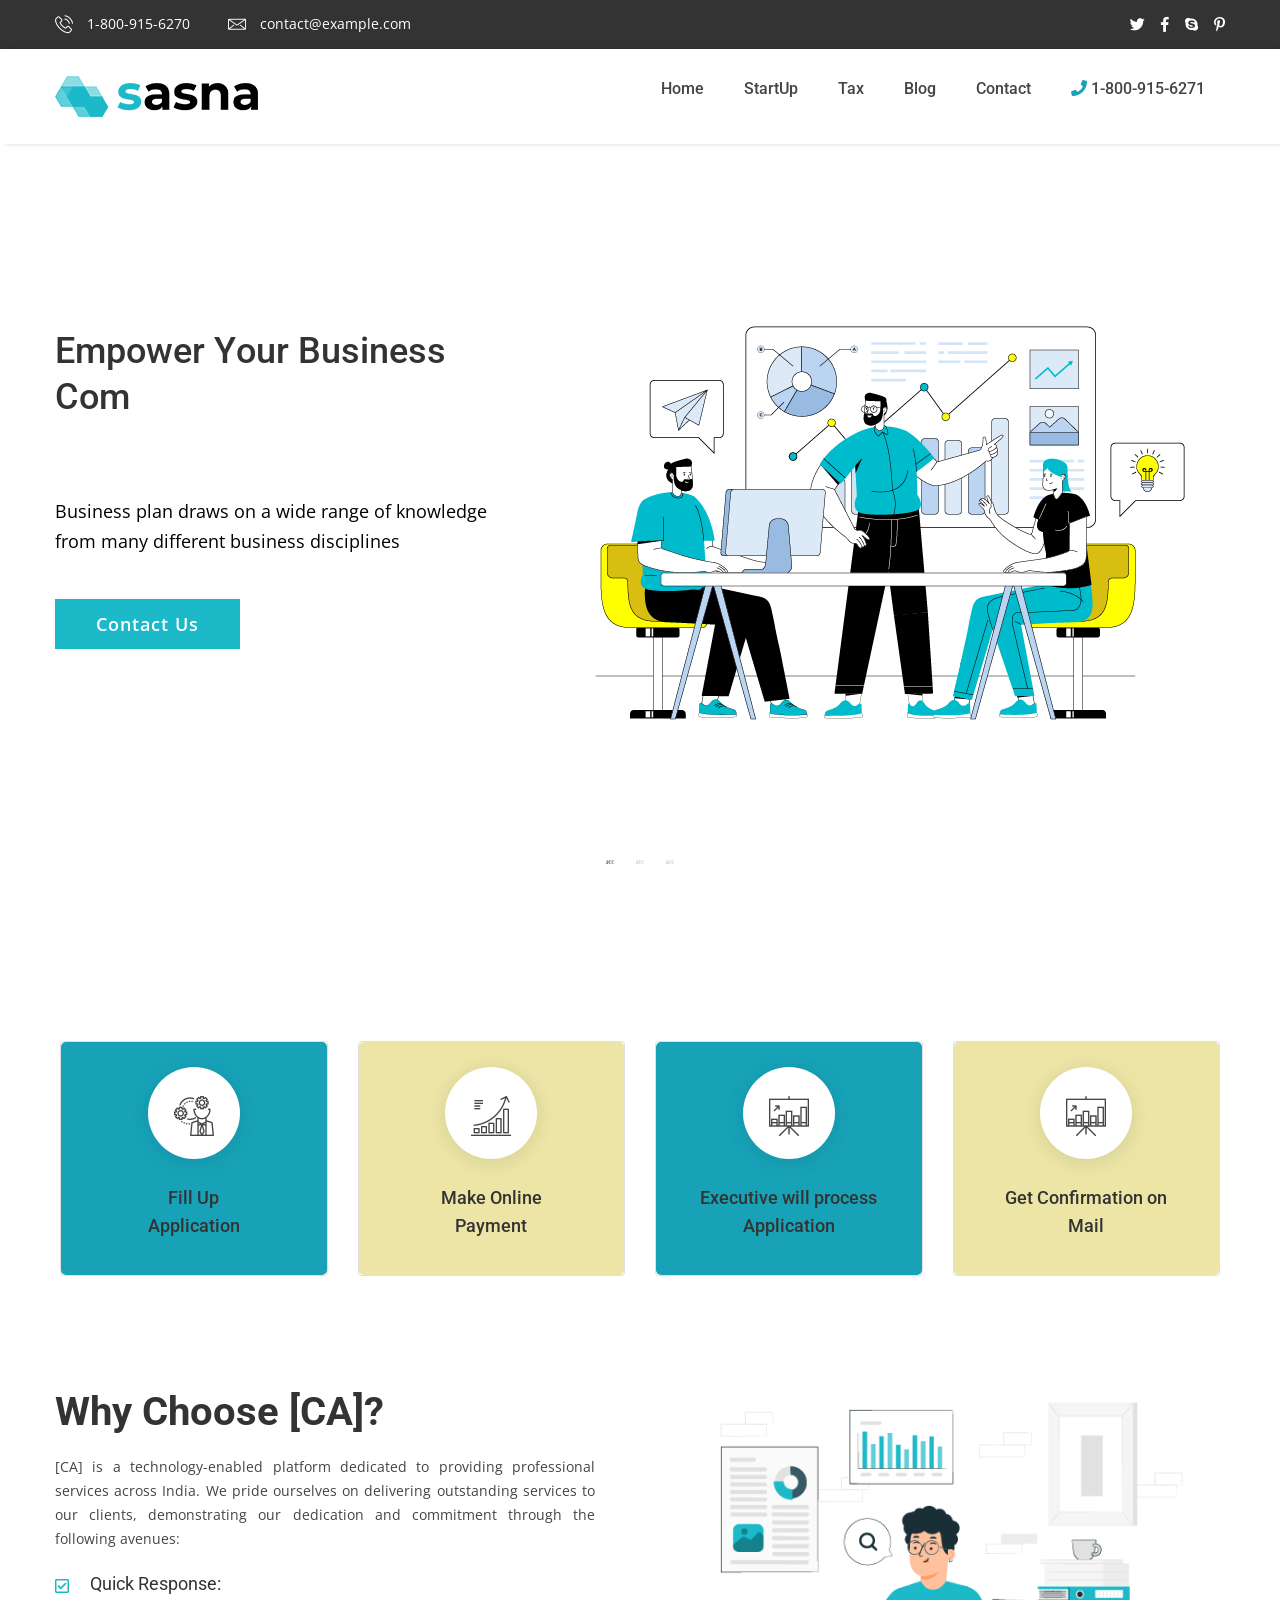
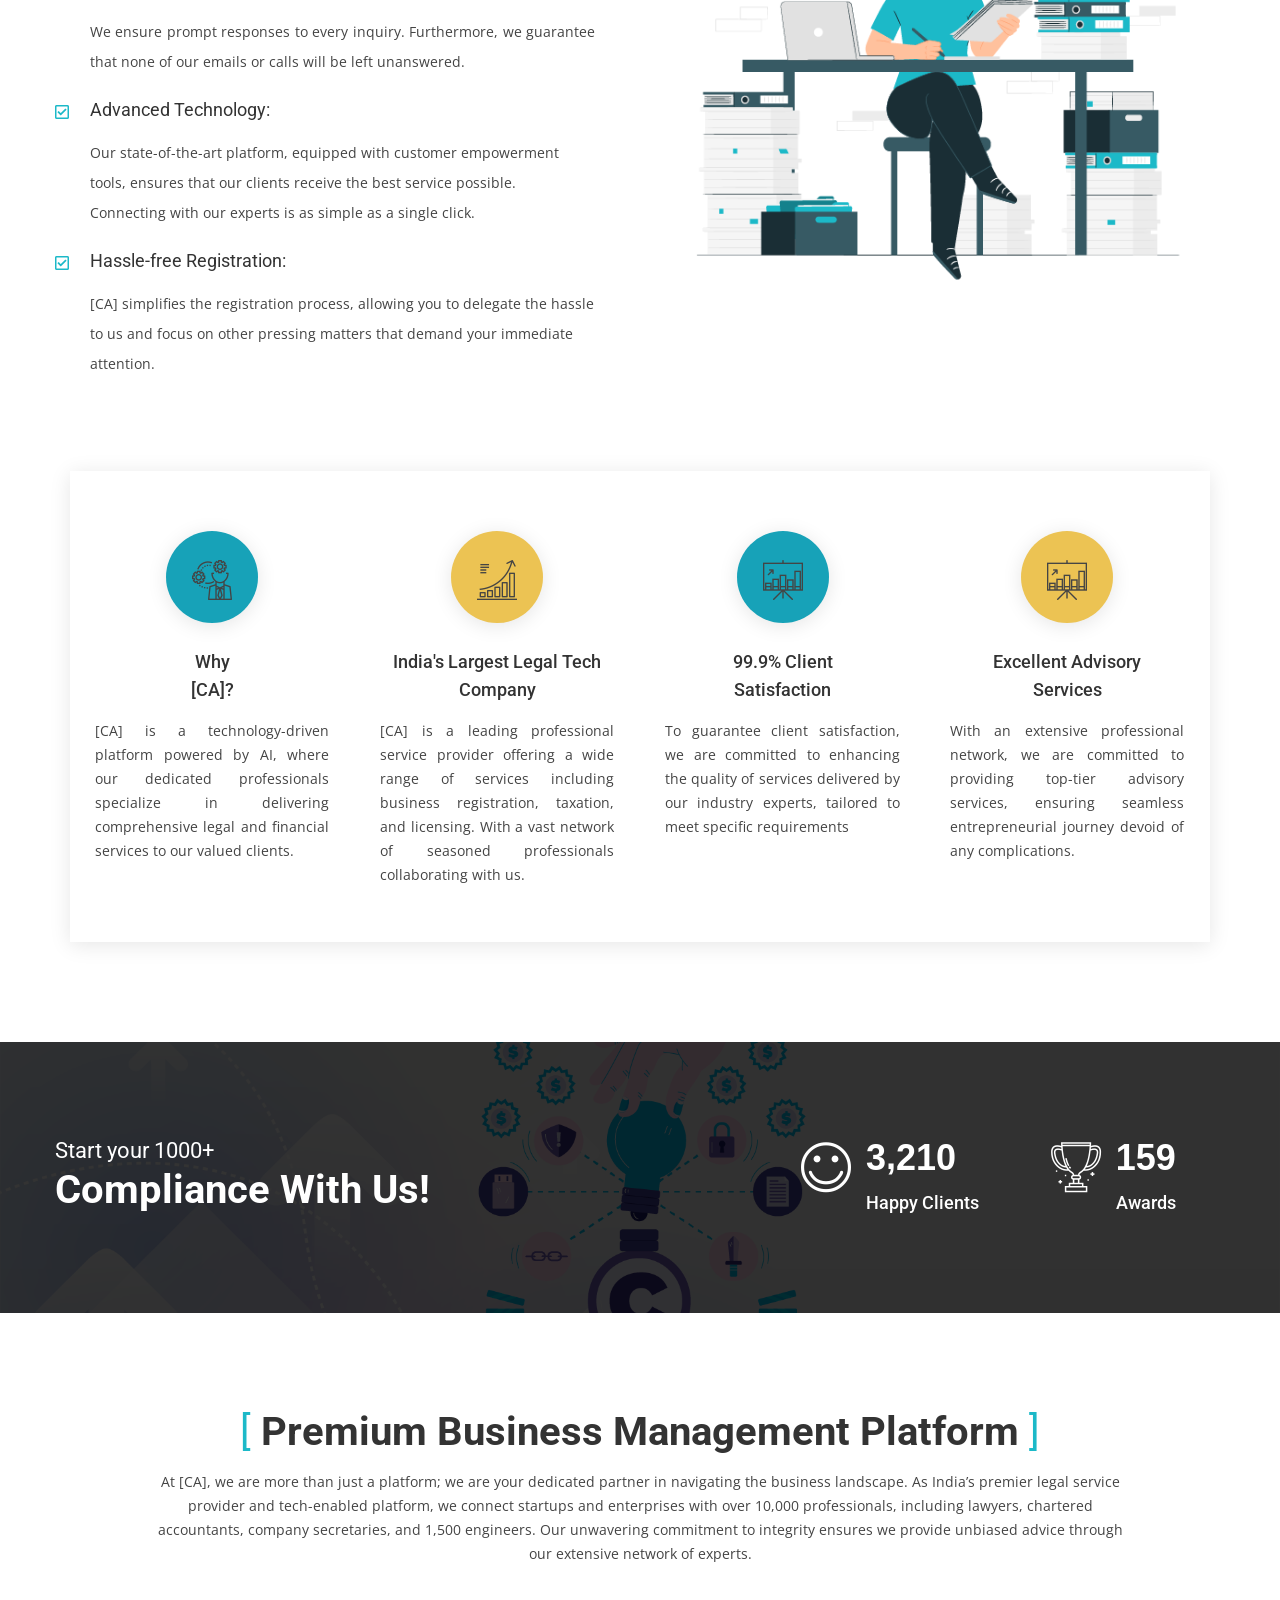
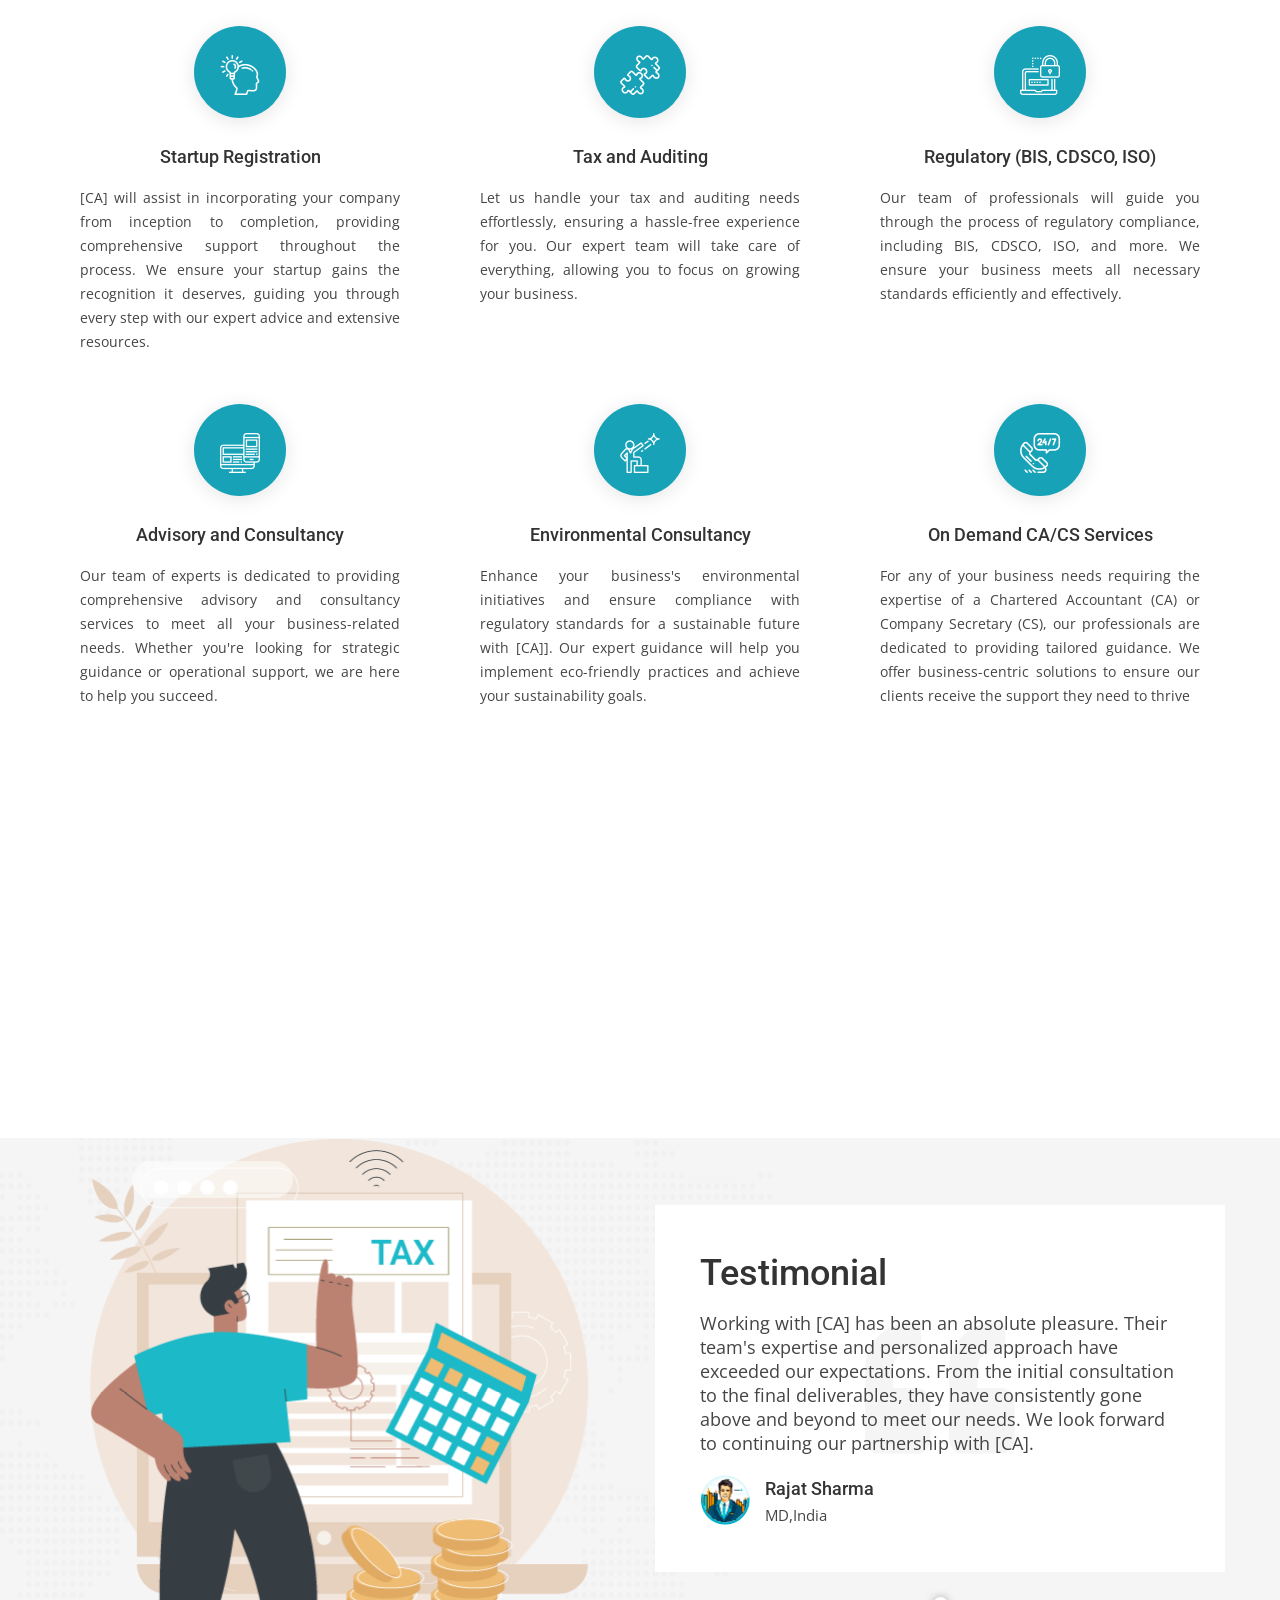
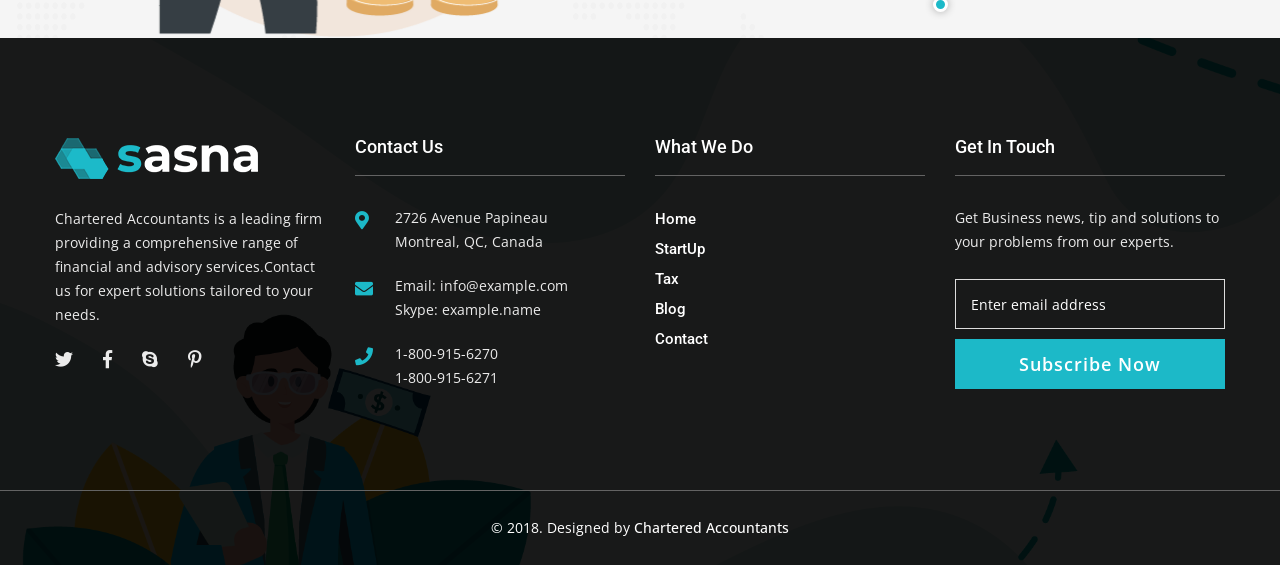
<file: index.html>
<!DOCTYPE html>
<html lang="zxx">

<head>
    <meta charset="utf-8">
    <meta http-equiv="x-ua-compatible" content="ie=edge">
    <title>Chartered Accountants</title>
    <meta name="description" content="Expert Chartered Accountants offering tax, audit, and financial advisory services. Reliable, accurate, and personalized solutions." />
    <meta name="keywords" content="Chartered Accountants, tax planning, auditing, financial advisory, bookkeeping, business consulting, accounting services, tax preparation, financial management" />

    <meta name="viewport" content="width=device-width, initial-scale=1, shrink-to-fit=no">
    <link rel="apple-touch-icon" href="assets/images/main-folder/images.jpeg">
    <link rel="shortcut icon" href="assets/images/main-folder/images.jpeg">

    <!-- Google Font (font-family: 'Open Sans', sans-serif;) -->
    <link href="https://fonts.googleapis.com/css?family=Open+Sans:300,400,400i,600,700" rel="stylesheet">
    <!-- Google Font (font-family: 'Roboto', sans-serif;) -->
    <link href="https://fonts.googleapis.com/css?family=Roboto:300,400,500,700" rel="stylesheet">

    <link rel="stylesheet" href="assets/css/bootstrap.min.css">
    <link rel="stylesheet" href="assets/css/plugins.css">
    <link rel="stylesheet" href="assets/css/style.css">

    <!-- Please Remove this line after choosing color file -->
    <link rel="stylesheet" href="assets/css/tm-customizer.css">
    <link rel="stylesheet" href="#" data-color-css>

    <link rel="stylesheet" href="assets/css/custom.css">
</head>

<body>

    <div class="tm-preloader">
        <span class="tm-preloader-box"></span>
        <button class="tm-button tm-button-sm tm-button-white">Cancel Preloader <b></b></button>
    </div>

    <div id="wrapper" class="wrapper">

        <!-- Header Area -->
        <div class="header">

            <!-- Header Top Area -->
            <div class="header-toparea">
                <div class="container">
                    <div class="row">
                        <div class="col-md-7 col-sm-8 col-12">
                            <div class="header-topinfo">
                                <ul>
                                    <li><a href="tel://+1-800-915-6270"><i class="flaticon-phone-call"></i>
                                            1-800-915-6270</a></li>
                                    <li><a href="mailto://contact@example.com"><i class="flaticon-envelope"></i>
                                            contact@example.com</a></li>
                                </ul>
                            </div>
                        </div>
                        <div class="col-md-5 col-sm-4 col-12">
                            <div class="header-topsocial">
                                <ul>
                                    <li><a href="#"><i class="fab fa-twitter"></i></a></li>
                                    <li><a href="#"><i class="fab fa-facebook-f"></i></a></li>
                                    <li><a href="#"><i class="fab fa-skype"></i></a></li>
                                    <li><a href="#"><i class="fab fa-pinterest-p"></i></a></li>
                                </ul>
                            </div>
                        </div>
                    </div>
                </div>
            </div>
            <!--// Header Top Area -->

            <!-- Header Bottom Area -->
            <div class="header-bottomarea">
                <div class="container">
                    <div class="header-bottominner">
                        <div class="header-logo">
                            <a href="index.html">
                                <img src="assets/images/logo/logo-dark.png" alt="logo">
                            </a>
                        </div>
                        <nav class="tm-navigation">
                            <ul>
                                <li class="tm-navigation-dropdown"><a href="index.html">Home</a>
                                </li>
                                <!--  -->
                                <li class="tm-navigation-megamenu"><a href="startup.html">StartUp</a>
                                    <ul>
                                        <li><a href="startup.html">Business <br> Registraion</a>
                                            <ul>
                                                <li><a href="startup.html">Company Registraion  </a></li>
                                                <li><a href="startup.html">LLP Registration </a></li>
                                                <li><a href="startup.html">Public Limited Comapny Registration</a></li>
                                                <li><a href="startup.html">One Person Company Registration</a></li>
                                                <li><a href="startup.html">Partnership Firm Registration</a></li>
                                                <li><a href="startup.html">Sole Proprientorship Registration</a></li>
                                            </ul>
                                        </li>
                                        <li><a href="secretarial-compliances1.html">Secretarial Compliances </a>
                                            <ul>
                                                <li><a href="secretarial-compliances1.html">Annual Compliance of a Pvt.Ltd.Company </a></li>
                                                <li><a href="secretarial-compliances1.html">Annual Filing for LLP</a></li>
                                                 <li><a href="secretarial-compliances1.html">MCA Compliance</a></li>
                                                <li><a href="secretarial-compliances1.html">Liquidation of Company</a></li>
                                                <li><a href="secretarial-compliances1.html">AGR-Return Filing</a></li>
                                                <li><a href="secretarial-compliances1.html">Form AOC-4</a></li>
                                                <li><a href="secretarial-compliances1.html">Form MGT-7</a></li>
                                                <li><a href="secretarial-compliances1.html">SPICe+Form</a></li>
                                                <li><a href="secretarial-compliances1.html">AGILE PRO S</a></li>

                                            </ul>
                                        </li>
                                        <li><a href="event -based-compliances.html">Event Based Compliances</a>
                                            <ul>
                                                <li><a href="event -based-compliances.html">Event Based Compliances in a Company</a></li>
                                                <li><a href="event -based-compliances.html">Change in Object Clause</a></li>
                                                <li><a href="event -based-compliances.html">Appointment and Resignation of Directors</a></li>
                                                <li><a href="event -based-compliances.html"> Change in Object Clause </a></li>
                                                <li><a href="event -based-compliances.html">Appointment and Resignation of Directors</a></li>
                                                <li><a href="event -based-compliances.html">Change in Name Clause</a></li>
                                                <li><a href="event -based-compliances.html">Removal of Director</a></li>
                                                <li><a href="event -based-compliances.html"> Change in Registerd Office</a></li>
                                                <li><a href="event -based-compliances.html">Change in Share Capital</a></li>
                                                <li><a href="event -based-compliances.html">Change in Directors</a></li>
                                                <li><a href="event -based-compliances.html">Change in LLP Agreement </a></li>
                                            </ul>
                                        </li>
                                        <li><a href="business-conversion.html">Business <br> Conversion</a>
                                            <ul>
                                                <li><a href="business-conversion.html">Sole Proprietorship to Pvt. Ltd.Company</a></li>
                                                <li><a href="business-conversion.html">Conversion of Pvt. Ltd. to Public Limited</a></li>
                                                <li><a href="business-conversion.html">Conversion of LLP to Private Company</a></li>
                                                <li><a href="business-conversion.html">Partnership Firm into Pvt.Ltd. Company </a></li>
                                            </ul>
                                        </li>
                                        
                                        <li><a href="business-closure.html">Business <br> Closure </a>
                                            <ul>
                                                <li><a href="business-closure.html">Winding Up of Private Limited Company</a></li>
                                                <li><a href="business-closure.html">Closing a Limited liability Partnership</a></li>
                                                <li><a href="business-closure.html">Revival of Struck off Companies</a></li>
                                            
                                            </ul>
                                        </li>
                                    </ul>
                                </li>
                                <!-- <li><a href="about-us.html">About</a></li> -->
                                <li class="tm-navigation-megamenu"><a href="tax-filing.html">Tax</a>
                                    <ul>
                                        <li><a href="property-related.html">Property Related</a>
                                            <ul>
                                                <li><a href="property-related.html">Sale Deed </a></li>
                                                <li><a href="property-related.html">Gift Deed </a></li>
                                                <li><a href="property-related.html">Residential Rental Agreement</a></li>
                                                <li><a href="property-related.html">Commercial Rental Agreement</a></li>
                                                <li><a href="property-related.html">Relinquishment Deed</a></li>
                                                <li><a href="property-related.html">Probate of Will</a></li>
                                            </ul>
                                        </li>
                                        <li><a href="tax-filing.html">Tax Filing </a>
                                            <ul>
                                                <li><a href="tax-filing.html">GST Registration </a></li>
                                                <li><a href="tax-filing.html">GST Return Filing</a></li>
                                                <li><a href="tax-filing.html">TDS Return Filing </a></li>
                                                <li><a href="tax-filing.html">Professional Tax Registration </a></li>
                                                <li><a href="tax-filing.html">Income Tax Return Filing</a></li>
                                            </ul>
                                        </li>
                                        <li><a href="advisory-service.html">Advisory Service</a>
                                            <ul>
                                                <li><a href="advisory-service.html">Professional Advisory Services</a></li>
                                                <li><a href="advisory-service.html">Legal Advisory Services</a></li>
                                                <li><a href="advisory-service.html">GST Advisory Services</a></li>
                                    
                                            </ul>
                                        </li>
                                
                                    </ul>
                                </li>
                            
                                <li><a href="blog.html">Blog</a></li>
                                <li><a href="contact-us.html">Contact</a></li>
                                <li>
                                    <p><a href="#"> <i class="fas fa-phone" style="color: #17a2b8;"></i> 1-800-915-6271</a></p>
                                </li>


                            </ul>
                            
                        </nav>
                        <!-- <div class="header-icons">
                            <ul>
                                <li><a href="#" class="header-searchtrigger"><i class="flaticon-magnifier"></i></a></li>
                                <li><a href="cart.html"><i class="flaticon-cart-of-ecommerce"></i></a></li>
                                <li><a href="login-register.html"><i class="far fa-user"></i></a></li>
                            </ul>
                        </div> -->
                        <div class="header-searchbox">
                            <div class="header-searchinner">
                                <form action="#" class="header-searchform">
                                    <input type="text" placeholder="Enter search keyword..">
                                </form>
                                <button class="search-close"><i class="fas fa-times"></i></button>
                            </div>
                        </div>
                    </div>
                    <div class="header-mobilemenu clearfix">
                        <div class="tm-mobilenav"></div>
                    </div>
                </div>
            </div>
            <!--// Header Bottom Area -->

        </div>
        <!--// Header Area -->

        <!-- Heroslider Area -->
        <div class="heroslider-area">

            <!-- Heroslider Slider -->
            <div class="heroslider-slider">
                <div class="heroslider-singleslider" data-bgimage="https://www.google.com/url?sa=i&url=https%3A%2F%2Fwww.solidbackgrounds.com%2F1920x1080-white-solid-color-background.html&psig=AOvVaw2aDiUdrTX945FsECQe1JOM&ust=1716898569557000&source=images&cd=vfe&opi=89978449&ved=0CBIQjRxqFwoTCOCapuLnrYYDFQAAAAAdAAAAABAE"></div>
                <div class="heroslider-singleslider" data-bgimage="https://www.google.com/url?sa=i&url=https%3A%2F%2Fwww.solidbackgrounds.com%2F1920x1080-white-solid-color-background.html&psig=AOvVaw2aDiUdrTX945FsECQe1JOM&ust=1716898569557000&source=images&cd=vfe&opi=89978449&ved=0CBIQjRxqFwoTCOCapuLnrYYDFQAAAAAdAAAAABAE"></div>
                <div class="heroslider-singleslider" data-bgimage="https://www.google.com/url?sa=i&url=https%3A%2F%2Fwww.solidbackgrounds.com%2F1920x1080-white-solid-color-background.html&psig=AOvVaw2aDiUdrTX945FsECQe1JOM&ust=1716898569557000&source=images&cd=vfe&opi=89978449&ved=0CBIQjRxqFwoTCOCapuLnrYYDFQAAAAAdAAAAABAE"></div>
            </div>
            <!--// Heroslider Slider -->

            <!-- Heroslider Content -->
            <div class="heroslider-contentwrapper">
                <div class="heroslider-overlay2"></div>
                <div class="container">
                    <div class="row">
                        <div class="col-lg-5 col-md-8">
                            <div class="heroslider-content">
                                <h2 class="wow fadeInUp tm-animated-text" data-in-effect="rollIn" data-out-effect="fadeOutDown"
                                    data-out-shuffle="true" data-wow-delay="0.5s">Empower Your Business Compliance & Managment Made Easy With Us</h2>
                                <p class="wow fadeInUp" data-wow-delay="0.7s">Business plan draws on a wide range of
                                    knowledge from many
                                    different business
                                    disciplines</p>
                                    <a href="contact-us.html" class="tm-button">Contact Us <b style="top: 255.359px; left: 163.5px;"></b></a>
                             </div>
                        </div>
                        <div class="col-lg-7 col-md-4">
                            <div class="about-image">
                                <!-- <img src="assets/images/main-folder/ca.png" alt="about image"> -->
                                <img src="assets/images/main-folder/Accountant slider image-01.png" alt="about image">
                               
                            </div>
                        </div>
                        <!-- <div class="col-lg-5 col-md-4">
                            <div class="heroslider-content">
                                <h1 class="wow fadeInUp tm-animated-text" data-in-effect="rollIn" data-out-effect="fadeOutDown"
                                    data-out-shuffle="true" data-wow-delay="0.5s">We are Providing Best Business Service</h1>
                                <p class="wow fadeInUp" data-wow-delay="0.7s">Business plan draws on a wide range of
                                    knowledge from many
                                    different business
                                    disciplines</p>
                                <a href="about-us.html" class="tm-button wow fadeInUp" data-wow-delay="0.9s">About Us<b></b></a>
                            </div>
                        </div> -->
                    </div>
                </div>
            </div>
            <!--// Heroslider Content -->

        </div>
        <!--// Heroslider Area -->
<!-- secon starts -->
<div class="container" style="padding: 20px; margin-top: 120px;">
    <div class="row">
      <div class="col-md-3">
        <div class="card">
          <div class="card-bodyy">
            <!-- <h5 class="card-title">Card 1</h5>
            <p class="card-text">This is a short description for Card 1.</p>
            <a href="#" class="btn btn-primary">Read More</a> -->
<!-- #0265a3d2 -->
            <div class="tm-feature2 text-center" style="background-color: #17a2b8;   border-radius: 5px;">
                <span class="tm-feature2-icon">
                    <i class="flaticon-planning"></i>
                </span>
                <h5>Fill Up 
                   <br> Application</h5>
                <!-- <p>Lorem ipsum dolor sit amet, consectetur adipiscing sed do eiusmod tempor incididunt
                    labore
                    etdolore magna aliqua. </p> -->
            </div>
          </div>
        </div>
      </div>
    

      <div class="col-md-3">
        <div class="card">
          <div class="card-bodyy">
            <!-- <h5 class="card-title">Card 1</h5>
            <p class="card-text">This is a short description for Card 1.</p>
            <a href="#" class="btn btn-primary">Read More</a> -->

            <div class="tm-feature2 text-center" style="background-color: #ece5a6; border-radius: 5px;">
                <span class="tm-feature2-icon">
                    <i class="flaticon-diagram"></i>
                </span>
                <h5>Make Online <br>
                    Payment </h5>
                <!-- <p>Lorem ipsum dolor sit amet, consectetur adipiscing sed do eiusmod tempor incididunt
                    labore
                    etdolore magna aliqua. </p> -->
            </div>
          </div>
        </div>
      </div>

      <div class="col-md-3">
        <div class="card">
          <div class="card-bodyy">
            <!-- <h5 class="card-title">Card 1</h5>
            <p class="card-text">This is a short description for Card 1.</p>
            <a href="#" class="btn btn-primary">Read More</a> -->

            <div class="tm-feature2 text-center" style="background-color: #17a2b8; border-radius: 5px;">
                <span class="tm-feature2-icon">
                    <i class="flaticon-chart"></i>
                </span>
                <h5>Executive will process <br>
                    Application </h5>
                <!-- <p>Lorem ipsum dolor sit amet, consectetur adipiscing sed do eiusmod tempor incididunt
                    labore
                    etdolore magna aliqua. </p> -->
            </div>
          </div>
        </div>
      </div>


      <div class="col-md-3">
        <div class="card">
          <div class="card-bodyy">
            <!-- <h5 class="card-title">Card 1</h5>
            <p class="card-text">This is a short description for Card 1.</p>
            <a href="#" class="btn btn-primary">Read More</a> -->
<!-- #a9ddd1 -->
            <div class="tm-feature2 text-center" style="background-color: #ece5a6; border-radius: 5px;">
                <span class="tm-feature2-icon">
                    <i class="flaticon-chart"></i>
                </span>
                <h5>Get Confirmation on <br>
                    Mail  </h5>
                <!-- <p>Lorem ipsum dolor sit amet, consectetur adipiscing sed do eiusmod tempor incididunt
                    labore
                    etdolore magna aliqua. </p> -->
            </div>
          </div>
        </div>
      </div>


    </div>
  </div>
<!-- second ends -->
        <!-- Main Content -->
        <main class="main-content">

        

            <!-- About Us -->
            <div class="tm-section about-us-area bg-white tm-padding-section">
                <div class="container">
                    <div class="row">
                        <div class="col-lg-6 order-2 order-lg-1">
                            <div class="about-content">
                                <h2>Why Choose [CA]?</h2>
                                <p class="justi">
                                    [CA] is a technology-enabled platform dedicated to providing professional services across India. We pride ourselves on delivering outstanding services to our clients, demonstrating our dedication and commitment through the following avenues:</p>
                           
                                <ul class="stylish-list">
                                    <li><i class="far fa-check-square"></i><h6>Quick Response:</h6>  <p class="justi"> We ensure prompt responses to every inquiry. Furthermore, we guarantee that none of our emails or calls will be left unanswered.</p></li>
                                    <li><i class="far fa-check-square"></i><h6>Advanced Technology:</h6>Our state-of-the-art platform, equipped with customer empowerment tools, ensures that our clients receive the best service possible. Connecting with our experts is as simple as a single click.</li>
                                    <li><i class="far fa-check-square"></i><h6>Hassle-free Registration:</h6>[CA] simplifies the registration process, allowing you to delegate the hassle to us and focus on other pressing matters that demand your immediate attention.

                                        </li>
                                </ul>
                                <!-- <a href="#" class="tm-button">About Us <b></b></a> -->
                            </div>
                        </div>
                        <div class="col-lg-6 order-1 order-lg-2">
                            <div class="about-image">
                                <!-- <img src="assets/images/others/about-image.png" alt="about image"> -->
                                <img src="assets/images/main-folder/Why Choose us accountant website image-02.png" alt="about image">
                                <!-- <div class="tm-videobutton">
                                    <a href="https://www.youtube.com/watch?v=Sv511KEiIJQ">
                                        <span><i class="fas fa-play"></i></span>
                                    </a>
                                </div> -->
                            </div>
                        </div>

                        
                    </div>
                    
<!-- Features Area -->
            <div class="tm-section features-area bg-white tm-padding-section-top">
                <div class="container">
                    <div class="row no-gutters feature-wrapper-2 justify-content-center">

                        <!-- Single Feature -->
                        <div class="col-lg-3 col-md-6 col-sm-6 col-12">
                            <div class="tm-feature2 text-center">
                                <span class="tm-feature2-icon" style="background-color: #17a2b8;">
                                    <i class="flaticon-planning"></i>
                                </span>
                                <h5>Why <br> [CA]?</h5>
                                <p class="justi">[CA] is a technology-driven platform powered by AI, where our dedicated professionals specialize in delivering comprehensive legal and financial services to our valued clients.</p>
                                <!-- <p>Lorem ipsum dolor sit amet, consectetur adipiscing sed do eiusmod tempor incididunt
                                    labore
                                    etdolore magna aliqua. </p> -->
                            </div>
                        </div>
                        <!--// Single Feature -->

                        <!-- Single Feature -->
                        <div class="col-lg-3 col-md-6 col-sm-6 col-12">
                            <div class="tm-feature2 text-center">
                                <span class="tm-feature2-icon" style="background-color: #ecc353;">
                                    <i class="flaticon-diagram"></i>
                                </span>
                                <h5>
                                    India's Largest Legal Tech Company
                                </h5>
                                <p class="justi">[CA] is a leading professional service provider offering a wide range of services including business registration, taxation, and licensing. With a vast network of seasoned professionals collaborating with us.</p>
                                <!-- <p>Lorem ipsum dolor sit amet, consectetur adipiscing sed do eiusmod tempor incididunt
                                    labore
                                    etdolore magna aliqua. </p> -->
                            </div>
                        </div>
                        <!--// Single Feature -->

                        <!-- Single Feature -->
                        <div class="col-lg-3 col-md-6 col-sm-6 col-12">
                            <div class="tm-feature2 text-center">
                                <span class="tm-feature2-icon" style="background-color: #17a2b8;">
                                    <i class="flaticon-chart"></i>
                                </span>
                                <h5>
                                    99.9% Client <br> Satisfaction
                                </h5>
                                <p class="justi">To guarantee client satisfaction, we are committed to enhancing the quality of services delivered by our industry experts, tailored to meet specific requirements</p>
                                <!-- <p>Lorem ipsum dolor sit amet, consectetur adipiscing sed do eiusmod tempor incididunt
                                    labore
                                    etdolore magna aliqua. </p> -->
                            </div>
                        </div>
                        <!--// Single Feature -->
                        
                               <!-- Single Feature -->
                               <div class="col-lg-3 col-md-6 col-sm-6 col-12">
                                <div class="tm-feature2 text-center">
                                    <span class="tm-feature2-icon" style="background-color: #ecc353;">
                                        <i class="flaticon-chart"></i>
                                    </span>
                                    <h5>Excellent Advisory <br>Services</h5>
                                    <p class="justi">With an extensive professional network, we are committed to providing top-tier advisory services, ensuring  seamless entrepreneurial journey devoid of any complications.</p>
                                    <!-- <p>Lorem ipsum dolor sit amet, consectetur adipiscing sed do eiusmod tempor incididunt
                                        labore
                                        etdolore magna aliqua. </p> -->
                                </div>
                            </div>
                            <!--// Single Feature -->

                    </div>
                </div>
            </div>
            <!--// Features Area -->
                </div>
            </div>
            <!--// About Us -->

            <!-- Funfact Area -->
            <!-- <img src="assets/images/main-folder/Compliance-With.png" alt=""> -->
            <div class="tm-section funfact-area tm-padding-section" data-bgimage="assets/images/main-folder/Compliance-With.png"
                data-black-overlay="8">
                <div class="container">
                    <div class="row">
                        <div class="col-xl-5 col-12">
                            <div class="funfact-headline">
                                <h4>Start your 1000+</h4>
                                <h2>Compliance With Us!</h2>
                            </div>
                        </div>
                        <div class="col-xl-7 col-12">
                            <div class="row no-gutters mt-30-reverse funfact-wrapper">

                                <!-- Funfact Single -->
                                <div class="col-lg-4 col-md-4 col-sm-6 col-12 mt-30">
                                    <div class="tm-funfact">
                                        <span class="tm-funfact-icon">
                                            <!-- <i class="flaticon-check-mark"></i> -->
                                        </span>
                                        <div class="tm-funfact-content">
                                            <!-- <span class="odometer" data-count-to="500"></span>
                                            <h5>Projects Complete</h5> -->
                                        </div>
                                    </div>
                                </div>
                                <!--// Funfact Single -->

                                <!-- Funfact Single -->
                                <div class="col-lg-4 col-md-4 col-sm-6 col-12 mt-30">
                                    <div class="tm-funfact">
                                        <span class="tm-funfact-icon">
                                            <i class="flaticon-smile"></i>
                                        </span>
                                        <div class="tm-funfact-content">
                                            <span class="odometer" data-count-to="3210"></span>
                                            <h5>Happy Clients</h5>
                                        </div>
                                    </div>
                                </div>
                                <!--// Funfact Single -->

                                <!-- Funfact Single -->
                                <div class="col-lg-4 col-md-4 col-sm-6 col-12 mt-30">
                                    <div class="tm-funfact">
                                        <span class="tm-funfact-icon">
                                            <i class="flaticon-trophy"></i>
                                        </span>
                                        <div class="tm-funfact-content">
                                            <span class="odometer" data-count-to="159"></span>
                                            <h5>Awards</h5>
                                        </div>
                                    </div>
                                </div>
                                <!--// Funfact Single -->

                            </div>
                        </div>
                    </div>

                </div>
            </div>
            <!--// Funfact Area -->

            <!-- Services Area -->
            <div class="tm-section services-area tm-padding-section bg-white">
                <div class="container">
                    <div class="row justify-content-center">
                        <div class="col-lg-12 col-md-10 col-12">
                            <div class="tm-section-title text-center">
                                <h2>Premium Business Management Platform</h2>
                                <p>
                                    At [CA], we are more than just a platform; we are your dedicated partner in navigating the business landscape. As India’s premier legal service provider and tech-enabled platform, we connect startups and enterprises with over 10,000 professionals, including lawyers, chartered accountants, company secretaries, and 1,500 engineers. Our unwavering commitment to integrity ensures we provide unbiased advice through our extensive network of experts.
                                </p>
                            </div>
                        </div>
                    </div>
                    <div class="row services-wrap-2">

                        <!-- Single Service -->
                        <div class="col-lg-4 col-md-6 col-sm-6 col-12 wow fadeInUp">
                            <div class="tm-service2 text-center">
                                <span class="tm-service2-icon Premium-icons">
                                    <i class="flaticon-idea"></i>
                                </span>
                                <h5><a href="index.html">Startup Registration</a></h5>
                                <p class="justi">
                                    [CA] will assist in incorporating your company from inception to completion, providing comprehensive support throughout the process. We ensure your startup gains the recognition it deserves, guiding you through every step with our expert advice and extensive resources.
                                </p>
                            </div>
                        </div>
                        <!--// Single Service -->

                        <!-- Single Service -->
                        <div class="col-lg-4 col-md-6 col-sm-6 col-12 wow fadeInUp">
                            <div class="tm-service2 text-center">
                                <span class="tm-service2-icon Premium-icons">
                                    <i class="flaticon-options"></i>
                                </span>
                                <h5><a href="index.html">Tax and Auditing</a></h5>
                                <p class="justi">
                                    Let us handle your tax and auditing needs effortlessly, ensuring a hassle-free experience for you. Our expert team will take care of everything, allowing you to focus on growing your business.
                                </p>
                            </div>
                        </div>
                        <!--// Single Service -->

                        <!-- Single Service -->
                        <!-- <div class="col-lg-4 col-md-6 col-sm-6 col-12 wow fadeInUp">
                            <div class="tm-service2 text-center">
                                <span class="tm-service2-icon">
                                    <i class="flaticon-leadership"></i>
                                </span>
                                <h5><a href="index.html">Environmental Consultancy</a></h5>
                                <p>
                                    Enhance your business's environmental initiatives and ensure compliance with regulatory standards for a sustainable future with [CA]]. Our expert guidance will help you implement eco-friendly practices and achieve your sustainability goals.
                                </p>
                            </div>
                        </div> -->
                        <div class="col-lg-4 col-md-6 col-sm-6 col-12 wow fadeInUp">
                            <div class="tm-service2 text-center">
                                <span class="tm-service2-icon Premium-icons">
                                    <i class="flaticon-password"></i>
                                </span>
                                <h5><a href="index.html">Regulatory (BIS, CDSCO, ISO)</a></h5>
                                <p class="justi">
                                    Our team of professionals will guide you through the process of regulatory compliance, including BIS, CDSCO, ISO, and more. We ensure your business meets all necessary standards efficiently and effectively.
                                </p>
                            </div>
                        </div>
                        <!--// Single Service -->

                        <!-- Single Service -->
                        <div class="col-lg-4 col-md-6 col-sm-6 col-12 wow fadeInUp">
                            <div class="tm-service2 text-center">
                                <span class="tm-service2-icon Premium-icons">
                                    <i class="flaticon-responsive"></i>
                                </span>
                                <h5><a href="index.html">Advisory and Consultancy</a></h5>
                                <p class="justi">Our team of experts is dedicated to providing comprehensive advisory and consultancy services to meet all your business-related needs. Whether you're looking for strategic guidance or operational support, we are here to help you succeed.

                                </p>
                            </div>
                        </div>
                        <!--// Single Service -->

                        <!-- Single Service -->
                      
                        <div class="col-lg-4 col-md-6 col-sm-6 col-12 wow fadeInUp">
                            <div class="tm-service2 text-center">
                                <span class="tm-service2-icon Premium-icons">
                                    <i class="flaticon-leadership"></i>
                                </span>
                                <h5><a href="index.html">Environmental Consultancy</a></h5>
                                <p class="justi">
                                    Enhance your business's environmental initiatives and ensure compliance with regulatory standards for a sustainable future with [CA]]. Our expert guidance will help you implement eco-friendly practices and achieve your sustainability goals.
                                </p>
                            </div>
                        </div>
                        <!--// Single Service -->

                        <!-- Single Service -->
                        <div class="col-lg-4 col-md-6 col-sm-6 col-12 wow fadeInUp">
                            <div class="tm-service2 text-center">
                                <span class="tm-service2-icon Premium-icons">
                                    <i class="flaticon-24-hours"></i>
                                </span>
                                <h5><a href="index.html">On Demand CA/CS Services</a></h5>
                                <p class="justi">
                                    For any of your business needs requiring the expertise of a Chartered Accountant (CA) or Company Secretary (CS), our professionals are dedicated to providing tailored guidance. We offer business-centric solutions to ensure our clients receive the support they need to thrive
                                </p>
                            </div>
                        </div>
                        <!--// Single Service -->


<!-- Single Service -->
<div class="col-lg-6 col-md-6 col-sm-6 col-12 wow fadeInUp">
    <div class="tm-service2 text-center">
        <span class="tm-service2-icon Premium-icons">
            <i class="flaticon-password"></i>
        </span>
        <h5><a href="index.html">Free Business Templates</a></h5>
        <p class="justi">
            Crafting a business plan from scratch can be daunting and time-consuming. That's why we offer a comprehensive collection of over 500 business templates, designed to streamline the process and assist you in creating a top-notch plan tailored to your business needs. Let us provide you with the tools to simplify and optimize your planning process.
        </p>
    </div>
</div>
<!--// Single Service -->

<!-- Single Service -->
<div class="col-lg-6 col-md-6 col-sm-6 col-12 wow fadeInUp">
    <div class="tm-service2 text-center">
        <span class="tm-service2-icon Premium-icons">
            <i class="flaticon-24-hours"></i>
        </span>
        <h5><a href="index.html">Licensing</a></h5>
        <p class="justi">
            Navigating the myriad of laws in India can be challenging for businesses. At [CA], we specialize in assisting you with fulfilling all licensing requirements, including obtaining essential licenses such as PSARA license, FSSAI license, and more. Trust us to ensure your compliance with regulatory obligations seamlessly.
        </p>
    </div>
</div>
<!--// Single Service -->

                    </div>
                </div>
            </div>
            <!--// Services Area -->
    <!-- Features Area -->
  

    <!-- Testimonial Area -->
            <div class="tm-section testimonial-area bg-grey">
                <div class="container">
                    <div class="row align-items-center">

                        <div class="col-lg-6">
                            <div class="tm-testimonial2-contentslider tm-slider-dots"> 

                                <div class="tm-testimonial2-contentt">
                                    <img src="assets/images/main-folder/testo.png" height="500px" alt="">
                                    </div>
                                    </div>
                                    </div> 

                        <div class="col-lg-6">
                            <div class="tm-testimonial2-contentslider tm-slider-dots">

                                <!-- <div class="tm-testimonial2-content">
                                    <h2>Testimonial</h2>
                                    <p class="justi">"I am beyond impressed with the services provided by [CA]. Their attention to detail, professionalism, and dedication to customer satisfaction are truly commendable. I highly recommend their services to anyone seeking top-notch solutions for their business."</p>
                                    <div class="tm-testimonial2-author">
                                        <div class="tm-testimonial2-authorimage">
                                            <img src="assets/images/main-folder/PROFILE-IMAGES.png" alt="author image">
                                        </div>
                                        <h5>Rahul Sharma</h5>
                                        <p>MD India</p>
                                    </div>
                                    <i class="fas fa-quote-left"></i>
                                </div> -->

                                <div class="tm-testimonial2-content">
                                    <h2>Testimonial</h2>
                                    <p>Working with [CA] has been an absolute pleasure. Their team's expertise and personalized approach have exceeded our expectations. From the initial consultation to the final deliverables, they have consistently gone above and beyond to meet our needs. We look forward to continuing our partnership with [CA].</p>
                                    <div class="tm-testimonial2-author">
                                        <div class="tm-testimonial2-authorimage">
                                            <img src="assets/images/main-folder/PROFILE-IMAGES.png" alt="author image">
                                        </div>
                                        <h5>Rajat Sharma</h5>
                                        <p>MD,India</p>
                                    </div>
                                    <i class="fas fa-quote-left"></i>
                                </div>

                                <!-- <div class="tm-testimonial2-content">
                                    <h2>Testimonial</h2>
                                    <p>I cannot thank [CA] enough for their outstanding support. Their prompt response times, clear communication, and thorough understanding of our requirements have made them an invaluable partner in our success. Without hesitation, I recommend [CA] to anyone looking for reliable and professional services."</p>
                                    <div class="tm-testimonial2-author">
                                        <div class="tm-testimonial2-authorimage">
                                            <img src="assets/images/testimonial/testimonial-image-3.png" alt="author image">
                                        </div>
                                        <h5>Anshul Soni</h5>
                                        <p>MD,India</p>
                                    </div>
                                    <i class="fas fa-quote-left"></i>
                                </div> -->

                            </div>
                        </div>

                    </div>
                </div>
            </div>
            <!--// Testimonial Area -->

            <!-- Pupular Products -->
            <!-- <div class="tm-section product-section tm-padding-section bg-white">
                <div class="container">
                    <div class="row justify-content-center">
                        <div class="col-lg-8 col-md-10">
                            <div class="tm-section-title text-center">
                                <h2>Our Gallery</h2>
                            </div>
                        </div>
                    </div>
                    <div class="tab-content" id="bstab1-ontent">
                        <div class="tab-pane fade show active" id="bstab1-area1" role="tabpanel" aria-labelledby="bstab1-area1-tab">

                            <div class="product-vertical-slider-active tm-slider-dots tm-slider-dots-vertical">
                                <div class="product-vertical-slider-row">
                                    <div class="row mt-30-reverse">
                                        <div class="col-lg-3 col-md-6 col-sm-6 col-12 mt-30">
                                            <div class="tm-product">
                                                <div class="tm-product-image">
                                                    <a class="tm-product-imagelink" href="product-details.html">
                                                        <img src="assets/images/main-folder/img11.jpg" alt="product image">
                                                    </a>
                                                    <ul class="tm-product-actions">
                                                        <li><a href="cart.html"><i class="fas fa-shopping-cart"></i></a></li>
                                                        <li><button type="button" data-toggle="modal" data-target="#tm-product-quickview"><i
                                                                    class="far fa-eye"></i></button></li>
                                                    </ul>
                                                </div>
                                         
                                            </div>
                                        </div>
                                        <div class="col-lg-3 col-md-6 col-sm-6 col-12 mt-30">
                                            <div class="tm-product">
                                                <div class="tm-product-image">
                                                    <a class="tm-product-imagelink" href="product-details.html">
                                                        <img src="assets/images/main-folder/img22.jpg" alt="product image">
                                                    </a>
                                                    <ul class="tm-product-actions">
                                                        <li><a href="cart.html"><i class="fas fa-shopping-cart"></i></a></li>
                                                        <li><button type="button" data-toggle="modal" data-target="#tm-product-quickview"><i
                                                                    class="far fa-eye"></i></button></li>
                                                    </ul>
                                                </div>
                                            
                                            </div>
                                        </div>
                                        <div class="col-lg-3 col-md-6 col-sm-6 col-12 mt-30">
                                            <div class="tm-product">
                                                <div class="tm-product-image">
                                                    <a class="tm-product-imagelink" href="product-details.html">
                                                        <img src="assets/images/main-folder/img11.jpg" alt="product image">
                                                    </a>
                                                    <ul class="tm-product-actions">
                                                        <li><a href="cart.html"><i class="fas fa-shopping-cart"></i></a></li>
                                                        <li><button type="button" data-toggle="modal" data-target="#tm-product-quickview"><i
                                                                    class="far fa-eye"></i></button></li>
                                                    </ul>
                                                </div>
                                            </div>
                                        </div>
                                        <div class="col-lg-3 col-md-6 col-sm-6 col-12 mt-30">
                                            <div class="tm-product">
                                                <div class="tm-product-image">
                                                    <a class="tm-product-imagelink" href="product-details.html">
                                                        <img src="assets/images/main-folder/img22.jpg" alt="product image">
                                                    </a>
                                                    <ul class="tm-product-actions">
                                                        <li><a href="cart.html"><i class="fas fa-shopping-cart"></i></a></li>
                                                        <li><button type="button" data-toggle="modal" data-target="#tm-product-quickview"><i
                                                                    class="far fa-eye"></i></button></li>
                                                    </ul>
                                                </div>
                                            </div>
                                        </div>

                                    </div>
                                    
                                </div>
                            
                            </div>

                        </div>
            <div class="tm-section team-member-area tm-padding-section">
                <div class="container">
                  <div class="tm-section-title tm-type1">
                    <div class="tm-section-title-left">
                      <h2>Our Team Members</h2>
                      <p>Lorem ipsum dolor sit amet, in quodsi vulputate pro. Ius illum vocent mediocritatem an cule dicta iriure at phaedrum. </p>
                    </div>
                  </div>
                  <div class="row mt-30-reverse">
                      <div class="col-lg-3 col-md-6 col-sm-6 col-12 mt-30 wow fadeInUp">
                          <div class="tm-member tm-type1">
                              <div class="tm-member-top">
                                  <img src="assets/images/index4/member1.png" alt="team member">
                                  <div class="tm-member-social">
                                      <ul>
                                          <li><a href="#"><i class="fab fa-twitter"></i></a></li>
                                          <li><a href="#"><i class="fab fa-facebook-f"></i></a></li>
                                          <li><a href="#"><i class="fab fa-skype"></i></a></li>
                                          <li><a href="#"><i class="fab fa-pinterest-p"></i></a></li>
                                      </ul>
                                  </div>
                              </div>
                              <div class="tm-member-bottom">
                                  <h5>Sarah R.</h5>
                                  <p>Web Developer</p>
                              </div>
                          </div>
                      </div>
                      <div class="col-lg-3 col-md-6 col-sm-6 col-12 mt-30 wow fadeInUp">
                          <div class="tm-member tm-type1">
                              <div class="tm-member-top">
                                  <img src="assets/images/index4/member2.png" alt="team member">
                                  <div class="tm-member-social">
                                      <ul>
                                          <li><a href="#"><i class="fab fa-twitter"></i></a></li>
                                          <li><a href="#"><i class="fab fa-facebook-f"></i></a></li>
                                          <li><a href="#"><i class="fab fa-skype"></i></a></li>
                                          <li><a href="#"><i class="fab fa-pinterest-p"></i></a></li>
                                      </ul>
                                  </div>
                              </div>
                              <div class="tm-member-bottom">
                                  <h5>Sidney E.</h5>
                                  <p>Marketing Manager</p>
                              </div>
                          </div>
                      </div>
                      <div class="col-lg-3 col-md-6 col-sm-6 col-12 mt-30 wow fadeInUp">
                          <div class="tm-member tm-type1">
                              <div class="tm-member-top">
                                  <img src="assets/images/index4/member3.png" alt="team member">
                                  <div class="tm-member-social">
                                      <ul>
                                          <li><a href="#"><i class="fab fa-twitter"></i></a></li>
                                          <li><a href="#"><i class="fab fa-facebook-f"></i></a></li>
                                          <li><a href="#"><i class="fab fa-skype"></i></a></li>
                                          <li><a href="#"><i class="fab fa-pinterest-p"></i></a></li>
                                      </ul>
                                  </div>
                              </div>
                              <div class="tm-member-bottom">
                                  <h5>Ferdinand</h5>
                                  <p>UI/UX Designer</p>
                              </div>
                          </div>
                      </div>
                      <div class="col-lg-3 col-md-6 col-sm-6 col-12 mt-30 wow fadeInUp">
                          <div class="tm-member tm-type1">
                              <div class="tm-member-top">
                                  <img src="assets/images/index4/member4.png" alt="team member">
                                  <div class="tm-member-social">
                                      <ul>
                                          <li><a href="#"><i class="fab fa-twitter"></i></a></li>
                                          <li><a href="#"><i class="fab fa-facebook-f"></i></a></li>
                                          <li><a href="#"><i class="fab fa-skype"></i></a></li>
                                          <li><a href="#"><i class="fab fa-pinterest-p"></i></a></li>
                                      </ul>
                                  </div>
                              </div>
                              <div class="tm-member-bottom">
                                  <h5>Miguel</h5>
                                  <p>Project Manager</p>
                              </div>
                          </div>
                      </div>
  
                  </div>
                </div>
              </div>
                    </div>

                </div>
            </div> -->
            <!-- ------------------------------- -->
            <!--// Pupular Products -->
            

            <!-- Promo Offer Area -->
      
            <!--// Promo Offer Area -->

            <!-- Latest Blog Area -->
            <!-- <div class="tm-section latest-blog-area tm-padding-section bg-white">
                <div class="container">
                    <div class="row justify-content-center">
                        <div class="col-lg-8 col-md-10">
                            <div class="tm-section-title text-center">
                                <h2>Latest Blog Post</h2>
                                <p>Lorem ipsum dolor sit amet, in quodsi vulputate pro. Ius illum vocent mediocritatem
                                    an cule dicta iriure at phaedrum. </p>
                            </div>
                        </div>
                    </div>
                </div>
                <div class="row blog-slider-active">
                    <div class="col">
                        <div class="tm-blog">
                            <div class="tm-blog-image">
                                <img src="assets/images/blog/blog-image-1.jpg" alt="blog image">
                            </div>
                            <div class="tm-blog-content">
                                <h4><a href="blog-details.html">A special day at the new office</a></h4>
                                <div class="tm-blog-meta">
                                    <span>By <a href="blog.html">Keely</a></span>
                                    <span>Tuesday, Sep 26, 2018</span>
                                </div>
                                <p>Lorem ipsum dolor sit amet, in quodsi vulputat pro. Ius illum vocent mediocritatem
                                    an cule dicta iriure at phaedrum. </p>
                                <div class="tm-blog-contentbottom">
                                    <a href="blog-details.html" class="tm-readmore">Read more <i class="fas fa-chevron-right"></i></a>
                                    <a href="blog-details.html">Comment 02</a>
                                </div>
                            </div>
                            <div class="tm-blog-social">
                                <ul>
                                    <li><a href="#"><i class="fab fa-twitter"></i></a></li>
                                    <li><a href="#"><i class="fab fa-facebook-f"></i></a></li>
                                    <li><a href="#"><i class="fab fa-skype"></i></a></li>
                                    <li><a href="#"><i class="fab fa-pinterest-p"></i></a></li>
                                </ul>
                            </div>
                        </div>
                    </div>
                    <div class="col">
                        <div class="tm-blog">
                            <div class="tm-blog-image">
                                <img src="assets/images/blog/blog-image-2.jpg" alt="blog image">
                            </div>
                            <div class="tm-blog-content">
                                <h4><a href="blog-details.html">A special day at the new office</a></h4>
                                <div class="tm-blog-meta">
                                    <span>By <a href="blog.html">Keely</a></span>
                                    <span>Tuesday, Sep 26, 2018</span>
                                </div>
                                <p>Lorem ipsum dolor sit amet, in quodsi vulputat pro. Ius illum vocent mediocritatem
                                    an cule dicta iriure at phaedrum. </p>
                                <div class="tm-blog-contentbottom">
                                    <a href="blog-details.html" class="tm-readmore">Read more <i class="fas fa-chevron-right"></i></a>
                                    <a href="blog-details.html">Comment 02</a>
                                </div>
                            </div>
                            <div class="tm-blog-social">
                                <ul>
                                    <li><a href="#"><i class="fab fa-twitter"></i></a></li>
                                    <li><a href="#"><i class="fab fa-facebook-f"></i></a></li>
                                    <li><a href="#"><i class="fab fa-skype"></i></a></li>
                                    <li><a href="#"><i class="fab fa-pinterest-p"></i></a></li>
                                </ul>
                            </div>
                        </div>
                    </div>
                    <div class="col">
                        <div class="tm-blog">
                            <div class="tm-blog-image">
                                <img src="assets/images/blog/blog-image-3.jpg" alt="blog image">
                            </div>
                            <div class="tm-blog-content">
                                <h4><a href="blog-details.html">A special day at the new office</a></h4>
                                <div class="tm-blog-meta">
                                    <span>By <a href="blog.html">Keely</a></span>
                                    <span>Tuesday, Sep 26, 2018</span>
                                </div>
                                <p>Lorem ipsum dolor sit amet, in quodsi vulputat pro. Ius illum vocent mediocritatem
                                    an cule dicta iriure at phaedrum. </p>
                                <div class="tm-blog-contentbottom">
                                    <a href="blog-details.html" class="tm-readmore">Read more <i class="fas fa-chevron-right"></i></a>
                                    <a href="blog-details.html">Comment 02</a>
                                </div>
                            </div>
                            <div class="tm-blog-social">
                                <ul>
                                    <li><a href="#"><i class="fab fa-twitter"></i></a></li>
                                    <li><a href="#"><i class="fab fa-facebook-f"></i></a></li>
                                    <li><a href="#"><i class="fab fa-skype"></i></a></li>
                                    <li><a href="#"><i class="fab fa-pinterest-p"></i></a></li>
                                </ul>
                            </div>
                        </div>
                    </div>
                    <div class="col">
                        <div class="tm-blog">
                            <div class="tm-blog-image">
                                <img src="assets/images/blog/blog-image-4.jpg" alt="blog image">
                            </div>
                            <div class="tm-blog-content">
                                <h4><a href="blog-details.html">A special day at the new office</a></h4>
                                <div class="tm-blog-meta">
                                    <span>By <a href="blog.html">Keely</a></span>
                                    <span>Tuesday, Sep 26, 2018</span>
                                </div>
                                <p>Lorem ipsum dolor sit amet, in quodsi vulputat pro. Ius illum vocent mediocritatem
                                    an cule dicta iriure at phaedrum. </p>
                                <div class="tm-blog-contentbottom">
                                    <a href="blog-details.html" class="tm-readmore">Read more <i class="fas fa-chevron-right"></i></a>
                                    <a href="blog-details.html">Comment 02</a>
                                </div>
                            </div>
                            <div class="tm-blog-social">
                                <ul>
                                    <li><a href="#"><i class="fab fa-twitter"></i></a></li>
                                    <li><a href="#"><i class="fab fa-facebook-f"></i></a></li>
                                    <li><a href="#"><i class="fab fa-skype"></i></a></li>
                                    <li><a href="#"><i class="fab fa-pinterest-p"></i></a></li>
                                </ul>
                            </div>
                        </div>
                    </div>
                    <div class="col">
                        <div class="tm-blog">
                            <div class="tm-blog-image">
                                <img src="assets/images/blog/blog-image-5.jpg" alt="blog image">
                            </div>
                            <div class="tm-blog-content">
                                <h4><a href="blog-details.html">A special day at the new office</a></h4>
                                <div class="tm-blog-meta">
                                    <span>By <a href="blog.html">Keely</a></span>
                                    <span>Tuesday, Sep 26, 2018</span>
                                </div>
                                <p>Lorem ipsum dolor sit amet, in quodsi vulputat pro. Ius illum vocent mediocritatem
                                    an cule dicta iriure at phaedrum. </p>
                                <div class="tm-blog-contentbottom">
                                    <a href="blog-details.html" class="tm-readmore">Read more <i class="fas fa-chevron-right"></i></a>
                                    <a href="blog-details.html">Comment 02</a>
                                </div>
                            </div>
                            <div class="tm-blog-social">
                                <ul>
                                    <li><a href="#"><i class="fab fa-twitter"></i></a></li>
                                    <li><a href="#"><i class="fab fa-facebook-f"></i></a></li>
                                    <li><a href="#"><i class="fab fa-skype"></i></a></li>
                                    <li><a href="#"><i class="fab fa-pinterest-p"></i></a></li>
                                </ul>
                            </div>
                        </div>
                    </div>
                    <div class="col">
                        <div class="tm-blog">
                            <div class="tm-blog-image">
                                <img src="assets/images/blog/blog-image-6.jpg" alt="blog image">
                            </div>
                            <div class="tm-blog-content">
                                <h4><a href="blog-details.html">A special day at the new office</a></h4>
                                <div class="tm-blog-meta">
                                    <span>By <a href="blog.html">Keely</a></span>
                                    <span>Tuesday, Sep 26, 2018</span>
                                </div>
                                <p>Lorem ipsum dolor sit amet, in quodsi vulputat pro. Ius illum vocent mediocritatem
                                    an cule dicta iriure at phaedrum. </p>
                                <div class="tm-blog-contentbottom">
                                    <a href="blog-details.html" class="tm-readmore">Read more <i class="fas fa-chevron-right"></i></a>
                                    <a href="blog-details.html">Comment 02</a>
                                </div>
                            </div>
                            <div class="tm-blog-social">
                                <ul>
                                    <li><a href="#"><i class="fab fa-twitter"></i></a></li>
                                    <li><a href="#"><i class="fab fa-facebook-f"></i></a></li>
                                    <li><a href="#"><i class="fab fa-skype"></i></a></li>
                                    <li><a href="#"><i class="fab fa-pinterest-p"></i></a></li>
                                </ul>
                            </div>
                        </div>
                    </div>

                </div>
            </div> -->
            <!-- -------------------------- -->
            <!-- <div class="tm-section brand-logos-area tm-padding-section-bottom bg-white">
                <div class="container">
                    <div class="brandlogo-slider">
                        <div class="brandlogo">
                            <a href="#">
                                <img src="assets/images/brand-logo/brand-logo-1.png" alt="brand-logo">
                            </a>
                        </div>
                        <div class="brandlogo">
                            <a href="#">
                                <img src="assets/images/brand-logo/brand-logo-2.png" alt="brand-logo">
                            </a>
                        </div>
                        <div class="brandlogo">
                            <a href="#">
                                <img src="assets/images/brand-logo/brand-logo-3.png" alt="brand-logo">
                            </a>
                        </div>
                        <div class="brandlogo">
                            <a href="#">
                                <img src="assets/images/brand-logo/brand-logo-4.png" alt="brand-logo">
                            </a>
                        </div>
                        <div class="brandlogo">
                            <a href="#">
                                <img src="assets/images/brand-logo/brand-logo-5.png" alt="brand-logo">
                            </a>
                        </div>
                        <div class="brandlogo">
                            <a href="#">
                                <img src="assets/images/brand-logo/brand-logo-1.png" alt="brand-logo">
                            </a>
                        </div>
                        <div class="brandlogo">
                            <a href="#">
                                <img src="assets/images/brand-logo/brand-logo-2.png" alt="brand-logo">
                            </a>
                        </div>
                        <div class="brandlogo">
                            <a href="#">
                                <img src="assets/images/brand-logo/brand-logo-3.png" alt="brand-logo">
                            </a>
                        </div>
                        <div class="brandlogo">
                            <a href="#">
                                <img src="assets/images/brand-logo/brand-logo-4.png" alt="brand-logo">
                            </a>
                        </div>
                        <div class="brandlogo">
                            <a href="#">
                                <img src="assets/images/brand-logo/brand-logo-5.png" alt="brand-logo">
                            </a>
                        </div>

                    </div>
                </div>
            </div> -->
            <!--// Brand Logos Area -->

        </main>
        <!--// Main Content -->

     <!-- Footer Area -->

     <!-- <footer class="footer" data-bgimage="assets/images/bg/bg-image-1.jpg" data-black-overlay="9"> -->
    <!-- <img src="assets/images/main-folder/footer.png" alt=""> -->
        <footer class="footer" data-bgimage="assets/images/main-folder/footer.png" data-black-overlay="9">

        <!-- Footer Widgets -->
        <div class="footer-toparea tm-padding-section">
            <div class="container">
                <div class="row widgets footer-widgets">

                    <div class="col-lg-3 col-md-6 col-12">
                        <!-- Single Widget (Widget Info) -->
                        <div class="single-widget widget-info">
                            <a href="index.html" class="widget-info-logo">
                                <img src="assets/images/logo/logo-light.png" alt="footer logo">
                            </a>
                            <p>Chartered Accountants is a leading firm providing a comprehensive range of financial and advisory services.Contact us for expert solutions tailored to your needs.</p>
                            <ul class="widget-info-social">
                                <li><a href="#"><i class="fab fa-twitter"></i></a></li>
                                <li><a href="#"><i class="fab fa-facebook-f"></i></a></li>
                                <li><a href="#"><i class="fab fa-skype"></i></a></li>
                                <li><a href="#"><i class="fab fa-pinterest-p"></i></a></li>
                            </ul>
                        </div>
                        <!--// Single Widget (Widget Info) -->
                    </div>

                    <div class="col-lg-3 col-md-6 col-12">
                        <!-- Single Widget (Widget Contact) -->
                        <div class="single-widget widget-contact">
                            <h5 class="widget-title">Contact Us</h5>
                            <ul>
                                <li>
                                    <i class="fas fa-map-marker-alt"></i>
                                    <p>2726 Avenue Papineau Montreal, QC, Canada</p>
                                </li>
                                <li>
                                    <i class="fas fa-envelope"></i>
                                    <p>Email: <a href="#">info@example.com</a></p>
                                    <p>Skype: <a href="#">example.name</a></p>
                                </li>
                                <li>
                                    <i class="fas fa-phone"></i>
                                    <p><a href="#">1-800-915-6270</a></p>
                                    <p><a href="#">1-800-915-6271</a></p>
                                </li>
                            </ul>
                        </div>
                        <!--// Single Widget (Widget Contact) -->
                    </div>

                    <div class="col-lg-3 col-md-6 col-12">
                        <!-- Single Widget (Widget Blog) -->
                        <div class="single-widget widget-recentpost">
                            <h5 class="widget-title">What We Do</h5>
                            <ul>
                                <li>
            
                                    <div class="widget-recentpost-content">
                                        <h6><a href="index.html">Home</a></h6>
                                    </div>
                                </li>
                                <li>
                    
                                    <div class="widget-recentpost-content">
                                        <h6><a href="startup.html">StartUp</a></h6>
                                    </div>
                                </li>
                                <li>
                            
                                    <div class="widget-recentpost-content">
                                        <h6><a href="property-related.html">Tax</a></h6>
                                    </div>
                                </li>
                                <li>
                            
                                    <div class="widget-recentpost-content">
                                        <h6><a href="blog.html">Blog</a></h6>
                                    </div>
                                </li>
                                <li>
                            
                                    <div class="widget-recentpost-content">
                                        <h6><a href="contact-us.html">Contact</a></h6>
                                    </div>
                                </li>
                            </ul>
                        </div>
                        <!--// Single Widget (Widget Blog) -->
                    </div>

                    <div class="col-lg-3 col-md-6 col-12">
                        <!-- Single Widget (Widget Newsletter) -->
                        <div class="single-widget widget-newsletter">
                            <h5 class="widget-title">Get In Touch</h5>
                            <p>Get Business news, tip and solutions to
                                your problems from our experts.</p>
                            <form id="tm-mailchimp-form" class="widget-newsletter-form">
                                <input id="mc-email" type="text" placeholder="Enter email address">
                                <button id="mc-submit" type="submit" class="tm-button">Subscribe Now <b></b></button>
                            </form>
                            <!-- Mailchimp Alerts -->
                            <div class="tm-mailchimp-alerts">
                                <div class="tm-mailchimp-submitting"></div>
                                <div class="mailchimp-success"></div>
                                <div class="tm-mailchimp-error"></div>
                            </div>
                            <!--// Mailchimp Alerts -->
                        </div>
                        <!--// Single Widget (Widget Newsletter) -->
                    </div>

                </div>
            </div>
        </div>
        <!--// Footer Widgets -->

        <!-- Footer -->
        <div class="footer-bottomarea">
            <div class="container">
                <p class="footer-copyright">© 2018. Designed by <a href="#">Chartered Accountants</a></p>
            </div>
        </div>
        <!--// Footer -->

    </footer>
    <!--// Footer Area -->

        <!-- Product Quickview -->
        <div class="tm-product-quickview modal fade" id="tm-product-quickview" tabindex="-1" role="dialog" aria-hidden="true">
            <div class="container">
                <div class="modal-dialog modal-dialog-centered" role="document">
                    <div class="modal-content">
                        <button type="button" class="close" data-dismiss="modal" aria-label="Close">
                            <i class="fas fa-times"></i>
                        </button>
                        <div class="tm-prodetails">
                            <div class="row">
                                <div class="col-lg-5 col-md-6 col-12">

                                    <!-- Product Details Images -->
                                    <div class="tm-prodetails-images">
                                        <div class="tm-prodetails-largeimage">
                                            <img src="assets/images/product/product-details/prdoduct-details-image-1.jpg"
                                                data-zoom-image="assets/images/product/product-details/prdoduct-details-image-1-lg.jpg"
                                                alt="product image">
                                        </div>
                                        <div id="image-gallery" class="tm-prodetails-thumbs">
                                            <a class="active" href="#" data-image="assets/images/product/product-details/prdoduct-details-image-1.jpg"
                                                data-zoom-image="assets/images/product/product-details/prdoduct-details-image-1-lg.jpg">
                                                <img src="assets/images/main-folder/img11.jpg" alt="">
                                            </a>
                                            <a href="#" data-image="assets/images/product/product-details/prdoduct-details-image-2.jpg"
                                                data-zoom-image="assets/images/product/product-details/prdoduct-details-image-2-lg.jpg">
                                                <img src="assets/images/main-folder/img11.jpg" alt="">
                                            </a>
                                            <a href="#" data-image="assets/images/product/product-details/prdoduct-details-image-3.jpg"
                                                data-zoom-image="assets/images/product/product-details/prdoduct-details-image-3-lg.jpg">
                                                <img src="assets/images/main-folder/img11.jpg" alt="">
                                            </a>
                                            <a href="#" data-image="assets/images/product/product-details/prdoduct-details-image-4.jpg"
                                                data-zoom-image="assets/images/product/product-details/prdoduct-details-image-4-lg.jpg">
                                                <img src="assets/images/main-folder/img11.jpg" alt="">
                                            </a>
                                            <a href="#" data-image="assets/images/product/product-details/prdoduct-details-image-5.jpg"
                                                data-zoom-image="assets/images/product/product-details/prdoduct-details-image-5-lg.jpg">
                                                <img src="assets/images/main-folder/img11.jpg" alt="">
                                            </a>
                                        </div>
                                    </div>
                                    <!--// Product Details Images -->

                                </div>

                                <div class="col-lg-7 col-md-6 col-12">
                                    <div class="tm-prodetails-content">
                                        <h3 class="tm-prodetails-title">Latest Smartwatch H-250 2018</h3>
                                        <div class="tm-rating">
                                            <span class="active"><i class="fas fa-star"></i></span>
                                            <span class="active"><i class="fas fa-star"></i></span>
                                            <span class="active"><i class="fas fa-star"></i></span>
                                            <span class="active"><i class="fas fa-star"></i></span>
                                            <span class="active"><i class="fas fa-star"></i></span>
                                        </div>
                                        <p class="tm-prodetails-availability">Availalbe: <span>In Stock</span></p>
                                        <div class="tm-prodetails-price">
                                            <span><del>$75.99</del> $59.99</span>
                                        </div>
                                        <p>Lorem ipsum dolor sit amet, consectetur adipiscing elit. Quisque mi
                                            dolor,
                                            malesuada id metus a, mattis eleifend elit. Nullam pharetra
                                            consequat ex in dapibus. Vestibulum ante.</p>
                                        <div class="tm-prodetails-quantitycart">
                                            <div class="tm-quantitybox">
                                                <input type="text" value="1">
                                            </div>
                                            <a href="#" class="tm-button">Add To Cart<b></b></a>
                                        </div>

                                        <div class="tm-prodetails-categories">
                                            <h6>Categories :</h6>
                                            <ul>
                                                <li><a href="shop.html">Accessories</a></li>
                                                <li><a href="shop.html">Electronics</a></li>
                                                <li><a href="shop.html">White</a></li>
                                            </ul>
                                        </div>

                                        <div class="tm-prodetails-tags">
                                            <h6>Tags :</h6>
                                            <ul>
                                                <li><a href="shop.html">Electronic</a></li>
                                                <li><a href="shop.html">Smartwatch</a></li>
                                            </ul>
                                        </div>

                                        <div class="tm-prodetails-share">
                                            <h6>Share :</h6>
                                            <ul>
                                                <li><a href="#"><i class="fab fa-twitter"></i></a></li>
                                                <li><a href="#"><i class="fab fa-facebook-f"></i></a></li>
                                                <li><a href="#"><i class="fab fa-skype"></i></a></li>
                                                <li><a href="#"><i class="fab fa-pinterest-p"></i></a></li>
                                            </ul>
                                        </div>
                                    </div>
                                </div>
                            </div>
                        </div>
                    </div>
                </div>
            </div>
        </div>
        <!--// Product Quickview -->

    </div>

    <!-- Js Files -->
    <script src="assets/js/modernizr-3.6.0.min.js"></script>
    <script src="assets/js/jquery.min.js"></script>
    <script src="assets/js/popper.min.js"></script>
    <script src="assets/js/bootstrap.min.js"></script>
    <script src="assets/js/plugins.js"></script>
    <script src="assets/js/main.js"></script>
    <!--// Js Files -->
</body>

</html>
</file>
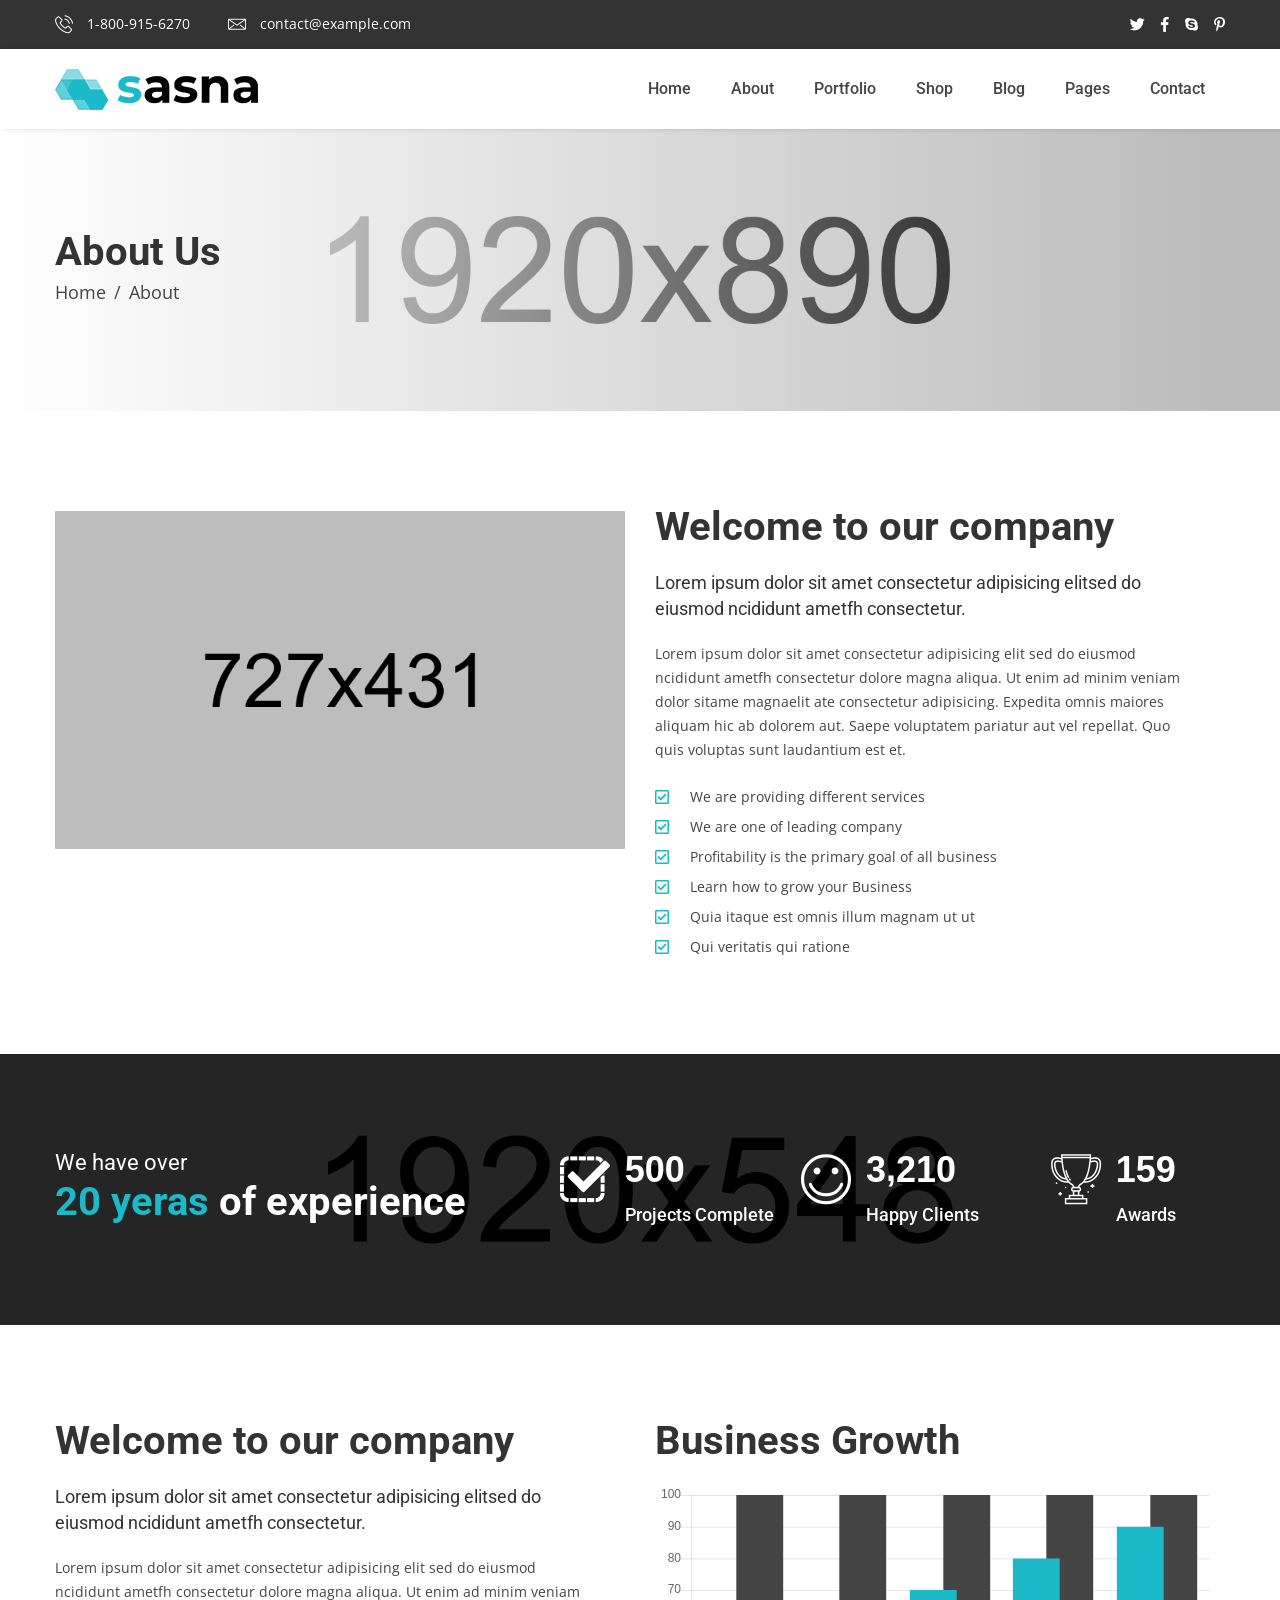
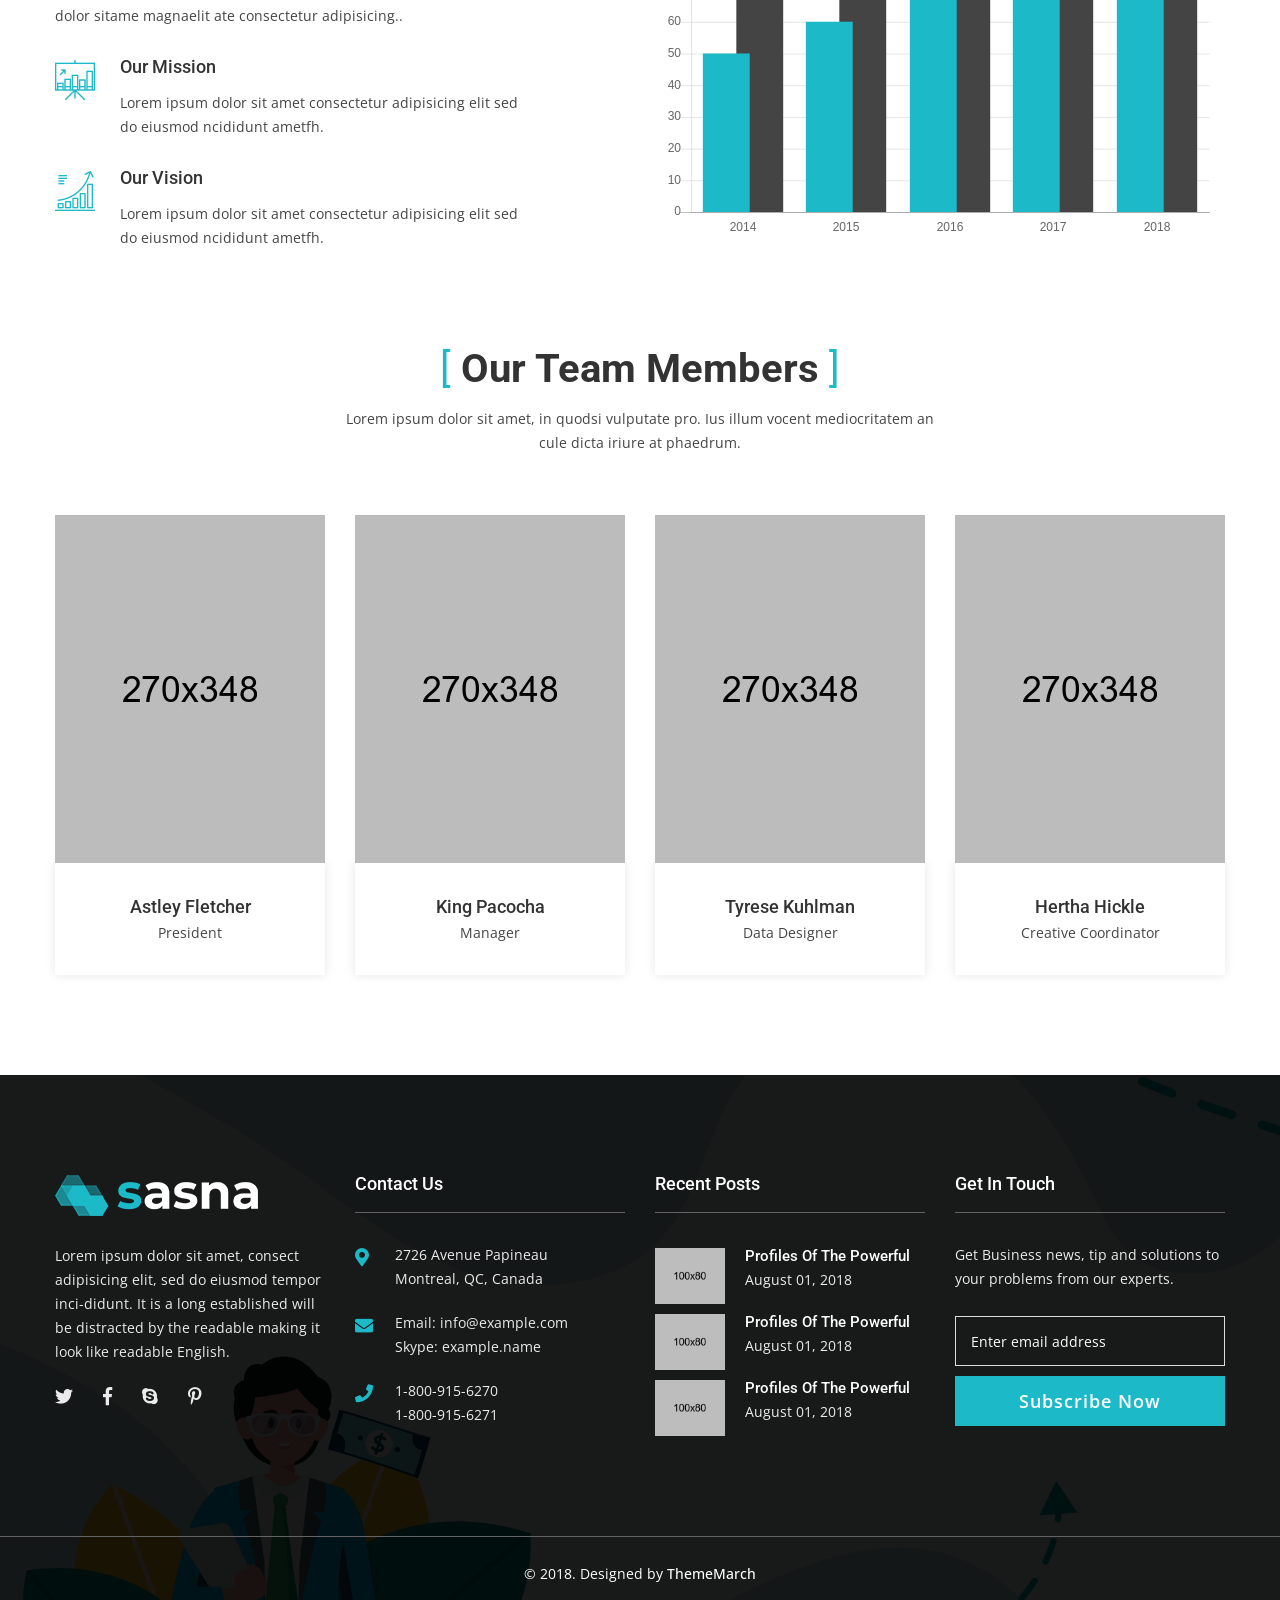
<file: about-us.html>
<!DOCTYPE html>
<html lang="zxx">

<head>
    <meta charset="utf-8">
    <meta http-equiv="x-ua-compatible" content="ie=edge">
    <title>Chartered Accountants</title>
    <meta name="description" content="">
    <meta name="viewport" content="width=device-width, initial-scale=1, shrink-to-fit=no">
    <link rel="apple-touch-icon" href="assets/images/favicon.png">
    <link rel="shortcut icon" href="assets/images/favicon.ico">

    <!-- Google Font (font-family: 'Open Sans', sans-serif;) -->
    <link href="https://fonts.googleapis.com/css?family=Open+Sans:300,400,400i,600,700" rel="stylesheet">
    <!-- Google Font (font-family: 'Roboto', sans-serif;) -->
    <link href="https://fonts.googleapis.com/css?family=Roboto:300,400,500,700" rel="stylesheet">

    <link rel="stylesheet" href="assets/css/bootstrap.min.css">
    <link rel="stylesheet" href="assets/css/plugins.css">
    <link rel="stylesheet" href="assets/css/style.css">

    <!-- Please Remove this line after choosing color file -->
    <link rel="stylesheet" href="assets/css/tm-customizer.css">
    <link rel="stylesheet" href="#" data-color-css>

    <link rel="stylesheet" href="assets/css/custom.css">
</head>

<body>

    <div class="tm-preloader">
        <span class="tm-preloader-box"></span>
        <button class="tm-button tm-button-sm tm-button-white">Cancel Preloader <b></b></button>
    </div>

    <div id="wrapper" class="wrapper">

        <!-- Header Area -->
        <div class="header">

            <!-- Header Top Area -->
            <div class="header-toparea">
                <div class="container">
                    <div class="row">
                        <div class="col-md-7 col-sm-8 col-12">
                            <div class="header-topinfo">
                                <ul>
                                    <li><a href="tel://+1-800-915-6270"><i class="flaticon-phone-call"></i>
                                            1-800-915-6270</a></li>
                                    <li><a href="mailto://contact@example.com"><i class="flaticon-envelope"></i>
                                            contact@example.com</a></li>
                                </ul>
                            </div>
                        </div>
                        <div class="col-md-5 col-sm-4 col-12">
                            <div class="header-topsocial">
                                <ul>
                                    <li><a href="#"><i class="fab fa-twitter"></i></a></li>
                                    <li><a href="#"><i class="fab fa-facebook-f"></i></a></li>
                                    <li><a href="#"><i class="fab fa-skype"></i></a></li>
                                    <li><a href="#"><i class="fab fa-pinterest-p"></i></a></li>
                                </ul>
                            </div>
                        </div>
                    </div>
                </div>
            </div>
            <!--// Header Top Area -->

            <!-- Header Bottom Area -->
            <div class="header-bottomarea">
                <div class="container">
                    <div class="header-bottominner">
                        <div class="header-logo">
                            <a href="index.html">
                                <img src="assets/images/logo/logo-dark.png" alt="logo">
                            </a>
                        </div>
                        <nav class="tm-navigation">
                            <ul>
                                <li class="tm-navigation-dropdown"><a href="index.html">Home</a>
                                    <ul>
                                        <li><a href="index-landing.html">Home Landingpage</a></li>
                                        <li><a href="index.html">Home Variation 1</a></li>
                                        <li><a href="index-2.html">Home Variation 2</a></li>
                                        <li><a href="index-3.html">Home Variation 3</a></li>
                                        <li><a href="index-parallax.html">Homepage Parallax</a></li>
                                        <li><a href="index-particle.html">Homepage Particle</a></li>
                                        <li><a href="index-videobg.html">Homepage Video Background</a></li>
                                        <li><a href="index-rippple.html">Homepage Ripple</a></li>
                                        <li><a href="index-animatedbg.html">Homepage Animated Background</a></li>
                                    </ul>
                                </li>
                                <li><a href="about-us.html">About</a></li>
                                <li class="tm-navigation-dropdown"><a href="portfolio.html">Portfolio</a>
                                    <ul>
                                        <li><a href="portfolio.html">Portfolios</a></li>
                                        <li><a href="portfolio-details.html">Portfolio Details</a></li>
                                        <li><a href="portfolio-details-gallery.html">Portfolio Details Gallery</a></li>
                                        <li><a href="portfolio-details-video.html">Portfolio Details Video</a></li>
                                    </ul>
                                </li>
                                <li class="tm-navigation-dropdown"><a href="shop.html">Shop</a>
                                    <ul>
                                        <li><a href="shop.html">Shop</a></li>
                                        <li><a href="shop-leftsidebar.html">Shop Left Sidebar</a></li>
                                        <li><a href="shop-3-column.html">Shop 3 Column</a></li>
                                        <li><a href="shop-4-column.html">Shop 4 Column</a></li>
                                    </ul>
                                </li>
                                <li class="tm-navigation-dropdown"><a href="blog.html">Blog</a>
                                    <ul>
                                        <li><a href="blog.html">Blog</a></li>
                                        <li><a href="blog-leftsidebar.html">Blog Left Sidebar</a></li>
                                        <li><a href="blog-nosidebar.html">Blog Without Sidebar</a></li>
                                        <li><a href="blog-2-column-masonry.html">Blog 2 Column Masonry</a></li>
                                        <li><a href="blog-3-column-masonry.html">Blog 3 Column Masonry</a></li>
                                        <li><a href="blog-details.html">Blog Details</a>
                                            <ul>
                                                <li><a href="blog-details.html">Blog Details</a></li>
                                                <li><a href="blog-details-leftsidebar.html">Blog Details Left
                                                        Sidebar</a></li>
                                                <li><a href="blog-details-nosidebar.html">Blog Details Without
                                                        Sidebar</a></li>
                                                <li><a href="blog-details-gallery.html">Blog Details Gallery</a></li>
                                                <li><a href="blog-details-video.html">Blog Details Video</a></li>
                                                <li><a href="blog-details-audio.html">Blog Details Audio</a></li>
                                            </ul>
                                        </li>
                                    </ul>
                                </li>
                                <li class="tm-navigation-megamenu"><a href="#">Pages</a>
                                    <ul>
                                        <li><a href="shop.html">Pagelist 1</a>
                                            <ul>
                                                <li><a href="index.html">Home Variation 1</a></li>
                                                <li><a href="index-2.html">Home Variation 2</a></li>
                                                <li><a href="index-3.html">Home Variation 3</a></li>
                                                <li><a href="index-parallax.html">Homepage Parallax</a></li>
                                                <li><a href="index-particle.html">Homepage Particle</a></li>
                                                <li><a href="index-videobg.html">Homepage Video Background</a></li>
                                                <li><a href="index-rippple.html">Homepage Ripple</a></li>
                                                <li><a href="index-animatedbg.html">Homepage Animated Background</a>
                                                </li>
                                                <li><a href="about-us.html">About</a></li>
                                                <li><a href="services.html">Services</a></li>
                                            </ul>
                                        </li>
                                        <li><a href="#">Pagelist 2</a>
                                            <ul>
                                                <li><a href="service-details.html">Service Details</a></li>
                                                <li><a href="portfolio.html">Portfolios</a></li>
                                                <li><a href="portfolio-details.html">Portfolio Details</a></li>
                                                <li><a href="portfolio-details-gallery.html">Portfolio Details
                                                        Gallery</a></li>
                                                <li><a href="portfolio-details-video.html">Portfolio Details Video</a>
                                                </li>
                                                <li><a href="blog.html">Blog</a></li>
                                                <li><a href="blog-leftsidebar.html">Blog Left Sidebar</a></li>
                                                <li><a href="blog-nosidebar.html">Blog Without Sidebar</a></li>
                                                <li><a href="blog-2-column-masonry.html">Blog 2 Column Masonry</a></li>
                                                <li><a href="blog-3-column-masonry.html">Blog 3 Column Masonry</a></li>
                                            </ul>
                                        </li>
                                        <li><a href="#">Pagelist 3</a>
                                            <ul>
                                                <li><a href="blog-details.html">Blog Details</a></li>
                                                <li><a href="blog-details-leftsidebar.html">Blog Details Left
                                                        Sidebar</a></li>
                                                <li><a href="blog-details-nosidebar.html">Blog Details Without
                                                        Sidebar</a></li>
                                                <li><a href="blog-details-gallery.html">Blog Details Gallery</a></li>
                                                <li><a href="blog-details-video.html">Blog Details Video</a></li>
                                                <li><a href="blog-details-audio.html">Blog Details Audio</a></li>
                                                <li><a href="shop.html">Shop</a></li>
                                                <li><a href="shop-leftsidebar.html">Shop Left Sidebar</a></li>
                                                <li><a href="shop-3-column.html">Shop 3 Column</a></li>
                                            </ul>
                                        </li>
                                        <li><a href="#">Pagelist 4</a>
                                            <ul>
                                                <li><a href="shop-4-column.html">Shop 4 Column</a></li>
                                                <li><a href="product-details.html">Product Details</a></li>
                                                <li><a href="product-details-nosidebar.html">Product Details Without</a>
                                                </li>
                                                <li><a href="product-details-variable.html">Product Details Variable</a>
                                                </li>
                                                <li><a href="my-account.html">My Account</a></li>
                                                <li><a href="login-register.html">Login & Register</a></li>
                                                <li><a href="cart.html">Shopping Cart</a></li>
                                                <li><a href="checkout.html">Checkout</a></li>
                                                <li><a href="contact-us.html">Contact Us</a></li>
                                            </ul>
                                        </li>
                                    </ul>
                                </li>
                                <li><a href="contact-us.html">Contact</a></li>
                            </ul>
                        </nav>
                        <!-- <div class="header-icons">
                            <ul>
                                <li><a href="#" class="header-searchtrigger"><i class="flaticon-magnifier"></i></a></li>
                                <li><a href="cart.html"><i class="flaticon-cart-of-ecommerce"></i></a></li>
                                <li><a href="login-register.html"><i class="far fa-user"></i></a></li>
                            </ul>
                        </div> -->
                        <div class="header-searchbox">
                            <div class="header-searchinner">
                                <form action="#" class="header-searchform">
                                    <input type="text" placeholder="Enter search keyword..">
                                </form>
                                <button class="search-close"><i class="fas fa-times"></i></button>
                            </div>
                        </div>
                    </div>
                    <div class="header-mobilemenu clearfix">
                        <div class="tm-mobilenav"></div>
                    </div>
                </div>
            </div>
            <!--// Header Bottom Area -->

        </div>
        <!--// Header Area -->

        <!-- Breadcrumb Area -->
        <div class="tm-breadcrumb-area tm-padding-section" data-bgimage="assets/images/bg/breadcrumb-bg-2.jpg">
            <div class="container">
                <div class="row">
                    <div class="col-lg-6">
                        <div class="tm-breadcrumb">
                            <h2>About Us</h2>
                            <ul>
                                <li><a href="index.html">Home</a></li>
                                <li>About</li>
                            </ul>
                        </div>
                    </div>
                </div>
            </div>
        </div>
        <!--// Breadcrumb Area -->

        <!-- Main Content -->
        <main class="main-content">

            <!-- About Us Area -->
            <div class="tm-section about-us-area bg-white tm-padding-section">
                <div class="container">
                    <div class="row">
                        <div class="col-lg-6">
                            <div class="about-image2">
                                <img class="wow fadeInLeft" src="assets/images/others/about-image-2.png"
                                    alt="about image">
                            </div>
                        </div>
                        <div class="col-lg-6">
                            <div class="about-content">
                                <h2>Welcome to our company</h2>
                                <h6>Lorem ipsum dolor sit amet consectetur adipisicing elitsed do
                                    eiusmod ncididunt ametfh consectetur.</h6>
                                <p>Lorem ipsum dolor sit amet consectetur adipisicing elit sed do eiusmod ncididunt
                                    ametfh consectetur dolore magna aliqua. Ut enim ad minim veniam dolor sitame
                                    magnaelit ate consectetur adipisicing. Expedita omnis maiores aliquam hic ab dolorem
                                    aut. Saepe voluptatem pariatur aut vel repellat. Quo quis voluptas sunt laudantium
                                    est et.</p>
                                <ul class="stylish-list">
                                    <li><i class="far fa-check-square"></i>We are providing different services</li>
                                    <li><i class="far fa-check-square"></i>We are one of leading company</li>
                                    <li><i class="far fa-check-square"></i>Profitability is the primary goal of all
                                        business </li>
                                    <li><i class="far fa-check-square"></i>Learn how to grow your Business </li>
                                    <li><i class="far fa-check-square"></i>Quia itaque est omnis illum magnam ut ut</li>
                                    <li><i class="far fa-check-square"></i>Qui veritatis qui ratione</li>
                                </ul>
                            </div>
                        </div>
                    </div>
                </div>
            </div>
            <!--// About Us Area -->

            <!-- Funfact Area -->
            <div class="tm-section funfact-area tm-padding-section" data-bgimage="assets/images/funfact/funfact-bg.jpg"
                data-black-overlay="8">
                <div class="container">
                    <div class="row">
                        <div class="col-xl-5 col-12">
                            <div class="funfact-headline">
                                <h4>We have over</h4>
                                <h2><span>20 yeras</span> of experience</h2>
                            </div>
                        </div>
                        <div class="col-xl-7 col-12">
                            <div class="row no-gutters mt-30-reverse funfact-wrapper">

                                <!-- Funfact Single -->
                                <div class="col-lg-4 col-md-4 col-sm-6 col-12 mt-30">
                                    <div class="tm-funfact">
                                        <span class="tm-funfact-icon">
                                            <i class="flaticon-check-mark"></i>
                                        </span>
                                        <div class="tm-funfact-content">
                                            <span class="odometer" data-count-to="500"></span>
                                            <h5>Projects Complete</h5>
                                        </div>
                                    </div>
                                </div>
                                <!--// Funfact Single -->

                                <!-- Funfact Single -->
                                <div class="col-lg-4 col-md-4 col-sm-6 col-12 mt-30">
                                    <div class="tm-funfact">
                                        <span class="tm-funfact-icon">
                                            <i class="flaticon-smile"></i>
                                        </span>
                                        <div class="tm-funfact-content">
                                            <span class="odometer" data-count-to="3210"></span>
                                            <h5>Happy Clients</h5>
                                        </div>
                                    </div>
                                </div>
                                <!--// Funfact Single -->

                                <!-- Funfact Single -->
                                <div class="col-lg-4 col-md-4 col-sm-6 col-12 mt-30">
                                    <div class="tm-funfact">
                                        <span class="tm-funfact-icon">
                                            <i class="flaticon-trophy"></i>
                                        </span>
                                        <div class="tm-funfact-content">
                                            <span class="odometer" data-count-to="159"></span>
                                            <h5>Awards</h5>
                                        </div>
                                    </div>
                                </div>
                                <!--// Funfact Single -->

                            </div>
                        </div>
                    </div>

                </div>
            </div>
            <!--// Funfact Area -->

            <!-- Why Choose Area -->
            <div class="tm-section whychoose-area tm-padding-section">
                <div class="container">
                    <div class="row">
                        <div class="col-lg-6">
                            <div class="whychoose-content">
                                <h2>Welcome to our company</h2>
                                <h6>Lorem ipsum dolor sit amet consectetur adipisicing elitsed do
                                    eiusmod ncididunt ametfh consectetur.</h6>
                                <p>Lorem ipsum dolor sit amet consectetur adipisicing elit sed do eiusmod ncididunt
                                    ametfh consectetur dolore magna aliqua. Ut enim ad minim veniam dolor sitame
                                    magnaelit ate consectetur adipisicing..</p>
                                <div class="whychoose-block">
                                    <span class="whychoose-icon">
                                        <i class="flaticon-chart"></i>
                                    </span>
                                    <h5>Our Mission</h5>
                                    <p>Lorem ipsum dolor sit amet consectetur adipisicing elit sed do eiusmod ncididunt
                                        ametfh.</p>
                                </div>
                                <div class="whychoose-block">
                                    <span class="whychoose-icon">
                                        <i class="flaticon-diagram"></i>
                                    </span>
                                    <h5>Our Vision</h5>
                                    <p>Lorem ipsum dolor sit amet consectetur adipisicing elit sed do eiusmod ncididunt
                                        ametfh.</p>
                                </div>
                            </div>
                        </div>
                        <div class="col-lg-6">
                            <div class="whychoose-chart">
                                <h2>Business Growth</h2>
                                <canvas id="business-growth" height="185"></canvas>
                            </div>
                        </div>
                    </div>
                </div>
            </div>
            <!--// Why Choose Area -->

            <!-- Team Member Area -->
            <div class="tm-section team-member-area tm-padding-section-bottom">
                <div class="container">
                    <div class="row justify-content-center">
                        <div class="col-lg-8 col-md-10 col-12">
                            <div class="tm-section-title text-center">
                                <h2>Our Team Members</h2>
                                <p>Lorem ipsum dolor sit amet, in quodsi vulputate pro. Ius illum vocent mediocritatem
                                    an cule dicta iriure at phaedrum. </p>
                            </div>
                        </div>
                    </div>
                    <div class="row mt-30-reverse">

                        <!-- Single Team Member -->
                        <div class="col-lg-3 col-md-6 col-sm-6 col-12 mt-30 wow fadeInUp">
                            <div class="tm-member">
                                <div class="tm-member-top">
                                    <img src="assets/images/team/team-image-1.jpg" alt="team member">
                                    <div class="tm-member-social">
                                        <ul>
                                            <li><a href="#"><i class="fab fa-twitter"></i></a></li>
                                            <li><a href="#"><i class="fab fa-facebook-f"></i></a></li>
                                            <li><a href="#"><i class="fab fa-skype"></i></a></li>
                                            <li><a href="#"><i class="fab fa-pinterest-p"></i></a></li>
                                        </ul>
                                    </div>
                                </div>
                                <div class="tm-member-bottom">
                                    <h5>Astley Fletcher</h5>
                                    <p>President</p>
                                </div>
                            </div>
                        </div>
                        <!--// Single Team Member -->

                        <!-- Single Team Member -->
                        <div class="col-lg-3 col-md-6 col-sm-6 col-12 mt-30 wow fadeInUp">
                            <div class="tm-member">
                                <div class="tm-member-top">
                                    <img src="assets/images/team/team-image-2.jpg" alt="team member">
                                    <div class="tm-member-social">
                                        <ul>
                                            <li><a href="#"><i class="fab fa-twitter"></i></a></li>
                                            <li><a href="#"><i class="fab fa-facebook-f"></i></a></li>
                                            <li><a href="#"><i class="fab fa-skype"></i></a></li>
                                            <li><a href="#"><i class="fab fa-pinterest-p"></i></a></li>
                                        </ul>
                                    </div>
                                </div>
                                <div class="tm-member-bottom">
                                    <h5>King Pacocha</h5>
                                    <p>Manager</p>
                                </div>
                            </div>
                        </div>
                        <!--// Single Team Member -->

                        <!-- Single Team Member -->
                        <div class="col-lg-3 col-md-6 col-sm-6 col-12 mt-30 wow fadeInUp">
                            <div class="tm-member">
                                <div class="tm-member-top">
                                    <img src="assets/images/team/team-image-3.jpg" alt="team member">
                                    <div class="tm-member-social">
                                        <ul>
                                            <li><a href="#"><i class="fab fa-twitter"></i></a></li>
                                            <li><a href="#"><i class="fab fa-facebook-f"></i></a></li>
                                            <li><a href="#"><i class="fab fa-skype"></i></a></li>
                                            <li><a href="#"><i class="fab fa-pinterest-p"></i></a></li>
                                        </ul>
                                    </div>
                                </div>
                                <div class="tm-member-bottom">
                                    <h5>Tyrese Kuhlman</h5>
                                    <p>Data Designer</p>
                                </div>
                            </div>
                        </div>
                        <!--// Single Team Member -->

                        <!-- Single Team Member -->
                        <div class="col-lg-3 col-md-6 col-sm-6 col-12 mt-30 wow fadeInUp">
                            <div class="tm-member">
                                <div class="tm-member-top">
                                    <img src="assets/images/team/team-image-4.jpg" alt="team member">
                                    <div class="tm-member-social">
                                        <ul>
                                            <li><a href="#"><i class="fab fa-twitter"></i></a></li>
                                            <li><a href="#"><i class="fab fa-facebook-f"></i></a></li>
                                            <li><a href="#"><i class="fab fa-skype"></i></a></li>
                                            <li><a href="#"><i class="fab fa-pinterest-p"></i></a></li>
                                        </ul>
                                    </div>
                                </div>
                                <div class="tm-member-bottom">
                                    <h5>Hertha Hickle</h5>
                                    <p>Creative Coordinator</p>
                                </div>
                            </div>
                        </div>
                        <!--// Single Team Member -->

                    </div>
                </div>
            </div>
            <!--// Team Member Area -->

        </main>
        <!--// Main Content -->

        <!-- Footer Area -->
        <footer class="footer" data-bgimage="assets/images/main-folder/footer.png" data-black-overlay="9">

            <!-- Footer Widgets -->
            <div class="footer-toparea tm-padding-section">
                <div class="container">
                    <div class="row widgets footer-widgets">
                        <div class="col-lg-3 col-md-6 col-12">
                            <!-- Single Widget (Widget Info) -->
                            <div class="single-widget widget-info">
                                <a href="index.html" class="widget-info-logo">
                                    <img src="assets/images/logo/logo-light.png" alt="footer logo">
                                </a>
                                <p>Lorem ipsum dolor sit amet, consect adipisicing elit, sed do eiusmod tempor
                                    inci-didunt. It is a long established will be distracted by the
                                    readable making it look like readable English.</p>
                                <ul class="widget-info-social">
                                    <li><a href="#"><i class="fab fa-twitter"></i></a></li>
                                    <li><a href="#"><i class="fab fa-facebook-f"></i></a></li>
                                    <li><a href="#"><i class="fab fa-skype"></i></a></li>
                                    <li><a href="#"><i class="fab fa-pinterest-p"></i></a></li>
                                </ul>
                            </div>
                            <!--// Single Widget (Widget Info) -->
                        </div>

                        <div class="col-lg-3 col-md-6 col-12">
                            <!-- Single Widget (Widget Contact) -->
                            <div class="single-widget widget-contact">
                                <h5 class="widget-title">Contact Us</h5>
                                <ul>
                                    <li>
                                        <i class="fas fa-map-marker-alt"></i>
                                        <p>2726 Avenue Papineau Montreal, QC, Canada</p>
                                    </li>
                                    <li>
                                        <i class="fas fa-envelope"></i>
                                        <p>Email: <a href="#">info@example.com</a></p>
                                        <p>Skype: <a href="#">example.name</a></p>
                                    </li>
                                    <li>
                                        <i class="fas fa-phone"></i>
                                        <p><a href="#">1-800-915-6270</a></p>
                                        <p><a href="#">1-800-915-6271</a></p>
                                    </li>
                                </ul>
                            </div>
                            <!--// Single Widget (Widget Contact) -->
                        </div>

                        <div class="col-lg-3 col-md-6 col-12">
                            <!-- Single Widget (Widget Blog) -->
                            <div class="single-widget widget-recentpost">
                                <h5 class="widget-title">Recent Posts</h5>
                                <ul>
                                    <li>
                                        <a href="blog-details.html" class="widget-recentpost-image">
                                            <img src="assets/images/blog/widget/blog-thumbnail-1.png"
                                                alt="blog thumbnail">
                                        </a>
                                        <div class="widget-recentpost-content">
                                            <h6><a href="blog-details.html">Profiles Of The Powerful</a></h6>
                                            <span>August 01, 2018</span>
                                        </div>
                                    </li>
                                    <li>
                                        <a href="blog-details.html" class="widget-recentpost-image">
                                            <img src="assets/images/blog/widget/blog-thumbnail-2.png"
                                                alt="blog thumbnail">
                                        </a>
                                        <div class="widget-recentpost-content">
                                            <h6><a href="blog-details.html">Profiles Of The Powerful</a></h6>
                                            <span>August 01, 2018</span>
                                        </div>
                                    </li>
                                    <li>
                                        <a href="blog-details.html" class="widget-recentpost-image">
                                            <img src="assets/images/blog/widget/blog-thumbnail-3.png"
                                                alt="blog thumbnail">
                                        </a>
                                        <div class="widget-recentpost-content">
                                            <h6><a href="blog-details.html">Profiles Of The Powerful</a></h6>
                                            <span>August 01, 2018</span>
                                        </div>
                                    </li>
                                </ul>
                            </div>
                            <!--// Single Widget (Widget Blog) -->
                        </div>

                        <div class="col-lg-3 col-md-6 col-12">
                            <!-- Single Widget (Widget Newsletter) -->
                            <div class="single-widget widget-newsletter">
                                <h5 class="widget-title">Get In Touch</h5>
                                <p>Get Business news, tip and solutions to
                                    your problems from our experts.</p>
                                <form id="tm-mailchimp-form" class="widget-newsletter-form">
                                    <input id="mc-email" type="text" placeholder="Enter email address">
                                    <button id="mc-submit" type="submit" class="tm-button">Subscribe Now
                                        <b></b></button>
                                </form>
                                <!-- Mailchimp Alerts -->
                                <div class="tm-mailchimp-alerts">
                                    <div class="tm-mailchimp-submitting"></div>
                                    <div class="mailchimp-success"></div>
                                    <div class="tm-mailchimp-error"></div>
                                </div>
                                <!--// Mailchimp Alerts -->
                            </div>
                            <!--// Single Widget (Widget Newsletter) -->
                        </div>

                    </div>
                </div>
            </div>
            <!--// Footer Widgets -->

            <!-- Footer -->
            <div class="footer-bottomarea">
                <div class="container">
                    <p class="footer-copyright">© 2018. Designed by <a href="#">ThemeMarch</a></p>
                </div>
            </div>
            <!--// Footer -->

        </footer>
        <!--// Footer Area -->


        <!-- Color Customizer (Please remove this code after set your theme color) -->
        <!-- <div class="tm-customizer">
            <button class="tm-customizer-opener"><i class="fas fa-cogs"></i></button>
            <ul class="tm-customizer-colorbox">
                <li class="color-1 active" data-colorfile="assets/css/colors/color-1.css"><i class="fas fa-check"></i></li>
                <li class="color-2" data-colorfile="assets/css/colors/color-2.css"><i class="fas fa-check"></i></li>
                <li class="color-3" data-colorfile="assets/css/colors/color-3.css"><i class="fas fa-check"></i></li>
                <li class="color-4" data-colorfile="assets/css/colors/color-4.css"><i class="fas fa-check"></i></li>
                <li class="color-5" data-colorfile="assets/css/colors/color-5.css"><i class="fas fa-check"></i></li>
                <li class="color-6" data-colorfile="assets/css/colors/color-6.css"><i class="fas fa-check"></i></li>
            </ul>
        </div> -->
        <!--// Color Customizer -->


    </div>

    <!-- Js Files -->
    <script src="assets/js/modernizr-3.6.0.min.js"></script>
    <script src="assets/js/jquery.min.js"></script>
    <script src="assets/js/popper.min.js"></script>
    <script src="assets/js/bootstrap.min.js"></script>
    <script src="assets/js/plugins.js"></script>
    <script src="assets/js/chart.min.js"></script>
    <script src="assets/js/chart-active.js"></script>
    <script src="assets/js/main.js"></script>
    <!--// Js Files -->
</body>

</html>
</file>
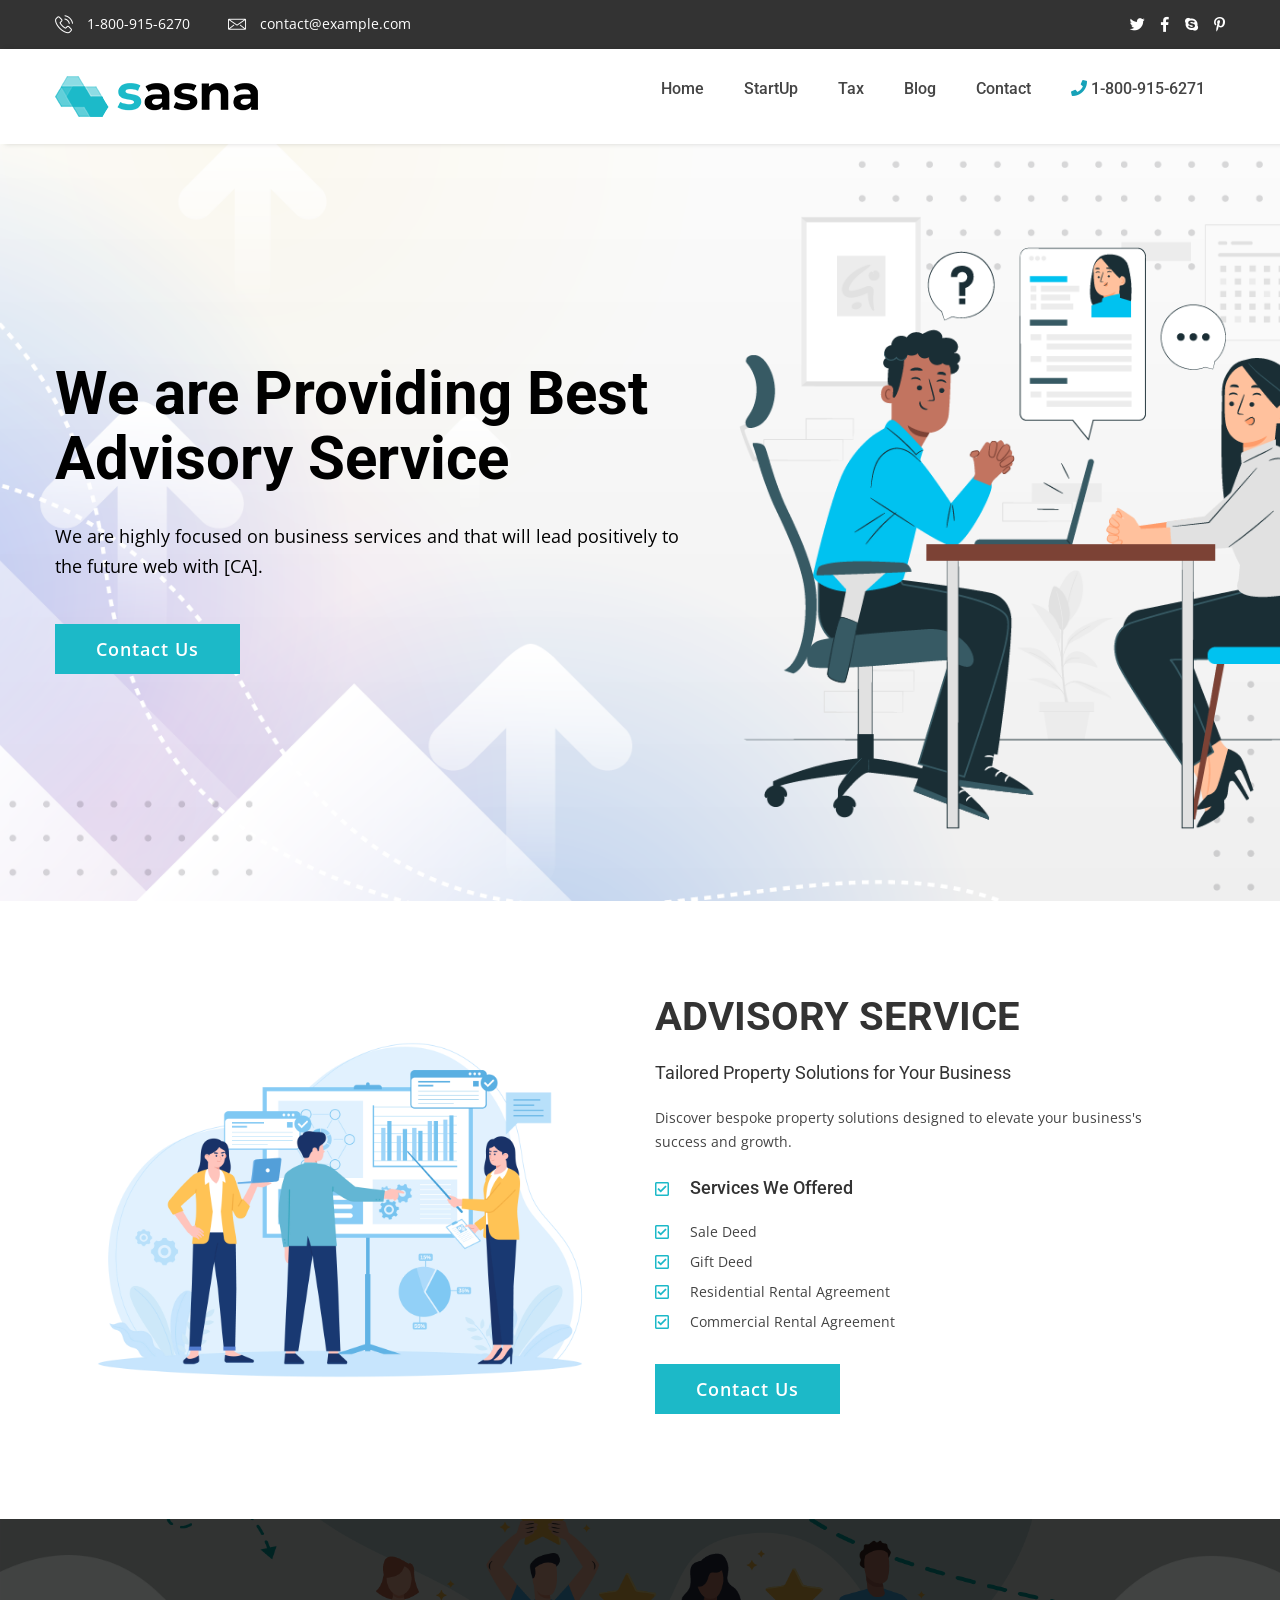
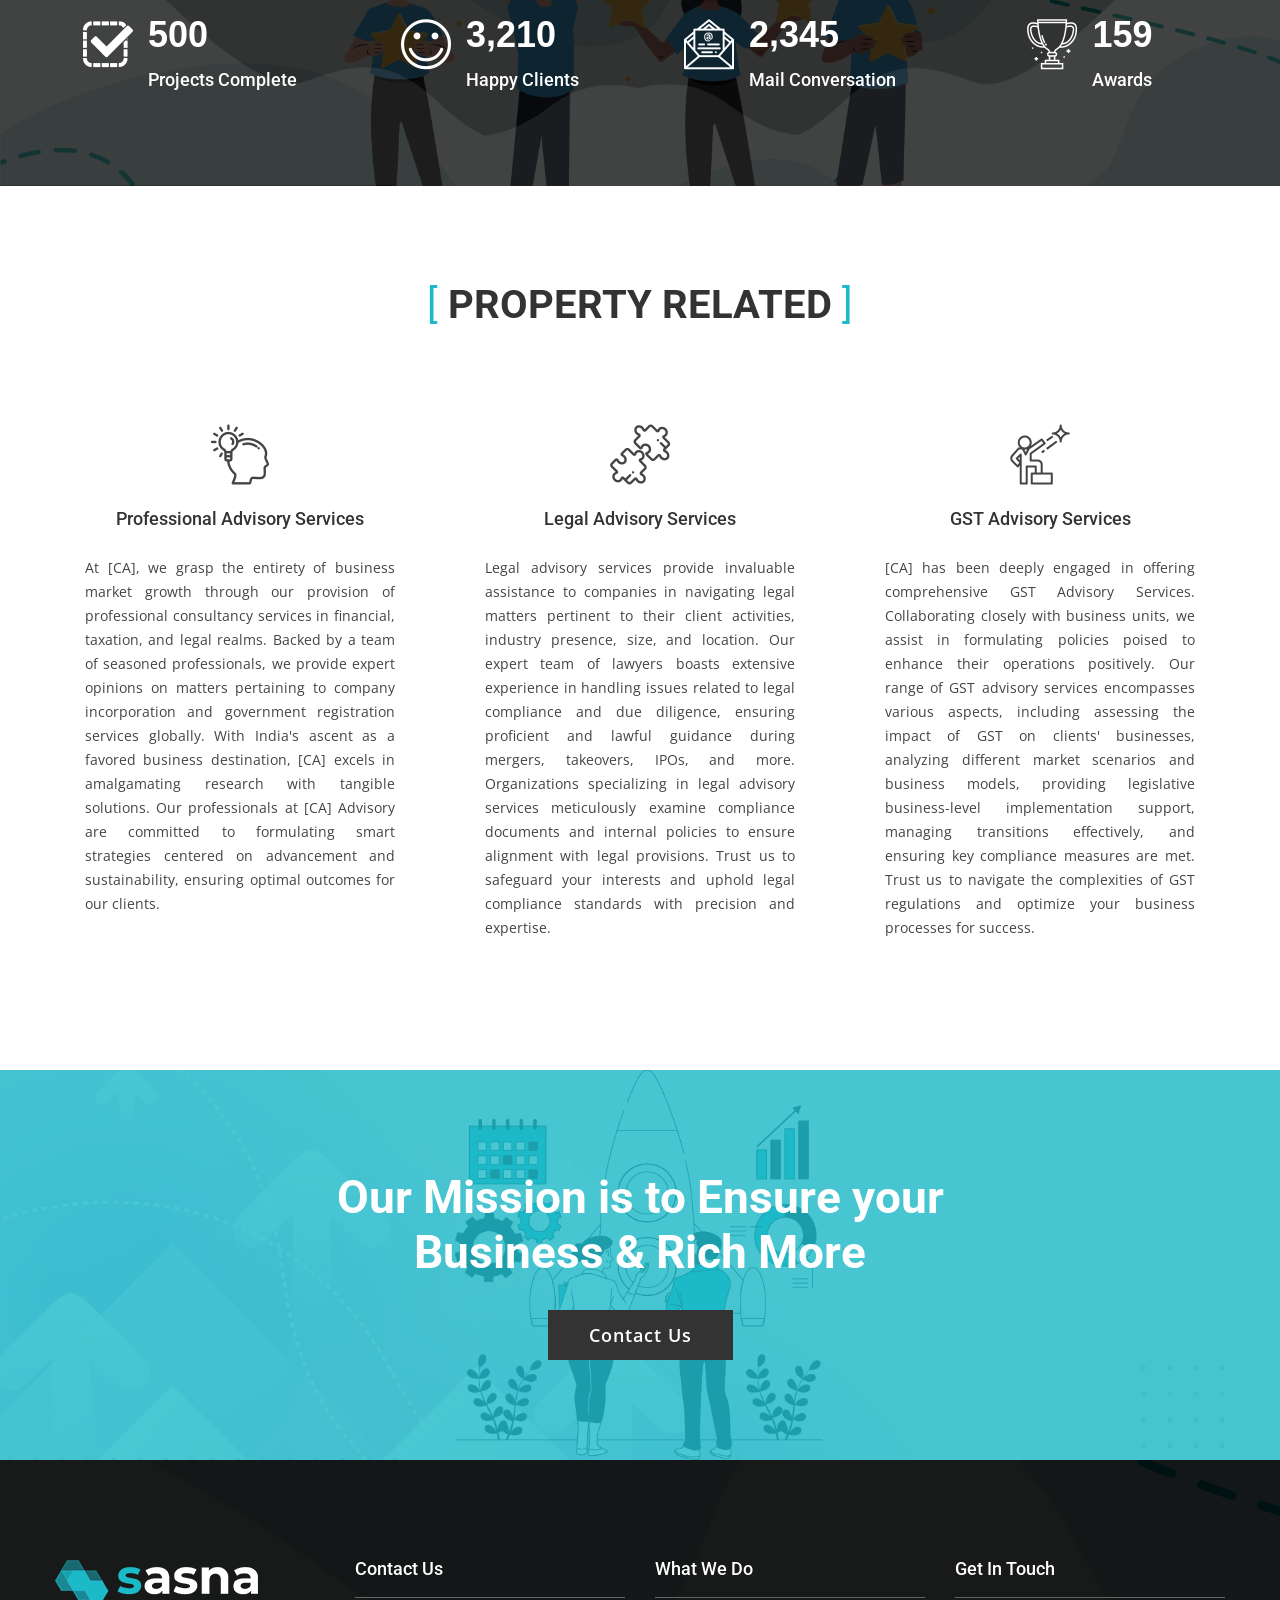
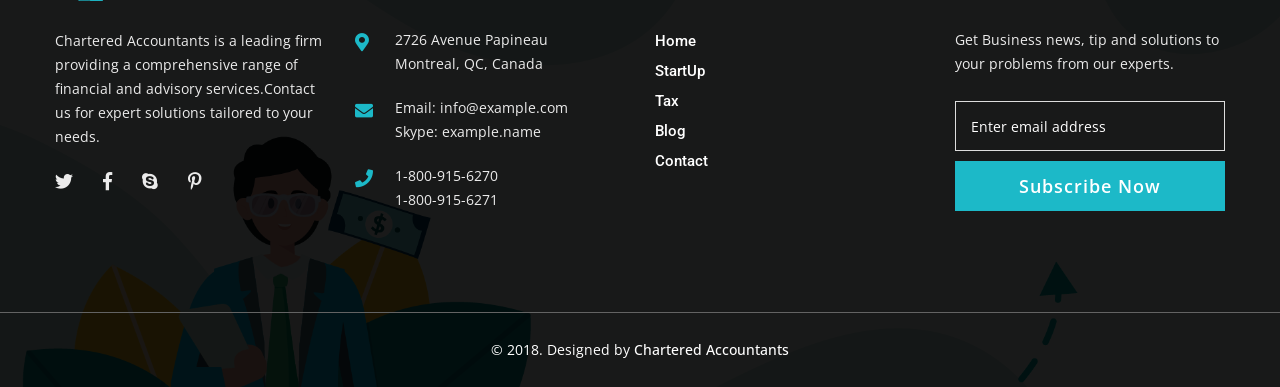
<file: advisory-service.html>
<!DOCTYPE html>
<html lang="zxx">

<head>
    <meta charset="utf-8">
    <meta http-equiv="x-ua-compatible" content="ie=edge">
    <title>Chartered Accountants</title>
    <meta name="description"
        content="Expert advisory services. Get professional guidance and insights for informed decisions. Reliable solutions for your needs." />
    <meta name="keywords"
        content="advisory services, consulting, strategic planning, business advisory, financial advice, professional guidance, expertise, consultation, advisory solutions" />

    <meta name="viewport" content="width=device-width, initial-scale=1, shrink-to-fit=no">
    <link rel="apple-touch-icon" href="assets/images/favicon.png">
    <link rel="shortcut icon" href="assets/images/favicon.ico">

    <!-- Google Font (font-family: 'Open Sans', sans-serif;) -->
    <link href="https://fonts.googleapis.com/css?family=Open+Sans:300,400,400i,600,700" rel="stylesheet">
    <!-- Google Font (font-family: 'Roboto', sans-serif;) -->
    <link href="https://fonts.googleapis.com/css?family=Roboto:300,400,500,700" rel="stylesheet">

    <link rel="stylesheet" href="assets/css/bootstrap.min.css">
    <link rel="stylesheet" href="assets/css/plugins.css">
    <link rel="stylesheet" href="assets/css/style.css">

    <!-- Please Remove this line after choosing color file -->
    <link rel="stylesheet" href="assets/css/tm-customizer.css">
    <link rel="stylesheet" href="#" data-color-css>

    <link rel="stylesheet" href="assets/css/custom.css">
</head>

<body>

    <div class="tm-preloader">
        <span class="tm-preloader-box"></span>
        <button class="tm-button tm-button-sm tm-button-white">Cancel Preloader <b></b></button>
    </div>

    <div id="wrapper" class="wrapper">

        <!-- Header Area -->
        <div class="header">

            <!-- Header Top Area -->
            <div class="header-toparea">
                <div class="container">
                    <div class="row">
                        <div class="col-md-7 col-sm-8 col-12">
                            <div class="header-topinfo">
                                <ul>
                                    <li><a href="tel://+1-800-915-6270"><i class="flaticon-phone-call"></i>
                                            1-800-915-6270</a></li>
                                    <li><a href="mailto://contact@example.com"><i class="flaticon-envelope"></i>
                                            contact@example.com</a></li>
                                </ul>
                            </div>
                        </div>
                        <div class="col-md-5 col-sm-4 col-12">
                            <div class="header-topsocial">
                                <ul>
                                    <li><a href="#"><i class="fab fa-twitter"></i></a></li>
                                    <li><a href="#"><i class="fab fa-facebook-f"></i></a></li>
                                    <li><a href="#"><i class="fab fa-skype"></i></a></li>
                                    <li><a href="#"><i class="fab fa-pinterest-p"></i></a></li>
                                </ul>
                            </div>
                        </div>
                    </div>
                </div>
            </div>
            <!--// Header Top Area -->

            <!-- Header Bottom Area -->
            <div class="header-bottomarea">
                <div class="container">
                    <div class="header-bottominner">
                        <div class="header-logo">
                            <a href="index.html">
                                <img src="assets/images/logo/logo-dark.png" alt="logo">
                            </a>
                        </div>
                        <nav class="tm-navigation">
                            <ul>
                                <li class="tm-navigation-dropdown"><a href="index.html">Home</a>
                                </li>
                                <!--  -->
                                <li class="tm-navigation-megamenu"><a href="startup.html">StartUp</a>
                                    <ul>
                                        <li><a href="startup.html">Business <br> Registraion</a>
                                            <ul>
                                                <li><a href="startup.html">Company Registraion </a></li>
                                                <li><a href="startup.html">LLP Registration </a></li>
                                                <li><a href="startup.html">Public Limited Comapny Registration</a></li>
                                                <li><a href="startup.html">One Person Company Registration</a></li>
                                                <li><a href="startup.html">Partnership Firm Registration</a></li>
                                                <li><a href="startup.html">Sole Proprientorship Registration</a></li>
                                            </ul>
                                        </li>
                                        <li><a href="secretarial-compliances1.html">Secretarial Compliances </a>
                                            <ul>
                                                <li><a href="secretarial-compliances1.html">Annual Compliance of a
                                                        Pvt.Ltd.Company </a></li>
                                                <li><a href="secretarial-compliances1.html">Annual Filing for LLP</a>
                                                </li>
                                                <li><a href="secretarial-compliances1.html">MCA Compliance</a></li>
                                                <li><a href="secretarial-compliances1.html">Liquidation of Company</a>
                                                </li>
                                                <li><a href="secretarial-compliances1.html">AGR-Return Filing</a></li>
                                                <li><a href="secretarial-compliances1.html">Form AOC-4</a></li>
                                                <li><a href="secretarial-compliances1.html">Form MGT-7</a></li>
                                                <li><a href="secretarial-compliances1.html">SPICe+Form</a></li>
                                                <li><a href="secretarial-compliances1.html">AGILE PRO S</a></li>

                                            </ul>
                                        </li>
                                        <li><a href="event -based-compliances.html">Event Based Compliances</a>
                                            <ul>
                                                <li><a href="event -based-compliances.html">Event Based Compliances in a
                                                        Company</a></li>
                                                <li><a href="event -based-compliances.html">Change in Object Clause</a>
                                                </li>
                                                <li><a href="event -based-compliances.html">Appointment and Resignation
                                                        of Directors</a></li>
                                                <li><a href="event -based-compliances.html"> Change in Object Clause
                                                    </a></li>
                                                <li><a href="event -based-compliances.html">Appointment and Resignation
                                                        of Directors</a></li>
                                                <li><a href="event -based-compliances.html">Change in Name Clause</a>
                                                </li>
                                                <li><a href="event -based-compliances.html">Removal of Director</a></li>
                                                <li><a href="event -based-compliances.html"> Change in Registerd
                                                        Office</a></li>
                                                <li><a href="event -based-compliances.html">Change in Share Capital</a>
                                                </li>
                                                <li><a href="event -based-compliances.html">Change in Directors</a></li>
                                                <li><a href="event -based-compliances.html">Change in LLP Agreement </a>
                                                </li>
                                            </ul>
                                        </li>
                                        <li><a href="business-conversion.html">Business <br> Conversion</a>
                                            <ul>
                                                <li><a href="business-conversion.html">Sole Proprietorship to Pvt.
                                                        Ltd.Company</a></li>
                                                <li><a href="business-conversion.html">Conversion of Pvt. Ltd. to Public
                                                        Limited</a></li>
                                                <li><a href="business-conversion.html">Conversion of LLP to Private
                                                        Company</a></li>
                                                <li><a href="business-conversion.html">Partnership Firm into Pvt.Ltd.
                                                        Company </a></li>
                                            </ul>
                                        </li>

                                        <li><a href="business-closure.html">Business <br> Closure </a>
                                            <ul>
                                                <li><a href="business-closure.html">Winding Up of Private Limited
                                                        Company</a></li>
                                                <li><a href="business-closure.html">Closing a Limited liability
                                                        Partnership</a></li>
                                                <li><a href="business-closure.html">Revival of Struck off Companies</a>
                                                </li>

                                            </ul>
                                        </li>
                                    </ul>
                                </li>
                                <!-- <li><a href="about-us.html">About</a></li> -->
                                <li class="tm-navigation-megamenu"><a href="tax-filing.html">Tax</a>
                                    <ul>
                                        <li><a href="property-related.html">Property Related</a>
                                            <ul>
                                                <li><a href="property-related.html.html">Sale Deed </a></li>
                                                <li><a href="property-related.html">Gift Deed </a></li>
                                                <li><a href="property-related.html">Residential Rental Agreement</a>
                                                </li>
                                                <li><a href="property-related.html">Commercial Rental Agreement</a></li>
                                                <li><a href="property-related.html">Relinquishment Deed</a></li>
                                                <li><a href="property-related.html">Probate of Will</a></li>
                                            </ul>
                                        </li>
                                        <li><a href="tax-filing.html">Tax Filing </a>
                                            <ul>
                                                <li><a href="tax-filing.html">GST Registration </a></li>
                                                <li><a href="tax-filing.html">GST Return Filing</a></li>
                                                <li><a href="tax-filing.html">TDS Return Filing </a></li>
                                                <li><a href="tax-filing.html">Professional Tax Registration </a></li>
                                                <li><a href="tax-filing.html">Income Tax Return Filing</a></li>
                                            </ul>
                                        </li>
                                        <li><a href="advisory-service.html">Advisory Service</a>
                                            <ul>
                                                <li><a href="advisory-service.html">Professional Advisory Services</a>
                                                </li>
                                                <li><a href="advisory-service.html">Legal Advisory Services</a></li>
                                                <li><a href="advisory-service.html">GST Advisory Services</a></li>

                                            </ul>
                                        </li>

                                    </ul>
                                </li>
                                <li><a href="blog.html">Blog</a></li>
                                <li><a href="contact-us.html">Contact</a></li>
                                <li>
                                    <p><a href="#"> <i class="fas fa-phone" style="color: #17a2b8;"></i>
                                            1-800-915-6271</a></p>
                                </li>
                            </ul>
                        </nav>
                        <div class="header-searchbox">
                            <div class="header-searchinner">
                                <form action="#" class="header-searchform">
                                    <input type="text" placeholder="Enter search keyword..">
                                </form>
                                <button class="search-close"><i class="fas fa-times"></i></button>
                            </div>
                        </div>
                    </div>
                    <div class="header-mobilemenu clearfix">
                        <div class="tm-mobilenav"></div>
                    </div>
                </div>
            </div>
            <!--// Header Bottom Area -->
        </div>
        <!--// Header Area -->

        <!-- Heroslider Area -->
        <div class="heroslider-area">
            <!-- Heroslider Slider -->
            <div class="heroslider-slider-2 heroslider-animated-content tm-slider-arrow tm-slider-dots-left">
                <div class="heroslider-singleslider d-flex align-items-center"
                    data-bgimage="assets/images/main-folder/ASERVIES.png">
                    <div class="container">
                        <div class="row">
                            <div class="col-lg-7 col-md-8">
                                <div class="heroslider-content">
                                    <h1>We are Providing Best Advisory Service
                                    </h1>
                                    <p>We are highly focused on business services and that will lead positively to the
                                        future web with [CA].</p>
                                    <a href="contact-us.html" class="tm-button">Contact Us<b></b></a>
                                </div>
                            </div>
                        </div>
                    </div>
                </div>

            </div>
            <!--// Heroslider Slider -->
        </div>
        <!--// Heroslider Area -->

        <!-- Main Content -->
        <main class="main-content">

            <!-- About Us Area -->
            <div class="tm-section about-us-area bg-white tm-padding-section">
                <div class="container">
                    <div class="row">
                        <div class="col-lg-6">
                            <div class="about-image2">
                                <img class="wow fadeInLeft" src="assets/images/main-folder/adv.jpg" alt="about image">

                            </div>
                        </div>
                        <div class="col-lg-6">
                            <div class="about-content">
                                <h2>ADVISORY SERVICE</h2>
                                <h6>Tailored Property Solutions for Your Business</h6>
                                <p>Discover bespoke property solutions designed to elevate your business's success and
                                    growth.</p>
                                <ul class="stylish-list">

                                    <li>
                                        <h5><i class="far fa-check-square"></i> Services We Offered</h5>
                                    </li>
                                    <li><i class="far fa-check-square"></i>
                                        Sale Deed</li>
                                    <li><i class="far fa-check-square"></i>
                                        Gift Deed</li>
                                    <li><i class="far fa-check-square"></i>Residential Rental Agreement</li>
                                    <li><i class="far fa-check-square"></i>Commercial Rental Agreement</li>
                                </ul>
                                <a href="contact-us.html" class="tm-button">Contact Us <b></b></a>
                            </div>
                        </div>
                    </div>
                </div>
            </div>
            <!--// About Us Area -->

            <!-- Features Area -->

            <!--// Features Area -->

            <!-- Funfact Area -->
            <div class="tm-section funfact-area tm-padding-section" data-bgimage="assets/images/main-folder/HC.png"
                data-black-overlay="8">
                <div class="funfact-areashape">
                    <img src="assets/images/funfact/funfact-shape.png" alt="funfact area shape">
                </div>
                <div class="container">
                    <div class="row mt-30-reverse">

                        <!-- Funfact Single -->
                        <div class="col-lg-3 col-md-6 col-sm-6 col-12 mt-30">
                            <div class="tm-funfact">
                                <span class="tm-funfact-icon">
                                    <i class="flaticon-check-mark"></i>
                                </span>
                                <div class="tm-funfact-content">
                                    <span class="odometer" data-count-to="500"></span>
                                    <h5>Projects Complete</h5>
                                </div>
                            </div>
                        </div>
                        <!--// Funfact Single -->

                        <!-- Funfact Single -->
                        <div class="col-lg-3 col-md-6 col-sm-6 col-12 mt-30">
                            <div class="tm-funfact">
                                <span class="tm-funfact-icon">
                                    <i class="flaticon-smile"></i>
                                </span>
                                <div class="tm-funfact-content">
                                    <span class="odometer" data-count-to="3210"></span>
                                    <h5>Happy Clients</h5>
                                </div>
                            </div>
                        </div>
                        <!--// Funfact Single -->

                        <!-- Funfact Single -->
                        <div class="col-lg-3 col-md-6 col-sm-6 col-12 mt-30">
                            <div class="tm-funfact">
                                <span class="tm-funfact-icon">
                                    <i class="flaticon-email"></i>
                                </span>
                                <div class="tm-funfact-content">
                                    <span class="odometer" data-count-to="2345"></span>
                                    <h5>Mail Conversation</h5>
                                </div>
                            </div>
                        </div>
                        <!--// Funfact Single -->

                        <!-- Funfact Single -->
                        <div class="col-lg-3 col-md-6 col-sm-6 col-12 mt-30">
                            <div class="tm-funfact">
                                <span class="tm-funfact-icon">
                                    <i class="flaticon-trophy"></i>
                                </span>
                                <div class="tm-funfact-content">
                                    <span class="odometer" data-count-to="159"></span>
                                    <h5>Awards</h5>
                                </div>
                            </div>
                        </div>
                        <!--// Funfact Single -->
                    </div>
                </div>
            </div>
            <!--// Funfact Area -->

            <!-- Services Area -->
            <div class="tm-section services-area tm-padding-section bg-white">
                <div class="container">
                    <div class="row justify-content-center">
                        <div class="col-lg-8 col-md-10 col-12">
                            <div class="tm-section-title text-center">
                                <h2>PROPERTY RELATED</h2>
                            </div>
                        </div>
                    </div>
                    <div class="row services-wrap">

                        <!-- Single Service -->
                        <div class="col-lg-4 col-md-6 col-sm-6 col-12 wow fadeInUp">
                            <div class="tm-service text-center">
                                <span class="tm-service-icon">
                                    <i class="flaticon-idea"></i>
                                </span>
                                <h5><a href="advisory-service.html" id="company">Professional Advisory Services </a>
                                </h5>
                                <p class="justi">At [CA], we grasp the entirety of business market growth through our
                                    provision of professional consultancy services in financial, taxation, and legal
                                    realms. Backed by a team of seasoned professionals, we provide expert opinions on
                                    matters pertaining to company incorporation and government registration services
                                    globally. With India's ascent as a favored business destination, [CA] excels in
                                    amalgamating research with tangible solutions. Our professionals at [CA] Advisory
                                    are committed to formulating smart strategies centered on advancement and
                                    sustainability, ensuring optimal outcomes for our clients.</p>
                            </div>
                        </div>
                        <!--// Single Service -->

                        <!-- Single Service -->
                        <div class="col-lg-4 col-md-6 col-sm-6 col-12 wow fadeInUp">
                            <div class="tm-service text-center">
                                <span class="tm-service-icon">
                                    <i class="flaticon-options"></i>
                                </span>
                                <h5><a href="advisory-service.html">Legal Advisory Services </a></h5>
                                <p class="justi">Legal advisory services provide invaluable assistance to companies in
                                    navigating legal matters pertinent to their client activities, industry presence,
                                    size, and location. Our expert team of lawyers boasts extensive experience in
                                    handling issues related to legal compliance and due diligence, ensuring proficient
                                    and lawful guidance during mergers, takeovers, IPOs, and more. Organizations
                                    specializing in legal advisory services meticulously examine compliance documents
                                    and internal policies to ensure alignment with legal provisions. Trust us to
                                    safeguard your interests and uphold legal compliance standards with precision and
                                    expertise.</p>
                            </div>
                        </div>
                        <!--// Single Service -->

                        <!-- Single Service -->
                        <div class="col-lg-4 col-md-6 col-sm-6 col-12 wow fadeInUp">
                            <div class="tm-service text-center">
                                <span class="tm-service-icon">
                                    <i class="flaticon-leadership"></i>
                                </span>
                                <h5><a href="advisory-service.html">GST Advisory Services
                                    </a></h5>
                                <p class="justi">[CA] has been deeply engaged in offering comprehensive GST Advisory
                                    Services. Collaborating closely with business units, we assist in formulating
                                    policies poised to enhance their operations positively. Our range of GST advisory
                                    services encompasses various aspects, including assessing the impact of GST on
                                    clients' businesses, analyzing different market scenarios and business models,
                                    providing legislative business-level implementation support, managing transitions
                                    effectively, and ensuring key compliance measures are met. Trust us to navigate the
                                    complexities of GST regulations and optimize your business processes for success.
                                </p>
                            </div>
                        </div>
                        <!--// Single Service -->


                    </div>
                </div>
            </div>
            <!--// Services Area -->
            <div class="tm-cta2 text-center" data-bgimage="assets/images/main-folder/Our-Mission.png"
                style="background-image: url(assets/images/main-folder/Our-Mission.png);">
                <div class="container">
                    <h2 class="tm-cta_title">Our Mission is to Ensure your <br>Business &amp; Rich More</h2>
                    <a href="contact-us.html" class="tm-button tm-button-dark">Contact Us <b></b></a>
                </div>
            </div>
        </main>
        <!--// Main Content -->

        <!-- Footer Area -->
        <footer class="footer" data-bgimage="assets/images/main-folder/footer.png" data-black-overlay="9">

            <!-- Footer Widgets -->
            <div class="footer-toparea tm-padding-section">
                <div class="container">
                    <div class="row widgets footer-widgets">

                        <div class="col-lg-3 col-md-6 col-12">
                            <!-- Single Widget (Widget Info) -->
                            <div class="single-widget widget-info">
                                <a href="index.html" class="widget-info-logo">
                                    <img src="assets/images/logo/logo-light.png" alt="footer logo">
                                </a>
                                <p>Chartered Accountants is a leading firm providing a comprehensive range of financial
                                    and advisory services.Contact us for expert solutions tailored to your needs.</p>
                                <ul class="widget-info-social">
                                    <li><a href="#"><i class="fab fa-twitter"></i></a></li>
                                    <li><a href="#"><i class="fab fa-facebook-f"></i></a></li>
                                    <li><a href="#"><i class="fab fa-skype"></i></a></li>
                                    <li><a href="#"><i class="fab fa-pinterest-p"></i></a></li>
                                </ul>
                            </div>
                            <!--// Single Widget (Widget Info) -->
                        </div>

                        <div class="col-lg-3 col-md-6 col-12">
                            <!-- Single Widget (Widget Contact) -->
                            <div class="single-widget widget-contact">
                                <h5 class="widget-title">Contact Us</h5>
                                <ul>
                                    <li>
                                        <i class="fas fa-map-marker-alt"></i>
                                        <p>2726 Avenue Papineau Montreal, QC, Canada</p>
                                    </li>
                                    <li>
                                        <i class="fas fa-envelope"></i>
                                        <p>Email: <a href="#">info@example.com</a></p>
                                        <p>Skype: <a href="#">example.name</a></p>
                                    </li>
                                    <li>
                                        <i class="fas fa-phone"></i>
                                        <p><a href="#">1-800-915-6270</a></p>
                                        <p><a href="#">1-800-915-6271</a></p>
                                    </li>
                                </ul>
                            </div>
                            <!--// Single Widget (Widget Contact) -->
                        </div>

                        <div class="col-lg-3 col-md-6 col-12">
                            <!-- Single Widget (Widget Blog) -->
                            <div class="single-widget widget-recentpost">
                                <h5 class="widget-title">What We Do</h5>
                                <ul>
                                    <li>

                                        <div class="widget-recentpost-content">
                                            <h6><a href="index.html">Home</a></h6>
                                        </div>
                                    </li>
                                    <li>

                                        <div class="widget-recentpost-content">
                                            <h6><a href="startup.html">StartUp</a></h6>
                                        </div>
                                    </li>
                                    <li>

                                        <div class="widget-recentpost-content">
                                            <h6><a href="property-related.html">Tax</a></h6>
                                        </div>
                                    </li>
                                    <li>

                                        <div class="widget-recentpost-content">
                                            <h6><a href="blog.html">Blog</a></h6>
                                        </div>
                                    </li>
                                    <li>

                                        <div class="widget-recentpost-content">
                                            <h6><a href="contact-us.html">Contact</a></h6>
                                        </div>
                                    </li>
                                </ul>
                            </div>
                            <!--// Single Widget (Widget Blog) -->
                        </div>

                        <div class="col-lg-3 col-md-6 col-12">
                            <!-- Single Widget (Widget Newsletter) -->
                            <div class="single-widget widget-newsletter">
                                <h5 class="widget-title">Get In Touch</h5>
                                <p>Get Business news, tip and solutions to
                                    your problems from our experts.</p>
                                <form id="tm-mailchimp-form" class="widget-newsletter-form">
                                    <input id="mc-email" type="text" placeholder="Enter email address">
                                    <button id="mc-submit" type="submit" class="tm-button">Subscribe Now
                                        <b></b></button>
                                </form>
                                <!-- Mailchimp Alerts -->
                                <div class="tm-mailchimp-alerts">
                                    <div class="tm-mailchimp-submitting"></div>
                                    <div class="mailchimp-success"></div>
                                    <div class="tm-mailchimp-error"></div>
                                </div>
                                <!--// Mailchimp Alerts -->
                            </div>
                            <!--// Single Widget (Widget Newsletter) -->
                        </div>

                    </div>
                </div>
            </div>
            <!--// Footer Widgets -->

            <!-- Footer -->
            <div class="footer-bottomarea">
                <div class="container">
                    <p class="footer-copyright">© 2018. Designed by <a href="#">Chartered Accountants</a></p>
                </div>
            </div>
            <!--// Footer -->

        </footer>
        <!--// Footer Area -->



    </div>

    <!-- Js Files -->
    <script src="assets/js/modernizr-3.6.0.min.js"></script>
    <script src="assets/js/jquery.min.js"></script>
    <script src="assets/js/popper.min.js"></script>
    <script src="assets/js/bootstrap.min.js"></script>
    <script src="assets/js/plugins.js"></script>
    <script src="assets/js/main.js"></script>
    <!--// Js Files -->
</body>

</html>
</file>
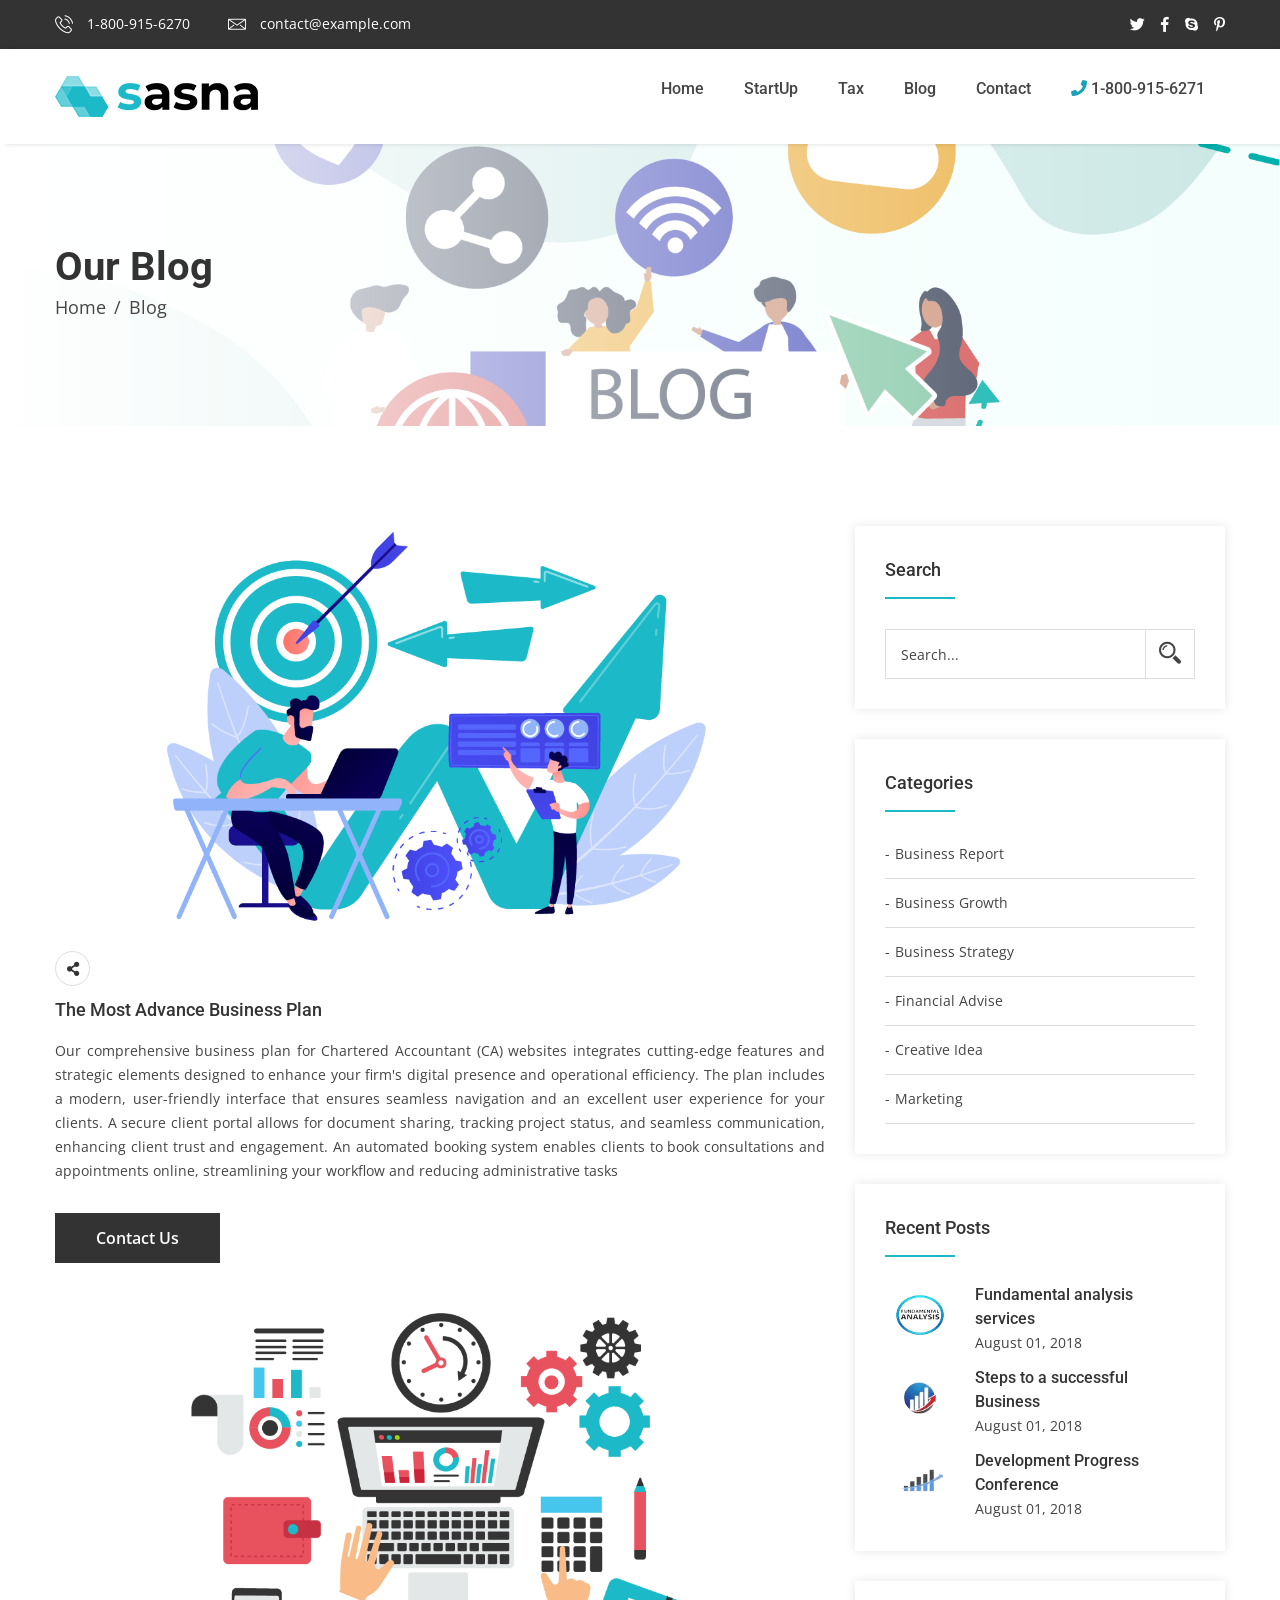
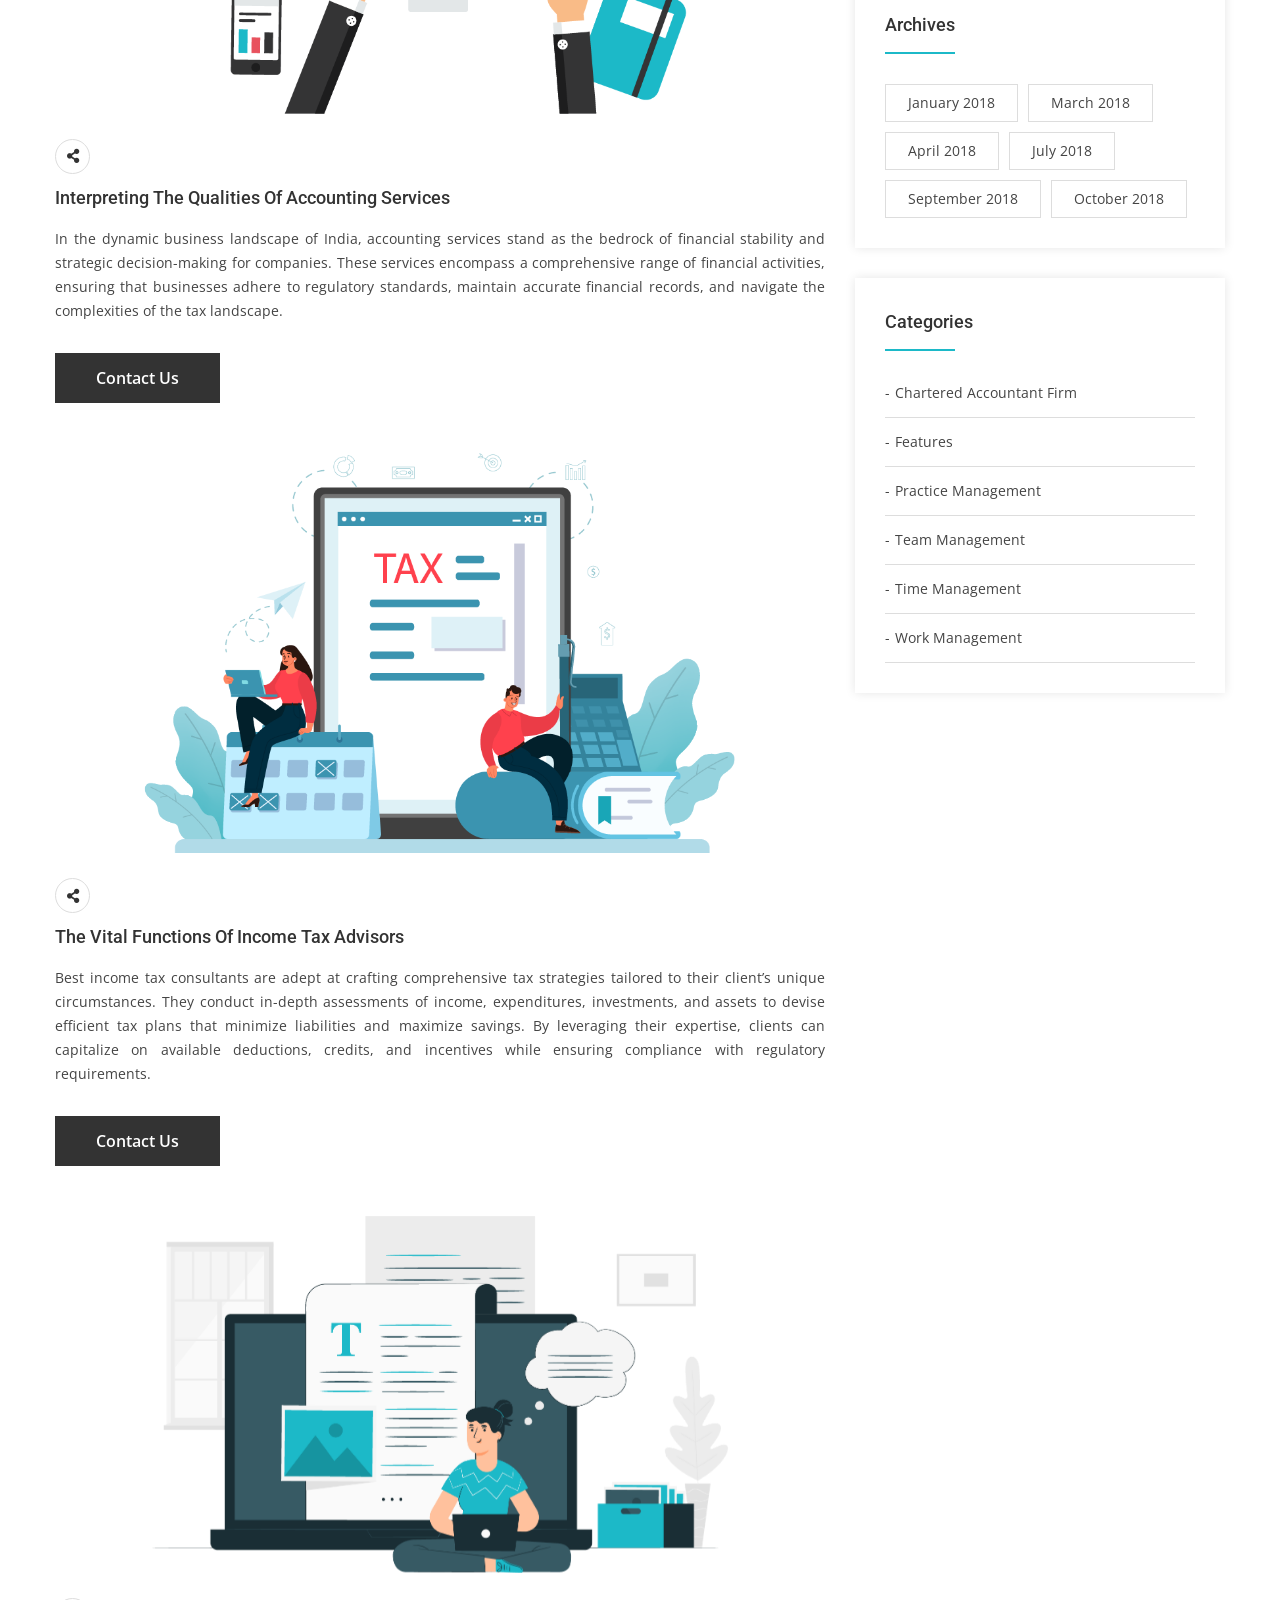
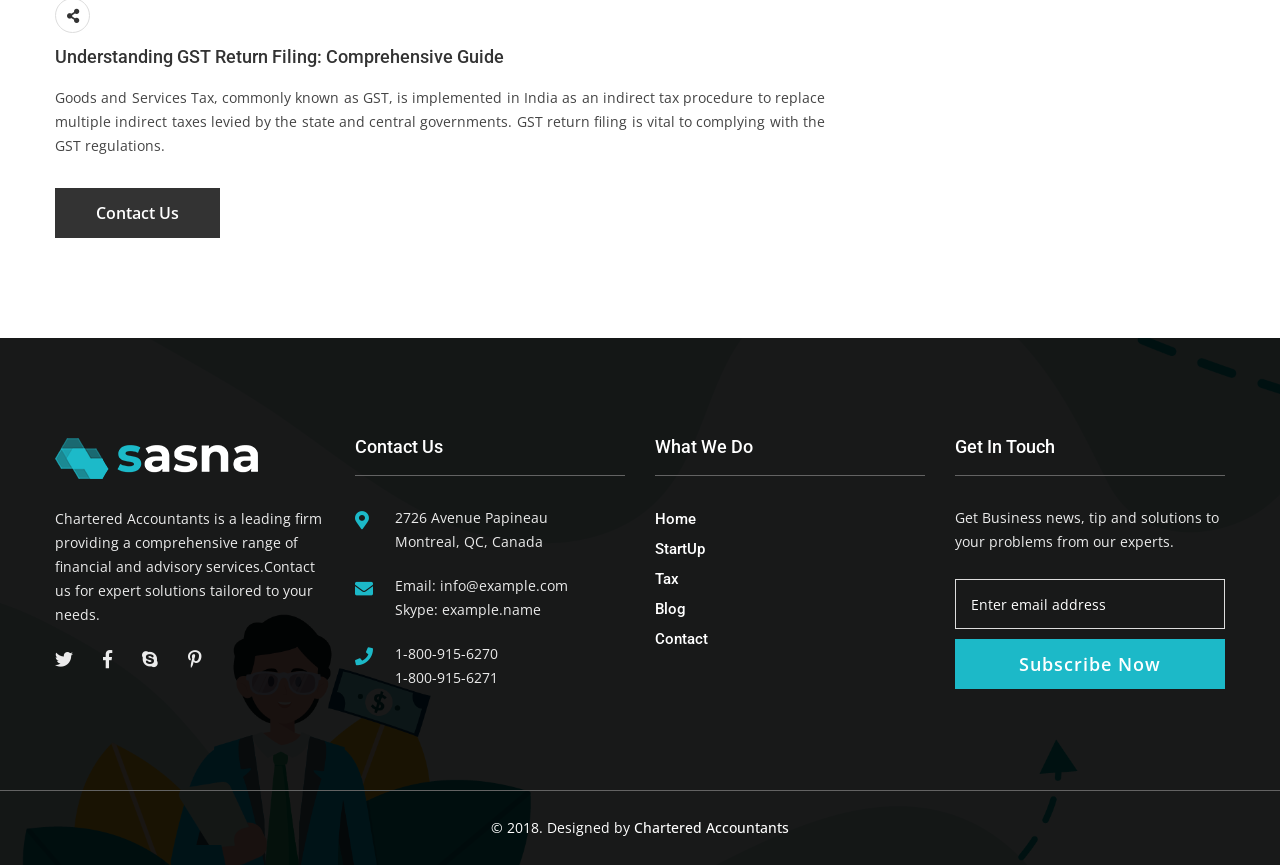
<file: blog.html>
<!DOCTYPE html>
<html lang="zxx">

<head>
    <meta charset="utf-8">
    <meta http-equiv="x-ua-compatible" content="ie=edge">
    <title>Chartered Accountants</title>
    <meta name="description"
        content="Insightful articles on accounting. Stay informed with expert advice, tips, and updates. Enhance your financial knowledge today." />
    <meta name="keywords"
        content="accounting blog, finance articles, chartered accountants, financial tips, tax advice, auditing insights, accounting updates, financial news" />

    <meta name="viewport" content="width=device-width, initial-scale=1, shrink-to-fit=no">
    <link rel="apple-touch-icon" href="assets/images/favicon.png">
    <link rel="shortcut icon" href="assets/images/favicon.ico">

    <!-- Google Font (font-family: 'Open Sans', sans-serif;) -->
    <link href="https://fonts.googleapis.com/css?family=Open+Sans:300,400,400i,600,700" rel="stylesheet">
    <!-- Google Font (font-family: 'Roboto', sans-serif;) -->
    <link href="https://fonts.googleapis.com/css?family=Roboto:300,400,500,700" rel="stylesheet">

    <link rel="stylesheet" href="assets/css/bootstrap.min.css">
    <link rel="stylesheet" href="assets/css/plugins.css">
    <link rel="stylesheet" href="assets/css/style.css">

    <!-- Please Remove this line after choosing color file -->
    <link rel="stylesheet" href="assets/css/tm-customizer.css">
    <link rel="stylesheet" href="#" data-color-css>

    <link rel="stylesheet" href="assets/css/custom.css">
</head>

<body>

    <div class="tm-preloader">
        <span class="tm-preloader-box"></span>
        <button class="tm-button tm-button-sm tm-button-white">Cancel Preloader <b></b></button>
    </div>

    <div id="wrapper" class="wrapper">

        <!-- Header Area -->
        <div class="header">

            <!-- Header Top Area -->
            <div class="header-toparea">
                <div class="container">
                    <div class="row">
                        <div class="col-md-7 col-sm-8 col-12">
                            <div class="header-topinfo">
                                <ul>
                                    <li><a href="tel://+1-800-915-6270"><i class="flaticon-phone-call"></i>
                                            1-800-915-6270</a></li>
                                    <li><a href="mailto://contact@example.com"><i class="flaticon-envelope"></i>
                                            contact@example.com</a></li>
                                </ul>
                            </div>
                        </div>
                        <div class="col-md-5 col-sm-4 col-12">
                            <div class="header-topsocial">
                                <ul>
                                    <li><a href="#"><i class="fab fa-twitter"></i></a></li>
                                    <li><a href="#"><i class="fab fa-facebook-f"></i></a></li>
                                    <li><a href="#"><i class="fab fa-skype"></i></a></li>
                                    <li><a href="#"><i class="fab fa-pinterest-p"></i></a></li>
                                </ul>
                            </div>
                        </div>
                    </div>
                </div>
            </div>
            <!--// Header Top Area -->

            <!-- Header Bottom Area -->
            <div class="header-bottomarea">
                <div class="container">
                    <div class="header-bottominner">
                        <div class="header-logo">
                            <a href="index.html">
                                <img src="assets/images/logo/logo-dark.png" alt="logo">
                            </a>
                        </div>
                        <nav class="tm-navigation">
                            <ul>
                                <li class="tm-navigation-dropdown"><a href="index.html">Home</a>
                                </li>
                                <!--  -->
                                <li class="tm-navigation-megamenu"><a href="startup.html">StartUp</a>
                                    <ul>
                                        <li><a href="startup.html">Business <br> Registraion</a>
                                            <ul>
                                                <li><a href="startup.html">Company Registraion </a></li>
                                                <li><a href="startup.html">LLP Registration </a></li>
                                                <li><a href="startup.html">Public Limited Comapny Registration</a></li>
                                                <li><a href="startup.html">One Person Company Registration</a></li>
                                                <li><a href="startup.html">Partnership Firm Registration</a></li>
                                                <li><a href="startup.html">Sole Proprientorship Registration</a></li>
                                            </ul>
                                        </li>
                                        <li><a href="secretarial-compliances1.html">Secretarial Compliances </a>
                                            <ul>
                                                <li><a href="secretarial-compliances1.html">Annual Compliance of a
                                                        Pvt.Ltd.Company </a></li>
                                                <li><a href="secretarial-compliances1.html">Annual Filing for LLP</a>
                                                </li>
                                                <li><a href="secretarial-compliances1.html">MCA Compliance</a></li>
                                                <li><a href="secretarial-compliances1.html">Liquidation of Company</a>
                                                </li>
                                                <li><a href="secretarial-compliances1.html">AGR-Return Filing</a></li>
                                                <li><a href="secretarial-compliances1.html">Form AOC-4</a></li>
                                                <li><a href="secretarial-compliances1.html">Form MGT-7</a></li>
                                                <li><a href="secretarial-compliances1.html">SPICe+Form</a></li>
                                                <li><a href="secretarial-compliances1.html">AGILE PRO S</a></li>

                                            </ul>
                                        </li>
                                        <li><a href="event -based-compliances.html">Event Based Compliances</a>
                                            <ul>
                                                <li><a href="event -based-compliances.html">Event Based Compliances in a
                                                        Company</a></li>
                                                <li><a href="event -based-compliances.html">Change in Object Clause</a>
                                                </li>
                                                <li><a href="event -based-compliances.html">Appointment and Resignation
                                                        of Directors</a></li>
                                                <li><a href="event -based-compliances.html"> Change in Object Clause
                                                    </a></li>
                                                <li><a href="event -based-compliances.html">Appointment and Resignation
                                                        of Directors</a></li>
                                                <li><a href="event -based-compliances.html">Change in Name Clause</a>
                                                </li>
                                                <li><a href="event -based-compliances.html">Removal of Director</a></li>
                                                <li><a href="event -based-compliances.html"> Change in Registerd
                                                        Office</a></li>
                                                <li><a href="event -based-compliances.html">Change in Share Capital</a>
                                                </li>
                                                <li><a href="event -based-compliances.html">Change in Directors</a></li>
                                                <li><a href="event -based-compliances.html">Change in LLP Agreement </a>
                                                </li>
                                            </ul>
                                        </li>
                                        <li><a href="business-conversion.html">Business <br> Conversion</a>
                                            <ul>
                                                <li><a href="business-conversion.html">Sole Proprietorship to Pvt.
                                                        Ltd.Company</a></li>
                                                <li><a href="business-conversion.html">Conversion of Pvt. Ltd. to Public
                                                        Limited</a></li>
                                                <li><a href="business-conversion.html">Conversion of LLP to Private
                                                        Company</a></li>
                                                <li><a href="business-conversion.html">Partnership Firm into Pvt.Ltd.
                                                        Company </a></li>
                                            </ul>
                                        </li>

                                        <li><a href="business-closure.html">Business <br> Closure </a>
                                            <ul>
                                                <li><a href="business-closure.html">Winding Up of Private Limited
                                                        Company</a></li>
                                                <li><a href="business-closure.html">Closing a Limited liability
                                                        Partnership</a></li>
                                                <li><a href="business-closure.html">Revival of Struck off Companies</a>
                                                </li>

                                            </ul>
                                        </li>
                                    </ul>
                                </li>
                                <!-- <li><a href="about-us.html">About</a></li> -->
                                <li class="tm-navigation-megamenu"><a href="tax-filing.html">Tax</a>
                                    <ul>
                                        <li><a href="property-related.html">Property Related</a>
                                            <ul>
                                                <li><a href="property-related.html">Sale Deed </a></li>
                                                <li><a href="property-related.html">Gift Deed </a></li>
                                                <li><a href="property-related.html">Residential Rental Agreement</a>
                                                </li>
                                                <li><a href="property-related.html">Commercial Rental Agreement</a></li>
                                                <li><a href="property-related.html">Relinquishment Deed</a></li>
                                                <li><a href="property-related.html">Probate of Will</a></li>
                                            </ul>
                                        </li>
                                        <li><a href="tax-filing.html">Tax Filing </a>
                                            <ul>
                                                <li><a href="tax-filing.html">GST Registration </a></li>
                                                <li><a href="tax-filing.html">GST Return Filing</a></li>
                                                <li><a href="tax-filing.html">TDS Return Filing </a></li>
                                                <li><a href="tax-filing.html">Professional Tax Registration </a></li>
                                                <li><a href="tax-filing.html">Income Tax Return Filing</a></li>
                                            </ul>
                                        </li>
                                        <li><a href="advisory-service.html">Advisory Service</a>
                                            <ul>
                                                <li><a href="advisory-service.html">Professional Advisory Services</a>
                                                </li>
                                                <li><a href="advisory-service.html">Legal Advisory Services</a></li>
                                                <li><a href="advisory-service.html">GST Advisory Services</a></li>

                                            </ul>
                                        </li>

                                    </ul>
                                </li>

                                <li><a href="blog.html">Blog</a></li>
                                <li><a href="contact-us.html">Contact</a></li>
                                <li>
                                    <p><a href="#"> <i class="fas fa-phone" style="color: #17a2b8;"></i>
                                            1-800-915-6271</a></p>
                                </li>
                            </ul>

                        </nav>
                        <div class="header-searchbox">
                            <div class="header-searchinner">
                                <form action="#" class="header-searchform">
                                    <input type="text" placeholder="Enter search keyword..">
                                </form>
                                <button class="search-close"><i class="fas fa-times"></i></button>
                            </div>
                        </div>
                    </div>
                    <div class="header-mobilemenu clearfix">
                        <div class="tm-mobilenav"></div>
                    </div>
                </div>
            </div>
            <!--// Header Bottom Area -->
        </div>
        <!--// Header Area -->
        <!-- Breadcrumb Area -->
        <div class="tm-breadcrumb-area tm-padding-section" data-bgimage="assets/images/main-folder/last-blog.png">
            <div class="container">
                <div class="row">
                    <div class="col-lg-6">
                        <div class="tm-breadcrumb">
                            <h2>Our Blog</h2>
                            <ul>
                                <li><a href="index.html">Home</a></li>
                                <li>Blog</li>
                            </ul>
                        </div>
                    </div>
                </div>
            </div>
        </div>
        <!--// Breadcrumb Area -->

        <!-- Main Content -->
        <main class="main-content">

            <!-- Blog Area -->
            <div class="tm-section blogs-area bg-whtie tm-padding-section">
                <div class="container">
                    <div class="row">
                        <div class="col-lg-8">
                            <div class="tm-blog-list mt-50-reverse sticky-sidebar">

                                <!-- Blog Item -->
                                <div class="blogitem mt-50">
                                    <div class="blogitem-image">

                                        <a href="blog.html" class="blogitem-imageslider-image">
                                            <img src="assets/images/main-folder/Advance-business-plan.png"
                                                alt="blog image">
                                        </a>
                                    </div>
                                    <div class="blogitem-content">
                                        <div class="blogitem-contentheader">

                                            <div class="blogitem-share">
                                                <button class="blogitem-share-trigger">
                                                    <i class="fas fa-share-alt"></i>
                                                </button>
                                                <ul>
                                                    <li><a href="#"><i class="fab fa-twitter"></i></a></li>
                                                    <li><a href="#"><i class="fab fa-facebook-f"></i></a></li>
                                                    <li><a href="#"><i class="fab fa-skype"></i></a></li>
                                                    <li><a href="#"><i class="fab fa-pinterest-p"></i></a></li>
                                                </ul>
                                            </div>
                                        </div>
                                        <h5><a href="blog.html">The Most Advance Business Plan</a></h5>
                                        <p class="justi">Our comprehensive business plan for Chartered Accountant (CA)
                                            websites integrates cutting-edge features and strategic elements designed to
                                            enhance your firm's digital presence and operational efficiency. The plan
                                            includes a modern, user-friendly interface that ensures seamless navigation
                                            and an excellent user experience for your clients. A secure client portal
                                            allows for document sharing, tracking project status, and seamless
                                            communication, enhancing client trust and engagement. An automated booking
                                            system enables clients to book consultations and appointments online,
                                            streamlining your workflow and reducing administrative tasks</p>
                                        <a href="contact-us.html" class="tm-button tm-button-dark">Contact Us<b></b></a>
                                    </div>
                                </div>
                                <!--// Blog Item -->

                                <!-- Blog Item -->
                                <div class="blogitem mt-50">
                                    <div class="blogitem-video">
                                        <a href="blog.html" class="blogitem-imageslider-image">
                                            <img src="assets/images/main-folder/Accounting-Services.png"
                                                alt="blog image">
                                        </a>
                                    </div>
                                    <div class="blogitem-content">
                                        <div class="blogitem-contentheader">

                                            <div class="blogitem-share">
                                                <button class="blogitem-share-trigger">
                                                    <i class="fas fa-share-alt"></i>
                                                </button>
                                                <ul>
                                                    <li><a href="#"><i class="fab fa-twitter"></i></a></li>
                                                    <li><a href="#"><i class="fab fa-facebook-f"></i></a></li>
                                                    <li><a href="#"><i class="fab fa-skype"></i></a></li>
                                                    <li><a href="#"><i class="fab fa-pinterest-p"></i></a></li>
                                                </ul>
                                            </div>
                                        </div>
                                        <h5><a href="blog.html">Interpreting The Qualities Of Accounting Services</a>
                                        </h5>
                                        <p class="justi">In the dynamic business landscape of India, accounting services
                                            stand as the bedrock of financial stability and strategic decision-making
                                            for companies. These services encompass a comprehensive range of financial
                                            activities, ensuring that businesses adhere to regulatory standards,
                                            maintain accurate financial records, and navigate the complexities of the
                                            tax landscape.</p>
                                        <a href="contact-us.html" class="tm-button tm-button-dark">Contact Us
                                            <b></b></a>
                                    </div>
                                </div>
                                <!--// Blog Item -->

                                <!-- Blog Item -->
                                <div class="blogitem mt-50">
                                    <div class="blogitem-audio">


                                        <a href="blog.html" class="blogitem-imageslider-image">
                                            <img src="assets/images/main-folder/income-tax.png" alt="blog image">
                                        </a>
                                    </div>
                                    <div class="blogitem-content">
                                        <div class="blogitem-contentheader">

                                            <div class="blogitem-share">
                                                <button class="blogitem-share-trigger">
                                                    <i class="fas fa-share-alt"></i>
                                                </button>
                                                <ul>
                                                    <li><a href="#"><i class="fab fa-twitter"></i></a></li>
                                                    <li><a href="#"><i class="fab fa-facebook-f"></i></a></li>
                                                    <li><a href="#"><i class="fab fa-skype"></i></a></li>
                                                    <li><a href="#"><i class="fab fa-pinterest-p"></i></a></li>
                                                </ul>
                                            </div>
                                        </div>
                                        <h5><a href="blog.html">The Vital Functions Of Income Tax Advisors</a></h5>
                                        <p class="justi">Best income tax consultants are adept at crafting comprehensive
                                            tax strategies tailored to their client’s unique circumstances. They conduct
                                            in-depth assessments of income, expenditures, investments, and assets to
                                            devise efficient tax plans that minimize liabilities and maximize savings.
                                            By leveraging their expertise, clients can capitalize on available
                                            deductions, credits, and incentives while ensuring compliance with
                                            regulatory requirements.</p>
                                        <a href="contact-us.html" class="tm-button tm-button-dark">Contact Us
                                            <b></b></a>
                                    </div>
                                </div>
                                <!--// Blog Item -->

                                <!-- Blog Item -->
                                <div class="blogitem mt-50">
                                    <div class="blogitem-image">
                                        <div class="blogitem-imageslider tm-slider-arrow">
                                            <a href="blog.html" class="blogitem-imageslider-image">
                                                <img src="assets/images/main-folder/Our-Blogs.png" alt="blog image">
                                            </a>
                                        </div>
                                    </div>
                                    <div class="blogitem-content">
                                        <div class="blogitem-contentheader">

                                            <div class="blogitem-share">
                                                <button class="blogitem-share-trigger">
                                                    <i class="fas fa-share-alt"></i>
                                                </button>
                                                <ul>
                                                    <li><a href="#"><i class="fab fa-twitter"></i></a></li>
                                                    <li><a href="#"><i class="fab fa-facebook-f"></i></a></li>
                                                    <li><a href="#"><i class="fab fa-skype"></i></a></li>
                                                    <li><a href="#"><i class="fab fa-pinterest-p"></i></a></li>
                                                </ul>
                                            </div>
                                        </div>
                                        <h5><a href="blog.html">Understanding GST Return Filing: Comprehensive Guide</a>
                                        </h5>
                                        <p class="justi">Goods and Services Tax, commonly known as GST, is implemented
                                            in India as an indirect tax procedure to replace multiple indirect taxes
                                            levied by the state and central governments. GST return filing is vital to
                                            complying with the GST regulations.

                                        </p>
                                        <a href="contact-us.html" class="tm-button tm-button-dark">Contact Us
                                            <b></b></a>
                                    </div>
                                </div>
                                <!--// Blog Item -->
                            </div>
                        </div>

                        <div class="col-lg-4">
                            <div class="widgets sidebar-widgets2 sticky-sidebar">

                                <!-- Single Widget -->
                                <div class="single-widget widget-search">
                                    <h5 class="widget-title">Search</h5>
                                    <form action="#" class="widget-search-form">
                                        <input type="text" placeholder="Search...">
                                        <button type="submit"><i class="flaticon-magnifier"></i></button>
                                    </form>
                                </div>
                                <!--// Single Widget -->

                                <!-- Single Widget -->
                                <div class="single-widget widget-categories">
                                    <h5 class="widget-title">Categories</h5>
                                    <ul>
                                        <li><a href="blog.html">Business Report</a></li>
                                        <li><a href="blog.html">Business Growth</a></li>
                                        <li><a href="blog.html">Business Strategy</a></li>
                                        <li><a href="blog.html">Financial Advise</a></li>
                                        <li><a href="blog.html">Creative Idea</a></li>
                                        <li><a href="blog.html">Marketing</a></li>
                                    </ul>
                                </div>
                                <!--// Single Widget -->

                                <!-- Single Widget -->
                                <div class="single-widget widget-recentpost">
                                    <h5 class="widget-title">Recent Posts</h5>
                                    <ul>
                                        <li>
                                            <a href="blog.html" class="widget-recentpost-image">
                                                <img src="assets/images/main-folder/blog11.png" alt="blog thumbnail">
                                            </a>
                                            <div class="widget-recentpost-content">
                                                <h6><a href="blog.html">Fundamental analysis
                                                        services</a></h6>
                                                <span>August 01, 2018</span>
                                            </div>
                                        </li>
                                        <li>
                                            <a href="blog.html" class="widget-recentpost-image">
                                                <img src="assets/images/main-folder/bgc222.png" alt="blog thumbnail">
                                            </a>
                                            <div class="widget-recentpost-content">
                                                <h6><a href="blog.html">Steps to a successful
                                                        Business</a></h6>
                                                <span>August 01, 2018</span>
                                            </div>
                                        </li>
                                        <li>
                                            <a href="blog.html" class="widget-recentpost-image">
                                                <img src="assets/images/main-folder/bgc3.png" alt="blog thumbnail">
                                            </a>
                                            <div class="widget-recentpost-content">
                                                <h6><a href="blog.html">Development Progress
                                                        Conference</a></h6>
                                                <span>August 01, 2018</span>
                                            </div>
                                        </li>
                                    </ul>
                                </div>
                                <!--// Single Widget -->
                                <!-- Single Widget -->
                                <div class="single-widget widget-tags">
                                    <h5 class="widget-title">Archives</h5>
                                    <ul>
                                        <li><a href="blog.html">January 2018</a></li>
                                        <li><a href="blog.html">March 2018</a></li>
                                        <li><a href="blog.html">April 2018</a></li>
                                        <li><a href="blog.html">July 2018</a></li>
                                        <li><a href="blog.html">September 2018</a></li>
                                        <li><a href="blog.html">October 2018</a></li>
                                    </ul>
                                </div>
                                <!--// Single Widget -->
                                <!-- Single Widget -->
                                <div class="single-widget widget-archives">
                                    <h5 class="widget-title">Categories</h5>
                                    <ul>
                                        <li><a href="blog.html">Chartered Accountant Firm</a></li>
                                        <li><a href="blog.html">Features</a></li>
                                        <li><a href="blog.html">Practice Management</a></li>
                                        <li><a href="blog.html">Team Management</a></li>
                                        <li><a href="blog.html">Time Management</a></li>
                                        <li><a href="blog.html">Work Management</a></li>
                                    </ul>
                                </div>
                                <!--// Single Widget -->
                            </div>
                        </div>
                    </div>
                </div>
            </div>
            <!--// Blog Area -->
        </main>
        <!--// Main Content -->

        <!-- Footer Area -->
        <footer class="footer" data-bgimage="assets/images/main-folder/footer.png" data-black-overlay="9">

            <!-- Footer Widgets -->
            <div class="footer-toparea tm-padding-section">
                <div class="container">
                    <div class="row widgets footer-widgets">

                        <div class="col-lg-3 col-md-6 col-12">
                            <!-- Single Widget (Widget Info) -->
                            <div class="single-widget widget-info">
                                <a href="index.html" class="widget-info-logo">
                                    <img src="assets/images/logo/logo-light.png" alt="footer logo">
                                </a>
                                <p>Chartered Accountants is a leading firm providing a comprehensive range of financial
                                    and advisory services.Contact us for expert solutions tailored to your needs.</p>
                                <ul class="widget-info-social">
                                    <li><a href="#"><i class="fab fa-twitter"></i></a></li>
                                    <li><a href="#"><i class="fab fa-facebook-f"></i></a></li>
                                    <li><a href="#"><i class="fab fa-skype"></i></a></li>
                                    <li><a href="#"><i class="fab fa-pinterest-p"></i></a></li>
                                </ul>
                            </div>
                            <!--// Single Widget (Widget Info) -->
                        </div>

                        <div class="col-lg-3 col-md-6 col-12">
                            <!-- Single Widget (Widget Contact) -->
                            <div class="single-widget widget-contact">
                                <h5 class="widget-title">Contact Us</h5>
                                <ul>
                                    <li>
                                        <i class="fas fa-map-marker-alt"></i>
                                        <p>2726 Avenue Papineau Montreal, QC, Canada</p>
                                    </li>
                                    <li>
                                        <i class="fas fa-envelope"></i>
                                        <p>Email: <a href="#">info@example.com</a></p>
                                        <p>Skype: <a href="#">example.name</a></p>
                                    </li>
                                    <li>
                                        <i class="fas fa-phone"></i>
                                        <p><a href="#">1-800-915-6270</a></p>
                                        <p><a href="#">1-800-915-6271</a></p>
                                    </li>
                                </ul>
                            </div>
                            <!--// Single Widget (Widget Contact) -->
                        </div>

                        <div class="col-lg-3 col-md-6 col-12">
                            <!-- Single Widget (Widget Blog) -->
                            <div class="single-widget widget-recentpost">
                                <h5 class="widget-title">What We Do</h5>
                                <ul>
                                    <li>

                                        <div class="widget-recentpost-content">
                                            <h6><a href="index.html">Home</a></h6>
                                        </div>
                                    </li>
                                    <li>

                                        <div class="widget-recentpost-content">
                                            <h6><a href="startup.html">StartUp</a></h6>
                                        </div>
                                    </li>
                                    <li>

                                        <div class="widget-recentpost-content">
                                            <h6><a href="property-related.html">Tax</a></h6>
                                        </div>
                                    </li>
                                    <li>

                                        <div class="widget-recentpost-content">
                                            <h6><a href="blog.html">Blog</a></h6>
                                        </div>
                                    </li>
                                    <li>

                                        <div class="widget-recentpost-content">
                                            <h6><a href="contact-us.html">Contact</a></h6>
                                        </div>
                                    </li>
                                </ul>
                            </div>
                            <!--// Single Widget (Widget Blog) -->
                        </div>

                        <div class="col-lg-3 col-md-6 col-12">
                            <div class="single-widget widget-newsletter">
                                <h5 class="widget-title">Get In Touch</h5>
                                <p>Get Business news, tip and solutions to
                                    your problems from our experts.</p>
                                <form id="tm-mailchimp-form" class="widget-newsletter-form">
                                    <input id="mc-email" type="text" placeholder="Enter email address">
                                    <button id="mc-submit" type="submit" class="tm-button">Subscribe Now
                                        <b></b></button>
                                </form>
                            </div>
                        </div>
                    </div>
                </div>
            </div>
            <!--// Footer Widgets -->

            <!-- Footer -->
            <div class="footer-bottomarea">
                <div class="container">
                    <p class="footer-copyright">© 2018. Designed by <a href="index.html">Chartered Accountants</a></p>
                </div>
            </div>
            <!--// Footer -->
        </footer>
        <!--// Footer Area -->
    </div>
    <!-- Js Files -->
    <script src="assets/js/modernizr-3.6.0.min.js"></script>
    <script src="assets/js/jquery.min.js"></script>
    <script src="assets/js/popper.min.js"></script>
    <script src="assets/js/bootstrap.min.js"></script>
    <script src="assets/js/plugins.js"></script>
    <script src="assets/js/main.js"></script>
    <!--// Js Files -->
</body>

</html>
</file>
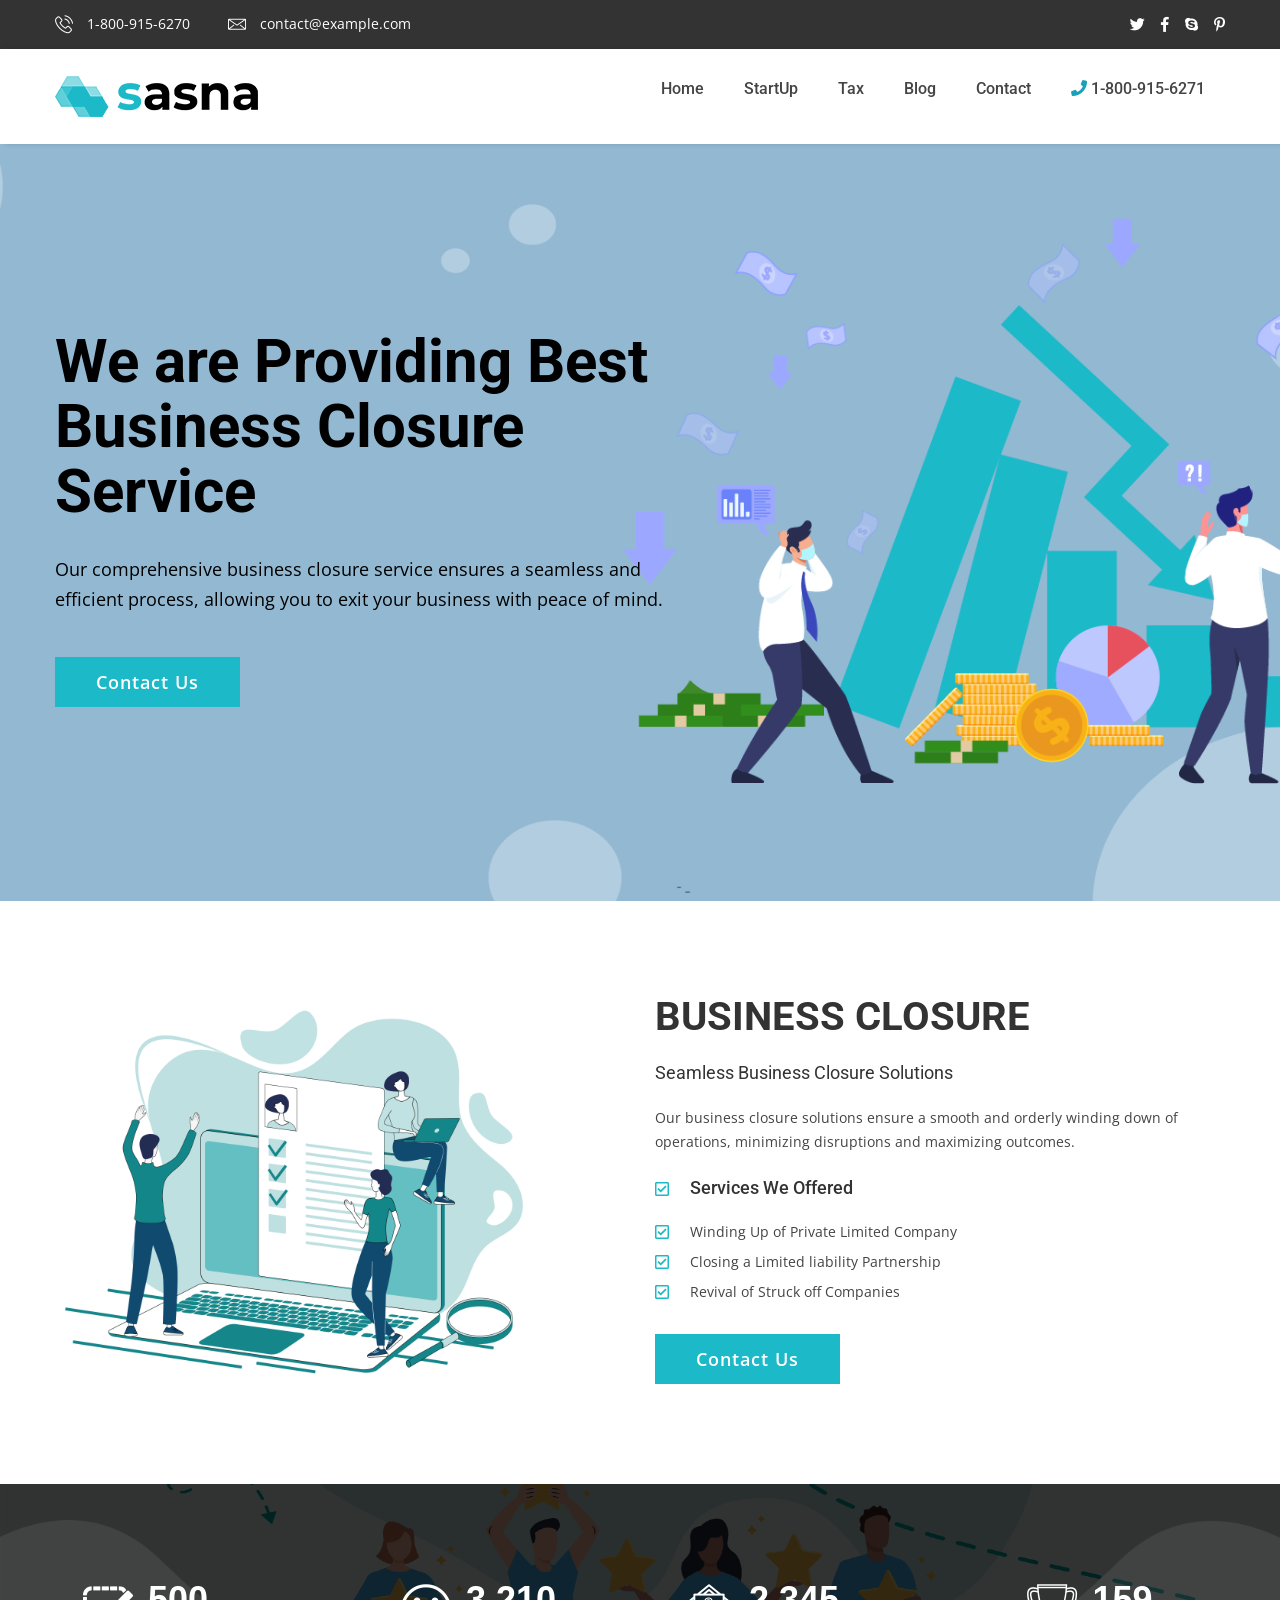
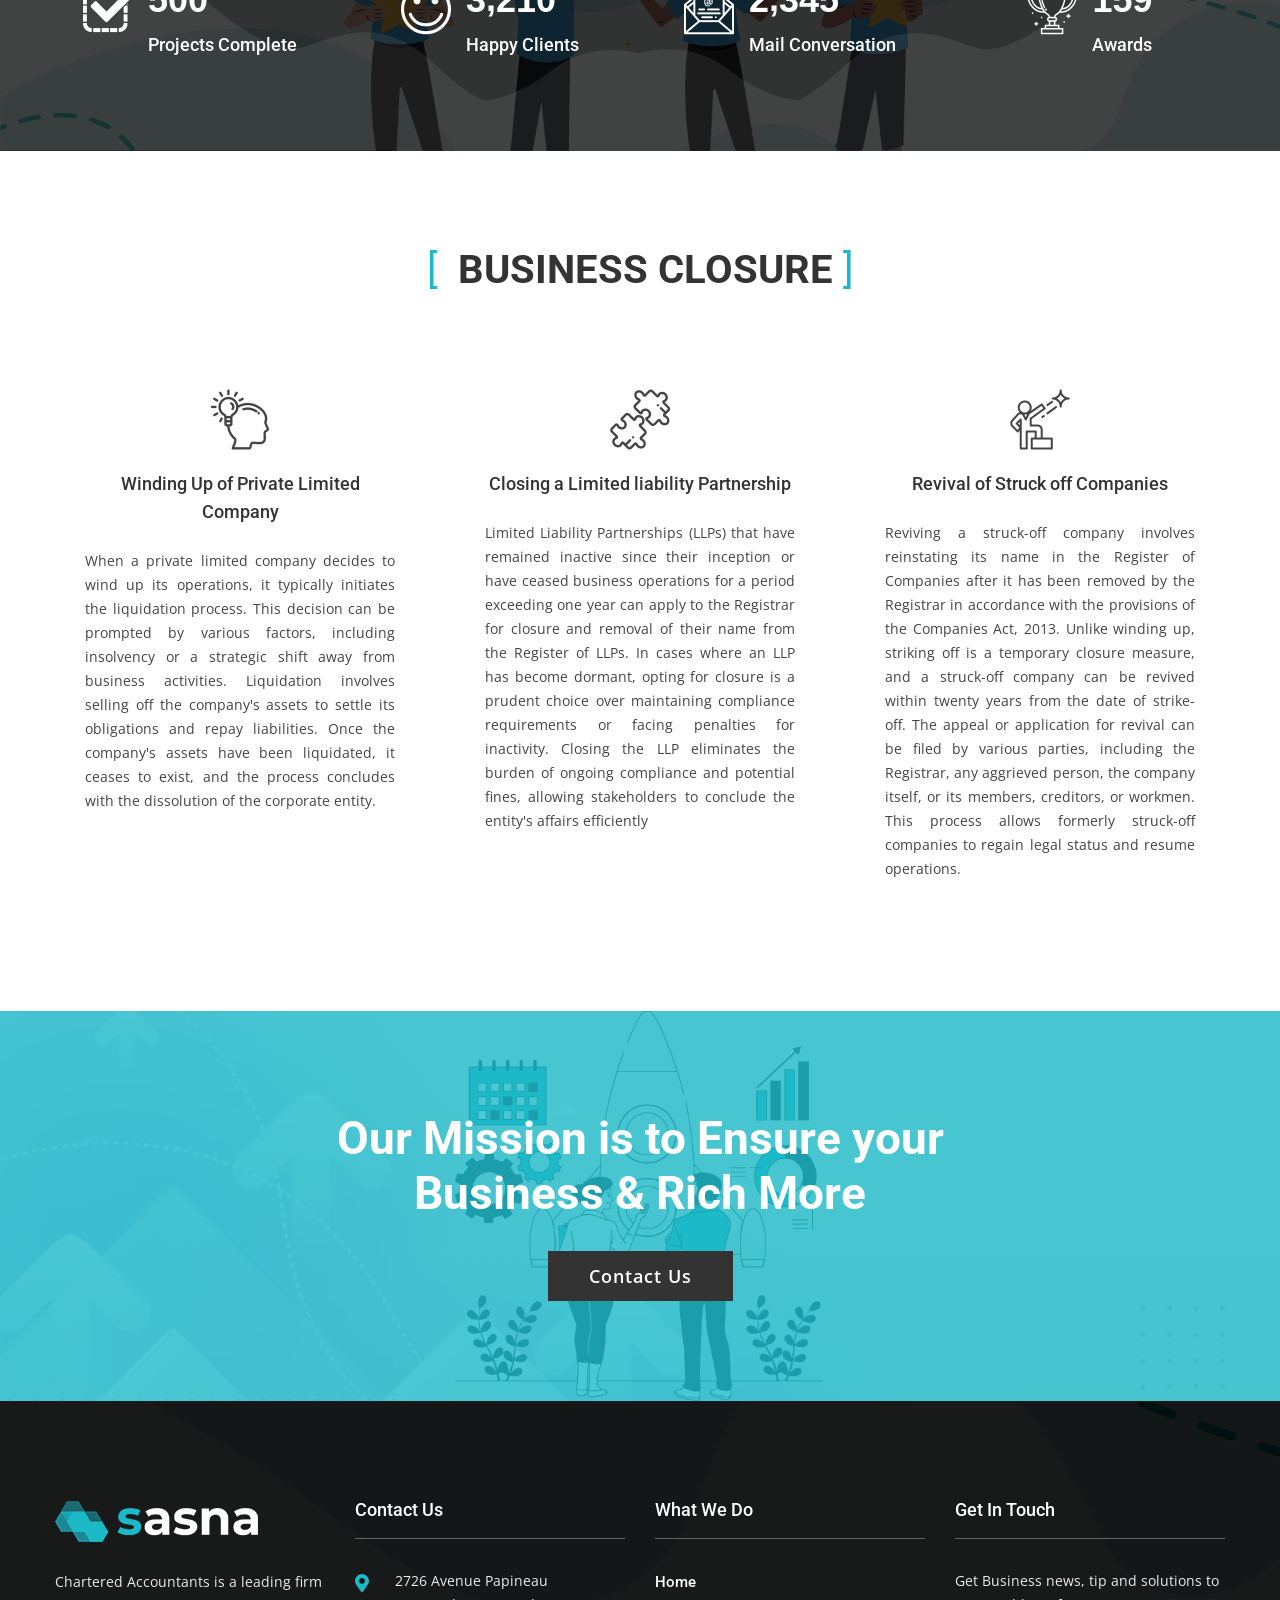
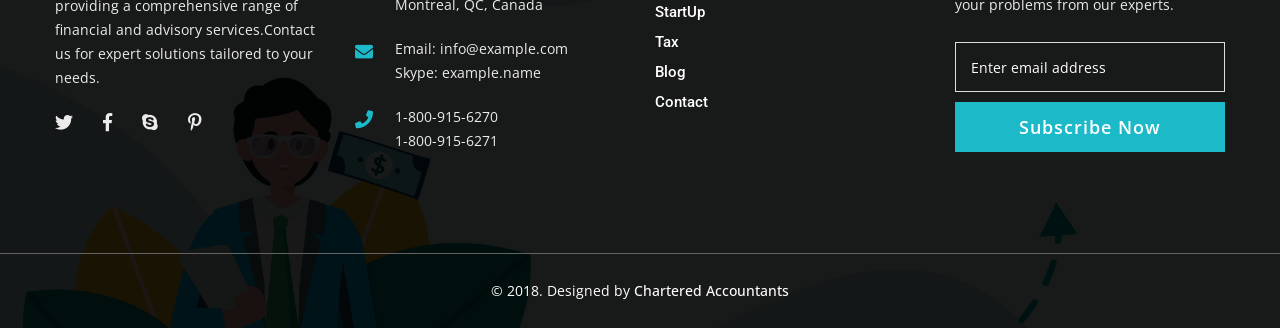
<file: business-closure.html>
<!DOCTYPE html>
<html lang="zxx">

<head>
    <meta charset="utf-8">
    <meta http-equiv="x-ua-compatible" content="ie=edge">
    <title>Chartered Accountants</title>
    <meta name="description"
        content="Expert business closure services. Navigate closure procedures smoothly with professional support. Reliable assistance for a seamless process." />
    <meta name="keywords"
        content="business closure, company dissolution, shutdown services, business liquidation, closing down business, winding up company, closure procedures" />

    <meta name="viewport" content="width=device-width, initial-scale=1, shrink-to-fit=no">
    <link rel="apple-touch-icon" href="assets/images/favicon.png">
    <link rel="shortcut icon" href="assets/images/favicon.ico">

    <!-- Google Font (font-family: 'Open Sans', sans-serif;) -->
    <link href="https://fonts.googleapis.com/css?family=Open+Sans:300,400,400i,600,700" rel="stylesheet">
    <!-- Google Font (font-family: 'Roboto', sans-serif;) -->
    <link href="https://fonts.googleapis.com/css?family=Roboto:300,400,500,700" rel="stylesheet">

    <link rel="stylesheet" href="assets/css/bootstrap.min.css">
    <link rel="stylesheet" href="assets/css/plugins.css">
    <link rel="stylesheet" href="assets/css/style.css">

    <!-- Please Remove this line after choosing color file -->
    <link rel="stylesheet" href="assets/css/tm-customizer.css">
    <link rel="stylesheet" href="#" data-color-css>

    <link rel="stylesheet" href="assets/css/custom.css">
</head>

<body>

    <div class="tm-preloader">
        <span class="tm-preloader-box"></span>
        <button class="tm-button tm-button-sm tm-button-white">Cancel Preloader <b></b></button>
    </div>

    <div id="wrapper" class="wrapper">

        <!-- Header Area -->
        <div class="header">

            <!-- Header Top Area -->
            <div class="header-toparea">
                <div class="container">
                    <div class="row">
                        <div class="col-md-7 col-sm-8 col-12">
                            <div class="header-topinfo">
                                <ul>
                                    <li><a href="tel://+1-800-915-6270"><i class="flaticon-phone-call"></i>
                                            1-800-915-6270</a></li>
                                    <li><a href="mailto://contact@example.com"><i class="flaticon-envelope"></i>
                                            contact@example.com</a></li>
                                </ul>
                            </div>
                        </div>
                        <div class="col-md-5 col-sm-4 col-12">
                            <div class="header-topsocial">
                                <ul>
                                    <li><a href="#"><i class="fab fa-twitter"></i></a></li>
                                    <li><a href="#"><i class="fab fa-facebook-f"></i></a></li>
                                    <li><a href="#"><i class="fab fa-skype"></i></a></li>
                                    <li><a href="#"><i class="fab fa-pinterest-p"></i></a></li>
                                </ul>
                            </div>
                        </div>
                    </div>
                </div>
            </div>
            <!--// Header Top Area -->

            <!-- Header Bottom Area -->
            <div class="header-bottomarea">
                <div class="container">
                    <div class="header-bottominner">
                        <div class="header-logo">
                            <a href="index.html">
                                <img src="assets/images/logo/logo-dark.png" alt="logo">
                            </a>
                        </div>
                        <nav class="tm-navigation">
                            <ul>
                                <li class="tm-navigation-dropdown"><a href="index.html">Home</a>
                                </li>
                                <!--  -->
                                <li class="tm-navigation-megamenu"><a href="startup.html">StartUp</a>
                                    <ul>
                                        <li><a href="startup.html">Business <br> Registraion</a>
                                            <ul>
                                                <li><a href="startup.html">Company Registraion </a></li>
                                                <li><a href="startup.html">LLP Registration </a></li>
                                                <li><a href="startup.html">Public Limited Comapny Registration</a></li>
                                                <li><a href="startup.html">One Person Company Registration</a></li>
                                                <li><a href="startup.html">Partnership Firm Registration</a></li>
                                                <li><a href="startup.html">Sole Proprientorship Registration</a></li>
                                            </ul>
                                        </li>
                                        <li><a href="secretarial-compliances1.html">Secretarial Compliances </a>
                                            <ul>
                                                <li><a href="secretarial-compliances1.html">Annual Compliance of a
                                                        Pvt.Ltd.Company </a></li>
                                                <li><a href="secretarial-compliances1.html">Annual Filing for LLP</a>
                                                </li>
                                                <li><a href="secretarial-compliances1.html">MCA Compliance</a></li>
                                                <li><a href="secretarial-compliances1.html">Liquidation of Company</a>
                                                </li>
                                                <li><a href="secretarial-compliances1.html">AGR-Return Filing</a></li>
                                                <li><a href="secretarial-compliances1.html">Form AOC-4</a></li>
                                                <li><a href="secretarial-compliances1.html">Form MGT-7</a></li>
                                                <li><a href="secretarial-compliances1.html">SPICe+Form</a></li>
                                                <li><a href="secretarial-compliances1.html">AGILE PRO S</a></li>

                                            </ul>
                                        </li>
                                        <li><a href="event -based-compliances.html">Event Based Compliances</a>
                                            <ul>
                                                <li><a href="event -based-compliances.html">Event Based Compliances in a
                                                        Company</a></li>
                                                <li><a href="event -based-compliances.html">Change in Object Clause</a>
                                                </li>
                                                <li><a href="event -based-compliances.html">Appointment and Resignation
                                                        of Directors</a></li>
                                                <li><a href="event -based-compliances.html"> Change in Object Clause
                                                    </a></li>
                                                <li><a href="event -based-compliances.html">Appointment and Resignation
                                                        of Directors</a></li>
                                                <li><a href="event -based-compliances.html">Change in Name Clause</a>
                                                </li>
                                                <li><a href="event -based-compliances.html">Removal of Director</a></li>
                                                <li><a href="event -based-compliances.html"> Change in Registerd
                                                        Office</a></li>
                                                <li><a href="event -based-compliances.html">Change in Share Capital</a>
                                                </li>
                                                <li><a href="event -based-compliances.html">Change in Directors</a></li>
                                                <li><a href="event -based-compliances.html">Change in LLP Agreement </a>
                                                </li>
                                            </ul>
                                        </li>
                                        <li><a href="business-conversion.html">Business <br> Conversion</a>
                                            <ul>
                                                <li><a href="business-conversion.html">Sole Proprietorship to Pvt.
                                                        Ltd.Company</a></li>
                                                <li><a href="business-conversion.html">Conversion of Pvt. Ltd. to Public
                                                        Limited</a></li>
                                                <li><a href="business-conversion.html">Conversion of LLP to Private
                                                        Company</a></li>
                                                <li><a href="business-conversion.html">Partnership Firm into Pvt.Ltd.
                                                        Company </a></li>
                                            </ul>
                                        </li>

                                        <li><a href="business-closure.html">Business <br> Closure </a>
                                            <ul>
                                                <li><a href="business-closure.html">Winding Up of Private Limited
                                                        Company</a></li>
                                                <li><a href="business-closure.html">Closing a Limited liability
                                                        Partnership</a></li>
                                                <li><a href="business-closure.html">Revival of Struck off Companies</a>
                                                </li>

                                            </ul>
                                        </li>
                                    </ul>
                                </li>
                                <!-- <li><a href="about-us.html">About</a></li> -->
                                <li class="tm-navigation-megamenu"><a href="property-related.html">Tax</a>
                                    <ul>
                                        <li><a href="property-related.html">Property Related</a>
                                            <ul>
                                                <li><a href="property-related.html">Sale Deed </a></li>
                                                <li><a href="property-related.html">Gift Deed </a></li>
                                                <li><a href="property-related.html">Residential Rental Agreement</a>
                                                </li>
                                                <li><a href="property-related.html">Commercial Rental Agreement</a></li>
                                                <li><a href="property-related.html">Relinquishment Deed</a></li>
                                                <li><a href="property-related.html">Probate of Will</a></li>
                                            </ul>
                                        </li>
                                        <li><a href="tax-filing.html">Tax Filing </a>
                                            <ul>
                                                <li><a href="tax-filing.html">GST Registration </a></li>
                                                <li><a href="tax-filing.html">GST Return Filing</a></li>
                                                <li><a href="tax-filing.html">TDS Return Filing </a></li>
                                                <li><a href="tax-filing.html">Professional Tax Registration </a></li>
                                                <li><a href="tax-filing.html">Income Tax Return Filing</a></li>
                                            </ul>
                                        </li>
                                        <li><a href="advisory-service.html">Advisory Service</a>
                                            <ul>
                                                <li><a href="advisory-service.html">Professional Advisory Services</a>
                                                </li>
                                                <li><a href="advisory-service.html">Legal Advisory Services</a></li>
                                                <li><a href="advisory-service.html">GST Advisory Services</a></li>

                                            </ul>
                                        </li>

                                    </ul>
                                </li>

                                <li><a href="blog.html">Blog</a></li>
                                <li><a href="contact-us.html">Contact</a></li>
                                <li>
                                    <p><a href="#"> <i class="fas fa-phone" style="color: #17a2b8;"></i>
                                            1-800-915-6271</a></p>
                                </li>
                            </ul>
                        </nav>
                        <div class="header-searchbox">
                            <div class="header-searchinner">
                                <form action="#" class="header-searchform">
                                    <input type="text" placeholder="Enter search keyword..">
                                </form>
                                <button class="search-close"><i class="fas fa-times"></i></button>
                            </div>
                        </div>
                    </div>
                    <div class="header-mobilemenu clearfix">
                        <div class="tm-mobilenav"></div>
                    </div>
                </div>
            </div>
            <!--// Header Bottom Area -->
        </div>
        <!--// Header Area -->

        <!-- Heroslider Area -->
        <div class="heroslider-area">
            <!-- Heroslider Slider -->
            <div class="heroslider-slider-2 heroslider-animated-content tm-slider-arrow tm-slider-dots-left">
                <div class="heroslider-singleslider d-flex align-items-center"
                    data-bgimage="assets/images/main-folder/BCLOSERES.png">
                    <div class="container">
                        <div class="row">
                            <div class="col-lg-7 col-md-8">
                                <div class="heroslider-content">
                                    <h1>We are Providing Best Business
                                        Closure
                                        Service</h1>
                                    <p>Our comprehensive business closure service ensures a seamless and efficient
                                        process, allowing you to exit your business with peace of mind.</p>
                                    <a href="contact-us.html" class="tm-button">Contact Us<b></b></a>
                                </div>
                            </div>
                        </div>
                    </div>
                </div>
            </div>
            <!--// Heroslider Slider -->
        </div>
        <!--// Heroslider Area -->

        <!-- Main Content -->
        <main class="main-content">

            <!-- About Us Area -->
            <div class="tm-section about-us-area bg-white tm-padding-section">
                <div class="container">
                    <div class="row">
                        <div class="col-lg-6">
                            <div class="about-image2">
                                <img class="wow fadeInLeft" src="assets/images/main-folder/closeddd.jpg" height="382px"
                                    alt="about image">
                            </div>
                        </div>
                        <div class="col-lg-6">
                            <div class="about-content">
                                <h2>BUSINESS
                                    CLOSURE</h2>
                                <h6>Seamless Business Closure Solutions</h6>
                                <p>Our business closure solutions ensure a smooth and orderly winding down of
                                    operations, minimizing disruptions and maximizing outcomes.</p>
                                <ul class="stylish-list">

                                    <li>
                                        <h5><i class="far fa-check-square"></i> Services We Offered</h5>
                                    </li>
                                    <li><i class="far fa-check-square"></i>
                                        Winding Up of Private Limited Company </li>
                                    <li><i class="far fa-check-square"></i>
                                        Closing a Limited liability Partnership</li>
                                    <li><i class="far fa-check-square"></i>Revival of Struck off Companies</li>
                                </ul>
                                <a href="contact-us.html" class="tm-button">Contact Us <b></b></a>
                            </div>
                        </div>
                    </div>
                </div>
            </div>
            <!--// About Us Area -->

            <!-- Funfact Area -->
            <div class="tm-section funfact-area tm-padding-section" data-bgimage="assets/images/main-folder/HC.png"
                data-black-overlay="8">
                <div class="funfact-areashape">
                    <img src="assets/images/funfact/funfact-shape.png" alt="funfact area shape">
                </div>
                <div class="container">
                    <div class="row mt-30-reverse">

                        <!-- Funfact Single -->
                        <div class="col-lg-3 col-md-6 col-sm-6 col-12 mt-30">
                            <div class="tm-funfact">
                                <span class="tm-funfact-icon">
                                    <i class="flaticon-check-mark"></i>
                                </span>
                                <div class="tm-funfact-content">
                                    <span class="odometer" data-count-to="500"></span>
                                    <h5>Projects Complete</h5>
                                </div>
                            </div>
                        </div>
                        <!--// Funfact Single -->

                        <!-- Funfact Single -->
                        <div class="col-lg-3 col-md-6 col-sm-6 col-12 mt-30">
                            <div class="tm-funfact">
                                <span class="tm-funfact-icon">
                                    <i class="flaticon-smile"></i>
                                </span>
                                <div class="tm-funfact-content">
                                    <span class="odometer" data-count-to="3210"></span>
                                    <h5>Happy Clients</h5>
                                </div>
                            </div>
                        </div>
                        <!--// Funfact Single -->

                        <!-- Funfact Single -->
                        <div class="col-lg-3 col-md-6 col-sm-6 col-12 mt-30">
                            <div class="tm-funfact">
                                <span class="tm-funfact-icon">
                                    <i class="flaticon-email"></i>
                                </span>
                                <div class="tm-funfact-content">
                                    <span class="odometer" data-count-to="2345"></span>
                                    <h5>Mail Conversation</h5>
                                </div>
                            </div>
                        </div>
                        <!--// Funfact Single -->

                        <!-- Funfact Single -->
                        <div class="col-lg-3 col-md-6 col-sm-6 col-12 mt-30">
                            <div class="tm-funfact">
                                <span class="tm-funfact-icon">
                                    <i class="flaticon-trophy"></i>
                                </span>
                                <div class="tm-funfact-content">
                                    <span class="odometer" data-count-to="159"></span>
                                    <h5>Awards</h5>
                                </div>
                            </div>
                        </div>
                        <!--// Funfact Single -->

                    </div>
                </div>
            </div>
            <!--// Funfact Area -->

            <!-- Services Area -->
            <div class="tm-section services-area tm-padding-section bg-white">
                <div class="container">
                    <div class="row justify-content-center">
                        <div class="col-lg-8 col-md-10 col-12">
                            <div class="tm-section-title text-center">
                                <h2>
                                    BUSINESS CLOSURE</h2>
                            </div>
                        </div>
                    </div>
                    <div class="row services-wrap">

                        <!-- Single Service -->
                        <div class="col-lg-4 col-md-6 col-sm-6 col-12 wow fadeInUp">
                            <div class="tm-service text-center">
                                <span class="tm-service-icon">
                                    <i class="flaticon-idea"></i>
                                </span>
                                <h5><a href="business-closure.html" id="company">Winding Up of Private Limited Company
                                    </a></h5>
                                <p class="justi">When a private limited company decides to wind up its operations, it
                                    typically initiates the liquidation process. This decision can be prompted by
                                    various factors, including insolvency or a strategic shift away from business
                                    activities. Liquidation involves selling off the company's assets to settle its
                                    obligations and repay liabilities. Once the company's assets have been liquidated,
                                    it ceases to exist, and the process concludes with the dissolution of the corporate
                                    entity.</p>
                            </div>
                        </div>
                        <!--// Single Service -->

                        <!-- Single Service -->
                        <div class="col-lg-4 col-md-6 col-sm-6 col-12 wow fadeInUp">
                            <div class="tm-service text-center">
                                <span class="tm-service-icon">
                                    <i class="flaticon-options"></i>
                                </span>
                                <h5><a href="business-closure.html">Closing a Limited liability Partnership </a></h5>
                                <p class="justi">Limited Liability Partnerships (LLPs) that have remained inactive since
                                    their inception or have ceased business operations for a period exceeding one year
                                    can apply to the Registrar for closure and removal of their name from the Register
                                    of LLPs. In cases where an LLP has become dormant, opting for closure is a prudent
                                    choice over maintaining compliance requirements or facing penalties for inactivity.
                                    Closing the LLP eliminates the burden of ongoing compliance and potential fines,
                                    allowing stakeholders to conclude the entity's affairs efficiently</p>
                            </div>
                        </div>
                        <!--// Single Service -->

                        <!-- Single Service -->
                        <div class="col-lg-4 col-md-6 col-sm-6 col-12 wow fadeInUp">
                            <div class="tm-service text-center">
                                <span class="tm-service-icon">
                                    <i class="flaticon-leadership"></i>
                                </span>
                                <h5><a href="business-closure.html">Revival of Struck off Companies
                                    </a></h5>
                                <p class="justi">Reviving a struck-off company involves reinstating its name in the
                                    Register of Companies after it has been removed by the Registrar in accordance with
                                    the provisions of the Companies Act, 2013. Unlike winding up, striking off is a
                                    temporary closure measure, and a struck-off company can be revived within twenty
                                    years from the date of strike-off. The appeal or application for revival can be
                                    filed by various parties, including the Registrar, any aggrieved person, the company
                                    itself, or its members, creditors, or workmen. This process allows formerly
                                    struck-off companies to regain legal status and resume operations.</p>
                            </div>
                        </div>
                        <!--// Single Service -->
                    </div>
                </div>
            </div>
            <!--// Services Area -->
            <div class="tm-cta2 text-center" data-bgimage="assets/images/main-folder/Our-Mission.png"
                style="background-image: url(assets/images/main-folder/Our-Mission.png);">
                <div class="container">
                    <h2 class="tm-cta_title">Our Mission is to Ensure your <br>Business &amp; Rich More</h2>
                    <a href="contact-us.html" class="tm-button tm-button-dark">Contact Us <b></b></a>
                </div>
            </div>
        </main>
        <!--// Main Content -->

        <!-- Footer Area -->
        <footer class="footer" data-bgimage="assets/images/main-folder/footer.png" data-black-overlay="9">

            <!-- Footer Widgets -->
            <div class="footer-toparea tm-padding-section">
                <div class="container">
                    <div class="row widgets footer-widgets">

                        <div class="col-lg-3 col-md-6 col-12">
                            <!-- Single Widget (Widget Info) -->
                            <div class="single-widget widget-info">
                                <a href="index.html" class="widget-info-logo">
                                    <img src="assets/images/logo/logo-light.png" alt="footer logo">
                                </a>
                                <p>Chartered Accountants is a leading firm providing a comprehensive range of financial
                                    and advisory services.Contact us for expert solutions tailored to your needs.</p>
                                <ul class="widget-info-social">
                                    <li><a href="#"><i class="fab fa-twitter"></i></a></li>
                                    <li><a href="#"><i class="fab fa-facebook-f"></i></a></li>
                                    <li><a href="#"><i class="fab fa-skype"></i></a></li>
                                    <li><a href="#"><i class="fab fa-pinterest-p"></i></a></li>
                                </ul>
                            </div>
                            <!--// Single Widget (Widget Info) -->
                        </div>

                        <div class="col-lg-3 col-md-6 col-12">
                            <!-- Single Widget (Widget Contact) -->
                            <div class="single-widget widget-contact">
                                <h5 class="widget-title">Contact Us</h5>
                                <ul>
                                    <li>
                                        <i class="fas fa-map-marker-alt"></i>
                                        <p>2726 Avenue Papineau Montreal, QC, Canada</p>
                                    </li>
                                    <li>
                                        <i class="fas fa-envelope"></i>
                                        <p>Email: <a href="#">info@example.com</a></p>
                                        <p>Skype: <a href="#">example.name</a></p>
                                    </li>
                                    <li>
                                        <i class="fas fa-phone"></i>
                                        <p><a href="#">1-800-915-6270</a></p>
                                        <p><a href="#">1-800-915-6271</a></p>
                                    </li>
                                </ul>
                            </div>
                            <!--// Single Widget (Widget Contact) -->
                        </div>

                        <div class="col-lg-3 col-md-6 col-12">
                            <!-- Single Widget (Widget Blog) -->
                            <div class="single-widget widget-recentpost">
                                <h5 class="widget-title">What We Do</h5>
                                <ul>
                                    <li>

                                        <div class="widget-recentpost-content">
                                            <h6><a href="index.html">Home</a></h6>
                                        </div>
                                    </li>
                                    <li>
                                        <div class="widget-recentpost-content">
                                            <h6><a href="startup.html">StartUp</a></h6>
                                        </div>
                                    </li>
                                    <li>

                                        <div class="widget-recentpost-content">
                                            <h6><a href="property-related.html">Tax</a></h6>
                                        </div>
                                    </li>
                                    <li>

                                        <div class="widget-recentpost-content">
                                            <h6><a href="blog.html">Blog</a></h6>
                                        </div>
                                    </li>
                                    <li>

                                        <div class="widget-recentpost-content">
                                            <h6><a href="contact-us.html">Contact</a></h6>
                                        </div>
                                    </li>
                                </ul>
                            </div>
                            <!--// Single Widget (Widget Blog) -->
                        </div>

                        <div class="col-lg-3 col-md-6 col-12">
                            <!-- Single Widget (Widget Newsletter) -->
                            <div class="single-widget widget-newsletter">
                                <h5 class="widget-title">Get In Touch</h5>
                                <p>Get Business news, tip and solutions to
                                    your problems from our experts.</p>
                                <form id="tm-mailchimp-form" class="widget-newsletter-form">
                                    <input id="mc-email" type="text" placeholder="Enter email address">
                                    <button id="mc-submit" type="submit" class="tm-button">Subscribe Now
                                        <b></b></button>
                                </form>
                                <!-- Mailchimp Alerts -->
                                <div class="tm-mailchimp-alerts">
                                    <div class="tm-mailchimp-submitting"></div>
                                    <div class="mailchimp-success"></div>
                                    <div class="tm-mailchimp-error"></div>
                                </div>
                                <!--// Mailchimp Alerts -->
                            </div>
                            <!--// Single Widget (Widget Newsletter) -->
                        </div>
                    </div>
                </div>
            </div>
            <!--// Footer Widgets -->

            <!-- Footer -->
            <div class="footer-bottomarea">
                <div class="container">
                    <p class="footer-copyright">© 2018. Designed by <a href="#">Chartered Accountants</a></p>
                </div>
            </div>
            <!--// Footer -->

        </footer>
        <!--// Footer Area -->
    </div>

    <!-- Js Files -->
    <script src="assets/js/modernizr-3.6.0.min.js"></script>
    <script src="assets/js/jquery.min.js"></script>
    <script src="assets/js/popper.min.js"></script>
    <script src="assets/js/bootstrap.min.js"></script>
    <script src="assets/js/plugins.js"></script>
    <script src="assets/js/main.js"></script>
    <!--// Js Files -->
</body>

</html>
</file>
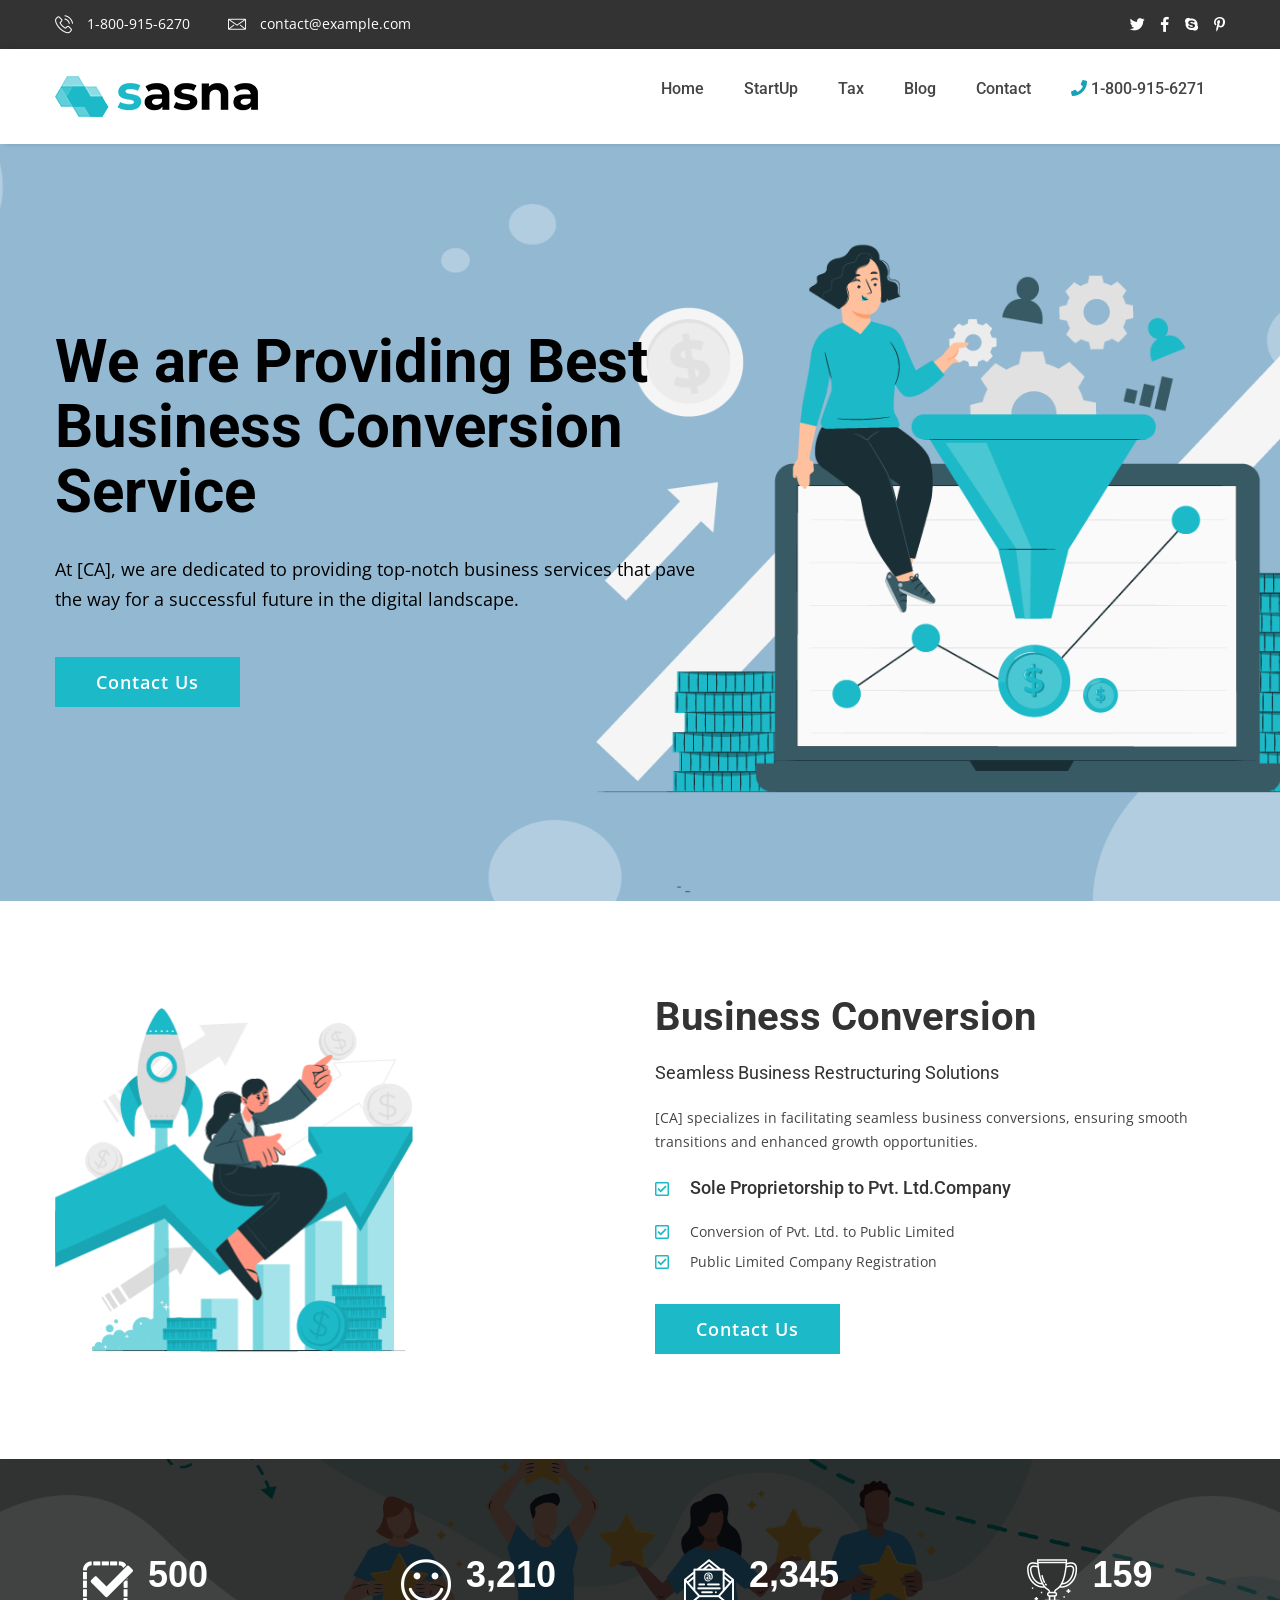
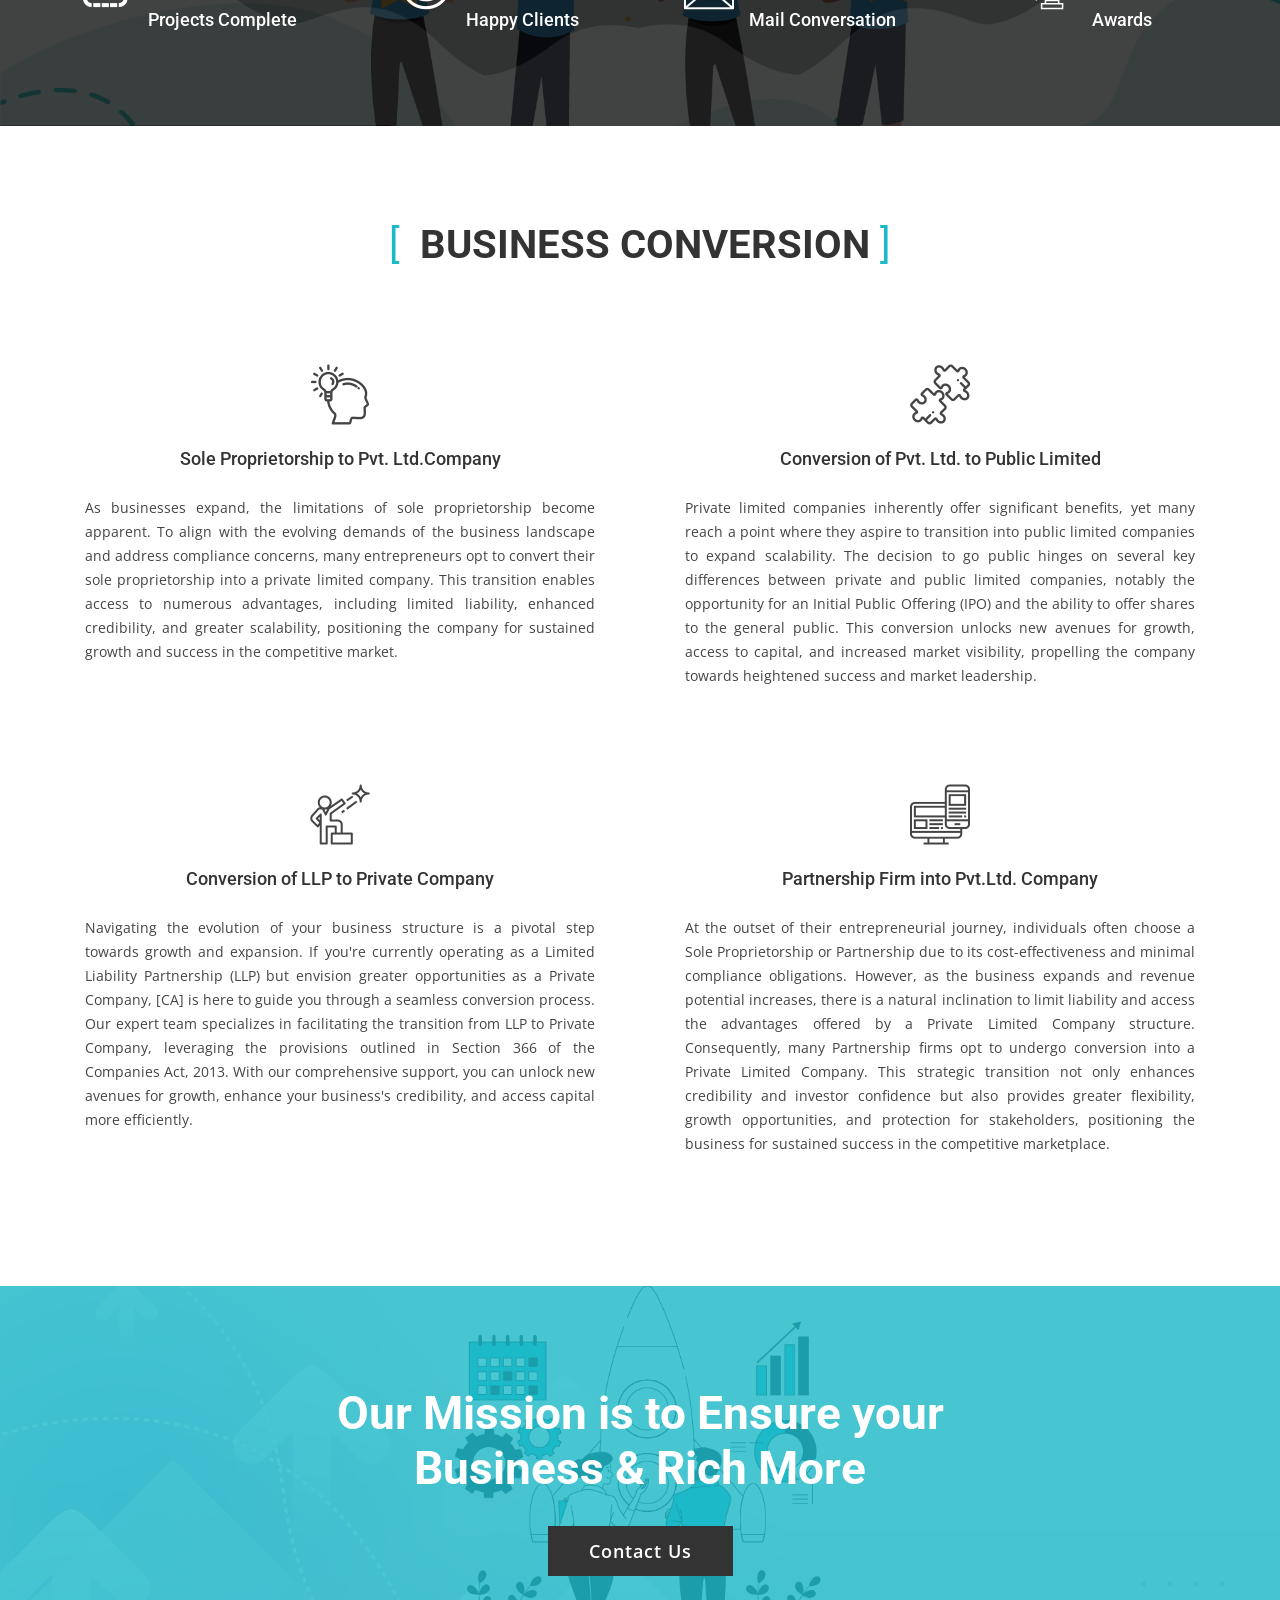
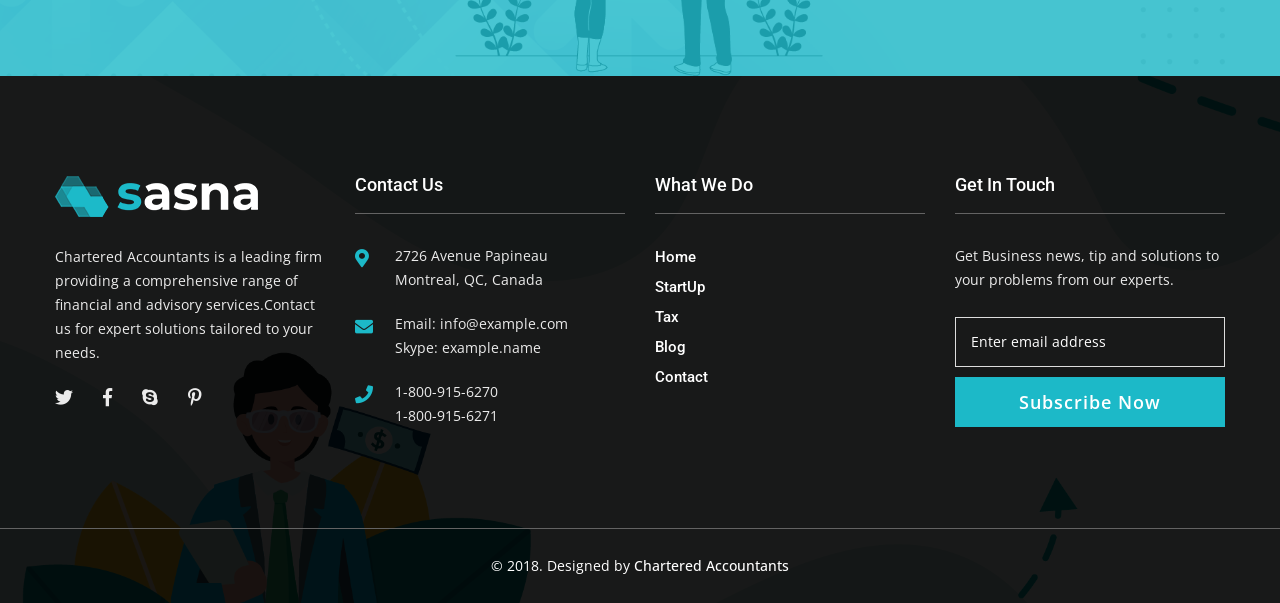
<file: business-conversion.html>
<!DOCTYPE html>
<html lang="zxx">

<head>
    <meta charset="utf-8">
    <meta http-equiv="x-ua-compatible" content="ie=edge">
    <title>Chartered Accountants</title>
    <meta name="description"
        content="Expert business conversion services. Seamlessly transition your structure with professional support. Reliable solutions for optimal results." />
    <meta name="keywords"
        content="business conversion, company restructuring, business transition, corporate transformation, entity conversion, business entity change, organizational reformation" />

    <meta name="viewport" content="width=device-width, initial-scale=1, shrink-to-fit=no">
    <link rel="apple-touch-icon" href="assets/images/favicon.png">
    <link rel="shortcut icon" href="assets/images/favicon.ico">

    <!-- Google Font (font-family: 'Open Sans', sans-serif;) -->
    <link href="https://fonts.googleapis.com/css?family=Open+Sans:300,400,400i,600,700" rel="stylesheet">
    <!-- Google Font (font-family: 'Roboto', sans-serif;) -->
    <link href="https://fonts.googleapis.com/css?family=Roboto:300,400,500,700" rel="stylesheet">

    <link rel="stylesheet" href="assets/css/bootstrap.min.css">
    <link rel="stylesheet" href="assets/css/plugins.css">
    <link rel="stylesheet" href="assets/css/style.css">

    <!-- Please Remove this line after choosing color file -->
    <link rel="stylesheet" href="assets/css/tm-customizer.css">
    <link rel="stylesheet" href="#" data-color-css>

    <link rel="stylesheet" href="assets/css/custom.css">
</head>

<body>

    <div class="tm-preloader">
        <span class="tm-preloader-box"></span>
        <button class="tm-button tm-button-sm tm-button-white">Cancel Preloader <b></b></button>
    </div>

    <div id="wrapper" class="wrapper">

        <!-- Header Area -->
        <div class="header">

            <!-- Header Top Area -->
            <div class="header-toparea">
                <div class="container">
                    <div class="row">
                        <div class="col-md-7 col-sm-8 col-12">
                            <div class="header-topinfo">
                                <ul>
                                    <li><a href="tel://+1-800-915-6270"><i class="flaticon-phone-call"></i>
                                            1-800-915-6270</a></li>
                                    <li><a href="mailto://contact@example.com"><i class="flaticon-envelope"></i>
                                            contact@example.com</a></li>
                                </ul>
                            </div>
                        </div>
                        <div class="col-md-5 col-sm-4 col-12">
                            <div class="header-topsocial">
                                <ul>
                                    <li><a href="#"><i class="fab fa-twitter"></i></a></li>
                                    <li><a href="#"><i class="fab fa-facebook-f"></i></a></li>
                                    <li><a href="#"><i class="fab fa-skype"></i></a></li>
                                    <li><a href="#"><i class="fab fa-pinterest-p"></i></a></li>
                                </ul>
                            </div>
                        </div>
                    </div>
                </div>
            </div>
            <!--// Header Top Area -->

            <!-- Header Bottom Area -->
            <div class="header-bottomarea">
                <div class="container">
                    <div class="header-bottominner">
                        <div class="header-logo">
                            <a href="index.html">
                                <img src="assets/images/logo/logo-dark.png" alt="logo">
                            </a>
                        </div>
                        <nav class="tm-navigation">
                            <ul>
                                <li class="tm-navigation-dropdown"><a href="index.html">Home</a>
                                </li>
                                <!--  -->
                                <li class="tm-navigation-megamenu"><a href="startup.html">StartUp</a>
                                    <ul>
                                        <li><a href="startup.html">Business <br> Registraion</a>
                                            <ul>
                                                <li><a href="startup.html">Company Registraion </a></li>
                                                <li><a href="startup.html">LLP Registration </a></li>
                                                <li><a href="startup.html">Public Limited Comapny Registration</a></li>
                                                <li><a href="startup.html">One Person Company Registration</a></li>
                                                <li><a href="startup.html">Partnership Firm Registration</a></li>
                                                <li><a href="startup.html">Sole Proprientorship Registration</a></li>
                                            </ul>
                                        </li>
                                        <li><a href="secretarial-compliances1.html">Secretarial Compliances </a>
                                            <ul>
                                                <li><a href="secretarial-compliances1.html">Annual Compliance of a
                                                        Pvt.Ltd.Company </a></li>
                                                <li><a href="secretarial-compliances1.html">Annual Filing for LLP</a>
                                                </li>
                                                <li><a href="secretarial-compliances1.html">MCA Compliance</a></li>
                                                <li><a href="secretarial-compliances1.html">Liquidation of Company</a>
                                                </li>
                                                <li><a href="secretarial-compliances1.html">AGR-Return Filing</a></li>
                                                <li><a href="secretarial-compliances1.html">Form AOC-4</a></li>
                                                <li><a href="secretarial-compliances1.html">Form MGT-7</a></li>
                                                <li><a href="secretarial-compliances1.html">SPICe+Form</a></li>
                                                <li><a href="secretarial-compliances1.html">AGILE PRO S</a></li>

                                            </ul>
                                        </li>
                                        <li><a href="event -based-compliances.html">Event Based Compliances</a>
                                            <ul>
                                                <li><a href="event -based-compliances.html">Event Based Compliances in a
                                                        Company</a></li>
                                                <li><a href="event -based-compliances.html">Change in Object Clause</a>
                                                </li>
                                                <li><a href="event -based-compliances.html">Appointment and Resignation
                                                        of Directors</a></li>
                                                <li><a href="event -based-compliances.html"> Change in Object Clause
                                                    </a></li>
                                                <li><a href="event -based-compliances.html">Appointment and Resignation
                                                        of Directors</a></li>
                                                <li><a href="event -based-compliances.html">Change in Name Clause</a>
                                                </li>
                                                <li><a href="event -based-compliances.html">Removal of Director</a></li>
                                                <li><a href="event -based-compliances.html"> Change in Registerd
                                                        Office</a></li>
                                                <li><a href="event -based-compliances.html">Change in Share Capital</a>
                                                </li>
                                                <li><a href="event -based-compliances.html">Change in Directors</a></li>
                                                <li><a href="event -based-compliances.html">Change in LLP Agreement </a>
                                                </li>
                                            </ul>
                                        </li>
                                        <li><a href="business-conversion.html">Business <br> Conversion</a>
                                            <ul>
                                                <li><a href="business-conversion.html">Sole Proprietorship to Pvt.
                                                        Ltd.Company</a></li>
                                                <li><a href="business-conversion.html">Conversion of Pvt. Ltd. to Public
                                                        Limited</a></li>
                                                <li><a href="business-conversion.html">Conversion of LLP to Private
                                                        Company</a></li>
                                                <li><a href="business-conversion.html">Partnership Firm into Pvt.Ltd.
                                                        Company </a></li>
                                            </ul>
                                        </li>

                                        <li><a href="business-closure.html">Business <br> Closure </a>
                                            <ul>
                                                <li><a href="business-closure.html">Winding Up of Private Limited
                                                        Company</a></li>
                                                <li><a href="business-closure.html">Closing a Limited liability
                                                        Partnership</a></li>
                                                <li><a href="business-closure.html">Revival of Struck off Companies</a>
                                                </li>

                                            </ul>
                                        </li>
                                    </ul>
                                </li>
                                <!-- <li><a href="about-us.html">About</a></li> -->
                                <li class="tm-navigation-megamenu"><a href="tax-filing.html">Tax</a>
                                    <ul>
                                        <li><a href="tax-filing.html">Property Related</a>
                                            <ul>
                                                <li><a href="tax-filing.html">Sale Deed </a></li>
                                                <li><a href="tax-filing.html">Gift Deed </a></li>
                                                <li><a href="tax-filing.html">Residential Rental Agreement</a></li>
                                                <li><a href="tax-filing.html">Commercial Rental Agreement</a></li>
                                                <li><a href="tax-filing.html">Relinquishment Deed</a></li>
                                                <li><a href="tax-filing.html">Probate of Will</a></li>
                                            </ul>
                                        </li>
                                        <li><a href="tax-filing.html">Tax Filing </a>
                                            <ul>
                                                <li><a href="tax-filing.html">GST Registration </a></li>
                                                <li><a href="tax-filing.html">GST Return Filing</a></li>
                                                <li><a href="tax-filing.html">TDS Return Filing </a></li>
                                                <li><a href="tax-filing.html">Professional Tax Registration </a></li>
                                                <li><a href="tax-filing.html">Income Tax Return Filing</a></li>
                                            </ul>
                                        </li>
                                        <li><a href="advisory-service.html">Advisory Service</a>
                                            <ul>
                                                <li><a href="advisory-service.html">Professional Advisory Services</a>
                                                </li>
                                                <li><a href="advisory-service.html">Legal Advisory Services</a></li>
                                                <li><a href="advisory-service.html">GST Advisory Services</a></li>

                                            </ul>
                                        </li>

                                    </ul>
                                </li>

                                <li><a href="blog.html">Blog</a></li>
                                <li><a href="contact-us.html">Contact</a></li>
                                <li>
                                    <p><a href="#"> <i class="fas fa-phone" style="color: #17a2b8;"></i>
                                            1-800-915-6271</a></p>
                                </li>
                            </ul>
                        </nav>
                        <div class="header-searchbox">
                            <div class="header-searchinner">
                                <form action="#" class="header-searchform">
                                    <input type="text" placeholder="Enter search keyword..">
                                </form>
                                <button class="search-close"><i class="fas fa-times"></i></button>
                            </div>
                        </div>
                    </div>
                    <div class="header-mobilemenu clearfix">
                        <div class="tm-mobilenav"></div>
                    </div>
                </div>
            </div>
            <!--// Header Bottom Area -->
        </div>
        <!--// Header Area -->

        <!-- Heroslider Area -->
        <div class="heroslider-area">
            <!-- Heroslider Slider -->
            <div class="heroslider-slider-2 heroslider-animated-content tm-slider-arrow tm-slider-dots-left">
                <div class="heroslider-singleslider d-flex align-items-center"
                    data-bgimage="assets/images/main-folder/BUS-CON.png">
                    <div class="container">
                        <div class="row">
                            <div class="col-lg-7 col-md-8">
                                <div class="heroslider-content">
                                    <h1>We are Providing Best Business Conversion Service</h1>
                                    <p>
                                        At [CA], we are dedicated to providing top-notch business services that pave the
                                        way for a successful future in the digital landscape.</p>
                                    <a href="contact-us.html" class="tm-button">Contact Us<b></b></a>
                                </div>
                            </div>
                        </div>
                    </div>
                </div>
            </div>
            <!--// Heroslider Slider -->
        </div>
        <!--// Heroslider Area -->
        <!-- Main Content -->
        <main class="main-content">

            <!-- About Us Area -->
            <div class="tm-section about-us-area bg-white tm-padding-section">
                <div class="container">
                    <div class="row">
                        <div class="col-lg-6">
                            <div class="about-image2">
                                <img class="wow fadeInLeft" src="assets/images/main-folder/Business-Converasion.png"
                                    height="358" alt="about image">
                            </div>
                        </div>
                        <div class="col-lg-6">
                            <div class="about-content">
                                <h2>Business Conversion</h2>
                                <h6>Seamless Business Restructuring Solutions</h6>
                                <p>[CA] specializes in facilitating seamless business conversions, ensuring smooth
                                    transitions and enhanced growth opportunities.</p>
                                <ul class="stylish-list">

                                    <li>
                                        <h5><i class="far fa-check-square"></i>Sole Proprietorship to Pvt. Ltd.Company
                                        </h5>
                                    </li>
                                    <li><i class="far fa-check-square"></i>
                                        Conversion of Pvt. Ltd. to Public Limited </li>
                                    <li><i class="far fa-check-square"></i>
                                        Public Limited Company Registration </li>
                                </ul>
                                <a href="contact-us.html" class="tm-button">Contact Us <b></b></a>
                            </div>
                        </div>
                    </div>
                </div>
            </div>
            <!--// About Us Area -->

            <!-- Funfact Area -->
            <div class="tm-section funfact-area tm-padding-section" data-bgimage="assets/images/main-folder/HC.png"
                data-black-overlay="8">
                <div class="funfact-areashape">
                    <img src="assets/images/funfact/funfact-shape.png" alt="funfact area shape">
                </div>
                <div class="container">
                    <div class="row mt-30-reverse">

                        <!-- Funfact Single -->
                        <div class="col-lg-3 col-md-6 col-sm-6 col-12 mt-30">
                            <div class="tm-funfact">
                                <span class="tm-funfact-icon">
                                    <i class="flaticon-check-mark"></i>
                                </span>
                                <div class="tm-funfact-content">
                                    <span class="odometer" data-count-to="500"></span>
                                    <h5>Projects Complete</h5>
                                </div>
                            </div>
                        </div>
                        <!--// Funfact Single -->

                        <!-- Funfact Single -->
                        <div class="col-lg-3 col-md-6 col-sm-6 col-12 mt-30">
                            <div class="tm-funfact">
                                <span class="tm-funfact-icon">
                                    <i class="flaticon-smile"></i>
                                </span>
                                <div class="tm-funfact-content">
                                    <span class="odometer" data-count-to="3210"></span>
                                    <h5>Happy Clients</h5>
                                </div>
                            </div>
                        </div>
                        <!--// Funfact Single -->

                        <!-- Funfact Single -->
                        <div class="col-lg-3 col-md-6 col-sm-6 col-12 mt-30">
                            <div class="tm-funfact">
                                <span class="tm-funfact-icon">
                                    <i class="flaticon-email"></i>
                                </span>
                                <div class="tm-funfact-content">
                                    <span class="odometer" data-count-to="2345"></span>
                                    <h5>Mail Conversation</h5>
                                </div>
                            </div>
                        </div>
                        <!--// Funfact Single -->

                        <!-- Funfact Single -->
                        <div class="col-lg-3 col-md-6 col-sm-6 col-12 mt-30">
                            <div class="tm-funfact">
                                <span class="tm-funfact-icon">
                                    <i class="flaticon-trophy"></i>
                                </span>
                                <div class="tm-funfact-content">
                                    <span class="odometer" data-count-to="159"></span>
                                    <h5>Awards</h5>
                                </div>
                            </div>
                        </div>
                        <!--// Funfact Single -->

                    </div>
                </div>
            </div>
            <!--// Funfact Area -->

            <!-- Services Area -->
            <div class="tm-section services-area tm-padding-section bg-white">
                <div class="container">
                    <div class="row justify-content-center">
                        <div class="col-lg-8 col-md-10 col-12">
                            <div class="tm-section-title text-center">
                                <h2>
                                    BUSINESS CONVERSION</h2>
                            </div>
                        </div>
                    </div>
                    <div class="row services-wrap">

                        <!-- Single Service -->
                        <div class="col-lg-6 col-md-6 col-sm-6 col-12 wow fadeInUp">
                            <div class="tm-service text-center">
                                <span class="tm-service-icon">
                                    <i class="flaticon-idea"></i>
                                </span>
                                <h5><a href="business-conversion.html" id="company">Sole Proprietorship to Pvt.
                                        Ltd.Company </a></h5>
                                <p class="justi">

                                    As businesses expand, the limitations of sole proprietorship become apparent. To
                                    align with the evolving demands of the business landscape and address compliance
                                    concerns, many entrepreneurs opt to convert their sole proprietorship into a private
                                    limited company. This transition enables access to numerous advantages, including
                                    limited liability, enhanced credibility, and greater scalability, positioning the
                                    company for sustained growth and success in the competitive market.
                                </p>
                            </div>
                        </div>
                        <!--// Single Service -->

                        <!-- Single Service -->
                        <div class="col-lg-6 col-md-6 col-sm-6 col-12 wow fadeInUp">
                            <div class="tm-service text-center">
                                <span class="tm-service-icon">
                                    <i class="flaticon-options"></i>
                                </span>
                                <h5><a href="business-conversion.html">Conversion of Pvt. Ltd. to Public Limited </a>
                                </h5>
                                <p class="justi">
                                    Private limited companies inherently offer significant benefits, yet many reach a
                                    point where they aspire to transition into public limited companies to expand
                                    scalability. The decision to go public hinges on several key differences between
                                    private and public limited companies, notably the opportunity for an Initial Public
                                    Offering (IPO) and the ability to offer shares to the general public. This
                                    conversion unlocks new avenues for growth, access to capital, and increased market
                                    visibility, propelling the company towards heightened success and market leadership.
                                </p>
                            </div>
                        </div>
                        <!--// Single Service -->

                        <!-- Single Service -->
                        <div class="col-lg-6 col-md-6 col-sm-6 col-12 wow fadeInUp">
                            <div class="tm-service text-center">
                                <span class="tm-service-icon">
                                    <i class="flaticon-leadership"></i>
                                </span>
                                <h5><a href="business-conversion.html">Conversion of LLP to Private Company</a></h5>
                                <p class="justi"> Navigating the evolution of your business structure is a pivotal step
                                    towards growth and expansion. If you're currently operating as a Limited Liability
                                    Partnership (LLP) but envision greater opportunities as a Private Company, [CA] is
                                    here to guide you through a seamless conversion process. Our expert team specializes
                                    in facilitating the transition from LLP to Private Company, leveraging the
                                    provisions outlined in Section 366 of the Companies Act, 2013. With our
                                    comprehensive support, you can unlock new avenues for growth, enhance your
                                    business's credibility, and access capital more efficiently.
                                </p>
                            </div>
                        </div>
                        <!--// Single Service -->

                        <!-- Single Service -->
                        <div class="col-lg-6 col-md-6 col-sm-6 col-12 wow fadeInUp">
                            <div class="tm-service text-center">
                                <span class="tm-service-icon">
                                    <i class="flaticon-responsive"></i>
                                </span>
                                <h5><a href="business-conversion.html">Partnership Firm into Pvt.Ltd. Company</a></h5>

                                <p class="justi">

                                    At the outset of their entrepreneurial journey, individuals often choose a Sole
                                    Proprietorship or Partnership due to its cost-effectiveness and minimal compliance
                                    obligations. However, as the business expands and revenue potential increases, there
                                    is a natural inclination to limit liability and access the advantages offered by a
                                    Private Limited Company structure. Consequently, many Partnership firms opt to
                                    undergo conversion into a Private Limited Company. This strategic transition not
                                    only enhances credibility and investor confidence but also provides greater
                                    flexibility, growth opportunities, and protection for stakeholders, positioning the
                                    business for sustained success in the competitive marketplace.

                                </p>
                            </div>
                        </div>
                        <!--// Single Service -->

                        <!-- Single Service -->
                    </div>
                </div>
            </div>
            <!--// Services Area -->
            <div class="tm-cta2 text-center" data-bgimage="assets/images/main-folder/Our-Mission.png"
                style="background-image: url(assets/images/main-folder/Our-Mission.png);">
                <div class="container">
                    <h2 class="tm-cta_title">Our Mission is to Ensure your <br>Business &amp; Rich More</h2>
                    <a href="contact-us.html" class="tm-button tm-button-dark">Contact Us <b></b></a>
                </div>
            </div>


        </main>
        <!--// Main Content -->

        <!-- Footer Area -->
        <footer class="footer" data-bgimage="assets/images/main-folder/footer.png" data-black-overlay="9">

            <!-- Footer Widgets -->
            <div class="footer-toparea tm-padding-section">
                <div class="container">
                    <div class="row widgets footer-widgets">

                        <div class="col-lg-3 col-md-6 col-12">
                            <!-- Single Widget (Widget Info) -->
                            <div class="single-widget widget-info">
                                <a href="index.html" class="widget-info-logo">
                                    <img src="assets/images/logo/logo-light.png" alt="footer logo">
                                </a>
                                <p>Chartered Accountants is a leading firm providing a comprehensive range of financial
                                    and advisory services.Contact us for expert solutions tailored to your needs.</p>
                                <ul class="widget-info-social">
                                    <li><a href="#"><i class="fab fa-twitter"></i></a></li>
                                    <li><a href="#"><i class="fab fa-facebook-f"></i></a></li>
                                    <li><a href="#"><i class="fab fa-skype"></i></a></li>
                                    <li><a href="#"><i class="fab fa-pinterest-p"></i></a></li>
                                </ul>
                            </div>
                            <!--// Single Widget (Widget Info) -->
                        </div>

                        <div class="col-lg-3 col-md-6 col-12">
                            <!-- Single Widget (Widget Contact) -->
                            <div class="single-widget widget-contact">
                                <h5 class="widget-title">Contact Us</h5>
                                <ul>
                                    <li>
                                        <i class="fas fa-map-marker-alt"></i>
                                        <p>2726 Avenue Papineau Montreal, QC, Canada</p>
                                    </li>
                                    <li>
                                        <i class="fas fa-envelope"></i>
                                        <p>Email: <a href="#">info@example.com</a></p>
                                        <p>Skype: <a href="#">example.name</a></p>
                                    </li>
                                    <li>
                                        <i class="fas fa-phone"></i>
                                        <p><a href="#">1-800-915-6270</a></p>
                                        <p><a href="#">1-800-915-6271</a></p>
                                    </li>
                                </ul>
                            </div>
                            <!--// Single Widget (Widget Contact) -->
                        </div>

                        <div class="col-lg-3 col-md-6 col-12">
                            <!-- Single Widget (Widget Blog) -->
                            <div class="single-widget widget-recentpost">
                                <h5 class="widget-title">What We Do</h5>
                                <ul>
                                    <li>
                                        <div class="widget-recentpost-content">
                                            <h6><a href="index.html">Home</a></h6>
                                        </div>
                                    </li>
                                    <li>
                                        <div class="widget-recentpost-content">
                                            <h6><a href="startup.html">StartUp</a></h6>
                                        </div>
                                    </li>
                                    <li>

                                        <div class="widget-recentpost-content">
                                            <h6><a href="property-related.html">Tax</a></h6>
                                        </div>
                                    </li>
                                    <li>

                                        <div class="widget-recentpost-content">
                                            <h6><a href="blog.html">Blog</a></h6>
                                        </div>
                                    </li>
                                    <li>

                                        <div class="widget-recentpost-content">
                                            <h6><a href="contact-us.html">Contact</a></h6>
                                        </div>
                                    </li>
                                </ul>
                            </div>
                            <!--// Single Widget (Widget Blog) -->
                        </div>

                        <div class="col-lg-3 col-md-6 col-12">
                            <!-- Single Widget (Widget Newsletter) -->
                            <div class="single-widget widget-newsletter">
                                <h5 class="widget-title">Get In Touch</h5>
                                <p>Get Business news, tip and solutions to
                                    your problems from our experts.</p>
                                <form id="tm-mailchimp-form" class="widget-newsletter-form">
                                    <input id="mc-email" type="text" placeholder="Enter email address">
                                    <button id="mc-submit" type="submit" class="tm-button">Subscribe Now
                                        <b></b></button>
                                </form>
                                <!-- Mailchimp Alerts -->
                                <div class="tm-mailchimp-alerts">
                                    <div class="tm-mailchimp-submitting"></div>
                                    <div class="mailchimp-success"></div>
                                    <div class="tm-mailchimp-error"></div>
                                </div>
                                <!--// Mailchimp Alerts -->
                            </div>
                            <!--// Single Widget (Widget Newsletter) -->
                        </div>

                    </div>
                </div>
            </div>
            <!--// Footer Widgets -->

            <!-- Footer -->
            <div class="footer-bottomarea">
                <div class="container">
                    <p class="footer-copyright">© 2018. Designed by <a href="#">Chartered Accountants</a></p>
                </div>
            </div>
            <!--// Footer -->

        </footer>
        <!--// Footer Area -->
    </div>

    <!-- Js Files -->
    <script src="assets/js/modernizr-3.6.0.min.js"></script>
    <script src="assets/js/jquery.min.js"></script>
    <script src="assets/js/popper.min.js"></script>
    <script src="assets/js/bootstrap.min.js"></script>
    <script src="assets/js/plugins.js"></script>
    <script src="assets/js/main.js"></script>
    <!--// Js Files -->
</body>

</html>
</file>
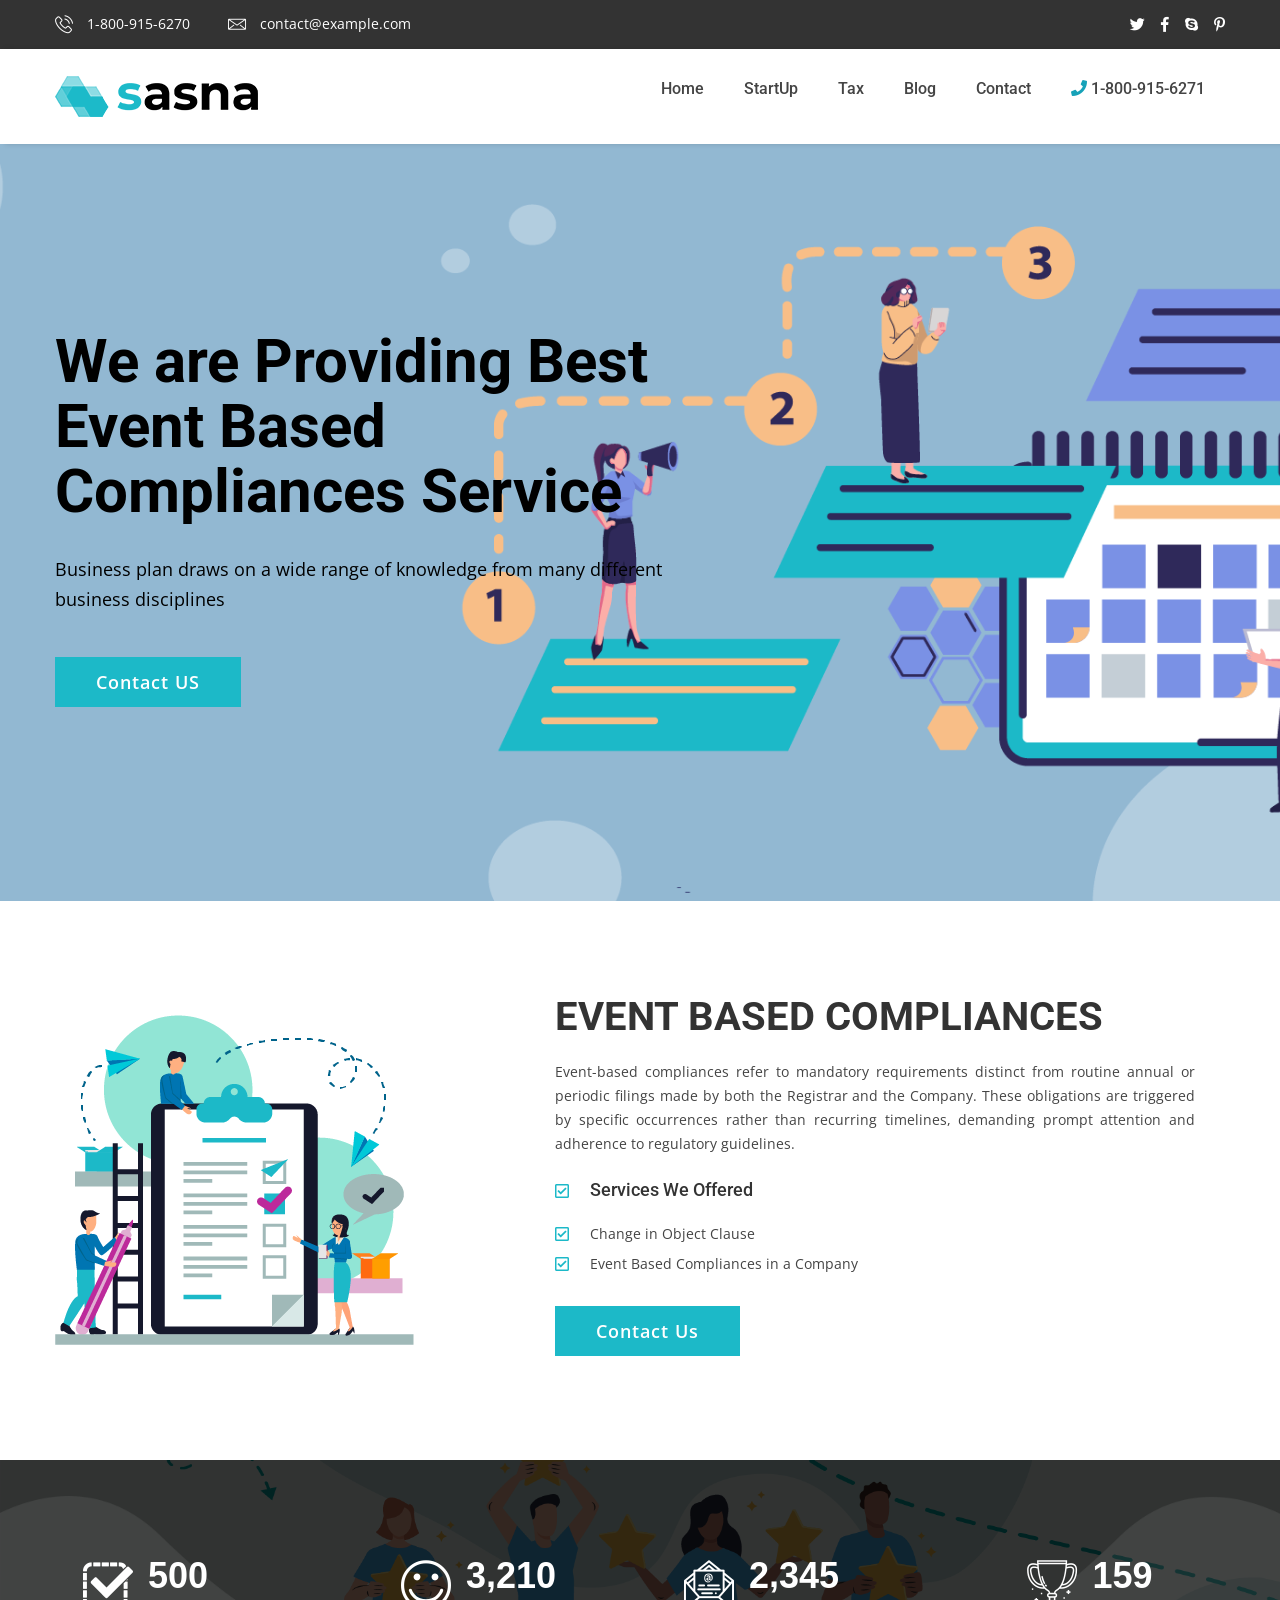
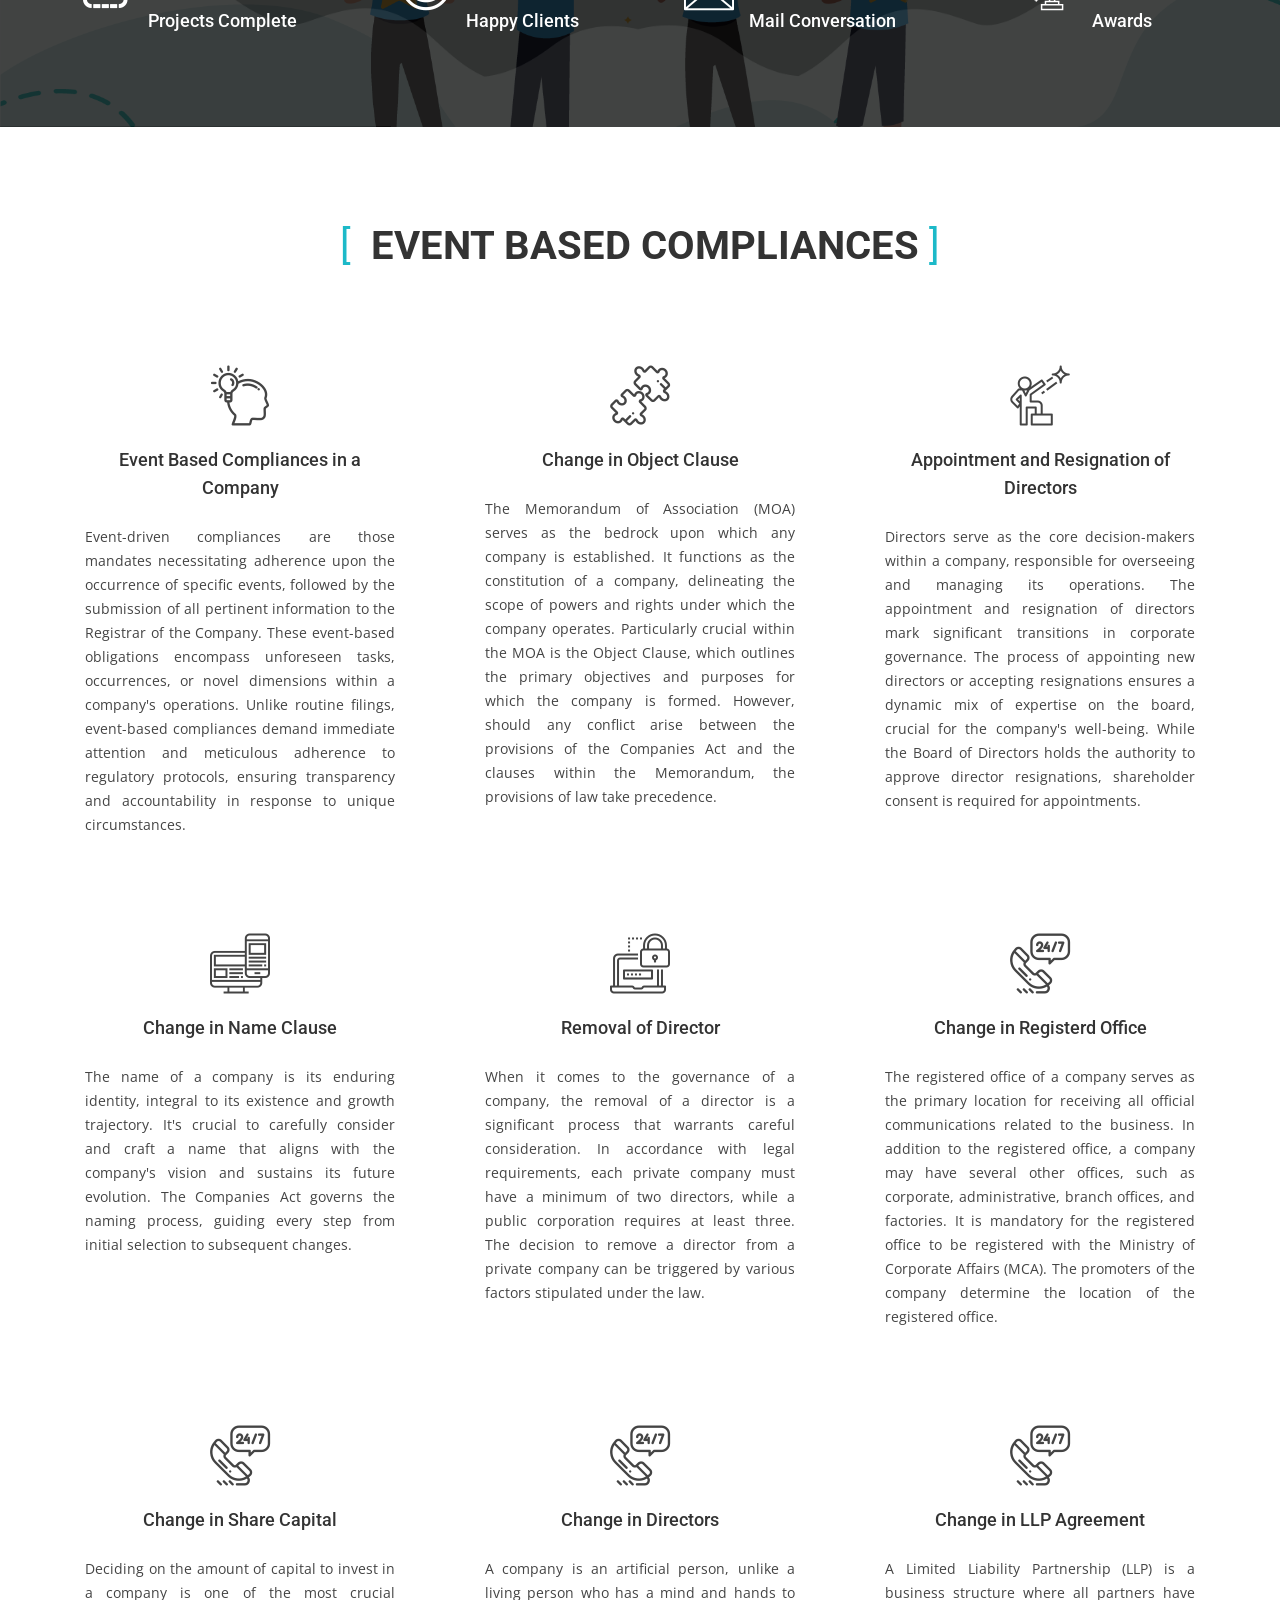
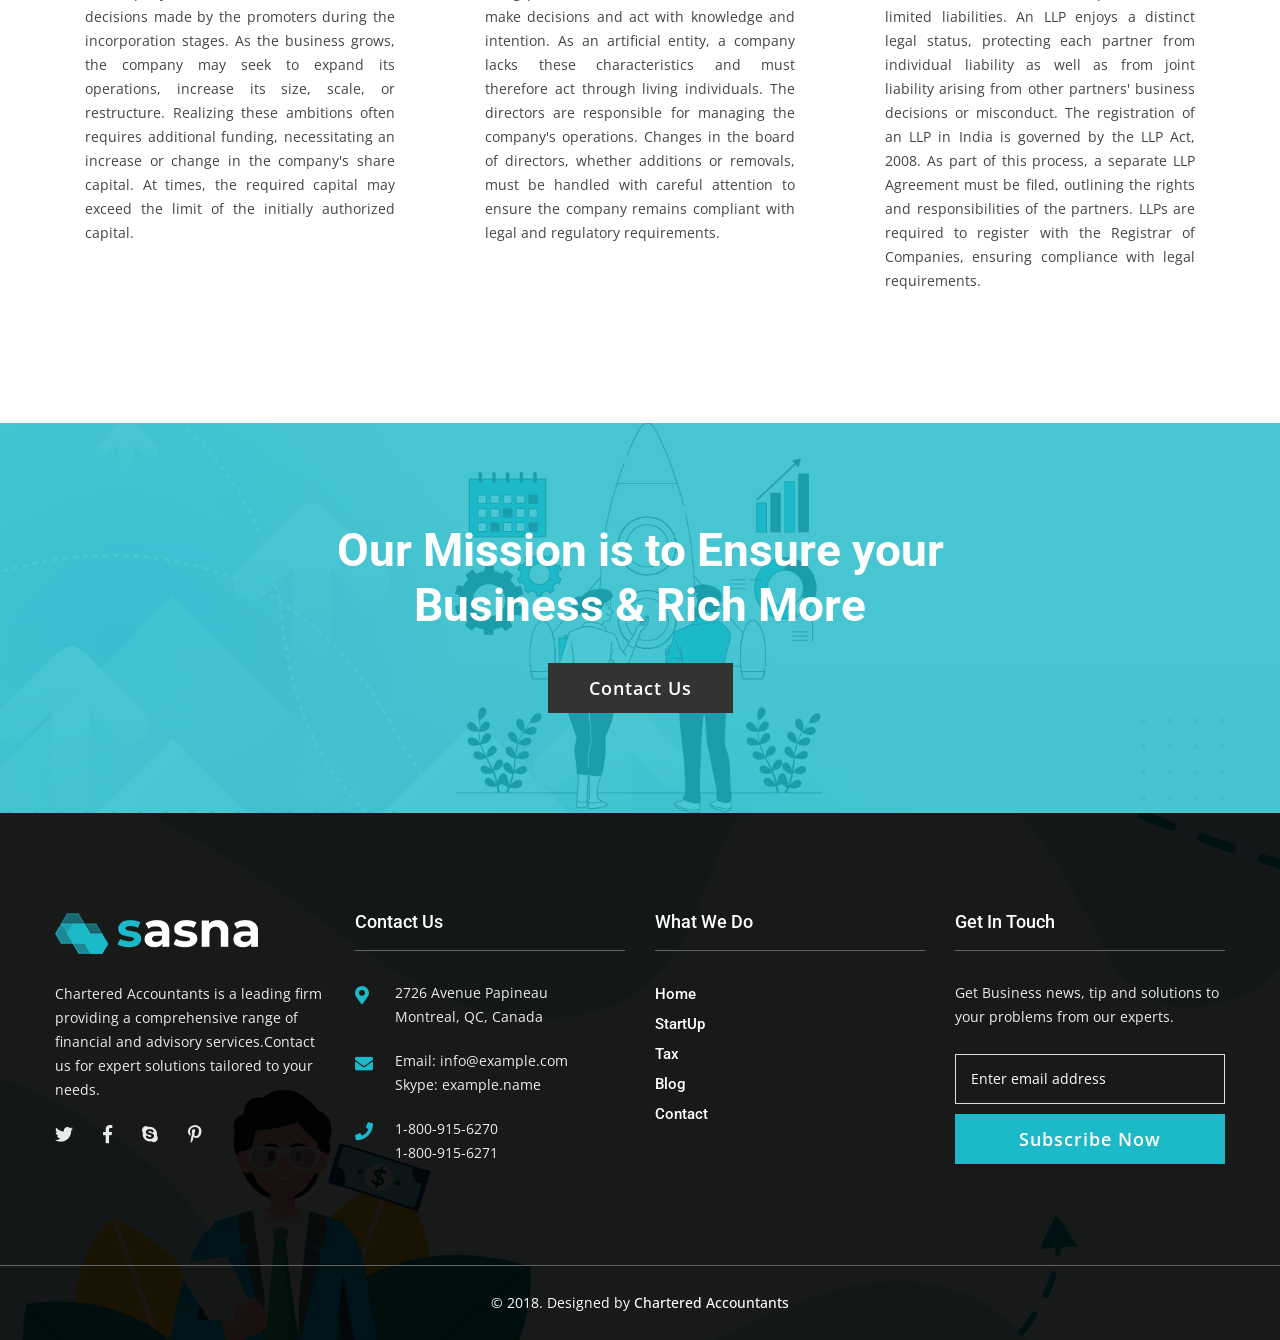
<file: event -based-compliances.html>
<!DOCTYPE html>
<html lang="zxx">

<head>
    <meta charset="utf-8">
    <meta http-equiv="x-ua-compatible" content="ie=edge">
    <title>Chartered Accountants</title>
    <meta name="description"
        content="Expert event-based compliance services ensuring your business meets legal requirements during critical events. Reliable and professional support." />
    <meta name="keywords"
        content="event-based compliance, legal compliance, corporate events, regulatory compliance, business events, compliance management, company transitions, statutory compliance, corporate services" />

    <meta name="viewport" content="width=device-width, initial-scale=1, shrink-to-fit=no">
    <link rel="apple-touch-icon" href="assets/images/favicon.png">
    <link rel="shortcut icon" href="assets/images/favicon.ico">

    <!-- Google Font (font-family: 'Open Sans', sans-serif;) -->
    <link href="https://fonts.googleapis.com/css?family=Open+Sans:300,400,400i,600,700" rel="stylesheet">
    <!-- Google Font (font-family: 'Roboto', sans-serif;) -->
    <link href="https://fonts.googleapis.com/css?family=Roboto:300,400,500,700" rel="stylesheet">

    <link rel="stylesheet" href="assets/css/bootstrap.min.css">
    <link rel="stylesheet" href="assets/css/plugins.css">
    <link rel="stylesheet" href="assets/css/style.css">

    <!-- Please Remove this line after choosing color file -->
    <link rel="stylesheet" href="assets/css/tm-customizer.css">
    <link rel="stylesheet" href="#" data-color-css>

    <link rel="stylesheet" href="assets/css/custom.css">
</head>

<body>

    <div class="tm-preloader">
        <span class="tm-preloader-box"></span>
        <button class="tm-button tm-button-sm tm-button-white">Cancel Preloader <b></b></button>
    </div>

    <div id="wrapper" class="wrapper">

        <!-- Header Area -->
        <div class="header">

            <!-- Header Top Area -->
            <div class="header-toparea">
                <div class="container">
                    <div class="row">
                        <div class="col-md-7 col-sm-8 col-12">
                            <div class="header-topinfo">
                                <ul>
                                    <li><a href="tel://+1-800-915-6270"><i class="flaticon-phone-call"></i>
                                            1-800-915-6270</a></li>
                                    <li><a href="mailto://contact@example.com"><i class="flaticon-envelope"></i>
                                            contact@example.com</a></li>
                                </ul>
                            </div>
                        </div>
                        <div class="col-md-5 col-sm-4 col-12">
                            <div class="header-topsocial">
                                <ul>
                                    <li><a href="#"><i class="fab fa-twitter"></i></a></li>
                                    <li><a href="#"><i class="fab fa-facebook-f"></i></a></li>
                                    <li><a href="#"><i class="fab fa-skype"></i></a></li>
                                    <li><a href="#"><i class="fab fa-pinterest-p"></i></a></li>
                                </ul>
                            </div>
                        </div>
                    </div>
                </div>
            </div>
            <!--// Header Top Area -->

            <!-- Header Bottom Area -->
            <div class="header-bottomarea">
                <div class="container">
                    <div class="header-bottominner">
                        <div class="header-logo">
                            <a href="index.html">
                                <img src="assets/images/logo/logo-dark.png" alt="logo">
                            </a>
                        </div>
                        <nav class="tm-navigation">
                            <ul>
                                <li class="tm-navigation-dropdown"><a href="index.html">Home</a>
                                </li>
                                <!--  -->
                                <li class="tm-navigation-megamenu"><a href="startup.html">StartUp</a>
                                    <ul>
                                        <li><a href="startup.html">Business <br> Registraion</a>
                                            <ul>
                                                <li><a href="startup.html">Company Registraion </a></li>
                                                <li><a href="startup.html">LLP Registration </a></li>
                                                <li><a href="startup.html">Public Limited Comapny Registration</a></li>
                                                <li><a href="startup.html">One Person Company Registration</a></li>
                                                <li><a href="startup.html">Partnership Firm Registration</a></li>
                                                <li><a href="startup.html">Sole Proprientorship Registration</a></li>
                                            </ul>
                                        </li>
                                        <li><a href="secretarial-compliances1.html">Secretarial Compliances </a>
                                            <ul>
                                                <li><a href="secretarial-compliances1.html">Annual Compliance of a
                                                        Pvt.Ltd.Company </a></li>
                                                <li><a href="secretarial-compliances1.html">Annual Filing for LLP</a>
                                                </li>
                                                <li><a href="secretarial-compliances1.html">MCA Compliance</a></li>
                                                <li><a href="secretarial-compliances1.html">Liquidation of Company</a>
                                                </li>
                                                <li><a href="secretarial-compliances1.html">AGR-Return Filing</a></li>
                                                <li><a href="secretarial-compliances1.html">Form AOC-4</a></li>
                                                <li><a href="secretarial-compliances1.html">Form MGT-7</a></li>
                                                <li><a href="secretarial-compliances1.html">SPICe+Form</a></li>
                                                <li><a href="secretarial-compliances1.html">AGILE PRO S</a></li>

                                            </ul>
                                        </li>
                                        <li><a href="event -based-compliances.html">Event Based Compliances</a>
                                            <ul>
                                                <li><a href="event -based-compliances.html">Event Based Compliances in a
                                                        Company</a></li>
                                                <li><a href="event -based-compliances.html">Change in Object Clause</a>
                                                </li>
                                                <li><a href="event -based-compliances.html">Appointment and Resignation
                                                        of Directors</a></li>
                                                <li><a href="event -based-compliances.html"> Change in Object Clause
                                                    </a></li>
                                                <li><a href="event -based-compliances.html">Appointment and Resignation
                                                        of Directors</a></li>
                                                <li><a href="event -based-compliances.html">Change in Name Clause</a>
                                                </li>
                                                <li><a href="event -based-compliances.html">Removal of Director</a></li>
                                                <li><a href="event -based-compliances.html"> Change in Registerd
                                                        Office</a></li>
                                                <li><a href="event -based-compliances.html">Change in Share Capital</a>
                                                </li>
                                                <li><a href="event -based-compliances.html">Change in Directors</a></li>
                                                <li><a href="event -based-compliances.html">Change in LLP Agreement </a>
                                                </li>
                                            </ul>
                                        </li>
                                        <li><a href="business-conversion.html">Business <br> Conversion</a>
                                            <ul>
                                                <li><a href="business-conversion.html">Sole Proprietorship to Pvt.
                                                        Ltd.Company</a></li>
                                                <li><a href="business-conversion.html">Conversion of Pvt. Ltd. to Public
                                                        Limited</a></li>
                                                <li><a href="business-conversion.html">Conversion of LLP to Private
                                                        Company</a></li>
                                                <li><a href="business-conversion.html">Partnership Firm into Pvt.Ltd.
                                                        Company </a></li>
                                            </ul>
                                        </li>

                                        <li><a href="business-closure.html">Business <br> Closure </a>
                                            <ul>
                                                <li><a href="business-closure.html">Winding Up of Private Limited
                                                        Company</a></li>
                                                <li><a href="business-closure.html">Closing a Limited liability
                                                        Partnership</a></li>
                                                <li><a href="business-closure.html">Revival of Struck off Companies</a>
                                                </li>

                                            </ul>
                                        </li>
                                    </ul>
                                </li>
                                <!-- <li><a href="about-us.html">About</a></li> -->
                                <li class="tm-navigation-megamenu"><a href="tax-filing.html">Tax</a>
                                    <ul>
                                        <li><a href="tax-filing.html">Property Related</a>
                                            <ul>
                                                <li><a href="tax-filing.html">Sale Deed </a></li>
                                                <li><a href="tax-filing.html">Gift Deed </a></li>
                                                <li><a href="tax-filing.html">Residential Rental Agreement</a></li>
                                                <li><a href="tax-filing.html">Commercial Rental Agreement</a></li>
                                                <li><a href="tax-filing.html">Relinquishment Deed</a></li>
                                                <li><a href="tax-filing.html">Probate of Will</a></li>
                                            </ul>
                                        </li>
                                        <li><a href="tax-filing.html">Tax Filing </a>
                                            <ul>
                                                <li><a href="tax-filing.html">GST Registration </a></li>
                                                <li><a href="tax-filing.html">GST Return Filing</a></li>
                                                <li><a href="tax-filing.html">TDS Return Filing </a></li>
                                                <li><a href="tax-filing.html">Professional Tax Registration </a></li>
                                                <li><a href="tax-filing.html">Income Tax Return Filing</a></li>
                                            </ul>
                                        </li>
                                        <li><a href="advisory-service.html">Advisory Service</a>
                                            <ul>
                                                <li><a href="advisory-service.html">Professional Advisory Services</a>
                                                </li>
                                                <li><a href="advisory-service.html">Legal Advisory Services</a></li>
                                                <li><a href="advisory-service.html">GST Advisory Services</a></li>

                                            </ul>
                                        </li>

                                    </ul>
                                </li>

                                <li><a href="blog.html">Blog</a></li>
                                <li><a href="contact-us.html">Contact</a></li>
                                <li>
                                    <p><a href="#"> <i class="fas fa-phone" style="color: #17a2b8;"></i>
                                            1-800-915-6271</a></p>
                                </li>


                            </ul>

                        </nav>
                        <div class="header-searchbox">
                            <div class="header-searchinner">
                                <form action="#" class="header-searchform">
                                    <input type="text" placeholder="Enter search keyword..">
                                </form>
                                <button class="search-close"><i class="fas fa-times"></i></button>
                            </div>
                        </div>
                    </div>
                    <div class="header-mobilemenu clearfix">
                        <div class="tm-mobilenav"></div>
                    </div>
                </div>
            </div>
            <!--// Header Bottom Area -->

        </div>
        <!--// Header Area -->

        <!-- Heroslider Area -->
        <div class="heroslider-area">
            <!-- Heroslider Slider -->
            <div class="heroslider-slider-2 heroslider-animated-content tm-slider-arrow tm-slider-dots-left">
                <div class="heroslider-singleslider d-flex align-items-center"
                    data-bgimage="assets/images/main-folder/EEEE.png">
                    <div class="container">
                        <div class="row">
                            <div class="col-lg-7 col-md-8">
                                <div class="heroslider-content">
                                    <h1>We are Providing Best Event Based Compliances
                                        Service</h1>
                                    <p>Business plan draws on a wide range of knowledge from many different
                                        business
                                        disciplines</p>
                                    <a href="contact-us.html" class="tm-button">Contact US<b></b></a>
                                </div>
                            </div>
                        </div>
                    </div>
                </div>

            </div>
            <!--// Heroslider Slider -->
        </div>
        <!--// Heroslider Area -->

        <!-- Main Content -->
        <main class="main-content">

            <!-- About Us Area -->
            <div class="tm-section about-us-area bg-white tm-padding-section">
                <div class="container">
                    <div class="row">
                        <div class="col-lg-5">
                            <div class="about-image2">
                                <img class="wow fadeInLeft" src="assets/images/main-folder/EVENT-COMPLIANCES.png"
                                    alt="about image">
                            </div>
                        </div>
                        <div class="col-lg-7 5">
                            <div class="about-content">
                                <h2>EVENT BASED COMPLIANCES</h2>
                                <p class="justi">Event-based compliances refer to mandatory requirements distinct from
                                    routine annual or periodic filings made by both the Registrar and the Company. These
                                    obligations are triggered by specific occurrences rather than recurring timelines,
                                    demanding prompt attention and adherence to regulatory guidelines.</p>
                                <ul class="stylish-list">

                                    <li>
                                        <h5><i class="far fa-check-square"></i> Services We Offered</h5>
                                    </li>
                                    <li><i class="far fa-check-square"></i>
                                        Change in Object Clause </li>
                                    <li><i class="far fa-check-square"></i>
                                        Event Based Compliances in a Company</li>
                                </ul>
                                <a href="contact-us.html" class="tm-button">Contact Us <b></b></a>
                            </div>
                        </div>
                    </div>
                </div>
            </div>
            <!--// About Us Area -->
            <!-- Funfact Area -->
            <div class="tm-section funfact-area tm-padding-section" data-bgimage="assets/images/main-folder/HC.png"
                data-black-overlay="8">
                <div class="funfact-areashape">
                    <img src="assets/images/funfact/funfact-shape.png" alt="funfact area shape">
                </div>
                <div class="container">
                    <div class="row mt-30-reverse">

                        <!-- Funfact Single -->
                        <div class="col-lg-3 col-md-6 col-sm-6 col-12 mt-30">
                            <div class="tm-funfact">
                                <span class="tm-funfact-icon">
                                    <i class="flaticon-check-mark"></i>
                                </span>
                                <div class="tm-funfact-content">
                                    <span class="odometer" data-count-to="500"></span>
                                    <h5>Projects Complete</h5>
                                </div>
                            </div>
                        </div>
                        <!--// Funfact Single -->

                        <!-- Funfact Single -->
                        <div class="col-lg-3 col-md-6 col-sm-6 col-12 mt-30">
                            <div class="tm-funfact">
                                <span class="tm-funfact-icon">
                                    <i class="flaticon-smile"></i>
                                </span>
                                <div class="tm-funfact-content">
                                    <span class="odometer" data-count-to="3210"></span>
                                    <h5>Happy Clients</h5>
                                </div>
                            </div>
                        </div>
                        <!--// Funfact Single -->

                        <!-- Funfact Single -->
                        <div class="col-lg-3 col-md-6 col-sm-6 col-12 mt-30">
                            <div class="tm-funfact">
                                <span class="tm-funfact-icon">
                                    <i class="flaticon-email"></i>
                                </span>
                                <div class="tm-funfact-content">
                                    <span class="odometer" data-count-to="2345"></span>
                                    <h5>Mail Conversation</h5>
                                </div>
                            </div>
                        </div>
                        <!--// Funfact Single -->

                        <!-- Funfact Single -->
                        <div class="col-lg-3 col-md-6 col-sm-6 col-12 mt-30">
                            <div class="tm-funfact">
                                <span class="tm-funfact-icon">
                                    <i class="flaticon-trophy"></i>
                                </span>
                                <div class="tm-funfact-content">
                                    <span class="odometer" data-count-to="159"></span>
                                    <h5>Awards</h5>
                                </div>
                            </div>
                        </div>
                        <!--// Funfact Single -->

                    </div>
                </div>
            </div>
            <!--// Funfact Area -->

            <!-- Services Area -->
            <div class="tm-section services-area tm-padding-section bg-white">
                <div class="container">
                    <div class="row justify-content-center">
                        <div class="col-lg-12 col-md-10 col-12">
                            <div class="tm-section-title text-center">
                                <h2>
                                    EVENT BASED COMPLIANCES</h2>
                            </div>
                        </div>
                    </div>
                    <div class="row services-wrap">

                        <!-- Single Service -->
                        <div class="col-lg-4 col-md-6 col-sm-6 col-12 wow fadeInUp">
                            <div class="tm-service text-center">
                                <span class="tm-service-icon">
                                    <i class="flaticon-idea"></i>
                                </span>
                                <h5><a href="event -based-compliances.html" id="company">Event Based Compliances in a
                                        Company </a></h5>
                                <p class="justi">
                                    Event-driven compliances are those mandates necessitating adherence upon the
                                    occurrence of specific events, followed by the submission of all pertinent
                                    information to the Registrar of the Company. These event-based obligations encompass
                                    unforeseen tasks, occurrences, or novel dimensions within a company's operations.
                                    Unlike routine filings, event-based compliances demand immediate attention and
                                    meticulous adherence to regulatory protocols, ensuring transparency and
                                    accountability in response to unique circumstances.
                                </p>
                            </div>
                        </div>
                        <!--// Single Service -->

                        <!-- Single Service -->
                        <div class="col-lg-4 col-md-6 col-sm-6 col-12 wow fadeInUp">
                            <div class="tm-service text-center">
                                <span class="tm-service-icon">
                                    <i class="flaticon-options"></i>
                                </span>
                                <h5><a href="event -based-compliances.html">Change in Object Clause </a></h5>
                                <p class="justi">The Memorandum of Association (MOA) serves as the bedrock upon which
                                    any company is established. It functions as the constitution of a company,
                                    delineating the scope of powers and rights under which the company operates.
                                    Particularly crucial within the MOA is the Object Clause, which outlines the primary
                                    objectives and purposes for which the company is formed. However, should any
                                    conflict arise between the provisions of the Companies Act and the clauses within
                                    the Memorandum, the provisions of law take precedence. </p>
                            </div>
                        </div>
                        <!--// Single Service -->

                        <!-- Single Service -->
                        <div class="col-lg-4 col-md-6 col-sm-6 col-12 wow fadeInUp">
                            <div class="tm-service text-center">
                                <span class="tm-service-icon">
                                    <i class="flaticon-leadership"></i>
                                </span>
                                <h5><a href="event -based-compliances.html">Appointment and Resignation of Directors</a>
                                </h5>
                                <p class="justi">Directors serve as the core decision-makers within a company,
                                    responsible for overseeing and managing its operations. The appointment and
                                    resignation of directors mark significant transitions in corporate governance. The
                                    process of appointing new directors or accepting resignations ensures a dynamic mix
                                    of expertise on the board, crucial for the company's well-being. While the Board of
                                    Directors holds the authority to approve director resignations, shareholder consent
                                    is required for appointments.</p>
                            </div>
                        </div>
                        <!--// Single Service -->

                        <!-- Single Service -->
                        <div class="col-lg-4 col-md-6 col-sm-6 col-12 wow fadeInUp">
                            <div class="tm-service text-center">
                                <span class="tm-service-icon">
                                    <i class="flaticon-responsive"></i>
                                </span>
                                <h5><a href="event -based-compliances.html">Change in Name Clause</a></h5>
                                <p class="justi">The name of a company is its enduring identity, integral to its
                                    existence and growth trajectory. It's crucial to carefully consider and craft a name
                                    that aligns with the company's vision and sustains its future evolution. The
                                    Companies Act governs the naming process, guiding every step from initial selection
                                    to subsequent changes.</p>
                            </div>
                        </div>
                        <!--// Single Service -->

                        <!-- Single Service -->
                        <div class="col-lg-4 col-md-6 col-sm-6 col-12 wow fadeInUp">
                            <div class="tm-service text-center">
                                <span class="tm-service-icon">
                                    <i class="flaticon-password"></i>
                                </span>
                                <h5><a href="event -based-compliances.html">Removal of Director</a></h5>
                                <p class="justi">When it comes to the governance of a company, the removal of a director
                                    is a significant process that warrants careful consideration. In accordance with
                                    legal requirements, each private company must have a minimum of two directors, while
                                    a public corporation requires at least three. The decision to remove a director from
                                    a private company can be triggered by various factors stipulated under the law.</p>
                            </div>
                        </div>
                        <!--// Single Service -->

                        <!-- Single Service -->
                        <div class="col-lg-4 col-md-6 col-sm-6 col-12 wow fadeInUp">
                            <div class="tm-service text-center">
                                <span class="tm-service-icon">
                                    <i class="flaticon-24-hours"></i>
                                </span>
                                <h5><a href="event -based-compliances.html">Change in Registerd Office</a></h5>
                                <p class="justi">

                                    The registered office of a company serves as the primary location for receiving all
                                    official communications related to the business. In addition to the registered
                                    office, a company may have several other offices, such as corporate, administrative,
                                    branch offices, and factories. It is mandatory for the registered office to be
                                    registered with the Ministry of Corporate Affairs (MCA). The promoters of the
                                    company determine the location of the registered office.
                            </div>
                        </div>
                        <!--// Single Service -->
                        <!-- Single Service -->
                        <div class="col-lg-4 col-md-6 col-sm-6 col-12 wow fadeInUp">
                            <div class="tm-service text-center">
                                <span class="tm-service-icon">
                                    <i class="flaticon-24-hours"></i>
                                </span>
                                <h5><a href="event -based-compliances.html">Change in Share Capital</a></h5>
                                <p class="justi">

                                    Deciding on the amount of capital to invest in a company is one of the most crucial
                                    decisions made by the promoters during the incorporation stages. As the business
                                    grows, the company may seek to expand its operations, increase its size, scale, or
                                    restructure. Realizing these ambitions often requires additional funding,
                                    necessitating an increase or change in the company's share capital. At times, the
                                    required capital may exceed the limit of the initially authorized capital.
                                </p>
                            </div>
                        </div>
                        <!--// Single Service -->
                        <!-- Single Service -->
                        <div class="col-lg-4 col-md-6 col-sm-6 col-12 wow fadeInUp">
                            <div class="tm-service text-center">
                                <span class="tm-service-icon">
                                    <i class="flaticon-24-hours"></i>
                                </span>
                                <h5><a href="event -based-compliances.html">Change in Directors</a></h5>
                                <p class="justi">
                                    A company is an artificial person, unlike a living person who has a mind and hands
                                    to make decisions and act with knowledge and intention. As an artificial entity, a
                                    company lacks these characteristics and must therefore act through living
                                    individuals. The directors are responsible for managing the company's operations.
                                    Changes in the board of directors, whether additions or removals, must be handled
                                    with careful attention to ensure the company remains compliant with legal and
                                    regulatory requirements.

                                </p>
                            </div>
                        </div>
                        <!--// Single Service -->
                        <!-- Single Service -->
                        <div class="col-lg-4 col-md-6 col-sm-6 col-12 wow fadeInUp">
                            <div class="tm-service text-center">
                                <span class="tm-service-icon">
                                    <i class="flaticon-24-hours"></i>
                                </span>
                                <h5><a href="event -based-compliances.html">Change in LLP Agreement</a></h5>
                                <p class="justi">
                                    A Limited Liability Partnership (LLP) is a business structure where all partners
                                    have limited liabilities. An LLP enjoys a distinct legal status, protecting each
                                    partner from individual liability as well as from joint liability arising from other
                                    partners' business decisions or misconduct. The registration of an LLP in India is
                                    governed by the LLP Act, 2008. As part of this process, a separate LLP Agreement
                                    must be filed, outlining the rights and responsibilities of the partners. LLPs are
                                    required to register with the Registrar of Companies, ensuring compliance with legal
                                    requirements.
                                </p>
                            </div>
                        </div>
                        <!--// Single Service -->
                    </div>
                </div>
            </div>
            <!--// Services Area -->
            <div class="tm-cta2 text-center" data-bgimage="assets/images/main-folder/Our-Mission.png"
                style="background-image: url(assets/images/main-folder/Our-Mission.png);">
                <div class="container">
                    <h2 class="tm-cta_title">Our Mission is to Ensure your <br>Business &amp; Rich More</h2>
                    <a href="contact-us.html" class="tm-button tm-button-dark">Contact Us <b></b></a>
                </div>
            </div>
        </main>
        <!--// Main Content -->
        <!-- Footer Area -->
        <footer class="footer" data-bgimage="assets/images/main-folder/footer.png" data-black-overlay="9">
            <!-- Footer Widgets -->
            <div class="footer-toparea tm-padding-section">
                <div class="container">
                    <div class="row widgets footer-widgets">

                        <div class="col-lg-3 col-md-6 col-12">
                            <!-- Single Widget (Widget Info) -->
                            <div class="single-widget widget-info">
                                <a href="index.html" class="widget-info-logo">
                                    <img src="assets/images/logo/logo-light.png" alt="footer logo">
                                </a>
                                <p>Chartered Accountants is a leading firm providing a comprehensive range of financial
                                    and advisory services.Contact us for expert solutions tailored to your needs.</p>
                                <ul class="widget-info-social">
                                    <li><a href="#"><i class="fab fa-twitter"></i></a></li>
                                    <li><a href="#"><i class="fab fa-facebook-f"></i></a></li>
                                    <li><a href="#"><i class="fab fa-skype"></i></a></li>
                                    <li><a href="#"><i class="fab fa-pinterest-p"></i></a></li>
                                </ul>
                            </div>
                            <!--// Single Widget (Widget Info) -->
                        </div>

                        <div class="col-lg-3 col-md-6 col-12">
                            <!-- Single Widget (Widget Contact) -->
                            <div class="single-widget widget-contact">
                                <h5 class="widget-title">Contact Us</h5>
                                <ul>
                                    <li>
                                        <i class="fas fa-map-marker-alt"></i>
                                        <p>2726 Avenue Papineau Montreal, QC, Canada</p>
                                    </li>
                                    <li>
                                        <i class="fas fa-envelope"></i>
                                        <p>Email: <a href="#">info@example.com</a></p>
                                        <p>Skype: <a href="#">example.name</a></p>
                                    </li>
                                    <li>
                                        <i class="fas fa-phone"></i>
                                        <p><a href="#">1-800-915-6270</a></p>
                                        <p><a href="#">1-800-915-6271</a></p>
                                    </li>
                                </ul>
                            </div>
                            <!--// Single Widget (Widget Contact) -->
                        </div>

                        <div class="col-lg-3 col-md-6 col-12">
                            <!-- Single Widget (Widget Blog) -->
                            <div class="single-widget widget-recentpost">
                                <h5 class="widget-title">What We Do</h5>
                                <ul>
                                    <li>

                                        <div class="widget-recentpost-content">
                                            <h6><a href="index.html">Home</a></h6>
                                        </div>
                                    </li>
                                    <li>

                                        <div class="widget-recentpost-content">
                                            <h6><a href="startup.html">StartUp</a></h6>
                                        </div>
                                    </li>
                                    <li>

                                        <div class="widget-recentpost-content">
                                            <h6><a href="property-related.html">Tax</a></h6>
                                        </div>
                                    </li>
                                    <li>

                                        <div class="widget-recentpost-content">
                                            <h6><a href="blog.html">Blog</a></h6>
                                        </div>
                                    </li>
                                    <li>

                                        <div class="widget-recentpost-content">
                                            <h6><a href="contact-us.html">Contact</a></h6>
                                        </div>
                                    </li>
                                </ul>
                            </div>
                            <!--// Single Widget (Widget Blog) -->
                        </div>

                        <div class="col-lg-3 col-md-6 col-12">
                            <!-- Single Widget (Widget Newsletter) -->
                            <div class="single-widget widget-newsletter">
                                <h5 class="widget-title">Get In Touch</h5>
                                <p>Get Business news, tip and solutions to
                                    your problems from our experts.</p>
                                <form id="tm-mailchimp-form" class="widget-newsletter-form">
                                    <input id="mc-email" type="text" placeholder="Enter email address">
                                    <button id="mc-submit" type="submit" class="tm-button">Subscribe Now
                                        <b></b></button>
                                </form>
                                <!-- Mailchimp Alerts -->
                                <div class="tm-mailchimp-alerts">
                                    <div class="tm-mailchimp-submitting"></div>
                                    <div class="mailchimp-success"></div>
                                    <div class="tm-mailchimp-error"></div>
                                </div>
                                <!--// Mailchimp Alerts -->
                            </div>
                            <!--// Single Widget (Widget Newsletter) -->
                        </div>

                    </div>
                </div>
            </div>
            <!--// Footer Widgets -->

            <!-- Footer -->
            <div class="footer-bottomarea">
                <div class="container">
                    <p class="footer-copyright">© 2018. Designed by <a href="#">Chartered Accountants</a></p>
                </div>
            </div>
            <!--// Footer -->

        </footer>
        <!--// Footer Area -->


    </div>

    <!-- Js Files -->
    <script src="assets/js/modernizr-3.6.0.min.js"></script>
    <script src="assets/js/jquery.min.js"></script>
    <script src="assets/js/popper.min.js"></script>
    <script src="assets/js/bootstrap.min.js"></script>
    <script src="assets/js/plugins.js"></script>
    <script src="assets/js/main.js"></script>
    <!--// Js Files -->
</body>

</html>
</file>
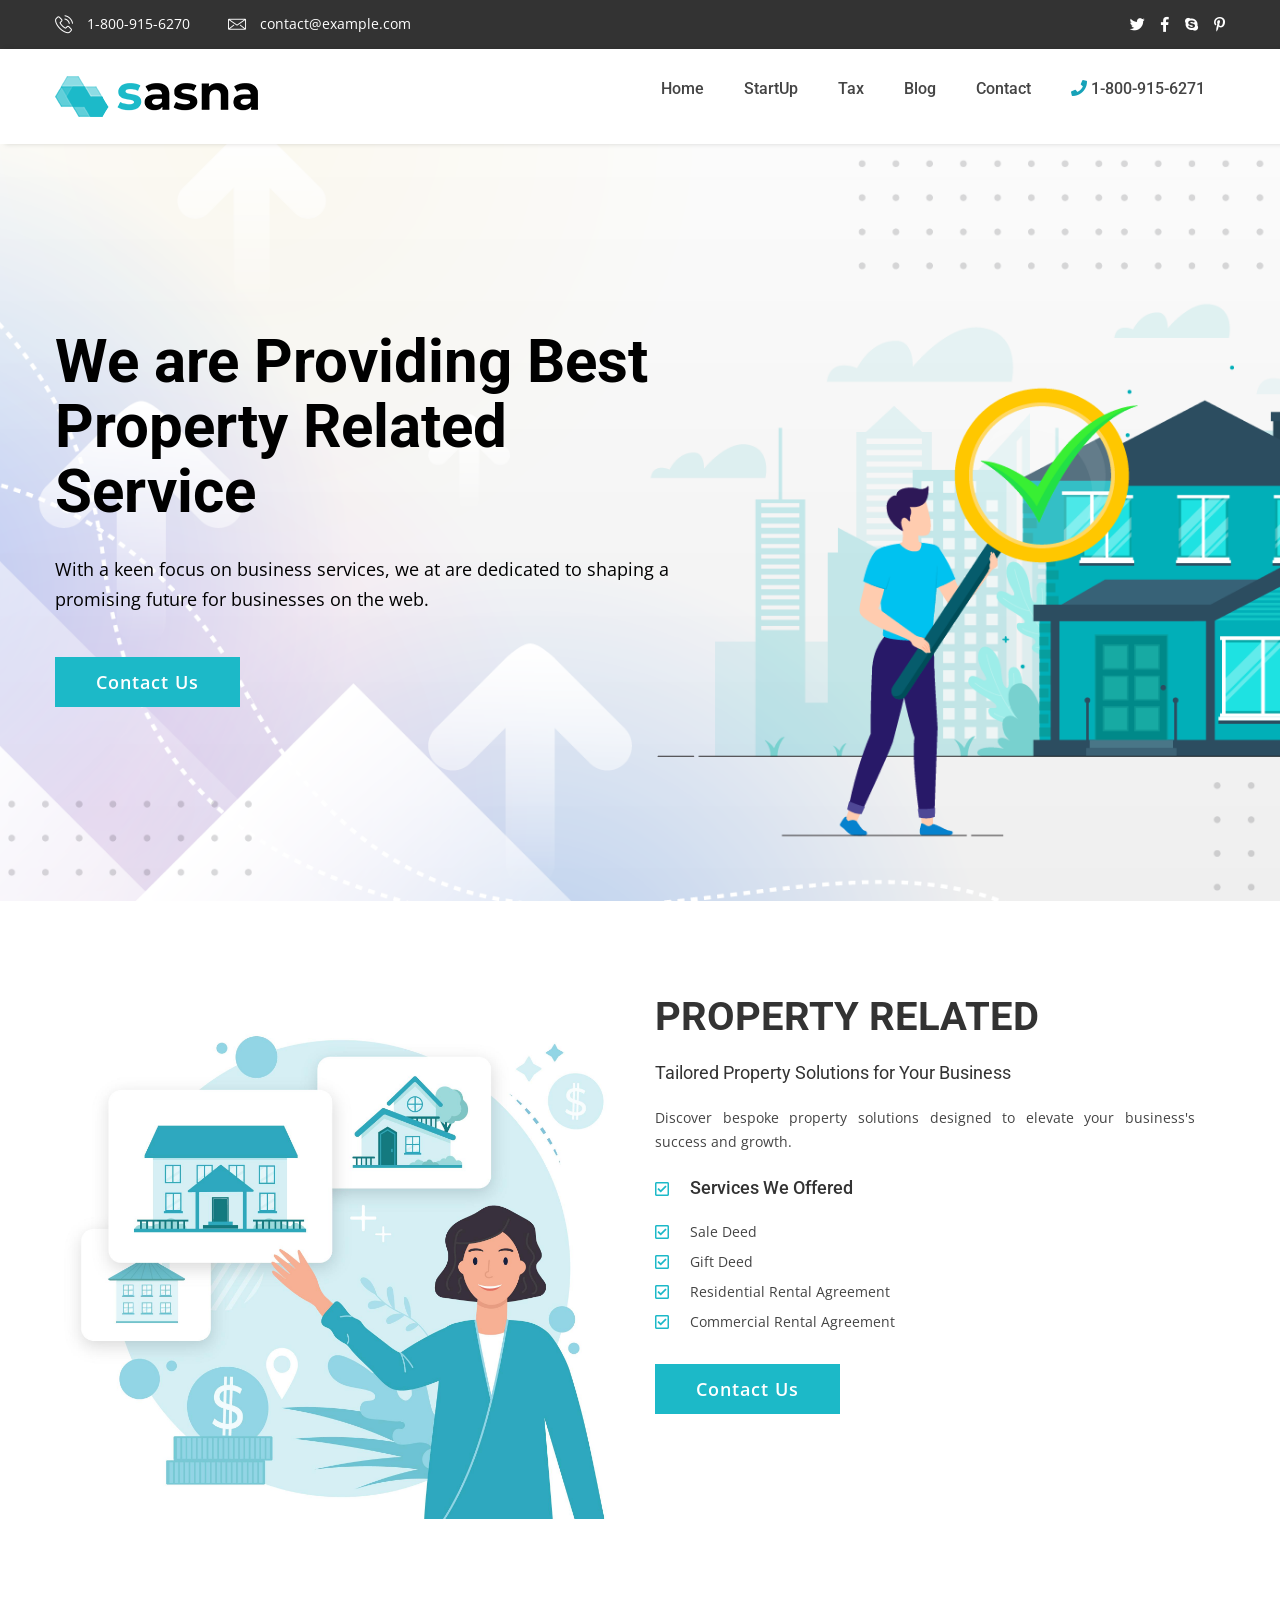
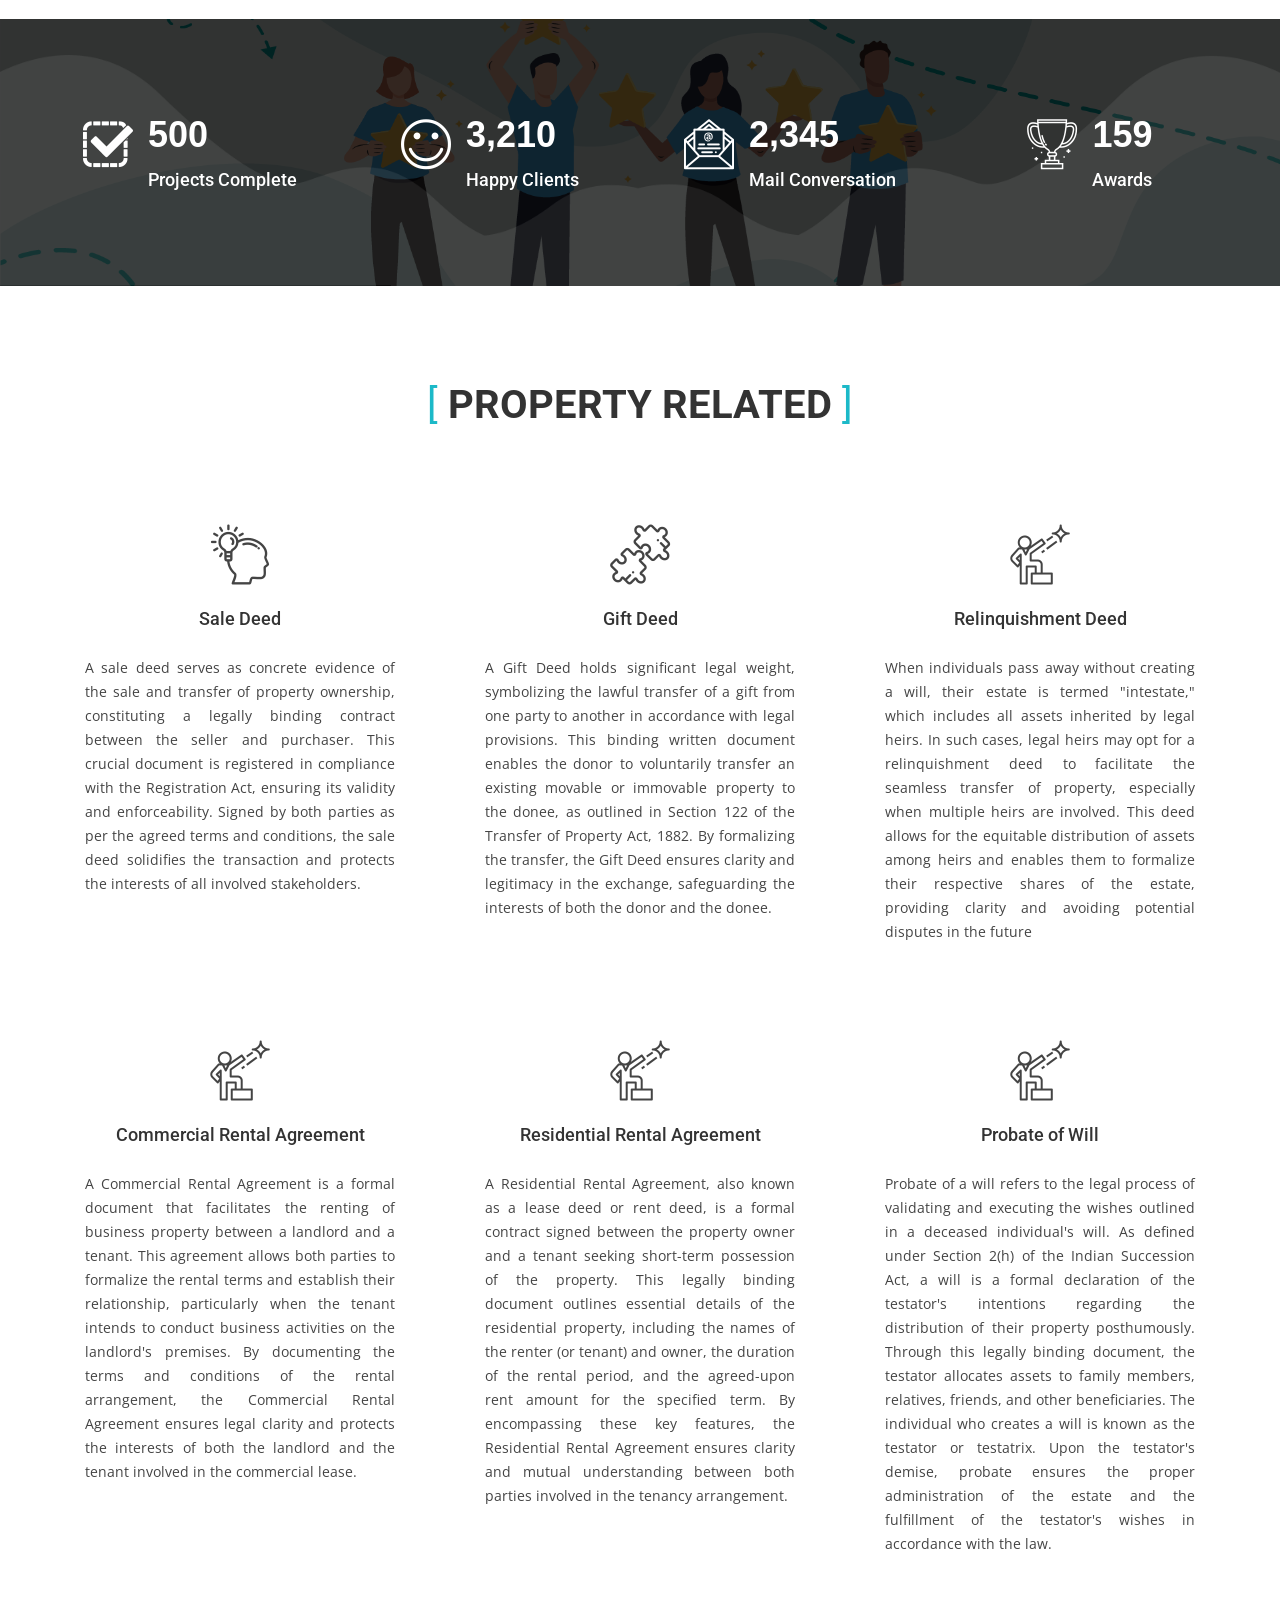
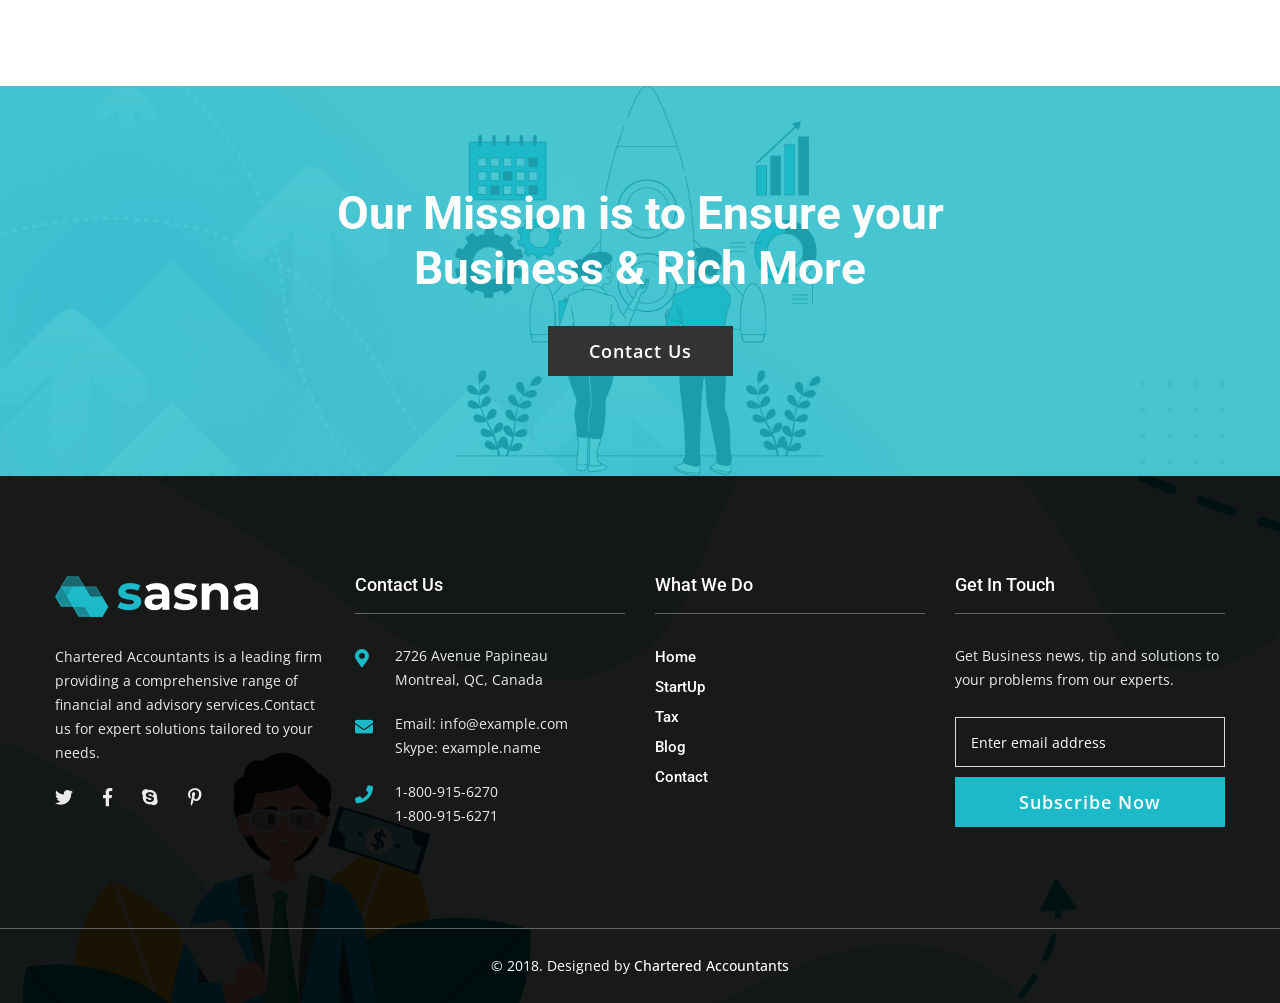
<file: property-related.html>
<!DOCTYPE html>
<html lang="zxx">

<head>
    <meta charset="utf-8">
    <meta http-equiv="x-ua-compatible" content="ie=edge">
    <title>Chartered Accountants</title>
    <meta name="description"
        content="Expert property services. Find, buy, sell, or rent properties with professional guidance. Reliable solutions for your real estate needs." />
    <meta name="keywords"
        content="real estate, property, buy, sell, rent, apartments, houses, commercial, residential, land, agents, listings, properties" />

    <meta name="viewport" content="width=device-width, initial-scale=1, shrink-to-fit=no">
    <link rel="apple-touch-icon" href="assets/images/favicon.png">
    <link rel="shortcut icon" href="assets/images/favicon.ico">

    <!-- Google Font (font-family: 'Open Sans', sans-serif;) -->
    <link href="https://fonts.googleapis.com/css?family=Open+Sans:300,400,400i,600,700" rel="stylesheet">
    <!-- Google Font (font-family: 'Roboto', sans-serif;) -->
    <link href="https://fonts.googleapis.com/css?family=Roboto:300,400,500,700" rel="stylesheet">

    <link rel="stylesheet" href="assets/css/bootstrap.min.css">
    <link rel="stylesheet" href="assets/css/plugins.css">
    <link rel="stylesheet" href="assets/css/style.css">

    <!-- Please Remove this line after choosing color file -->
    <link rel="stylesheet" href="assets/css/tm-customizer.css">
    <link rel="stylesheet" href="#" data-color-css>

    <link rel="stylesheet" href="assets/css/custom.css">
</head>

<body>

    <div class="tm-preloader">
        <span class="tm-preloader-box"></span>
        <button class="tm-button tm-button-sm tm-button-white">Cancel Preloader <b></b></button>
    </div>

    <div id="wrapper" class="wrapper">

        <!-- Header Area -->
        <div class="header">

            <!-- Header Top Area -->
            <div class="header-toparea">
                <div class="container">
                    <div class="row">
                        <div class="col-md-7 col-sm-8 col-12">
                            <div class="header-topinfo">
                                <ul>
                                    <li><a href="tel://+1-800-915-6270"><i class="flaticon-phone-call"></i>
                                            1-800-915-6270</a></li>
                                    <li><a href="mailto://contact@example.com"><i class="flaticon-envelope"></i>
                                            contact@example.com</a></li>
                                </ul>
                            </div>
                        </div>
                        <div class="col-md-5 col-sm-4 col-12">
                            <div class="header-topsocial">
                                <ul>
                                    <li><a href="#"><i class="fab fa-twitter"></i></a></li>
                                    <li><a href="#"><i class="fab fa-facebook-f"></i></a></li>
                                    <li><a href="#"><i class="fab fa-skype"></i></a></li>
                                    <li><a href="#"><i class="fab fa-pinterest-p"></i></a></li>
                                </ul>
                            </div>
                        </div>
                    </div>
                </div>
            </div>
            <!--// Header Top Area -->

            <!-- Header Bottom Area -->
            <div class="header-bottomarea">
                <div class="container">
                    <div class="header-bottominner">
                        <div class="header-logo">
                            <a href="index.html">
                                <img src="assets/images/logo/logo-dark.png" alt="logo">
                            </a>
                        </div>
                        <nav class="tm-navigation">
                            <ul>
                                <li class="tm-navigation-dropdown"><a href="index.html">Home</a>
                                </li>
                                <!--  -->
                                <li class="tm-navigation-megamenu"><a href="startup.html">StartUp</a>
                                    <ul>
                                        <li><a href="startup.html">Business <br> Registraion</a>
                                            <ul>
                                                <li><a href="startup.html">Company Registraion </a></li>
                                                <li><a href="startup.html">LLP Registration </a></li>
                                                <li><a href="startup.html">Public Limited Comapny Registration</a></li>
                                                <li><a href="startup.html">One Person Company Registration</a></li>
                                                <li><a href="startup.html">Partnership Firm Registration</a></li>
                                                <li><a href="startup.html">Sole Proprientorship Registration</a></li>
                                            </ul>
                                        </li>
                                        <li><a href="secretarial-compliances1.html">Secretarial Compliances </a>
                                            <ul>
                                                <li><a href="secretarial-compliances1.html">Annual Compliance of a
                                                        Pvt.Ltd.Company </a></li>
                                                <li><a href="secretarial-compliances1.html">Annual Filing for LLP</a>
                                                </li>
                                                <li><a href="secretarial-compliances1.html">MCA Compliance</a></li>
                                                <li><a href="secretarial-compliances1.html">Liquidation of Company</a>
                                                </li>
                                                <li><a href="secretarial-compliances1.html">AGR-Return Filing</a></li>
                                                <li><a href="secretarial-compliances1.html">Form AOC-4</a></li>
                                                <li><a href="secretarial-compliances1.html">Form MGT-7</a></li>
                                                <li><a href="secretarial-compliances1.html">SPICe+Form</a></li>
                                                <li><a href="secretarial-compliances1.html">AGILE PRO S</a></li>

                                            </ul>
                                        </li>
                                        <li><a href="event -based-compliances.html">Event Based Compliances</a>
                                            <ul>
                                                <li><a href="event -based-compliances.html">Event Based Compliances in a
                                                        Company</a></li>
                                                <li><a href="event -based-compliances.html">Change in Object Clause</a>
                                                </li>
                                                <li><a href="event -based-compliances.html">Appointment and Resignation
                                                        of Directors</a></li>
                                                <li><a href="event -based-compliances.html"> Change in Object Clause
                                                    </a></li>
                                                <li><a href="event -based-compliances.html">Appointment and Resignation
                                                        of Directors</a></li>
                                                <li><a href="event -based-compliances.html">Change in Name Clause</a>
                                                </li>
                                                <li><a href="event -based-compliances.html">Removal of Director</a></li>
                                                <li><a href="event -based-compliances.html"> Change in Registerd
                                                        Office</a></li>
                                                <li><a href="event -based-compliances.html">Change in Share Capital</a>
                                                </li>
                                                <li><a href="event -based-compliances.html">Change in Directors</a></li>
                                                <li><a href="event -based-compliances.html">Change in LLP Agreement </a>
                                                </li>
                                            </ul>
                                        </li>
                                        <li><a href="business-conversion.html">Business <br> Conversion</a>
                                            <ul>
                                                <li><a href="business-conversion.html">Sole Proprietorship to Pvt.
                                                        Ltd.Company</a></li>
                                                <li><a href="business-conversion.html">Conversion of Pvt. Ltd. to Public
                                                        Limited</a></li>
                                                <li><a href="business-conversion.html">Conversion of LLP to Private
                                                        Company</a></li>
                                                <li><a href="business-conversion.html">Partnership Firm into Pvt.Ltd.
                                                        Company </a></li>
                                            </ul>
                                        </li>

                                        <li><a href="business-closure.html">Business <br> Closure </a>
                                            <ul>
                                                <li><a href="business-closure.html">Winding Up of Private Limited
                                                        Company</a></li>
                                                <li><a href="business-closure.html">Closing a Limited liability
                                                        Partnership</a></li>
                                                <li><a href="business-closure.html">Revival of Struck off Companies</a>
                                                </li>

                                            </ul>
                                        </li>
                                    </ul>
                                </li>
                                <li class="tm-navigation-megamenu"><a href="tax-filing.html">Tax</a>
                                    <ul>
                                        <li><a href="property-related.html">Property Related</a>
                                            <ul>
                                                <li><a href="property-related.html">Sale Deed </a></li>
                                                <li><a href="property-related.html">Gift Deed </a></li>
                                                <li><a href="property-related.html">Residential Rental Agreement</a>
                                                </li>
                                                <li><a href="property-related.html">Commercial Rental Agreement</a></li>
                                                <li><a href="tax-filing.html">Relinquishment Deed</a></li>
                                                <li><a href="tax-filing.html">Probate of Will</a></li>
                                            </ul>
                                        </li>
                                        <li><a href="tax-filing.html">Tax Filing </a>
                                            <ul>
                                                <li><a href="tax-filing.html">GST Registration </a></li>
                                                <li><a href="tax-filing.html">GST Return Filing</a></li>
                                                <li><a href="tax-filing.html">TDS Return Filing </a></li>
                                                <li><a href="tax-filing.html">Professional Tax Registration </a></li>
                                                <li><a href="tax-filing.html">Income Tax Return Filing</a></li>
                                            </ul>
                                        </li>
                                        <li><a href="advisory-service.html">Advisory Service</a>
                                            <ul>
                                                <li><a href="advisory-service.html">Professional Advisory Services</a>
                                                </li>
                                                <li><a href="advisory-service.html">Legal Advisory Services</a></li>
                                                <li><a href="advisory-service.html">GST Advisory Services</a></li>
                                            </ul>
                                        </li>
                                    </ul>
                                </li>

                                <li><a href="blog.html">Blog</a></li>
                                <li><a href="contact-us.html">Contact</a></li>
                                <li>
                                    <p><a href="#"> <i class="fas fa-phone" style="color: #17a2b8;"></i>
                                            1-800-915-6271</a></p>
                                </li>
                            </ul>
                        </nav>
                        <div class="header-searchbox">
                            <div class="header-searchinner">
                                <form action="#" class="header-searchform">
                                    <input type="text" placeholder="Enter search keyword..">
                                </form>
                                <button class="search-close"><i class="fas fa-times"></i></button>
                            </div>
                        </div>
                    </div>
                    <div class="header-mobilemenu clearfix">
                        <div class="tm-mobilenav"></div>
                    </div>
                </div>
            </div>
            <!--// Header Bottom Area -->
        </div>
        <!--// Header Area -->

        <!-- Heroslider Area -->
        <div class="heroslider-area">
            <!-- Heroslider Slider -->
            <div class="heroslider-slider-2 heroslider-animated-content tm-slider-arrow tm-slider-dots-left">
                <div class="heroslider-singleslider d-flex align-items-center"
                    data-bgimage="assets/images/main-folder/PREALTEDS.png">
                    <div class="container">
                        <div class="row">
                            <div class="col-lg-7 col-md-8">
                                <div class="heroslider-content">
                                    <h1>We are Providing Best Property Related
                                        Service</h1>
                                    <p>
                                        With a keen focus on business services, we at are dedicated to shaping a
                                        promising future for businesses on the web.</p>
                                    <a href="contact-us.html" class="tm-button">Contact Us<b></b></a>
                                </div>
                            </div>
                        </div>
                    </div>
                </div>

            </div>
            <!--// Heroslider Slider -->
        </div>
        <!--// Heroslider Area -->

        <!-- Main Content -->
        <main class="main-content">

            <!-- About Us Area -->
            <div class="tm-section about-us-area bg-white tm-padding-section">
                <div class="container">
                    <div class="row">
                        <div class="col-lg-6">
                            <div class="about-image2">
                                <!-- <img class="wow fadeInLeft" src="assets/images/others/about-image-2.png" alt="about image"> -->
                                <img class="wow fadeInLeft" src="assets/images/main-folder/prop.jpg" alt="about image">

                            </div>
                        </div>
                        <div class="col-lg-6">
                            <div class="about-content">
                                <h2>PROPERTY RELATED</h2>
                                <h6>Tailored Property Solutions for Your Business</h6>
                                <p class="justi">Discover bespoke property solutions designed to elevate your business's
                                    success and growth.</p>
                                <ul class="stylish-list">

                                    <li>
                                        <h5><i class="far fa-check-square"></i> Services We Offered</h5>
                                    </li>
                                    <li><i class="far fa-check-square"></i>
                                        Sale Deed</li>
                                    <li><i class="far fa-check-square"></i>
                                        Gift Deed</li>
                                    <li><i class="far fa-check-square"></i>Residential Rental Agreement</li>
                                    <li><i class="far fa-check-square"></i>Commercial Rental Agreement</li>
                                </ul>
                                <a href="contact-us.html" class="tm-button">Contact Us <b></b></a>
                            </div>
                        </div>
                    </div>
                </div>
            </div>
            <!--// About Us Area -->

            <!-- Funfact Area -->
            <div class="tm-section funfact-area tm-padding-section" data-bgimage="assets/images/main-folder/HC.png"
                data-black-overlay="8">
                <div class="funfact-areashape">
                    <img src="assets/images/funfact/funfact-shape.png" alt="funfact area shape">
                </div>
                <div class="container">
                    <div class="row mt-30-reverse">

                        <!-- Funfact Single -->
                        <div class="col-lg-3 col-md-6 col-sm-6 col-12 mt-30">
                            <div class="tm-funfact">
                                <span class="tm-funfact-icon">
                                    <i class="flaticon-check-mark"></i>
                                </span>
                                <div class="tm-funfact-content">
                                    <span class="odometer" data-count-to="500"></span>
                                    <h5>Projects Complete</h5>
                                </div>
                            </div>
                        </div>
                        <!--// Funfact Single -->

                        <!-- Funfact Single -->
                        <div class="col-lg-3 col-md-6 col-sm-6 col-12 mt-30">
                            <div class="tm-funfact">
                                <span class="tm-funfact-icon">
                                    <i class="flaticon-smile"></i>
                                </span>
                                <div class="tm-funfact-content">
                                    <span class="odometer" data-count-to="3210"></span>
                                    <h5>Happy Clients</h5>
                                </div>
                            </div>
                        </div>
                        <!--// Funfact Single -->

                        <!-- Funfact Single -->
                        <div class="col-lg-3 col-md-6 col-sm-6 col-12 mt-30">
                            <div class="tm-funfact">
                                <span class="tm-funfact-icon">
                                    <i class="flaticon-email"></i>
                                </span>
                                <div class="tm-funfact-content">
                                    <span class="odometer" data-count-to="2345"></span>
                                    <h5>Mail Conversation</h5>
                                </div>
                            </div>
                        </div>
                        <!--// Funfact Single -->

                        <!-- Funfact Single -->
                        <div class="col-lg-3 col-md-6 col-sm-6 col-12 mt-30">
                            <div class="tm-funfact">
                                <span class="tm-funfact-icon">
                                    <i class="flaticon-trophy"></i>
                                </span>
                                <div class="tm-funfact-content">
                                    <span class="odometer" data-count-to="159"></span>
                                    <h5>Awards</h5>
                                </div>
                            </div>
                        </div>
                        <!--// Funfact Single -->
                    </div>
                </div>
            </div>
            <!--// Funfact Area -->

            <!-- Services Area -->
            <div class="tm-section services-area tm-padding-section bg-white">
                <div class="container">
                    <div class="row justify-content-center">
                        <div class="col-lg-8 col-md-10 col-12">
                            <div class="tm-section-title text-center">
                                <h2>PROPERTY RELATED</h2>
                            </div>
                        </div>
                    </div>
                    <div class="row services-wrap">

                        <!-- Single Service -->
                        <div class="col-lg-4 col-md-6 col-sm-6 col-12 wow fadeInUp">
                            <div class="tm-service text-center">
                                <span class="tm-service-icon">
                                    <i class="flaticon-idea"></i>
                                </span>
                                <h5><a href="property-related.html" id="company">Sale Deed </a></h5>
                                <p class="justi">A sale deed serves as concrete evidence of the sale and transfer of
                                    property ownership, constituting a legally binding contract between the seller and
                                    purchaser. This crucial document is registered in compliance with the Registration
                                    Act, ensuring its validity and enforceability. Signed by both parties as per the
                                    agreed terms and conditions, the sale deed solidifies the transaction and protects
                                    the interests of all involved stakeholders.</p>
                            </div>
                        </div>
                        <!--// Single Service -->

                        <!-- Single Service -->
                        <div class="col-lg-4 col-md-6 col-sm-6 col-12 wow fadeInUp">
                            <div class="tm-service text-center">
                                <span class="tm-service-icon">
                                    <i class="flaticon-options"></i>
                                </span>
                                <h5><a href="property-related.html">Gift Deed </a></h5>
                                <p class="justi">
                                    A Gift Deed holds significant legal weight, symbolizing the lawful transfer of a
                                    gift from one party to another in accordance with legal provisions. This binding
                                    written document enables the donor to voluntarily transfer an existing movable or
                                    immovable property to the donee, as outlined in Section 122 of the Transfer of
                                    Property Act, 1882. By formalizing the transfer, the Gift Deed ensures clarity and
                                    legitimacy in the exchange, safeguarding the interests of both the donor and the
                                    donee.</p>
                            </div>
                        </div>
                        <!--// Single Service -->
                        <!-- Single Service -->
                        <div class="col-lg-4 col-md-6 col-sm-6 col-12 wow fadeInUp">
                            <div class="tm-service text-center">
                                <span class="tm-service-icon">
                                    <i class="flaticon-leadership"></i>
                                </span>
                                <h5><a href="property-related.html">Relinquishment Deed
                                    </a></h5>
                                <p class="justi">
                                    When individuals pass away without creating a will, their estate is termed
                                    "intestate," which includes all assets inherited by legal heirs. In such cases,
                                    legal heirs may opt for a relinquishment deed to facilitate the seamless transfer of
                                    property, especially when multiple heirs are involved. This deed allows for the
                                    equitable distribution of assets among heirs and enables them to formalize their
                                    respective shares of the estate, providing clarity and avoiding potential disputes
                                    in the future</p>
                            </div>
                        </div>
                        <!--// Single Service -->
                        <!-- Single Service -->
                        <div class="col-lg-4 col-md-6 col-sm-6 col-12 wow fadeInUp">
                            <div class="tm-service text-center">
                                <span class="tm-service-icon">
                                    <i class="flaticon-leadership"></i>
                                </span>
                                <h5><a href="property-related.html">Commercial Rental Agreement
                                    </a></h5>
                                <p class="justi">
                                    A Commercial Rental Agreement is a formal document that facilitates the renting of
                                    business property between a landlord and a tenant. This agreement allows both
                                    parties to formalize the rental terms and establish their relationship, particularly
                                    when the tenant intends to conduct business activities on the landlord's premises.
                                    By documenting the terms and conditions of the rental arrangement, the Commercial
                                    Rental Agreement ensures legal clarity and protects the interests of both the
                                    landlord and the tenant involved in the commercial lease.

                                </p>
                            </div>
                        </div>
                        <!--// Single Service -->
                        <!-- Single Service -->
                        <div class="col-lg-4 col-md-6 col-sm-6 col-12 wow fadeInUp">
                            <div class="tm-service text-center">
                                <span class="tm-service-icon">
                                    <i class="flaticon-leadership"></i>
                                </span>
                                <h5><a href="property-related.html">Residential Rental Agreement
                                    </a></h5>
                                <p class="justi">A Residential Rental Agreement, also known as a lease deed or rent
                                    deed, is a formal contract signed between the property owner and a tenant seeking
                                    short-term possession of the property. This legally binding document outlines
                                    essential details of the residential property, including the names of the renter (or
                                    tenant) and owner, the duration of the rental period, and the agreed-upon rent
                                    amount for the specified term. By encompassing these key features, the Residential
                                    Rental Agreement ensures clarity and mutual understanding between both parties
                                    involved in the tenancy arrangement.</p>
                            </div>
                        </div>
                        <!--// Single Service -->

                        <!-- Single Service -->
                        <div class="col-lg-4 col-md-6 col-sm-6 col-12 wow fadeInUp">
                            <div class="tm-service text-center">
                                <span class="tm-service-icon">
                                    <i class="flaticon-leadership"></i>
                                </span>
                                <h5><a href="property-related.html">Probate of Will
                                    </a></h5>
                                <p class="justi">Probate of a will refers to the legal process of validating and
                                    executing the wishes outlined in a deceased individual's will. As defined under
                                    Section 2(h) of the Indian Succession Act, a will is a formal declaration of the
                                    testator's intentions regarding the distribution of their property posthumously.
                                    Through this legally binding document, the testator allocates assets to family
                                    members, relatives, friends, and other beneficiaries. The individual who creates a
                                    will is known as the testator or testatrix. Upon the testator's demise, probate
                                    ensures the proper administration of the estate and the fulfillment of the
                                    testator's wishes in accordance with the law.</p>
                            </div>
                        </div>
                        <!--// Single Service -->


                    </div>
                </div>
            </div>
            <!--// Services Area -->


            <div class="tm-cta2 text-center" data-bgimage="assets/images/main-folder/Our-Mission.png"
                style="background-image: url(assets/images/main-folder/Our-Mission.png);">
                <div class="container">
                    <h2 class="tm-cta_title">Our Mission is to Ensure your <br>Business &amp; Rich More</h2>
                    <a href="contact-us.html" class="tm-button tm-button-dark">Contact Us <b></b></a>
                </div>
            </div>


        </main>
        <!--// Main Content -->

        <!-- Footer Area -->
        <footer class="footer" data-bgimage="assets/images/main-folder/footer.png" data-black-overlay="9">

            <!-- Footer Widgets -->
            <div class="footer-toparea tm-padding-section">
                <div class="container">
                    <div class="row widgets footer-widgets">

                        <div class="col-lg-3 col-md-6 col-12">
                            <!-- Single Widget (Widget Info) -->
                            <div class="single-widget widget-info">
                                <a href="index.html" class="widget-info-logo">
                                    <img src="assets/images/logo/logo-light.png" alt="footer logo">
                                </a>
                                <p>Chartered Accountants is a leading firm providing a comprehensive range of financial
                                    and advisory services.Contact us for expert solutions tailored to your needs.</p>
                                <ul class="widget-info-social">
                                    <li><a href="#"><i class="fab fa-twitter"></i></a></li>
                                    <li><a href="#"><i class="fab fa-facebook-f"></i></a></li>
                                    <li><a href="#"><i class="fab fa-skype"></i></a></li>
                                    <li><a href="#"><i class="fab fa-pinterest-p"></i></a></li>
                                </ul>
                            </div>
                            <!--// Single Widget (Widget Info) -->
                        </div>

                        <div class="col-lg-3 col-md-6 col-12">
                            <!-- Single Widget (Widget Contact) -->
                            <div class="single-widget widget-contact">
                                <h5 class="widget-title">Contact Us</h5>
                                <ul>
                                    <li>
                                        <i class="fas fa-map-marker-alt"></i>
                                        <p>2726 Avenue Papineau Montreal, QC, Canada</p>
                                    </li>
                                    <li>
                                        <i class="fas fa-envelope"></i>
                                        <p>Email: <a href="#">info@example.com</a></p>
                                        <p>Skype: <a href="#">example.name</a></p>
                                    </li>
                                    <li>
                                        <i class="fas fa-phone"></i>
                                        <p><a href="#">1-800-915-6270</a></p>
                                        <p><a href="#">1-800-915-6271</a></p>
                                    </li>
                                </ul>
                            </div>
                            <!--// Single Widget (Widget Contact) -->
                        </div>

                        <div class="col-lg-3 col-md-6 col-12">
                            <!-- Single Widget (Widget Blog) -->
                            <div class="single-widget widget-recentpost">
                                <h5 class="widget-title">What We Do</h5>
                                <ul>
                                    <li>

                                        <div class="widget-recentpost-content">
                                            <h6><a href="index.html">Home</a></h6>
                                        </div>
                                    </li>
                                    <li>

                                        <div class="widget-recentpost-content">
                                            <h6><a href="startup.html">StartUp</a></h6>
                                        </div>
                                    </li>
                                    <li>

                                        <div class="widget-recentpost-content">
                                            <h6><a href="property-related.html">Tax</a></h6>
                                        </div>
                                    </li>
                                    <li>

                                        <div class="widget-recentpost-content">
                                            <h6><a href="blog.html">Blog</a></h6>
                                        </div>
                                    </li>
                                    <li>

                                        <div class="widget-recentpost-content">
                                            <h6><a href="contact-us.html">Contact</a></h6>
                                        </div>
                                    </li>
                                </ul>
                            </div>
                            <!--// Single Widget (Widget Blog) -->
                        </div>

                        <div class="col-lg-3 col-md-6 col-12">
                            <!-- Single Widget (Widget Newsletter) -->
                            <div class="single-widget widget-newsletter">
                                <h5 class="widget-title">Get In Touch</h5>
                                <p>Get Business news, tip and solutions to
                                    your problems from our experts.</p>
                                <form id="tm-mailchimp-form" class="widget-newsletter-form">
                                    <input id="mc-email" type="text" placeholder="Enter email address">
                                    <button id="mc-submit" type="submit" class="tm-button">Subscribe Now
                                        <b></b></button>
                                </form>
                                <!-- Mailchimp Alerts -->
                                <div class="tm-mailchimp-alerts">
                                    <div class="tm-mailchimp-submitting"></div>
                                    <div class="mailchimp-success"></div>
                                    <div class="tm-mailchimp-error"></div>
                                </div>
                                <!--// Mailchimp Alerts -->
                            </div>
                            <!--// Single Widget (Widget Newsletter) -->
                        </div>

                    </div>
                </div>
            </div>
            <!--// Footer Widgets -->

            <!-- Footer -->
            <div class="footer-bottomarea">
                <div class="container">
                    <p class="footer-copyright">© 2018. Designed by <a href="#">Chartered Accountants</a></p>
                </div>
            </div>
            <!--// Footer -->

        </footer>
        <!--// Footer Area -->
    </div>

    <!-- Js Files -->
    <script src="assets/js/modernizr-3.6.0.min.js"></script>
    <script src="assets/js/jquery.min.js"></script>
    <script src="assets/js/popper.min.js"></script>
    <script src="assets/js/bootstrap.min.js"></script>
    <script src="assets/js/plugins.js"></script>
    <script src="assets/js/main.js"></script>
    <!--// Js Files -->
</body>

</html>
</file>
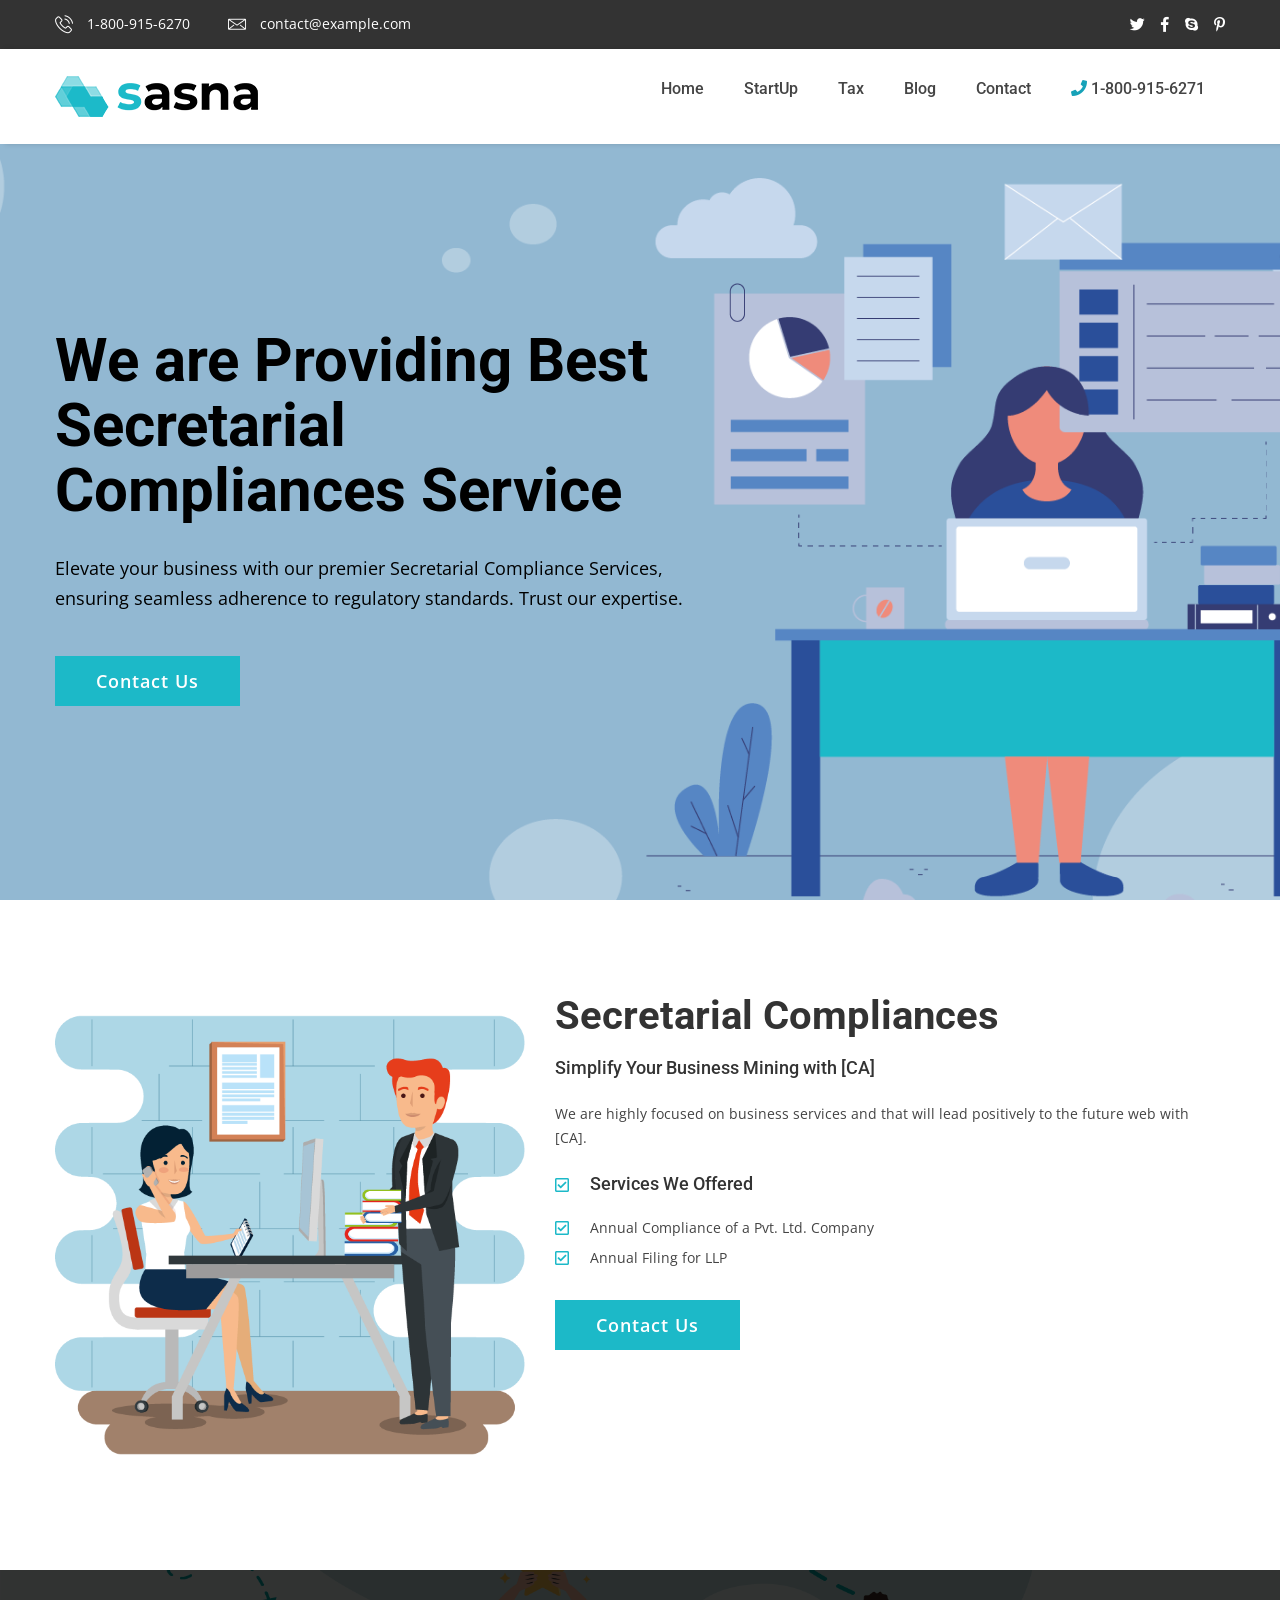
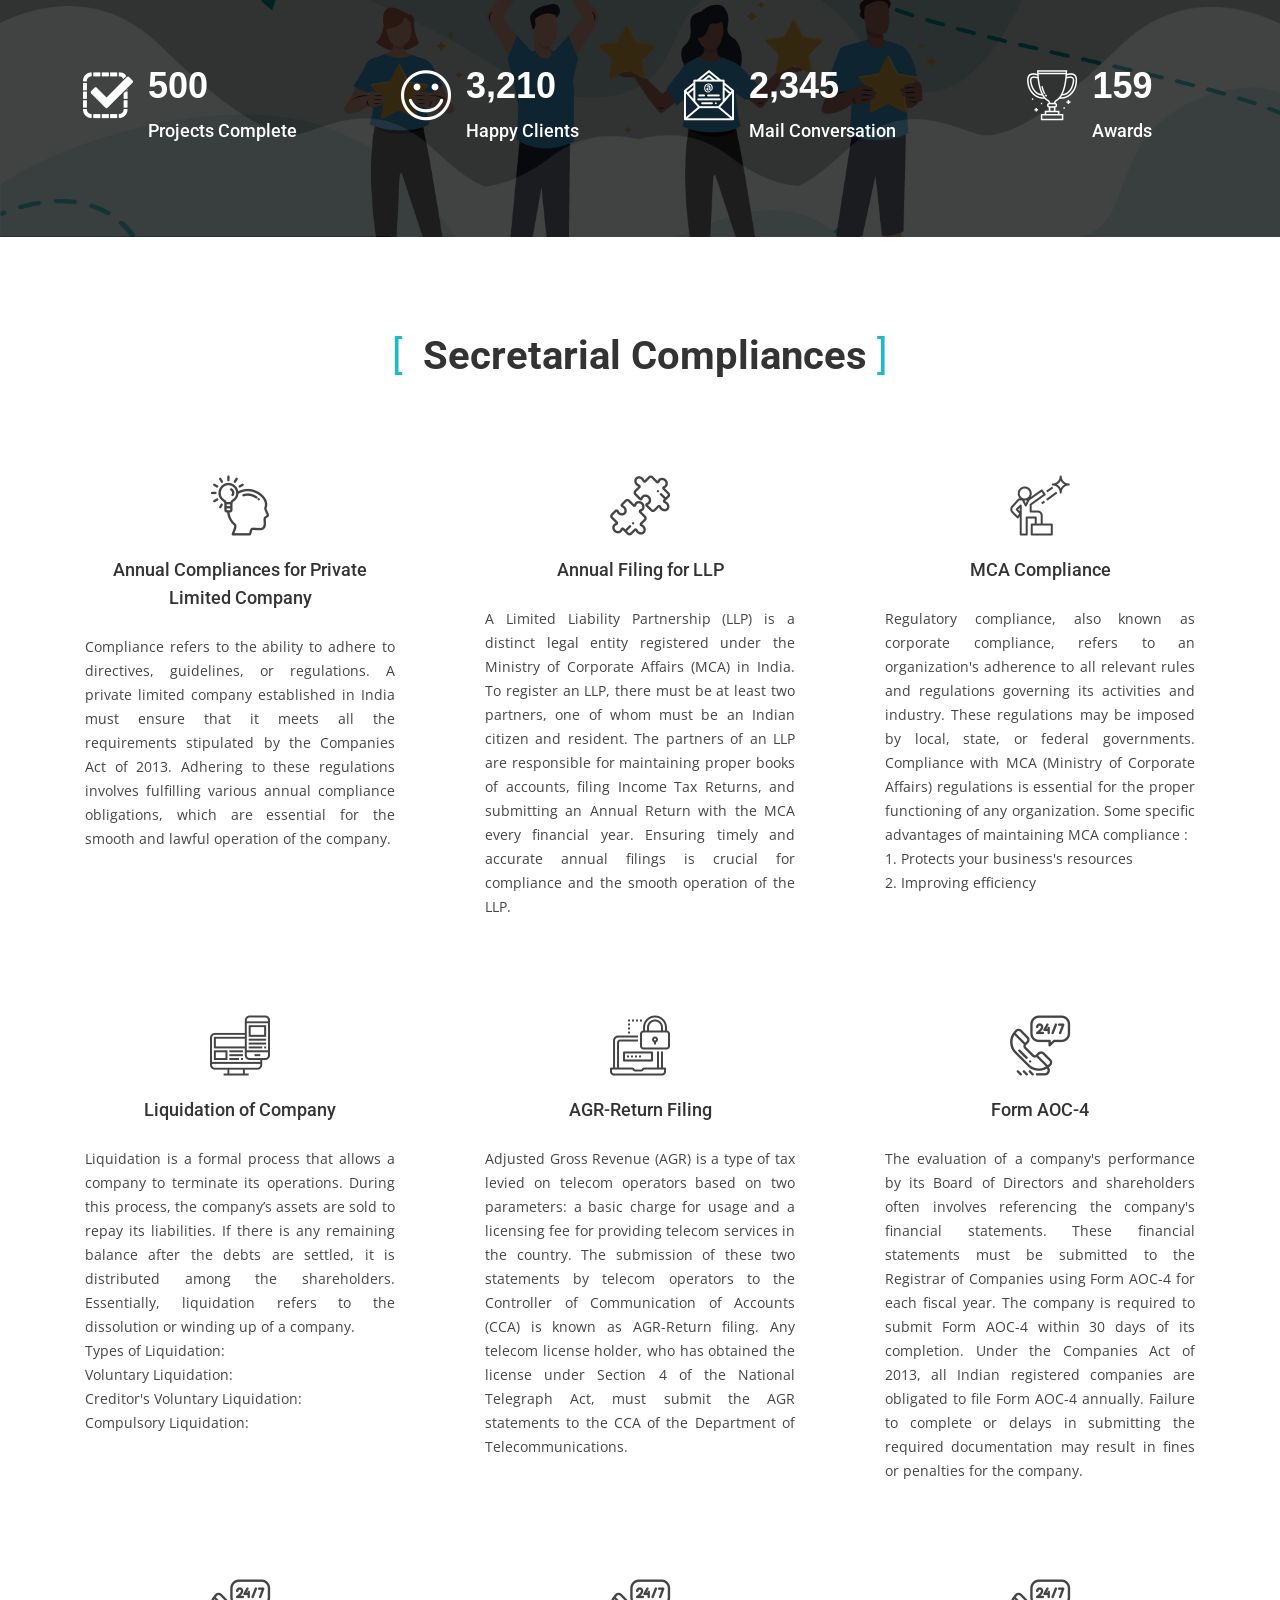
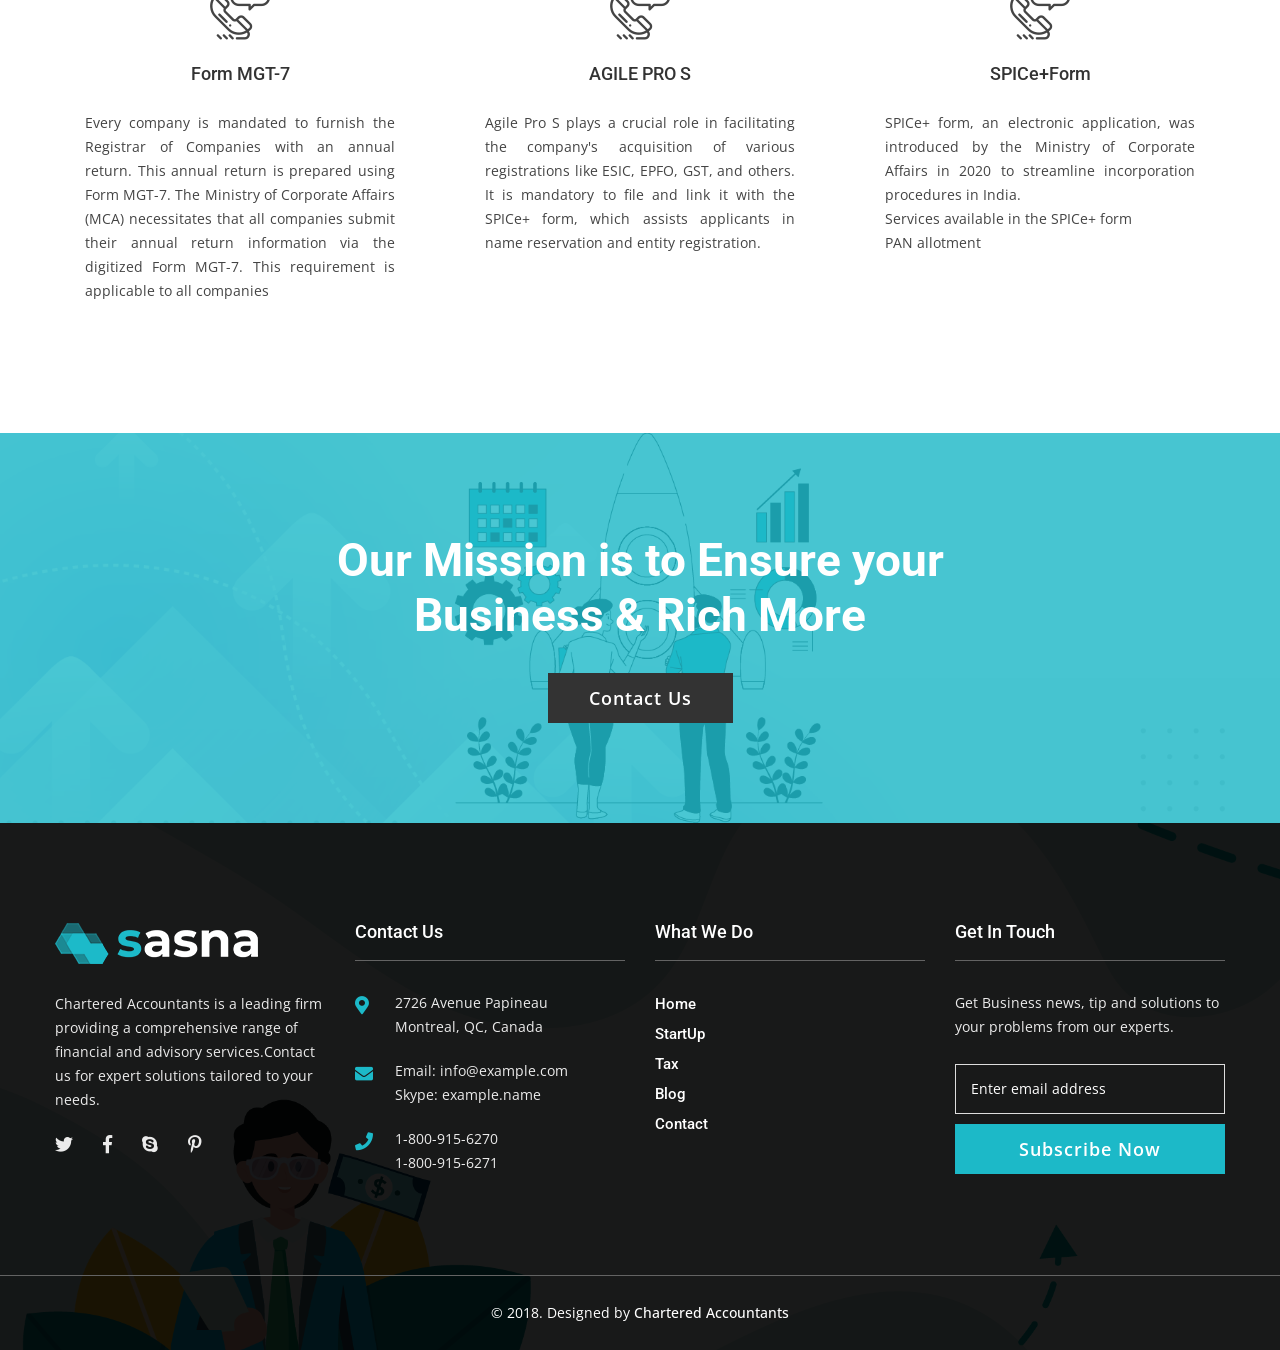
<file: secretarial-compliances1.html>
<!DOCTYPE html>
<html lang="zxx">

<head>
    <meta charset="utf-8">
    <meta http-equiv="x-ua-compatible" content="ie=edge">
    <title>Chartered Accountants</title>
    <meta name="description"
        content="Expert secretarial compliance services ensuring your business meets legal requirements. Reliable, efficient, and professional support." />
    <meta name="keywords"
        content="secretarial compliance, legal compliance, corporate governance, regulatory compliance, company secretarial, business compliance, statutory compliance, corporate services" />

    <meta name="viewport" content="width=device-width, initial-scale=1, shrink-to-fit=no">
    <link rel="apple-touch-icon" href="assets/images/favicon.png">
    <link rel="shortcut icon" href="assets/images/favicon.ico">

    <!-- Google Font (font-family: 'Open Sans', sans-serif;) -->
    <link href="https://fonts.googleapis.com/css?family=Open+Sans:300,400,400i,600,700" rel="stylesheet">
    <!-- Google Font (font-family: 'Roboto', sans-serif;) -->
    <link href="https://fonts.googleapis.com/css?family=Roboto:300,400,500,700" rel="stylesheet">

    <link rel="stylesheet" href="assets/css/bootstrap.min.css">
    <link rel="stylesheet" href="assets/css/plugins.css">
    <link rel="stylesheet" href="assets/css/style.css">

    <!-- Please Remove this line after choosing color file -->
    <link rel="stylesheet" href="assets/css/tm-customizer.css">
    <link rel="stylesheet" href="#" data-color-css>

    <link rel="stylesheet" href="assets/css/custom.css">
</head>

<body>

    <div class="tm-preloader">
        <span class="tm-preloader-box"></span>
        <button class="tm-button tm-button-sm tm-button-white">Cancel Preloader <b></b></button>
    </div>

    <div id="wrapper" class="wrapper">

        <!-- Header Area -->
        <div class="header">

            <!-- Header Top Area -->
            <div class="header-toparea">
                <div class="container">
                    <div class="row">
                        <div class="col-md-7 col-sm-8 col-12">
                            <div class="header-topinfo">
                                <ul>
                                    <li><a href="tel://+1-800-915-6270"><i class="flaticon-phone-call"></i>
                                            1-800-915-6270</a></li>
                                    <li><a href="mailto://contact@example.com"><i class="flaticon-envelope"></i>
                                            contact@example.com</a></li>
                                </ul>
                            </div>
                        </div>
                        <div class="col-md-5 col-sm-4 col-12">
                            <div class="header-topsocial">
                                <ul>
                                    <li><a href="#"><i class="fab fa-twitter"></i></a></li>
                                    <li><a href="#"><i class="fab fa-facebook-f"></i></a></li>
                                    <li><a href="#"><i class="fab fa-skype"></i></a></li>
                                    <li><a href="#"><i class="fab fa-pinterest-p"></i></a></li>
                                </ul>
                            </div>
                        </div>
                    </div>
                </div>
            </div>
            <!--// Header Top Area -->

            <!-- Header Bottom Area -->
            <div class="header-bottomarea">
                <div class="container">
                    <div class="header-bottominner">
                        <div class="header-logo">
                            <a href="index.html">
                                <img src="assets/images/logo/logo-dark.png" alt="logo">
                            </a>
                        </div>
                        <nav class="tm-navigation">
                            <ul>
                                <li class="tm-navigation-dropdown"><a href="index.html">Home</a>
                                </li>
                                <!--  -->
                                <li class="tm-navigation-megamenu"><a href="startup.html">StartUp</a>
                                    <ul>
                                        <li><a href="startup.html">Business <br> Registraion</a>
                                            <ul>
                                                <li><a href="startup.html">Company Registraion </a></li>
                                                <li><a href="startup.html">LLP Registration </a></li>
                                                <li><a href="startup.html">Public Limited Comapny Registration</a></li>
                                                <li><a href="startup.html">One Person Company Registration</a></li>
                                                <li><a href="startup.html">Partnership Firm Registration</a></li>
                                                <li><a href="startup.html">Sole Proprientorship Registration</a></li>
                                            </ul>
                                        </li>
                                        <li><a href="secretarial-compliances1.html">Secretarial Compliances </a>
                                            <ul>
                                                <li><a href="secretarial-compliances1.html">Annual Compliance of a
                                                        Pvt.Ltd.Company </a></li>
                                                <li><a href="secretarial-compliances1.html">Annual Filing for LLP</a>
                                                </li>
                                                <li><a href="secretarial-compliances1.html">MCA Compliance</a></li>
                                                <li><a href="secretarial-compliances1.html">Liquidation of Company</a>
                                                </li>
                                                <li><a href="secretarial-compliances1.html">AGR-Return Filing</a></li>
                                                <li><a href="secretarial-compliances1.html">Form AOC-4</a></li>
                                                <li><a href="secretarial-compliances1.html">Form MGT-7</a></li>
                                                <li><a href="secretarial-compliances1.html">SPICe+Form</a></li>
                                                <li><a href="secretarial-compliances1.html">AGILE PRO S</a></li>

                                            </ul>
                                        </li>
                                        <li><a href="event -based-compliances.html">Event Based Compliances</a>
                                            <ul>
                                                <li><a href="event -based-compliances.html">Event Based Compliances in a
                                                        Company</a></li>
                                                <li><a href="event -based-compliances.html">Change in Object Clause</a>
                                                </li>
                                                <li><a href="event -based-compliances.html">Appointment and Resignation
                                                        of Directors</a></li>
                                                <li><a href="event -based-compliances.html"> Change in Object Clause
                                                    </a></li>
                                                <li><a href="event -based-compliances.html">Appointment and Resignation
                                                        of Directors</a></li>
                                                <li><a href="event -based-compliances.html">Change in Name Clause</a>
                                                </li>
                                                <li><a href="event -based-compliances.html">Removal of Director</a></li>
                                                <li><a href="event -based-compliances.html"> Change in Registerd
                                                        Office</a></li>
                                                <li><a href="event -based-compliances.html">Change in Share Capital</a>
                                                </li>
                                                <li><a href="event -based-compliances.html">Change in Directors</a></li>
                                                <li><a href="event -based-compliances.html">Change in LLP Agreement </a>
                                                </li>
                                            </ul>
                                        </li>
                                        <li><a href="business-conversion.html">Business <br> Conversion</a>
                                            <ul>
                                                <li><a href="business-conversion.html">Sole Proprietorship to Pvt.
                                                        Ltd.Company</a></li>
                                                <li><a href="business-conversion.html">Conversion of Pvt. Ltd. to Public
                                                        Limited</a></li>
                                                <li><a href="business-conversion.html">Conversion of LLP to Private
                                                        Company</a></li>
                                                <li><a href="business-conversion.html">Partnership Firm into Pvt.Ltd.
                                                        Company </a></li>
                                            </ul>
                                        </li>

                                        <li><a href="business-closure.html">Business <br> Closure </a>
                                            <ul>
                                                <li><a href="business-closure.html">Winding Up of Private Limited
                                                        Company</a></li>
                                                <li><a href="business-closure.html">Closing a Limited liability
                                                        Partnership</a></li>
                                                <li><a href="business-closure.html">Revival of Struck off Companies</a>
                                                </li>

                                            </ul>
                                        </li>
                                    </ul>
                                </li>
                                <!-- <li><a href="about-us.html">About</a></li> -->
                                <li class="tm-navigation-megamenu"><a href="tax-filing.html">Tax</a>
                                    <ul>
                                        <li><a href="tax-filing.html">Property Related</a>
                                            <ul>
                                                <li><a href="tax-filing.html">Sale Deed </a></li>
                                                <li><a href="tax-filing.html">Gift Deed </a></li>
                                                <li><a href="tax-filing.html">Residential Rental Agreement</a></li>
                                                <li><a href="tax-filing.html">Commercial Rental Agreement</a></li>
                                                <li><a href="tax-filing.html">Relinquishment Deed</a></li>
                                                <li><a href="tax-filing.html">Probate of Will</a></li>
                                            </ul>
                                        </li>
                                        <li><a href="tax-filing.html">Tax Filing </a>
                                            <ul>
                                                <li><a href="tax-filing.html">GST Registration </a></li>
                                                <li><a href="tax-filing.html">GST Return Filing</a></li>
                                                <li><a href="tax-filing.html">TDS Return Filing </a></li>
                                                <li><a href="tax-filing.html">Professional Tax Registration </a></li>
                                                <li><a href="tax-filing.html">Income Tax Return Filing</a></li>
                                            </ul>
                                        </li>
                                        <li><a href="advisory-service.html">Advisory Service</a>
                                            <ul>
                                                <li><a href="advisory-service.html">Professional Advisory Services</a>
                                                </li>
                                                <li><a href="advisory-service.html">Legal Advisory Services</a></li>
                                                <li><a href="advisory-service.html">GST Advisory Services</a></li>

                                            </ul>
                                        </li>

                                    </ul>
                                </li>

                                <li><a href="blog.html">Blog</a></li>
                                <li><a href="contact-us.html">Contact</a></li>
                                <li>
                                    <p><a href="#"> <i class="fas fa-phone" style="color: #17a2b8;"></i>
                                            1-800-915-6271</a></p>
                                </li>


                            </ul>

                        </nav>
                        <div class="header-searchbox">
                            <div class="header-searchinner">
                                <form action="#" class="header-searchform">
                                    <input type="text" placeholder="Enter search keyword..">
                                </form>
                                <button class="search-close"><i class="fas fa-times"></i></button>
                            </div>
                        </div>
                    </div>
                    <div class="header-mobilemenu clearfix">
                        <div class="tm-mobilenav"></div>
                    </div>
                </div>
            </div>
            <!--// Header Bottom Area -->

        </div>
        <!--// Header Area -->

        <!-- Heroslider Area -->
        <div class="heroslider-area">
            <!-- Heroslider Slider -->
            <div class="heroslider-slider-2 heroslider-animated-content tm-slider-arrow tm-slider-dots-left">
                <div class="heroslider-singleslider d-flex align-items-center"
                    data-bgimage="assets/images/main-folder/se.png">
                    <div class="container">
                        <div class="row">
                            <div class="col-lg-7 col-md-8">
                                <div class="heroslider-content">
                                    <h1>We are Providing Best Secretarial Compliances Service</h1>
                                    <p>Elevate your business with our premier Secretarial Compliance Services, ensuring
                                        seamless adherence to regulatory standards. Trust our expertise.</p>
                                    <a href="contact-us.html" class="tm-button">Contact Us<b></b></a>
                                </div>
                            </div>
                        </div>
                    </div>
                </div>

            </div>
            <!--// Heroslider Slider -->
        </div>
        <!--// Heroslider Area -->

        <!-- Main Content -->
        <main class="main-content">
            <!-- About Us Area -->
            <div class="tm-section about-us-area bg-white tm-padding-section">
                <div class="container">
                    <div class="row">
                        <div class="col-lg-5">
                            <div class="about-image2">
                                <img class="wow fadeInLeft" src="assets/images/main-folder/Secretarial.png"
                                    alt="about image">

                            </div>
                        </div>
                        <div class="col-lg-7 5">
                            <div class="about-content">
                                <h2>Secretarial Compliances</h2>
                                <h5>Simplify Your Business Mining with [CA]</h5>
                                <p>We are highly focused on business services and that will lead positively to the
                                    future web with [CA].</p>
                                <ul class="stylish-list">

                                    <li>
                                        <h5><i class="far fa-check-square"></i> Services We Offered</h5>
                                    </li>
                                    <li><i class="far fa-check-square"></i>
                                        Annual Compliance of a Pvt. Ltd. Company </li>
                                    <li><i class="far fa-check-square"></i>
                                        Annual Filing for LLP</li>
                                </ul>
                                <a href="contact-us.html" class="tm-button">Contact Us <b></b></a>
                            </div>
                        </div>
                    </div>
                </div>
            </div>
            <!--// About Us Area -->

            <!-- Features Area -->

            <!--// Features Area -->

            <!-- Funfact Area -->
            <div class="tm-section funfact-area tm-padding-section" data-bgimage="assets/images/main-folder/HC.png"
                data-black-overlay="8">
                <div class="funfact-areashape">
                    <img src="assets/images/funfact/funfact-shape.png" alt="funfact area shape">
                </div>
                <div class="container">
                    <div class="row mt-30-reverse">

                        <!-- Funfact Single -->
                        <div class="col-lg-3 col-md-6 col-sm-6 col-12 mt-30">
                            <div class="tm-funfact">
                                <span class="tm-funfact-icon">
                                    <i class="flaticon-check-mark"></i>
                                </span>
                                <div class="tm-funfact-content">
                                    <span class="odometer" data-count-to="500"></span>
                                    <h5>Projects Complete</h5>
                                </div>
                            </div>
                        </div>
                        <!--// Funfact Single -->

                        <!-- Funfact Single -->
                        <div class="col-lg-3 col-md-6 col-sm-6 col-12 mt-30">
                            <div class="tm-funfact">
                                <span class="tm-funfact-icon">
                                    <i class="flaticon-smile"></i>
                                </span>
                                <div class="tm-funfact-content">
                                    <span class="odometer" data-count-to="3210"></span>
                                    <h5>Happy Clients</h5>
                                </div>
                            </div>
                        </div>
                        <!--// Funfact Single -->

                        <!-- Funfact Single -->
                        <div class="col-lg-3 col-md-6 col-sm-6 col-12 mt-30">
                            <div class="tm-funfact">
                                <span class="tm-funfact-icon">
                                    <i class="flaticon-email"></i>
                                </span>
                                <div class="tm-funfact-content">
                                    <span class="odometer" data-count-to="2345"></span>
                                    <h5>Mail Conversation</h5>
                                </div>
                            </div>
                        </div>
                        <!--// Funfact Single -->

                        <!-- Funfact Single -->
                        <div class="col-lg-3 col-md-6 col-sm-6 col-12 mt-30">
                            <div class="tm-funfact">
                                <span class="tm-funfact-icon">
                                    <i class="flaticon-trophy"></i>
                                </span>
                                <div class="tm-funfact-content">
                                    <span class="odometer" data-count-to="159"></span>
                                    <h5>Awards</h5>
                                </div>
                            </div>
                        </div>
                        <!--// Funfact Single -->

                    </div>
                </div>
            </div>
            <!--// Funfact Area -->

            <!-- Services Area -->
            <div class="tm-section services-area tm-padding-section bg-white">
                <div class="container">
                    <div class="row justify-content-center">
                        <div class="col-lg-12 col-md-10 col-12">
                            <div class="tm-section-title text-center">
                                <h2>
                                    Secretarial Compliances</h2>
                            </div>
                        </div>
                    </div>
                    <div class="row services-wrap">

                        <!-- Single Service -->
                        <div class="col-lg-4 col-md-6 col-sm-6 col-12 wow fadeInUp">
                            <div class="tm-service text-center">
                                <span class="tm-service-icon">
                                    <i class="flaticon-idea"></i>
                                </span>
                                <h5><a href="secretarial-compliances1.html" id="company"> Annual Compliances for Private
                                        Limited Company </a></h5>
                                <p class="justi">

                                    Compliance refers to the ability to adhere to directives, guidelines, or
                                    regulations. A private limited company established in India must ensure that it
                                    meets all the requirements stipulated by the Companies Act of 2013. Adhering to
                                    these regulations involves fulfilling various annual compliance obligations, which
                                    are essential for the smooth and lawful operation of the company.
                                </p>
                            </div>
                        </div>
                        <!--// Single Service -->

                        <!-- Single Service -->
                        <div class="col-lg-4 col-md-6 col-sm-6 col-12 wow fadeInUp">
                            <div class="tm-service text-center">
                                <span class="tm-service-icon">
                                    <i class="flaticon-options"></i>
                                </span>
                                <h5><a href="secretarial-compliances1.html">Annual Filing for LLP </a></h5>
                                <p class="justi">
                                    A Limited Liability Partnership (LLP) is a distinct legal entity registered under
                                    the Ministry of Corporate Affairs (MCA) in India. To register an LLP, there must be
                                    at least two partners, one of whom must be an Indian citizen and resident. The
                                    partners of an LLP are responsible for maintaining proper books of accounts, filing
                                    Income Tax Returns, and submitting an Annual Return with the MCA every financial
                                    year. Ensuring timely and accurate annual filings is crucial for compliance and the
                                    smooth operation of the LLP.</p>
                            </div>
                        </div>
                        <!--// Single Service -->

                        <!-- Single Service -->
                        <div class="col-lg-4 col-md-6 col-sm-6 col-12 wow fadeInUp">
                            <div class="tm-service text-center">
                                <span class="tm-service-icon">
                                    <i class="flaticon-leadership"></i>
                                </span>
                                <h5><a href="secretarial-compliances1.html">MCA Compliance</a></h5>
                                <p class="justi">Regulatory compliance, also known as corporate compliance, refers to an
                                    organization's adherence to all relevant rules and regulations governing its
                                    activities and industry. These regulations may be imposed by local, state, or
                                    federal governments. Compliance with MCA (Ministry of Corporate Affairs) regulations
                                    is essential for the proper functioning of any organization.
                                    Some specific advantages of maintaining MCA compliance :
                                    <br>
                                    1. Protects your business's resources
                                    <br>
                                    2. Improving efficiency
                                </p>
                            </div>
                        </div>
                        <!--// Single Service -->

                        <!-- Single Service -->
                        <div class="col-lg-4 col-md-6 col-sm-6 col-12 wow fadeInUp">
                            <div class="tm-service text-center">
                                <span class="tm-service-icon">
                                    <i class="flaticon-responsive"></i>
                                </span>
                                <h5><a href="secretarial-compliances1.html">Liquidation of Company</a></h5>
                                <p class="justi">Liquidation is a formal process that allows a company to terminate its
                                    operations. During this process, the company’s assets are sold to repay its
                                    liabilities. If there is any remaining balance after the debts are settled, it is
                                    distributed among the shareholders. Essentially, liquidation refers to the
                                    dissolution or winding up of a company.
                                    <br> Types of Liquidation: <br>
                                    Voluntary Liquidation: <br>
                                    Creditor's Voluntary Liquidation: <br>
                                    Compulsory Liquidation:
                                </p>
                            </div>
                        </div>
                        <!--// Single Service -->

                        <!-- Single Service -->
                        <div class="col-lg-4 col-md-6 col-sm-6 col-12 wow fadeInUp">
                            <div class="tm-service text-center">
                                <span class="tm-service-icon">
                                    <i class="flaticon-password"></i>
                                </span>
                                <h5><a href="secretarial-compliances1.html">AGR-Return Filing</a></h5>
                                <p class="justi">
                                    Adjusted Gross Revenue (AGR) is a type of tax levied on telecom operators based on
                                    two parameters: a basic charge for usage and a licensing fee for providing telecom
                                    services in the country. The submission of these two statements by telecom operators
                                    to the Controller of Communication of Accounts (CCA) is known as AGR-Return filing.
                                    Any telecom license holder, who has obtained the license under Section 4 of the
                                    National Telegraph Act, must submit the AGR statements to the CCA of the Department
                                    of Telecommunications.</p>
                            </div>
                        </div>
                        <!--// Single Service -->

                        <!-- Single Service -->
                        <div class="col-lg-4 col-md-6 col-sm-6 col-12 wow fadeInUp">
                            <div class="tm-service text-center">
                                <span class="tm-service-icon">
                                    <i class="flaticon-24-hours"></i>
                                </span>
                                <h5><a href="secretarial-compliances1.html">Form AOC-4</a></h5>
                                <p class="justi">
                                    The evaluation of a company's performance by its Board of Directors and shareholders
                                    often involves referencing the company's financial statements. These financial
                                    statements must be submitted to the Registrar of Companies using Form AOC-4 for each
                                    fiscal year. The company is required to submit Form AOC-4 within 30 days of its
                                    completion. Under the Companies Act of 2013, all Indian registered companies are
                                    obligated to file Form AOC-4 annually. Failure to complete or delays in submitting
                                    the required documentation may result in fines or penalties for the company.
                                </p>
                            </div>
                        </div>
                        <!--// Single Service -->
                        <!-- Single Service -->
                        <div class="col-lg-4 col-md-6 col-sm-6 col-12 wow fadeInUp">
                            <div class="tm-service text-center">
                                <span class="tm-service-icon">
                                    <i class="flaticon-24-hours"></i>
                                </span>
                                <h5><a href="secretarial-compliances1.html">Form MGT-7</a></h5>
                                <p class="justi">
                                    Every company is mandated to furnish the Registrar of Companies with an annual
                                    return. This annual return is prepared using Form MGT-7. The Ministry of Corporate
                                    Affairs (MCA) necessitates that all companies submit their annual return information
                                    via the digitized Form MGT-7. This requirement is applicable to all companies


                                </p>
                            </div>
                        </div>
                        <!--// Single Service -->
                        <!-- Single Service -->
                        <div class="col-lg-4 col-md-6 col-sm-6 col-12 wow fadeInUp">
                            <div class="tm-service text-center">
                                <span class="tm-service-icon">
                                    <i class="flaticon-24-hours"></i>
                                </span>
                                <h5><a href="secretarial-compliances1.html">AGILE PRO S</a></h5>
                                <p class="justi">
                                    Agile Pro S plays a crucial role in facilitating the company's acquisition of
                                    various registrations like ESIC, EPFO, GST, and others. It is mandatory to file and
                                    link it with the SPICe+ form, which assists applicants in name reservation and
                                    entity registration.
                                </p>
                            </div>
                        </div>
                        <!--// Single Service -->


                        <!-- Single Service -->
                        <div class="col-lg-4 col-md-6 col-sm-6 col-12 wow fadeInUp">
                            <div class="tm-service text-center">
                                <span class="tm-service-icon">
                                    <i class="flaticon-24-hours"></i>
                                </span>
                                <h5><a href="secretarial-compliances1.html">SPICe+Form</a></h5>
                                <p class="justi">
                                    SPICe+ form, an electronic application, was introduced by the Ministry of Corporate
                                    Affairs in 2020 to streamline incorporation procedures in India.
                                    <br> Services available in the SPICe+ form
                                    <br> PAN allotment
                                </p>
                            </div>
                        </div>
                        <!--// Single Service -->
                    </div>
                </div>
            </div>
            <!--// Services Area -->
            <div class="tm-cta2 text-center" data-bgimage="assets/images/main-folder/Our-Mission.png"
                style="background-image: url(assets/images/main-folder/Our-Mission.png);">
                <div class="container">
                    <h2 class="tm-cta_title">Our Mission is to Ensure your <br>Business &amp; Rich More</h2>
                    <a href="contact-us.html" class="tm-button tm-button-dark">Contact Us <b></b></a>
                </div>
            </div>
        </main>
        <!--// Main Content -->

        <!-- Footer Area -->
        <footer class="footer" data-bgimage="assets/images/main-folder/footer.png" data-black-overlay="9">

            <!-- Footer Widgets -->
            <div class="footer-toparea tm-padding-section">
                <div class="container">
                    <div class="row widgets footer-widgets">

                        <div class="col-lg-3 col-md-6 col-12">
                            <!-- Single Widget (Widget Info) -->
                            <div class="single-widget widget-info">
                                <a href="index.html" class="widget-info-logo">
                                    <img src="assets/images/logo/logo-light.png" alt="footer logo">
                                </a>
                                <p>Chartered Accountants is a leading firm providing a comprehensive range of financial
                                    and advisory services.Contact us for expert solutions tailored to your needs.</p>
                                <ul class="widget-info-social">
                                    <li><a href="#"><i class="fab fa-twitter"></i></a></li>
                                    <li><a href="#"><i class="fab fa-facebook-f"></i></a></li>
                                    <li><a href="#"><i class="fab fa-skype"></i></a></li>
                                    <li><a href="#"><i class="fab fa-pinterest-p"></i></a></li>
                                </ul>
                            </div>
                            <!--// Single Widget (Widget Info) -->
                        </div>

                        <div class="col-lg-3 col-md-6 col-12">
                            <!-- Single Widget (Widget Contact) -->
                            <div class="single-widget widget-contact">
                                <h5 class="widget-title">Contact Us</h5>
                                <ul>
                                    <li>
                                        <i class="fas fa-map-marker-alt"></i>
                                        <p>2726 Avenue Papineau Montreal, QC, Canada</p>
                                    </li>
                                    <li>
                                        <i class="fas fa-envelope"></i>
                                        <p>Email: <a href="#">info@example.com</a></p>
                                        <p>Skype: <a href="#">example.name</a></p>
                                    </li>
                                    <li>
                                        <i class="fas fa-phone"></i>
                                        <p><a href="#">1-800-915-6270</a></p>
                                        <p><a href="#">1-800-915-6271</a></p>
                                    </li>
                                </ul>
                            </div>
                            <!--// Single Widget (Widget Contact) -->
                        </div>

                        <div class="col-lg-3 col-md-6 col-12">
                            <!-- Single Widget (Widget Blog) -->
                            <div class="single-widget widget-recentpost">
                                <h5 class="widget-title">What We Do</h5>
                                <ul>
                                    <li>

                                        <div class="widget-recentpost-content">
                                            <h6><a href="index.html">Home</a></h6>
                                        </div>
                                    </li>
                                    <li>

                                        <div class="widget-recentpost-content">
                                            <h6><a href="startup.html">StartUp</a></h6>
                                        </div>
                                    </li>
                                    <li>

                                        <div class="widget-recentpost-content">
                                            <h6><a href="property-related.html">Tax</a></h6>
                                        </div>
                                    </li>
                                    <li>

                                        <div class="widget-recentpost-content">
                                            <h6><a href="blog.html">Blog</a></h6>
                                        </div>
                                    </li>
                                    <li>

                                        <div class="widget-recentpost-content">
                                            <h6><a href="contact-us.html">Contact</a></h6>
                                        </div>
                                    </li>
                                </ul>
                            </div>
                            <!--// Single Widget (Widget Blog) -->
                        </div>

                        <div class="col-lg-3 col-md-6 col-12">
                            <!-- Single Widget (Widget Newsletter) -->
                            <div class="single-widget widget-newsletter">
                                <h5 class="widget-title">Get In Touch</h5>
                                <p>Get Business news, tip and solutions to
                                    your problems from our experts.</p>
                                <form id="tm-mailchimp-form" class="widget-newsletter-form">
                                    <input id="mc-email" type="text" placeholder="Enter email address">
                                    <button id="mc-submit" type="submit" class="tm-button">Subscribe Now
                                        <b></b></button>
                                </form>
                                <!-- Mailchimp Alerts -->
                                <div class="tm-mailchimp-alerts">
                                    <div class="tm-mailchimp-submitting"></div>
                                    <div class="mailchimp-success"></div>
                                    <div class="tm-mailchimp-error"></div>
                                </div>
                                <!--// Mailchimp Alerts -->
                            </div>
                            <!--// Single Widget (Widget Newsletter) -->
                        </div>

                    </div>
                </div>
            </div>
            <!--// Footer Widgets -->

            <!-- Footer -->
            <div class="footer-bottomarea">
                <div class="container">
                    <p class="footer-copyright">© 2018. Designed by <a href="#">Chartered Accountants</a></p>
                </div>
            </div>
            <!--// Footer -->

        </footer>
        <!--// Footer Area -->

    </div>

    <!-- Js Files -->
    <script src="assets/js/modernizr-3.6.0.min.js"></script>
    <script src="assets/js/jquery.min.js"></script>
    <script src="assets/js/popper.min.js"></script>
    <script src="assets/js/bootstrap.min.js"></script>
    <script src="assets/js/plugins.js"></script>
    <script src="assets/js/main.js"></script>
    <!--// Js Files -->
</body>

</html>
</file>
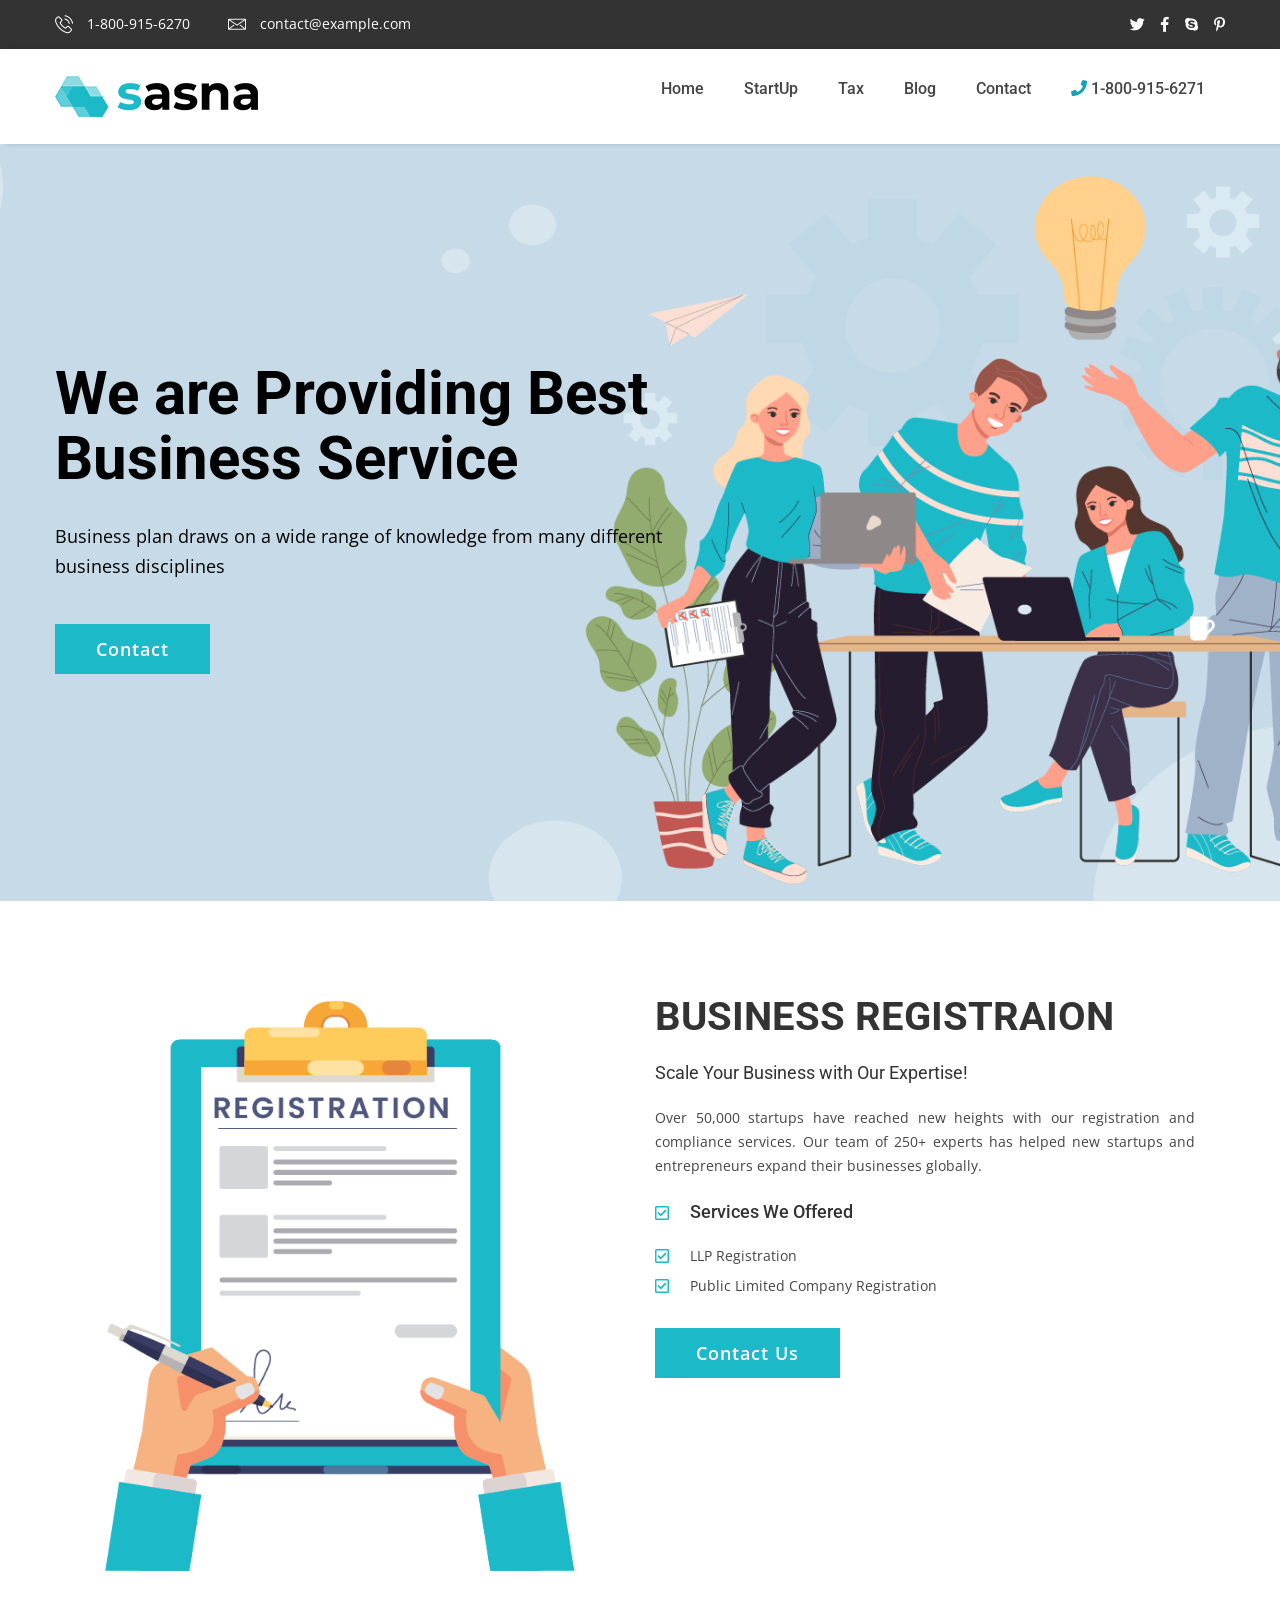
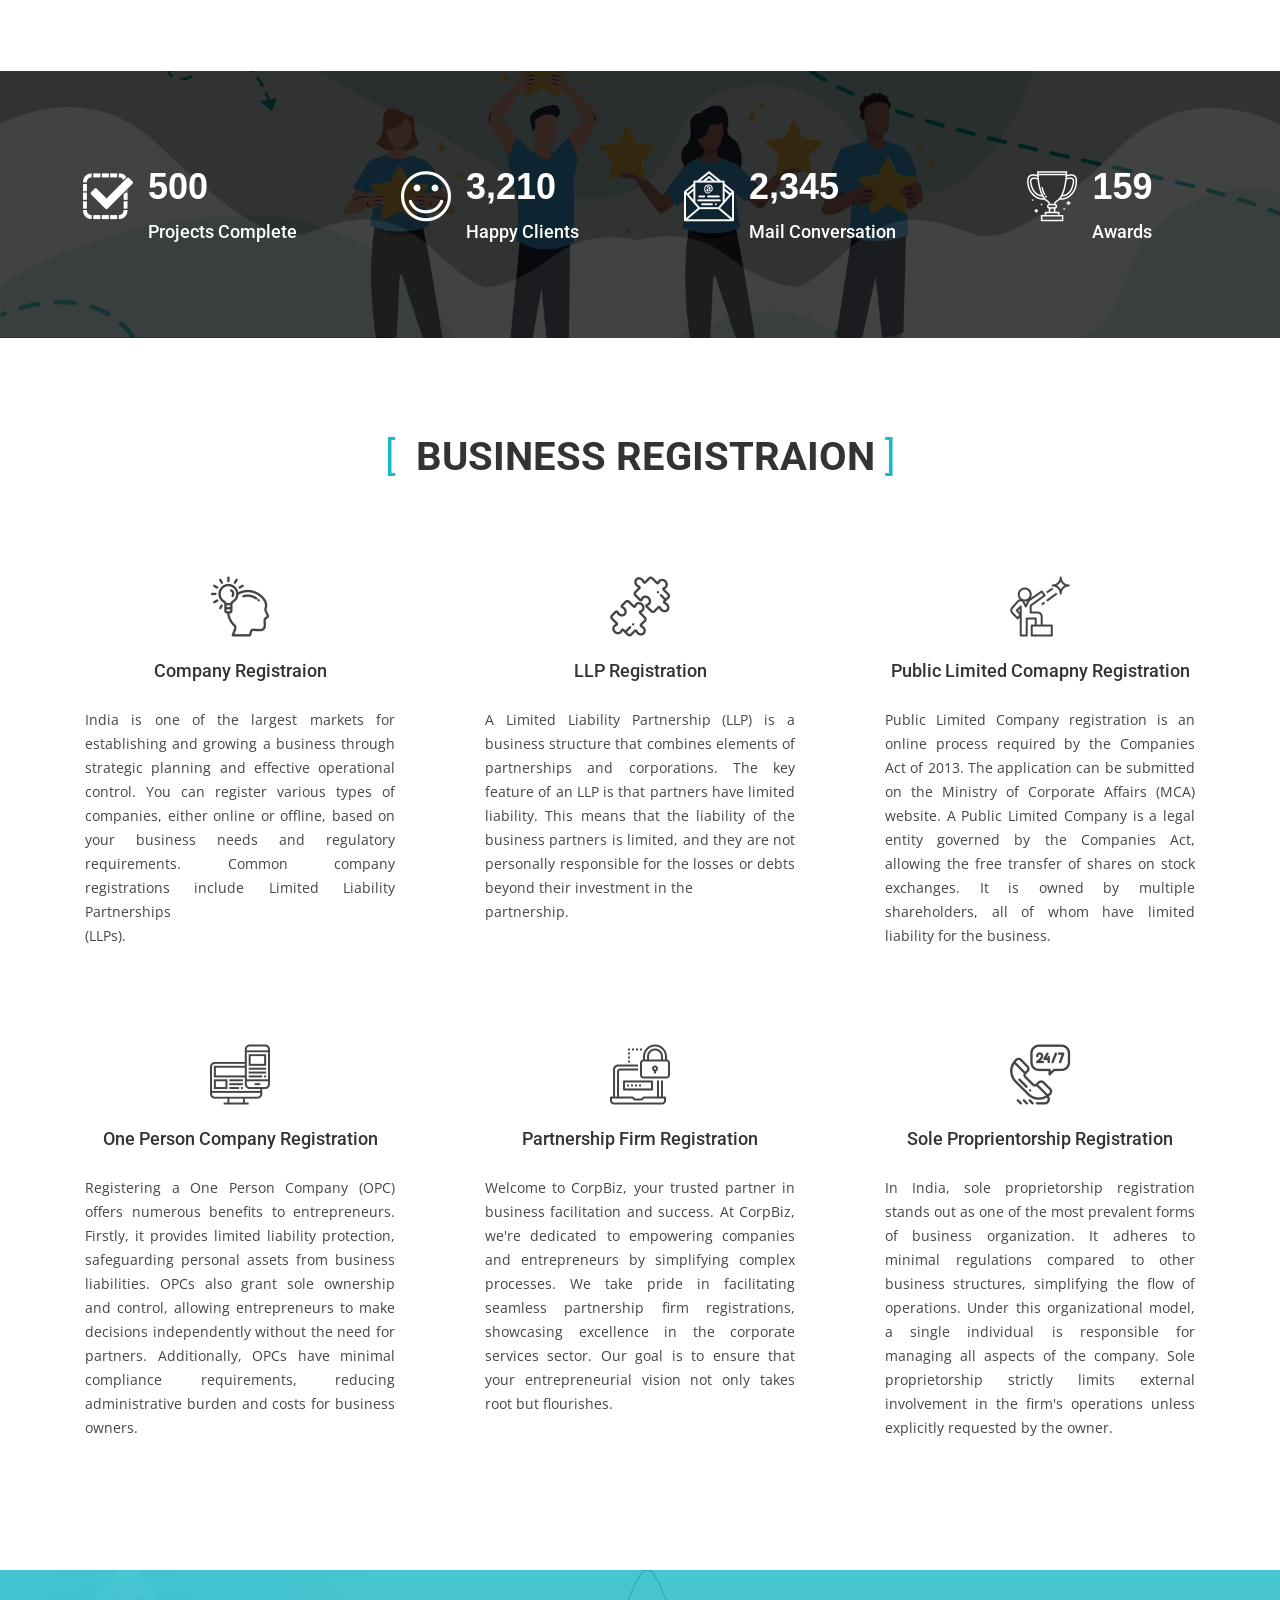
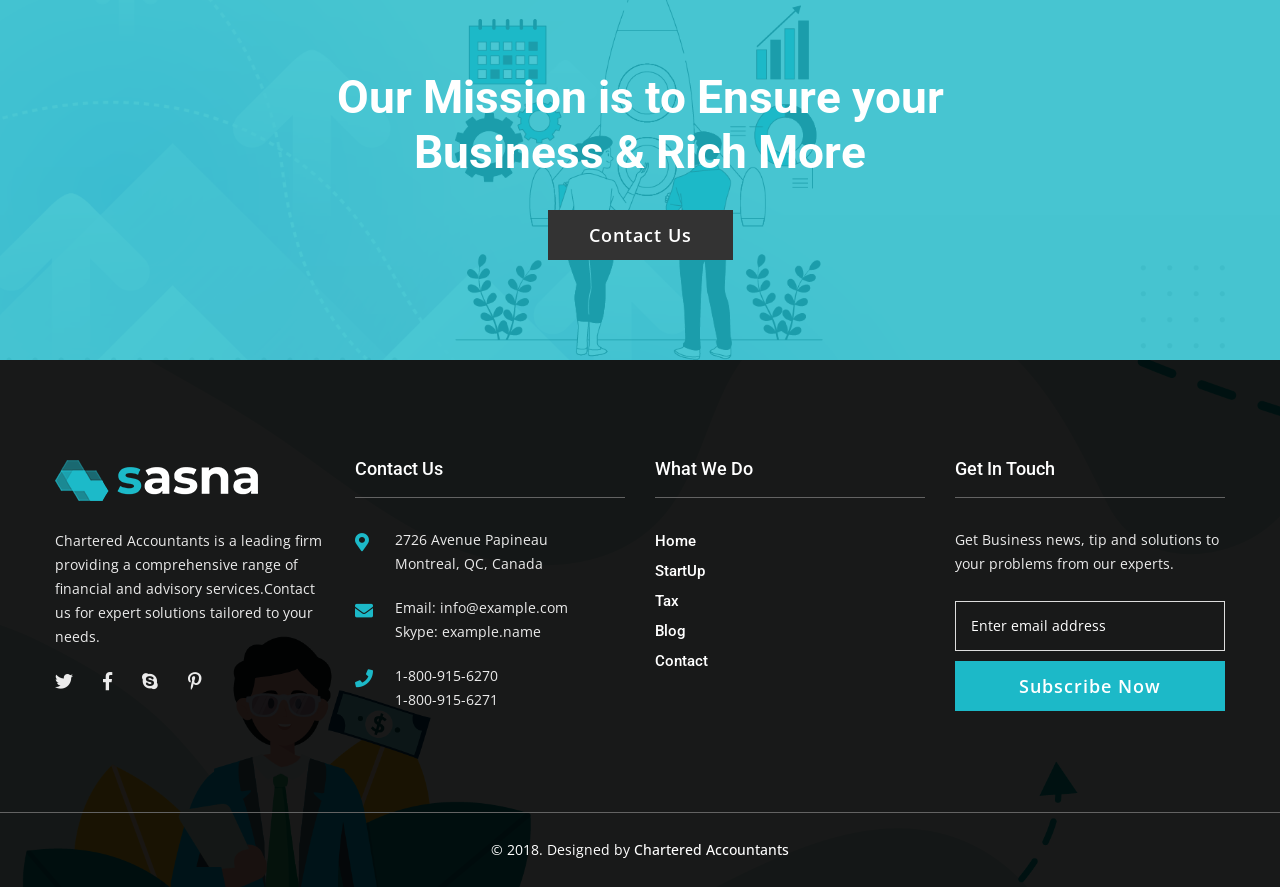
<file: startup.html>
<!DOCTYPE html>
<html lang="zxx">

<head>
    <meta charset="utf-8">
    <meta http-equiv="x-ua-compatible" content="ie=edge">
    <title>Chartered Accountants</title>
    <meta name="description" content="Expert business registration services. Easy, fast, and reliable solutions to register your company effortlessly. Start today!" />
    <meta name="keywords" content="business registration, company formation, start a business, register a company, incorporation, business setup, legal services, LLC, corporation" />

    <meta name="viewport" content="width=device-width, initial-scale=1, shrink-to-fit=no">
    <link rel="apple-touch-icon" href="assets/images/favicon.png">
    <link rel="shortcut icon" href="assets/images/favicon.ico">

    <!-- Google Font (font-family: 'Open Sans', sans-serif;) -->
    <link href="https://fonts.googleapis.com/css?family=Open+Sans:300,400,400i,600,700" rel="stylesheet">
    <!-- Google Font (font-family: 'Roboto', sans-serif;) -->
    <link href="https://fonts.googleapis.com/css?family=Roboto:300,400,500,700" rel="stylesheet">

    <link rel="stylesheet" href="assets/css/bootstrap.min.css">
    <link rel="stylesheet" href="assets/css/plugins.css">
    <link rel="stylesheet" href="assets/css/style.css">

    <!-- Please Remove this line after choosing color file -->
    <link rel="stylesheet" href="assets/css/tm-customizer.css">
    <link rel="stylesheet" href="#" data-color-css>

    <link rel="stylesheet" href="assets/css/custom.css">
</head>

<body>

    <div class="tm-preloader">
        <span class="tm-preloader-box"></span>
        <button class="tm-button tm-button-sm tm-button-white">Cancel Preloader <b></b></button>
    </div>

    <div id="wrapper" class="wrapper">

        <!-- Header Area -->
        <div class="header">

            <!-- Header Top Area -->
            <div class="header-toparea">
                <div class="container">
                    <div class="row">
                        <div class="col-md-7 col-sm-8 col-12">
                            <div class="header-topinfo">
                                <ul>
                                    <li><a href="tel://+1-800-915-6270"><i class="flaticon-phone-call"></i>
                                            1-800-915-6270</a></li>
                                    <li><a href="mailto://contact@example.com"><i class="flaticon-envelope"></i>
                                            contact@example.com</a></li>
                                </ul>
                            </div>
                        </div>
                        <div class="col-md-5 col-sm-4 col-12">
                            <div class="header-topsocial">
                                <ul>
                                    <li><a href="#"><i class="fab fa-twitter"></i></a></li>
                                    <li><a href="#"><i class="fab fa-facebook-f"></i></a></li>
                                    <li><a href="#"><i class="fab fa-skype"></i></a></li>
                                    <li><a href="#"><i class="fab fa-pinterest-p"></i></a></li>
                                </ul>
                            </div>
                        </div>
                    </div>
                </div>
            </div>
            <!--// Header Top Area -->

            <!-- Header Bottom Area -->
            <div class="header-bottomarea">
                <div class="container">
                    <div class="header-bottominner">
                        <div class="header-logo">
                            <a href="index.html">
                                <img src="assets/images/logo/logo-dark.png" alt="logo">
                            </a>
                        </div>
                        <nav class="tm-navigation">
                            <ul>
                                <li class="tm-navigation-dropdown"><a href="index.html">Home</a>
                                </li>
                                <!--  -->
                                <li class="tm-navigation-megamenu"><a href="startup.html">StartUp</a>
                                    <ul>
                                        <li><a href="startup.html">Business <br> Registraion</a>
                                            <ul>
                                                <li><a href="startup.html">Company Registraion  </a></li>
                                                <li><a href="startup.html">LLP Registration </a></li>
                                                <li><a href="startup.html">Public Limited Comapny Registration</a></li>
                                                <li><a href="startup.html">One Person Company Registration</a></li>
                                                <li><a href="startup.html">Partnership Firm Registration</a></li>
                                                <li><a href="startup.html">Sole Proprientorship Registration</a></li>
                                            </ul>
                                        </li>
                                        <li><a href="secretarial-compliances1.html">Secretarial Compliances </a>
                                            <ul>
                                                <li><a href="secretarial-compliances1.html">Annual Compliance of a Pvt.Ltd.Company </a></li>
                                                <li><a href="secretarial-compliances1.html">Annual Filing for LLP</a></li>
                                                 <li><a href="secretarial-compliances1.html">MCA Compliance</a></li>
                                                <li><a href="secretarial-compliances1.html">Liquidation of Company</a></li>
                                                <li><a href="secretarial-compliances1.html">AGR-Return Filing</a></li>
                                                <li><a href="secretarial-compliances1.html">Form AOC-4</a></li>
                                                <li><a href="secretarial-compliances1.html">Form MGT-7</a></li>
                                                <li><a href="secretarial-compliances1.html">SPICe+Form</a></li>
                                                <li><a href="secretarial-compliances1.html">AGILE PRO S</a></li>

                                            </ul>
                                        </li>
                                        <li><a href="event -based-compliances.html">Event Based Compliances</a>
                                            <ul>
                                                <li><a href="event -based-compliances.html">Event Based Compliances in a Company</a></li>
                                                <li><a href="event -based-compliances.html">Change in Object Clause</a></li>
                                                <li><a href="event -based-compliances.html">Appointment and Resignation of Directors</a></li>
                                                <li><a href="event -based-compliances.html"> Change in Object Clause </a></li>
                                                <li><a href="event -based-compliances.html">Appointment and Resignation of Directors</a></li>
                                                <li><a href="event -based-compliances.html">Change in Name Clause</a></li>
                                                <li><a href="event -based-compliances.html">Removal of Director</a></li>
                                                <li><a href="event -based-compliances.html"> Change in Registerd Office</a></li>
                                                <li><a href="event -based-compliances.html">Change in Share Capital</a></li>
                                                <li><a href="event -based-compliances.html">Change in Directors</a></li>
                                                <li><a href="event -based-compliances.html">Change in LLP Agreement </a></li>
                                            </ul>
                                        </li>
                                        <li><a href="business-conversion.html">Business <br> Conversion</a>
                                            <ul>
                                                <li><a href="business-conversion.html">Sole Proprietorship to Pvt. Ltd.Company</a></li>
                                                <li><a href="business-conversion.html">Conversion of Pvt. Ltd. to Public Limited</a></li>
                                                <li><a href="business-conversion.html">Conversion of LLP to Private Company</a></li>
                                                <li><a href="business-conversion.html">Partnership Firm into Pvt.Ltd. Company </a></li>
                                            </ul>
                                        </li>
                                        
                                        <li><a href="business-closure.html">Business <br> Closure </a>
                                            <ul>
                                                <li><a href="business-closure.html">Winding Up of Private Limited Company</a></li>
                                                <li><a href="business-closure.html">Closing a Limited liability Partnership</a></li>
                                                <li><a href="business-closure.html">Revival of Struck off Companies</a></li>
                                            
                                            </ul>
                                        </li>
                                    </ul>
                                </li>
                                <!-- <li><a href="about-us.html">About</a></li> -->
                                <li class="tm-navigation-megamenu"><a href="tax-filing.html">Tax</a>
                                    <ul>
                                        <li><a href="property-related.html">Property Related</a>
                                            <ul>
                                                <li><a href="property-related.html">Sale Deed </a></li>
                                                <li><a href="property-related.html">Gift Deed </a></li>
                                                <li><a href="property-related.html">Residential Rental Agreement</a></li>
                                                <li><a href="property-related.html">Commercial Rental Agreement</a></li>
                                                <li><a href="property-related.html">Relinquishment Deed</a></li>
                                                <li><a href="property-related.html">Probate of Will</a></li>
                                            </ul>
                                        </li>
                                        <li><a href="tax-filing.html">Tax Filing </a>
                                            <ul>
                                                <li><a href="tax-filing.html">GST Registration </a></li>
                                                <li><a href="tax-filing.html">GST Return Filing</a></li>
                                                <li><a href="tax-filing.html">TDS Return Filing </a></li>
                                                <li><a href="tax-filing.html">Professional Tax Registration </a></li>
                                                <li><a href="tax-filing.html">Income Tax Return Filing</a></li>
                                            </ul>
                                        </li>
                                        <li><a href="advisory-service.html">Advisory Service</a>
                                            <ul>
                                                <li><a href="advisory-service.html">Professional Advisory Services</a></li>
                                                <li><a href="advisory-service.html">Legal Advisory Services</a></li>
                                                <li><a href="advisory-service.html">GST Advisory Services</a></li>
                                    
                                            </ul>
                                        </li>
                                
                                    </ul>
                                </li>
                            
                                <li><a href="blog.html">Blog</a></li>
                                <li><a href="contact-us.html">Contact</a></li>
                                <li>
                                    <p><a href="#"> <i class="fas fa-phone" style="color: #17a2b8;"></i> 1-800-915-6271</a></p>
                                </li>


                            </ul>
                            
                        </nav>
                        <!-- <div class="header-icons">
                            <ul>
                                <li><a href="#" class="header-searchtrigger"><i class="flaticon-magnifier"></i></a></li>
                                <li><a href="cart.html"><i class="flaticon-cart-of-ecommerce"></i></a></li>
                                <li><a href="login-register.html"><i class="far fa-user"></i></a></li>
                            </ul>
                        </div> -->
                        <div class="header-searchbox">
                            <div class="header-searchinner">
                                <form action="#" class="header-searchform">
                                    <input type="text" placeholder="Enter search keyword..">
                                </form>
                                <button class="search-close"><i class="fas fa-times"></i></button>
                            </div>
                        </div>
                    </div>
                    <div class="header-mobilemenu clearfix">
                        <div class="tm-mobilenav"></div>
                    </div>
                </div>
            </div>
            <!--// Header Bottom Area -->

        </div>
        <!--// Header Area -->

        <!-- Heroslider Area -->
        <div class="heroslider-area">
            <!-- Heroslider Slider -->
            <div class="heroslider-slider-2 heroslider-animated-content tm-slider-arrow tm-slider-dots-left">
<!-- <img src="assets/images/main-folder/Businessimg.png" alt=""> -->
                <div class="heroslider-singleslider d-flex align-items-center" data-bgimage="assets/images/main-folder/Businessimg.png">
                    <div class="container">
                        <div class="row">
                            <div class="col-lg-7 col-md-8">
                                <div class="heroslider-content">
                                    <h1>We are Providing Best Business
                                        Service</h1>
                                    <p>Business plan draws on a wide range of knowledge from many different
                                        business
                                        disciplines</p>
                                    <a href="contact-us.html" class="tm-button">Contact <b></b></a>
                                </div>
                            </div>
                        </div>
                    </div>
                </div>


            </div>
            <!--// Heroslider Slider -->
        </div>
        <!--// Heroslider Area -->

        <!-- Main Content -->
        <main class="main-content">

            <!-- About Us Area -->
            <div class="tm-section about-us-area bg-white tm-padding-section">
                <div class="container">
                    <div class="row">
                        <div class="col-lg-6">
                            <div class="about-image2">
                                <!-- <img class="wow fadeInLeft" src="assets/images/main-folder/regist.jpg" alt="about image"> -->
                                <img class="wow fadeInLeft" src="assets/images/main-folder/Business--Registration.png" alt="about image">
                            </div>
                        </div>
                        <div class="col-lg-6">
                            <div class="about-content">
                                <h2>BUSINESS REGISTRAION</h2>
                                <h6>Scale Your Business with Our Expertise!</h6>
                                <p class="justi">Over 50,000 startups have reached new heights with our registration and compliance services. Our team of 250+ experts has helped new startups and entrepreneurs expand their businesses globally.</p>
                                <ul class="stylish-list">
                                 
                                    <li><h5><i class="far fa-check-square"></i>   Services We Offered</h5></li>
                                    <li><i class="far fa-check-square"></i>
                                        LLP Registration </li>
                                    <li><i class="far fa-check-square"></i>
                                        Public Limited Company Registration </li>
                                </ul>
                                <a href="contact-us.html" class="tm-button">Contact Us<b></b></a>
                            </div>
                        </div>
                    </div>
                </div>
            </div>
            <!--// About Us Area -->

            <!-- Features Area -->
          
            <!--// Features Area -->

            <!-- Funfact Area -->
            <!-- <img src="assets/images/main-folder/happyCLint.png" alt=""> -->
            <div class="tm-section funfact-area tm-padding-section" data-bgimage="assets/images/main-folder/HC.png"
                data-black-overlay="8">
                <div class="funfact-areashape">
                    <img src="assets/images/funfact/funfact-shape.png" alt="funfact area shape">
                    <!-- <img src="assets/images/main-folder/bgc11.jpg" alt="funfact area shape"> -->
                </div>
                <div class="container">
                    <div class="row mt-30-reverse">

                        <!-- Funfact Single -->
                        <div class="col-lg-3 col-md-6 col-sm-6 col-12 mt-30">
                            <div class="tm-funfact">
                                <span class="tm-funfact-icon">
                                    <i class="flaticon-check-mark"></i>
                                </span>
                                <div class="tm-funfact-content">
                                    <span class="odometer" data-count-to="500"></span>
                                    <h5>Projects Complete</h5>
                                </div>
                            </div>
                        </div>
                        <!--// Funfact Single -->

                        <!-- Funfact Single -->
                        <div class="col-lg-3 col-md-6 col-sm-6 col-12 mt-30">
                            <div class="tm-funfact">
                                <span class="tm-funfact-icon">
                                    <i class="flaticon-smile"></i>
                                </span>
                                <div class="tm-funfact-content">
                                    <span class="odometer" data-count-to="3210"></span>
                                    <h5>Happy Clients</h5>
                                </div>
                            </div>
                        </div>
                        <!--// Funfact Single -->

                        <!-- Funfact Single -->
                        <div class="col-lg-3 col-md-6 col-sm-6 col-12 mt-30">
                            <div class="tm-funfact">
                                <span class="tm-funfact-icon">
                                    <i class="flaticon-email"></i>
                                </span>
                                <div class="tm-funfact-content">
                                    <span class="odometer" data-count-to="2345"></span>
                                    <h5>Mail Conversation</h5>
                                </div>
                            </div>
                        </div>
                        <!--// Funfact Single -->

                        <!-- Funfact Single -->
                        <div class="col-lg-3 col-md-6 col-sm-6 col-12 mt-30">
                            <div class="tm-funfact">
                                <span class="tm-funfact-icon">
                                    <i class="flaticon-trophy"></i>
                                </span>
                                <div class="tm-funfact-content">
                                    <span class="odometer" data-count-to="159"></span>
                                    <h5>Awards</h5>
                                </div>
                            </div>
                        </div>
                        <!--// Funfact Single -->

                    </div>
                </div>
            </div>
            <!--// Funfact Area -->

            <!-- Services Area -->
            <div class="tm-section services-area tm-padding-section bg-white">
                <div class="container">
                    <div class="row justify-content-center">
                        <div class="col-lg-8 col-md-10 col-12">
                            <div class="tm-section-title text-center">
                                <h2>
                                    BUSINESS REGISTRAION</h2>
                                <!-- <p>Lorem ipsum dolor sit amet, in quodsi vulputate pro. Ius illum vocent mediocritatem
                                    an cule dicta iriure at phaedrum. </p> -->
                            </div>
                        </div>
                    </div>
                    <div class="row services-wrap">

                        <!-- Single Service -->
                        <div class="col-lg-4 col-md-6 col-sm-6 col-12 wow fadeInUp">
                            <div class="tm-service text-center">
                                <span class="tm-service-icon">
                                    <i class="flaticon-idea"></i>
                                </span>
                                <h5><a href="startup.html" id="company">Company Registraion  </a></h5>
                                <p class="justi">
                               
                                    
                                    India is one of the largest markets for establishing and growing a business through strategic planning and effective operational control. You can register various types of companies, either online or offline, based on your business needs and regulatory requirements. Common company registrations include Limited Liability Partnerships <br /> (LLPs).</p>
                            </div>
                        </div>
                        <!--// Single Service -->

                        <!-- Single Service -->
                        <div class="col-lg-4 col-md-6 col-sm-6 col-12 wow fadeInUp">
                            <div class="tm-service text-center">
                                <span class="tm-service-icon">
                                    <i class="flaticon-options"></i>
                                </span>
                                <h5><a href="startup.html">LLP Registration </a></h5>
                                <p class="justi">A Limited Liability Partnership (LLP) is a business structure that combines elements of partnerships and corporations. The key feature of an LLP is that partners have limited liability. This means that the liability of the business partners is limited, and they are not personally responsible for the losses or debts beyond their investment in the <br /> partnership.</p>
                            </div>
                        </div>
                        <!--// Single Service -->

                        <!-- Single Service -->
                        <div class="col-lg-4 col-md-6 col-sm-6 col-12 wow fadeInUp">
                            <div class="tm-service text-center">
                                <span class="tm-service-icon">
                                    <i class="flaticon-leadership"></i>
                                </span>
                                <h5><a href="startup.html">Public Limited Comapny Registration</a></h5>
                                <p class="justi">Public Limited Company registration is an online process required by the Companies Act of 2013. The application can be submitted on the Ministry of Corporate Affairs (MCA) website. A Public Limited Company is a legal entity governed by the Companies Act, allowing the free transfer of shares on stock exchanges. It is owned by multiple shareholders, all of whom have limited liability for the business.</p>
                            </div>
                        </div>
                        <!--// Single Service -->

                        <!-- Single Service -->
                        <div class="col-lg-4 col-md-6 col-sm-6 col-12 wow fadeInUp">
                            <div class="tm-service text-center">
                                <span class="tm-service-icon">
                                    <i class="flaticon-responsive"></i>
                                </span>
                                <h5><a href="startup.html">One Person Company Registration</a></h5>
                                <p class="justi">Registering a One Person Company (OPC) offers numerous benefits to entrepreneurs. Firstly, it provides limited liability protection, safeguarding personal assets from business liabilities. OPCs also grant sole ownership and control, allowing entrepreneurs to make decisions independently without the need for partners. Additionally, OPCs have minimal compliance requirements, reducing administrative burden and costs for business owners.</p>
                            </div>
                        </div>
                        <!--// Single Service -->

                        <!-- Single Service -->
                        <div class="col-lg-4 col-md-6 col-sm-6 col-12 wow fadeInUp">
                            <div class="tm-service text-center">
                                <span class="tm-service-icon">
                                    <i class="flaticon-password"></i>
                                </span>
                                <h5><a href="startup.html">Partnership Firm Registration</a></h5>
                                <p class="justi">Welcome to CorpBiz, your trusted partner in business facilitation and success. At CorpBiz, we're dedicated to empowering companies and entrepreneurs by simplifying complex processes. We take pride in facilitating seamless partnership firm registrations, showcasing excellence in the corporate services sector. Our goal is to ensure that your entrepreneurial vision not only takes root but flourishes.</p>
                            </div>
                        </div>
                        <!--// Single Service -->

                        <!-- Single Service -->
                        <div class="col-lg-4 col-md-6 col-sm-6 col-12 wow fadeInUp">
                            <div class="tm-service text-center">
                                <span class="tm-service-icon">
                                    <i class="flaticon-24-hours"></i>
                                </span>
                                <h5><a href="startup.html">Sole Proprientorship Registration</a></h5>
                                <p class="justi">
                                    In India, sole proprietorship registration stands out as one of the most prevalent forms of business organization. It adheres to minimal regulations compared to other business structures, simplifying the flow of operations. Under this organizational model, a single individual is responsible for managing all aspects of the company. Sole proprietorship strictly limits external involvement in the firm's operations unless explicitly requested by the owner.</p>
                            </div>
                        </div>
                        <!--// Single Service -->

                    </div>
                </div>
            </div>
            <!--// Services Area -->
<!-- <img src="assets/images/main-folder/Our-Mission.png" alt=""> -->
<!-- <img src="assets/images/main-folder/Our-Mission.png" alt=""> -->

            <div class="tm-cta2 text-center" data-bgimage="assets/images/main-folder/Our-Mission.png" style="background-image: url(assets/images/main-folder/Our-Mission.png);">
                <div class="container">
                  <h2 class="tm-cta_title">Our Mission is to Ensure your <br>Business &amp; Rich More</h2>
                  <a href="contact-us.html" class="tm-button tm-button-dark">Contact Us <b></b></a>
                </div>
              </div>


        </main>
        <!--// Main Content -->

     <!-- Footer Area -->
     <footer class="footer" data-bgimage="assets/images/main-folder/footer.png" data-black-overlay="9">

        <!-- Footer Widgets -->
        <div class="footer-toparea tm-padding-section">
            <div class="container">
                <div class="row widgets footer-widgets">

                    <div class="col-lg-3 col-md-6 col-12">
                        <!-- Single Widget (Widget Info) -->
                        <div class="single-widget widget-info">
                            <a href="index.html" class="widget-info-logo">
                                <img src="assets/images/logo/logo-light.png" alt="footer logo">
                            </a>
                            <p>Chartered Accountants is a leading firm providing a comprehensive range of financial and advisory services.Contact us for expert solutions tailored to your needs.</p>
                            <ul class="widget-info-social">
                                <li><a href="#"><i class="fab fa-twitter"></i></a></li>
                                <li><a href="#"><i class="fab fa-facebook-f"></i></a></li>
                                <li><a href="#"><i class="fab fa-skype"></i></a></li>
                                <li><a href="#"><i class="fab fa-pinterest-p"></i></a></li>
                            </ul>
                        </div>
                        <!--// Single Widget (Widget Info) -->
                    </div>

                    <div class="col-lg-3 col-md-6 col-12">
                        <!-- Single Widget (Widget Contact) -->
                        <div class="single-widget widget-contact">
                            <h5 class="widget-title">Contact Us</h5>
                            <ul>
                                <li>
                                    <i class="fas fa-map-marker-alt"></i>
                                    <p>2726 Avenue Papineau Montreal, QC, Canada</p>
                                </li>
                                <li>
                                    <i class="fas fa-envelope"></i>
                                    <p>Email: <a href="#">info@example.com</a></p>
                                    <p>Skype: <a href="#">example.name</a></p>
                                </li>
                                <li>
                                    <i class="fas fa-phone"></i>
                                    <p><a href="#">1-800-915-6270</a></p>
                                    <p><a href="#">1-800-915-6271</a></p>
                                </li>
                            </ul>
                        </div>
                        <!--// Single Widget (Widget Contact) -->
                    </div>

                    <div class="col-lg-3 col-md-6 col-12">
                        <!-- Single Widget (Widget Blog) -->
                        <div class="single-widget widget-recentpost">
                            <h5 class="widget-title">What We Do</h5>
                            <ul>
                                <li>
            
                                    <div class="widget-recentpost-content">
                                        <h6><a href="index.html">Home</a></h6>
                                    </div>
                                </li>
                                <li>
                    
                                    <div class="widget-recentpost-content">
                                        <h6><a href="startup.html">StartUp</a></h6>
                                    </div>
                                </li>
                                <li>
                            
                                    <div class="widget-recentpost-content">
                                        <h6><a href="property-related.html">Tax</a></h6>
                                    </div>
                                </li>
                                <li>
                            
                                    <div class="widget-recentpost-content">
                                        <h6><a href="blog.html">Blog</a></h6>
                                    </div>
                                </li>
                                <li>
                            
                                    <div class="widget-recentpost-content">
                                        <h6><a href="contact-us.html">Contact</a></h6>
                                    </div>
                                </li>
                            </ul>
                        </div>
                        <!--// Single Widget (Widget Blog) -->
                    </div>

                    <div class="col-lg-3 col-md-6 col-12">
                        <!-- Single Widget (Widget Newsletter) -->
                        <div class="single-widget widget-newsletter">
                            <h5 class="widget-title">Get In Touch</h5>
                            <p>Get Business news, tip and solutions to
                                your problems from our experts.</p>
                            <form id="tm-mailchimp-form" class="widget-newsletter-form">
                                <input id="mc-email" type="text" placeholder="Enter email address">
                                <button id="mc-submit" type="submit" class="tm-button">Subscribe Now <b></b></button>
                            </form>
                            <!-- Mailchimp Alerts -->
                            <div class="tm-mailchimp-alerts">
                                <div class="tm-mailchimp-submitting"></div>
                                <div class="mailchimp-success"></div>
                                <div class="tm-mailchimp-error"></div>
                            </div>
                            <!--// Mailchimp Alerts -->
                        </div>
                        <!--// Single Widget (Widget Newsletter) -->
                    </div>

                </div>
            </div>
        </div>
        <!--// Footer Widgets -->

        <!-- Footer -->
        <div class="footer-bottomarea">
            <div class="container">
                <p class="footer-copyright">© 2018. Designed by <a href="#">Chartered Accountants</a></p>
            </div>
        </div>
        <!--// Footer -->

    </footer>
    <!--// Footer Area -->

        <!-- Product Quickview -->
        <div class="tm-product-quickview modal fade" id="tm-product-quickview" tabindex="-1" role="dialog" aria-hidden="true">
            <div class="container">
                <div class="modal-dialog modal-dialog-centered" role="document">
                    <div class="modal-content">
                        <button type="button" class="close" data-dismiss="modal" aria-label="Close">
                            <i class="fas fa-times"></i>
                        </button>
                        <div class="tm-prodetails">
                            <div class="row">
                                <div class="col-lg-5 col-md-6 col-12">

                                    <!-- Product Details Images -->
                                    <div class="tm-prodetails-images">
                                        <div class="tm-prodetails-largeimage">
                                            <img src="assets/images/product/product-details/prdoduct-details-image-1.jpg"
                                                data-zoom-image="assets/images/product/product-details/prdoduct-details-image-1-lg.jpg"
                                                alt="product image">
                                        </div>
                                        <div id="image-gallery" class="tm-prodetails-thumbs">
                                            <a class="active" href="#" data-image="assets/images/product/product-details/prdoduct-details-image-1.jpg"
                                                data-zoom-image="assets/images/product/product-details/prdoduct-details-image-1-lg.jpg">
                                                <img src="assets/images/product/product-image-1.jpg" alt="">
                                            </a>
                                            <a href="#" data-image="assets/images/product/product-details/prdoduct-details-image-2.jpg"
                                                data-zoom-image="assets/images/product/product-details/prdoduct-details-image-2-lg.jpg">
                                                <img src="assets/images/product/product-image-3.jpg" alt="">
                                            </a>
                                            <a href="#" data-image="assets/images/product/product-details/prdoduct-details-image-3.jpg"
                                                data-zoom-image="assets/images/product/product-details/prdoduct-details-image-3-lg.jpg">
                                                <img src="assets/images/product/product-image-4.jpg" alt="">
                                            </a>
                                            <a href="#" data-image="assets/images/product/product-details/prdoduct-details-image-4.jpg"
                                                data-zoom-image="assets/images/product/product-details/prdoduct-details-image-4-lg.jpg">
                                                <img src="assets/images/product/product-image-5.jpg" alt="">
                                            </a>
                                            <a href="#" data-image="assets/images/product/product-details/prdoduct-details-image-5.jpg"
                                                data-zoom-image="assets/images/product/product-details/prdoduct-details-image-5-lg.jpg">
                                                <img src="assets/images/product/product-image-6.jpg" alt="">
                                            </a>
                                        </div>
                                    </div>
                                    <!--// Product Details Images -->

                                </div>

                                <div class="col-lg-7 col-md-6 col-12">
                                    <div class="tm-prodetails-content">
                                        <h3 class="tm-prodetails-title">Latest Smartwatch H-250 2018</h3>
                                        <div class="tm-rating">
                                            <span class="active"><i class="fas fa-star"></i></span>
                                            <span class="active"><i class="fas fa-star"></i></span>
                                            <span class="active"><i class="fas fa-star"></i></span>
                                            <span class="active"><i class="fas fa-star"></i></span>
                                            <span class="active"><i class="fas fa-star"></i></span>
                                        </div>
                                        <p class="tm-prodetails-availability">Availalbe: <span>In Stock</span></p>
                                        <div class="tm-prodetails-price">
                                            <span><del>$75.99</del> $59.99</span>
                                        </div>
                                        <p>Lorem ipsum dolor sit amet, consectetur adipiscing elit. Quisque mi
                                            dolor,
                                            malesuada id metus a, mattis eleifend elit. Nullam pharetra
                                            consequat ex in dapibus. Vestibulum ante.</p>
                                        <div class="tm-prodetails-quantitycart">
                                            <div class="tm-quantitybox">
                                                <input type="text" value="1">
                                            </div>
                                            <a href="#" class="tm-button">Add To Cart<b></b></a>
                                        </div>

                                        <div class="tm-prodetails-categories">
                                            <h6>Categories :</h6>
                                            <ul>
                                                <li><a href="shop.html">Accessories</a></li>
                                                <li><a href="shop.html">Electronics</a></li>
                                                <li><a href="shop.html">White</a></li>
                                            </ul>
                                        </div>

                                        <div class="tm-prodetails-tags">
                                            <h6>Tags :</h6>
                                            <ul>
                                                <li><a href="shop.html">Electronic</a></li>
                                                <li><a href="shop.html">Smartwatch</a></li>
                                            </ul>
                                        </div>

                                        <div class="tm-prodetails-share">
                                            <h6>Share :</h6>
                                            <ul>
                                                <li><a href="#"><i class="fab fa-twitter"></i></a></li>
                                                <li><a href="#"><i class="fab fa-facebook-f"></i></a></li>
                                                <li><a href="#"><i class="fab fa-skype"></i></a></li>
                                                <li><a href="#"><i class="fab fa-pinterest-p"></i></a></li>
                                            </ul>
                                        </div>
                                    </div>
                                </div>
                            </div>
                        </div>
                    </div>
                </div>
            </div>
        </div>
        <!--// Product Quickview -->


    </div>

    <!-- Js Files -->
    <script src="assets/js/modernizr-3.6.0.min.js"></script>
    <script src="assets/js/jquery.min.js"></script>
    <script src="assets/js/popper.min.js"></script>
    <script src="assets/js/bootstrap.min.js"></script>
    <script src="assets/js/plugins.js"></script>
    <script src="assets/js/main.js"></script>
    <!--// Js Files -->
</body>

</html>
</file>
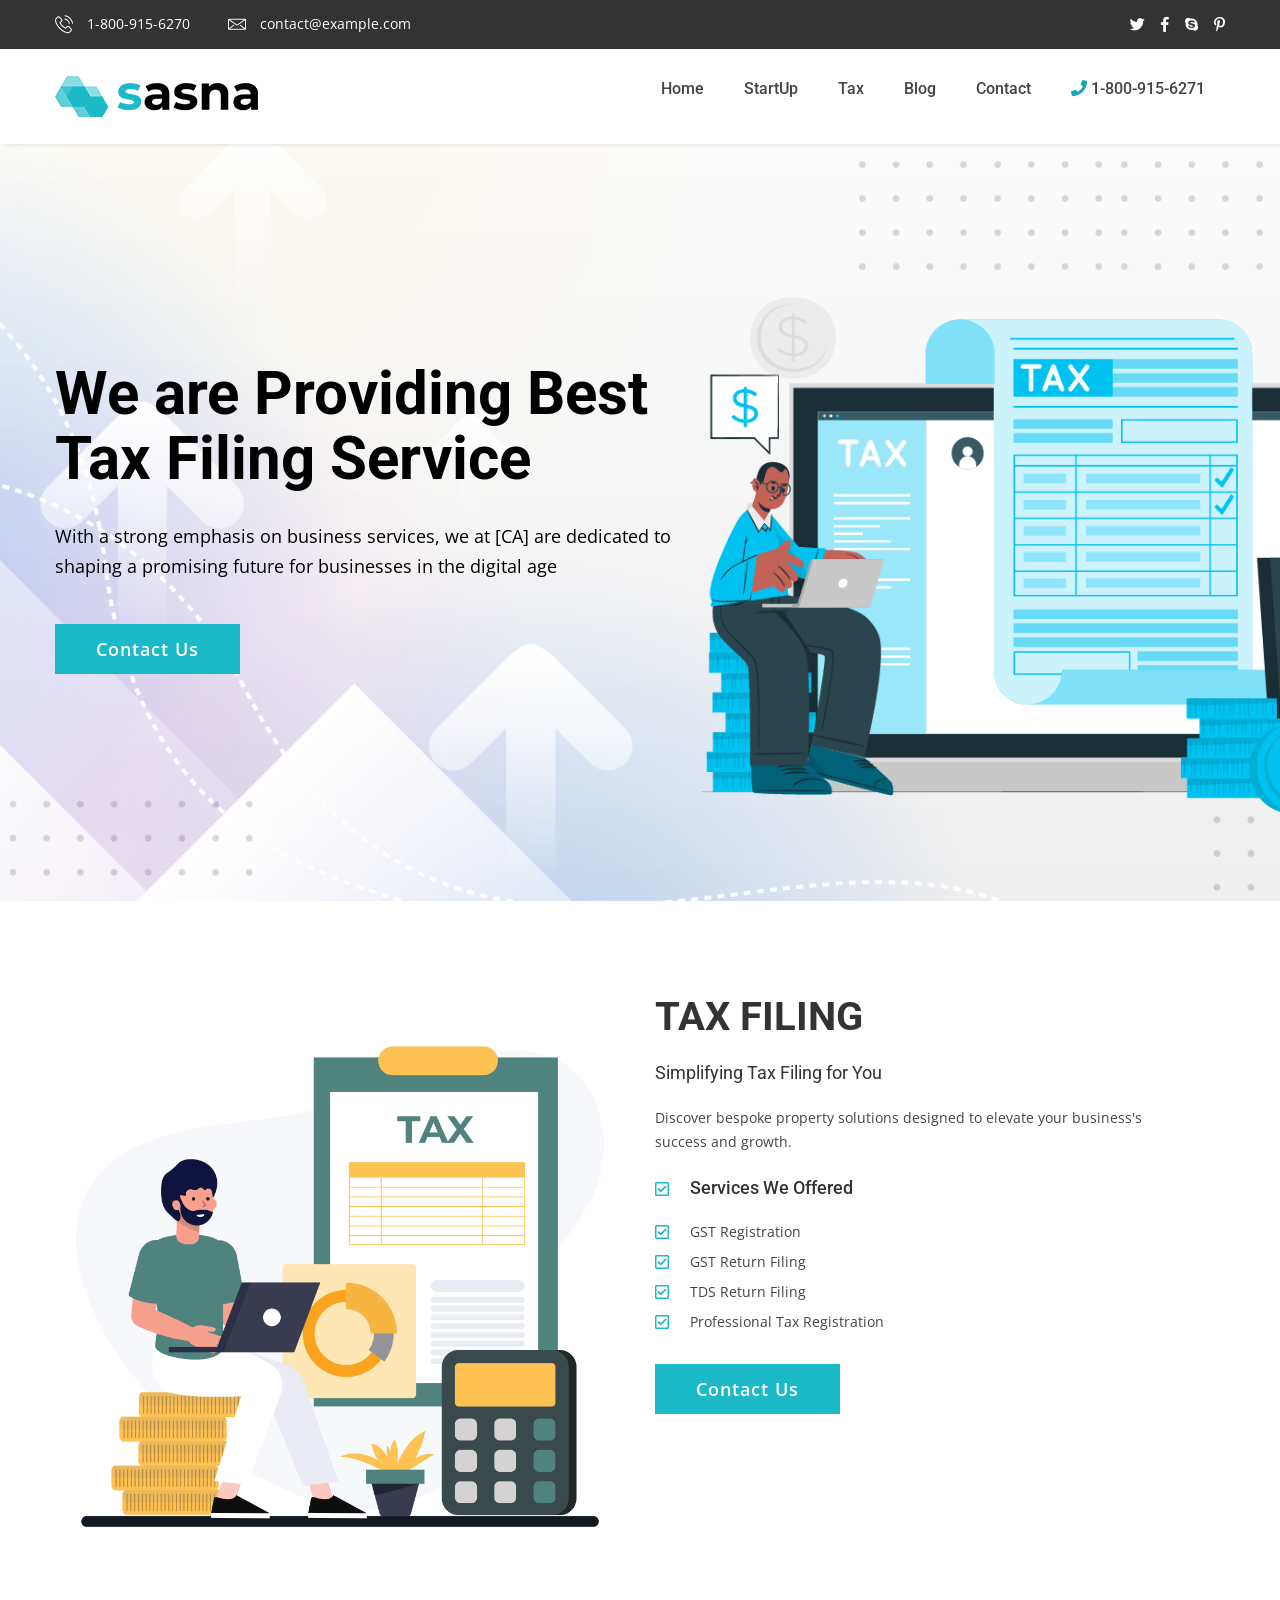
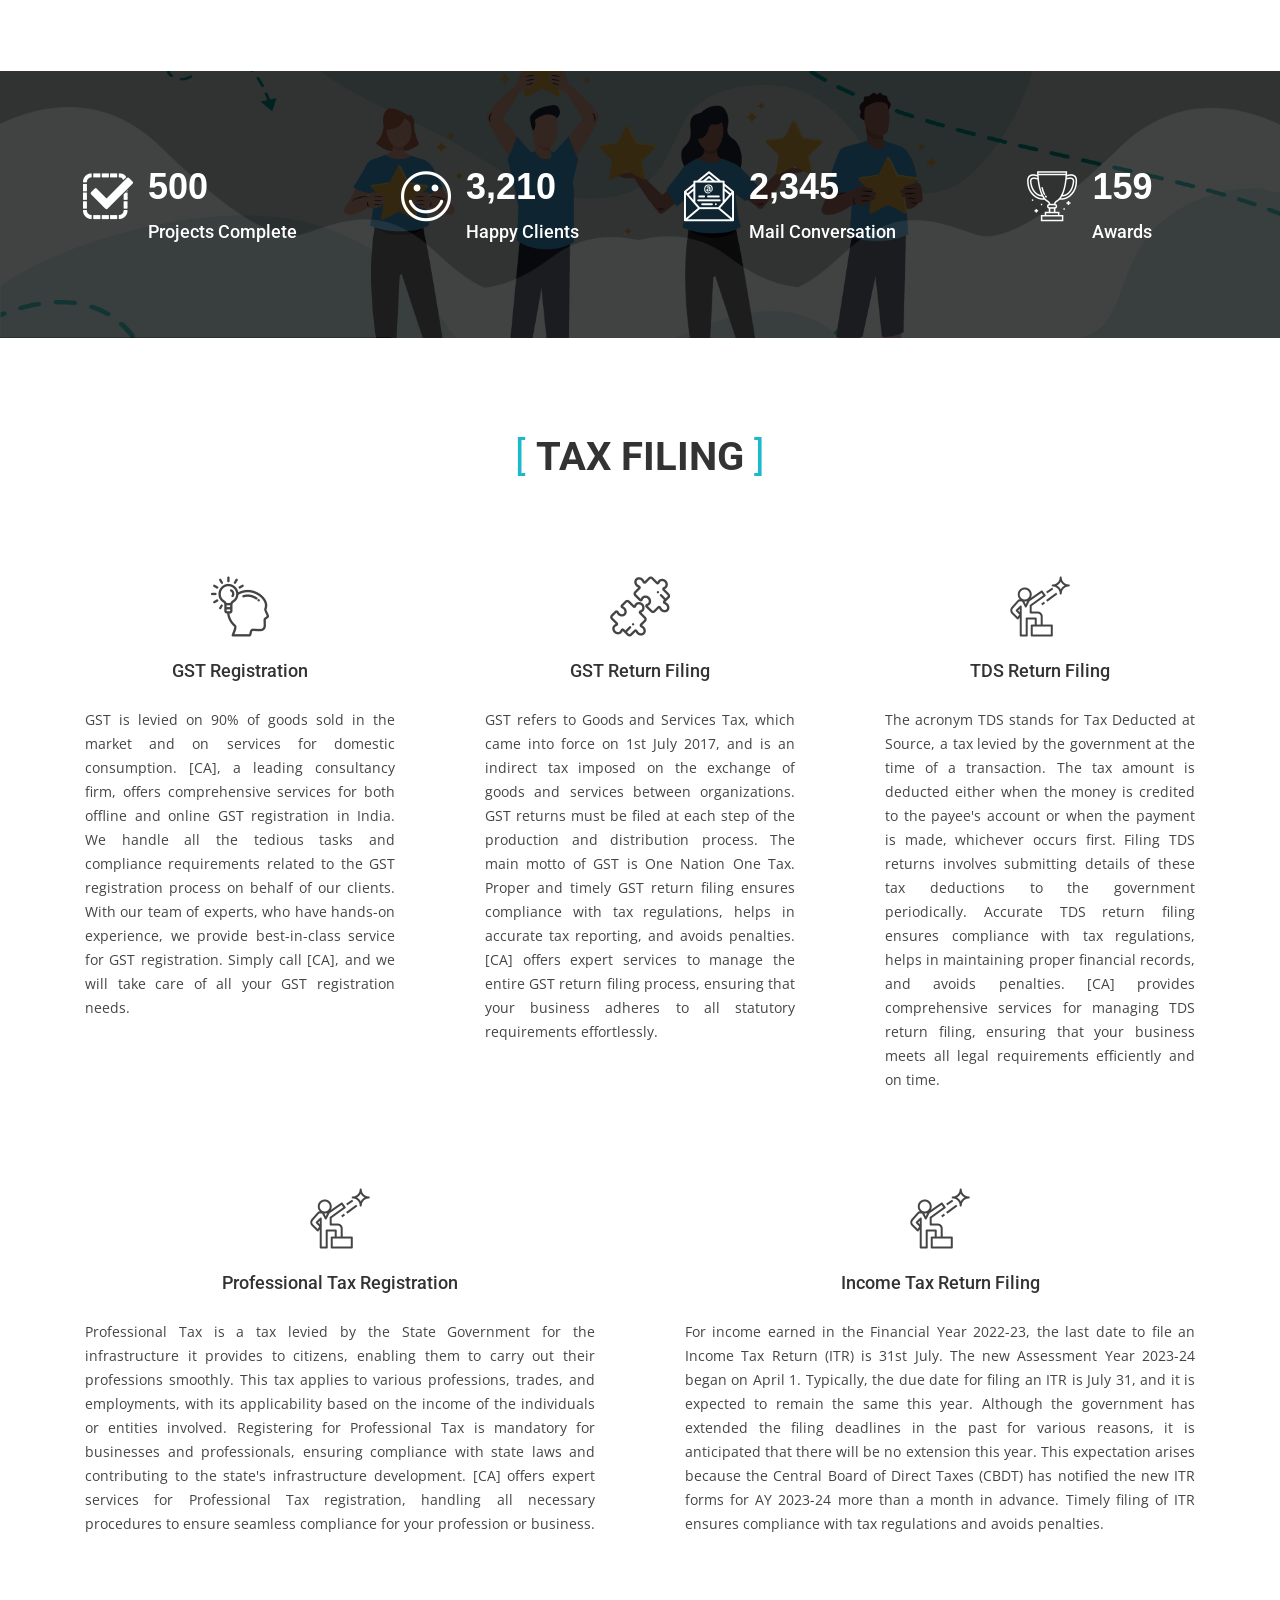
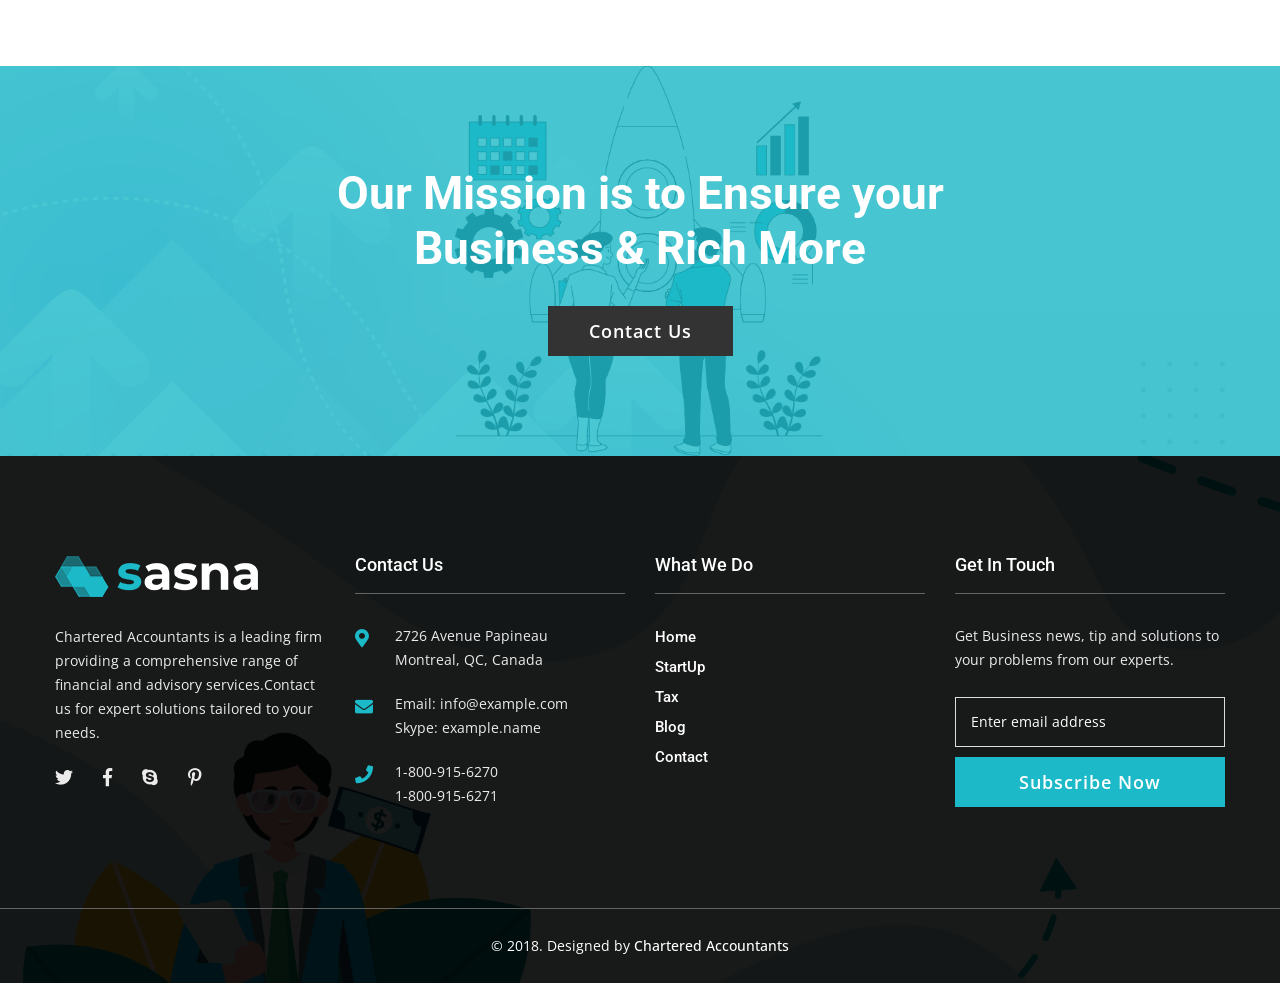
<file: tax-filing.html>
<!DOCTYPE html>
<html lang="zxx">

<head>
    <meta charset="utf-8">
    <meta http-equiv="x-ua-compatible" content="ie=edge">
    <title>Chartered Accountants</title>
    <meta name="description"
        content="Expert tax filing services. File your taxes accurately and efficiently with professional assistance. Reliable solutions for individuals/businesses." />
    <meta name="keywords"
        content="tax filing, tax preparation, tax services, income tax, IRS, tax returns, tax consultants, tax advisors, tax professionals" />

    <meta name="viewport" content="width=device-width, initial-scale=1, shrink-to-fit=no">
    <link rel="apple-touch-icon" href="assets/images/favicon.png">
    <link rel="shortcut icon" href="assets/images/favicon.ico">

    <!-- Google Font (font-family: 'Open Sans', sans-serif;) -->
    <link href="https://fonts.googleapis.com/css?family=Open+Sans:300,400,400i,600,700" rel="stylesheet">
    <!-- Google Font (font-family: 'Roboto', sans-serif;) -->
    <link href="https://fonts.googleapis.com/css?family=Roboto:300,400,500,700" rel="stylesheet">

    <link rel="stylesheet" href="assets/css/bootstrap.min.css">
    <link rel="stylesheet" href="assets/css/plugins.css">
    <link rel="stylesheet" href="assets/css/style.css">

    <!-- Please Remove this line after choosing color file -->
    <link rel="stylesheet" href="assets/css/tm-customizer.css">
    <link rel="stylesheet" href="#" data-color-css>

    <link rel="stylesheet" href="assets/css/custom.css">
</head>

<body>

    <div class="tm-preloader">
        <span class="tm-preloader-box"></span>
        <button class="tm-button tm-button-sm tm-button-white">Cancel Preloader <b></b></button>
    </div>

    <div id="wrapper" class="wrapper">

        <!-- Header Area -->
        <div class="header">

            <!-- Header Top Area -->
            <div class="header-toparea">
                <div class="container">
                    <div class="row">
                        <div class="col-md-7 col-sm-8 col-12">
                            <div class="header-topinfo">
                                <ul>
                                    <li><a href="tel://+1-800-915-6270"><i class="flaticon-phone-call"></i>
                                            1-800-915-6270</a></li>
                                    <li><a href="mailto://contact@example.com"><i class="flaticon-envelope"></i>
                                            contact@example.com</a></li>
                                </ul>
                            </div>
                        </div>
                        <div class="col-md-5 col-sm-4 col-12">
                            <div class="header-topsocial">
                                <ul>
                                    <li><a href="#"><i class="fab fa-twitter"></i></a></li>
                                    <li><a href="#"><i class="fab fa-facebook-f"></i></a></li>
                                    <li><a href="#"><i class="fab fa-skype"></i></a></li>
                                    <li><a href="#"><i class="fab fa-pinterest-p"></i></a></li>
                                </ul>
                            </div>
                        </div>
                    </div>
                </div>
            </div>
            <!--// Header Top Area -->

            <!-- Header Bottom Area -->
            <div class="header-bottomarea">
                <div class="container">
                    <div class="header-bottominner">
                        <div class="header-logo">
                            <a href="index.html">
                                <img src="assets/images/logo/logo-dark.png" alt="logo">
                            </a>
                        </div>
                        <nav class="tm-navigation">
                            <ul>
                                <li class="tm-navigation-dropdown"><a href="index.html">Home</a>
                                </li>
                                <!--  -->
                                <li class="tm-navigation-megamenu"><a href="startup.html">StartUp</a>
                                    <ul>
                                        <li><a href="startup.html">Business <br> Registraion</a>
                                            <ul>
                                                <li><a href="startup.html">Company Registraion </a></li>
                                                <li><a href="startup.html">LLP Registration </a></li>
                                                <li><a href="startup.html">Public Limited Comapny Registration</a></li>
                                                <li><a href="startup.html">One Person Company Registration</a></li>
                                                <li><a href="startup.html">Partnership Firm Registration</a></li>
                                                <li><a href="startup.html">Sole Proprientorship Registration</a></li>
                                            </ul>
                                        </li>
                                        <li><a href="secretarial-compliances1.html">Secretarial Compliances </a>
                                            <ul>
                                                <li><a href="secretarial-compliances1.html">Annual Compliance of a
                                                        Pvt.Ltd.Company </a></li>
                                                <li><a href="secretarial-compliances1.html">Annual Filing for LLP</a>
                                                </li>
                                                <li><a href="secretarial-compliances1.html">MCA Compliance</a></li>
                                                <li><a href="secretarial-compliances1.html">Liquidation of Company</a>
                                                </li>
                                                <li><a href="secretarial-compliances1.html">AGR-Return Filing</a></li>
                                                <li><a href="secretarial-compliances1.html">Form AOC-4</a></li>
                                                <li><a href="secretarial-compliances1.html">Form MGT-7</a></li>
                                                <li><a href="secretarial-compliances1.html">SPICe+Form</a></li>
                                                <li><a href="secretarial-compliances1.html">AGILE PRO S</a></li>

                                            </ul>
                                        </li>
                                        <li><a href="event -based-compliances.html">Event Based Compliances</a>
                                            <ul>
                                                <li><a href="event -based-compliances.html">Event Based Compliances in a
                                                        Company</a></li>
                                                <li><a href="event -based-compliances.html">Change in Object Clause</a>
                                                </li>
                                                <li><a href="event -based-compliances.html">Appointment and Resignation
                                                        of Directors</a></li>
                                                <li><a href="event -based-compliances.html"> Change in Object Clause
                                                    </a></li>
                                                <li><a href="event -based-compliances.html">Appointment and Resignation
                                                        of Directors</a></li>
                                                <li><a href="event -based-compliances.html">Change in Name Clause</a>
                                                </li>
                                                <li><a href="event -based-compliances.html">Removal of Director</a></li>
                                                <li><a href="event -based-compliances.html"> Change in Registerd
                                                        Office</a></li>
                                                <li><a href="event -based-compliances.html">Change in Share Capital</a>
                                                </li>
                                                <li><a href="event -based-compliances.html">Change in Directors</a></li>
                                                <li><a href="event -based-compliances.html">Change in LLP Agreement </a>
                                                </li>
                                            </ul>
                                        </li>
                                        <li><a href="business-conversion.html">Business <br> Conversion</a>
                                            <ul>
                                                <li><a href="business-conversion.html">Sole Proprietorship to Pvt.
                                                        Ltd.Company</a></li>
                                                <li><a href="business-conversion.html">Conversion of Pvt. Ltd. to Public
                                                        Limited</a></li>
                                                <li><a href="business-conversion.html">Conversion of LLP to Private
                                                        Company</a></li>
                                                <li><a href="business-conversion.html">Partnership Firm into Pvt.Ltd.
                                                        Company </a></li>
                                            </ul>
                                        </li>

                                        <li><a href="business-closure.html">Business <br> Closure </a>
                                            <ul>
                                                <li><a href="business-closure.html">Winding Up of Private Limited
                                                        Company</a></li>
                                                <li><a href="business-closure.html">Closing a Limited liability
                                                        Partnership</a></li>
                                                <li><a href="business-closure.html">Revival of Struck off Companies</a>
                                                </li>

                                            </ul>
                                        </li>
                                    </ul>
                                </li>
                                <li class="tm-navigation-megamenu"><a href="tax-filing.html">Tax</a>
                                    <ul>
                                        <li><a href="property-related.html">Property Related</a>
                                            <ul>
                                                <li><a href="property-related.html">Sale Deed </a></li>
                                                <li><a href="property-related.html">Gift Deed </a></li>
                                                <li><a href="property-related.html">Residential Rental Agreement</a>
                                                </li>
                                                <li><a href="property-related.html">Commercial Rental Agreement</a></li>
                                                <li><a href="property-related.html">Relinquishment Deed</a></li>
                                                <li><a href="property-related.html">Probate of Will</a></li>
                                            </ul>
                                        </li>
                                        <li><a href="tax-filing.html">Tax Filing </a>
                                            <ul>
                                                <li><a href="tax-filing.html">GST Registration </a></li>
                                                <li><a href="tax-filing.html">GST Return Filing</a></li>
                                                <li><a href="tax-filing.html">TDS Return Filing </a></li>
                                                <li><a href="tax-filing.html">Professional Tax Registration </a></li>
                                                <li><a href="tax-filing.html">Income Tax Return Filing</a></li>
                                            </ul>
                                        </li>
                                        <li><a href="advisory-service.html">Advisory Service</a>
                                            <ul>
                                                <li><a href="advisory-service.html">Professional Advisory Services</a>
                                                </li>
                                                <li><a href="advisory-service.html">Legal Advisory Services</a></li>
                                                <li><a href="advisory-service.html">GST Advisory Services</a></li>

                                            </ul>
                                        </li>

                                    </ul>
                                </li>

                                <li><a href="blog.html">Blog</a></li>
                                <li><a href="contact-us.html">Contact</a></li>
                                <li>
                                    <p><a href="#"> <i class="fas fa-phone" style="color: #17a2b8;"></i>
                                            1-800-915-6271</a></p>
                                </li>
                            </ul>
                        </nav>
                        <div class="header-searchbox">
                            <div class="header-searchinner">
                                <form action="#" class="header-searchform">
                                    <input type="text" placeholder="Enter search keyword..">
                                </form>
                                <button class="search-close"><i class="fas fa-times"></i></button>
                            </div>
                        </div>
                    </div>
                    <div class="header-mobilemenu clearfix">
                        <div class="tm-mobilenav"></div>
                    </div>
                </div>
            </div>
            <!--// Header Bottom Area -->
        </div>
        <!--// Header Area -->

        <!-- Heroslider Area -->
        <div class="heroslider-area">
            <!-- Heroslider Slider -->
            <div class="heroslider-slider-2 heroslider-animated-content tm-slider-arrow tm-slider-dots-left">
                <div class="heroslider-singleslider d-flex align-items-center"
                    data-bgimage="assets/images/main-folder/TFILINGS.png">
                    <div class="container">
                        <div class="row">
                            <div class="col-lg-7 col-md-8">
                                <div class="heroslider-content">
                                    <h1>We are Providing Best Tax Filing
                                        Service</h1>
                                    <p>With a strong emphasis on business services, we at [CA] are dedicated to shaping
                                        a promising future for businesses in the digital age</p>
                                    <a href="contact-us.html" class="tm-button">Contact Us<b></b></a>
                                </div>
                            </div>
                        </div>
                    </div>
                </div>

            </div>
            <!--// Heroslider Slider -->
        </div>
        <!--// Heroslider Area -->

        <!-- Main Content -->
        <main class="main-content">

            <!-- About Us Area -->
            <div class="tm-section about-us-area bg-white tm-padding-section">
                <div class="container">
                    <div class="row">
                        <div class="col-lg-6">
                            <div class="about-image2">
                                <img class="wow fadeInLeft" src="assets/images/main-folder/tax.jpg" alt="about image">
                            </div>
                        </div>
                        <div class="col-lg-6">
                            <div class="about-content">
                                <h2>TAX FILING</h2>
                                <h6>Simplifying Tax Filing for You</h6>
                                <p>Discover bespoke property solutions designed to elevate your business's success and
                                    growth.</p>
                                <ul class="stylish-list">

                                    <li>
                                        <h5><i class="far fa-check-square"></i> Services We Offered</h5>
                                    </li>
                                    <li><i class="far fa-check-square"></i>
                                        GST Registration</li>
                                    <li><i class="far fa-check-square"></i>
                                        GST Return Filing</li>
                                    <li><i class="far fa-check-square"></i>TDS Return Filing</li>
                                    <li><i class="far fa-check-square"></i>Professional Tax Registration</li>
                                </ul>
                                <a href="contact-us.html" class="tm-button">Contact Us <b></b></a>
                            </div>
                        </div>
                    </div>
                </div>
            </div>
            <!--// About Us Area -->

            <!-- Funfact Area -->
            <div class="tm-section funfact-area tm-padding-section" data-bgimage="assets/images/main-folder/HC.png"
                data-black-overlay="8">
                <div class="funfact-areashape">
                    <img src="assets/images/funfact/funfact-shape.png" alt="funfact area shape">
                </div>
                <div class="container">
                    <div class="row mt-30-reverse">

                        <!-- Funfact Single -->
                        <div class="col-lg-3 col-md-6 col-sm-6 col-12 mt-30">
                            <div class="tm-funfact">
                                <span class="tm-funfact-icon">
                                    <i class="flaticon-check-mark"></i>
                                </span>
                                <div class="tm-funfact-content">
                                    <span class="odometer" data-count-to="500"></span>
                                    <h5>Projects Complete</h5>
                                </div>
                            </div>
                        </div>
                        <!--// Funfact Single -->

                        <!-- Funfact Single -->
                        <div class="col-lg-3 col-md-6 col-sm-6 col-12 mt-30">
                            <div class="tm-funfact">
                                <span class="tm-funfact-icon">
                                    <i class="flaticon-smile"></i>
                                </span>
                                <div class="tm-funfact-content">
                                    <span class="odometer" data-count-to="3210"></span>
                                    <h5>Happy Clients</h5>
                                </div>
                            </div>
                        </div>
                        <!--// Funfact Single -->

                        <!-- Funfact Single -->
                        <div class="col-lg-3 col-md-6 col-sm-6 col-12 mt-30">
                            <div class="tm-funfact">
                                <span class="tm-funfact-icon">
                                    <i class="flaticon-email"></i>
                                </span>
                                <div class="tm-funfact-content">
                                    <span class="odometer" data-count-to="2345"></span>
                                    <h5>Mail Conversation</h5>
                                </div>
                            </div>
                        </div>
                        <!--// Funfact Single -->

                        <!-- Funfact Single -->
                        <div class="col-lg-3 col-md-6 col-sm-6 col-12 mt-30">
                            <div class="tm-funfact">
                                <span class="tm-funfact-icon">
                                    <i class="flaticon-trophy"></i>
                                </span>
                                <div class="tm-funfact-content">
                                    <span class="odometer" data-count-to="159"></span>
                                    <h5>Awards</h5>
                                </div>
                            </div>
                        </div>
                        <!--// Funfact Single -->
                    </div>
                </div>
            </div>
            <!--// Funfact Area -->

            <!-- Services Area -->
            <div class="tm-section services-area tm-padding-section bg-white">
                <div class="container">
                    <div class="row justify-content-center">
                        <div class="col-lg-8 col-md-10 col-12">
                            <div class="tm-section-title text-center">
                                <h2>TAX FILING</h2>
                            </div>
                        </div>
                    </div>
                    <div class="row services-wrap">

                        <!-- Single Service -->
                        <div class="col-lg-4 col-md-6 col-sm-6 col-12 wow fadeInUp">
                            <div class="tm-service text-center">
                                <span class="tm-service-icon">
                                    <i class="flaticon-idea"></i>
                                </span>
                                <h5><a href="tax-filing.html" id="company">GST Registration </a></h5>
                                <p class="justi">GST is levied on 90% of goods sold in the market and on services for
                                    domestic consumption. [CA], a leading consultancy firm, offers comprehensive
                                    services for both offline and online GST registration in India. We handle all the
                                    tedious tasks and compliance requirements related to the GST registration process on
                                    behalf of our clients. With our team of experts, who have hands-on experience, we
                                    provide best-in-class service for GST registration. Simply call [CA], and we will
                                    take care of all your GST registration needs.</p>
                            </div>
                        </div>
                        <!--// Single Service -->

                        <!-- Single Service -->
                        <div class="col-lg-4 col-md-6 col-sm-6 col-12 wow fadeInUp">
                            <div class="tm-service text-center">
                                <span class="tm-service-icon">
                                    <i class="flaticon-options"></i>
                                </span>
                                <h5><a href="tax-filing.html">GST Return Filing </a></h5>
                                <p class="justi">GST refers to Goods and Services Tax, which came into force on 1st July
                                    2017, and is an indirect tax imposed on the exchange of goods and services between
                                    organizations. GST returns must be filed at each step of the production and
                                    distribution process. The main motto of GST is One Nation One Tax. Proper and timely
                                    GST return filing ensures compliance with tax regulations, helps in accurate tax
                                    reporting, and avoids penalties. [CA] offers expert services to manage the entire
                                    GST return filing process, ensuring that your business adheres to all statutory
                                    requirements effortlessly.</p>
                            </div>
                        </div>
                        <!--// Single Service -->

                        <!-- Single Service -->
                        <div class="col-lg-4 col-md-6 col-sm-6 col-12 wow fadeInUp">
                            <div class="tm-service text-center">
                                <span class="tm-service-icon">
                                    <i class="flaticon-leadership"></i>
                                </span>
                                <h5><a href="tax-filing.html">TDS Return Filing
                                    </a></h5>
                                <p class="justi">The acronym TDS stands for Tax Deducted at Source, a tax levied by the
                                    government at the time of a transaction. The tax amount is deducted either when the
                                    money is credited to the payee's account or when the payment is made, whichever
                                    occurs first. Filing TDS returns involves submitting details of these tax deductions
                                    to the government periodically. Accurate TDS return filing ensures compliance with
                                    tax regulations, helps in maintaining proper financial records, and avoids
                                    penalties. [CA] provides comprehensive services for managing TDS return filing,
                                    ensuring that your business meets all legal requirements efficiently and on time.
                                </p>
                            </div>
                        </div>
                        <!--// Single Service -->

                        <!-- Single Service -->
                        <div class="col-lg-6 col-md-6 col-sm-6 col-12 wow fadeInUp">
                            <div class="tm-service text-center">
                                <span class="tm-service-icon">
                                    <i class="flaticon-leadership"></i>
                                </span>
                                <h5><a href="tax-filing.html">Professional Tax Registration
                                    </a></h5>
                                <p class="justi">
                                    Professional Tax is a tax levied by the State Government for the infrastructure it
                                    provides to citizens, enabling them to carry out their professions smoothly. This
                                    tax applies to various professions, trades, and employments, with its applicability
                                    based on the income of the individuals or entities involved. Registering for
                                    Professional Tax is mandatory for businesses and professionals, ensuring compliance
                                    with state laws and contributing to the state's infrastructure development. [CA]
                                    offers expert services for Professional Tax registration, handling all necessary
                                    procedures to ensure seamless compliance for your profession or business.
                                </p>
                            </div>
                        </div>
                        <!--// Single Service -->


                        <!-- Single Service -->
                        <div class="col-lg-6 col-md-6 col-sm-6 col-12 wow fadeInUp">
                            <div class="tm-service text-center">
                                <span class="tm-service-icon">
                                    <i class="flaticon-leadership"></i>
                                </span>
                                <h5><a href="tax-filing.html">Income Tax Return Filing
                                    </a></h5>
                                <p class="justi">
                                    For income earned in the Financial Year 2022-23, the last date to file an Income Tax
                                    Return (ITR) is 31st July. The new Assessment Year 2023-24 began on April 1.
                                    Typically, the due date for filing an ITR is July 31, and it is expected to remain
                                    the same this year. Although the government has extended the filing deadlines in the
                                    past for various reasons, it is anticipated that there will be no extension this
                                    year. This expectation arises because the Central Board of Direct Taxes (CBDT) has
                                    notified the new ITR forms for AY 2023-24 more than a month in advance. Timely
                                    filing of ITR ensures compliance with tax regulations and avoids penalties.
                                </p>
                            </div>
                        </div>
                        <!--// Single Service -->
                    </div>
                </div>
            </div>
            <!--// Services Area -->
            <div class="tm-cta2 text-center" data-bgimage="assets/images/main-folder/Our-Mission.png"
                style="background-image: url(assets/images/main-folder/Our-Mission.png);">
                <div class="container">
                    <h2 class="tm-cta_title">Our Mission is to Ensure your <br>Business &amp; Rich More</h2>
                    <a href="contact-us.html" class="tm-button tm-button-dark">Contact Us <b></b></a>
                </div>
            </div>
        </main>
        <!--// Main Content -->

        <!-- Footer Area -->
        <footer class="footer" data-bgimage="assets/images/main-folder/footer.png" data-black-overlay="9">

            <!-- Footer Widgets -->
            <div class="footer-toparea tm-padding-section">
                <div class="container">
                    <div class="row widgets footer-widgets">

                        <div class="col-lg-3 col-md-6 col-12">
                            <!-- Single Widget (Widget Info) -->
                            <div class="single-widget widget-info">
                                <a href="index.html" class="widget-info-logo">
                                    <img src="assets/images/logo/logo-light.png" alt="footer logo">
                                </a>
                                <p>Chartered Accountants is a leading firm providing a comprehensive range of financial
                                    and advisory services.Contact us for expert solutions tailored to your needs.</p>
                                <ul class="widget-info-social">
                                    <li><a href="#"><i class="fab fa-twitter"></i></a></li>
                                    <li><a href="#"><i class="fab fa-facebook-f"></i></a></li>
                                    <li><a href="#"><i class="fab fa-skype"></i></a></li>
                                    <li><a href="#"><i class="fab fa-pinterest-p"></i></a></li>
                                </ul>
                            </div>
                            <!--// Single Widget (Widget Info) -->
                        </div>

                        <div class="col-lg-3 col-md-6 col-12">
                            <!-- Single Widget (Widget Contact) -->
                            <div class="single-widget widget-contact">
                                <h5 class="widget-title">Contact Us</h5>
                                <ul>
                                    <li>
                                        <i class="fas fa-map-marker-alt"></i>
                                        <p>2726 Avenue Papineau Montreal, QC, Canada</p>
                                    </li>
                                    <li>
                                        <i class="fas fa-envelope"></i>
                                        <p>Email: <a href="#">info@example.com</a></p>
                                        <p>Skype: <a href="#">example.name</a></p>
                                    </li>
                                    <li>
                                        <i class="fas fa-phone"></i>
                                        <p><a href="#">1-800-915-6270</a></p>
                                        <p><a href="#">1-800-915-6271</a></p>
                                    </li>
                                </ul>
                            </div>
                            <!--// Single Widget (Widget Contact) -->
                        </div>

                        <div class="col-lg-3 col-md-6 col-12">
                            <!-- Single Widget (Widget Blog) -->
                            <div class="single-widget widget-recentpost">
                                <h5 class="widget-title">What We Do</h5>
                                <ul>
                                    <li>

                                        <div class="widget-recentpost-content">
                                            <h6><a href="index.html">Home</a></h6>
                                        </div>
                                    </li>
                                    <li>

                                        <div class="widget-recentpost-content">
                                            <h6><a href="startup.html">StartUp</a></h6>
                                        </div>
                                    </li>
                                    <li>

                                        <div class="widget-recentpost-content">
                                            <h6><a href="property-related.html">Tax</a></h6>
                                        </div>
                                    </li>
                                    <li>

                                        <div class="widget-recentpost-content">
                                            <h6><a href="blog.html">Blog</a></h6>
                                        </div>
                                    </li>
                                    <li>

                                        <div class="widget-recentpost-content">
                                            <h6><a href="contact-us.html">Contact</a></h6>
                                        </div>
                                    </li>
                                </ul>
                            </div>
                            <!--// Single Widget (Widget Blog) -->
                        </div>

                        <div class="col-lg-3 col-md-6 col-12">
                            <!-- Single Widget (Widget Newsletter) -->
                            <div class="single-widget widget-newsletter">
                                <h5 class="widget-title">Get In Touch</h5>
                                <p>Get Business news, tip and solutions to
                                    your problems from our experts.</p>
                                <form id="tm-mailchimp-form" class="widget-newsletter-form">
                                    <input id="mc-email" type="text" placeholder="Enter email address">
                                    <button id="mc-submit" type="submit" class="tm-button">Subscribe Now
                                        <b></b></button>
                                </form>
                                <!-- Mailchimp Alerts -->
                                <div class="tm-mailchimp-alerts">
                                    <div class="tm-mailchimp-submitting"></div>
                                    <div class="mailchimp-success"></div>
                                    <div class="tm-mailchimp-error"></div>
                                </div>
                                <!--// Mailchimp Alerts -->
                            </div>
                            <!--// Single Widget (Widget Newsletter) -->
                        </div>

                    </div>
                </div>
            </div>
            <!--// Footer Widgets -->

            <!-- Footer -->
            <div class="footer-bottomarea">
                <div class="container">
                    <p class="footer-copyright">© 2018. Designed by <a href="#">Chartered Accountants</a></p>
                </div>
            </div>
            <!--// Footer -->

        </footer>
        <!--// Footer Area -->




    </div>

    <!-- Js Files -->
    <script src="assets/js/modernizr-3.6.0.min.js"></script>
    <script src="assets/js/jquery.min.js"></script>
    <script src="assets/js/popper.min.js"></script>
    <script src="assets/js/bootstrap.min.js"></script>
    <script src="assets/js/plugins.js"></script>
    <script src="assets/js/main.js"></script>
    <!--// Js Files -->
</body>

</html>
</file>
<file: assets/css/plugins.css>
/*
 * %%%%%%%%%%%%%%%%%%%%%%%%%%%%%%%%%%%%%%%%%%%%%%%%%%%%%%%%
 *
 * Template Name: Sasna - Multipurpose Business HTML Template   
 * Template URI: https://thememarch.com/demo/html/sasna/
 * Description: Sasna is a multipurpose business HTML template which comes with the unique and clean design. It helps you to create a beautiful multipurpose business HTML website. It has also e-commerce support. E-commerce pages are included on this template.
 * Author: Thememarch
 * Author URI: https://thememarch.com
 * Version: 4.5
 *
 * %%%%%%%%%%%%%%%%%%%%%%%%%%%%%%%%%%%%%%%%%%%%%%%%%%%%%%%%
 */


/*! #######################################################################
	MeanMenu 2.0.7
	
	To be used with jquery.meanmenu.js by Chris Wharton (http://www.meanthemes.com/plugins/meanmenu/)

####################################################################### */a.meanmenu-reveal{display:none}.mean-container .mean-bar{float:left;width:100%;position:relative;background:#0c1923;padding:4px 0;min-height:42px;z-index:999999}.mean-container a.meanmenu-reveal{width:22px;height:22px;padding:13px 13px 11px;position:absolute;top:0;right:0;cursor:pointer;color:#fff;text-decoration:none;font-size:16px;text-indent:-9999em;line-height:22px;font-size:1px;display:block;font-family:Arial,Helvetica,sans-serif;font-weight:700}.mean-container a.meanmenu-reveal span{display:block;background:#fff;height:3px;margin-top:3px}.mean-container .mean-nav{float:left;width:100%;background:#0c1923;margin-top:44px}.mean-container .mean-nav ul{padding:0;margin:0;width:100%;list-style-type:none}.mean-container .mean-nav ul li{position:relative;float:left;width:100%}.mean-container .mean-nav ul li a{display:block;float:left;width:90%;padding:1em 5%;margin:0;text-align:left;color:#fff;border-top:1px solid #383838;border-top:1px solid rgba(255,255,255,.5);text-decoration:none;text-transform:uppercase}.mean-container .mean-nav ul li li a{width:80%;padding:1em 10%;border-top:1px solid #f1f1f1;border-top:1px solid rgba(255,255,255,.25);opacity:.75;filter:alpha(opacity=75);text-shadow:none!important;visibility:visible}.mean-container .mean-nav ul li.mean-last a{border-bottom:0;margin-bottom:0}.mean-container .mean-nav ul li li li a{width:70%;padding:1em 15%}.mean-container .mean-nav ul li li li li a{width:60%;padding:1em 20%}.mean-container .mean-nav ul li li li li li a{width:50%;padding:1em 25%}.mean-container .mean-nav ul li a:hover{background:#252525;background:rgba(255,255,255,.1)}.mean-container .mean-nav ul li a.mean-expand{margin-top:1px;width:26px;height:32px;padding:12px!important;text-align:center;position:absolute;right:0;top:0;z-index:2;font-weight:700;background:rgba(255,255,255,.1);border:0!important;border-left:1px solid rgba(255,255,255,.4)!important;border-bottom:1px solid rgba(255,255,255,.2)!important}.mean-container .mean-nav ul li a.mean-expand:hover{background:rgba(0,0,0,.9)}.mean-container .mean-push{float:left;width:100%;padding:0;margin:0;clear:both}.mean-nav .wrapper{width:100%;padding:0;margin:0}.mean-container .mean-bar,.mean-container .mean-bar *{-webkit-box-sizing:content-box;-moz-box-sizing:content-box;box-sizing:content-box}.mean-remove{display:none!important}






/* Slick Slider */
@charset 'UTF-8';.slick-list,.slick-slider,.slick-track{position:relative;display:block}.slick-loading .slick-slide,.slick-loading .slick-track{visibility:hidden}.slick-dots li button:before,.slick-next:before,.slick-prev:before{font-family:slick;-webkit-font-smoothing:antialiased;-moz-osx-font-smoothing:grayscale}.slick-slider{box-sizing:border-box;-webkit-user-select:none;-moz-user-select:none;-ms-user-select:none;user-select:none;-webkit-touch-callout:none;-khtml-user-select:none;-ms-touch-action:pan-y;touch-action:pan-y;-webkit-tap-highlight-color:transparent}.slick-list{overflow:hidden;margin:0;padding:0}.slick-list:focus{outline:0}.slick-list.dragging{cursor:pointer;cursor:hand}.slick-slider .slick-list,.slick-slider .slick-track{-webkit-transform:translate3d(0,0,0);-moz-transform:translate3d(0,0,0);-ms-transform:translate3d(0,0,0);-o-transform:translate3d(0,0,0);transform:translate3d(0,0,0)}.slick-track{top:0;left:0;margin-left:auto;margin-right:auto}.slick-track:after,.slick-track:before{display:table;content:''}.slick-track:after{clear:both}.slick-slide{display:none;float:left;height:100%;min-height:1px}[dir=rtl] .slick-slide{float:right}.slick-slide img{display:block}.slick-slide.slick-loading img{display:none}.slick-slide.dragging img{pointer-events:none}.slick-initialized .slick-slide{display:block}.slick-vertical .slick-slide{display:block;height:auto;border:1px solid transparent}.slick-arrow.slick-hidden{display:none}.slick-dots,.slick-next,.slick-prev{position:absolute;display:block;padding:0}.slick-loading .slick-list{background:url(../images/ajax-loader.gif) center center no-repeat #fff}@font-face{font-family:slick;font-weight:400;font-style:normal;src:url(../fonts/slick.eot);src:url(../fonts/slick.eot?#iefix) format('embedded-opentype'),url(../fonts/slick.woff) format('woff'),url(../fonts/slick.ttf) format('truetype'),url(../fonts/slick.svg#slick) format('svg')}.slick-next,.slick-prev{font-size:0;line-height:0;top:50%;width:20px;height:20px;-webkit-transform:translate(0,-50%);-ms-transform:translate(0,-50%);transform:translate(0,-50%);cursor:pointer;color:transparent;border:none;outline:0;background:0 0}.slick-next:focus,.slick-next:hover,.slick-prev:focus,.slick-prev:hover{color:transparent;outline:0;background:0 0}.slick-next:focus:before,.slick-next:hover:before,.slick-prev:focus:before,.slick-prev:hover:before{opacity:1}.slick-next.slick-disabled:before,.slick-prev.slick-disabled:before{opacity:.25}.slick-next:before,.slick-prev:before{font-size:20px;line-height:1;opacity:.75;color:#fff}.slick-prev{left:-25px}[dir=rtl] .slick-prev{right:-25px;left:auto}.slick-prev:before{content:'â†'}.slick-next:before,[dir=rtl] .slick-prev:before{content:'â†’'}.slick-next{right:-25px}[dir=rtl] .slick-next{right:auto;left:-25px}[dir=rtl] .slick-next:before{content:'â†'}.slick-dotted.slick-slider{margin-bottom:30px}.slick-dots{bottom:-25px;width:100%;margin:0;list-style:none;text-align:center}.slick-dots li{position:relative;display:inline-block;width:20px;height:20px;margin:0 5px;padding:0;cursor:pointer}.slick-dots li button{font-size:0;line-height:0;display:block;width:20px;height:20px;padding:5px;cursor:pointer;color:transparent;border:0;outline:0;background:0 0}.slick-dots li button:focus,.slick-dots li button:hover{outline:0}.slick-dots li button:focus:before,.slick-dots li button:hover:before{opacity:1}.slick-dots li button:before{font-size:6px;line-height:20px;position:absolute;top:0;left:0;width:20px;height:20px;content:'â€¢';text-align:center;opacity:.25;color:#000}.slick-dots li.slick-active button:before{opacity:.75;color:#000}






/* Odometer */
.odometer.odometer-auto-theme,.odometer.odometer-auto-theme .odometer-digit,.odometer.odometer-theme-default,.odometer.odometer-theme-default .odometer-digit{-moz-box-orient:vertical;display:inline-block;vertical-align:middle;position:relative}.odometer.odometer-auto-theme .odometer-digit .odometer-digit-spacer,.odometer.odometer-theme-default .odometer-digit .odometer-digit-spacer{-moz-box-orient:vertical;display:inline-block;vertical-align:middle;visibility:hidden}.odometer.odometer-auto-theme .odometer-digit .odometer-digit-inner,.odometer.odometer-theme-default .odometer-digit .odometer-digit-inner{text-align:left;display:block;position:absolute;top:0;left:0;right:0;bottom:0;overflow:hidden}.odometer.odometer-auto-theme .odometer-digit .odometer-ribbon,.odometer.odometer-theme-default .odometer-digit .odometer-ribbon{display:block}.odometer.odometer-auto-theme .odometer-digit .odometer-ribbon-inner,.odometer.odometer-theme-default .odometer-digit .odometer-ribbon-inner{display:block;-webkit-backface-visibility:hidden}.odometer.odometer-auto-theme .odometer-digit .odometer-value,.odometer.odometer-theme-default .odometer-digit .odometer-value{display:block;-webkit-transform:translateZ(0)}.odometer.odometer-auto-theme .odometer-digit .odometer-value.odometer-last-value,.odometer.odometer-theme-default .odometer-digit .odometer-value.odometer-last-value{position:absolute}.odometer.odometer-auto-theme.odometer-animating-up .odometer-ribbon-inner,.odometer.odometer-theme-default.odometer-animating-up .odometer-ribbon-inner{-webkit-transition:-webkit-transform 2s;-moz-transition:-moz-transform 2s;-ms-transition:-ms-transform 2s;-o-transition:-o-transform 2s;transition:transform 2s}.odometer.odometer-auto-theme.odometer-animating-down .odometer-ribbon-inner,.odometer.odometer-auto-theme.odometer-animating-up.odometer-animating .odometer-ribbon-inner,.odometer.odometer-theme-default.odometer-animating-down .odometer-ribbon-inner,.odometer.odometer-theme-default.odometer-animating-up.odometer-animating .odometer-ribbon-inner{-webkit-transform:translateY(-100%);-moz-transform:translateY(-100%);-ms-transform:translateY(-100%);-o-transform:translateY(-100%);transform:translateY(-100%)}.odometer.odometer-auto-theme.odometer-animating-down.odometer-animating .odometer-ribbon-inner,.odometer.odometer-theme-default.odometer-animating-down.odometer-animating .odometer-ribbon-inner{-webkit-transition:-webkit-transform 2s;-moz-transition:-moz-transform 2s;-ms-transition:-ms-transform 2s;-o-transition:-o-transform 2s;transition:transform 2s;-webkit-transform:translateY(0);-moz-transform:translateY(0);-ms-transform:translateY(0);-o-transform:translateY(0);transform:translateY(0)}.odometer.odometer-auto-theme,.odometer.odometer-theme-default{font-family:"Helvetica Neue",sans-serif;line-height:1.1em}.odometer.odometer-auto-theme .odometer-value,.odometer.odometer-theme-default .odometer-value{text-align:center}






/* Font Awesome */
 /*!
 * Font Awesome Free 5.5.0 by @fontawesome - https://fontawesome.com
 * License - https://fontawesome.com/license/free (Icons: CC BY 4.0, Fonts: SIL OFL 1.1, Code: MIT License)
 */
 .fa,.fab,.fal,.far,.fas{-moz-osx-font-smoothing:grayscale;-webkit-font-smoothing:antialiased;display:inline-block;font-style:normal;font-variant:normal;text-rendering:auto;line-height:1}.fa-lg{font-size:1.33333em;line-height:.75em;vertical-align:-.0667em}.fa-xs{font-size:.75em}.fa-sm{font-size:.875em}.fa-1x{font-size:1em}.fa-2x{font-size:2em}.fa-3x{font-size:3em}.fa-4x{font-size:4em}.fa-5x{font-size:5em}.fa-6x{font-size:6em}.fa-7x{font-size:7em}.fa-8x{font-size:8em}.fa-9x{font-size:9em}.fa-10x{font-size:10em}.fa-fw{text-align:center;width:1.25em}.fa-ul{list-style-type:none;margin-left:2.5em;padding-left:0}.fa-ul>li{position:relative}.fa-li{left:-2em;position:absolute;text-align:center;width:2em;line-height:inherit}.fa-border{border:.08em solid #eee;border-radius:.1em;padding:.2em .25em .15em}.fa-pull-left{float:left}.fa-pull-right{float:right}.fa.fa-pull-left,.fab.fa-pull-left,.fal.fa-pull-left,.far.fa-pull-left,.fas.fa-pull-left{margin-right:.3em}.fa.fa-pull-right,.fab.fa-pull-right,.fal.fa-pull-right,.far.fa-pull-right,.fas.fa-pull-right{margin-left:.3em}.fa-spin{animation:fa-spin 2s infinite linear}.fa-pulse{animation:fa-spin 1s infinite steps(8)}@keyframes fa-spin{0%{transform:rotate(0deg)}to{transform:rotate(1turn)}}.fa-rotate-90{-ms-filter:"progid:DXImageTransform.Microsoft.BasicImage(rotation=1)";transform:rotate(90deg)}.fa-rotate-180{-ms-filter:"progid:DXImageTransform.Microsoft.BasicImage(rotation=2)";transform:rotate(180deg)}.fa-rotate-270{-ms-filter:"progid:DXImageTransform.Microsoft.BasicImage(rotation=3)";transform:rotate(270deg)}.fa-flip-horizontal{-ms-filter:"progid:DXImageTransform.Microsoft.BasicImage(rotation=0, mirror=1)";transform:scaleX(-1)}.fa-flip-vertical{transform:scaleY(-1)}.fa-flip-horizontal.fa-flip-vertical,.fa-flip-vertical{-ms-filter:"progid:DXImageTransform.Microsoft.BasicImage(rotation=2, mirror=1)"}.fa-flip-horizontal.fa-flip-vertical{transform:scale(-1)}:root .fa-flip-horizontal,:root .fa-flip-vertical,:root .fa-rotate-90,:root .fa-rotate-180,:root .fa-rotate-270{-webkit-filter:none;filter:none}.fa-stack{display:inline-block;height:2em;line-height:2em;position:relative;vertical-align:middle;width:2.5em}.fa-stack-1x,.fa-stack-2x{left:0;position:absolute;text-align:center;width:100%}.fa-stack-1x{line-height:inherit}.fa-stack-2x{font-size:2em}.fa-inverse{color:#fff}.fa-500px:before{content:"\f26e"}.fa-accessible-icon:before{content:"\f368"}.fa-accusoft:before{content:"\f369"}.fa-acquisitions-incorporated:before{content:"\f6af"}.fa-ad:before{content:"\f641"}.fa-address-book:before{content:"\f2b9"}.fa-address-card:before{content:"\f2bb"}.fa-adjust:before{content:"\f042"}.fa-adn:before{content:"\f170"}.fa-adversal:before{content:"\f36a"}.fa-affiliatetheme:before{content:"\f36b"}.fa-air-freshener:before{content:"\f5d0"}.fa-algolia:before{content:"\f36c"}.fa-align-center:before{content:"\f037"}.fa-align-justify:before{content:"\f039"}.fa-align-left:before{content:"\f036"}.fa-align-right:before{content:"\f038"}.fa-alipay:before{content:"\f642"}.fa-allergies:before{content:"\f461"}.fa-amazon:before{content:"\f270"}.fa-amazon-pay:before{content:"\f42c"}.fa-ambulance:before{content:"\f0f9"}.fa-american-sign-language-interpreting:before{content:"\f2a3"}.fa-amilia:before{content:"\f36d"}.fa-anchor:before{content:"\f13d"}.fa-android:before{content:"\f17b"}.fa-angellist:before{content:"\f209"}.fa-angle-double-down:before{content:"\f103"}.fa-angle-double-left:before{content:"\f100"}.fa-angle-double-right:before{content:"\f101"}.fa-angle-double-up:before{content:"\f102"}.fa-angle-down:before{content:"\f107"}.fa-angle-left:before{content:"\f104"}.fa-angle-right:before{content:"\f105"}.fa-angle-up:before{content:"\f106"}.fa-angry:before{content:"\f556"}.fa-angrycreative:before{content:"\f36e"}.fa-angular:before{content:"\f420"}.fa-ankh:before{content:"\f644"}.fa-app-store:before{content:"\f36f"}.fa-app-store-ios:before{content:"\f370"}.fa-apper:before{content:"\f371"}.fa-apple:before{content:"\f179"}.fa-apple-alt:before{content:"\f5d1"}.fa-apple-pay:before{content:"\f415"}.fa-archive:before{content:"\f187"}.fa-archway:before{content:"\f557"}.fa-arrow-alt-circle-down:before{content:"\f358"}.fa-arrow-alt-circle-left:before{content:"\f359"}.fa-arrow-alt-circle-right:before{content:"\f35a"}.fa-arrow-alt-circle-up:before{content:"\f35b"}.fa-arrow-circle-down:before{content:"\f0ab"}.fa-arrow-circle-left:before{content:"\f0a8"}.fa-arrow-circle-right:before{content:"\f0a9"}.fa-arrow-circle-up:before{content:"\f0aa"}.fa-arrow-down:before{content:"\f063"}.fa-arrow-left:before{content:"\f060"}.fa-arrow-right:before{content:"\f061"}.fa-arrow-up:before{content:"\f062"}.fa-arrows-alt:before{content:"\f0b2"}.fa-arrows-alt-h:before{content:"\f337"}.fa-arrows-alt-v:before{content:"\f338"}.fa-assistive-listening-systems:before{content:"\f2a2"}.fa-asterisk:before{content:"\f069"}.fa-asymmetrik:before{content:"\f372"}.fa-at:before{content:"\f1fa"}.fa-atlas:before{content:"\f558"}.fa-atom:before{content:"\f5d2"}.fa-audible:before{content:"\f373"}.fa-audio-description:before{content:"\f29e"}.fa-autoprefixer:before{content:"\f41c"}.fa-avianex:before{content:"\f374"}.fa-aviato:before{content:"\f421"}.fa-award:before{content:"\f559"}.fa-aws:before{content:"\f375"}.fa-backspace:before{content:"\f55a"}.fa-backward:before{content:"\f04a"}.fa-balance-scale:before{content:"\f24e"}.fa-ban:before{content:"\f05e"}.fa-band-aid:before{content:"\f462"}.fa-bandcamp:before{content:"\f2d5"}.fa-barcode:before{content:"\f02a"}.fa-bars:before{content:"\f0c9"}.fa-baseball-ball:before{content:"\f433"}.fa-basketball-ball:before{content:"\f434"}.fa-bath:before{content:"\f2cd"}.fa-battery-empty:before{content:"\f244"}.fa-battery-full:before{content:"\f240"}.fa-battery-half:before{content:"\f242"}.fa-battery-quarter:before{content:"\f243"}.fa-battery-three-quarters:before{content:"\f241"}.fa-bed:before{content:"\f236"}.fa-beer:before{content:"\f0fc"}.fa-behance:before{content:"\f1b4"}.fa-behance-square:before{content:"\f1b5"}.fa-bell:before{content:"\f0f3"}.fa-bell-slash:before{content:"\f1f6"}.fa-bezier-curve:before{content:"\f55b"}.fa-bible:before{content:"\f647"}.fa-bicycle:before{content:"\f206"}.fa-bimobject:before{content:"\f378"}.fa-binoculars:before{content:"\f1e5"}.fa-birthday-cake:before{content:"\f1fd"}.fa-bitbucket:before{content:"\f171"}.fa-bitcoin:before{content:"\f379"}.fa-bity:before{content:"\f37a"}.fa-black-tie:before{content:"\f27e"}.fa-blackberry:before{content:"\f37b"}.fa-blender:before{content:"\f517"}.fa-blender-phone:before{content:"\f6b6"}.fa-blind:before{content:"\f29d"}.fa-blogger:before{content:"\f37c"}.fa-blogger-b:before{content:"\f37d"}.fa-bluetooth:before{content:"\f293"}.fa-bluetooth-b:before{content:"\f294"}.fa-bold:before{content:"\f032"}.fa-bolt:before{content:"\f0e7"}.fa-bomb:before{content:"\f1e2"}.fa-bone:before{content:"\f5d7"}.fa-bong:before{content:"\f55c"}.fa-book:before{content:"\f02d"}.fa-book-dead:before{content:"\f6b7"}.fa-book-open:before{content:"\f518"}.fa-book-reader:before{content:"\f5da"}.fa-bookmark:before{content:"\f02e"}.fa-bowling-ball:before{content:"\f436"}.fa-box:before{content:"\f466"}.fa-box-open:before{content:"\f49e"}.fa-boxes:before{content:"\f468"}.fa-braille:before{content:"\f2a1"}.fa-brain:before{content:"\f5dc"}.fa-briefcase:before{content:"\f0b1"}.fa-briefcase-medical:before{content:"\f469"}.fa-broadcast-tower:before{content:"\f519"}.fa-broom:before{content:"\f51a"}.fa-brush:before{content:"\f55d"}.fa-btc:before{content:"\f15a"}.fa-bug:before{content:"\f188"}.fa-building:before{content:"\f1ad"}.fa-bullhorn:before{content:"\f0a1"}.fa-bullseye:before{content:"\f140"}.fa-burn:before{content:"\f46a"}.fa-buromobelexperte:before{content:"\f37f"}.fa-bus:before{content:"\f207"}.fa-bus-alt:before{content:"\f55e"}.fa-business-time:before{content:"\f64a"}.fa-buysellads:before{content:"\f20d"}.fa-calculator:before{content:"\f1ec"}.fa-calendar:before{content:"\f133"}.fa-calendar-alt:before{content:"\f073"}.fa-calendar-check:before{content:"\f274"}.fa-calendar-minus:before{content:"\f272"}.fa-calendar-plus:before{content:"\f271"}.fa-calendar-times:before{content:"\f273"}.fa-camera:before{content:"\f030"}.fa-camera-retro:before{content:"\f083"}.fa-campground:before{content:"\f6bb"}.fa-cannabis:before{content:"\f55f"}.fa-capsules:before{content:"\f46b"}.fa-car:before{content:"\f1b9"}.fa-car-alt:before{content:"\f5de"}.fa-car-battery:before{content:"\f5df"}.fa-car-crash:before{content:"\f5e1"}.fa-car-side:before{content:"\f5e4"}.fa-caret-down:before{content:"\f0d7"}.fa-caret-left:before{content:"\f0d9"}.fa-caret-right:before{content:"\f0da"}.fa-caret-square-down:before{content:"\f150"}.fa-caret-square-left:before{content:"\f191"}.fa-caret-square-right:before{content:"\f152"}.fa-caret-square-up:before{content:"\f151"}.fa-caret-up:before{content:"\f0d8"}.fa-cart-arrow-down:before{content:"\f218"}.fa-cart-plus:before{content:"\f217"}.fa-cat:before{content:"\f6be"}.fa-cc-amazon-pay:before{content:"\f42d"}.fa-cc-amex:before{content:"\f1f3"}.fa-cc-apple-pay:before{content:"\f416"}.fa-cc-diners-club:before{content:"\f24c"}.fa-cc-discover:before{content:"\f1f2"}.fa-cc-jcb:before{content:"\f24b"}.fa-cc-mastercard:before{content:"\f1f1"}.fa-cc-paypal:before{content:"\f1f4"}.fa-cc-stripe:before{content:"\f1f5"}.fa-cc-visa:before{content:"\f1f0"}.fa-centercode:before{content:"\f380"}.fa-certificate:before{content:"\f0a3"}.fa-chair:before{content:"\f6c0"}.fa-chalkboard:before{content:"\f51b"}.fa-chalkboard-teacher:before{content:"\f51c"}.fa-charging-station:before{content:"\f5e7"}.fa-chart-area:before{content:"\f1fe"}.fa-chart-bar:before{content:"\f080"}.fa-chart-line:before{content:"\f201"}.fa-chart-pie:before{content:"\f200"}.fa-check:before{content:"\f00c"}.fa-check-circle:before{content:"\f058"}.fa-check-double:before{content:"\f560"}.fa-check-square:before{content:"\f14a"}.fa-chess:before{content:"\f439"}.fa-chess-bishop:before{content:"\f43a"}.fa-chess-board:before{content:"\f43c"}.fa-chess-king:before{content:"\f43f"}.fa-chess-knight:before{content:"\f441"}.fa-chess-pawn:before{content:"\f443"}.fa-chess-queen:before{content:"\f445"}.fa-chess-rook:before{content:"\f447"}.fa-chevron-circle-down:before{content:"\f13a"}.fa-chevron-circle-left:before{content:"\f137"}.fa-chevron-circle-right:before{content:"\f138"}.fa-chevron-circle-up:before{content:"\f139"}.fa-chevron-down:before{content:"\f078"}.fa-chevron-left:before{content:"\f053"}.fa-chevron-right:before{content:"\f054"}.fa-chevron-up:before{content:"\f077"}.fa-child:before{content:"\f1ae"}.fa-chrome:before{content:"\f268"}.fa-church:before{content:"\f51d"}.fa-circle:before{content:"\f111"}.fa-circle-notch:before{content:"\f1ce"}.fa-city:before{content:"\f64f"}.fa-clipboard:before{content:"\f328"}.fa-clipboard-check:before{content:"\f46c"}.fa-clipboard-list:before{content:"\f46d"}.fa-clock:before{content:"\f017"}.fa-clone:before{content:"\f24d"}.fa-closed-captioning:before{content:"\f20a"}.fa-cloud:before{content:"\f0c2"}.fa-cloud-download-alt:before{content:"\f381"}.fa-cloud-meatball:before{content:"\f73b"}.fa-cloud-moon:before{content:"\f6c3"}.fa-cloud-moon-rain:before{content:"\f73c"}.fa-cloud-rain:before{content:"\f73d"}.fa-cloud-showers-heavy:before{content:"\f740"}.fa-cloud-sun:before{content:"\f6c4"}.fa-cloud-sun-rain:before{content:"\f743"}.fa-cloud-upload-alt:before{content:"\f382"}.fa-cloudscale:before{content:"\f383"}.fa-cloudsmith:before{content:"\f384"}.fa-cloudversify:before{content:"\f385"}.fa-cocktail:before{content:"\f561"}.fa-code:before{content:"\f121"}.fa-code-branch:before{content:"\f126"}.fa-codepen:before{content:"\f1cb"}.fa-codiepie:before{content:"\f284"}.fa-coffee:before{content:"\f0f4"}.fa-cog:before{content:"\f013"}.fa-cogs:before{content:"\f085"}.fa-coins:before{content:"\f51e"}.fa-columns:before{content:"\f0db"}.fa-comment:before{content:"\f075"}.fa-comment-alt:before{content:"\f27a"}.fa-comment-dollar:before{content:"\f651"}.fa-comment-dots:before{content:"\f4ad"}.fa-comment-slash:before{content:"\f4b3"}.fa-comments:before{content:"\f086"}.fa-comments-dollar:before{content:"\f653"}.fa-compact-disc:before{content:"\f51f"}.fa-compass:before{content:"\f14e"}.fa-compress:before{content:"\f066"}.fa-concierge-bell:before{content:"\f562"}.fa-connectdevelop:before{content:"\f20e"}.fa-contao:before{content:"\f26d"}.fa-cookie:before{content:"\f563"}.fa-cookie-bite:before{content:"\f564"}.fa-copy:before{content:"\f0c5"}.fa-copyright:before{content:"\f1f9"}.fa-couch:before{content:"\f4b8"}.fa-cpanel:before{content:"\f388"}.fa-creative-commons:before{content:"\f25e"}.fa-creative-commons-by:before{content:"\f4e7"}.fa-creative-commons-nc:before{content:"\f4e8"}.fa-creative-commons-nc-eu:before{content:"\f4e9"}.fa-creative-commons-nc-jp:before{content:"\f4ea"}.fa-creative-commons-nd:before{content:"\f4eb"}.fa-creative-commons-pd:before{content:"\f4ec"}.fa-creative-commons-pd-alt:before{content:"\f4ed"}.fa-creative-commons-remix:before{content:"\f4ee"}.fa-creative-commons-sa:before{content:"\f4ef"}.fa-creative-commons-sampling:before{content:"\f4f0"}.fa-creative-commons-sampling-plus:before{content:"\f4f1"}.fa-creative-commons-share:before{content:"\f4f2"}.fa-creative-commons-zero:before{content:"\f4f3"}.fa-credit-card:before{content:"\f09d"}.fa-critical-role:before{content:"\f6c9"}.fa-crop:before{content:"\f125"}.fa-crop-alt:before{content:"\f565"}.fa-cross:before{content:"\f654"}.fa-crosshairs:before{content:"\f05b"}.fa-crow:before{content:"\f520"}.fa-crown:before{content:"\f521"}.fa-css3:before{content:"\f13c"}.fa-css3-alt:before{content:"\f38b"}.fa-cube:before{content:"\f1b2"}.fa-cubes:before{content:"\f1b3"}.fa-cut:before{content:"\f0c4"}.fa-cuttlefish:before{content:"\f38c"}.fa-d-and-d:before{content:"\f38d"}.fa-d-and-d-beyond:before{content:"\f6ca"}.fa-dashcube:before{content:"\f210"}.fa-database:before{content:"\f1c0"}.fa-deaf:before{content:"\f2a4"}.fa-delicious:before{content:"\f1a5"}.fa-democrat:before{content:"\f747"}.fa-deploydog:before{content:"\f38e"}.fa-deskpro:before{content:"\f38f"}.fa-desktop:before{content:"\f108"}.fa-dev:before{content:"\f6cc"}.fa-deviantart:before{content:"\f1bd"}.fa-dharmachakra:before{content:"\f655"}.fa-diagnoses:before{content:"\f470"}.fa-dice:before{content:"\f522"}.fa-dice-d20:before{content:"\f6cf"}.fa-dice-d6:before{content:"\f6d1"}.fa-dice-five:before{content:"\f523"}.fa-dice-four:before{content:"\f524"}.fa-dice-one:before{content:"\f525"}.fa-dice-six:before{content:"\f526"}.fa-dice-three:before{content:"\f527"}.fa-dice-two:before{content:"\f528"}.fa-digg:before{content:"\f1a6"}.fa-digital-ocean:before{content:"\f391"}.fa-digital-tachograph:before{content:"\f566"}.fa-directions:before{content:"\f5eb"}.fa-discord:before{content:"\f392"}.fa-discourse:before{content:"\f393"}.fa-divide:before{content:"\f529"}.fa-dizzy:before{content:"\f567"}.fa-dna:before{content:"\f471"}.fa-dochub:before{content:"\f394"}.fa-docker:before{content:"\f395"}.fa-dog:before{content:"\f6d3"}.fa-dollar-sign:before{content:"\f155"}.fa-dolly:before{content:"\f472"}.fa-dolly-flatbed:before{content:"\f474"}.fa-donate:before{content:"\f4b9"}.fa-door-closed:before{content:"\f52a"}.fa-door-open:before{content:"\f52b"}.fa-dot-circle:before{content:"\f192"}.fa-dove:before{content:"\f4ba"}.fa-download:before{content:"\f019"}.fa-draft2digital:before{content:"\f396"}.fa-drafting-compass:before{content:"\f568"}.fa-dragon:before{content:"\f6d5"}.fa-draw-polygon:before{content:"\f5ee"}.fa-dribbble:before{content:"\f17d"}.fa-dribbble-square:before{content:"\f397"}.fa-dropbox:before{content:"\f16b"}.fa-drum:before{content:"\f569"}.fa-drum-steelpan:before{content:"\f56a"}.fa-drumstick-bite:before{content:"\f6d7"}.fa-drupal:before{content:"\f1a9"}.fa-dumbbell:before{content:"\f44b"}.fa-dungeon:before{content:"\f6d9"}.fa-dyalog:before{content:"\f399"}.fa-earlybirds:before{content:"\f39a"}.fa-ebay:before{content:"\f4f4"}.fa-edge:before{content:"\f282"}.fa-edit:before{content:"\f044"}.fa-eject:before{content:"\f052"}.fa-elementor:before{content:"\f430"}.fa-ellipsis-h:before{content:"\f141"}.fa-ellipsis-v:before{content:"\f142"}.fa-ello:before{content:"\f5f1"}.fa-ember:before{content:"\f423"}.fa-empire:before{content:"\f1d1"}.fa-envelope:before{content:"\f0e0"}.fa-envelope-open:before{content:"\f2b6"}.fa-envelope-open-text:before{content:"\f658"}.fa-envelope-square:before{content:"\f199"}.fa-envira:before{content:"\f299"}.fa-equals:before{content:"\f52c"}.fa-eraser:before{content:"\f12d"}.fa-erlang:before{content:"\f39d"}.fa-ethereum:before{content:"\f42e"}.fa-etsy:before{content:"\f2d7"}.fa-euro-sign:before{content:"\f153"}.fa-exchange-alt:before{content:"\f362"}.fa-exclamation:before{content:"\f12a"}.fa-exclamation-circle:before{content:"\f06a"}.fa-exclamation-triangle:before{content:"\f071"}.fa-expand:before{content:"\f065"}.fa-expand-arrows-alt:before{content:"\f31e"}.fa-expeditedssl:before{content:"\f23e"}.fa-external-link-alt:before{content:"\f35d"}.fa-external-link-square-alt:before{content:"\f360"}.fa-eye:before{content:"\f06e"}.fa-eye-dropper:before{content:"\f1fb"}.fa-eye-slash:before{content:"\f070"}.fa-facebook:before{content:"\f09a"}.fa-facebook-f:before{content:"\f39e"}.fa-facebook-messenger:before{content:"\f39f"}.fa-facebook-square:before{content:"\f082"}.fa-fantasy-flight-games:before{content:"\f6dc"}.fa-fast-backward:before{content:"\f049"}.fa-fast-forward:before{content:"\f050"}.fa-fax:before{content:"\f1ac"}.fa-feather:before{content:"\f52d"}.fa-feather-alt:before{content:"\f56b"}.fa-female:before{content:"\f182"}.fa-fighter-jet:before{content:"\f0fb"}.fa-file:before{content:"\f15b"}.fa-file-alt:before{content:"\f15c"}.fa-file-archive:before{content:"\f1c6"}.fa-file-audio:before{content:"\f1c7"}.fa-file-code:before{content:"\f1c9"}.fa-file-contract:before{content:"\f56c"}.fa-file-csv:before{content:"\f6dd"}.fa-file-download:before{content:"\f56d"}.fa-file-excel:before{content:"\f1c3"}.fa-file-export:before{content:"\f56e"}.fa-file-image:before{content:"\f1c5"}.fa-file-import:before{content:"\f56f"}.fa-file-invoice:before{content:"\f570"}.fa-file-invoice-dollar:before{content:"\f571"}.fa-file-medical:before{content:"\f477"}.fa-file-medical-alt:before{content:"\f478"}.fa-file-pdf:before{content:"\f1c1"}.fa-file-powerpoint:before{content:"\f1c4"}.fa-file-prescription:before{content:"\f572"}.fa-file-signature:before{content:"\f573"}.fa-file-upload:before{content:"\f574"}.fa-file-video:before{content:"\f1c8"}.fa-file-word:before{content:"\f1c2"}.fa-fill:before{content:"\f575"}.fa-fill-drip:before{content:"\f576"}.fa-film:before{content:"\f008"}.fa-filter:before{content:"\f0b0"}.fa-fingerprint:before{content:"\f577"}.fa-fire:before{content:"\f06d"}.fa-fire-extinguisher:before{content:"\f134"}.fa-firefox:before{content:"\f269"}.fa-first-aid:before{content:"\f479"}.fa-first-order:before{content:"\f2b0"}.fa-first-order-alt:before{content:"\f50a"}.fa-firstdraft:before{content:"\f3a1"}.fa-fish:before{content:"\f578"}.fa-fist-raised:before{content:"\f6de"}.fa-flag:before{content:"\f024"}.fa-flag-checkered:before{content:"\f11e"}.fa-flag-usa:before{content:"\f74d"}.fa-flask:before{content:"\f0c3"}.fa-flickr:before{content:"\f16e"}.fa-flipboard:before{content:"\f44d"}.fa-flushed:before{content:"\f579"}.fa-fly:before{content:"\f417"}.fa-folder:before{content:"\f07b"}.fa-folder-minus:before{content:"\f65d"}.fa-folder-open:before{content:"\f07c"}.fa-folder-plus:before{content:"\f65e"}.fa-font:before{content:"\f031"}.fa-font-awesome:before{content:"\f2b4"}.fa-font-awesome-alt:before{content:"\f35c"}.fa-font-awesome-flag:before{content:"\f425"}.fa-font-awesome-logo-full:before{content:"\f4e6"}.fa-fonticons:before{content:"\f280"}.fa-fonticons-fi:before{content:"\f3a2"}.fa-football-ball:before{content:"\f44e"}.fa-fort-awesome:before{content:"\f286"}.fa-fort-awesome-alt:before{content:"\f3a3"}.fa-forumbee:before{content:"\f211"}.fa-forward:before{content:"\f04e"}.fa-foursquare:before{content:"\f180"}.fa-free-code-camp:before{content:"\f2c5"}.fa-freebsd:before{content:"\f3a4"}.fa-frog:before{content:"\f52e"}.fa-frown:before{content:"\f119"}.fa-frown-open:before{content:"\f57a"}.fa-fulcrum:before{content:"\f50b"}.fa-funnel-dollar:before{content:"\f662"}.fa-futbol:before{content:"\f1e3"}.fa-galactic-republic:before{content:"\f50c"}.fa-galactic-senate:before{content:"\f50d"}.fa-gamepad:before{content:"\f11b"}.fa-gas-pump:before{content:"\f52f"}.fa-gavel:before{content:"\f0e3"}.fa-gem:before{content:"\f3a5"}.fa-genderless:before{content:"\f22d"}.fa-get-pocket:before{content:"\f265"}.fa-gg:before{content:"\f260"}.fa-gg-circle:before{content:"\f261"}.fa-ghost:before{content:"\f6e2"}.fa-gift:before{content:"\f06b"}.fa-git:before{content:"\f1d3"}.fa-git-square:before{content:"\f1d2"}.fa-github:before{content:"\f09b"}.fa-github-alt:before{content:"\f113"}.fa-github-square:before{content:"\f092"}.fa-gitkraken:before{content:"\f3a6"}.fa-gitlab:before{content:"\f296"}.fa-gitter:before{content:"\f426"}.fa-glass-martini:before{content:"\f000"}.fa-glass-martini-alt:before{content:"\f57b"}.fa-glasses:before{content:"\f530"}.fa-glide:before{content:"\f2a5"}.fa-glide-g:before{content:"\f2a6"}.fa-globe:before{content:"\f0ac"}.fa-globe-africa:before{content:"\f57c"}.fa-globe-americas:before{content:"\f57d"}.fa-globe-asia:before{content:"\f57e"}.fa-gofore:before{content:"\f3a7"}.fa-golf-ball:before{content:"\f450"}.fa-goodreads:before{content:"\f3a8"}.fa-goodreads-g:before{content:"\f3a9"}.fa-google:before{content:"\f1a0"}.fa-google-drive:before{content:"\f3aa"}.fa-google-play:before{content:"\f3ab"}.fa-google-plus:before{content:"\f2b3"}.fa-google-plus-g:before{content:"\f0d5"}.fa-google-plus-square:before{content:"\f0d4"}.fa-google-wallet:before{content:"\f1ee"}.fa-gopuram:before{content:"\f664"}.fa-graduation-cap:before{content:"\f19d"}.fa-gratipay:before{content:"\f184"}.fa-grav:before{content:"\f2d6"}.fa-greater-than:before{content:"\f531"}.fa-greater-than-equal:before{content:"\f532"}.fa-grimace:before{content:"\f57f"}.fa-grin:before{content:"\f580"}.fa-grin-alt:before{content:"\f581"}.fa-grin-beam:before{content:"\f582"}.fa-grin-beam-sweat:before{content:"\f583"}.fa-grin-hearts:before{content:"\f584"}.fa-grin-squint:before{content:"\f585"}.fa-grin-squint-tears:before{content:"\f586"}.fa-grin-stars:before{content:"\f587"}.fa-grin-tears:before{content:"\f588"}.fa-grin-tongue:before{content:"\f589"}.fa-grin-tongue-squint:before{content:"\f58a"}.fa-grin-tongue-wink:before{content:"\f58b"}.fa-grin-wink:before{content:"\f58c"}.fa-grip-horizontal:before{content:"\f58d"}.fa-grip-vertical:before{content:"\f58e"}.fa-gripfire:before{content:"\f3ac"}.fa-grunt:before{content:"\f3ad"}.fa-gulp:before{content:"\f3ae"}.fa-h-square:before{content:"\f0fd"}.fa-hacker-news:before{content:"\f1d4"}.fa-hacker-news-square:before{content:"\f3af"}.fa-hackerrank:before{content:"\f5f7"}.fa-hammer:before{content:"\f6e3"}.fa-hamsa:before{content:"\f665"}.fa-hand-holding:before{content:"\f4bd"}.fa-hand-holding-heart:before{content:"\f4be"}.fa-hand-holding-usd:before{content:"\f4c0"}.fa-hand-lizard:before{content:"\f258"}.fa-hand-paper:before{content:"\f256"}.fa-hand-peace:before{content:"\f25b"}.fa-hand-point-down:before{content:"\f0a7"}.fa-hand-point-left:before{content:"\f0a5"}.fa-hand-point-right:before{content:"\f0a4"}.fa-hand-point-up:before{content:"\f0a6"}.fa-hand-pointer:before{content:"\f25a"}.fa-hand-rock:before{content:"\f255"}.fa-hand-scissors:before{content:"\f257"}.fa-hand-spock:before{content:"\f259"}.fa-hands:before{content:"\f4c2"}.fa-hands-helping:before{content:"\f4c4"}.fa-handshake:before{content:"\f2b5"}.fa-hanukiah:before{content:"\f6e6"}.fa-hashtag:before{content:"\f292"}.fa-hat-wizard:before{content:"\f6e8"}.fa-haykal:before{content:"\f666"}.fa-hdd:before{content:"\f0a0"}.fa-heading:before{content:"\f1dc"}.fa-headphones:before{content:"\f025"}.fa-headphones-alt:before{content:"\f58f"}.fa-headset:before{content:"\f590"}.fa-heart:before{content:"\f004"}.fa-heartbeat:before{content:"\f21e"}.fa-helicopter:before{content:"\f533"}.fa-highlighter:before{content:"\f591"}.fa-hiking:before{content:"\f6ec"}.fa-hippo:before{content:"\f6ed"}.fa-hips:before{content:"\f452"}.fa-hire-a-helper:before{content:"\f3b0"}.fa-history:before{content:"\f1da"}.fa-hockey-puck:before{content:"\f453"}.fa-home:before{content:"\f015"}.fa-hooli:before{content:"\f427"}.fa-hornbill:before{content:"\f592"}.fa-horse:before{content:"\f6f0"}.fa-hospital:before{content:"\f0f8"}.fa-hospital-alt:before{content:"\f47d"}.fa-hospital-symbol:before{content:"\f47e"}.fa-hot-tub:before{content:"\f593"}.fa-hotel:before{content:"\f594"}.fa-hotjar:before{content:"\f3b1"}.fa-hourglass:before{content:"\f254"}.fa-hourglass-end:before{content:"\f253"}.fa-hourglass-half:before{content:"\f252"}.fa-hourglass-start:before{content:"\f251"}.fa-house-damage:before{content:"\f6f1"}.fa-houzz:before{content:"\f27c"}.fa-hryvnia:before{content:"\f6f2"}.fa-html5:before{content:"\f13b"}.fa-hubspot:before{content:"\f3b2"}.fa-i-cursor:before{content:"\f246"}.fa-id-badge:before{content:"\f2c1"}.fa-id-card:before{content:"\f2c2"}.fa-id-card-alt:before{content:"\f47f"}.fa-image:before{content:"\f03e"}.fa-images:before{content:"\f302"}.fa-imdb:before{content:"\f2d8"}.fa-inbox:before{content:"\f01c"}.fa-indent:before{content:"\f03c"}.fa-industry:before{content:"\f275"}.fa-infinity:before{content:"\f534"}.fa-info:before{content:"\f129"}.fa-info-circle:before{content:"\f05a"}.fa-instagram:before{content:"\f16d"}.fa-internet-explorer:before{content:"\f26b"}.fa-ioxhost:before{content:"\f208"}.fa-italic:before{content:"\f033"}.fa-itunes:before{content:"\f3b4"}.fa-itunes-note:before{content:"\f3b5"}.fa-java:before{content:"\f4e4"}.fa-jedi:before{content:"\f669"}.fa-jedi-order:before{content:"\f50e"}.fa-jenkins:before{content:"\f3b6"}.fa-joget:before{content:"\f3b7"}.fa-joint:before{content:"\f595"}.fa-joomla:before{content:"\f1aa"}.fa-journal-whills:before{content:"\f66a"}.fa-js:before{content:"\f3b8"}.fa-js-square:before{content:"\f3b9"}.fa-jsfiddle:before{content:"\f1cc"}.fa-kaaba:before{content:"\f66b"}.fa-kaggle:before{content:"\f5fa"}.fa-key:before{content:"\f084"}.fa-keybase:before{content:"\f4f5"}.fa-keyboard:before{content:"\f11c"}.fa-keycdn:before{content:"\f3ba"}.fa-khanda:before{content:"\f66d"}.fa-kickstarter:before{content:"\f3bb"}.fa-kickstarter-k:before{content:"\f3bc"}.fa-kiss:before{content:"\f596"}.fa-kiss-beam:before{content:"\f597"}.fa-kiss-wink-heart:before{content:"\f598"}.fa-kiwi-bird:before{content:"\f535"}.fa-korvue:before{content:"\f42f"}.fa-landmark:before{content:"\f66f"}.fa-language:before{content:"\f1ab"}.fa-laptop:before{content:"\f109"}.fa-laptop-code:before{content:"\f5fc"}.fa-laravel:before{content:"\f3bd"}.fa-lastfm:before{content:"\f202"}.fa-lastfm-square:before{content:"\f203"}.fa-laugh:before{content:"\f599"}.fa-laugh-beam:before{content:"\f59a"}.fa-laugh-squint:before{content:"\f59b"}.fa-laugh-wink:before{content:"\f59c"}.fa-layer-group:before{content:"\f5fd"}.fa-leaf:before{content:"\f06c"}.fa-leanpub:before{content:"\f212"}.fa-lemon:before{content:"\f094"}.fa-less:before{content:"\f41d"}.fa-less-than:before{content:"\f536"}.fa-less-than-equal:before{content:"\f537"}.fa-level-down-alt:before{content:"\f3be"}.fa-level-up-alt:before{content:"\f3bf"}.fa-life-ring:before{content:"\f1cd"}.fa-lightbulb:before{content:"\f0eb"}.fa-line:before{content:"\f3c0"}.fa-link:before{content:"\f0c1"}.fa-linkedin:before{content:"\f08c"}.fa-linkedin-in:before{content:"\f0e1"}.fa-linode:before{content:"\f2b8"}.fa-linux:before{content:"\f17c"}.fa-lira-sign:before{content:"\f195"}.fa-list:before{content:"\f03a"}.fa-list-alt:before{content:"\f022"}.fa-list-ol:before{content:"\f0cb"}.fa-list-ul:before{content:"\f0ca"}.fa-location-arrow:before{content:"\f124"}.fa-lock:before{content:"\f023"}.fa-lock-open:before{content:"\f3c1"}.fa-long-arrow-alt-down:before{content:"\f309"}.fa-long-arrow-alt-left:before{content:"\f30a"}.fa-long-arrow-alt-right:before{content:"\f30b"}.fa-long-arrow-alt-up:before{content:"\f30c"}.fa-low-vision:before{content:"\f2a8"}.fa-luggage-cart:before{content:"\f59d"}.fa-lyft:before{content:"\f3c3"}.fa-magento:before{content:"\f3c4"}.fa-magic:before{content:"\f0d0"}.fa-magnet:before{content:"\f076"}.fa-mail-bulk:before{content:"\f674"}.fa-mailchimp:before{content:"\f59e"}.fa-male:before{content:"\f183"}.fa-mandalorian:before{content:"\f50f"}.fa-map:before{content:"\f279"}.fa-map-marked:before{content:"\f59f"}.fa-map-marked-alt:before{content:"\f5a0"}.fa-map-marker:before{content:"\f041"}.fa-map-marker-alt:before{content:"\f3c5"}.fa-map-pin:before{content:"\f276"}.fa-map-signs:before{content:"\f277"}.fa-markdown:before{content:"\f60f"}.fa-marker:before{content:"\f5a1"}.fa-mars:before{content:"\f222"}.fa-mars-double:before{content:"\f227"}.fa-mars-stroke:before{content:"\f229"}.fa-mars-stroke-h:before{content:"\f22b"}.fa-mars-stroke-v:before{content:"\f22a"}.fa-mask:before{content:"\f6fa"}.fa-mastodon:before{content:"\f4f6"}.fa-maxcdn:before{content:"\f136"}.fa-medal:before{content:"\f5a2"}.fa-medapps:before{content:"\f3c6"}.fa-medium:before{content:"\f23a"}.fa-medium-m:before{content:"\f3c7"}.fa-medkit:before{content:"\f0fa"}.fa-medrt:before{content:"\f3c8"}.fa-meetup:before{content:"\f2e0"}.fa-megaport:before{content:"\f5a3"}.fa-meh:before{content:"\f11a"}.fa-meh-blank:before{content:"\f5a4"}.fa-meh-rolling-eyes:before{content:"\f5a5"}.fa-memory:before{content:"\f538"}.fa-menorah:before{content:"\f676"}.fa-mercury:before{content:"\f223"}.fa-meteor:before{content:"\f753"}.fa-microchip:before{content:"\f2db"}.fa-microphone:before{content:"\f130"}.fa-microphone-alt:before{content:"\f3c9"}.fa-microphone-alt-slash:before{content:"\f539"}.fa-microphone-slash:before{content:"\f131"}.fa-microscope:before{content:"\f610"}.fa-microsoft:before{content:"\f3ca"}.fa-minus:before{content:"\f068"}.fa-minus-circle:before{content:"\f056"}.fa-minus-square:before{content:"\f146"}.fa-mix:before{content:"\f3cb"}.fa-mixcloud:before{content:"\f289"}.fa-mizuni:before{content:"\f3cc"}.fa-mobile:before{content:"\f10b"}.fa-mobile-alt:before{content:"\f3cd"}.fa-modx:before{content:"\f285"}.fa-monero:before{content:"\f3d0"}.fa-money-bill:before{content:"\f0d6"}.fa-money-bill-alt:before{content:"\f3d1"}.fa-money-bill-wave:before{content:"\f53a"}.fa-money-bill-wave-alt:before{content:"\f53b"}.fa-money-check:before{content:"\f53c"}.fa-money-check-alt:before{content:"\f53d"}.fa-monument:before{content:"\f5a6"}.fa-moon:before{content:"\f186"}.fa-mortar-pestle:before{content:"\f5a7"}.fa-mosque:before{content:"\f678"}.fa-motorcycle:before{content:"\f21c"}.fa-mountain:before{content:"\f6fc"}.fa-mouse-pointer:before{content:"\f245"}.fa-music:before{content:"\f001"}.fa-napster:before{content:"\f3d2"}.fa-neos:before{content:"\f612"}.fa-network-wired:before{content:"\f6ff"}.fa-neuter:before{content:"\f22c"}.fa-newspaper:before{content:"\f1ea"}.fa-nimblr:before{content:"\f5a8"}.fa-nintendo-switch:before{content:"\f418"}.fa-node:before{content:"\f419"}.fa-node-js:before{content:"\f3d3"}.fa-not-equal:before{content:"\f53e"}.fa-notes-medical:before{content:"\f481"}.fa-npm:before{content:"\f3d4"}.fa-ns8:before{content:"\f3d5"}.fa-nutritionix:before{content:"\f3d6"}.fa-object-group:before{content:"\f247"}.fa-object-ungroup:before{content:"\f248"}.fa-odnoklassniki:before{content:"\f263"}.fa-odnoklassniki-square:before{content:"\f264"}.fa-oil-can:before{content:"\f613"}.fa-old-republic:before{content:"\f510"}.fa-om:before{content:"\f679"}.fa-opencart:before{content:"\f23d"}.fa-openid:before{content:"\f19b"}.fa-opera:before{content:"\f26a"}.fa-optin-monster:before{content:"\f23c"}.fa-osi:before{content:"\f41a"}.fa-otter:before{content:"\f700"}.fa-outdent:before{content:"\f03b"}.fa-page4:before{content:"\f3d7"}.fa-pagelines:before{content:"\f18c"}.fa-paint-brush:before{content:"\f1fc"}.fa-paint-roller:before{content:"\f5aa"}.fa-palette:before{content:"\f53f"}.fa-palfed:before{content:"\f3d8"}.fa-pallet:before{content:"\f482"}.fa-paper-plane:before{content:"\f1d8"}.fa-paperclip:before{content:"\f0c6"}.fa-parachute-box:before{content:"\f4cd"}.fa-paragraph:before{content:"\f1dd"}.fa-parking:before{content:"\f540"}.fa-passport:before{content:"\f5ab"}.fa-pastafarianism:before{content:"\f67b"}.fa-paste:before{content:"\f0ea"}.fa-patreon:before{content:"\f3d9"}.fa-pause:before{content:"\f04c"}.fa-pause-circle:before{content:"\f28b"}.fa-paw:before{content:"\f1b0"}.fa-paypal:before{content:"\f1ed"}.fa-peace:before{content:"\f67c"}.fa-pen:before{content:"\f304"}.fa-pen-alt:before{content:"\f305"}.fa-pen-fancy:before{content:"\f5ac"}.fa-pen-nib:before{content:"\f5ad"}.fa-pen-square:before{content:"\f14b"}.fa-pencil-alt:before{content:"\f303"}.fa-pencil-ruler:before{content:"\f5ae"}.fa-penny-arcade:before{content:"\f704"}.fa-people-carry:before{content:"\f4ce"}.fa-percent:before{content:"\f295"}.fa-percentage:before{content:"\f541"}.fa-periscope:before{content:"\f3da"}.fa-person-booth:before{content:"\f756"}.fa-phabricator:before{content:"\f3db"}.fa-phoenix-framework:before{content:"\f3dc"}.fa-phoenix-squadron:before{content:"\f511"}.fa-phone:before{content:"\f095"}.fa-phone-slash:before{content:"\f3dd"}.fa-phone-square:before{content:"\f098"}.fa-phone-volume:before{content:"\f2a0"}.fa-php:before{content:"\f457"}.fa-pied-piper:before{content:"\f2ae"}.fa-pied-piper-alt:before{content:"\f1a8"}.fa-pied-piper-hat:before{content:"\f4e5"}.fa-pied-piper-pp:before{content:"\f1a7"}.fa-piggy-bank:before{content:"\f4d3"}.fa-pills:before{content:"\f484"}.fa-pinterest:before{content:"\f0d2"}.fa-pinterest-p:before{content:"\f231"}.fa-pinterest-square:before{content:"\f0d3"}.fa-place-of-worship:before{content:"\f67f"}.fa-plane:before{content:"\f072"}.fa-plane-arrival:before{content:"\f5af"}.fa-plane-departure:before{content:"\f5b0"}.fa-play:before{content:"\f04b"}.fa-play-circle:before{content:"\f144"}.fa-playstation:before{content:"\f3df"}.fa-plug:before{content:"\f1e6"}.fa-plus:before{content:"\f067"}.fa-plus-circle:before{content:"\f055"}.fa-plus-square:before{content:"\f0fe"}.fa-podcast:before{content:"\f2ce"}.fa-poll:before{content:"\f681"}.fa-poll-h:before{content:"\f682"}.fa-poo:before{content:"\f2fe"}.fa-poo-storm:before{content:"\f75a"}.fa-poop:before{content:"\f619"}.fa-portrait:before{content:"\f3e0"}.fa-pound-sign:before{content:"\f154"}.fa-power-off:before{content:"\f011"}.fa-pray:before{content:"\f683"}.fa-praying-hands:before{content:"\f684"}.fa-prescription:before{content:"\f5b1"}.fa-prescription-bottle:before{content:"\f485"}.fa-prescription-bottle-alt:before{content:"\f486"}.fa-print:before{content:"\f02f"}.fa-procedures:before{content:"\f487"}.fa-product-hunt:before{content:"\f288"}.fa-project-diagram:before{content:"\f542"}.fa-pushed:before{content:"\f3e1"}.fa-puzzle-piece:before{content:"\f12e"}.fa-python:before{content:"\f3e2"}.fa-qq:before{content:"\f1d6"}.fa-qrcode:before{content:"\f029"}.fa-question:before{content:"\f128"}.fa-question-circle:before{content:"\f059"}.fa-quidditch:before{content:"\f458"}.fa-quinscape:before{content:"\f459"}.fa-quora:before{content:"\f2c4"}.fa-quote-left:before{content:"\f10d"}.fa-quote-right:before{content:"\f10e"}.fa-quran:before{content:"\f687"}.fa-r-project:before{content:"\f4f7"}.fa-rainbow:before{content:"\f75b"}.fa-random:before{content:"\f074"}.fa-ravelry:before{content:"\f2d9"}.fa-react:before{content:"\f41b"}.fa-reacteurope:before{content:"\f75d"}.fa-readme:before{content:"\f4d5"}.fa-rebel:before{content:"\f1d0"}.fa-receipt:before{content:"\f543"}.fa-recycle:before{content:"\f1b8"}.fa-red-river:before{content:"\f3e3"}.fa-reddit:before{content:"\f1a1"}.fa-reddit-alien:before{content:"\f281"}.fa-reddit-square:before{content:"\f1a2"}.fa-redo:before{content:"\f01e"}.fa-redo-alt:before{content:"\f2f9"}.fa-registered:before{content:"\f25d"}.fa-renren:before{content:"\f18b"}.fa-reply:before{content:"\f3e5"}.fa-reply-all:before{content:"\f122"}.fa-replyd:before{content:"\f3e6"}.fa-republican:before{content:"\f75e"}.fa-researchgate:before{content:"\f4f8"}.fa-resolving:before{content:"\f3e7"}.fa-retweet:before{content:"\f079"}.fa-rev:before{content:"\f5b2"}.fa-ribbon:before{content:"\f4d6"}.fa-ring:before{content:"\f70b"}.fa-road:before{content:"\f018"}.fa-robot:before{content:"\f544"}.fa-rocket:before{content:"\f135"}.fa-rocketchat:before{content:"\f3e8"}.fa-rockrms:before{content:"\f3e9"}.fa-route:before{content:"\f4d7"}.fa-rss:before{content:"\f09e"}.fa-rss-square:before{content:"\f143"}.fa-ruble-sign:before{content:"\f158"}.fa-ruler:before{content:"\f545"}.fa-ruler-combined:before{content:"\f546"}.fa-ruler-horizontal:before{content:"\f547"}.fa-ruler-vertical:before{content:"\f548"}.fa-running:before{content:"\f70c"}.fa-rupee-sign:before{content:"\f156"}.fa-sad-cry:before{content:"\f5b3"}.fa-sad-tear:before{content:"\f5b4"}.fa-safari:before{content:"\f267"}.fa-sass:before{content:"\f41e"}.fa-save:before{content:"\f0c7"}.fa-schlix:before{content:"\f3ea"}.fa-school:before{content:"\f549"}.fa-screwdriver:before{content:"\f54a"}.fa-scribd:before{content:"\f28a"}.fa-scroll:before{content:"\f70e"}.fa-search:before{content:"\f002"}.fa-search-dollar:before{content:"\f688"}.fa-search-location:before{content:"\f689"}.fa-search-minus:before{content:"\f010"}.fa-search-plus:before{content:"\f00e"}.fa-searchengin:before{content:"\f3eb"}.fa-seedling:before{content:"\f4d8"}.fa-sellcast:before{content:"\f2da"}.fa-sellsy:before{content:"\f213"}.fa-server:before{content:"\f233"}.fa-servicestack:before{content:"\f3ec"}.fa-shapes:before{content:"\f61f"}.fa-share:before{content:"\f064"}.fa-share-alt:before{content:"\f1e0"}.fa-share-alt-square:before{content:"\f1e1"}.fa-share-square:before{content:"\f14d"}.fa-shekel-sign:before{content:"\f20b"}.fa-shield-alt:before{content:"\f3ed"}.fa-ship:before{content:"\f21a"}.fa-shipping-fast:before{content:"\f48b"}.fa-shirtsinbulk:before{content:"\f214"}.fa-shoe-prints:before{content:"\f54b"}.fa-shopping-bag:before{content:"\f290"}.fa-shopping-basket:before{content:"\f291"}.fa-shopping-cart:before{content:"\f07a"}.fa-shopware:before{content:"\f5b5"}.fa-shower:before{content:"\f2cc"}.fa-shuttle-van:before{content:"\f5b6"}.fa-sign:before{content:"\f4d9"}.fa-sign-in-alt:before{content:"\f2f6"}.fa-sign-language:before{content:"\f2a7"}.fa-sign-out-alt:before{content:"\f2f5"}.fa-signal:before{content:"\f012"}.fa-signature:before{content:"\f5b7"}.fa-simplybuilt:before{content:"\f215"}.fa-sistrix:before{content:"\f3ee"}.fa-sitemap:before{content:"\f0e8"}.fa-sith:before{content:"\f512"}.fa-skull:before{content:"\f54c"}.fa-skull-crossbones:before{content:"\f714"}.fa-skyatlas:before{content:"\f216"}.fa-skype:before{content:"\f17e"}.fa-slack:before{content:"\f198"}.fa-slack-hash:before{content:"\f3ef"}.fa-slash:before{content:"\f715"}.fa-sliders-h:before{content:"\f1de"}.fa-slideshare:before{content:"\f1e7"}.fa-smile:before{content:"\f118"}.fa-smile-beam:before{content:"\f5b8"}.fa-smile-wink:before{content:"\f4da"}.fa-smog:before{content:"\f75f"}.fa-smoking:before{content:"\f48d"}.fa-smoking-ban:before{content:"\f54d"}.fa-snapchat:before{content:"\f2ab"}.fa-snapchat-ghost:before{content:"\f2ac"}.fa-snapchat-square:before{content:"\f2ad"}.fa-snowflake:before{content:"\f2dc"}.fa-socks:before{content:"\f696"}.fa-solar-panel:before{content:"\f5ba"}.fa-sort:before{content:"\f0dc"}.fa-sort-alpha-down:before{content:"\f15d"}.fa-sort-alpha-up:before{content:"\f15e"}.fa-sort-amount-down:before{content:"\f160"}.fa-sort-amount-up:before{content:"\f161"}.fa-sort-down:before{content:"\f0dd"}.fa-sort-numeric-down:before{content:"\f162"}.fa-sort-numeric-up:before{content:"\f163"}.fa-sort-up:before{content:"\f0de"}.fa-soundcloud:before{content:"\f1be"}.fa-spa:before{content:"\f5bb"}.fa-space-shuttle:before{content:"\f197"}.fa-speakap:before{content:"\f3f3"}.fa-spider:before{content:"\f717"}.fa-spinner:before{content:"\f110"}.fa-splotch:before{content:"\f5bc"}.fa-spotify:before{content:"\f1bc"}.fa-spray-can:before{content:"\f5bd"}.fa-square:before{content:"\f0c8"}.fa-square-full:before{content:"\f45c"}.fa-square-root-alt:before{content:"\f698"}.fa-squarespace:before{content:"\f5be"}.fa-stack-exchange:before{content:"\f18d"}.fa-stack-overflow:before{content:"\f16c"}.fa-stamp:before{content:"\f5bf"}.fa-star:before{content:"\f005"}.fa-star-and-crescent:before{content:"\f699"}.fa-star-half:before{content:"\f089"}.fa-star-half-alt:before{content:"\f5c0"}.fa-star-of-david:before{content:"\f69a"}.fa-star-of-life:before{content:"\f621"}.fa-staylinked:before{content:"\f3f5"}.fa-steam:before{content:"\f1b6"}.fa-steam-square:before{content:"\f1b7"}.fa-steam-symbol:before{content:"\f3f6"}.fa-step-backward:before{content:"\f048"}.fa-step-forward:before{content:"\f051"}.fa-stethoscope:before{content:"\f0f1"}.fa-sticker-mule:before{content:"\f3f7"}.fa-sticky-note:before{content:"\f249"}.fa-stop:before{content:"\f04d"}.fa-stop-circle:before{content:"\f28d"}.fa-stopwatch:before{content:"\f2f2"}.fa-store:before{content:"\f54e"}.fa-store-alt:before{content:"\f54f"}.fa-strava:before{content:"\f428"}.fa-stream:before{content:"\f550"}.fa-street-view:before{content:"\f21d"}.fa-strikethrough:before{content:"\f0cc"}.fa-stripe:before{content:"\f429"}.fa-stripe-s:before{content:"\f42a"}.fa-stroopwafel:before{content:"\f551"}.fa-studiovinari:before{content:"\f3f8"}.fa-stumbleupon:before{content:"\f1a4"}.fa-stumbleupon-circle:before{content:"\f1a3"}.fa-subscript:before{content:"\f12c"}.fa-subway:before{content:"\f239"}.fa-suitcase:before{content:"\f0f2"}.fa-suitcase-rolling:before{content:"\f5c1"}.fa-sun:before{content:"\f185"}.fa-superpowers:before{content:"\f2dd"}.fa-superscript:before{content:"\f12b"}.fa-supple:before{content:"\f3f9"}.fa-surprise:before{content:"\f5c2"}.fa-swatchbook:before{content:"\f5c3"}.fa-swimmer:before{content:"\f5c4"}.fa-swimming-pool:before{content:"\f5c5"}.fa-synagogue:before{content:"\f69b"}.fa-sync:before{content:"\f021"}.fa-sync-alt:before{content:"\f2f1"}.fa-syringe:before{content:"\f48e"}.fa-table:before{content:"\f0ce"}.fa-table-tennis:before{content:"\f45d"}.fa-tablet:before{content:"\f10a"}.fa-tablet-alt:before{content:"\f3fa"}.fa-tablets:before{content:"\f490"}.fa-tachometer-alt:before{content:"\f3fd"}.fa-tag:before{content:"\f02b"}.fa-tags:before{content:"\f02c"}.fa-tape:before{content:"\f4db"}.fa-tasks:before{content:"\f0ae"}.fa-taxi:before{content:"\f1ba"}.fa-teamspeak:before{content:"\f4f9"}.fa-teeth:before{content:"\f62e"}.fa-teeth-open:before{content:"\f62f"}.fa-telegram:before{content:"\f2c6"}.fa-telegram-plane:before{content:"\f3fe"}.fa-temperature-high:before{content:"\f769"}.fa-temperature-low:before{content:"\f76b"}.fa-tencent-weibo:before{content:"\f1d5"}.fa-terminal:before{content:"\f120"}.fa-text-height:before{content:"\f034"}.fa-text-width:before{content:"\f035"}.fa-th:before{content:"\f00a"}.fa-th-large:before{content:"\f009"}.fa-th-list:before{content:"\f00b"}.fa-the-red-yeti:before{content:"\f69d"}.fa-theater-masks:before{content:"\f630"}.fa-themeco:before{content:"\f5c6"}.fa-themeisle:before{content:"\f2b2"}.fa-thermometer:before{content:"\f491"}.fa-thermometer-empty:before{content:"\f2cb"}.fa-thermometer-full:before{content:"\f2c7"}.fa-thermometer-half:before{content:"\f2c9"}.fa-thermometer-quarter:before{content:"\f2ca"}.fa-thermometer-three-quarters:before{content:"\f2c8"}.fa-think-peaks:before{content:"\f731"}.fa-thumbs-down:before{content:"\f165"}.fa-thumbs-up:before{content:"\f164"}.fa-thumbtack:before{content:"\f08d"}.fa-ticket-alt:before{content:"\f3ff"}.fa-times:before{content:"\f00d"}.fa-times-circle:before{content:"\f057"}.fa-tint:before{content:"\f043"}.fa-tint-slash:before{content:"\f5c7"}.fa-tired:before{content:"\f5c8"}.fa-toggle-off:before{content:"\f204"}.fa-toggle-on:before{content:"\f205"}.fa-toilet-paper:before{content:"\f71e"}.fa-toolbox:before{content:"\f552"}.fa-tooth:before{content:"\f5c9"}.fa-torah:before{content:"\f6a0"}.fa-torii-gate:before{content:"\f6a1"}.fa-tractor:before{content:"\f722"}.fa-trade-federation:before{content:"\f513"}.fa-trademark:before{content:"\f25c"}.fa-traffic-light:before{content:"\f637"}.fa-train:before{content:"\f238"}.fa-transgender:before{content:"\f224"}.fa-transgender-alt:before{content:"\f225"}.fa-trash:before{content:"\f1f8"}.fa-trash-alt:before{content:"\f2ed"}.fa-tree:before{content:"\f1bb"}.fa-trello:before{content:"\f181"}.fa-tripadvisor:before{content:"\f262"}.fa-trophy:before{content:"\f091"}.fa-truck:before{content:"\f0d1"}.fa-truck-loading:before{content:"\f4de"}.fa-truck-monster:before{content:"\f63b"}.fa-truck-moving:before{content:"\f4df"}.fa-truck-pickup:before{content:"\f63c"}.fa-tshirt:before{content:"\f553"}.fa-tty:before{content:"\f1e4"}.fa-tumblr:before{content:"\f173"}.fa-tumblr-square:before{content:"\f174"}.fa-tv:before{content:"\f26c"}.fa-twitch:before{content:"\f1e8"}.fa-twitter:before{content:"\f099"}.fa-twitter-square:before{content:"\f081"}.fa-typo3:before{content:"\f42b"}.fa-uber:before{content:"\f402"}.fa-uikit:before{content:"\f403"}.fa-umbrella:before{content:"\f0e9"}.fa-umbrella-beach:before{content:"\f5ca"}.fa-underline:before{content:"\f0cd"}.fa-undo:before{content:"\f0e2"}.fa-undo-alt:before{content:"\f2ea"}.fa-uniregistry:before{content:"\f404"}.fa-universal-access:before{content:"\f29a"}.fa-university:before{content:"\f19c"}.fa-unlink:before{content:"\f127"}.fa-unlock:before{content:"\f09c"}.fa-unlock-alt:before{content:"\f13e"}.fa-untappd:before{content:"\f405"}.fa-upload:before{content:"\f093"}.fa-usb:before{content:"\f287"}.fa-user:before{content:"\f007"}.fa-user-alt:before{content:"\f406"}.fa-user-alt-slash:before{content:"\f4fa"}.fa-user-astronaut:before{content:"\f4fb"}.fa-user-check:before{content:"\f4fc"}.fa-user-circle:before{content:"\f2bd"}.fa-user-clock:before{content:"\f4fd"}.fa-user-cog:before{content:"\f4fe"}.fa-user-edit:before{content:"\f4ff"}.fa-user-friends:before{content:"\f500"}.fa-user-graduate:before{content:"\f501"}.fa-user-injured:before{content:"\f728"}.fa-user-lock:before{content:"\f502"}.fa-user-md:before{content:"\f0f0"}.fa-user-minus:before{content:"\f503"}.fa-user-ninja:before{content:"\f504"}.fa-user-plus:before{content:"\f234"}.fa-user-secret:before{content:"\f21b"}.fa-user-shield:before{content:"\f505"}.fa-user-slash:before{content:"\f506"}.fa-user-tag:before{content:"\f507"}.fa-user-tie:before{content:"\f508"}.fa-user-times:before{content:"\f235"}.fa-users:before{content:"\f0c0"}.fa-users-cog:before{content:"\f509"}.fa-ussunnah:before{content:"\f407"}.fa-utensil-spoon:before{content:"\f2e5"}.fa-utensils:before{content:"\f2e7"}.fa-vaadin:before{content:"\f408"}.fa-vector-square:before{content:"\f5cb"}.fa-venus:before{content:"\f221"}.fa-venus-double:before{content:"\f226"}.fa-venus-mars:before{content:"\f228"}.fa-viacoin:before{content:"\f237"}.fa-viadeo:before{content:"\f2a9"}.fa-viadeo-square:before{content:"\f2aa"}.fa-vial:before{content:"\f492"}.fa-vials:before{content:"\f493"}.fa-viber:before{content:"\f409"}.fa-video:before{content:"\f03d"}.fa-video-slash:before{content:"\f4e2"}.fa-vihara:before{content:"\f6a7"}.fa-vimeo:before{content:"\f40a"}.fa-vimeo-square:before{content:"\f194"}.fa-vimeo-v:before{content:"\f27d"}.fa-vine:before{content:"\f1ca"}.fa-vk:before{content:"\f189"}.fa-vnv:before{content:"\f40b"}.fa-volleyball-ball:before{content:"\f45f"}.fa-volume-down:before{content:"\f027"}.fa-volume-mute:before{content:"\f6a9"}.fa-volume-off:before{content:"\f026"}.fa-volume-up:before{content:"\f028"}.fa-vote-yea:before{content:"\f772"}.fa-vr-cardboard:before{content:"\f729"}.fa-vuejs:before{content:"\f41f"}.fa-walking:before{content:"\f554"}.fa-wallet:before{content:"\f555"}.fa-warehouse:before{content:"\f494"}.fa-water:before{content:"\f773"}.fa-weebly:before{content:"\f5cc"}.fa-weibo:before{content:"\f18a"}.fa-weight:before{content:"\f496"}.fa-weight-hanging:before{content:"\f5cd"}.fa-weixin:before{content:"\f1d7"}.fa-whatsapp:before{content:"\f232"}.fa-whatsapp-square:before{content:"\f40c"}.fa-wheelchair:before{content:"\f193"}.fa-whmcs:before{content:"\f40d"}.fa-wifi:before{content:"\f1eb"}.fa-wikipedia-w:before{content:"\f266"}.fa-wind:before{content:"\f72e"}.fa-window-close:before{content:"\f410"}.fa-window-maximize:before{content:"\f2d0"}.fa-window-minimize:before{content:"\f2d1"}.fa-window-restore:before{content:"\f2d2"}.fa-windows:before{content:"\f17a"}.fa-wine-bottle:before{content:"\f72f"}.fa-wine-glass:before{content:"\f4e3"}.fa-wine-glass-alt:before{content:"\f5ce"}.fa-wix:before{content:"\f5cf"}.fa-wizards-of-the-coast:before{content:"\f730"}.fa-wolf-pack-battalion:before{content:"\f514"}.fa-won-sign:before{content:"\f159"}.fa-wordpress:before{content:"\f19a"}.fa-wordpress-simple:before{content:"\f411"}.fa-wpbeginner:before{content:"\f297"}.fa-wpexplorer:before{content:"\f2de"}.fa-wpforms:before{content:"\f298"}.fa-wpressr:before{content:"\f3e4"}.fa-wrench:before{content:"\f0ad"}.fa-x-ray:before{content:"\f497"}.fa-xbox:before{content:"\f412"}.fa-xing:before{content:"\f168"}.fa-xing-square:before{content:"\f169"}.fa-y-combinator:before{content:"\f23b"}.fa-yahoo:before{content:"\f19e"}.fa-yandex:before{content:"\f413"}.fa-yandex-international:before{content:"\f414"}.fa-yelp:before{content:"\f1e9"}.fa-yen-sign:before{content:"\f157"}.fa-yin-yang:before{content:"\f6ad"}.fa-yoast:before{content:"\f2b1"}.fa-youtube:before{content:"\f167"}.fa-youtube-square:before{content:"\f431"}.fa-zhihu:before{content:"\f63f"}.sr-only{border:0;clip:rect(0,0,0,0);height:1px;margin:-1px;overflow:hidden;padding:0;position:absolute;width:1px}.sr-only-focusable:active,.sr-only-focusable:focus{clip:auto;height:auto;margin:0;overflow:visible;position:static;width:auto}@font-face{font-family:"Font Awesome 5 Brands";font-style:normal;font-weight:normal;src:url(../fonts/fa-brands-400.eot);src:url(../fonts/fa-brands-400.eot?#iefix) format("embedded-opentype"),url(../fonts/fa-brands-400.woff2) format("woff2"),url(../fonts/fa-brands-400.woff) format("woff"),url(../fonts/fa-brands-400.ttf) format("truetype"),url(../fonts/fa-brands-400.svg#fontawesome) format("svg")}.fab{font-family:"Font Awesome 5 Brands"}@font-face{font-family:"Font Awesome 5 Free";font-style:normal;font-weight:400;src:url(../fonts/fa-regular-400.eot);src:url(../fonts/fa-regular-400.eot?#iefix) format("embedded-opentype"),url(../fonts/fa-regular-400.woff2) format("woff2"),url(../fonts/fa-regular-400.woff) format("woff"),url(../fonts/fa-regular-400.ttf) format("truetype"),url(../fonts/fa-regular-400.svg#fontawesome) format("svg")}.far{font-weight:400}@font-face{font-family:"Font Awesome 5 Free";font-style:normal;font-weight:900;src:url(../fonts/fa-solid-900.eot);src:url(../fonts/fa-solid-900.eot?#iefix) format("embedded-opentype"),url(../fonts/fa-solid-900.woff2) format("woff2"),url(../fonts/fa-solid-900.woff) format("woff"),url(../fonts/fa-solid-900.ttf) format("truetype"),url(../fonts/fa-solid-900.svg#fontawesome) format("svg")}.fa,.far,.fas{font-family:"Font Awesome 5 Free"}.fa,.fas{font-weight:900}






/* Animate Css */
 @charset "UTF-8";/*!
 * animate.css -http://daneden.me/animate
 * Version - 3.7.0
 * Licensed under the MIT license - http://opensource.org/licenses/MIT
 *
 * Copyright (c) 2018 Daniel Eden
 */
 @-webkit-keyframes bounce{20%,53%,80%,from,to{-webkit-animation-timing-function:cubic-bezier(.215,.61,.355,1);animation-timing-function:cubic-bezier(.215,.61,.355,1);-webkit-transform:translate3d(0,0,0);transform:translate3d(0,0,0)}40%,43%{-webkit-animation-timing-function:cubic-bezier(.755,.05,.855,.06);animation-timing-function:cubic-bezier(.755,.05,.855,.06);-webkit-transform:translate3d(0,-30px,0);transform:translate3d(0,-30px,0)}70%{-webkit-animation-timing-function:cubic-bezier(.755,.05,.855,.06);animation-timing-function:cubic-bezier(.755,.05,.855,.06);-webkit-transform:translate3d(0,-15px,0);transform:translate3d(0,-15px,0)}90%{-webkit-transform:translate3d(0,-4px,0);transform:translate3d(0,-4px,0)}}@keyframes bounce{20%,53%,80%,from,to{-webkit-animation-timing-function:cubic-bezier(.215,.61,.355,1);animation-timing-function:cubic-bezier(.215,.61,.355,1);-webkit-transform:translate3d(0,0,0);transform:translate3d(0,0,0)}40%,43%{-webkit-animation-timing-function:cubic-bezier(.755,.05,.855,.06);animation-timing-function:cubic-bezier(.755,.05,.855,.06);-webkit-transform:translate3d(0,-30px,0);transform:translate3d(0,-30px,0)}70%{-webkit-animation-timing-function:cubic-bezier(.755,.05,.855,.06);animation-timing-function:cubic-bezier(.755,.05,.855,.06);-webkit-transform:translate3d(0,-15px,0);transform:translate3d(0,-15px,0)}90%{-webkit-transform:translate3d(0,-4px,0);transform:translate3d(0,-4px,0)}}.bounce{-webkit-animation-name:bounce;animation-name:bounce;-webkit-transform-origin:center bottom;transform-origin:center bottom}@-webkit-keyframes flash{50%,from,to{opacity:1}25%,75%{opacity:0}}@keyframes flash{50%,from,to{opacity:1}25%,75%{opacity:0}}.flash{-webkit-animation-name:flash;animation-name:flash}@-webkit-keyframes pulse{from,to{-webkit-transform:scale3d(1,1,1);transform:scale3d(1,1,1)}50%{-webkit-transform:scale3d(1.05,1.05,1.05);transform:scale3d(1.05,1.05,1.05)}}@keyframes pulse{from,to{-webkit-transform:scale3d(1,1,1);transform:scale3d(1,1,1)}50%{-webkit-transform:scale3d(1.05,1.05,1.05);transform:scale3d(1.05,1.05,1.05)}}.pulse{-webkit-animation-name:pulse;animation-name:pulse}@-webkit-keyframes rubberBand{from,to{-webkit-transform:scale3d(1,1,1);transform:scale3d(1,1,1)}30%{-webkit-transform:scale3d(1.25,.75,1);transform:scale3d(1.25,.75,1)}40%{-webkit-transform:scale3d(.75,1.25,1);transform:scale3d(.75,1.25,1)}50%{-webkit-transform:scale3d(1.15,.85,1);transform:scale3d(1.15,.85,1)}65%{-webkit-transform:scale3d(.95,1.05,1);transform:scale3d(.95,1.05,1)}75%{-webkit-transform:scale3d(1.05,.95,1);transform:scale3d(1.05,.95,1)}}@keyframes rubberBand{from,to{-webkit-transform:scale3d(1,1,1);transform:scale3d(1,1,1)}30%{-webkit-transform:scale3d(1.25,.75,1);transform:scale3d(1.25,.75,1)}40%{-webkit-transform:scale3d(.75,1.25,1);transform:scale3d(.75,1.25,1)}50%{-webkit-transform:scale3d(1.15,.85,1);transform:scale3d(1.15,.85,1)}65%{-webkit-transform:scale3d(.95,1.05,1);transform:scale3d(.95,1.05,1)}75%{-webkit-transform:scale3d(1.05,.95,1);transform:scale3d(1.05,.95,1)}}.rubberBand{-webkit-animation-name:rubberBand;animation-name:rubberBand}@-webkit-keyframes shake{from,to{-webkit-transform:translate3d(0,0,0);transform:translate3d(0,0,0)}10%,30%,50%,70%,90%{-webkit-transform:translate3d(-10px,0,0);transform:translate3d(-10px,0,0)}20%,40%,60%,80%{-webkit-transform:translate3d(10px,0,0);transform:translate3d(10px,0,0)}}@keyframes shake{from,to{-webkit-transform:translate3d(0,0,0);transform:translate3d(0,0,0)}10%,30%,50%,70%,90%{-webkit-transform:translate3d(-10px,0,0);transform:translate3d(-10px,0,0)}20%,40%,60%,80%{-webkit-transform:translate3d(10px,0,0);transform:translate3d(10px,0,0)}}.shake{-webkit-animation-name:shake;animation-name:shake}@-webkit-keyframes headShake{0%{-webkit-transform:translateX(0);transform:translateX(0)}6.5%{-webkit-transform:translateX(-6px) rotateY(-9deg);transform:translateX(-6px) rotateY(-9deg)}18.5%{-webkit-transform:translateX(5px) rotateY(7deg);transform:translateX(5px) rotateY(7deg)}31.5%{-webkit-transform:translateX(-3px) rotateY(-5deg);transform:translateX(-3px) rotateY(-5deg)}43.5%{-webkit-transform:translateX(2px) rotateY(3deg);transform:translateX(2px) rotateY(3deg)}50%{-webkit-transform:translateX(0);transform:translateX(0)}}@keyframes headShake{0%{-webkit-transform:translateX(0);transform:translateX(0)}6.5%{-webkit-transform:translateX(-6px) rotateY(-9deg);transform:translateX(-6px) rotateY(-9deg)}18.5%{-webkit-transform:translateX(5px) rotateY(7deg);transform:translateX(5px) rotateY(7deg)}31.5%{-webkit-transform:translateX(-3px) rotateY(-5deg);transform:translateX(-3px) rotateY(-5deg)}43.5%{-webkit-transform:translateX(2px) rotateY(3deg);transform:translateX(2px) rotateY(3deg)}50%{-webkit-transform:translateX(0);transform:translateX(0)}}.headShake{-webkit-animation-timing-function:ease-in-out;animation-timing-function:ease-in-out;-webkit-animation-name:headShake;animation-name:headShake}@-webkit-keyframes swing{20%{-webkit-transform:rotate3d(0,0,1,15deg);transform:rotate3d(0,0,1,15deg)}40%{-webkit-transform:rotate3d(0,0,1,-10deg);transform:rotate3d(0,0,1,-10deg)}60%{-webkit-transform:rotate3d(0,0,1,5deg);transform:rotate3d(0,0,1,5deg)}80%{-webkit-transform:rotate3d(0,0,1,-5deg);transform:rotate3d(0,0,1,-5deg)}to{-webkit-transform:rotate3d(0,0,1,0deg);transform:rotate3d(0,0,1,0deg)}}@keyframes swing{20%{-webkit-transform:rotate3d(0,0,1,15deg);transform:rotate3d(0,0,1,15deg)}40%{-webkit-transform:rotate3d(0,0,1,-10deg);transform:rotate3d(0,0,1,-10deg)}60%{-webkit-transform:rotate3d(0,0,1,5deg);transform:rotate3d(0,0,1,5deg)}80%{-webkit-transform:rotate3d(0,0,1,-5deg);transform:rotate3d(0,0,1,-5deg)}to{-webkit-transform:rotate3d(0,0,1,0deg);transform:rotate3d(0,0,1,0deg)}}.swing{-webkit-transform-origin:top center;transform-origin:top center;-webkit-animation-name:swing;animation-name:swing}@-webkit-keyframes tada{from,to{-webkit-transform:scale3d(1,1,1);transform:scale3d(1,1,1)}10%,20%{-webkit-transform:scale3d(.9,.9,.9) rotate3d(0,0,1,-3deg);transform:scale3d(.9,.9,.9) rotate3d(0,0,1,-3deg)}30%,50%,70%,90%{-webkit-transform:scale3d(1.1,1.1,1.1) rotate3d(0,0,1,3deg);transform:scale3d(1.1,1.1,1.1) rotate3d(0,0,1,3deg)}40%,60%,80%{-webkit-transform:scale3d(1.1,1.1,1.1) rotate3d(0,0,1,-3deg);transform:scale3d(1.1,1.1,1.1) rotate3d(0,0,1,-3deg)}}@keyframes tada{from,to{-webkit-transform:scale3d(1,1,1);transform:scale3d(1,1,1)}10%,20%{-webkit-transform:scale3d(.9,.9,.9) rotate3d(0,0,1,-3deg);transform:scale3d(.9,.9,.9) rotate3d(0,0,1,-3deg)}30%,50%,70%,90%{-webkit-transform:scale3d(1.1,1.1,1.1) rotate3d(0,0,1,3deg);transform:scale3d(1.1,1.1,1.1) rotate3d(0,0,1,3deg)}40%,60%,80%{-webkit-transform:scale3d(1.1,1.1,1.1) rotate3d(0,0,1,-3deg);transform:scale3d(1.1,1.1,1.1) rotate3d(0,0,1,-3deg)}}.tada{-webkit-animation-name:tada;animation-name:tada}@-webkit-keyframes wobble{from,to{-webkit-transform:translate3d(0,0,0);transform:translate3d(0,0,0)}15%{-webkit-transform:translate3d(-25%,0,0) rotate3d(0,0,1,-5deg);transform:translate3d(-25%,0,0) rotate3d(0,0,1,-5deg)}30%{-webkit-transform:translate3d(20%,0,0) rotate3d(0,0,1,3deg);transform:translate3d(20%,0,0) rotate3d(0,0,1,3deg)}45%{-webkit-transform:translate3d(-15%,0,0) rotate3d(0,0,1,-3deg);transform:translate3d(-15%,0,0) rotate3d(0,0,1,-3deg)}60%{-webkit-transform:translate3d(10%,0,0) rotate3d(0,0,1,2deg);transform:translate3d(10%,0,0) rotate3d(0,0,1,2deg)}75%{-webkit-transform:translate3d(-5%,0,0) rotate3d(0,0,1,-1deg);transform:translate3d(-5%,0,0) rotate3d(0,0,1,-1deg)}}@keyframes wobble{from,to{-webkit-transform:translate3d(0,0,0);transform:translate3d(0,0,0)}15%{-webkit-transform:translate3d(-25%,0,0) rotate3d(0,0,1,-5deg);transform:translate3d(-25%,0,0) rotate3d(0,0,1,-5deg)}30%{-webkit-transform:translate3d(20%,0,0) rotate3d(0,0,1,3deg);transform:translate3d(20%,0,0) rotate3d(0,0,1,3deg)}45%{-webkit-transform:translate3d(-15%,0,0) rotate3d(0,0,1,-3deg);transform:translate3d(-15%,0,0) rotate3d(0,0,1,-3deg)}60%{-webkit-transform:translate3d(10%,0,0) rotate3d(0,0,1,2deg);transform:translate3d(10%,0,0) rotate3d(0,0,1,2deg)}75%{-webkit-transform:translate3d(-5%,0,0) rotate3d(0,0,1,-1deg);transform:translate3d(-5%,0,0) rotate3d(0,0,1,-1deg)}}.wobble{-webkit-animation-name:wobble;animation-name:wobble}@-webkit-keyframes jello{11.1%,from,to{-webkit-transform:translate3d(0,0,0);transform:translate3d(0,0,0)}22.2%{-webkit-transform:skewX(-12.5deg) skewY(-12.5deg);transform:skewX(-12.5deg) skewY(-12.5deg)}33.3%{-webkit-transform:skewX(6.25deg) skewY(6.25deg);transform:skewX(6.25deg) skewY(6.25deg)}44.4%{-webkit-transform:skewX(-3.125deg) skewY(-3.125deg);transform:skewX(-3.125deg) skewY(-3.125deg)}55.5%{-webkit-transform:skewX(1.5625deg) skewY(1.5625deg);transform:skewX(1.5625deg) skewY(1.5625deg)}66.6%{-webkit-transform:skewX(-.78125deg) skewY(-.78125deg);transform:skewX(-.78125deg) skewY(-.78125deg)}77.7%{-webkit-transform:skewX(.390625deg) skewY(.390625deg);transform:skewX(.390625deg) skewY(.390625deg)}88.8%{-webkit-transform:skewX(-.1953125deg) skewY(-.1953125deg);transform:skewX(-.1953125deg) skewY(-.1953125deg)}}@keyframes jello{11.1%,from,to{-webkit-transform:translate3d(0,0,0);transform:translate3d(0,0,0)}22.2%{-webkit-transform:skewX(-12.5deg) skewY(-12.5deg);transform:skewX(-12.5deg) skewY(-12.5deg)}33.3%{-webkit-transform:skewX(6.25deg) skewY(6.25deg);transform:skewX(6.25deg) skewY(6.25deg)}44.4%{-webkit-transform:skewX(-3.125deg) skewY(-3.125deg);transform:skewX(-3.125deg) skewY(-3.125deg)}55.5%{-webkit-transform:skewX(1.5625deg) skewY(1.5625deg);transform:skewX(1.5625deg) skewY(1.5625deg)}66.6%{-webkit-transform:skewX(-.78125deg) skewY(-.78125deg);transform:skewX(-.78125deg) skewY(-.78125deg)}77.7%{-webkit-transform:skewX(.390625deg) skewY(.390625deg);transform:skewX(.390625deg) skewY(.390625deg)}88.8%{-webkit-transform:skewX(-.1953125deg) skewY(-.1953125deg);transform:skewX(-.1953125deg) skewY(-.1953125deg)}}.jello{-webkit-animation-name:jello;animation-name:jello;-webkit-transform-origin:center;transform-origin:center}@-webkit-keyframes heartBeat{0%,28%,70%{-webkit-transform:scale(1);transform:scale(1)}14%,42%{-webkit-transform:scale(1.3);transform:scale(1.3)}}@keyframes heartBeat{0%,28%,70%{-webkit-transform:scale(1);transform:scale(1)}14%,42%{-webkit-transform:scale(1.3);transform:scale(1.3)}}.heartBeat{-webkit-animation-name:heartBeat;animation-name:heartBeat;-webkit-animation-duration:1.3s;animation-duration:1.3s;-webkit-animation-timing-function:ease-in-out;animation-timing-function:ease-in-out}@-webkit-keyframes bounceIn{20%,40%,60%,80%,from,to{-webkit-animation-timing-function:cubic-bezier(.215,.61,.355,1);animation-timing-function:cubic-bezier(.215,.61,.355,1)}0%{opacity:0;-webkit-transform:scale3d(.3,.3,.3);transform:scale3d(.3,.3,.3)}20%{-webkit-transform:scale3d(1.1,1.1,1.1);transform:scale3d(1.1,1.1,1.1)}40%{-webkit-transform:scale3d(.9,.9,.9);transform:scale3d(.9,.9,.9)}60%{opacity:1;-webkit-transform:scale3d(1.03,1.03,1.03);transform:scale3d(1.03,1.03,1.03)}80%{-webkit-transform:scale3d(.97,.97,.97);transform:scale3d(.97,.97,.97)}to{opacity:1;-webkit-transform:scale3d(1,1,1);transform:scale3d(1,1,1)}}@keyframes bounceIn{20%,40%,60%,80%,from,to{-webkit-animation-timing-function:cubic-bezier(.215,.61,.355,1);animation-timing-function:cubic-bezier(.215,.61,.355,1)}0%{opacity:0;-webkit-transform:scale3d(.3,.3,.3);transform:scale3d(.3,.3,.3)}20%{-webkit-transform:scale3d(1.1,1.1,1.1);transform:scale3d(1.1,1.1,1.1)}40%{-webkit-transform:scale3d(.9,.9,.9);transform:scale3d(.9,.9,.9)}60%{opacity:1;-webkit-transform:scale3d(1.03,1.03,1.03);transform:scale3d(1.03,1.03,1.03)}80%{-webkit-transform:scale3d(.97,.97,.97);transform:scale3d(.97,.97,.97)}to{opacity:1;-webkit-transform:scale3d(1,1,1);transform:scale3d(1,1,1)}}.bounceIn{-webkit-animation-duration:.75s;animation-duration:.75s;-webkit-animation-name:bounceIn;animation-name:bounceIn}.bounceOut,.flipOutX{-webkit-animation-duration:.75s;animation-duration:.75s}@-webkit-keyframes bounceInDown{60%,75%,90%,from,to{-webkit-animation-timing-function:cubic-bezier(.215,.61,.355,1);animation-timing-function:cubic-bezier(.215,.61,.355,1)}0%{opacity:0;-webkit-transform:translate3d(0,-3000px,0);transform:translate3d(0,-3000px,0)}60%{opacity:1;-webkit-transform:translate3d(0,25px,0);transform:translate3d(0,25px,0)}75%{-webkit-transform:translate3d(0,-10px,0);transform:translate3d(0,-10px,0)}90%{-webkit-transform:translate3d(0,5px,0);transform:translate3d(0,5px,0)}to{-webkit-transform:translate3d(0,0,0);transform:translate3d(0,0,0)}}@keyframes bounceInDown{60%,75%,90%,from,to{-webkit-animation-timing-function:cubic-bezier(.215,.61,.355,1);animation-timing-function:cubic-bezier(.215,.61,.355,1)}0%{opacity:0;-webkit-transform:translate3d(0,-3000px,0);transform:translate3d(0,-3000px,0)}60%{opacity:1;-webkit-transform:translate3d(0,25px,0);transform:translate3d(0,25px,0)}75%{-webkit-transform:translate3d(0,-10px,0);transform:translate3d(0,-10px,0)}90%{-webkit-transform:translate3d(0,5px,0);transform:translate3d(0,5px,0)}to{-webkit-transform:translate3d(0,0,0);transform:translate3d(0,0,0)}}.bounceInDown{-webkit-animation-name:bounceInDown;animation-name:bounceInDown}@-webkit-keyframes bounceInLeft{60%,75%,90%,from,to{-webkit-animation-timing-function:cubic-bezier(.215,.61,.355,1);animation-timing-function:cubic-bezier(.215,.61,.355,1)}0%{opacity:0;-webkit-transform:translate3d(-3000px,0,0);transform:translate3d(-3000px,0,0)}60%{opacity:1;-webkit-transform:translate3d(25px,0,0);transform:translate3d(25px,0,0)}75%{-webkit-transform:translate3d(-10px,0,0);transform:translate3d(-10px,0,0)}90%{-webkit-transform:translate3d(5px,0,0);transform:translate3d(5px,0,0)}to{-webkit-transform:translate3d(0,0,0);transform:translate3d(0,0,0)}}@keyframes bounceInLeft{60%,75%,90%,from,to{-webkit-animation-timing-function:cubic-bezier(.215,.61,.355,1);animation-timing-function:cubic-bezier(.215,.61,.355,1)}0%{opacity:0;-webkit-transform:translate3d(-3000px,0,0);transform:translate3d(-3000px,0,0)}60%{opacity:1;-webkit-transform:translate3d(25px,0,0);transform:translate3d(25px,0,0)}75%{-webkit-transform:translate3d(-10px,0,0);transform:translate3d(-10px,0,0)}90%{-webkit-transform:translate3d(5px,0,0);transform:translate3d(5px,0,0)}to{-webkit-transform:translate3d(0,0,0);transform:translate3d(0,0,0)}}.bounceInLeft{-webkit-animation-name:bounceInLeft;animation-name:bounceInLeft}@-webkit-keyframes bounceInRight{60%,75%,90%,from,to{-webkit-animation-timing-function:cubic-bezier(.215,.61,.355,1);animation-timing-function:cubic-bezier(.215,.61,.355,1)}from{opacity:0;-webkit-transform:translate3d(3000px,0,0);transform:translate3d(3000px,0,0)}60%{opacity:1;-webkit-transform:translate3d(-25px,0,0);transform:translate3d(-25px,0,0)}75%{-webkit-transform:translate3d(10px,0,0);transform:translate3d(10px,0,0)}90%{-webkit-transform:translate3d(-5px,0,0);transform:translate3d(-5px,0,0)}to{-webkit-transform:translate3d(0,0,0);transform:translate3d(0,0,0)}}@keyframes bounceInRight{60%,75%,90%,from,to{-webkit-animation-timing-function:cubic-bezier(.215,.61,.355,1);animation-timing-function:cubic-bezier(.215,.61,.355,1)}from{opacity:0;-webkit-transform:translate3d(3000px,0,0);transform:translate3d(3000px,0,0)}60%{opacity:1;-webkit-transform:translate3d(-25px,0,0);transform:translate3d(-25px,0,0)}75%{-webkit-transform:translate3d(10px,0,0);transform:translate3d(10px,0,0)}90%{-webkit-transform:translate3d(-5px,0,0);transform:translate3d(-5px,0,0)}to{-webkit-transform:translate3d(0,0,0);transform:translate3d(0,0,0)}}.bounceInRight{-webkit-animation-name:bounceInRight;animation-name:bounceInRight}@-webkit-keyframes bounceInUp{60%,75%,90%,from,to{-webkit-animation-timing-function:cubic-bezier(.215,.61,.355,1);animation-timing-function:cubic-bezier(.215,.61,.355,1)}from{opacity:0;-webkit-transform:translate3d(0,3000px,0);transform:translate3d(0,3000px,0)}60%{opacity:1;-webkit-transform:translate3d(0,-20px,0);transform:translate3d(0,-20px,0)}75%{-webkit-transform:translate3d(0,10px,0);transform:translate3d(0,10px,0)}90%{-webkit-transform:translate3d(0,-5px,0);transform:translate3d(0,-5px,0)}to{-webkit-transform:translate3d(0,0,0);transform:translate3d(0,0,0)}}@keyframes bounceInUp{60%,75%,90%,from,to{-webkit-animation-timing-function:cubic-bezier(.215,.61,.355,1);animation-timing-function:cubic-bezier(.215,.61,.355,1)}from{opacity:0;-webkit-transform:translate3d(0,3000px,0);transform:translate3d(0,3000px,0)}60%{opacity:1;-webkit-transform:translate3d(0,-20px,0);transform:translate3d(0,-20px,0)}75%{-webkit-transform:translate3d(0,10px,0);transform:translate3d(0,10px,0)}90%{-webkit-transform:translate3d(0,-5px,0);transform:translate3d(0,-5px,0)}to{-webkit-transform:translate3d(0,0,0);transform:translate3d(0,0,0)}}.bounceInUp{-webkit-animation-name:bounceInUp;animation-name:bounceInUp}@-webkit-keyframes bounceOut{20%{-webkit-transform:scale3d(.9,.9,.9);transform:scale3d(.9,.9,.9)}50%,55%{opacity:1;-webkit-transform:scale3d(1.1,1.1,1.1);transform:scale3d(1.1,1.1,1.1)}to{opacity:0;-webkit-transform:scale3d(.3,.3,.3);transform:scale3d(.3,.3,.3)}}@keyframes bounceOut{20%{-webkit-transform:scale3d(.9,.9,.9);transform:scale3d(.9,.9,.9)}50%,55%{opacity:1;-webkit-transform:scale3d(1.1,1.1,1.1);transform:scale3d(1.1,1.1,1.1)}to{opacity:0;-webkit-transform:scale3d(.3,.3,.3);transform:scale3d(.3,.3,.3)}}.bounceOut{-webkit-animation-name:bounceOut;animation-name:bounceOut}@-webkit-keyframes bounceOutDown{20%{-webkit-transform:translate3d(0,10px,0);transform:translate3d(0,10px,0)}40%,45%{opacity:1;-webkit-transform:translate3d(0,-20px,0);transform:translate3d(0,-20px,0)}to{opacity:0;-webkit-transform:translate3d(0,2000px,0);transform:translate3d(0,2000px,0)}}@keyframes bounceOutDown{20%{-webkit-transform:translate3d(0,10px,0);transform:translate3d(0,10px,0)}40%,45%{opacity:1;-webkit-transform:translate3d(0,-20px,0);transform:translate3d(0,-20px,0)}to{opacity:0;-webkit-transform:translate3d(0,2000px,0);transform:translate3d(0,2000px,0)}}.bounceOutDown{-webkit-animation-name:bounceOutDown;animation-name:bounceOutDown}@-webkit-keyframes bounceOutLeft{20%{opacity:1;-webkit-transform:translate3d(20px,0,0);transform:translate3d(20px,0,0)}to{opacity:0;-webkit-transform:translate3d(-2000px,0,0);transform:translate3d(-2000px,0,0)}}@keyframes bounceOutLeft{20%{opacity:1;-webkit-transform:translate3d(20px,0,0);transform:translate3d(20px,0,0)}to{opacity:0;-webkit-transform:translate3d(-2000px,0,0);transform:translate3d(-2000px,0,0)}}.bounceOutLeft{-webkit-animation-name:bounceOutLeft;animation-name:bounceOutLeft}@-webkit-keyframes bounceOutRight{20%{opacity:1;-webkit-transform:translate3d(-20px,0,0);transform:translate3d(-20px,0,0)}to{opacity:0;-webkit-transform:translate3d(2000px,0,0);transform:translate3d(2000px,0,0)}}@keyframes bounceOutRight{20%{opacity:1;-webkit-transform:translate3d(-20px,0,0);transform:translate3d(-20px,0,0)}to{opacity:0;-webkit-transform:translate3d(2000px,0,0);transform:translate3d(2000px,0,0)}}.bounceOutRight{-webkit-animation-name:bounceOutRight;animation-name:bounceOutRight}@-webkit-keyframes bounceOutUp{20%{-webkit-transform:translate3d(0,-10px,0);transform:translate3d(0,-10px,0)}40%,45%{opacity:1;-webkit-transform:translate3d(0,20px,0);transform:translate3d(0,20px,0)}to{opacity:0;-webkit-transform:translate3d(0,-2000px,0);transform:translate3d(0,-2000px,0)}}@keyframes bounceOutUp{20%{-webkit-transform:translate3d(0,-10px,0);transform:translate3d(0,-10px,0)}40%,45%{opacity:1;-webkit-transform:translate3d(0,20px,0);transform:translate3d(0,20px,0)}to{opacity:0;-webkit-transform:translate3d(0,-2000px,0);transform:translate3d(0,-2000px,0)}}.bounceOutUp{-webkit-animation-name:bounceOutUp;animation-name:bounceOutUp}@-webkit-keyframes fadeIn{from{opacity:0}to{opacity:1}}@keyframes fadeIn{from{opacity:0}to{opacity:1}}.fadeIn{-webkit-animation-name:fadeIn;animation-name:fadeIn}@-webkit-keyframes fadeInDown{from{opacity:0;-webkit-transform:translate3d(0,-100%,0);transform:translate3d(0,-100%,0)}to{opacity:1;-webkit-transform:translate3d(0,0,0);transform:translate3d(0,0,0)}}@keyframes fadeInDown{from{opacity:0;-webkit-transform:translate3d(0,-100%,0);transform:translate3d(0,-100%,0)}to{opacity:1;-webkit-transform:translate3d(0,0,0);transform:translate3d(0,0,0)}}.fadeInDown{-webkit-animation-name:fadeInDown;animation-name:fadeInDown}@-webkit-keyframes fadeInDownBig{from{opacity:0;-webkit-transform:translate3d(0,-2000px,0);transform:translate3d(0,-2000px,0)}to{opacity:1;-webkit-transform:translate3d(0,0,0);transform:translate3d(0,0,0)}}@keyframes fadeInDownBig{from{opacity:0;-webkit-transform:translate3d(0,-2000px,0);transform:translate3d(0,-2000px,0)}to{opacity:1;-webkit-transform:translate3d(0,0,0);transform:translate3d(0,0,0)}}.fadeInDownBig{-webkit-animation-name:fadeInDownBig;animation-name:fadeInDownBig}@-webkit-keyframes fadeInLeft{from{opacity:0;-webkit-transform:translate3d(-100%,0,0);transform:translate3d(-100%,0,0)}to{opacity:1;-webkit-transform:translate3d(0,0,0);transform:translate3d(0,0,0)}}@keyframes fadeInLeft{from{opacity:0;-webkit-transform:translate3d(-100%,0,0);transform:translate3d(-100%,0,0)}to{opacity:1;-webkit-transform:translate3d(0,0,0);transform:translate3d(0,0,0)}}.fadeInLeft{-webkit-animation-name:fadeInLeft;animation-name:fadeInLeft}@-webkit-keyframes fadeInLeftBig{from{opacity:0;-webkit-transform:translate3d(-2000px,0,0);transform:translate3d(-2000px,0,0)}to{opacity:1;-webkit-transform:translate3d(0,0,0);transform:translate3d(0,0,0)}}@keyframes fadeInLeftBig{from{opacity:0;-webkit-transform:translate3d(-2000px,0,0);transform:translate3d(-2000px,0,0)}to{opacity:1;-webkit-transform:translate3d(0,0,0);transform:translate3d(0,0,0)}}.fadeInLeftBig{-webkit-animation-name:fadeInLeftBig;animation-name:fadeInLeftBig}@-webkit-keyframes fadeInRight{from{opacity:0;-webkit-transform:translate3d(100%,0,0);transform:translate3d(100%,0,0)}to{opacity:1;-webkit-transform:translate3d(0,0,0);transform:translate3d(0,0,0)}}@keyframes fadeInRight{from{opacity:0;-webkit-transform:translate3d(100%,0,0);transform:translate3d(100%,0,0)}to{opacity:1;-webkit-transform:translate3d(0,0,0);transform:translate3d(0,0,0)}}.fadeInRight{-webkit-animation-name:fadeInRight;animation-name:fadeInRight}@-webkit-keyframes fadeInRightBig{from{opacity:0;-webkit-transform:translate3d(2000px,0,0);transform:translate3d(2000px,0,0)}to{opacity:1;-webkit-transform:translate3d(0,0,0);transform:translate3d(0,0,0)}}@keyframes fadeInRightBig{from{opacity:0;-webkit-transform:translate3d(2000px,0,0);transform:translate3d(2000px,0,0)}to{opacity:1;-webkit-transform:translate3d(0,0,0);transform:translate3d(0,0,0)}}.fadeInRightBig{-webkit-animation-name:fadeInRightBig;animation-name:fadeInRightBig}@-webkit-keyframes fadeInUp{from{opacity:0;-webkit-transform:translate3d(0,50%,0);transform:translate3d(0,50%,0)}to{opacity:1;-webkit-transform:translate3d(0,0,0);transform:translate3d(0,0,0)}}@keyframes fadeInUp{from{opacity:0;-webkit-transform:translate3d(0,50%,0);transform:translate3d(0,50%,0)}to{opacity:1;-webkit-transform:translate3d(0,0,0);transform:translate3d(0,0,0)}}.fadeInUp{-webkit-animation-name:fadeInUp;animation-name:fadeInUp}@-webkit-keyframes fadeInUpBig{from{opacity:0;-webkit-transform:translate3d(0,2000px,0);transform:translate3d(0,2000px,0)}to{opacity:1;-webkit-transform:translate3d(0,0,0);transform:translate3d(0,0,0)}}@keyframes fadeInUpBig{from{opacity:0;-webkit-transform:translate3d(0,2000px,0);transform:translate3d(0,2000px,0)}to{opacity:1;-webkit-transform:translate3d(0,0,0);transform:translate3d(0,0,0)}}.fadeInUpBig{-webkit-animation-name:fadeInUpBig;animation-name:fadeInUpBig}@-webkit-keyframes fadeOut{from{opacity:1}to{opacity:0}}@keyframes fadeOut{from{opacity:1}to{opacity:0}}.fadeOut{-webkit-animation-name:fadeOut;animation-name:fadeOut}@-webkit-keyframes fadeOutDown{from{opacity:1}to{opacity:0;-webkit-transform:translate3d(0,100%,0);transform:translate3d(0,100%,0)}}@keyframes fadeOutDown{from{opacity:1}to{opacity:0;-webkit-transform:translate3d(0,100%,0);transform:translate3d(0,100%,0)}}.fadeOutDown{-webkit-animation-name:fadeOutDown;animation-name:fadeOutDown}@-webkit-keyframes fadeOutDownBig{from{opacity:1}to{opacity:0;-webkit-transform:translate3d(0,2000px,0);transform:translate3d(0,2000px,0)}}@keyframes fadeOutDownBig{from{opacity:1}to{opacity:0;-webkit-transform:translate3d(0,2000px,0);transform:translate3d(0,2000px,0)}}.fadeOutDownBig{-webkit-animation-name:fadeOutDownBig;animation-name:fadeOutDownBig}@-webkit-keyframes fadeOutLeft{from{opacity:1}to{opacity:0;-webkit-transform:translate3d(-100%,0,0);transform:translate3d(-100%,0,0)}}@keyframes fadeOutLeft{from{opacity:1}to{opacity:0;-webkit-transform:translate3d(-100%,0,0);transform:translate3d(-100%,0,0)}}.fadeOutLeft{-webkit-animation-name:fadeOutLeft;animation-name:fadeOutLeft}@-webkit-keyframes fadeOutLeftBig{from{opacity:1}to{opacity:0;-webkit-transform:translate3d(-2000px,0,0);transform:translate3d(-2000px,0,0)}}@keyframes fadeOutLeftBig{from{opacity:1}to{opacity:0;-webkit-transform:translate3d(-2000px,0,0);transform:translate3d(-2000px,0,0)}}.fadeOutLeftBig{-webkit-animation-name:fadeOutLeftBig;animation-name:fadeOutLeftBig}@-webkit-keyframes fadeOutRight{from{opacity:1}to{opacity:0;-webkit-transform:translate3d(100%,0,0);transform:translate3d(100%,0,0)}}@keyframes fadeOutRight{from{opacity:1}to{opacity:0;-webkit-transform:translate3d(100%,0,0);transform:translate3d(100%,0,0)}}.fadeOutRight{-webkit-animation-name:fadeOutRight;animation-name:fadeOutRight}@-webkit-keyframes fadeOutRightBig{from{opacity:1}to{opacity:0;-webkit-transform:translate3d(2000px,0,0);transform:translate3d(2000px,0,0)}}@keyframes fadeOutRightBig{from{opacity:1}to{opacity:0;-webkit-transform:translate3d(2000px,0,0);transform:translate3d(2000px,0,0)}}.fadeOutRightBig{-webkit-animation-name:fadeOutRightBig;animation-name:fadeOutRightBig}@-webkit-keyframes fadeOutUp{from{opacity:1}to{opacity:0;-webkit-transform:translate3d(0,-100%,0);transform:translate3d(0,-100%,0)}}@keyframes fadeOutUp{from{opacity:1}to{opacity:0;-webkit-transform:translate3d(0,-100%,0);transform:translate3d(0,-100%,0)}}.fadeOutUp{-webkit-animation-name:fadeOutUp;animation-name:fadeOutUp}@-webkit-keyframes fadeOutUpBig{from{opacity:1}to{opacity:0;-webkit-transform:translate3d(0,-2000px,0);transform:translate3d(0,-2000px,0)}}@keyframes fadeOutUpBig{from{opacity:1}to{opacity:0;-webkit-transform:translate3d(0,-2000px,0);transform:translate3d(0,-2000px,0)}}.fadeOutUpBig{-webkit-animation-name:fadeOutUpBig;animation-name:fadeOutUpBig}@-webkit-keyframes flip{from{-webkit-transform:perspective(400px) scale3d(1,1,1) translate3d(0,0,0) rotate3d(0,1,0,-360deg);transform:perspective(400px) scale3d(1,1,1) translate3d(0,0,0) rotate3d(0,1,0,-360deg);-webkit-animation-timing-function:ease-out;animation-timing-function:ease-out}40%{-webkit-transform:perspective(400px) scale3d(1,1,1) translate3d(0,0,150px) rotate3d(0,1,0,-190deg);transform:perspective(400px) scale3d(1,1,1) translate3d(0,0,150px) rotate3d(0,1,0,-190deg);-webkit-animation-timing-function:ease-out;animation-timing-function:ease-out}50%{-webkit-transform:perspective(400px) scale3d(1,1,1) translate3d(0,0,150px) rotate3d(0,1,0,-170deg);transform:perspective(400px) scale3d(1,1,1) translate3d(0,0,150px) rotate3d(0,1,0,-170deg);-webkit-animation-timing-function:ease-in;animation-timing-function:ease-in}80%{-webkit-transform:perspective(400px) scale3d(.95,.95,.95) translate3d(0,0,0) rotate3d(0,1,0,0deg);transform:perspective(400px) scale3d(.95,.95,.95) translate3d(0,0,0) rotate3d(0,1,0,0deg);-webkit-animation-timing-function:ease-in;animation-timing-function:ease-in}to{-webkit-transform:perspective(400px) scale3d(1,1,1) translate3d(0,0,0) rotate3d(0,1,0,0deg);transform:perspective(400px) scale3d(1,1,1) translate3d(0,0,0) rotate3d(0,1,0,0deg);-webkit-animation-timing-function:ease-in;animation-timing-function:ease-in}}@keyframes flip{from{-webkit-transform:perspective(400px) scale3d(1,1,1) translate3d(0,0,0) rotate3d(0,1,0,-360deg);transform:perspective(400px) scale3d(1,1,1) translate3d(0,0,0) rotate3d(0,1,0,-360deg);-webkit-animation-timing-function:ease-out;animation-timing-function:ease-out}40%{-webkit-transform:perspective(400px) scale3d(1,1,1) translate3d(0,0,150px) rotate3d(0,1,0,-190deg);transform:perspective(400px) scale3d(1,1,1) translate3d(0,0,150px) rotate3d(0,1,0,-190deg);-webkit-animation-timing-function:ease-out;animation-timing-function:ease-out}50%{-webkit-transform:perspective(400px) scale3d(1,1,1) translate3d(0,0,150px) rotate3d(0,1,0,-170deg);transform:perspective(400px) scale3d(1,1,1) translate3d(0,0,150px) rotate3d(0,1,0,-170deg);-webkit-animation-timing-function:ease-in;animation-timing-function:ease-in}80%{-webkit-transform:perspective(400px) scale3d(.95,.95,.95) translate3d(0,0,0) rotate3d(0,1,0,0deg);transform:perspective(400px) scale3d(.95,.95,.95) translate3d(0,0,0) rotate3d(0,1,0,0deg);-webkit-animation-timing-function:ease-in;animation-timing-function:ease-in}to{-webkit-transform:perspective(400px) scale3d(1,1,1) translate3d(0,0,0) rotate3d(0,1,0,0deg);transform:perspective(400px) scale3d(1,1,1) translate3d(0,0,0) rotate3d(0,1,0,0deg);-webkit-animation-timing-function:ease-in;animation-timing-function:ease-in}}.animated.flip{-webkit-backface-visibility:visible;backface-visibility:visible;-webkit-animation-name:flip;animation-name:flip}@-webkit-keyframes flipInX{from{-webkit-transform:perspective(400px) rotate3d(1,0,0,90deg);transform:perspective(400px) rotate3d(1,0,0,90deg);-webkit-animation-timing-function:ease-in;animation-timing-function:ease-in;opacity:0}40%{-webkit-transform:perspective(400px) rotate3d(1,0,0,-20deg);transform:perspective(400px) rotate3d(1,0,0,-20deg);-webkit-animation-timing-function:ease-in;animation-timing-function:ease-in}60%{-webkit-transform:perspective(400px) rotate3d(1,0,0,10deg);transform:perspective(400px) rotate3d(1,0,0,10deg);opacity:1}80%{-webkit-transform:perspective(400px) rotate3d(1,0,0,-5deg);transform:perspective(400px) rotate3d(1,0,0,-5deg)}to{-webkit-transform:perspective(400px);transform:perspective(400px)}}@keyframes flipInX{from{-webkit-transform:perspective(400px) rotate3d(1,0,0,90deg);transform:perspective(400px) rotate3d(1,0,0,90deg);-webkit-animation-timing-function:ease-in;animation-timing-function:ease-in;opacity:0}40%{-webkit-transform:perspective(400px) rotate3d(1,0,0,-20deg);transform:perspective(400px) rotate3d(1,0,0,-20deg);-webkit-animation-timing-function:ease-in;animation-timing-function:ease-in}60%{-webkit-transform:perspective(400px) rotate3d(1,0,0,10deg);transform:perspective(400px) rotate3d(1,0,0,10deg);opacity:1}80%{-webkit-transform:perspective(400px) rotate3d(1,0,0,-5deg);transform:perspective(400px) rotate3d(1,0,0,-5deg)}to{-webkit-transform:perspective(400px);transform:perspective(400px)}}.flipInX{-webkit-backface-visibility:visible!important;backface-visibility:visible!important;-webkit-animation-name:flipInX;animation-name:flipInX}.flipInY,.flipOutX{-webkit-backface-visibility:visible!important;backface-visibility:visible!important}@-webkit-keyframes flipInY{from{-webkit-transform:perspective(400px) rotate3d(0,1,0,90deg);transform:perspective(400px) rotate3d(0,1,0,90deg);-webkit-animation-timing-function:ease-in;animation-timing-function:ease-in;opacity:0}40%{-webkit-transform:perspective(400px) rotate3d(0,1,0,-20deg);transform:perspective(400px) rotate3d(0,1,0,-20deg);-webkit-animation-timing-function:ease-in;animation-timing-function:ease-in}60%{-webkit-transform:perspective(400px) rotate3d(0,1,0,10deg);transform:perspective(400px) rotate3d(0,1,0,10deg);opacity:1}80%{-webkit-transform:perspective(400px) rotate3d(0,1,0,-5deg);transform:perspective(400px) rotate3d(0,1,0,-5deg)}to{-webkit-transform:perspective(400px);transform:perspective(400px)}}@keyframes flipInY{from{-webkit-transform:perspective(400px) rotate3d(0,1,0,90deg);transform:perspective(400px) rotate3d(0,1,0,90deg);-webkit-animation-timing-function:ease-in;animation-timing-function:ease-in;opacity:0}40%{-webkit-transform:perspective(400px) rotate3d(0,1,0,-20deg);transform:perspective(400px) rotate3d(0,1,0,-20deg);-webkit-animation-timing-function:ease-in;animation-timing-function:ease-in}60%{-webkit-transform:perspective(400px) rotate3d(0,1,0,10deg);transform:perspective(400px) rotate3d(0,1,0,10deg);opacity:1}80%{-webkit-transform:perspective(400px) rotate3d(0,1,0,-5deg);transform:perspective(400px) rotate3d(0,1,0,-5deg)}to{-webkit-transform:perspective(400px);transform:perspective(400px)}}.flipInY{-webkit-animation-name:flipInY;animation-name:flipInY}@-webkit-keyframes flipOutX{from{-webkit-transform:perspective(400px);transform:perspective(400px)}30%{-webkit-transform:perspective(400px) rotate3d(1,0,0,-20deg);transform:perspective(400px) rotate3d(1,0,0,-20deg);opacity:1}to{-webkit-transform:perspective(400px) rotate3d(1,0,0,90deg);transform:perspective(400px) rotate3d(1,0,0,90deg);opacity:0}}@keyframes flipOutX{from{-webkit-transform:perspective(400px);transform:perspective(400px)}30%{-webkit-transform:perspective(400px) rotate3d(1,0,0,-20deg);transform:perspective(400px) rotate3d(1,0,0,-20deg);opacity:1}to{-webkit-transform:perspective(400px) rotate3d(1,0,0,90deg);transform:perspective(400px) rotate3d(1,0,0,90deg);opacity:0}}.flipOutX{-webkit-animation-name:flipOutX;animation-name:flipOutX}@-webkit-keyframes flipOutY{from{-webkit-transform:perspective(400px);transform:perspective(400px)}30%{-webkit-transform:perspective(400px) rotate3d(0,1,0,-15deg);transform:perspective(400px) rotate3d(0,1,0,-15deg);opacity:1}to{-webkit-transform:perspective(400px) rotate3d(0,1,0,90deg);transform:perspective(400px) rotate3d(0,1,0,90deg);opacity:0}}@keyframes flipOutY{from{-webkit-transform:perspective(400px);transform:perspective(400px)}30%{-webkit-transform:perspective(400px) rotate3d(0,1,0,-15deg);transform:perspective(400px) rotate3d(0,1,0,-15deg);opacity:1}to{-webkit-transform:perspective(400px) rotate3d(0,1,0,90deg);transform:perspective(400px) rotate3d(0,1,0,90deg);opacity:0}}.flipOutY{-webkit-animation-duration:.75s;animation-duration:.75s;-webkit-backface-visibility:visible!important;backface-visibility:visible!important;-webkit-animation-name:flipOutY;animation-name:flipOutY}@-webkit-keyframes lightSpeedIn{from{-webkit-transform:translate3d(100%,0,0) skewX(-30deg);transform:translate3d(100%,0,0) skewX(-30deg);opacity:0}60%{-webkit-transform:skewX(20deg);transform:skewX(20deg);opacity:1}80%{-webkit-transform:skewX(-5deg);transform:skewX(-5deg)}to{-webkit-transform:translate3d(0,0,0);transform:translate3d(0,0,0)}}@keyframes lightSpeedIn{from{-webkit-transform:translate3d(100%,0,0) skewX(-30deg);transform:translate3d(100%,0,0) skewX(-30deg);opacity:0}60%{-webkit-transform:skewX(20deg);transform:skewX(20deg);opacity:1}80%{-webkit-transform:skewX(-5deg);transform:skewX(-5deg)}to{-webkit-transform:translate3d(0,0,0);transform:translate3d(0,0,0)}}.lightSpeedIn{-webkit-animation-name:lightSpeedIn;animation-name:lightSpeedIn;-webkit-animation-timing-function:ease-out;animation-timing-function:ease-out}@-webkit-keyframes lightSpeedOut{from{opacity:1}to{-webkit-transform:translate3d(100%,0,0) skewX(30deg);transform:translate3d(100%,0,0) skewX(30deg);opacity:0}}@keyframes lightSpeedOut{from{opacity:1}to{-webkit-transform:translate3d(100%,0,0) skewX(30deg);transform:translate3d(100%,0,0) skewX(30deg);opacity:0}}.lightSpeedOut{-webkit-animation-name:lightSpeedOut;animation-name:lightSpeedOut;-webkit-animation-timing-function:ease-in;animation-timing-function:ease-in}@-webkit-keyframes rotateIn{from{-webkit-transform-origin:center;transform-origin:center;-webkit-transform:rotate3d(0,0,1,-200deg);transform:rotate3d(0,0,1,-200deg);opacity:0}to{-webkit-transform-origin:center;transform-origin:center;-webkit-transform:translate3d(0,0,0);transform:translate3d(0,0,0);opacity:1}}@keyframes rotateIn{from{-webkit-transform-origin:center;transform-origin:center;-webkit-transform:rotate3d(0,0,1,-200deg);transform:rotate3d(0,0,1,-200deg);opacity:0}to{-webkit-transform-origin:center;transform-origin:center;-webkit-transform:translate3d(0,0,0);transform:translate3d(0,0,0);opacity:1}}.rotateIn{-webkit-animation-name:rotateIn;animation-name:rotateIn}@-webkit-keyframes rotateInDownLeft{from{-webkit-transform-origin:left bottom;transform-origin:left bottom;-webkit-transform:rotate3d(0,0,1,-45deg);transform:rotate3d(0,0,1,-45deg);opacity:0}to{-webkit-transform-origin:left bottom;transform-origin:left bottom;-webkit-transform:translate3d(0,0,0);transform:translate3d(0,0,0);opacity:1}}@keyframes rotateInDownLeft{from{-webkit-transform-origin:left bottom;transform-origin:left bottom;-webkit-transform:rotate3d(0,0,1,-45deg);transform:rotate3d(0,0,1,-45deg);opacity:0}to{-webkit-transform-origin:left bottom;transform-origin:left bottom;-webkit-transform:translate3d(0,0,0);transform:translate3d(0,0,0);opacity:1}}.rotateInDownLeft{-webkit-animation-name:rotateInDownLeft;animation-name:rotateInDownLeft}@-webkit-keyframes rotateInDownRight{from{-webkit-transform-origin:right bottom;transform-origin:right bottom;-webkit-transform:rotate3d(0,0,1,45deg);transform:rotate3d(0,0,1,45deg);opacity:0}to{-webkit-transform-origin:right bottom;transform-origin:right bottom;-webkit-transform:translate3d(0,0,0);transform:translate3d(0,0,0);opacity:1}}@keyframes rotateInDownRight{from{-webkit-transform-origin:right bottom;transform-origin:right bottom;-webkit-transform:rotate3d(0,0,1,45deg);transform:rotate3d(0,0,1,45deg);opacity:0}to{-webkit-transform-origin:right bottom;transform-origin:right bottom;-webkit-transform:translate3d(0,0,0);transform:translate3d(0,0,0);opacity:1}}.rotateInDownRight{-webkit-animation-name:rotateInDownRight;animation-name:rotateInDownRight}@-webkit-keyframes rotateInUpLeft{from{-webkit-transform-origin:left bottom;transform-origin:left bottom;-webkit-transform:rotate3d(0,0,1,45deg);transform:rotate3d(0,0,1,45deg);opacity:0}to{-webkit-transform-origin:left bottom;transform-origin:left bottom;-webkit-transform:translate3d(0,0,0);transform:translate3d(0,0,0);opacity:1}}@keyframes rotateInUpLeft{from{-webkit-transform-origin:left bottom;transform-origin:left bottom;-webkit-transform:rotate3d(0,0,1,45deg);transform:rotate3d(0,0,1,45deg);opacity:0}to{-webkit-transform-origin:left bottom;transform-origin:left bottom;-webkit-transform:translate3d(0,0,0);transform:translate3d(0,0,0);opacity:1}}.rotateInUpLeft{-webkit-animation-name:rotateInUpLeft;animation-name:rotateInUpLeft}@-webkit-keyframes rotateInUpRight{from{-webkit-transform-origin:right bottom;transform-origin:right bottom;-webkit-transform:rotate3d(0,0,1,-90deg);transform:rotate3d(0,0,1,-90deg);opacity:0}to{-webkit-transform-origin:right bottom;transform-origin:right bottom;-webkit-transform:translate3d(0,0,0);transform:translate3d(0,0,0);opacity:1}}@keyframes rotateInUpRight{from{-webkit-transform-origin:right bottom;transform-origin:right bottom;-webkit-transform:rotate3d(0,0,1,-90deg);transform:rotate3d(0,0,1,-90deg);opacity:0}to{-webkit-transform-origin:right bottom;transform-origin:right bottom;-webkit-transform:translate3d(0,0,0);transform:translate3d(0,0,0);opacity:1}}.rotateInUpRight{-webkit-animation-name:rotateInUpRight;animation-name:rotateInUpRight}@-webkit-keyframes rotateOut{from{-webkit-transform-origin:center;transform-origin:center;opacity:1}to{-webkit-transform-origin:center;transform-origin:center;-webkit-transform:rotate3d(0,0,1,200deg);transform:rotate3d(0,0,1,200deg);opacity:0}}@keyframes rotateOut{from{-webkit-transform-origin:center;transform-origin:center;opacity:1}to{-webkit-transform-origin:center;transform-origin:center;-webkit-transform:rotate3d(0,0,1,200deg);transform:rotate3d(0,0,1,200deg);opacity:0}}.rotateOut{-webkit-animation-name:rotateOut;animation-name:rotateOut}@-webkit-keyframes rotateOutDownLeft{from{-webkit-transform-origin:left bottom;transform-origin:left bottom;opacity:1}to{-webkit-transform-origin:left bottom;transform-origin:left bottom;-webkit-transform:rotate3d(0,0,1,45deg);transform:rotate3d(0,0,1,45deg);opacity:0}}@keyframes rotateOutDownLeft{from{-webkit-transform-origin:left bottom;transform-origin:left bottom;opacity:1}to{-webkit-transform-origin:left bottom;transform-origin:left bottom;-webkit-transform:rotate3d(0,0,1,45deg);transform:rotate3d(0,0,1,45deg);opacity:0}}.rotateOutDownLeft{-webkit-animation-name:rotateOutDownLeft;animation-name:rotateOutDownLeft}@-webkit-keyframes rotateOutDownRight{from{-webkit-transform-origin:right bottom;transform-origin:right bottom;opacity:1}to{-webkit-transform-origin:right bottom;transform-origin:right bottom;-webkit-transform:rotate3d(0,0,1,-45deg);transform:rotate3d(0,0,1,-45deg);opacity:0}}@keyframes rotateOutDownRight{from{-webkit-transform-origin:right bottom;transform-origin:right bottom;opacity:1}to{-webkit-transform-origin:right bottom;transform-origin:right bottom;-webkit-transform:rotate3d(0,0,1,-45deg);transform:rotate3d(0,0,1,-45deg);opacity:0}}.rotateOutDownRight{-webkit-animation-name:rotateOutDownRight;animation-name:rotateOutDownRight}@-webkit-keyframes rotateOutUpLeft{from{-webkit-transform-origin:left bottom;transform-origin:left bottom;opacity:1}to{-webkit-transform-origin:left bottom;transform-origin:left bottom;-webkit-transform:rotate3d(0,0,1,-45deg);transform:rotate3d(0,0,1,-45deg);opacity:0}}@keyframes rotateOutUpLeft{from{-webkit-transform-origin:left bottom;transform-origin:left bottom;opacity:1}to{-webkit-transform-origin:left bottom;transform-origin:left bottom;-webkit-transform:rotate3d(0,0,1,-45deg);transform:rotate3d(0,0,1,-45deg);opacity:0}}.rotateOutUpLeft{-webkit-animation-name:rotateOutUpLeft;animation-name:rotateOutUpLeft}@-webkit-keyframes rotateOutUpRight{from{-webkit-transform-origin:right bottom;transform-origin:right bottom;opacity:1}to{-webkit-transform-origin:right bottom;transform-origin:right bottom;-webkit-transform:rotate3d(0,0,1,90deg);transform:rotate3d(0,0,1,90deg);opacity:0}}@keyframes rotateOutUpRight{from{-webkit-transform-origin:right bottom;transform-origin:right bottom;opacity:1}to{-webkit-transform-origin:right bottom;transform-origin:right bottom;-webkit-transform:rotate3d(0,0,1,90deg);transform:rotate3d(0,0,1,90deg);opacity:0}}.rotateOutUpRight{-webkit-animation-name:rotateOutUpRight;animation-name:rotateOutUpRight}@-webkit-keyframes hinge{0%{-webkit-transform-origin:top left;transform-origin:top left;-webkit-animation-timing-function:ease-in-out;animation-timing-function:ease-in-out}20%,60%{-webkit-transform:rotate3d(0,0,1,80deg);transform:rotate3d(0,0,1,80deg);-webkit-transform-origin:top left;transform-origin:top left;-webkit-animation-timing-function:ease-in-out;animation-timing-function:ease-in-out}40%,80%{-webkit-transform:rotate3d(0,0,1,60deg);transform:rotate3d(0,0,1,60deg);-webkit-transform-origin:top left;transform-origin:top left;-webkit-animation-timing-function:ease-in-out;animation-timing-function:ease-in-out;opacity:1}to{-webkit-transform:translate3d(0,700px,0);transform:translate3d(0,700px,0);opacity:0}}@keyframes hinge{0%{-webkit-transform-origin:top left;transform-origin:top left;-webkit-animation-timing-function:ease-in-out;animation-timing-function:ease-in-out}20%,60%{-webkit-transform:rotate3d(0,0,1,80deg);transform:rotate3d(0,0,1,80deg);-webkit-transform-origin:top left;transform-origin:top left;-webkit-animation-timing-function:ease-in-out;animation-timing-function:ease-in-out}40%,80%{-webkit-transform:rotate3d(0,0,1,60deg);transform:rotate3d(0,0,1,60deg);-webkit-transform-origin:top left;transform-origin:top left;-webkit-animation-timing-function:ease-in-out;animation-timing-function:ease-in-out;opacity:1}to{-webkit-transform:translate3d(0,700px,0);transform:translate3d(0,700px,0);opacity:0}}.hinge{-webkit-animation-duration:2s;animation-duration:2s;-webkit-animation-name:hinge;animation-name:hinge}@-webkit-keyframes jackInTheBox{from{opacity:0;-webkit-transform:scale(.1) rotate(30deg);transform:scale(.1) rotate(30deg);-webkit-transform-origin:center bottom;transform-origin:center bottom}50%{-webkit-transform:rotate(-10deg);transform:rotate(-10deg)}70%{-webkit-transform:rotate(3deg);transform:rotate(3deg)}to{opacity:1;-webkit-transform:scale(1);transform:scale(1)}}@keyframes jackInTheBox{from{opacity:0;-webkit-transform:scale(.1) rotate(30deg);transform:scale(.1) rotate(30deg);-webkit-transform-origin:center bottom;transform-origin:center bottom}50%{-webkit-transform:rotate(-10deg);transform:rotate(-10deg)}70%{-webkit-transform:rotate(3deg);transform:rotate(3deg)}to{opacity:1;-webkit-transform:scale(1);transform:scale(1)}}.jackInTheBox{-webkit-animation-name:jackInTheBox;animation-name:jackInTheBox}@-webkit-keyframes rollIn{from{opacity:0;-webkit-transform:translate3d(-100%,0,0) rotate3d(0,0,1,-120deg);transform:translate3d(-100%,0,0) rotate3d(0,0,1,-120deg)}to{opacity:1;-webkit-transform:translate3d(0,0,0);transform:translate3d(0,0,0)}}@keyframes rollIn{from{opacity:0;-webkit-transform:translate3d(-100%,0,0) rotate3d(0,0,1,-120deg);transform:translate3d(-100%,0,0) rotate3d(0,0,1,-120deg)}to{opacity:1;-webkit-transform:translate3d(0,0,0);transform:translate3d(0,0,0)}}.rollIn{-webkit-animation-name:rollIn;animation-name:rollIn}@-webkit-keyframes rollOut{from{opacity:1}to{opacity:0;-webkit-transform:translate3d(100%,0,0) rotate3d(0,0,1,120deg);transform:translate3d(100%,0,0) rotate3d(0,0,1,120deg)}}@keyframes rollOut{from{opacity:1}to{opacity:0;-webkit-transform:translate3d(100%,0,0) rotate3d(0,0,1,120deg);transform:translate3d(100%,0,0) rotate3d(0,0,1,120deg)}}.rollOut{-webkit-animation-name:rollOut;animation-name:rollOut}@-webkit-keyframes zoomIn{from{opacity:0;-webkit-transform:scale3d(.3,.3,.3);transform:scale3d(.3,.3,.3)}50%{opacity:1}}@keyframes zoomIn{from{opacity:0;-webkit-transform:scale3d(.3,.3,.3);transform:scale3d(.3,.3,.3)}50%{opacity:1}}.zoomIn{-webkit-animation-name:zoomIn;animation-name:zoomIn}@-webkit-keyframes zoomInDown{from{opacity:0;-webkit-transform:scale3d(.1,.1,.1) translate3d(0,-1000px,0);transform:scale3d(.1,.1,.1) translate3d(0,-1000px,0);-webkit-animation-timing-function:cubic-bezier(.55,.055,.675,.19);animation-timing-function:cubic-bezier(.55,.055,.675,.19)}60%{opacity:1;-webkit-transform:scale3d(.475,.475,.475) translate3d(0,60px,0);transform:scale3d(.475,.475,.475) translate3d(0,60px,0);-webkit-animation-timing-function:cubic-bezier(.175,.885,.32,1);animation-timing-function:cubic-bezier(.175,.885,.32,1)}}@keyframes zoomInDown{from{opacity:0;-webkit-transform:scale3d(.1,.1,.1) translate3d(0,-1000px,0);transform:scale3d(.1,.1,.1) translate3d(0,-1000px,0);-webkit-animation-timing-function:cubic-bezier(.55,.055,.675,.19);animation-timing-function:cubic-bezier(.55,.055,.675,.19)}60%{opacity:1;-webkit-transform:scale3d(.475,.475,.475) translate3d(0,60px,0);transform:scale3d(.475,.475,.475) translate3d(0,60px,0);-webkit-animation-timing-function:cubic-bezier(.175,.885,.32,1);animation-timing-function:cubic-bezier(.175,.885,.32,1)}}.zoomInDown{-webkit-animation-name:zoomInDown;animation-name:zoomInDown}@-webkit-keyframes zoomInLeft{from{opacity:0;-webkit-transform:scale3d(.1,.1,.1) translate3d(-1000px,0,0);transform:scale3d(.1,.1,.1) translate3d(-1000px,0,0);-webkit-animation-timing-function:cubic-bezier(.55,.055,.675,.19);animation-timing-function:cubic-bezier(.55,.055,.675,.19)}60%{opacity:1;-webkit-transform:scale3d(.475,.475,.475) translate3d(10px,0,0);transform:scale3d(.475,.475,.475) translate3d(10px,0,0);-webkit-animation-timing-function:cubic-bezier(.175,.885,.32,1);animation-timing-function:cubic-bezier(.175,.885,.32,1)}}@keyframes zoomInLeft{from{opacity:0;-webkit-transform:scale3d(.1,.1,.1) translate3d(-1000px,0,0);transform:scale3d(.1,.1,.1) translate3d(-1000px,0,0);-webkit-animation-timing-function:cubic-bezier(.55,.055,.675,.19);animation-timing-function:cubic-bezier(.55,.055,.675,.19)}60%{opacity:1;-webkit-transform:scale3d(.475,.475,.475) translate3d(10px,0,0);transform:scale3d(.475,.475,.475) translate3d(10px,0,0);-webkit-animation-timing-function:cubic-bezier(.175,.885,.32,1);animation-timing-function:cubic-bezier(.175,.885,.32,1)}}.zoomInLeft{-webkit-animation-name:zoomInLeft;animation-name:zoomInLeft}@-webkit-keyframes zoomInRight{from{opacity:0;-webkit-transform:scale3d(.1,.1,.1) translate3d(1000px,0,0);transform:scale3d(.1,.1,.1) translate3d(1000px,0,0);-webkit-animation-timing-function:cubic-bezier(.55,.055,.675,.19);animation-timing-function:cubic-bezier(.55,.055,.675,.19)}60%{opacity:1;-webkit-transform:scale3d(.475,.475,.475) translate3d(-10px,0,0);transform:scale3d(.475,.475,.475) translate3d(-10px,0,0);-webkit-animation-timing-function:cubic-bezier(.175,.885,.32,1);animation-timing-function:cubic-bezier(.175,.885,.32,1)}}@keyframes zoomInRight{from{opacity:0;-webkit-transform:scale3d(.1,.1,.1) translate3d(1000px,0,0);transform:scale3d(.1,.1,.1) translate3d(1000px,0,0);-webkit-animation-timing-function:cubic-bezier(.55,.055,.675,.19);animation-timing-function:cubic-bezier(.55,.055,.675,.19)}60%{opacity:1;-webkit-transform:scale3d(.475,.475,.475) translate3d(-10px,0,0);transform:scale3d(.475,.475,.475) translate3d(-10px,0,0);-webkit-animation-timing-function:cubic-bezier(.175,.885,.32,1);animation-timing-function:cubic-bezier(.175,.885,.32,1)}}.zoomInRight{-webkit-animation-name:zoomInRight;animation-name:zoomInRight}@-webkit-keyframes zoomInUp{from{opacity:0;-webkit-transform:scale3d(.1,.1,.1) translate3d(0,1000px,0);transform:scale3d(.1,.1,.1) translate3d(0,1000px,0);-webkit-animation-timing-function:cubic-bezier(.55,.055,.675,.19);animation-timing-function:cubic-bezier(.55,.055,.675,.19)}60%{opacity:1;-webkit-transform:scale3d(.475,.475,.475) translate3d(0,-60px,0);transform:scale3d(.475,.475,.475) translate3d(0,-60px,0);-webkit-animation-timing-function:cubic-bezier(.175,.885,.32,1);animation-timing-function:cubic-bezier(.175,.885,.32,1)}}@keyframes zoomInUp{from{opacity:0;-webkit-transform:scale3d(.1,.1,.1) translate3d(0,1000px,0);transform:scale3d(.1,.1,.1) translate3d(0,1000px,0);-webkit-animation-timing-function:cubic-bezier(.55,.055,.675,.19);animation-timing-function:cubic-bezier(.55,.055,.675,.19)}60%{opacity:1;-webkit-transform:scale3d(.475,.475,.475) translate3d(0,-60px,0);transform:scale3d(.475,.475,.475) translate3d(0,-60px,0);-webkit-animation-timing-function:cubic-bezier(.175,.885,.32,1);animation-timing-function:cubic-bezier(.175,.885,.32,1)}}.zoomInUp{-webkit-animation-name:zoomInUp;animation-name:zoomInUp}@-webkit-keyframes zoomOut{from{opacity:1}50%{opacity:0;-webkit-transform:scale3d(.3,.3,.3);transform:scale3d(.3,.3,.3)}to{opacity:0}}@keyframes zoomOut{from{opacity:1}50%{opacity:0;-webkit-transform:scale3d(.3,.3,.3);transform:scale3d(.3,.3,.3)}to{opacity:0}}.zoomOut{-webkit-animation-name:zoomOut;animation-name:zoomOut}@-webkit-keyframes zoomOutDown{40%{opacity:1;-webkit-transform:scale3d(.475,.475,.475) translate3d(0,-60px,0);transform:scale3d(.475,.475,.475) translate3d(0,-60px,0);-webkit-animation-timing-function:cubic-bezier(.55,.055,.675,.19);animation-timing-function:cubic-bezier(.55,.055,.675,.19)}to{opacity:0;-webkit-transform:scale3d(.1,.1,.1) translate3d(0,2000px,0);transform:scale3d(.1,.1,.1) translate3d(0,2000px,0);-webkit-transform-origin:center bottom;transform-origin:center bottom;-webkit-animation-timing-function:cubic-bezier(.175,.885,.32,1);animation-timing-function:cubic-bezier(.175,.885,.32,1)}}@keyframes zoomOutDown{40%{opacity:1;-webkit-transform:scale3d(.475,.475,.475) translate3d(0,-60px,0);transform:scale3d(.475,.475,.475) translate3d(0,-60px,0);-webkit-animation-timing-function:cubic-bezier(.55,.055,.675,.19);animation-timing-function:cubic-bezier(.55,.055,.675,.19)}to{opacity:0;-webkit-transform:scale3d(.1,.1,.1) translate3d(0,2000px,0);transform:scale3d(.1,.1,.1) translate3d(0,2000px,0);-webkit-transform-origin:center bottom;transform-origin:center bottom;-webkit-animation-timing-function:cubic-bezier(.175,.885,.32,1);animation-timing-function:cubic-bezier(.175,.885,.32,1)}}.zoomOutDown{-webkit-animation-name:zoomOutDown;animation-name:zoomOutDown}@-webkit-keyframes zoomOutLeft{40%{opacity:1;-webkit-transform:scale3d(.475,.475,.475) translate3d(42px,0,0);transform:scale3d(.475,.475,.475) translate3d(42px,0,0)}to{opacity:0;-webkit-transform:scale(.1) translate3d(-2000px,0,0);transform:scale(.1) translate3d(-2000px,0,0);-webkit-transform-origin:left center;transform-origin:left center}}@keyframes zoomOutLeft{40%{opacity:1;-webkit-transform:scale3d(.475,.475,.475) translate3d(42px,0,0);transform:scale3d(.475,.475,.475) translate3d(42px,0,0)}to{opacity:0;-webkit-transform:scale(.1) translate3d(-2000px,0,0);transform:scale(.1) translate3d(-2000px,0,0);-webkit-transform-origin:left center;transform-origin:left center}}.zoomOutLeft{-webkit-animation-name:zoomOutLeft;animation-name:zoomOutLeft}@-webkit-keyframes zoomOutRight{40%{opacity:1;-webkit-transform:scale3d(.475,.475,.475) translate3d(-42px,0,0);transform:scale3d(.475,.475,.475) translate3d(-42px,0,0)}to{opacity:0;-webkit-transform:scale(.1) translate3d(2000px,0,0);transform:scale(.1) translate3d(2000px,0,0);-webkit-transform-origin:right center;transform-origin:right center}}@keyframes zoomOutRight{40%{opacity:1;-webkit-transform:scale3d(.475,.475,.475) translate3d(-42px,0,0);transform:scale3d(.475,.475,.475) translate3d(-42px,0,0)}to{opacity:0;-webkit-transform:scale(.1) translate3d(2000px,0,0);transform:scale(.1) translate3d(2000px,0,0);-webkit-transform-origin:right center;transform-origin:right center}}.zoomOutRight{-webkit-animation-name:zoomOutRight;animation-name:zoomOutRight}@-webkit-keyframes zoomOutUp{40%{opacity:1;-webkit-transform:scale3d(.475,.475,.475) translate3d(0,60px,0);transform:scale3d(.475,.475,.475) translate3d(0,60px,0);-webkit-animation-timing-function:cubic-bezier(.55,.055,.675,.19);animation-timing-function:cubic-bezier(.55,.055,.675,.19)}to{opacity:0;-webkit-transform:scale3d(.1,.1,.1) translate3d(0,-2000px,0);transform:scale3d(.1,.1,.1) translate3d(0,-2000px,0);-webkit-transform-origin:center bottom;transform-origin:center bottom;-webkit-animation-timing-function:cubic-bezier(.175,.885,.32,1);animation-timing-function:cubic-bezier(.175,.885,.32,1)}}@keyframes zoomOutUp{40%{opacity:1;-webkit-transform:scale3d(.475,.475,.475) translate3d(0,60px,0);transform:scale3d(.475,.475,.475) translate3d(0,60px,0);-webkit-animation-timing-function:cubic-bezier(.55,.055,.675,.19);animation-timing-function:cubic-bezier(.55,.055,.675,.19)}to{opacity:0;-webkit-transform:scale3d(.1,.1,.1) translate3d(0,-2000px,0);transform:scale3d(.1,.1,.1) translate3d(0,-2000px,0);-webkit-transform-origin:center bottom;transform-origin:center bottom;-webkit-animation-timing-function:cubic-bezier(.175,.885,.32,1);animation-timing-function:cubic-bezier(.175,.885,.32,1)}}.zoomOutUp{-webkit-animation-name:zoomOutUp;animation-name:zoomOutUp}@-webkit-keyframes slideInDown{from{-webkit-transform:translate3d(0,-100%,0);transform:translate3d(0,-100%,0);visibility:visible}to{-webkit-transform:translate3d(0,0,0);transform:translate3d(0,0,0)}}@keyframes slideInDown{from{-webkit-transform:translate3d(0,-100%,0);transform:translate3d(0,-100%,0);visibility:visible}to{-webkit-transform:translate3d(0,0,0);transform:translate3d(0,0,0)}}.slideInDown{-webkit-animation-name:slideInDown;animation-name:slideInDown}@-webkit-keyframes slideInLeft{from{-webkit-transform:translate3d(-100%,0,0);transform:translate3d(-100%,0,0);visibility:visible}to{-webkit-transform:translate3d(0,0,0);transform:translate3d(0,0,0)}}@keyframes slideInLeft{from{-webkit-transform:translate3d(-100%,0,0);transform:translate3d(-100%,0,0);visibility:visible}to{-webkit-transform:translate3d(0,0,0);transform:translate3d(0,0,0)}}.slideInLeft{-webkit-animation-name:slideInLeft;animation-name:slideInLeft}@-webkit-keyframes slideInRight{from{-webkit-transform:translate3d(100%,0,0);transform:translate3d(100%,0,0);visibility:visible}to{-webkit-transform:translate3d(0,0,0);transform:translate3d(0,0,0)}}@keyframes slideInRight{from{-webkit-transform:translate3d(100%,0,0);transform:translate3d(100%,0,0);visibility:visible}to{-webkit-transform:translate3d(0,0,0);transform:translate3d(0,0,0)}}.slideInRight{-webkit-animation-name:slideInRight;animation-name:slideInRight}@-webkit-keyframes slideInUp{from{-webkit-transform:translate3d(0,100%,0);transform:translate3d(0,100%,0);visibility:visible}to{-webkit-transform:translate3d(0,0,0);transform:translate3d(0,0,0)}}@keyframes slideInUp{from{-webkit-transform:translate3d(0,100%,0);transform:translate3d(0,100%,0);visibility:visible}to{-webkit-transform:translate3d(0,0,0);transform:translate3d(0,0,0)}}.slideInUp{-webkit-animation-name:slideInUp;animation-name:slideInUp}@-webkit-keyframes slideOutDown{from{-webkit-transform:translate3d(0,0,0);transform:translate3d(0,0,0)}to{visibility:hidden;-webkit-transform:translate3d(0,100%,0);transform:translate3d(0,100%,0)}}@keyframes slideOutDown{from{-webkit-transform:translate3d(0,0,0);transform:translate3d(0,0,0)}to{visibility:hidden;-webkit-transform:translate3d(0,100%,0);transform:translate3d(0,100%,0)}}.slideOutDown{-webkit-animation-name:slideOutDown;animation-name:slideOutDown}@-webkit-keyframes slideOutLeft{from{-webkit-transform:translate3d(0,0,0);transform:translate3d(0,0,0)}to{visibility:hidden;-webkit-transform:translate3d(-100%,0,0);transform:translate3d(-100%,0,0)}}@keyframes slideOutLeft{from{-webkit-transform:translate3d(0,0,0);transform:translate3d(0,0,0)}to{visibility:hidden;-webkit-transform:translate3d(-100%,0,0);transform:translate3d(-100%,0,0)}}.slideOutLeft{-webkit-animation-name:slideOutLeft;animation-name:slideOutLeft}@-webkit-keyframes slideOutRight{from{-webkit-transform:translate3d(0,0,0);transform:translate3d(0,0,0)}to{visibility:hidden;-webkit-transform:translate3d(100%,0,0);transform:translate3d(100%,0,0)}}@keyframes slideOutRight{from{-webkit-transform:translate3d(0,0,0);transform:translate3d(0,0,0)}to{visibility:hidden;-webkit-transform:translate3d(100%,0,0);transform:translate3d(100%,0,0)}}.slideOutRight{-webkit-animation-name:slideOutRight;animation-name:slideOutRight}@-webkit-keyframes slideOutUp{from{-webkit-transform:translate3d(0,0,0);transform:translate3d(0,0,0)}to{visibility:hidden;-webkit-transform:translate3d(0,-100%,0);transform:translate3d(0,-100%,0)}}@keyframes slideOutUp{from{-webkit-transform:translate3d(0,0,0);transform:translate3d(0,0,0)}to{visibility:hidden;-webkit-transform:translate3d(0,-100%,0);transform:translate3d(0,-100%,0)}}.slideOutUp{-webkit-animation-name:slideOutUp;animation-name:slideOutUp}.animated{-webkit-animation-duration:1s;animation-duration:1s;-webkit-animation-fill-mode:both;animation-fill-mode:both}.animated.infinite{-webkit-animation-iteration-count:infinite;animation-iteration-count:infinite}.animated.delay-1s{-webkit-animation-delay:1s;animation-delay:1s}.animated.delay-2s{-webkit-animation-delay:2s;animation-delay:2s}.animated.delay-3s{-webkit-animation-delay:3s;animation-delay:3s}.animated.delay-4s{-webkit-animation-delay:4s;animation-delay:4s}.animated.delay-5s{-webkit-animation-delay:5s;animation-delay:5s}.animated.fast{-webkit-animation-duration:.8s;animation-duration:.8s}.animated.faster{-webkit-animation-duration:.5s;animation-duration:.5s}.animated.slow{-webkit-animation-duration:2s;animation-duration:2s}.animated.slower{-webkit-animation-duration:3s;animation-duration:3s}@media (prefers-reduced-motion){.animated{-webkit-animation:unset!important;animation:unset!important;-webkit-transition:none!important;transition:none!important}}






/* Flaticon */
 @font-face{font-family:Flaticon;src:url(../fonts/Flaticon.eot);src:url(../fonts/Flaticon.eot?#iefix) format("embedded-opentype"),url(../fonts/Flaticon.woff) format("woff"),url(../fonts/Flaticon.ttf) format("truetype"),url(../fonts/Flaticon.svg#Flaticon) format("svg");font-weight:400;font-style:normal}@media screen and (-webkit-min-device-pixel-ratio:0){@font-face{font-family:Flaticon;src:url(../fonts/Flaticon.svg#Flaticon) format("svg")}}[class*=" flaticon-"]:after,[class*=" flaticon-"]:before,[class^=flaticon-]:after,[class^=flaticon-]:before{font-family:Flaticon;font-size:20px;font-style:normal;margin-left:20px}.flaticon-phone-call:before{content:"\f100"}.flaticon-envelope:before{content:"\f101"}.flaticon-diagram:before{content:"\f102"}.flaticon-right-arrow:before{content:"\f103"}.flaticon-next:before{content:"\f104"}.flaticon-planning:before{content:"\f105"}.flaticon-interview:before{content:"\f106"}.flaticon-chart:before{content:"\f107"}.flaticon-think:before{content:"\f108"}.flaticon-magnifier:before{content:"\f109"}.flaticon-cart-of-ecommerce:before{content:"\f10a"}.flaticon-smile:before{content:"\f10b"}.flaticon-email:before{content:"\f10c"}.flaticon-trophy:before{content:"\f10d"}.flaticon-check-mark:before{content:"\f10e"}.flaticon-idea:before{content:"\f10f"}.flaticon-options:before{content:"\f110"}.flaticon-leadership:before{content:"\f111"}.flaticon-responsive:before{content:"\f112"}.flaticon-password:before{content:"\f113"}.flaticon-24-hours:before{content:"\f114"}.flaticon-email-1:before{content:"\f115"}.flaticon-call:before{content:"\f116"}.flaticon-placeholder:before{content:"\f117"}





/* Lightgallery */
 .lg-sub-html,.lg-toolbar{background-color:rgba(0,0,0,.45)}@font-face{font-family:lg;src:url(../fonts/lg.eot?n1z373);src:url(../fonts/lg.eot?#iefixn1z373) format("embedded-opentype"),url(../fonts/lg.woff?n1z373) format("woff"),url(../fonts/lg.ttf?n1z373) format("truetype"),url(../fonts/lg.svg?n1z373#lg) format("svg");font-weight:400;font-style:normal}.lg-icon{font-family:lg;speak:none;font-style:normal;font-weight:400;font-variant:normal;text-transform:none;line-height:1;-webkit-font-smoothing:antialiased;-moz-osx-font-smoothing:grayscale}.lg-actions .lg-next,.lg-actions .lg-prev{background-color:rgba(0,0,0,.45);border-radius:2px;color:#999;cursor:pointer;display:block;font-size:22px;margin-top:-10px;padding:8px 10px 9px;position:absolute;top:50%;z-index:1080;border:none;outline:0}.lg-actions .lg-next.disabled,.lg-actions .lg-prev.disabled{pointer-events:none;opacity:.5}.lg-actions .lg-next:hover,.lg-actions .lg-prev:hover{color:#FFF}.lg-actions .lg-next{right:20px}.lg-actions .lg-next:before{content:"\e095"}.lg-actions .lg-prev{left:20px}.lg-actions .lg-prev:after{content:"\e094"}@-webkit-keyframes lg-right-end{0%,100%{left:0}50%{left:-30px}}@-moz-keyframes lg-right-end{0%,100%{left:0}50%{left:-30px}}@-ms-keyframes lg-right-end{0%,100%{left:0}50%{left:-30px}}@keyframes lg-right-end{0%,100%{left:0}50%{left:-30px}}@-webkit-keyframes lg-left-end{0%,100%{left:0}50%{left:30px}}@-moz-keyframes lg-left-end{0%,100%{left:0}50%{left:30px}}@-ms-keyframes lg-left-end{0%,100%{left:0}50%{left:30px}}@keyframes lg-left-end{0%,100%{left:0}50%{left:30px}}.lg-outer.lg-right-end .lg-object{-webkit-animation:lg-right-end .3s;-o-animation:lg-right-end .3s;animation:lg-right-end .3s;position:relative}.lg-outer.lg-left-end .lg-object{-webkit-animation:lg-left-end .3s;-o-animation:lg-left-end .3s;animation:lg-left-end .3s;position:relative}.lg-toolbar{z-index:1082;left:0;position:absolute;top:0;width:100%}.lg-toolbar .lg-icon{color:#999;cursor:pointer;float:right;font-size:24px;height:47px;line-height:27px;padding:10px 0;text-align:center;width:50px;text-decoration:none!important;outline:0;-webkit-transition:color .2s linear;-o-transition:color .2s linear;transition:color .2s linear}.lg-toolbar .lg-icon:hover{color:#FFF}.lg-toolbar .lg-close:after{content:"\e070"}.lg-toolbar .lg-download:after{content:"\e0f2"}.lg-sub-html{bottom:0;color:#EEE;font-size:16px;left:0;padding:10px 40px;position:fixed;right:0;text-align:center;z-index:1080}.lg-sub-html h4{margin:0;font-size:13px;font-weight:700}.lg-sub-html p{font-size:12px;margin:5px 0 0}#lg-counter{color:#999;display:inline-block;font-size:16px;padding-left:20px;padding-top:12px;vertical-align:middle}.lg-next,.lg-prev,.lg-toolbar{opacity:1;-webkit-transition:-webkit-transform .35s cubic-bezier(0,0,.25,1) 0s,opacity .35s cubic-bezier(0,0,.25,1) 0s,color .2s linear;-moz-transition:-moz-transform .35s cubic-bezier(0,0,.25,1) 0s,opacity .35s cubic-bezier(0,0,.25,1) 0s,color .2s linear;-o-transition:-o-transform .35s cubic-bezier(0,0,.25,1) 0s,opacity .35s cubic-bezier(0,0,.25,1) 0s,color .2s linear;transition:transform .35s cubic-bezier(0,0,.25,1) 0s,opacity .35s cubic-bezier(0,0,.25,1) 0s,color .2s linear}.lg-hide-items .lg-prev{opacity:0;-webkit-transform:translate3d(-10px,0,0);transform:translate3d(-10px,0,0)}.lg-hide-items .lg-next{opacity:0;-webkit-transform:translate3d(10px,0,0);transform:translate3d(10px,0,0)}.lg-hide-items .lg-toolbar{opacity:0;-webkit-transform:translate3d(0,-10px,0);transform:translate3d(0,-10px,0)}body:not(.lg-from-hash) .lg-outer.lg-start-zoom .lg-object{-webkit-transform:scale3d(.5,.5,.5);transform:scale3d(.5,.5,.5);opacity:0;-webkit-transition:-webkit-transform 250ms cubic-bezier(0,0,.25,1) 0s,opacity 250ms cubic-bezier(0,0,.25,1)!important;-moz-transition:-moz-transform 250ms cubic-bezier(0,0,.25,1) 0s,opacity 250ms cubic-bezier(0,0,.25,1)!important;-o-transition:-o-transform 250ms cubic-bezier(0,0,.25,1) 0s,opacity 250ms cubic-bezier(0,0,.25,1)!important;transition:transform 250ms cubic-bezier(0,0,.25,1) 0s,opacity 250ms cubic-bezier(0,0,.25,1)!important;-webkit-transform-origin:50% 50%;-moz-transform-origin:50% 50%;-ms-transform-origin:50% 50%;transform-origin:50% 50%}body:not(.lg-from-hash) .lg-outer.lg-start-zoom .lg-item.lg-complete .lg-object{-webkit-transform:scale3d(1,1,1);transform:scale3d(1,1,1);opacity:1}.lg-outer .lg-thumb-outer{background-color:#0D0A0A;bottom:0;position:absolute;width:100%;z-index:1080;max-height:350px;-webkit-transform:translate3d(0,100%,0);transform:translate3d(0,100%,0);-webkit-transition:-webkit-transform .25s cubic-bezier(0,0,.25,1) 0s;-moz-transition:-moz-transform .25s cubic-bezier(0,0,.25,1) 0s;-o-transition:-o-transform .25s cubic-bezier(0,0,.25,1) 0s;transition:transform .25s cubic-bezier(0,0,.25,1) 0s}.lg-outer .lg-thumb-outer.lg-grab .lg-thumb-item{cursor:-webkit-grab;cursor:-moz-grab;cursor:-o-grab;cursor:-ms-grab;cursor:grab}.lg-outer .lg-thumb-outer.lg-grabbing .lg-thumb-item{cursor:move;cursor:-webkit-grabbing;cursor:-moz-grabbing;cursor:-o-grabbing;cursor:-ms-grabbing;cursor:grabbing}.lg-outer .lg-thumb-outer.lg-dragging .lg-thumb{-webkit-transition-duration:0s!important;transition-duration:0s!important}.lg-outer.lg-thumb-open .lg-thumb-outer{-webkit-transform:translate3d(0,0,0);transform:translate3d(0,0,0)}.lg-outer .lg-thumb{padding:10px 0;height:100%;margin-bottom:-5px}.lg-outer .lg-thumb-item{cursor:pointer;float:left;overflow:hidden;height:100%;border:2px solid #FFF;border-radius:4px;margin-bottom:5px}@media (min-width:1025px){.lg-outer .lg-thumb-item{-webkit-transition:border-color .25s ease;-o-transition:border-color .25s ease;transition:border-color .25s ease}}.lg-outer .lg-thumb-item.active,.lg-outer .lg-thumb-item:hover{border-color:#a90707}.lg-outer .lg-thumb-item img{width:100%;height:100%;object-fit:cover}.lg-outer.lg-has-thumb .lg-item{padding-bottom:120px}.lg-outer.lg-can-toggle .lg-item{padding-bottom:0}.lg-outer.lg-pull-caption-up .lg-sub-html{-webkit-transition:bottom .25s ease;-o-transition:bottom .25s ease;transition:bottom .25s ease}.lg-outer.lg-pull-caption-up.lg-thumb-open .lg-sub-html{bottom:100px}.lg-outer .lg-toogle-thumb{background-color:#0D0A0A;border-radius:2px 2px 0 0;color:#999;cursor:pointer;font-size:24px;height:39px;line-height:27px;padding:5px 0;position:absolute;right:20px;text-align:center;top:-39px;width:50px}.lg-outer .lg-toogle-thumb:hover,.lg-outer.lg-dropdown-active #lg-share{color:#FFF}.lg-outer .lg-toogle-thumb:after{content:"\e1ff"}.lg-outer .lg-video-cont{display:inline-block;vertical-align:middle;max-width:1140px;max-height:100%;width:100%;padding:0 5px}.lg-outer .lg-video{width:100%;height:0;padding-bottom:56.25%;overflow:hidden;position:relative}.lg-outer .lg-video .lg-object{display:inline-block;position:absolute;top:0;left:0;width:100%!important;height:100%!important}.lg-outer .lg-video .lg-video-play{width:84px;height:59px;position:absolute;left:50%;top:50%;margin-left:-42px;margin-top:-30px;z-index:1080;cursor:pointer}.lg-outer .lg-has-iframe .lg-video{-webkit-overflow-scrolling:touch;overflow:auto}.lg-outer .lg-has-vimeo .lg-video-play{background:url(../img/vimeo-play.png) no-repeat}.lg-outer .lg-has-vimeo:hover .lg-video-play{background:url(../img/vimeo-play.png) 0 -58px no-repeat}.lg-outer .lg-has-html5 .lg-video-play{background:url(../img/video-play.png) no-repeat;height:64px;margin-left:-32px;margin-top:-32px;width:64px;opacity:.8}.lg-outer .lg-has-html5:hover .lg-video-play{opacity:1}.lg-outer .lg-has-youtube .lg-video-play{background:url(../img/youtube-play.png) no-repeat}.lg-outer .lg-has-youtube:hover .lg-video-play{background:url(../img/youtube-play.png) 0 -60px no-repeat}.lg-outer .lg-video-object{width:100%!important;height:100%!important;position:absolute;top:0;left:0}.lg-outer .lg-has-video .lg-video-object{visibility:hidden}.lg-outer .lg-has-video.lg-video-playing .lg-object,.lg-outer .lg-has-video.lg-video-playing .lg-video-play{display:none}.lg-outer .lg-has-video.lg-video-playing .lg-video-object{visibility:visible}.lg-progress-bar{background-color:#333;height:5px;left:0;position:absolute;top:0;width:100%;z-index:1083;opacity:0;-webkit-transition:opacity 80ms ease 0s;-moz-transition:opacity 80ms ease 0s;-o-transition:opacity 80ms ease 0s;transition:opacity 80ms ease 0s}.lg-progress-bar .lg-progress{background-color:#a90707;height:5px;width:0}.lg-progress-bar.lg-start .lg-progress{width:100%}.lg-show-autoplay .lg-progress-bar{opacity:1}.lg-autoplay-button:after{content:"\e01d"}.lg-show-autoplay .lg-autoplay-button:after{content:"\e01a"}.lg-outer.lg-css3.lg-zoom-dragging .lg-item.lg-complete.lg-zoomable .lg-image,.lg-outer.lg-css3.lg-zoom-dragging .lg-item.lg-complete.lg-zoomable .lg-img-wrap{-webkit-transition-duration:0s;transition-duration:0s}.lg-outer.lg-use-transition-for-zoom .lg-item.lg-complete.lg-zoomable .lg-img-wrap{-webkit-transition:-webkit-transform .3s cubic-bezier(0,0,.25,1) 0s;-moz-transition:-moz-transform .3s cubic-bezier(0,0,.25,1) 0s;-o-transition:-o-transform .3s cubic-bezier(0,0,.25,1) 0s;transition:transform .3s cubic-bezier(0,0,.25,1) 0s}.lg-outer.lg-use-left-for-zoom .lg-item.lg-complete.lg-zoomable .lg-img-wrap{-webkit-transition:left .3s cubic-bezier(0,0,.25,1) 0s,top .3s cubic-bezier(0,0,.25,1) 0s;-moz-transition:left .3s cubic-bezier(0,0,.25,1) 0s,top .3s cubic-bezier(0,0,.25,1) 0s;-o-transition:left .3s cubic-bezier(0,0,.25,1) 0s,top .3s cubic-bezier(0,0,.25,1) 0s;transition:left .3s cubic-bezier(0,0,.25,1) 0s,top .3s cubic-bezier(0,0,.25,1) 0s}.lg-outer .lg-item.lg-complete.lg-zoomable .lg-img-wrap{-webkit-transform:translate3d(0,0,0);transform:translate3d(0,0,0);-webkit-backface-visibility:hidden;-moz-backface-visibility:hidden;backface-visibility:hidden}.lg-outer .lg-item.lg-complete.lg-zoomable .lg-image{-webkit-transform:scale3d(1,1,1);transform:scale3d(1,1,1);-webkit-transition:-webkit-transform .3s cubic-bezier(0,0,.25,1) 0s,opacity .15s!important;-moz-transition:-moz-transform .3s cubic-bezier(0,0,.25,1) 0s,opacity .15s!important;-o-transition:-o-transform .3s cubic-bezier(0,0,.25,1) 0s,opacity .15s!important;transition:transform .3s cubic-bezier(0,0,.25,1) 0s,opacity .15s!important;-webkit-transform-origin:0 0;-moz-transform-origin:0 0;-ms-transform-origin:0 0;transform-origin:0 0;-webkit-backface-visibility:hidden;-moz-backface-visibility:hidden;backface-visibility:hidden}#lg-zoom-in:after{content:"\e311"}#lg-actual-size{font-size:20px}#lg-actual-size:after{content:"\e033"}#lg-zoom-out{opacity:.5;pointer-events:none}#lg-zoom-out:after{content:"\e312"}.lg-zoomed #lg-zoom-out{opacity:1;pointer-events:auto}.lg-outer .lg-pager-outer{bottom:60px;left:0;position:absolute;right:0;text-align:center;z-index:1080;height:10px}.lg-outer .lg-pager-outer.lg-pager-hover .lg-pager-cont{overflow:visible}.lg-outer .lg-pager-cont{cursor:pointer;display:inline-block;overflow:hidden;position:relative;vertical-align:top;margin:0 5px}.lg-outer .lg-pager-cont:hover .lg-pager-thumb-cont{opacity:1;-webkit-transform:translate3d(0,0,0);transform:translate3d(0,0,0)}.lg-outer .lg-pager-cont.lg-pager-active .lg-pager{box-shadow:0 0 0 2px #fff inset}.lg-outer .lg-pager-thumb-cont{background-color:#fff;color:#FFF;bottom:100%;height:83px;left:0;margin-bottom:20px;margin-left:-60px;opacity:0;padding:5px;position:absolute;width:120px;border-radius:3px;-webkit-transition:opacity .15s ease 0s,-webkit-transform .15s ease 0s;-moz-transition:opacity .15s ease 0s,-moz-transform .15s ease 0s;-o-transition:opacity .15s ease 0s,-o-transform .15s ease 0s;transition:opacity .15s ease 0s,transform .15s ease 0s;-webkit-transform:translate3d(0,5px,0);transform:translate3d(0,5px,0)}.lg-outer .lg-pager-thumb-cont img{width:100%;height:100%}.lg-outer .lg-pager{background-color:rgba(255,255,255,.5);border-radius:50%;box-shadow:0 0 0 8px rgba(255,255,255,.7) inset;display:block;height:12px;-webkit-transition:box-shadow .3s ease 0s;-o-transition:box-shadow .3s ease 0s;transition:box-shadow .3s ease 0s;width:12px}.lg-outer .lg-pager:focus,.lg-outer .lg-pager:hover{box-shadow:0 0 0 8px #fff inset}.lg-outer .lg-caret{border-left:10px solid transparent;border-right:10px solid transparent;border-top:10px dashed;bottom:-10px;display:inline-block;height:0;left:50%;margin-left:-5px;position:absolute;vertical-align:middle;width:0}.lg-fullscreen:after{content:"\e20c"}.lg-fullscreen-on .lg-fullscreen:after{content:"\e20d"}.lg-outer #lg-dropdown-overlay{background-color:rgba(0,0,0,.25);bottom:0;cursor:default;left:0;position:fixed;right:0;top:0;z-index:1081;opacity:0;visibility:hidden;-webkit-transition:visibility 0s linear .18s,opacity .18s linear 0s;-o-transition:visibility 0s linear .18s,opacity .18s linear 0s;transition:visibility 0s linear .18s,opacity .18s linear 0s}.lg-outer.lg-dropdown-active #lg-dropdown-overlay,.lg-outer.lg-dropdown-active .lg-dropdown{-webkit-transition-delay:0s;transition-delay:0s;-moz-transform:translate3d(0,0,0);-o-transform:translate3d(0,0,0);-ms-transform:translate3d(0,0,0);-webkit-transform:translate3d(0,0,0);transform:translate3d(0,0,0);opacity:1;visibility:visible}.lg-outer .lg-dropdown{background-color:#fff;border-radius:2px;font-size:14px;list-style-type:none;margin:0;padding:10px 0;position:absolute;right:0;text-align:left;top:50px;opacity:0;visibility:hidden;-moz-transform:translate3d(0,5px,0);-o-transform:translate3d(0,5px,0);-ms-transform:translate3d(0,5px,0);-webkit-transform:translate3d(0,5px,0);transform:translate3d(0,5px,0);-webkit-transition:-webkit-transform .18s linear 0s,visibility 0s linear .5s,opacity .18s linear 0s;-moz-transition:-moz-transform .18s linear 0s,visibility 0s linear .5s,opacity .18s linear 0s;-o-transition:-o-transform .18s linear 0s,visibility 0s linear .5s,opacity .18s linear 0s;transition:transform .18s linear 0s,visibility 0s linear .5s,opacity .18s linear 0s}.lg-outer .lg-dropdown:after{content:"";display:block;height:0;width:0;position:absolute;border:8px solid transparent;border-bottom-color:#FFF;right:16px;top:-16px}.lg-outer .lg-dropdown>li:last-child{margin-bottom:0}.lg-outer .lg-dropdown>li:hover .lg-icon,.lg-outer .lg-dropdown>li:hover a{color:#333}.lg-outer .lg-dropdown a{color:#333;display:block;white-space:pre;padding:4px 12px;font-family:"Open Sans","Helvetica Neue",Helvetica,Arial,sans-serif;font-size:12px}.lg-outer .lg-dropdown a:hover{background-color:rgba(0,0,0,.07)}.lg-outer .lg-dropdown .lg-dropdown-text{display:inline-block;line-height:1;margin-top:-3px;vertical-align:middle}.lg-outer .lg-dropdown .lg-icon{color:#333;display:inline-block;float:none;font-size:20px;height:auto;line-height:1;margin-right:8px;padding:0;vertical-align:middle;width:auto}.lg-outer,.lg-outer .lg,.lg-outer .lg-inner{width:100%;height:100%}.lg-outer #lg-share{position:relative}.lg-outer #lg-share:after{content:"\e80d"}.lg-outer #lg-share-facebook .lg-icon{color:#3b5998}.lg-outer #lg-share-facebook .lg-icon:after{content:"\e901"}.lg-outer #lg-share-twitter .lg-icon{color:#00aced}.lg-outer #lg-share-twitter .lg-icon:after{content:"\e904"}.lg-outer #lg-share-googleplus .lg-icon{color:#dd4b39}.lg-outer #lg-share-googleplus .lg-icon:after{content:"\e902"}.lg-outer #lg-share-pinterest .lg-icon{color:#cb2027}.lg-outer #lg-share-pinterest .lg-icon:after{content:"\e903"}.lg-group:after{content:"";display:table;clear:both}.lg-outer{position:fixed;top:0;left:0;z-index:1050;text-align:left;opacity:0;-webkit-transition:opacity .15s ease 0s;-o-transition:opacity .15s ease 0s;transition:opacity .15s ease 0s}.lg-outer *{-webkit-box-sizing:border-box;-moz-box-sizing:border-box;box-sizing:border-box}.lg-outer.lg-visible{opacity:1}.lg-outer.lg-css3 .lg-item.lg-current,.lg-outer.lg-css3 .lg-item.lg-next-slide,.lg-outer.lg-css3 .lg-item.lg-prev-slide{-webkit-transition-duration:inherit!important;transition-duration:inherit!important;-webkit-transition-timing-function:inherit!important;transition-timing-function:inherit!important}.lg-outer.lg-css3.lg-dragging .lg-item.lg-current,.lg-outer.lg-css3.lg-dragging .lg-item.lg-next-slide,.lg-outer.lg-css3.lg-dragging .lg-item.lg-prev-slide{-webkit-transition-duration:0s!important;transition-duration:0s!important;opacity:1}.lg-outer.lg-grab img.lg-object{cursor:-webkit-grab;cursor:-moz-grab;cursor:-o-grab;cursor:-ms-grab;cursor:grab}.lg-outer.lg-grabbing img.lg-object{cursor:move;cursor:-webkit-grabbing;cursor:-moz-grabbing;cursor:-o-grabbing;cursor:-ms-grabbing;cursor:grabbing}.lg-outer .lg{position:relative;overflow:hidden;margin-left:auto;margin-right:auto;max-width:100%;max-height:100%}.lg-outer .lg-inner{position:absolute;left:0;top:0;white-space:nowrap}.lg-outer .lg-item{background:url(../img/loading.gif) center center no-repeat;display:none!important}.lg-outer.lg-css .lg-current,.lg-outer.lg-css3 .lg-current,.lg-outer.lg-css3 .lg-next-slide,.lg-outer.lg-css3 .lg-prev-slide{display:inline-block!important}.lg-outer .lg-img-wrap,.lg-outer .lg-item{display:inline-block;text-align:center;position:absolute;width:100%;height:100%}.lg-outer .lg-img-wrap:before,.lg-outer .lg-item:before{content:"";display:inline-block;height:50%;width:1px;margin-right:-1px}.lg-outer .lg-img-wrap{position:absolute;padding:0 5px;left:0;right:0;top:0;bottom:0}.lg-outer .lg-item.lg-complete{background-image:none}.lg-outer .lg-item.lg-current{z-index:1060}.lg-outer .lg-image{display:inline-block;vertical-align:middle;max-width:100%;max-height:100%;width:auto!important;height:auto!important}.lg-outer.lg-show-after-load .lg-item .lg-object,.lg-outer.lg-show-after-load .lg-item .lg-video-play{opacity:0;-webkit-transition:opacity .15s ease 0s;-o-transition:opacity .15s ease 0s;transition:opacity .15s ease 0s}.lg-outer.lg-show-after-load .lg-item.lg-complete .lg-object,.lg-outer.lg-show-after-load .lg-item.lg-complete .lg-video-play{opacity:1}.lg-outer .lg-empty-html,.lg-outer.lg-hide-download #lg-download{display:none}.lg-backdrop{position:fixed;top:0;left:0;right:0;bottom:0;z-index:1040;background-color:#000;opacity:0;-webkit-transition:opacity .15s ease 0s;-o-transition:opacity .15s ease 0s;transition:opacity .15s ease 0s}.lg-backdrop.in{opacity:1}.lg-css3.lg-no-trans .lg-current,.lg-css3.lg-no-trans .lg-next-slide,.lg-css3.lg-no-trans .lg-prev-slide{-webkit-transition:none 0s ease 0s!important;-moz-transition:none 0s ease 0s!important;-o-transition:none 0s ease 0s!important;transition:none 0s ease 0s!important}.lg-css3.lg-use-css3 .lg-item,.lg-css3.lg-use-left .lg-item{-webkit-backface-visibility:hidden;-moz-backface-visibility:hidden;backface-visibility:hidden}.lg-css3.lg-fade .lg-item{opacity:0}.lg-css3.lg-fade .lg-item.lg-current{opacity:1}.lg-css3.lg-fade .lg-item.lg-current,.lg-css3.lg-fade .lg-item.lg-next-slide,.lg-css3.lg-fade .lg-item.lg-prev-slide{-webkit-transition:opacity .1s ease 0s;-moz-transition:opacity .1s ease 0s;-o-transition:opacity .1s ease 0s;transition:opacity .1s ease 0s}.lg-css3.lg-slide.lg-use-css3 .lg-item{opacity:0}.lg-css3.lg-slide.lg-use-css3 .lg-item.lg-prev-slide{-webkit-transform:translate3d(-100%,0,0);transform:translate3d(-100%,0,0)}.lg-css3.lg-slide.lg-use-css3 .lg-item.lg-next-slide{-webkit-transform:translate3d(100%,0,0);transform:translate3d(100%,0,0)}.lg-css3.lg-slide.lg-use-css3 .lg-item.lg-current{-webkit-transform:translate3d(0,0,0);transform:translate3d(0,0,0);opacity:1}.lg-css3.lg-slide.lg-use-css3 .lg-item.lg-current,.lg-css3.lg-slide.lg-use-css3 .lg-item.lg-next-slide,.lg-css3.lg-slide.lg-use-css3 .lg-item.lg-prev-slide{-webkit-transition:-webkit-transform 1s cubic-bezier(0,0,.25,1) 0s,opacity .1s ease 0s;-moz-transition:-moz-transform 1s cubic-bezier(0,0,.25,1) 0s,opacity .1s ease 0s;-o-transition:-o-transform 1s cubic-bezier(0,0,.25,1) 0s,opacity .1s ease 0s;transition:transform 1s cubic-bezier(0,0,.25,1) 0s,opacity .1s ease 0s}.lg-css3.lg-slide.lg-use-left .lg-item{opacity:0;position:absolute;left:0}.lg-css3.lg-slide.lg-use-left .lg-item.lg-prev-slide{left:-100%}.lg-css3.lg-slide.lg-use-left .lg-item.lg-next-slide{left:100%}.lg-css3.lg-slide.lg-use-left .lg-item.lg-current{left:0;opacity:1}.lg-css3.lg-slide.lg-use-left .lg-item.lg-current,.lg-css3.lg-slide.lg-use-left .lg-item.lg-next-slide,.lg-css3.lg-slide.lg-use-left .lg-item.lg-prev-slide{-webkit-transition:left 1s cubic-bezier(0,0,.25,1) 0s,opacity .1s ease 0s;-moz-transition:left 1s cubic-bezier(0,0,.25,1) 0s,opacity .1s ease 0s;-o-transition:left 1s cubic-bezier(0,0,.25,1) 0s,opacity .1s ease 0s;transition:left 1s cubic-bezier(0,0,.25,1) 0s,opacity .1s ease 0s}





/* Nice Select */
 .nice-select{-webkit-tap-highlight-color:transparent;background-color:#fff;border-radius:5px;border:1px solid #e8e8e8;box-sizing:border-box;clear:both;cursor:pointer;display:block;float:left;font-family:inherit;font-size:14px;font-weight:400;height:42px;line-height:40px;outline:0;padding-left:18px;padding-right:30px;position:relative;text-align:left!important;-webkit-transition:all .2s ease-in-out;transition:all .2s ease-in-out;-webkit-user-select:none;-moz-user-select:none;-ms-user-select:none;user-select:none;white-space:nowrap;width:auto}.nice-select:hover{border-color:#dbdbdb}.nice-select.open,.nice-select:active,.nice-select:focus{border-color:#999}.nice-select:after{border-bottom:2px solid #999;border-right:2px solid #999;content:'';display:block;height:5px;margin-top:-4px;pointer-events:none;position:absolute;right:12px;top:50%;-webkit-transform-origin:66% 66%;-ms-transform-origin:66% 66%;transform-origin:66% 66%;-webkit-transform:rotate(45deg);-ms-transform:rotate(45deg);transform:rotate(45deg);-webkit-transition:all .15s ease-in-out;transition:all .15s ease-in-out;width:5px}.nice-select.open:after{-webkit-transform:rotate(-135deg);-ms-transform:rotate(-135deg);transform:rotate(-135deg)}.nice-select.open .list{opacity:1;pointer-events:auto;-webkit-transform:scale(1) translateY(0);-ms-transform:scale(1) translateY(0);transform:scale(1) translateY(0)}.nice-select.disabled{border-color:#ededed;color:#999;pointer-events:none}.nice-select.disabled:after{border-color:#ccc}.nice-select.wide{width:100%}.nice-select.wide .list{left:0!important;right:0!important}.nice-select.right{float:right}.nice-select.right .list{left:auto;right:0}.nice-select.small{font-size:12px;height:36px;line-height:34px}.nice-select.small:after{height:4px;width:4px}.nice-select.small .option{line-height:34px;min-height:34px}.nice-select .list{background-color:#fff;border-radius:5px;box-shadow:0 0 0 1px rgba(68,68,68,.11);box-sizing:border-box;margin-top:4px;opacity:0;overflow:hidden;padding:0;pointer-events:none;position:absolute;top:100%;left:0;-webkit-transform-origin:50% 0;-ms-transform-origin:50% 0;transform-origin:50% 0;-webkit-transform:scale(.75) translateY(-21px);-ms-transform:scale(.75) translateY(-21px);transform:scale(.75) translateY(-21px);-webkit-transition:all .2s cubic-bezier(.5,0,0,1.25),opacity .15s ease-out;transition:all .2s cubic-bezier(.5,0,0,1.25),opacity .15s ease-out;z-index:9}.nice-select .list:hover .option:not(:hover){background-color:transparent!important}.nice-select .option{cursor:pointer;font-weight:400;line-height:40px;list-style:none;min-height:40px;outline:0;padding-left:18px;padding-right:29px;text-align:left;-webkit-transition:all .2s;transition:all .2s}.nice-select .option.focus,.nice-select .option.selected.focus,.nice-select .option:hover{background-color:#f6f6f6}.nice-select .option.selected{font-weight:700}.nice-select .option.disabled{background-color:transparent;color:#999;cursor:default}.no-csspointerevents .nice-select .list{display:none}.no-csspointerevents .nice-select.open .list{display:block}
</file>
<file: assets/css/style.css>
/*
 * %%%%%%%%%%%%%%%%%%%%%%%%%%%%%%%%%%%%%%%%%%%%%%%%%%%%%%%%
 *
 * Template Name: Sasna - Multipurpose Business HTML Template   
 * Template URI: https://thememarch.com/demo/html/sasna/
 * Description: Sasna is a multipurpose business HTML template which comes with the unique and clean design. It helps you to create a beautiful multipurpose business HTML website. It has also e-commerce support. E-commerce pages are included on this template.
 * Author: Thememarch
 * Author URI: https://thememarch.com
 * Version: 4.5
 *
 * %%%%%%%%%%%%%%%%%%%%%%%%%%%%%%%%%%%%%%%%%%%%%%%%%%%%%%%%
 */
/*
===========================================================
    INDEX
===========================================================

    01) Reset
    02) Animations
    03) Typography
    04) Utilities

    05) Button
    06) Title
    07) Slider Elements
    08) Tab
    09) Selectbox
    10) Breadcrumb
    11) Pagination
    12) Comment
    13) Form Styles

    14) Header
    15) Navigation
    16) Heroslider
    17) About
    18) Feature
    19) Funfact
    20) Service
    21) Testimonial
    22) Product
    23) Promo
    24) Blog
    25) Brand Logo
    26) Why Choose
    27) Team Member
    28) Faq Area
    29) Pricebox
    30) Widgets
    31) Portfolio
    32) Contact
    33) Shop
    34) Footer

    35) Product Details
    36) Shopping Cart
    37) Checkout
    38) My Account

===========================================================
    END INDEX
===========================================================
*/
/**
 * Reset
 */
html {
  color: #222;
  font-size: 1em;
  line-height: 1.4;
}

::-moz-selection {
  background: #b3d4fc;
  text-shadow: none;
}

::selection {
  background: #b3d4fc;
  text-shadow: none;
}

hr {
  display: block;
  height: 1px;
  border: 0;
  border-top: 1px solid #ccc;
  margin: 1em 0;
  padding: 0;
}

audio,
canvas,
iframe,
img,
svg,
video {
  vertical-align: middle;
}

fieldset {
  border: 0;
  margin: 0;
  padding: 0;
}

textarea {
  resize: vertical;
}

.browserupgrade {
  margin: 0.2em 0;
  background: #ccc;
  color: #000;
  padding: 0.2em 0;
}

.hidden {
  display: none !important;
}

.visuallyhidden {
  border: 0;
  clip: rect(0 0 0 0);
  height: 1px;
  margin: -1px;
  overflow: hidden;
  padding: 0;
  position: absolute;
  width: 1px;
  white-space: nowrap;
}

.visuallyhidden.focusable:active,
.visuallyhidden.focusable:focus {
  clip: auto;
  height: auto;
  margin: 0;
  overflow: visible;
  position: static;
  width: auto;
  white-space: inherit;
}

.invisible {
  visibility: hidden;
}

.clearfix:before,
.clearfix:after {
  content: " ";
  display: table;
}

.clearfix:after {
  clear: both;
}

@media only screen and (min-width: 35em) {
  /* Style adjustments for viewports that meet the condition */
}

@media print, (-webkit-min-device-pixel-ratio: 1.25), (min-resolution: 1.25dppx), (min-resolution: 120dpi) {
  /* Style adjustments for high resolution devices */
}

@media print {
  *,
  *:before,
  *:after {
    background: transparent !important;
    color: #000 !important;
    -webkit-box-shadow: none !important;
    box-shadow: none !important;
    text-shadow: none !important;
  }
  a,
  a:visited {
    text-decoration: underline;
  }
  a[href]:after {
    content: " (" attr(href) ")";
  }
  abbr[title]:after {
    content: " (" attr(title) ")";
  }
  a[href^="#"]:after,
  a[href^="javascript:"]:after {
    content: "";
  }
  pre {
    white-space: pre-wrap !important;
  }
  pre,
  blockquote {
    border: 1px solid #999;
    page-break-inside: avoid;
  }
  thead {
    display: table-header-group;
  }
  tr,
  img {
    page-break-inside: avoid;
  }
  p,
  h2,
  h3 {
    orphans: 3;
    widows: 3;
  }
  h2,
  h3 {
    page-break-after: avoid;
  }
}

/**
 * Animations
 */
@-webkit-keyframes tmGrowShrink {
  0% {
    -webkit-transform: scale(1);
            transform: scale(1);
    opacity: 1;
  }
  100% {
    -webkit-transform: scale(1.55);
            transform: scale(1.55);
    opacity: 0;
  }
}
@keyframes tmGrowShrink {
  0% {
    -webkit-transform: scale(1);
            transform: scale(1);
    opacity: 1;
  }
  100% {
    -webkit-transform: scale(1.55);
            transform: scale(1.55);
    opacity: 0;
  }
}

@-webkit-keyframes tmSpin {
  0% {
    -webkit-transform: rotate(0);
            transform: rotate(0);
  }
  100% {
    -webkit-transform: rotate(360deg);
            transform: rotate(360deg);
  }
}

@keyframes tmSpin {
  0% {
    -webkit-transform: rotate(0);
            transform: rotate(0);
  }
  100% {
    -webkit-transform: rotate(360deg);
            transform: rotate(360deg);
  }
}

@-webkit-keyframes tmSpinReverse {
  0% {
    -webkit-transform: rotate(0);
            transform: rotate(0);
  }
  100% {
    -webkit-transform: rotate(-360deg);
            transform: rotate(-360deg);
  }
}

@keyframes tmSpinReverse {
  0% {
    -webkit-transform: rotate(0);
            transform: rotate(0);
  }
  100% {
    -webkit-transform: rotate(-360deg);
            transform: rotate(-360deg);
  }
}

@-webkit-keyframes tmAnimatedBg {
  0% {
    -webkit-transform: translate(-50%, -50%) scale(1);
            transform: translate(-50%, -50%) scale(1);
  }
  70% {
    -webkit-transform: translate(-50%, -50%) scale(1.5);
            transform: translate(-50%, -50%) scale(1.5);
  }
  80% {
    -webkit-transform: translate(-50%, -50%) scale(1.5);
            transform: translate(-50%, -50%) scale(1.5);
  }
  100% {
    -webkit-transform: translate(-50%, -50%) scale(1);
            transform: translate(-50%, -50%) scale(1);
  }
}

@keyframes tmAnimatedBg {
  0% {
    -webkit-transform: translate(-50%, -50%) scale(1);
            transform: translate(-50%, -50%) scale(1);
  }
  70% {
    -webkit-transform: translate(-50%, -50%) scale(1.5);
            transform: translate(-50%, -50%) scale(1.5);
  }
  80% {
    -webkit-transform: translate(-50%, -50%) scale(1.5);
            transform: translate(-50%, -50%) scale(1.5);
  }
  100% {
    -webkit-transform: translate(-50%, -50%) scale(1);
            transform: translate(-50%, -50%) scale(1);
  }
}

/**
 * Typography
 */
* {
  -webkit-box-sizing: border-box;
          box-sizing: border-box;
}

img {
  max-width: 100%;
}

html {
  overflow: hidden;
  overflow-y: auto;
}

body {
  overflow: hidden !important;
  font-size: 14px;
  line-height: 24px;
  -webkit-font-smoothing: antialiased;
  -moz-osx-font-smoothing: grayscale;
  font-family: "Open Sans", sans-serif;
  color: #444444;
  font-weight: 400;
}

::-webkit-input-placeholder {
  color: #444444;
}

:-moz-placeholder {
  color: #444444;
}

::-moz-placeholder {
  color: #444444;
}

:-ms-input-placeholder {
  color: #444444;
}

h1,
h2,
h3,
h4,
h5,
h6,
address,
p,
pre,
blockquote,
dl,
dd,
menu,
ol,
ul,
table,
caption,
hr {
  margin: 0;
  margin-bottom: 15px;
}

h1,
h2,
h3,
h4,
h5,
h6,
.h1,
.h2,
.h3,
.h4,
.h5,
.h6 {
  font-family: "Roboto", sans-serif;
  color: #333333;
}

h1,
.h1 {
  font-size: 42px;
  line-height: 52px;
}

h2,
.h2 {
  font-size: 36px;
  line-height: 46px;
}

h3,
.h3 {
  font-size: 26px;
  line-height: 36px;
}

h4,
.h4 {
  font-size: 22px;
  line-height: 32px;
}

h5,
.h5 {
  font-size: 18px;
  line-height: 28px;
}

h6,
.h6 {
  font-size: 16px;
  line-height: 26px;
}

@media only screen and (min-width: 768px) and (max-width: 991px) {
  h1,
  .h1 {
    font-size: 36px;
    line-height: 46px;
  }
  h2,
  .h2 {
    font-size: 32px;
    line-height: 42px;
  }
  h3,
  .h3 {
    font-size: 24px;
    line-height: 34px;
  }
}

@media only screen and (max-width: 767px) {
  h1,
  .h1 {
    font-size: 34px;
    line-height: 44px;
  }
  h2,
  .h2 {
    font-size: 30px;
    line-height: 40px;
  }
  h3,
  .h3 {
    font-size: 22px;
    line-height: 32px;
  }
  h4,
  .h4 {
    font-size: 20px;
    line-height: 30px;
  }
  h5,
  .h5 {
    font-size: 16px;
    line-height: 26px;
  }
  h6,
  .h6 {
    font-size: 14px;
    line-height: 24px;
  }
}

::-moz-selection {
  background: #1cb9c8;
  color: #ffffff;
}

::-ms-selection {
  background: #1cb9c8;
  color: #ffffff;
}

::-o-selection {
  background: #1cb9c8;
  color: #ffffff;
}

::selection {
  background: #1cb9c8;
  color: #ffffff;
}

a {
  -webkit-transition: all 0.3s ease-in-out 0s;
  transition: all 0.3s ease-in-out 0s;
}

a:hover, a:focus, a:active {
  text-decoration: none;
  outline: none;
}

a:visited {
  color: inherit;
}

button {
  cursor: pointer;
}

input,
button,
select,
textarea {
  background: transparent;
  border: 1px solid #dddddd;
  -webkit-transition: all 0.4s ease-out 0s;
  transition: all 0.4s ease-out 0s;
  color: #444444;
  font-family: "Open Sans", sans-serif;
}

input::-webkit-input-placeholder,
button::-webkit-input-placeholder,
select::-webkit-input-placeholder,
textarea::-webkit-input-placeholder {
  color: #444444;
}

input:-moz-placeholder,
button:-moz-placeholder,
select:-moz-placeholder,
textarea:-moz-placeholder {
  color: #444444;
}

input::-moz-placeholder,
button::-moz-placeholder,
select::-moz-placeholder,
textarea::-moz-placeholder {
  color: #444444;
}

input:-ms-input-placeholder,
button:-ms-input-placeholder,
select:-ms-input-placeholder,
textarea:-ms-input-placeholder {
  color: #444444;
}

input:focus, input:active,
button:focus,
button:active,
select:focus,
select:active,
textarea:focus,
textarea:active {
  outline: none;
  border-color: #1cb9c8;
}

input,
select,
textarea {
  width: 100%;
  font-size: 14px;
  vertical-align: middle;
}

input,
select,
button {
  height: 50px;
  padding: 0 15px;
}

@media only screen and (max-width: 767px) {
  input,
  select,
  button {
    height: 44px;
  }
}

textarea {
  padding: 10px 15px;
}

blockquote {
  border-left: 5px solid #1cb9c8;
  font-size: 18px;
  line-height: 27px;
  padding: 40px;
  -webkit-box-shadow: 0 0 10px rgba(0, 0, 0, 0.1);
          box-shadow: 0 0 10px rgba(0, 0, 0, 0.1);
  position: relative;
  z-index: 1;
}

blockquote::after {
  content: "\f10d";
  font-family: "Font Awesome 5 Free";
  font-weight: 700;
  position: absolute;
  left: 50%;
  top: 50%;
  z-index: -1;
  -webkit-transform: translate(-50%, -50%);
          transform: translate(-50%, -50%);
  font-size: 108px;
  color: #f6f6f6;
}

blockquote p {
  margin-bottom: 10px;
}

blockquote footer {
  font-size: 14px;
}

blockquote footer a {
  color: #1cb9c8;
}

blockquote footer a:hover {
  color: #1cb9c8;
}

@media only screen and (max-width: 767px) {
  blockquote {
    font-size: 16px;
    line-height: 25px;
    padding: 20px;
  }
}

[class^="flaticon-"],
[class*=" flaticon-"],
[class^="flaticon-"],
[class*=" flaticon-"] {
  line-height: 1;
}

[class^="flaticon-"]::before, [class^="flaticon-"]::after,
[class*=" flaticon-"]::before,
[class*=" flaticon-"]::after,
[class^="flaticon-"]::before,
[class^="flaticon-"]::after,
[class*=" flaticon-"]::before,
[class*=" flaticon-"]::after {
  margin-left: 0;
  font-size: inherit;
  vertical-align: middle;
}

.stylish-list {
  padding-left: 0;
}

.stylish-list li {
  list-style: none;
  line-height: 30px;
  position: relative;
  padding-left: 35px;
}

.stylish-list i {
  position: absolute;
  left: 0;
  top: 7px;
  font-size: 16px;
  color: #1cb9c8;
}

/* Checkbox & Radio Styles */
input[type=checkbox],
input[type=radio] {
  visibility: hidden;
  opacity: 0;
  display: inline-block;
  vertical-align: middle;
  width: 0;
  height: 0;
  display: none;
}

input[type=checkbox] ~ label,
input[type=radio] ~ label {
  position: relative;
  padding-left: 24px;
  cursor: pointer;
}

input[type=checkbox] ~ label:before,
input[type=radio] ~ label:before {
  content: "";
  font-family: 'Font Awesome 5 free';
  font-weight: 700;
  position: absolute;
  left: 0;
  top: 5px;
  border: 1px solid #dddddd;
  height: 15px;
  width: 15px;
  line-height: 1;
  font-size: 13px;
}

input[type=checkbox]:checked ~ label,
input[type=radio]:checked ~ label {
  color: #1cb9c8;
}

input[type=checkbox]:checked ~ label:before,
input[type=radio]:checked ~ label:before {
  content: "\f00c";
  color: #1cb9c8;
  border-color: #1cb9c8;
}

input[type=radio] ~ label::before {
  content: "";
  position: absolute;
  left: 0;
  top: 50%;
  border: 2px solid #dddddd;
  border-radius: 100px;
  height: 15px;
  width: 15px;
  margin-top: -8px;
  line-height: .5;
  font-size: 28px;
}

input[type=radio]:checked ~ label::before {
  content: "";
  color: #1cb9c8;
  border-color: #1cb9c8;
}

/**
 * Utilities
 */
.hidden {
  display: none;
}

.visuallyhidden {
  border: 0;
  clip: rect(0 0 0 0);
  height: 1px;
  margin: -1px;
  overflow: hidden;
  padding: 0;
  position: absolute;
  width: 1px;
}

.visuallyhidden.focusable:active,
.visuallyhidden.focusable:focus {
  clip: auto;
  height: auto;
  margin: 0;
  overflow: visible;
  position: static;
  width: auto;
}

.invisible {
  visibility: hidden;
}

.clearfix:before,
.clearfix:after {
  content: " ";
  display: table;
}

.clearfix:after {
  clear: both;
}

/* Define Colors */
.color-theme {
  color: #1cb9c8;
}

.color-secondary {
  color: #3498db;
}

.color-dark {
  color: #202020;
}

.colog-grey {
  color: #f5f5f5;
}

.color-black {
  color: #000000;
}

.color-white {
  color: #ffffff;
}

/* Background Color */
.bg-theme {
  background: #1cb9c8;
}

.bg-secondary {
  background: #3498db;
}

.bg-grey {
  background: #f5f5f5;
}

.bg-dark {
  background: #202020;
}

.bg-black {
  background: #000000;
}

.bg-white {
  background: #ffffff !important;
}

/* Background Image */
[class*="bg-image-"],
[data-bgimage] {
  background-repeat: no-repeat;
  background-size: cover;
  background-position: center center;
}

.bg-image-1 {
  background-image: url(../images/bg/bg-image-1.jpg);
}

.bg-image-2 {
  background-image: url(../images/bg/bg-image-2.jpg);
}

.bg-image-3 {
  background-image: url(../images/bg/bg-image-3.jpg);
}

.bg-image-4 {
  background-image: url(../images/bg/bg-image-4.jpg);
}

.bg-image-5 {
  background-image: url(../images/bg/bg-image-5.jpg);
}

.bg-image-6 {
  background-image: url(../images/bg/bg-image-6.jpg);
}

.bg-image-7 {
  background-image: url(../images/bg/bg-image-7.jpg);
}

.bg-image-8 {
  background-image: url(../images/bg/bg-image-8.jpg);
}

.bg-image-9 {
  background-image: url(../images/bg/bg-image-9.jpg);
}

.bg-image-10 {
  background-image: url(../images/bg/bg-image-10.jpg);
}

.bg-image-11 {
  background-image: url(../images/bg/bg-image-11.jpg);
}

.bg-image-12 {
  background-image: url(../images/bg/bg-image-12.jpg);
}

.bg-image-13 {
  background-image: url(../images/bg/bg-image-13.jpg);
}

.bg-image-14 {
  background-image: url(../images/bg/bg-image-14.jpg);
}

.bg-image-15 {
  background-image: url(../images/bg/bg-image-15.jpg);
}

.bg-image-16 {
  background-image: url(../images/bg/bg-image-16.jpg);
}

.bg-image-17 {
  background-image: url(../images/bg/bg-image-17.jpg);
}

.bg-image-18 {
  background-image: url(../images/bg/bg-image-18.jpg);
}

.bg-image-19 {
  background-image: url(../images/bg/bg-image-19.jpg);
}

.bg-image-20 {
  background-image: url(../images/bg/bg-image-20.jpg);
}

/* Text specialized */
.text-italic {
  font-style: italic;
}

.text-normal {
  font-style: normal;
}

.text-underline {
  font-style: underline;
}

/* Font specialized */
.body-font {
  font-family: "Open Sans", sans-serif;
}

.heading-font {
  font-family: "Roboto", sans-serif;
}

/* Height and width */
.tm-fullscreen {
  min-height: 100vh;
  width: 100%;
}

/* Overlay styles */
[data-overlay],
[data-secondary-overlay],
[data-black-overlay],
[data-white-overlay] {
  position: relative;
}

[data-overlay] > div,
[data-overlay] > *,
[data-secondary-overlay] > div,
[data-secondary-overlay] > *,
[data-black-overlay] > div,
[data-black-overlay] > *,
[data-white-overlay] > div,
[data-white-overlay] > * {
  position: relative;
  z-index: 2;
}

[data-overlay]:before,
[data-secondary-overlay]:before,
[data-black-overlay]:before,
[data-white-overlay]:before {
  content: "";
  position: absolute;
  left: 0;
  top: 0;
  height: 100%;
  width: 100%;
  z-index: 2;
}

[data-overlay]:before {
  background-color: #1cb9c8;
}

[data-secondary-overlay]:before {
  background-color: #1cb9c8;
}

[data-black-overlay]:before {
  background-color: #000000;
}

[data-white-overlay]:before {
  background-color: #ffffff;
}

[data-overlay="0.5"]:before,
[data-secondary-overlay="0.5"]:before,
[data-black-overlay="0.5"]:before,
[data-white-overlay="0.5"]:before {
  opacity: 0.05;
}

[data-overlay="1"]:before,
[data-secondary-overlay="1"]:before,
[data-black-overlay="1"]:before,
[data-white-overlay="1"]:before {
  opacity: 0.1;
}

[data-overlay="1.5"]:before,
[data-secondary-overlay="1.5"]:before,
[data-black-overlay="1.5"]:before,
[data-white-overlay="1.5"]:before {
  opacity: 0.15;
}

[data-overlay="2"]:before,
[data-secondary-overlay="2"]:before,
[data-black-overlay="2"]:before,
[data-white-overlay="2"]:before {
  opacity: 0.2;
}

[data-overlay="2.5"]:before,
[data-secondary-overlay="2.5"]:before,
[data-black-overlay="2.5"]:before,
[data-white-overlay="2.5"]:before {
  opacity: 0.25;
}

[data-overlay="3"]:before,
[data-secondary-overlay="3"]:before,
[data-black-overlay="3"]:before,
[data-white-overlay="3"]:before {
  opacity: 0.3;
}

[data-overlay="3.5"]:before,
[data-secondary-overlay="3.5"]:before,
[data-black-overlay="3.5"]:before,
[data-white-overlay="3.5"]:before {
  opacity: 0.35;
}

[data-overlay="4"]:before,
[data-secondary-overlay="4"]:before,
[data-black-overlay="4"]:before,
[data-white-overlay="4"]:before {
  opacity: 0.4;
}

[data-overlay="4.5"]:before,
[data-secondary-overlay="4.5"]:before,
[data-black-overlay="4.5"]:before,
[data-white-overlay="4.5"]:before {
  opacity: 0.45;
}

[data-overlay="5"]:before,
[data-secondary-overlay="5"]:before,
[data-black-overlay="5"]:before,
[data-white-overlay="5"]:before {
  opacity: 0.5;
}

[data-overlay="5.5"]:before,
[data-secondary-overlay="5.5"]:before,
[data-black-overlay="5.5"]:before,
[data-white-overlay="5.5"]:before {
  opacity: 0.55;
}

[data-overlay="6"]:before,
[data-secondary-overlay="6"]:before,
[data-black-overlay="6"]:before,
[data-white-overlay="6"]:before {
  opacity: 0.6;
}

[data-overlay="6.5"]:before,
[data-secondary-overlay="6.5"]:before,
[data-black-overlay="6.5"]:before,
[data-white-overlay="6.5"]:before {
  opacity: 0.65;
}

[data-overlay="7"]:before,
[data-secondary-overlay="7"]:before,
[data-black-overlay="7"]:before,
[data-white-overlay="7"]:before {
  opacity: 0.7;
}

[data-overlay="7.5"]:before,
[data-secondary-overlay="7.5"]:before,
[data-black-overlay="7.5"]:before,
[data-white-overlay="7.5"]:before {
  opacity: 0.75;
}

[data-overlay="8"]:before,
[data-secondary-overlay="8"]:before,
[data-black-overlay="8"]:before,
[data-white-overlay="8"]:before {
  opacity: 0.8;
}

[data-overlay="8.5"]:before,
[data-secondary-overlay="8.5"]:before,
[data-black-overlay="8.5"]:before,
[data-white-overlay="8.5"]:before {
  opacity: 0.85;
}

[data-overlay="9"]:before,
[data-secondary-overlay="9"]:before,
[data-black-overlay="9"]:before,
[data-white-overlay="9"]:before {
  opacity: 0.9;
}

[data-overlay="9.5"]:before,
[data-secondary-overlay="9.5"]:before,
[data-black-overlay="9.5"]:before,
[data-white-overlay="9.5"]:before {
  opacity: 0.95;
}

[data-overlay="10"]:before,
[data-secondary-overlay="10"]:before,
[data-black-overlay="10"]:before,
[data-white-overlay="10"]:before {
  opacity: 1;
}

/* Slick Preset */
.slick-slide:active, .slick-slide:focus {
  outline: none;
}

.slick-slide.slick-current:active, .slick-slide.slick-current:focus, .slick-slide.slick-active:active, .slick-slide.slick-active:focus {
  outline: none;
}

.slick-dotted.slick-slider {
  margin-bottom: 0;
}

/* Section Padding */
.tm-padding-section {
  padding-top: 100px;
  padding-bottom: 100px;
}

.tm-padding-section-top {
  padding-top: 100px;
}

.tm-padding-section-bottom {
  padding-bottom: 100px;
}

.tm-padding-section-sm {
  padding-top: 60px;
  padding-bottom: 60px;
}

.tm-padding-section-sm-top {
  padding-top: 60px;
}

.tm-padding-section-sm-bottom {
  padding-bottom: 60px;
}

@media only screen and (min-width: 768px) and (max-width: 991px) {
  .tm-padding-section {
    padding-top: 80px;
    padding-bottom: 80px;
  }
  .tm-padding-section-top {
    padding-top: 80px;
  }
  .tm-padding-section-bottom {
    padding-bottom: 80px;
  }
}

@media only screen and (max-width: 767px) {
  .tm-padding-section {
    padding-top: 70px;
    padding-bottom: 70px;
  }
  .tm-padding-section-top {
    padding-top: 70px;
  }
  .tm-padding-section-bottom {
    padding-bottom: 70px;
  }
}

.mt-30-reverse {
  margin-top: -30px;
}

.mt-30 {
  margin-top: 30px;
}

.mb-30 {
  margin-bottom: 30px;
}

.mtb-30 {
  margin-top: 30px;
  margin-bottom: 30px;
}

.pt-30 {
  padding-top: 30px;
}

.pb-30 {
  padding-bottom: 30px;
}

.ptb-30 {
  padding-top: 30px;
  padding-bottom: 30px;
}

.mt-50-reverse {
  margin-top: -50px;
}

.mt-50 {
  margin-top: 50px;
}

.mb-50 {
  margin-bottom: 50px;
}

.mtb-50 {
  margin-top: 50px;
  margin-bottom: 50px;
}

.pt-50 {
  padding-top: 50px;
}

.pb-50 {
  padding-bottom: 50px;
}

.ptb-50 {
  padding-top: 50px;
  padding-bottom: 50px;
}

#scrollUp {
  right: 30px;
  bottom: 30px;
  height: 45px;
  width: 45px;
  line-height: 43px;
  text-align: center;
  background: #1cb9c8;
  color: #ffffff;
  font-size: 14px;
  border-radius: 100%;
  border: 1px solid #1cb9c8;
  -webkit-animation: slideInRight 0.4s ease-in-out 1 both;
  animation: slideInRight 0.4s ease-in-out 1 both;
  z-index: 1000 !important;
  -webkit-box-shadow: 0 0 10px rgba(0, 0, 0, 0.15);
          box-shadow: 0 0 10px rgba(0, 0, 0, 0.15);
}

.form-messages {
  margin-bottom: 0;
  text-align: center;
}

.form-messages.error {
  margin-top: 20px;
  color: #f80707;
}

.form-messages.success {
  margin-top: 20px;
  color: #0d8d2d;
}

.tm-parallax {
  position: relative;
  z-index: 0;
  background-size: cover;
}

.tm-parallax > .tm-parallax-img {
  position: absolute;
  -o-object-fit: cover;
     object-fit: cover;
  top: 0;
  left: 0;
  width: 100%;
  height: 100%;
  z-index: -1;
}

/* Youtube Video Background */
.tm-videobgholder {
  position: relative;
}

.tm-videobgwarpper {
  width: 100%;
  height: 100%;
  position: absolute !important;
  top: 0 !important;
  left: 0;
  z-index: -1;
}

.tm-videobg {
  display: block;
  height: 100%;
  background: rgba(0, 0, 0, 0.5);
}

.tm-accent_color {
  color: #1cb9c8;
}

.tm-accent_bg {
  background-color: #1cb9c8;
}

.tm-accent_bg_6 {
  background-color: rgba(28, 185, 200, 0.06);
}

.tm-primary_btn {
  color: #333333;
  font-weight: 600;
}

.tm-primary_btn:hover {
  color: #1cb9c8;
}

.tm-primary_btn > * {
  margin-left: 5px;
}

@media (min-width: 1200px) {
  .container {
    max-width: 1200px;
  }
}

@media (max-width: 575px) {
  .container {
    max-width: 480px;
  }
}

@media only screen and (max-width: 575px) {
  .container {
    max-width: 440px;
  }
}

.lg-backdrop {
  background-color: rgba(25, 25, 25, 0.92);
}

.tm-rating span {
  color: #919191;
  font-size: 12px;
  display: inline-block;
  vertical-align: middle;
}

.tm-rating span.active {
  color: #fdc716;
}

/* Preloader Styels */
.tm-preloader {
  position: fixed;
  left: 0;
  top: 0;
  right: 0;
  bottom: 0;
  width: 100%;
  background: rgba(28, 185, 200, 0.98);
  display: -webkit-box;
  display: -ms-flexbox;
  display: flex;
  -webkit-box-pack: center;
      -ms-flex-pack: center;
          justify-content: center;
  -webkit-box-align: center;
      -ms-flex-align: center;
          align-items: center;
  z-index: 1000;
}

.tm-preloader span {
  display: inline-block;
  height: 30px;
  width: 30px;
  background: 0 0;
  border-radius: 1000px;
  position: relative;
  z-index: 1;
}

.tm-preloader span::before, .tm-preloader span::after {
  content: "";
  left: 50%;
  top: 50%;
  position: absolute;
  display: inline-block;
  border-radius: 1000px;
}

.tm-preloader span::before {
  height: 190%;
  width: 190%;
  margin-left: -28.5px;
  margin-top: -28.5px;
  border-width: 5px;
  border-style: solid;
  border-color: #ffffff transparent;
  -webkit-animation: tmSpinReverse 1s linear infinite;
          animation: tmSpinReverse 1s linear infinite;
}

.tm-preloader span::after {
  height: 250%;
  width: 250%;
  margin-left: -37.5px;
  margin-top: -37.5px;
  border-width: 5px;
  border-style: solid;
  border-color: transparent #ffffff;
  -webkit-animation: tmSpin 1s linear infinite;
          animation: tmSpin 1s linear infinite;
}

.tm-preloader .tm-button {
  position: absolute;
  left: auto;
  top: auto;
  right: 15px;
  bottom: 15px;
}

/**
 * Button
 */
.tm-button,
a.tm-button,
button.tm-button {
  font-weight: 600;
  font-size: 18px;
  letter-spacing: 1px;
  background: #1cb9c8;
  height: 50px;
  line-height: 48px;
  padding: 0 40px;
  display: inline-block;
  overflow: hidden;
  position: relative;
  color: #ffffff;
  border: 1px solid #1cb9c8;
  z-index: 1;
  vertical-align: middle;
}

.tm-button b,
a.tm-button b,
button.tm-button b {
  position: absolute;
  border-radius: 50%;
  width: 0;
  height: 0;
  display: block;
  background: rgba(0, 0, 0, 0.1);
  z-index: -1;
  -webkit-transform: translate(-50%, -50%);
          transform: translate(-50%, -50%);
  -webkit-transition: width 0.4s ease-in-out, height 0.4s ease-in-out;
  transition: width 0.4s ease-in-out, height 0.4s ease-in-out;
}

.tm-button:hover b,
a.tm-button:hover b,
button.tm-button:hover b {
  width: 500px;
  height: 500px;
}

.tm-button.tm-button-dark,
a.tm-button.tm-button-dark,
button.tm-button.tm-button-dark {
  background: #333333;
  border-color: #333333;
}

.tm-button.tm-button-dark b,
a.tm-button.tm-button-dark b,
button.tm-button.tm-button-dark b {
  background: rgba(255, 255, 255, 0.1);
}

.tm-button.tm-button-white,
a.tm-button.tm-button-white,
button.tm-button.tm-button-white {
  background: #ffffff;
  border-color: #ffffff;
  color: #444444;
}

.tm-button.tm-button-white b,
a.tm-button.tm-button-white b,
button.tm-button.tm-button-white b {
  background: rgba(28, 185, 200, 0.1);
}

.tm-button.tm-button-sm,
a.tm-button.tm-button-sm,
button.tm-button.tm-button-sm {
  font-weight: 500;
  letter-spacing: 0;
  font-size: 16px;
  height: 44px;
  line-height: 42px;
  padding: 0 25px;
}

@media only screen and (max-width: 767px) {
  .tm-button,
  a.tm-button,
  button.tm-button {
    font-weight: 500;
    letter-spacing: 0;
    font-size: 16px;
    height: 44px;
    line-height: 42px;
    padding: 0 25px;
  }
}

.tm-buttongroup {
  margin-left: -10px;
  margin-top: -10px;
}

.tm-buttongroup .tm-button {
  margin-left: 10px;
  margin-top: 10px;
}

/* Read More Button */
.tm-readmore,
a.tm-readmore,
button.tm-readmore {
  display: inline-block;
  color: #444444;
  font-weight: 600;
}

.tm-readmore i,
a.tm-readmore i,
button.tm-readmore i {
  font-size: 12px;
  padding-left: 0;
  -webkit-transition: padding 0.3s ease-in-out 0s;
  transition: padding 0.3s ease-in-out 0s;
}

.tm-readmore:hover,
a.tm-readmore:hover,
button.tm-readmore:hover {
  color: #1cb9c8;
}

.tm-readmore:hover i,
a.tm-readmore:hover i,
button.tm-readmore:hover i {
  padding-left: 5px;
}

/* Video Button */
.tm-videobutton,
a.tm-videobutton,
button.tm-videobutton {
  display: inline-block;
  position: relative;
  z-index: 1;
}

.tm-videobutton a,
a.tm-videobutton a,
button.tm-videobutton a {
  display: inline-block;
  vertical-align: middle;
  border-radius: 999px;
}

.tm-videobutton::before, .tm-videobutton::after,
a.tm-videobutton::before,
a.tm-videobutton::after,
button.tm-videobutton::before,
button.tm-videobutton::after {
  content: "";
  position: absolute;
  left: 50%;
  top: 50%;
  height: 100%;
  width: 100%;
  margin-left: -30px;
  margin-top: -30px;
  border-radius: 999px;
}

.tm-videobutton::before,
a.tm-videobutton::before,
button.tm-videobutton::before {
  background: rgba(255, 255, 255, 0.7);
  z-index: -1;
  -webkit-animation: tmGrowShrink 1.2s ease-in-out 0s infinite both;
          animation: tmGrowShrink 1.2s ease-in-out 0s infinite both;
}

.tm-videobutton::after,
a.tm-videobutton::after,
button.tm-videobutton::after {
  background: rgba(28, 185, 200, 0.7);
  z-index: -2;
  -webkit-animation: tmGrowShrink 1.2s ease-in-out 0.3s infinite both;
          animation: tmGrowShrink 1.2s ease-in-out 0.3s infinite both;
}

.tm-videobutton span,
a.tm-videobutton span,
button.tm-videobutton span {
  display: inline-block;
  height: 60px;
  width: 60px;
  line-height: 60px;
  text-align: center;
  background: #ffffff;
  border-radius: 999px;
  color: #1cb9c8;
  -webkit-transition: all 0.3s ease-in-out 0s;
  transition: all 0.3s ease-in-out 0s;
}

.tm-videobutton span i,
a.tm-videobutton span i,
button.tm-videobutton span i {
  font-size: 26px;
  vertical-align: middle;
  padding-left: 4px;
}

.tm-videobutton:hover span,
a.tm-videobutton:hover span,
button.tm-videobutton:hover span {
  background: #1cb9c8;
  color: #ffffff;
}

/**
 * Title
 */
.tm-section-title {
  margin-bottom: 60px;
  margin-top: -4px;
}

.tm-section-title h2, .tm-section-title h3 {
  font-weight: 700;
  font-size: 40px;
}

.tm-section-title h2::before, .tm-section-title h2::after, .tm-section-title h3::before, .tm-section-title h3::after {
  color: #1cb9c8;
  font-weight: 400;
}

.tm-section-title h2::before, .tm-section-title h3::before {
  content: "[";
  padding-right: 10px;
}

.tm-section-title h2:after, .tm-section-title h3:after {
  content: "]";
  padding-left: 10px;
}

.tm-section-title h3 {
  font-size: 32px;
  line-height: 42px;
}

.tm-section-title.text-center {
  padding-left: 90px;
  padding-right: 90px;
}

.tm-section-title.tm-type1 {
  display: -webkit-box;
  display: -ms-flexbox;
  display: flex;
  -webkit-box-align: center;
      -ms-flex-align: center;
          align-items: center;
  -webkit-box-pack: justify;
      -ms-flex-pack: justify;
          justify-content: space-between;
}

.tm-section-title.tm-type1 .tm-section-title-left {
  max-width: 500px;
}

.tm-section-title.tm-type1 h2::before, .tm-section-title.tm-type1 h2::after {
  display: none;
}

.tm-section-title.tm-type1 p {
  margin: 0;
}

@media only screen and (min-width: 992px) and (max-width: 1199px) {
  .tm-section-title {
    margin-bottom: 50px;
  }
  .tm-section-title.text-center {
    padding-left: 30px;
    padding-right: 30px;
  }
}

@media only screen and (min-width: 768px) and (max-width: 991px) {
  .tm-section-title {
    margin-bottom: 45px;
  }
  .tm-section-title h2 {
    font-size: 34px;
  }
  .tm-section-title.text-center {
    padding-left: 30px;
    padding-right: 30px;
  }
}

@media only screen and (max-width: 767px) {
  .tm-section-title {
    margin-bottom: 40px;
  }
  .tm-section-title h2 {
    font-size: 30px;
  }
  .tm-section-title.text-center {
    padding-left: 30px;
    padding-right: 30px;
  }
}

@media only screen and (max-width: 480px) {
  .tm-section-title h2 {
    font-size: 28px;
  }
  .tm-section-title.text-center {
    padding-left: 0;
    padding-right: 0;
  }
}

.small-title {
  position: relative;
  padding-bottom: 15px;
  font-weight: 500;
  margin-bottom: 30px;
  margin-top: -5px;
}

.small-title:after {
  content: "";
  position: absolute;
  left: 0;
  bottom: 0;
  height: 2px;
  width: 70px;
  background: #1cb9c8;
}

/**
 * Slider Elements
 */
.tm-slider-dots ul.slick-dots {
  line-height: 1;
  max-width: 1170px;
  left: 50%;
  -webkit-transform: translateX(-50%);
          transform: translateX(-50%);
  bottom: 0;
}

.tm-slider-dots ul.slick-dots li {
  width: auto;
  height: auto;
  margin: 0 10px;
  display: inline-block;
  vertical-align: middle;
}

.tm-slider-dots ul.slick-dots li:first-child {
  margin-left: 0;
}

.tm-slider-dots ul.slick-dots li:last-child {
  margin-right: 0;
}

.tm-slider-dots ul.slick-dots li button {
  padding: 0;
  height: 15px;
  width: 15px;
  border: 3px solid #1cb9c8;
  border-radius: 100px;
  background: #ffffff;
}

.tm-slider-dots ul.slick-dots li button::before {
  display: none;
}

.tm-slider-dots ul.slick-dots li.slick-active button {
  border-color: #ffffff;
  background: #1cb9c8;
  -webkit-box-shadow: 0 0 8px rgba(0, 0, 0, 0.3);
          box-shadow: 0 0 8px rgba(0, 0, 0, 0.3);
}

.tm-slider-dots.tm-slider-dots-left ul.slick-dots {
  text-align: left;
}

.tm-slider-dots.tm-slider-dots-vertical ul.slick-dots {
  left: auto;
  right: -50px;
  bottom: auto;
  top: 50%;
  -webkit-transform: translateY(-50%);
          transform: translateY(-50%);
  max-width: 20px;
}

.tm-slider-dots.tm-slider-dots-vertical ul.slick-dots li {
  margin: 10px 0;
  margin-left: 0;
  margin-right: 0;
}

@media only screen and (min-width: 1200px) and (max-width: 1599px) {
  .tm-slider-dots.tm-slider-dots-vertical {
    margin-bottom: 50px;
  }
  .tm-slider-dots.tm-slider-dots-vertical ul.slick-dots {
    max-width: inherit;
    right: auto;
    left: 0;
    top: calc(100% + 40px);
    bottom: auto;
  }
  .tm-slider-dots.tm-slider-dots-vertical ul.slick-dots li {
    margin: 0;
    margin: 0 10px;
  }
  .tm-slider-dots.tm-slider-dots-vertical ul.slick-dots li:first-child {
    margin-left: 0;
  }
  .tm-slider-dots.tm-slider-dots-vertical ul.slick-dots li::last-child {
    margin-right: 0;
  }
}

@media only screen and (min-width: 992px) and (max-width: 1199px) {
  .tm-slider-dots ul.slick-dots {
    max-width: 930px;
  }
  .tm-slider-dots.tm-slider-dots-vertical {
    margin-bottom: 50px;
  }
  .tm-slider-dots.tm-slider-dots-vertical ul.slick-dots {
    max-width: inherit;
    right: auto;
    left: 0;
    top: calc(100% + 40px);
    bottom: auto;
  }
  .tm-slider-dots.tm-slider-dots-vertical ul.slick-dots li {
    margin: 0;
    margin: 0 10px;
  }
  .tm-slider-dots.tm-slider-dots-vertical ul.slick-dots li:first-child {
    margin-left: 0;
  }
  .tm-slider-dots.tm-slider-dots-vertical ul.slick-dots li::last-child {
    margin-right: 0;
  }
}

@media only screen and (min-width: 768px) and (max-width: 991px) {
  .tm-slider-dots ul.slick-dots {
    max-width: 690px;
  }
  .tm-slider-dots.tm-slider-dots-vertical {
    margin-bottom: 50px;
  }
  .tm-slider-dots.tm-slider-dots-vertical ul.slick-dots {
    max-width: inherit;
    right: auto;
    left: 0;
    top: calc(100% + 40px);
    bottom: auto;
  }
  .tm-slider-dots.tm-slider-dots-vertical ul.slick-dots li {
    margin: 0;
    margin: 0 10px;
  }
  .tm-slider-dots.tm-slider-dots-vertical ul.slick-dots li:first-child {
    margin-left: 0;
  }
  .tm-slider-dots.tm-slider-dots-vertical ul.slick-dots li::last-child {
    margin-right: 0;
  }
}

@media only screen and (max-width: 767px) {
  .tm-slider-dots.tm-slider-dots-vertical {
    margin-bottom: 40px;
  }
  .tm-slider-dots.tm-slider-dots-vertical ul.slick-dots {
    max-width: inherit;
    right: auto;
    left: 0;
    top: calc(100% + 30px);
    bottom: auto;
  }
  .tm-slider-dots.tm-slider-dots-vertical ul.slick-dots li {
    margin: 0;
    margin: 0 10px;
  }
  .tm-slider-dots.tm-slider-dots-vertical ul.slick-dots li:first-child {
    margin-left: 0;
  }
  .tm-slider-dots.tm-slider-dots-vertical ul.slick-dots li::last-child {
    margin-right: 0;
  }
}

.tm-slider-arrow {
  position: relative;
}

.tm-slider-arrow-prev, .tm-slider-arrow-next {
  position: absolute;
  top: 50%;
  z-index: 1;
  padding: 0;
  height: 40px;
  line-height: 1;
  width: 40px;
  display: inline-block;
  border: 1px solid #1cb9c8;
  background: #1cb9c8;
  color: #ffffff;
  margin-top: -20px;
  font-size: 14px;
}

.tm-slider-arrow-prev {
  left: 0;
  right: auto;
}

.tm-slider-arrow-next {
  right: 0;
  left: auto;
}

.tm-slider-arrow-hovervisible .tm-slider-arrow-prev, .tm-slider-arrow-hovervisible .tm-slider-arrow-next {
  visibility: hidden;
  opacity: 0;
}

.tm-slider-arrow-hovervisible:hover .tm-slider-arrow-prev,
.tm-slider-arrow-hovervisible:hover .tm-slider-arrow-next {
  visibility: visible;
  opacity: 1;
}

/**
 * Tab
 */
.tm-tabgroup {
  margin-bottom: 45px;
}

.tm-tabgroup li {
  margin-top: 1px;
  margin-right: 1px;
}

.tm-tabgroup li a {
  display: inline-block;
  height: 50px;
  line-height: 48px;
  min-width: 170px;
  text-align: center;
  padding: 0 35px;
  background: #ebebeb;
  color: #333333;
  font-size: 18px;
  font-weight: 700;
}

.tm-tabgroup li a:hover {
  color: #1cb9c8;
}

.tm-tabgroup li a.active {
  background: #1cb9c8;
  color: #ffffff;
}

@media only screen and (max-width: 767px) {
  .tm-tabgroup li a {
    min-width: inherit;
  }
}

@media only screen and (max-width: 575px) {
  .tm-tabgroup li a {
    padding: 0 20px;
  }
}

.tm-tabgroup2 {
  padding-left: 0;
  margin-bottom: 40px;
  background: #f5f5f5;
  padding: 15px 0;
  text-align: center;
  display: block;
}

.tm-tabgroup2 li {
  list-style: none;
  display: inline-block;
}

.tm-tabgroup2 li:not(:last-child) a {
  border-right: 1px solid #dddddd;
}

.tm-tabgroup2 li a {
  color: #444444;
  font-size: 18px;
  font-weight: 700;
  text-transform: uppercase;
  display: inline-block;
  padding: 3px 20px;
}

.tm-tabgroup2 li a.active {
  color: #1cb9c8;
}

@media only screen and (max-width: 575px) {
  .tm-tabgroup2 li a {
    padding: 3px 15px;
  }
}

.tab-content {
  width: 100%;
}

.tab-content .tab-pane {
  display: block;
  height: 0;
  max-width: 100%;
  visibility: hidden;
  overflow: hidden;
  opacity: 0;
}

.tab-content .tab-pane.active {
  height: auto;
  visibility: visible;
  opacity: 1;
  overflow: visible;
}

/**
 * Selectbox
 */
.nice-select {
  height: 50px;
  border-radius: 0;
  line-height: 48px;
  padding: 0 15px;
  padding-right: 35px;
  width: 100%;
}

.nice-select::after {
  content: "";
  position: absolute;
  border: 0;
  background-image: url(../images/icons/down-caret.png);
  background-repeat: no-repeat;
  background-position: center center;
  background-attachment: scroll;
  background-size: contain;
  -webkit-transform: rotate(0deg);
          transform: rotate(0deg);
  -webkit-transform-origin: center center;
          transform-origin: center center;
  height: 9px;
  width: 9px;
  line-height: 1;
  text-align: center;
}

.nice-select .current {
  display: block;
  padding: 0;
}

.nice-select .list {
  border-radius: 0;
  margin-bottom: 0;
  min-width: 180px;
  width: 100%;
  margin-top: 1px;
}

.nice-select .list .option {
  padding: 0 15px;
  min-height: auto;
  line-height: 30px;
}

.nice-select .list .option:hover {
  background: #1cb9c8;
  color: #ffffff;
}

.nice-select:focus {
  border-color: #1cb9c8;
}

.nice-select.open {
  border-color: #1cb9c8;
}

.nice-select.open:after {
  -webkit-transform: rotate(180deg);
          transform: rotate(180deg);
}

@media only screen and (max-width: 767px) {
  .nice-select {
    height: 44px;
    line-height: 42px;
  }
}

/**
 * Breadcrumb
 */
.tm-breadcrumb-area {
  position: relative;
  z-index: 1;
}

.tm-breadcrumb-area::after {
  content: "";
  position: absolute;
  left: 0;
  top: 0;
  height: 100%;
  width: 100%;
  background: -webkit-gradient(linear, left top, right top, from(#ffffff), color-stop(95%, transparent));
  background: linear-gradient(90deg, #ffffff 0%, transparent 95%);
  z-index: -1;
}

.tm-breadcrumb-area h2 {
  font-weight: 700;
  font-size: 40px;
  margin-bottom: 5px;
}

.tm-breadcrumb-area ul {
  padding-left: 0;
  margin-bottom: 0;
  font-size: 0;
}

.tm-breadcrumb-area ul li {
  list-style: none;
  display: inline-block;
  font-size: 18px;
}

.tm-breadcrumb-area ul li::after {
  content: "/";
  padding: 0 8px;
}

.tm-breadcrumb-area ul li:last-child::after {
  display: none;
}

.tm-breadcrumb-area ul li a {
  color: #444444;
}

.tm-breadcrumb-area ul li a:hover {
  color: #1cb9c8;
}

@media only screen and (min-width: 768px) and (max-width: 991px) {
  .tm-breadcrumb-area h2 {
    font-size: 32px;
    line-height: 46px;
  }
}

@media only screen and (max-width: 767px) {
  .tm-breadcrumb-area h2 {
    font-size: 30px;
    line-height: 40px;
  }
  .tm-breadcrumb-area ul li {
    font-size: 16px;
  }
}

/**
 * Pagination
 */
.tm-pagination ul {
  padding-left: 0;
  margin-bottom: 0;
  font-size: 0;
  margin-top: -10px;
}

.tm-pagination ul li {
  display: inline-block;
  vertical-align: middle;
  font-size: 18px;
  margin-top: 10px;
  margin-right: 10px;
}

.tm-pagination ul li a {
  display: inline-block;
  color: #444444;
  font-weight: 700;
  font-size: 18px;
  height: 50px;
  min-width: 50px;
  line-height: 48px;
  border: 1px solid #dddddd;
  text-align: center;
  padding: 0 10px;
}

.tm-pagination ul li a:hover {
  background: #1cb9c8;
  border-color: #1cb9c8;
  color: #ffffff;
}

.tm-pagination ul li.is-active a {
  background: #1cb9c8;
  border-color: #1cb9c8;
  color: #ffffff;
}

@media only screen and (min-width: 768px) and (max-width: 991px) {
  .tm-pagination ul li a {
    height: 44px;
    line-height: 42px;
    padding: 0 10px;
    min-width: 44px;
    font-size: 16px;
  }
}

@media only screen and (max-width: 767px) {
  .tm-pagination ul li a {
    height: 40px;
    min-width: 40px;
    line-height: 38px;
    padding: 0 10px;
    font-size: 14px;
  }
}

/**
 * Comment
 */
/* Commentlist */
.tm-comment {
  display: -webkit-box;
  display: -ms-flexbox;
  display: flex;
  margin-bottom: 30px;
}

.tm-comment:last-child {
  margin-bottom: 0;
}

.tm-comment-thumb {
  -webkit-box-flex: 0;
      -ms-flex: 0 0 80px;
          flex: 0 0 80px;
  margin-right: 25px;
}

.tm-comment-thumb img {
  max-width: 100%;
}

.tm-comment-content::after {
  content: "";
  clear: both;
  display: table;
}

.tm-comment-content h6 {
  margin-top: -4px;
  margin-bottom: 0;
}

.tm-comment-content h6 a {
  color: #333333;
}

.tm-comment-content h6 a:hover {
  color: #1cb9c8;
}

.tm-comment-content p {
  margin-top: 12px;
  margin-bottom: 0;
}

.tm-comment-date {
  color: #757575;
}

.tm-comment-replybutton, .tm-comment .tm-rating {
  float: right;
  color: #444444;
}

.tm-comment-replybutton:hover, .tm-comment .tm-rating:hover {
  color: #1cb9c8;
}

.tm-comment-replypost {
  padding-left: 105px;
}

@media only screen and (max-width: 767px) {
  .tm-comment-replypost {
    padding-left: 30px;
  }
}

@media only screen and (max-width: 575px) {
  .tm-comment {
    -ms-flex-wrap: wrap;
        flex-wrap: wrap;
  }
  .tm-comment-thumb {
    -webkit-box-flex: 0;
        -ms-flex: 0 0 60px;
            flex: 0 0 60px;
    max-width: 60px;
    margin-right: 20px;
    margin-bottom: 20px;
  }
  .tm-comment-date {
    display: block;
  }
  .tm-comment-replybutton, .tm-comment .tm-rating {
    float: none;
  }
}

/* Commentbox */
.tm-commentbox {
  display: -webkit-box;
  display: -ms-flexbox;
  display: flex;
  -webkit-box-pack: justify;
      -ms-flex-pack: justify;
          justify-content: space-between;
  -ms-flex-wrap: wrap;
      flex-wrap: wrap;
  margin-left: -20px;
  margin-top: -15px;
}

.tm-commentbox p {
  margin-bottom: 5px;
}

.tm-commentbox label {
  margin-bottom: 15px;
}

.tm-commentbox-singlefield {
  -webkit-box-flex: 0;
      -ms-flex: 0 0 100%;
          flex: 0 0 100%;
  max-width: 100%;
  padding-left: 20px;
  margin-top: 15px;
}

.tm-commentbox-singlefield.w-33 {
  -webkit-box-flex: 0;
      -ms-flex: 0 0 33.33%;
          flex: 0 0 33.33%;
  max-width: 33.33%;
}

.tm-commentbox-singlefield .tm-button {
  margin-top: 15px;
}

@media only screen and (max-width: 767px) {
  .tm-commentbox-singlefield.w-33 {
    -webkit-box-flex: 0;
        -ms-flex: 0 0 100%;
            flex: 0 0 100%;
    max-width: 100%;
  }
}

/**
 * Form Styles
 */
.tm-form-inner {
  display: -webkit-box;
  display: -ms-flexbox;
  display: flex;
  -webkit-box-pack: justify;
      -ms-flex-pack: justify;
          justify-content: space-between;
  -ms-flex-wrap: wrap;
      flex-wrap: wrap;
  margin-top: -20px;
}

.tm-form-field {
  margin-top: 20px;
  -webkit-box-flex: 0;
      -ms-flex: 0 0 100%;
          flex: 0 0 100%;
  max-width: 100%;
}

.tm-form-field a {
  color: #444444;
}

.tm-form-field a:hover {
  color: #1cb9c8;
}

.tm-form-fieldhalf {
  -webkit-box-flex: 0;
      -ms-flex: 0 0 calc(50% - 10px);
          flex: 0 0 calc(50% - 10px);
  max-width: calc(50% - 10px);
}

.tm-form input::-webkit-input-placeholder,
.tm-form textarea::-webkit-input-placeholder,
.tm-form select::-webkit-input-placeholder {
  color: #919191;
}

.tm-form input:-moz-placeholder,
.tm-form textarea:-moz-placeholder,
.tm-form select:-moz-placeholder {
  color: #919191;
}

.tm-form input::-moz-placeholder,
.tm-form textarea::-moz-placeholder,
.tm-form select::-moz-placeholder {
  color: #919191;
}

.tm-form input:-ms-input-placeholder,
.tm-form textarea:-ms-input-placeholder,
.tm-form select:-ms-input-placeholder {
  color: #919191;
}

.tm-form.tm-form-bordered {
  border: 1px solid #dddddd;
  padding: 30px;
}

@media only screen and (max-width: 575px) {
  .tm-form.tm-form-bordered {
    padding: 20px;
  }
  .tm-form-fieldhalf {
    -webkit-box-flex: 0;
        -ms-flex: 0 0 100%;
            flex: 0 0 100%;
    max-width: 100%;
  }
}

/**
 * Header
 */
.header {
  position: relative;
  z-index: 5;
}

.header-toparea {
  background: #333333;
  color: #ffffff;
  padding: 10px 0;
}

.header-topinfo ul {
  padding-left: 0;
  margin-bottom: 0;
}

.header-topinfo ul li {
  list-style: none;
  display: inline-block;
  font-size: 14px;
  margin: 0 17px;
  padding: 2px 0;
}

.header-topinfo ul li:first-child {
  margin-left: 0;
}

.header-topinfo ul li:last-child {
  margin-right: 0;
}

.header-topinfo ul li i {
  margin-right: 10px;
  font-size: 18px;
}

.header-topinfo ul li a {
  color: #ffffff;
}

.header-topinfo ul li a:hover {
  color: #1cb9c8;
}

.header-topsocial {
  text-align: right;
}

.header-topsocial ul {
  padding-left: 0;
  margin-bottom: 0;
}

.header-topsocial ul li {
  list-style: none;
  display: inline-block;
  margin: 0 6px;
  padding: 2px 0;
}

.header-topsocial ul li:first-child {
  margin-left: 0;
}

.header-topsocial ul li:last-child {
  margin-right: 0;
}

.header-topsocial ul li a {
  color: #ffffff;
  font-size: 15px;
}

.header-topsocial ul li a:hover {
  color: #1cb9c8;
}

.header-bottomarea {
  background: #ffffff;
  -webkit-box-shadow: 5px 0 5px rgba(0, 0, 0, 0.15);
          box-shadow: 5px 0 5px rgba(0, 0, 0, 0.15);
  z-index: 3;
  position: relative;
}

.header-bottominner {
  display: -webkit-box;
  display: -ms-flexbox;
  display: flex;
  -webkit-box-align: center;
      -ms-flex-align: center;
          align-items: center;
  -webkit-box-pack: justify;
      -ms-flex-pack: justify;
          justify-content: space-between;
  position: relative;
}

.header-bottominner .tm-navigation {
  text-align: right;
  -webkit-box-flex: 1;
      -ms-flex-positive: 1;
          flex-grow: 1;
}

.header-logo a {
  display: inline-block;
}

.header-icons {
  padding-left: 15px;
}

.header-icons ul {
  padding-left: 0;
  margin-bottom: 0;
}

.header-icons ul li {
  list-style: none;
  display: inline-block;
  margin: 0 7px;
}

.header-icons ul li:first-child {
  margin-left: 0;
}

.header-icons ul li:last-child {
  margin-right: 0;
}

.header-icons ul li a {
  color: #444444;
  font-size: 21px;
}

.header-icons ul li a:hover {
  color: #1cb9c8;
}

.header-searchbox {
  position: absolute;
  left: 0;
  top: 0;
  height: 100%;
  width: 100%;
  background: #ffffff;
  display: -webkit-box;
  display: -ms-flexbox;
  display: flex;
  -webkit-box-align: center;
      -ms-flex-align: center;
          align-items: center;
  z-index: -1;
  overflow: hidden;
  -webkit-transition: all 0.4s ease-in-out 0s;
  transition: all 0.4s ease-in-out 0s;
}

.header-searchbox .search-close {
  padding: 0;
  color: #333333;
  font-size: 20px;
  border: none;
  cursor: pointer;
}

.header-searchbox .search-close i {
  line-height: 50px;
  vertical-align: middle;
}

.header-searchbox .search-close:hover {
  color: #1cb9c8;
}

.header-searchbox.is-visible {
  z-index: 1;
}

.header-searchinner {
  position: absolute;
  left: 0;
  top: 50%;
  width: 100%;
  margin-top: -25px;
  opacity: 0;
  visibility: hidden;
  -webkit-transform: translateY(-100%);
          transform: translateY(-100%);
  -webkit-transition: all 0.4s ease-in-out 0s;
  transition: all 0.4s ease-in-out 0s;
  display: -webkit-box;
  display: -ms-flexbox;
  display: flex;
  -webkit-box-pack: justify;
      -ms-flex-pack: justify;
          justify-content: space-between;
}

.header-searchform {
  -webkit-box-flex: 1;
      -ms-flex-positive: 1;
          flex-grow: 1;
}

.header-searchform input {
  height: 45px;
  border: none;
  padding: 0;
  font-size: 16px;
}

.header-searchbox.is-visible .header-searchinner {
  opacity: 1;
  visibility: visible;
  -webkit-transform: translateY(0);
          transform: translateY(0);
}

@media only screen and (min-width: 768px) and (max-width: 991px) {
  .header-logo {
    padding: 15px 0;
  }
  .header-icons {
    padding-right: 45px;
  }
  .header-searchbox.is-visible {
    z-index: 3;
  }
}

@media only screen and (max-width: 767px) {
  .header-topinfo ul li {
    margin: 0;
    margin-right: 12px;
  }
  .header-logo {
    padding: 15px 0;
  }
  .header-icons {
    padding-right: 45px;
  }
  .header-searchbox.is-visible {
    z-index: 3;
  }
}

@media only screen and (max-width: 575px) {
  .header-topsocial {
    text-align: left;
  }
}

@media only screen and (max-width: 480px) {
  .header-logo {
    max-width: 130px;
    padding: 22px 0;
  }
}

.header-mobilemenu .mean-container .mean-nav {
  margin-top: 0;
}

.header-mobilemenu .mean-container .mean-bar {
  min-height: 0;
  padding: 0;
  z-index: 2;
}

.header-mobilemenu .mean-container a.meanmenu-reveal {
  color: #444444;
  font-size: 22px !important;
  padding: 0;
  text-indent: 0;
  z-index: 99;
  margin-top: -45px;
}

.header-mobilemenu .mean-container .mean-nav {
  background: #1cb9c8;
  background: #1cb9c8;
  position: absolute;
  left: 0;
  top: 100%;
  right: 0;
  width: 100%;
}

.header-mobilemenu .mean-container .mean-nav > ul {
  max-height: 196px;
  overflow-y: auto;
}

.header-mobilemenu .mean-container .mean-nav > ul li a {
  padding: 7px 5%;
  border-top: 1px solid rgba(255, 255, 255, 0.2);
}

.header-mobilemenu .mean-container .mean-nav > ul li a.mean-expand {
  padding: 3px 6px !important;
  height: 32px;
  line-height: 32px;
}

.header-mobilemenu .mean-container .mean-nav > ul li a.mean-expand:hover {
  background: rgba(255, 255, 255, 0.1);
}

.header-mobilemenu .mean-container .mean-nav > ul li li a {
  opacity: 1;
}

.header-mobilemenu .mean-container .mean-nav > ul li ul li a {
  padding: 7px 10%;
}

.header-mobilemenu .mean-container .mean-nav > ul li ul ul li a {
  padding: 7px 15%;
}

.header-mobilemenu .mean-container .mean-nav > ul li ul ul ul li a {
  padding: 7px 20%;
}

.header.sticky-active .header-bottomarea {
  position: fixed;
  left: 0;
  right: 0;
  top: 0;
  z-index: 99;
  -webkit-animation: slideInDown 0.5s ease-in-out 0s 1 both;
          animation: slideInDown 0.5s ease-in-out 0s 1 both;
}

/**
 * Navigation
 */
.tm-navigation ul {
  margin-bottom: 0;
  padding-left: 0;
  font-size: 0;
}

.tm-navigation ul li {
  display: inline-block;
  list-style: none;
  font-size: 16px;
  position: relative;
}

.tm-navigation ul li a {
  display: inline-block;
  font-size: 16px;
  font-family: "Roboto", sans-serif;
  font-weight: 500;
  padding: 28px 20px;
  color: #444444;
}

.tm-navigation ul li:hover > a, .tm-navigation ul li.current > a {
  color: #1cb9c8;
}

/* Dropdown Menu */
.tm-navigation .tm-navigation-dropdown ul {
  position: absolute;
  text-align: left;
  left: 100%;
  top: 0;
  width: 230px;
  background: rgba(255, 255, 255, 0.98);
  -webkit-box-shadow: 0 0 10px rgba(0, 0, 0, 0.1);
          box-shadow: 0 0 10px rgba(0, 0, 0, 0.1);
  border-bottom: 4px solid #aaaaaa;
  visibility: hidden;
  opacity: 0;
  -webkit-transform: scaleY(0);
          transform: scaleY(0);
  -webkit-transform-origin: 0 0;
          transform-origin: 0 0;
  z-index: -1;
  -webkit-transition: visibility 0.2s ease-in-out 0s, opacity 0.2s ease-in-out 0s, z-index 0s, -webkit-transform 0.2s ease-in-out 0s;
  transition: visibility 0.2s ease-in-out 0s, opacity 0.2s ease-in-out 0s, z-index 0s, -webkit-transform 0.2s ease-in-out 0s;
  transition: transform 0.2s ease-in-out 0s, visibility 0.2s ease-in-out 0s, opacity 0.2s ease-in-out 0s, z-index 0s;
  transition: transform 0.2s ease-in-out 0s, visibility 0.2s ease-in-out 0s, opacity 0.2s ease-in-out 0s, z-index 0s, -webkit-transform 0.2s ease-in-out 0s;
}

.tm-navigation .tm-navigation-dropdown ul li {
  display: block;
  padding: 0 15px;
  border-bottom: 1px solid rgba(0, 0, 0, 0.05);
  -webkit-transition: all 0.3s ease-in-out 0s;
  transition: all 0.3s ease-in-out 0s;
}

.tm-navigation .tm-navigation-dropdown ul li a {
  padding: 10px 0;
  line-height: 1.3;
  display: block;
  font-weight: 400;
  font-size: 14px;
}

.tm-navigation .tm-navigation-dropdown ul li:hover {
  background: #1cb9c8;
}

.tm-navigation .tm-navigation-dropdown ul li:hover > a {
  color: #ffffff;
}

.tm-navigation .tm-navigation-dropdown ul li:hover > ul {
  visibility: visible;
  opacity: 1;
  -webkit-transform: scaleY(1);
          transform: scaleY(1);
  z-index: 1;
}

.tm-navigation .tm-navigation-dropdown > ul {
  left: 0;
  top: 100%;
}

.tm-navigation .tm-navigation-dropdown:hover > ul {
  visibility: visible;
  opacity: 1;
  -webkit-transform: scaleY(1);
          transform: scaleY(1);
  z-index: 9;
}

.tm-navigation .tm-navigation-dropdown.overflow-element ul {
  left: auto;
  right: 100%;
}

.tm-navigation .tm-navigation-dropdown.overflow-element > ul {
  left: auto;
  right: 0;
}

.tm-navigation .tm-navigation-megamenu {
  position: inherit !important;
}

.tm-navigation .tm-navigation-megamenu > ul {
  display: -webkit-box;
  display: -ms-flexbox;
  display: flex;
  -webkit-box-pack: justify;
      -ms-flex-pack: justify;
          justify-content: space-between;
  position: absolute;
  text-align: left;
  left: 0;
  top: 100%;
  width: 100%;
  background: rgba(255, 255, 255, 0.98);
  -webkit-box-shadow: 0 0 10px rgba(0, 0, 0, 0.1);
          box-shadow: 0 0 10px rgba(0, 0, 0, 0.1);
  border-bottom: 4px solid #aaaaaa;
  padding: 15px;
  visibility: hidden;
  opacity: 0;
  -webkit-transform: scaleY(0);
          transform: scaleY(0);
  -webkit-transform-origin: 0 0;
          transform-origin: 0 0;
  z-index: -1;
  -webkit-transition: visibility 0.2s ease-in-out 0s, opacity 0.2s ease-in-out 0s, z-index 0s, -webkit-transform 0.2s ease-in-out 0s;
  transition: visibility 0.2s ease-in-out 0s, opacity 0.2s ease-in-out 0s, z-index 0s, -webkit-transform 0.2s ease-in-out 0s;
  transition: transform 0.2s ease-in-out 0s, visibility 0.2s ease-in-out 0s, opacity 0.2s ease-in-out 0s, z-index 0s;
  transition: transform 0.2s ease-in-out 0s, visibility 0.2s ease-in-out 0s, opacity 0.2s ease-in-out 0s, z-index 0s, -webkit-transform 0.2s ease-in-out 0s;
}

.tm-navigation .tm-navigation-megamenu > ul > li {
  display: block;
  width: 100%;
  margin: 15px 0;
  padding: 0 20px;
}

.tm-navigation .tm-navigation-megamenu > ul > li:not(:last-child) {
  border-right: 1px solid #dddddd;
}

.tm-navigation .tm-navigation-megamenu > ul > li > a {
  display: block;
  color: #1cb9c8;
  border-bottom: 1px solid #1cb9c8;
  padding: 0;
  padding-bottom: 5px;
  margin-bottom: 15px;
  text-transform: uppercase;
  letter-spacing: 1px;
  font-size: 14px;
}

.tm-navigation .tm-navigation-megamenu > ul ul li {
  display: block;
}

.tm-navigation .tm-navigation-megamenu > ul ul li a {
  padding: 5px 0;
  line-height: 1.3;
  display: block;
  font-weight: 400;
  font-size: 14px;
}

.tm-navigation .tm-navigation-megamenu > ul ul li a:hover {
  padding-left: 10px;
}

.tm-navigation .tm-navigation-megamenu:hover > ul {
  visibility: visible;
  opacity: 1;
  -webkit-transform: scaleY(1);
          transform: scaleY(1);
  z-index: 9;
}

/**
 * Heroslider
 */
.heroslider-area {
  position: relative;
  overflow: hidden;
}

.heroslider-slider ul.slick-dots {
  bottom: 30px;
  z-index: 2;
}

.heroslider-singleslider {
  background-attachment: scroll;
  background-size: cover;
  background-position: center right;
  background-repeat: no-repeat;
  position: relative;
  z-index: 1;
}

.heroslider-contentwrapper {
  position: absolute;
  left: 0;
  top: 0;
  height: 100%;
  width: 100%;
  display: -webkit-box;
  display: -ms-flexbox;
  display: flex;
  -webkit-box-align: center;
      -ms-flex-align: center;
          align-items: center;
  z-index: 1;
}

.heroslider-overlay {
  position: absolute;
  left: 0;
  top: 0;
  height: 100%;
  width: 100%;
  background-color: white;
  /* background-color: #0265a3d2; */
  /* background-image: url(../images/heroslider/heroslider-shape.png); */
  background-repeat: no-repeat;
  background-attachment: scroll;
  background-position: center center;
  z-index: -1;
  background-size: cover;
  opacity: 0.9;
}

.heroslider-overlay2 {
  position: absolute;
  left: 0;
  top: 0;
  height: 100%;
  width: 100%;
  background-color: white;
  /* background-image: url(../images/heroslider/heroslider-shape-2.png); */
  background-repeat: no-repeat;
  background-attachment: scroll;
  background-position: center center;
  z-index: -1;
  background-size: cover;
  opacity: 0.9;
}

.heroslider-content {
  position: relative;
  z-index: 1;
  padding-top: 100px;
  padding-bottom: 100px;
  padding-right: 30px;
  -webkit-transition: all 0.1s ease-in-out 0s;
  transition: all 0.1s ease-in-out 0s;
}

.heroslider-content h1 {
  margin-top: -10px;
  font-size: 60px;
  line-height: 65px;
  font-weight: 700;
  color: #000000;
}

.heroslider-content p {
  font-size: 18px;
  line-height: 30px;
  color: #000000;
  margin-top: 30px;
}

.heroslider-content .tm-button {
  margin-top: 28px;
}

.heroslider-content-white h1 {
  color: #ffffff;
}

.heroslider-content-white p {
  color: #ffffff;
}

.heroslider-content.text-center {
  padding-right: 0;
}

@media only screen and (min-width: 1200px) and (max-width: 1599px) {
  .heroslider-singleslider {
    background-position: 65% center;
  }
}

@media only screen and (min-width: 992px) and (max-width: 1199px) {
  .heroslider-singleslider {
    background-position: 65% center;
  }
  .heroslider-content h1 {
    font-size: 48px;
    line-height: 52px;
  }
  .heroslider-content p {
    margin-top: 20px;
  }
  .heroslider-content .tm-button {
    margin-top: 20px;
  }
}

@media only screen and (min-width: 768px) and (max-width: 991px) {
  .heroslider-content {
    padding-right: 0;
  }
  .heroslider-content h1 {
    font-size: 36px;
    line-height: 40px;
  }
  .heroslider-content p {
    font-size: 16px;
    line-height: 26px;
    margin-top: 15px;
  }
  .heroslider-content .tm-button {
    margin-top: 15px;
  }
  .heroslider-overlay {
    background: rgba(255, 255, 255, 0.9);
  }
  .heroslider-overlay2 {
    background: rgba(255, 255, 255, 0.9);
  }
}

@media only screen and (max-width: 767px) {
  .heroslider-slider ul.slick-dots {
    max-width: 510px;
  }
  .heroslider-content {
    padding-right: 0;
  }
  .heroslider-content h1 {
    font-size: 36px;
    line-height: 40px;
  }
  .heroslider-content p {
    font-size: 16px;
    line-height: 26px;
    margin-top: 15px;
  }
  .heroslider-content .tm-button {
    margin-top: 15px;
  }
  .heroslider-overlay {
    background: rgba(255, 255, 255, 0.9);
  }
  .heroslider-overlay2 {
    background: rgba(255, 255, 255, 0.9);
  }
  .heroslider-singleslider {
    min-height: 380px !important;
  }
}

@media only screen and (max-width: 575px) {
  .heroslider-slider ul.slick-dots {
    bottom: 20px;
    max-width: 480px;
    padding: 0 15px;
  }
  .heroslider-content h1 {
    font-size: 28px;
    line-height: 32px;
  }
  .heroslider-content p {
    margin-top: 15px;
    font-size: 14px;
  }
  .heroslider-content .tm-button {
    margin-top: 15px;
  }
}

.tm-hero_4 {
  min-height: 800px;
  display: -webkit-box;
  display: -ms-flexbox;
  display: flex;
  -webkit-box-align: center;
      -ms-flex-align: center;
          align-items: center;
  -webkit-box-pack: center;
      -ms-flex-pack: center;
          justify-content: center;
}

@media only screen and (min-width: 992px) and (max-width: 1199px) {
  .heroslider-slider-2.tm-slider-arrow .tm-slider-arrow-prev,
  .heroslider-slider-2.tm-slider-arrow .tm-slider-arrow-next {
    top: auto;
    bottom: 30px;
  }
  .heroslider-slider-2.tm-slider-arrow .tm-slider-arrow-prev {
    left: auto;
    right: calc(50% + 10px);
  }
  .heroslider-slider-2.tm-slider-arrow .tm-slider-arrow-next {
    right: auto;
    left: calc(50% + 10px);
  }
  .tm-hero_4 {
    min-height: initial;
  }
}

@media only screen and (min-width: 768px) and (max-width: 991px) {
  .heroslider-slider-2.tm-slider-arrow .tm-slider-arrow-prev,
  .heroslider-slider-2.tm-slider-arrow .tm-slider-arrow-next {
    top: auto;
    bottom: 30px;
  }
  .heroslider-slider-2.tm-slider-arrow .tm-slider-arrow-prev {
    left: auto;
    right: calc(50% + 10px);
  }
  .heroslider-slider-2.tm-slider-arrow .tm-slider-arrow-next {
    right: auto;
    left: calc(50% + 10px);
  }
  .tm-hero_4 {
    min-height: initial;
  }
}

@media only screen and (max-width: 767px) {
  .heroslider-slider-2.tm-slider-arrow .tm-slider-arrow-prev,
  .heroslider-slider-2.tm-slider-arrow .tm-slider-arrow-next {
    top: auto;
    bottom: 20px;
  }
  .heroslider-slider-2.tm-slider-arrow .tm-slider-arrow-prev {
    left: auto;
    right: calc(50% + 10px);
  }
  .heroslider-slider-2.tm-slider-arrow .tm-slider-arrow-next {
    right: auto;
    left: calc(50% + 10px);
  }
  .tm-hero_4 {
    min-height: initial;
  }
}

/* Animated Heroslider */
.heroslider-animated-content .heroslider-content h1 {
  opacity: 0;
}

.heroslider-animated-content .heroslider-content p {
  opacity: 0;
}

.heroslider-animated-content .heroslider-content .tm-button {
  opacity: 0;
}

.heroslider-animated-content .slick-current .heroslider-content h1 {
  -webkit-animation: fadeInUp 0.6s ease-in-out 0.3s 1 normal backwards;
          animation: fadeInUp 0.6s ease-in-out 0.3s 1 normal backwards;
  opacity: 1;
}

.heroslider-animated-content .slick-current .heroslider-content p {
  -webkit-animation: fadeInUp 0.6s ease-in-out 0.6s 1 normal backwards;
          animation: fadeInUp 0.6s ease-in-out 0.6s 1 normal backwards;
  opacity: 1;
}

.heroslider-animated-content .slick-current .heroslider-content .tm-button {
  -webkit-animation: fadeInUp 0.6s ease-in-out 0.9s 1 normal backwards;
          animation: fadeInUp 0.6s ease-in-out 0.9s 1 normal backwards;
  opacity: 1;
}

/* Animateimage */
.heroslider-singleslider .heroslider-animateimage {
  position: absolute;
  left: 0;
  top: 0;
  bottom: 0;
  right: 0;
  height: 100%;
  width: 100%;
  z-index: -1;
}

.heroslider-singleslider .heroslider-animateimage img {
  min-width: 100%;
  min-height: 100%;
  position: absolute;
  left: 50%;
  top: 50%;
  -webkit-transform-origin: center center;
          transform-origin: center center;
  -webkit-animation: tmAnimatedBg 10s ease-out 0s infinite both;
          animation: tmAnimatedBg 10s ease-out 0s infinite both;
}

/* Particle Heroslider */
.heroslider-particle .particles-js {
  width: 100vw;
  position: absolute;
  height: 100%;
  width: 100%;
  z-index: 3;
  top: 0;
  left: 0;
}

.heroslider-particle .container {
  z-index: 4;
}

/**
 * About
 */
.about-content {
  margin-top: -7px;
  padding-right: 30px;
}

.about-content h2 {
  font-size: 40px;
  font-weight: 700;
}

.about-content h6 {
  font-size: 18px;
  font-weight: 400;
  margin-top: 20px;
}

.about-content h6.tm-with-icon {
  position: relative;
  padding-left: 70px;
}

.about-content h6.tm-with-icon svg {
  position: absolute;
  left: 0;
  top: 0;
}

.about-content p {
  margin-top: 20px;
  margin-bottom: 20px;
}

.about-content ul {
  margin-bottom: -8px;
}

.about-content .tm-button {
  margin-top: 35px;
}

.about-content.type1 p {
  margin: 0;
}

.about-image {
  position: relative;
  padding: 0 40px;
}

.about-image img {
  width: 100%;
}

.about-image .tm-videobutton {
  position: absolute;
  left: 50%;
  top: 50%;
  -webkit-transform: translate(-50%, -50%);
          transform: translate(-50%, -50%);
}

.about-image.type1 {
  padding: 0;
}

.about-image2 {
  margin-left: -157px;
}

.about-image3 {
  position: relative;
}

.about-image3 .tm-box {
  -webkit-box-shadow: -4px 4px 20px rgba(23, 162, 184, 0.1);
          box-shadow: -4px 4px 20px rgba(23, 162, 184, 0.1);
  display: -webkit-inline-box;
  display: -ms-inline-flexbox;
  display: inline-flex;
  -webkit-box-align: center;
      -ms-flex-align: center;
          align-items: center;
  border-left: 4px solid #1cb9c8;
  padding: 30px 30px;
  position: absolute;
  background-color: #fff;
  left: 50%;
  bottom: 0;
  -webkit-transform: translateX(-50%);
          transform: translateX(-50%);
  width: 370px;
}

.about-image3 .tm-box h3 {
  font-size: 18px;
  margin-bottom: 0;
  line-height: 1.4em;
}

.about-image3 .tm-box p {
  margin: 0;
  font-size: 16px;
}

.about-image3 .tm-box_icon {
  -webkit-box-flex: 0;
      -ms-flex: none;
          flex: none;
  margin-right: 20px;
}

@media only screen and (min-width: 1200px) and (max-width: 1599px) {
  .about-image2 {
    margin-left: 0;
  }
}

@media only screen and (min-width: 992px) and (max-width: 1199px) {
  .about-image {
    padding: 0;
  }
  .about-image2 {
    margin-left: 0;
  }
  .about-content {
    padding-right: 0;
  }
  .about-content h2 {
    font-size: 38px;
  }
}

@media only screen and (min-width: 768px) and (max-width: 991px) {
  .about-image {
    padding: 0;
    padding-bottom: 40px;
  }
  .about-image2 {
    margin-left: 0;
    margin-bottom: 50px;
  }
  .about-content {
    padding-right: 0;
  }
  .about-content h2 {
    font-size: 36px;
    line-height: 46px;
  }
}

@media only screen and (max-width: 767px) {
  .about-image {
    padding: 0;
    padding-bottom: 40px;
  }
  .about-image2 {
    margin-left: 0;
    margin-bottom: 40px;
  }
  .about-content {
    padding-right: 0;
  }
  .about-content h2 {
    font-size: 32px;
    line-height: 42px;
  }
  .about-content h6 {
    font-size: 16px;
  }
  .about-image3 {
    margin-bottom: 40px;
  }
  .about-image3 .tm-box {
    padding: 20px 15px;
    width: 320px;
  }
  .about-image3 .tm-box_icon {
    margin-right: 10px;
  }
}

@media only screen and (max-width: 575px) {
  .about-image2 {
    margin-bottom: 30px;
  }
}

@media only screen and (min-width: 768px) and (max-width: 991px) {
  .about-image.type1 {
    margin-bottom: 40px;
  }
}

/**
 * Feature
 */
.features-area {
  position: relative;
}

.feature-image {
  position: absolute;
  left: 10%;
  bottom: 0;
  max-height: 100%;
}

.features-slider-active {
  margin-top: 28px;
  margin-bottom: 28px;
}

.features-slider-active.slick-dotted {
  margin-bottom: 30px;
}

.features-slider-active .slick-list {
  margin-left: -15px;
  margin-right: -15px;
}

.features-slider-row {
  display: -webkit-box !important;
  display: -ms-flexbox !important;
  display: flex !important;
  -webkit-box-pack: justify;
      -ms-flex-pack: justify;
          justify-content: space-between;
}

.features-slider-row .tm-feature {
  margin: 5px 15px;
  margin: 20px 15px;
}

.tm-feature {
  -webkit-box-shadow: 0 6px 20px rgba(0, 0, 0, 0.1);
          box-shadow: 0 6px 20px rgba(0, 0, 0, 0.1);
  padding: 63px 35px;
  background: #ffffff;
}

.tm-feature-icon {
  display: inline-block;
  font-size: 60px;
  margin-bottom: 28px;
}

.tm-feature p {
  margin-bottom: 0;
}

.tm-feature:hover .tm-feature-icon {
  -webkit-animation: rubberBand 0.5s ease-in-out 0s 1 both;
          animation: rubberBand 0.5s ease-in-out 0s 1 both;
}

@media only screen and (min-width: 1600px) and (max-width: 1919px) {
  .feature-image {
    left: 4%;
  }
}

@media only screen and (min-width: 1200px) and (max-width: 1599px) {
  .features-slider-active {
    margin-top: -20px;
    margin-bottom: -20px;
  }
  .features-slider-active.slick-dotted {
    margin-bottom: 40px;
  }
  .features-slider-active.slick-dotted ul.slick-dots {
    top: calc(100% + 30px);
  }
  .feature-image {
    left: 0;
    max-width: 310px;
  }
}

@media only screen and (min-width: 992px) and (max-width: 1199px) {
  .features-slider-active {
    margin-top: -20px;
    margin-bottom: -20px;
  }
  .features-slider-active.slick-dotted {
    margin-bottom: 40px;
  }
  .features-slider-active.slick-dotted ul.slick-dots {
    top: calc(100% + 30px);
  }
  .tm-feature {
    padding-left: 15px;
    padding-right: 15px;
  }
  .feature-image {
    display: none;
  }
}

@media only screen and (min-width: 768px) and (max-width: 991px) {
  .features-slider-active {
    margin-top: -20px;
    margin-bottom: -20px;
  }
  .features-slider-active.slick-dotted {
    margin-bottom: 40px;
  }
  .features-slider-active.slick-dotted ul.slick-dots {
    top: calc(100% + 30px);
  }
  .features-slider-row {
    -ms-flex-wrap: wrap;
        flex-wrap: wrap;
    -webkit-box-pack: center;
        -ms-flex-pack: center;
            justify-content: center;
  }
  .features-slider-row .tm-feature {
    -webkit-box-flex: 0;
        -ms-flex: 0 0 45%;
            flex: 0 0 45%;
  }
  .feature-image {
    display: none;
  }
  .tm-feature {
    -webkit-box-shadow: 0 6px 20px rgba(0, 0, 0, 0.1);
            box-shadow: 0 6px 20px rgba(0, 0, 0, 0.1);
    padding: 40px 30px;
  }
}

@media only screen and (max-width: 767px) {
  .features-slider-active {
    margin-top: -20px;
    margin-bottom: -20px;
  }
  .features-slider-active.slick-dotted {
    margin-bottom: 40px;
  }
  .features-slider-active.slick-dotted ul.slick-dots {
    top: calc(100% + 30px);
  }
  .features-slider-row {
    -ms-flex-wrap: wrap;
        flex-wrap: wrap;
    -webkit-box-pack: center;
        -ms-flex-pack: center;
            justify-content: center;
  }
  .features-slider-row .tm-feature {
    -webkit-box-flex: 0;
        -ms-flex: 0 0 44%;
            flex: 0 0 44%;
  }
  .feature-image {
    display: none;
  }
  .tm-feature {
    -webkit-box-shadow: 0 6px 20px rgba(0, 0, 0, 0.1);
            box-shadow: 0 6px 20px rgba(0, 0, 0, 0.1);
    padding: 20px 15px;
  }
}

@media only screen and (max-width: 575px) {
  .features-slider-row {
    -ms-flex-wrap: wrap;
        flex-wrap: wrap;
    -webkit-box-pack: center;
        -ms-flex-pack: center;
            justify-content: center;
  }
  .features-slider-row .tm-feature {
    -webkit-box-flex: 0;
        -ms-flex: 0 0 95%;
            flex: 0 0 95%;
  }
}

/* Feature Style 2 */
.feature-wrapper-2 {
  -webkit-box-shadow: 0 3px 20px rgba(0, 0, 0, 0.1);
          box-shadow: 0 3px 20px rgba(0, 0, 0, 0.1);
  padding: 35px 0;
}

.feature-wrapper-2 [class^="col"] {
  border-right: 1px solid #dddddd;
}

.feature-wrapper-2 [class^="col"]:nth-child(3n) {
  border-right: none;
}

.tm-feature2 {
  -webkit-box-shadow: none;
          box-shadow: none;
  padding: 25px 25px 20px 25px;
}

.tm-feature2-icon {
  display: inline-block;
  height: 92px;
  width: 92px;
  text-align: center;
  line-height: 90px;
  border-radius: 999px;
  -webkit-box-shadow: 0 3px 20px rgba(0, 0, 0, 0.1);
          box-shadow: 0 3px 20px rgba(0, 0, 0, 0.1);
  font-size: 40px;
  margin-bottom: 25px;
  background: #ffffff;
  -webkit-transition: all 0.3s ease-in-out;
  transition: all 0.3s ease-in-out;
}

.tm-feature2 p {
  margin-bottom: 0;
}

.tm-feature2:hover .tm-feature2-icon {
  background: #1cb9c8;
  color: #ffffff;
}

.tm-feature3 {
  display: -webkit-box;
  display: -ms-flexbox;
  display: flex;
  margin-top: 35px;
}

.tm-feature3 .tm-feature3-icon {
  -webkit-box-flex: 0;
      -ms-flex: none;
          flex: none;
  width: 50px;
  margin-right: 20px;
}

.tm-feature3 .tm-feature3-icon svg {
  width: 100%;
}

.tm-feature3 h5 {
  font-size: 22px;
  line-height: 1.2em;
  margin-bottom: 5px;
}

.tm-feature3 p {
  font-size: 16px;
  line-height: 1.6em;
  margin: 0;
}

@media only screen and (min-width: 768px) and (max-width: 991px) {
  .feature-wrapper-2 {
    padding: 15px 0;
  }
  .feature-wrapper-2 [class^="col"] {
    border: none;
  }
}

@media only screen and (max-width: 767px) {
  .feature-wrapper-2 {
    padding: 15px 0;
  }
  .feature-wrapper-2 [class^="col"] {
    border: none;
  }
}

/**
 * Funfact
 */
.funfact-area {
  position: relative;
}

.funfact-area .funfact-areashape {
  position: absolute;
  left: 0;
  bottom: 0;
  z-index: 2;
  width: 100%;
  height: 100%;
  display: -webkit-box;
  display: -ms-flexbox;
  display: flex;
  -webkit-box-align: end;
      -ms-flex-align: end;
          align-items: flex-end;
}

.funfact-area .funfact-areashape img {
  width: 100%;
}

.tm-funfact {
  display: -webkit-box;
  display: -ms-flexbox;
  display: flex;
  -webkit-box-pack: center;
      -ms-flex-pack: center;
          justify-content: center;
  margin-top: -8px;
  margin-bottom: -8px;
}

.tm-funfact-icon {
  margin-right: 15px;
  font-size: 50px;
  color: #ffffff;
  margin-top: 2px;
}

.tm-funfact-content .odometer {
  color: #ffffff;
  margin-bottom: 5px;
  font-weight: 700;
  font-size: 36px;
  line-height: 46px;
}

.tm-funfact-content h5 {
  color: #ffffff;
  margin-bottom: 0;
  font-weight: 500;
}

@media only screen and (min-width: 992px) and (max-width: 1199px) {
  .tm-funfact-content h5 {
    font-size: 16px;
  }
}

@media only screen and (min-width: 768px) and (max-width: 991px) {
  .tm-funfact .tm-funfact-content .odometer {
    font-size: 32px;
    line-height: 42px;
  }
}

@media only screen and (max-width: 767px) {
  .tm-funfact .tm-funfact-content .odometer {
    font-size: 30px;
    line-height: 40px;
  }
}

@media only screen and (max-width: 575px) {
  .tm-funfact {
    -webkit-box-pack: start;
        -ms-flex-pack: start;
            justify-content: flex-start;
  }
}

@media only screen and (max-width: 480px) {
  .tm-funfact {
    margin-left: 0;
  }
}

.tm-funfact2 {
  display: -webkit-box;
  display: -ms-flexbox;
  display: flex;
  -webkit-box-align: center;
      -ms-flex-align: center;
          align-items: center;
  background-color: #fff;
  padding: 20px;
}

.tm-funfact2 .tm-funfact-icon {
  margin: 0;
  height: 75px;
  width: 75px;
  display: -webkit-box;
  display: -ms-flexbox;
  display: flex;
  -webkit-box-align: center;
      -ms-flex-align: center;
          align-items: center;
  -webkit-box-pack: center;
      -ms-flex-pack: center;
          justify-content: center;
  margin-right: 15px;
  border-radius: 50%;
  -webkit-box-flex: 0;
      -ms-flex: none;
          flex: none;
  padding: 10px;
}

.tm-funfact2 .tm-funfact-content .odometer {
  color: #333333;
  font-size: 24px;
  font-weight: 700;
  line-height: 1.2em;
  margin-bottom: 0;
}

.tm-funfact2 h5 {
  color: #444444;
  margin-bottom: 0;
  font-size: 16px;
  font-weight: 400;
  line-height: 1.2em;
}

/* Funfact 2 */
.funfact-headline {
  margin-top: -7px;
}

.funfact-headline h4 {
  color: #ffffff;
  margin-bottom: 0;
  font-weight: 400;
}

.funfact-headline h2 {
  font-size: 40px;
  color: #ffffff;
  font-weight: 700;
  margin-bottom: 0;
}

.funfact-headline h2 span {
  color: #1cb9c8;
}

.funfact-headline.tm-type1 {
  margin-bottom: 60px;
}

@media only screen and (min-width: 992px) and (max-width: 1199px) {
  .funfact-wrapper {
    margin-top: 0;
  }
  .funfact-wrapper .tm-funfact {
    -webkit-box-pack: start;
        -ms-flex-pack: start;
            justify-content: flex-start;
  }
}

@media only screen and (min-width: 768px) and (max-width: 991px) {
  .funfact-headline h2 {
    font-size: 34px;
    line-height: 34px;
  }
  .funfact-wrapper {
    margin-top: 0;
  }
  .funfact-wrapper .tm-funfact {
    -webkit-box-pack: start;
        -ms-flex-pack: start;
            justify-content: flex-start;
  }
}

@media only screen and (max-width: 767px) {
  .funfact-headline h2 {
    font-size: 30px;
    line-height: 30px;
  }
  .funfact-wrapper {
    margin-top: 0;
  }
  .funfact-wrapper .tm-funfact {
    -webkit-box-pack: start;
        -ms-flex-pack: start;
            justify-content: flex-start;
  }
}

/**
 * Service
 */
.tm-service {
  padding: 30px 30px;
  -webkit-transition: all 0.3s ease-in-out 0s;
  transition: all 0.3s ease-in-out 0s;
}

.tm-service-icon {
  display: inline-block;
  font-size: 60px;
  margin-bottom: 20px;
}

.tm-service h5 {
  margin-bottom: 23px;
}

.tm-service h5 a {
  color: #333333;
}

.tm-service h5 a:hover {
  color: #1cb9c8;
}

.tm-service p {
  margin-bottom: 0;
}

.tm-service:hover {
  -webkit-box-shadow: 0 6px 20px rgba(0, 0, 0, 0.1);
          box-shadow: 0 6px 20px rgba(0, 0, 0, 0.1);
}

.tm-service:hover .tm-service-icon {
  -webkit-animation: rubberBand 0.5s ease-in-out 0s 1 both;
          animation: rubberBand 0.5s ease-in-out 0s 1 both;
}

@media only screen and (min-width: 768px) and (max-width: 991px) {
  .tm-service {
    -webkit-box-shadow: 0 6px 20px rgba(0, 0, 0, 0.1);
            box-shadow: 0 6px 20px rgba(0, 0, 0, 0.1);
  }
}

@media only screen and (max-width: 767px) {
  .tm-service {
    -webkit-box-shadow: 0 6px 20px rgba(0, 0, 0, 0.1);
            box-shadow: 0 6px 20px rgba(0, 0, 0, 0.1);
    padding: 20px 15px;
  }
}

@media only screen and (max-width: 575px) {
  .tm-service {
    padding: 30px 20px;
  }
}

.services-wrap {
  margin-top: -30px;
}

.services-wrap .tm-service {
  margin-top: 30px;
}

/* Service Style 2 */
.tm-service2 {
  -webkit-box-shadow: none;
          box-shadow: none;
  padding: 0 25px;
  margin-top: 50px;
}

.tm-service2-icon {
  display: inline-block;
  height: 92px;
  width: 92px;
  text-align: center;
  line-height: 90px;
  border-radius: 999px;
  -webkit-box-shadow: 0 3px 20px rgba(0, 0, 0, 0.1);
          box-shadow: 0 3px 20px rgba(0, 0, 0, 0.1);
  font-size: 40px;
  margin-bottom: 25px;
  background: #ffffff;
  -webkit-transition: all 0.3s ease-in-out;
  transition: all 0.3s ease-in-out;
}

.tm-service2 h5 {
  margin-bottom: 15px;
}

.tm-service2 h5 a {
  color: #333333;
}

.tm-service2 h5 a:hover {
  color: #1cb9c8;
}

.tm-service2 p {
  margin-bottom: 0;
}

.tm-service2:hover .tm-service2-icon {
  background: #1cb9c8;
  color: #ffffff;
}

.tm-service2.tm-type1 {
  background-color: #fff;
  padding: 30px;
  position: relative;
}

.tm-service2.tm-type1 .tm-service2-icon {
  background-color: rgba(28, 185, 200, 0.06);
  -webkit-box-shadow: none;
          box-shadow: none;
}

.tm-service2.tm-type1:hover .tm-service2-icon {
  background-color: #1cb9c8;
}

.tm-service2.tm-type1 p {
  margin-bottom: 15px;
}

.tm-service2.tm-type1 .tm-service-btn {
  color: #333333;
}

.tm-service2.tm-type1 .tm-service-btn:hover {
  color: #1cb9c8;
}

.tm-service2.tm-type1 .tm-service2_number {
  color: rgba(51, 51, 51, 0.1);
  font-size: 56px;
  font-weight: 700;
  position: absolute;
  right: 25px;
  top: 25px;
  line-height: 1em;
}

@media only screen and (min-width: 768px) and (max-width: 991px) {
  .tm-service2 {
    padding: 0;
  }
}

@media only screen and (max-width: 767px) {
  .tm-service2 {
    padding: 0;
  }
}

.services-wrap-2 {
  margin-top: -50px;
}

/* Service Details */
.tm-servicedetails img {
  margin-bottom: 5px;
}

.tm-servicedetails h5 {
  margin-top: 25px;
  margin-bottom: 20px;
}

.tm-servicedetails ul {
  margin-bottom: 0;
}

/**
 * Testimonial
 */
.testimonial-area {
  position: relative;
}

.testimonial-area::before {
  content: "";
  position: absolute;
  left: 0;
  top: 0;
  height: 100%;
  width: 100%;
  background-image: url(../images/icons/bg-map-shapes.png);
  background-repeat: no-repeat;
  background-position: center left;
  opacity: 0.6;
}

.tm-testimonial-top {
  background: #ffffff;
  -webkit-box-shadow: 0 5px 10px rgba(0, 0, 0, 0.1);
          box-shadow: 0 5px 10px rgba(0, 0, 0, 0.1);
  padding: 30px;
  display: -webkit-box;
  display: -ms-flexbox;
  display: flex;
  -webkit-box-pack: justify;
      -ms-flex-pack: justify;
          justify-content: space-between;
  -webkit-box-align: center;
      -ms-flex-align: center;
          align-items: center;
  position: relative;
}

.tm-testimonial-top::before {
  content: url(../images/icons/white-shape.png);
  left: 50px;
  top: 100%;
  position: absolute;
  z-index: 1;
  height: 30px;
  width: 30px;
}

.tm-testimonial-top p {
  margin-bottom: 0;
}

.tm-testimonial-author {
  -webkit-box-flex: 0;
      -ms-flex: 0 0 140px;
          flex: 0 0 140px;
  max-width: 140px;
}

.tm-testimonial-content {
  position: relative;
  padding-left: 28px;
  z-index: 1;
}

.tm-testimonial-content i {
  font-size: 150px;
  color: #ededed;
  position: absolute;
  z-index: -1;
  left: 50%;
  top: 50%;
  -webkit-transform: translate(-50%, -50%);
          transform: translate(-50%, -50%);
  opacity: 0.5;
}

.tm-testimonial-bottom {
  margin-top: 45px;
  margin-bottom: -6px;
  padding-left: 50px;
}

.tm-testimonial-bottom h5 {
  margin-bottom: 5px;
}

.tm-testimonial-bottom p {
  margin-bottom: 0;
}

@media only screen and (min-width: 768px) and (max-width: 991px) {
  .tm-testimonial-author {
    -webkit-box-flex: 0;
        -ms-flex: 0 0 100px;
            flex: 0 0 100px;
    max-width: 100px;
  }
  .tm-testimonial-top {
    -ms-flex-wrap: wrap;
        flex-wrap: wrap;
    padding: 20px;
  }
  .tm-testimonial-content {
    padding-left: 0;
    margin-top: 20px;
  }
  .tm-testimonial-content i {
    font-size: 85px;
  }
}

@media only screen and (max-width: 767px) {
  .tm-testimonial-top {
    padding: 20px;
  }
  .tm-testimonial-content i {
    font-size: 85px;
  }
}

@media only screen and (max-width: 480px) {
  .tm-testimonial-top {
    -ms-flex-wrap: wrap;
        flex-wrap: wrap;
  }
  .tm-testimonial-content {
    padding-left: 0;
    margin-top: 20px;
  }
}

/* Testimonial 2 */
.tm-testimonial2-video {
  position: relative;
  border: 0 !important;
}

.tm-testimonial2-video img {
  width: 100%;
}

.tm-testimonial2-video::before {
  content: "";
  position: absolute;
  left: 0;
  top: 0;
  height: 100%;
  width: 100%;
  background: rgba(0, 0, 0, 0.25);
}

.tm-testimonial2-video .tm-videobutton {
  position: absolute;
  left: 50%;
  top: 50%;
  -webkit-transform: translate(-50%, -50%);
          transform: translate(-50%, -50%);
}

.tm-testimonial2-contentslider ul.slick-dots {
  bottom: -40px;
}

.tm-testimonial2-content {
  background: #ffffff;
  padding: 45px;
  -webkit-box-shadow: 0 5px 10px rgba(0, 0, 0, 0.1);
          box-shadow: 0 5px 10px rgba(0, 0, 0, 0.1);
  position: relative;
  z-index: 1;
}

.tm-testimonial2-content i {
  font-size: 150px;
  color: #ededed;
  position: absolute;
  z-index: -1;
  left: 50%;
  top: 50%;
  -webkit-transform: translate(-50%, -50%);
          transform: translate(-50%, -50%);
  opacity: 0.5;
}

.tm-testimonial2-content p {
  font-size: 18px;
  line-height: 24px;
}

.tm-testimonial2-author {
  margin-top: 20px;
  padding-left: 65px;
  position: relative;
}

.tm-testimonial2-author h5 {
  margin-bottom: 0;
}

.tm-testimonial2-author p {
  margin-bottom: 0;
  font-size: 15px;
}

.tm-testimonial2-authorimage {
  display: inline-block;
  height: 50px;
  width: 50px;
  overflow: hidden;
  border-radius: 999px;
  position: absolute;
  left: 0;
  top: 0;
}

@media only screen and (min-width: 992px) and (max-width: 1199px) {
  .tm-testimonial2-content {
    padding: 30px;
  }
  .tm-testimonial2-content p {
    font-size: 16px;
  }
}

@media only screen and (min-width: 768px) and (max-width: 991px) {
  .tm-testimonial2-videoslider {
    margin-top: 80px;
  }
  .tm-testimonial2-contentslider {
    margin-bottom: 120px !important;
  }
  .tm-testimonial2-content {
    padding: 30px;
  }
  .tm-testimonial2-content p {
    font-size: 16px;
  }
}

@media only screen and (max-width: 767px) {
  .tm-testimonial2-videoslider {
    margin-top: 70px;
  }
  .tm-testimonial2-content {
    padding: 20px;
  }
  .tm-testimonial2-content p {
    font-size: 14px;
  }
  .tm-testimonial2-content i {
    font-size: 85px;
  }
  .tm-testimonial2-contentslider {
    margin-bottom: 110px !important;
  }
}

/**
 * Call To Action
 */
.tm-cta h2 {
  color: #ffffff;
}

.tm-cta h5 {
  color: #ffffff;
}

.tm-cta .tm-button {
  margin-top: 20px;
}

.tm-cta2 {
  position: relative;
  padding: 100px 0;
}

.tm-cta2::before {
  content: '';
  position: absolute;
  height: 100%;
  width: 100%;
  left: 0;
  top: 0;
  background-color: #1cb9c8;
  opacity: 0.8;
}

.tm-cta2 > * {
  position: relative;
  z-index: 2;
}

.tm-cta2 .tm-cta_title {
  font-size: 46px;
  line-height: 1.2em;
  color: #fff;
  margin-bottom: 30px;
  font-weight: 700;
}

@media only screen and (min-width: 768px) and (max-width: 991px) {
  .tm-cta2 .tm-cta_title {
    font-size: 34px;
  }
}

@media only screen and (max-width: 767px) {
  .tm-cta2 .tm-cta_title {
    font-size: 34px;
  }
  .tm-cta2 .tm-cta_title br {
    display: none !important;
  }
}

/**
 * Product
 */
.tm-product {
  overflow: hidden;
}

.tm-product-image {
  position: relative;
  overflow: hidden;
  -webkit-box-shadow: 0 0 10px rgba(0, 0, 0, 0.1);
          box-shadow: 0 0 10px rgba(0, 0, 0, 0.1);
  display: block;
  width: 100%;
}

.tm-product-image img {
  display: block;
  width: 100%;
}

.tm-product-imagelink {
  display: block;
  width: 100%;
  position: relative;
  left: 0;
  right: 0;
  top: 0;
}

.tm-product-imagelink::before {
  content: "";
  position: absolute;
  left: 0;
  top: 0;
  height: 100%;
  width: 100%;
  background: rgba(0, 0, 0, 0.4);
  z-index: 1;
  opacity: 0;
  visibility: hidden;
  -webkit-transition: all 0.3s ease-in-out 0s;
  transition: all 0.3s ease-in-out 0s;
}

.tm-product-actions {
  position: absolute;
  right: 10px;
  bottom: 10px;
  z-index: 2;
  padding-left: 0;
  margin-bottom: 0;
  font-size: 0;
  line-height: 1;
  visibility: hidden;
  opacity: 0;
  -webkit-transition: all 0.3s ease-in-out 0s;
  transition: all 0.3s ease-in-out 0s;
}

.tm-product-actions li {
  list-style: none;
  display: inline-block;
  font-size: 16px;
  vertical-align: middle;
}

.tm-product-actions li:not(:last-child) {
  margin-right: 2px;
}

.tm-product-actions li a,
.tm-product-actions li button {
  display: inline-block;
  height: 30px;
  width: 30px;
  line-height: 30px;
  text-align: center;
  font-size: 16px;
  color: #444444;
  background: #ffffff;
  -webkit-transition: all 0.3s ease-in 0s;
  transition: all 0.3s ease-in 0s;
  vertical-align: middle;
  outline: none;
  border: none;
  padding: 0;
}

.tm-product-actions li a:focus,
.tm-product-actions li button:focus {
  outline: none;
}

.tm-product-actions li a:hover,
.tm-product-actions li button:hover {
  background: #1cb9c8;
  color: #ffffff;
}

.tm-product-content {
  padding-top: 28px;
  display: -webkit-box;
  display: -ms-flexbox;
  display: flex;
  -ms-flex-wrap: wrap;
      flex-wrap: wrap;
  -webkit-box-pack: justify;
      -ms-flex-pack: justify;
          justify-content: space-between;
  -webkit-box-align: center;
      -ms-flex-align: center;
          align-items: center;
  margin-bottom: -5px;
}

.tm-product-title {
  margin-bottom: 10px;
  font-weight: 700;
  margin-bottom: 10px;
  font-weight: 700;
  -webkit-box-flex: 1;
      -ms-flex-positive: 1;
          flex-grow: 1;
  width: 100%;
}

.tm-product-title a {
  color: #333333;
}

.tm-product-title a:hover {
  color: #1cb9c8;
}

.tm-product-rating span {
  color: #919191;
  font-size: 12px;
  display: inline-block;
  vertical-align: middle;
}

.tm-product-rating span.active {
  color: #fdc716;
}

.tm-product-price {
  margin-bottom: 0;
}

.tm-product-price del {
  color: #7a7a7a;
  font-size: 14px;
}

.tm-product:hover .tm-product-imagelink::before {
  visibility: visible;
  opacity: 1;
}

.tm-product:hover .tm-product-actions {
  visibility: visible;
  opacity: 1;
}

/* Quick View Styles */
.tm-product-quickview {
  padding-right: 0 !important;
}

.tm-product-quickview .close {
  position: absolute;
  left: auto;
  right: 3px;
  top: 3px;
  background: #1cb9c8;
  font-size: 15px;
  text-shadow: none;
  height: 30px;
  width: 30px;
  text-align: center;
  color: #ffffff;
  opacity: 1;
  line-height: 1;
  z-index: 1;
}

.tm-product-quickview .close i {
  line-height: 30px;
  height: auto;
}

.tm-product-quickview .close:hover {
  color: #ffffff !important;
}

.tm-product-quickview .modal-dialog {
  max-width: inherit !important;
  position: relative;
  margin: 0;
}

.tm-product-quickview .modal-content {
  padding: 30px;
  border: none;
  border-radius: 0;
}

.tm-product-quickview .tm-prodetails-thumbs {
  width: 100%;
}

.tm-product-quickview .tm-prodetails-thumbs .slick-list {
  margin-right: -8px;
}

.tm-product-quickview .tm-prodetails-thumbs .slick-list .slick-slide {
  display: block;
}

@media only screen and (min-width: 768px) and (max-width: 991px) {
  .tm-product-quickview .modal-content {
    padding: 15px;
  }
}

@media only screen and (max-width: 575px) {
  .tm-product-quickview .modal-content {
    padding: 15px;
  }
}

.tm-product2 {
  border: 1px solid #dddddd;
}

.tm-product2 .tm-product2-image {
  position: relative;
  border-bottom-style: double;
  border-color: #dddddd;
  height: 220px;
}

.tm-product2 .tm-product2-imagelink {
  padding: 15px;
  display: -webkit-box;
  display: -ms-flexbox;
  display: flex;
  -webkit-box-align: center;
      -ms-flex-align: center;
          align-items: center;
  -webkit-box-pack: center;
      -ms-flex-pack: center;
          justify-content: center;
  height: 100%;
  width: 100%;
}

.tm-product2 .tm-icon_btn {
  display: -webkit-box;
  display: -ms-flexbox;
  display: flex;
  -webkit-box-align: center;
      -ms-flex-align: center;
          align-items: center;
  -webkit-box-pack: center;
      -ms-flex-pack: center;
          justify-content: center;
  height: 32px;
  width: 32px;
  border: none;
  border-radius: 50%;
  -webkit-box-flex: 0;
      -ms-flex: none;
          flex: none;
  color: #333333;
  background-color: #f5f5f5;
  position: absolute;
  top: 20px;
  -webkit-transform: scale(0);
          transform: scale(0);
  -webkit-transition: all 0.3s ease;
  transition: all 0.3s ease;
}

.tm-product2 .tm-icon_btn:hover {
  color: #fff;
  background-color: #1cb9c8;
}

.tm-product2 .tm-position_left {
  left: 20px;
}

.tm-product2 .tm-position_right {
  right: 20px;
}

.tm-product2 .tm-product2-title {
  font-size: 16px;
  line-height: 1.4em;
  margin-bottom: 5px;
}

.tm-product2 .tm-product2-title a {
  color: #333333;
}

.tm-product2 .tm-product2-meta {
  display: -webkit-box;
  display: -ms-flexbox;
  display: flex;
  -webkit-box-align: center;
      -ms-flex-align: center;
          align-items: center;
  -webkit-box-pack: justify;
      -ms-flex-pack: justify;
          justify-content: space-between;
  -ms-flex-wrap: wrap;
      flex-wrap: wrap;
}

.tm-product2 .tm-product2-price {
  font-size: 16px;
  line-height: 1.2em;
  font-weight: 700;
  margin: 0;
}

.tm-product2 .tm-product2-price span {
  font-size: 14px;
  line-height: 1.2em;
  font-weight: 400;
  text-decoration: line-through;
  opacity: 0.45;
  margin-right: 5px;
}

.tm-product2 .tm-product2-content {
  padding: 25px 20px 15px;
  position: relative;
}

.tm-product2 .cs-product2-cart {
  display: -webkit-box;
  display: -ms-flexbox;
  display: flex;
  position: absolute;
  height: 32px;
  -webkit-box-align: center;
      -ms-flex-align: center;
          align-items: center;
  -webkit-box-pack: center;
      -ms-flex-pack: center;
          justify-content: center;
  top: -16px;
  left: 50%;
  -webkit-transform: translateX(-50%);
          transform: translateX(-50%);
  min-width: 32px;
  border-radius: 50%;
  font-size: 16px;
  background-color: #1cb9c8;
  color: #fff;
  padding: 0;
  border: none;
}

.tm-product2 .cs-product2-cart span {
  overflow: hidden;
  max-width: 0;
  -webkit-transition: all 0.3s ease;
  transition: all 0.3s ease;
  white-space: nowrap;
}

.tm-product2:hover .cs-product2-cart {
  border-radius: 0;
  padding: 0 15px;
}

.tm-product2:hover .cs-product2-cart span {
  max-width: 120px;
  padding-right: 5px;
}

.tm-product2:hover .tm-icon_btn {
  -webkit-transform: scale(1);
          transform: scale(1);
}

/**
 * Promo
 */
.tm-promo-content h2 {
  font-weight: 700;
}

.tm-promo-content h2 span {
  color: #1cb9c8;
  font-size: 60px;
}

.tm-promo-content p {
  font-size: 18px;
  line-height: 30px;
}

.tm-promo-content .tm-countdown {
  margin-top: 15px;
}

.tm-promo-content .tm-button {
  margin-top: 50px;
}

.tm-promo-image {
  text-align: right;
  padding-left: 60px;
}

.tm-promo-image img {
  width: 100%;
}

.tm-promo-image-2 {
  text-align: left;
  padding-right: 60px;
}

.tm-promo-image-2 img {
  width: 100%;
}

@media only screen and (min-width: 992px) and (max-width: 1199px) {
  .tm-promo-image {
    padding-left: 0;
  }
  .tm-promo-image-2 {
    padding-right: 0;
  }
}

@media only screen and (min-width: 768px) and (max-width: 991px) {
  .tm-promo-image {
    padding-left: 0;
  }
  .tm-promo-image-2 {
    padding-right: 0;
  }
}

@media only screen and (max-width: 767px) {
  .tm-promo-content h2 span {
    font-size: 40px;
  }
  .tm-promo-content p {
    font-size: 16px;
  }
  .tm-promo-image {
    text-align: center;
    padding-left: 0;
  }
  .tm-promo-image-2 {
    padding-right: 0;
  }
}

@media only screen and (max-width: 575px) {
  .tm-promo-content h2 span {
    font-size: 36px;
  }
  .tm-promo-content p {
    font-size: 14px;
  }
}

.tm-countdown {
  margin-top: -30px;
}

.tm-countdown-pack {
  min-width: 100px;
  min-height: 100px;
  text-align: center;
  background: #ffffff;
  -webkit-box-shadow: 0 0 10px rgba(0, 0, 0, 0.1);
          box-shadow: 0 0 10px rgba(0, 0, 0, 0.1);
  display: -webkit-inline-box;
  display: -ms-inline-flexbox;
  display: inline-flex;
  -webkit-box-orient: vertical;
  -webkit-box-direction: normal;
      -ms-flex-direction: column;
          flex-direction: column;
  -webkit-box-pack: center;
      -ms-flex-pack: center;
          justify-content: center;
  -webkit-box-align: center;
      -ms-flex-align: center;
          align-items: center;
  margin-top: 30px;
}

.tm-countdown-pack:not(:last-child) {
  margin-right: 30px;
}

.tm-countdown-pack h2 {
  margin-bottom: 0;
  margin-top: -5px;
}

.tm-countdown-pack h5 {
  margin-bottom: 0;
  color: #444444;
  font-weight: 400;
}

@media only screen and (min-width: 992px) and (max-width: 1199px) {
  .tm-countdown-pack {
    min-width: 90px;
  }
}

@media only screen and (max-width: 767px) {
  .tm-countdown-pack {
    min-width: 80px;
    min-height: 80px;
  }
}

/**
 * Blog
 */
.tm-blog {
  position: relative;
  overflow: hidden;
}

.tm-blog-image img {
  width: 100%;
}

.tm-blog-content {
  position: absolute;
  left: 0;
  top: 0;
  height: 100%;
  width: 100%;
  background: rgba(0, 0, 0, 0.8);
  display: -webkit-box;
  display: -ms-flexbox;
  display: flex;
  -webkit-box-orient: vertical;
  -webkit-box-direction: normal;
      -ms-flex-direction: column;
          flex-direction: column;
  -webkit-box-pack: center;
      -ms-flex-pack: center;
          justify-content: center;
  padding: 30px;
  padding-bottom: 110px;
  visibility: hidden;
  opacity: 0;
  -webkit-transition: all 0.4s ease-in-out 0s;
  transition: all 0.4s ease-in-out 0s;
}

.tm-blog-content h4 {
  font-size: 20px;
  font-weight: 500;
}

.tm-blog-content h4 a {
  color: #ffffff;
}

.tm-blog-content h4 a:hover {
  color: #1cb9c8;
}

.tm-blog-content p {
  color: #ffffff;
  margin-top: 20px;
}

.tm-blog-meta {
  margin-top: 5px;
}

.tm-blog-meta span {
  display: inline-block;
  color: #ffffff;
  font-weight: 600;
}

.tm-blog-meta span:after {
  content: "I";
  text-transform: uppercase;
  padding: 0 15px;
}

.tm-blog-meta span:last-child::after {
  display: none;
}

.tm-blog-meta span a {
  color: #ffffff;
}

.tm-blog-meta span a:hover {
  color: #1cb9c8;
}

.tm-blog-contentbottom {
  display: -webkit-box;
  display: -ms-flexbox;
  display: flex;
  -webkit-box-pack: justify;
      -ms-flex-pack: justify;
          justify-content: space-between;
  margin-top: 30px;
}

.tm-blog-contentbottom a {
  color: #ffffff;
  font-weight: 600;
}

.tm-blog-contentbottom a:hover {
  color: #1cb9c8;
}

.tm-blog-social {
  position: absolute;
  left: 0;
  top: auto;
  bottom: 0;
  width: 100%;
  height: auto;
  text-align: center;
  height: 80px;
  display: -webkit-box;
  display: -ms-flexbox;
  display: flex;
  -webkit-box-pack: center;
      -ms-flex-pack: center;
          justify-content: center;
  -webkit-box-align: center;
      -ms-flex-align: center;
          align-items: center;
  z-index: 1;
  visibility: hidden;
  opacity: 0;
  -webkit-transform: translateY(100%);
          transform: translateY(100%);
  -webkit-transition: all 0.3s ease-in-out 0.1s;
  transition: all 0.3s ease-in-out 0.1s;
}

.tm-blog-social::before {
  content: "";
  position: absolute;
  left: 0;
  top: 0;
  height: 100%;
  width: 100%;
  border-style: solid;
  border-width: 0 45px 80px 45px;
  border-color: transparent transparent rgba(0, 0, 0, 0.7) transparent;
  z-index: -1;
}

.tm-blog-social ul {
  padding-left: 0;
  margin-bottom: 0;
}

.tm-blog-social ul li {
  list-style: none;
  margin: 0 15px;
  display: inline-block;
}

.tm-blog-social ul li:first-child {
  padding-left: 0;
}

.tm-blog-social ul li:last-child {
  margin-right: 0;
}

.tm-blog-social ul li a {
  font-size: 18px;
  color: #ffffff;
}

.tm-blog-social ul li a:hover {
  color: #1cb9c8;
}

.tm-blog:hover .tm-blog-content {
  visibility: visible;
  opacity: 1;
}

.tm-blog:hover .tm-blog-social {
  visibility: visible;
  opacity: 1;
  -webkit-transform: translateY(0);
          transform: translateY(0);
}

@media only screen and (min-width: 1200px) and (max-width: 1599px) {
  .tm-blog-contentbottom {
    margin-top: 10px;
  }
}

@media only screen and (min-width: 992px) and (max-width: 1199px) {
  .tm-blog-content {
    padding: 20px;
    padding-bottom: 110px;
  }
  .tm-blog-contentbottom {
    margin-top: 10px;
  }
}

@media only screen and (min-width: 768px) and (max-width: 991px) {
  .tm-blog-content {
    padding: 20px;
    padding-bottom: 110px;
  }
  .tm-blog-contentbottom {
    margin-top: 10px;
  }
}

@media only screen and (max-width: 767px) {
  .tm-blog-content {
    padding: 20px;
    padding-bottom: 110px;
  }
  .tm-blog-meta {
    margin-top: 0;
  }
  .tm-blog-contentbottom {
    margin-top: 0;
  }
  .tm-blog-social {
    height: 55px;
  }
}

/* Blog List Styels */
.blogitem-image, .blogitem-video, .blogitem-audio {
  position: relative;
}

.blogitem-image a, .blogitem-video a, .blogitem-audio a {
  display: block;
}

.blogitem-image img, .blogitem-video img, .blogitem-audio img {
  width: 100%;
}

.blogitem-video:hover .blogitem-date, .blogitem-audio:hover .blogitem-date {
  opacity: 0;
  visibility: hidden;
}

.blogitem-date {
  position: absolute;
  left: auto;
  top: auto;
  right: 10px;
  bottom: 10px;
  background: #ffffff;
  padding: 13px 30px;
  -webkit-transition: all 0.3s ease-in-out 0s;
  transition: all 0.3s ease-in-out 0s;
}

.blogitem-content h5 {
  font-weight: 500;
}

.blogitem-content h5 a {
  color: #333333;
}

.blogitem-content h5 a:hover {
  color: #1cb9c8;
}

.blogitem-content blockquote {
  margin-top: 30px;
  margin-bottom: 30px;
}

.blogitem-content .tm-button {
  margin-top: 15px;
  font-size: 16px;
  letter-spacing: 0;
}

.blogitem-contentheader {
  display: -webkit-box;
  display: -ms-flexbox;
  display: flex;
  -webkit-box-pack: justify;
      -ms-flex-pack: justify;
          justify-content: space-between;
  padding-top: 10px;
  padding-bottom: 10px;
}

.blogitem-meta {
  -webkit-box-flex: 1;
      -ms-flex-positive: 1;
          flex-grow: 1;
  margin-top: 15px;
}

.blogitem-meta span {
  display: inline-block;
  vertical-align: middle;
  line-height: 35px;
}

.blogitem-meta span::after {
  content: "|";
  padding: 0 10px;
}

.blogitem-meta span:last-child::after {
  display: none;
}

.blogitem-meta span i {
  margin-right: 5px;
  color: #1cb9c8;
}

.blogitem-meta a {
  color: #444444;
}

.blogitem-meta a:hover {
  color: #1cb9c8;
}

.blogitem-share {
  margin-top: 15px;
  display: inline-block;
  position: relative;
}

.blogitem-share-trigger {
  display: inline-block;
  border: none;
  outline: none;
  font-size: 14px;
  line-height: 1;
  padding: 0;
  height: auto;
  color: #333333;
  text-align: center;
  height: 35px;
  width: 35px;
  vertical-align: middle;
  border-radius: 100px;
  border: 1px solid #dddddd;
}

.blogitem-share-trigger:focus {
  outline: none;
  border-color: #dddddd;
}

.blogitem-share-trigger.is-active, .blogitem-share-trigger:hover {
  background: #1cb9c8;
  border-color: #1cb9c8;
  color: #ffffff;
}

.blogitem-share ul {
  position: absolute;
  left: auto;
  right: 100%;
  top: 50%;
  margin-top: -17px;
  height: 35px;
  line-height: 33px;
  width: auto;
  white-space: nowrap;
  padding: 0 10px;
  margin-bottom: 0;
  font-size: 0;
  -webkit-transform: scale(0);
          transform: scale(0);
  -webkit-transform-origin: 100% 50%;
          transform-origin: 100% 50%;
  opacity: 0;
  visibility: hidden;
  -webkit-transition: all 0.3s ease-in-out 0s;
  transition: all 0.3s ease-in-out 0s;
  background: #1cb9c8;
  border: 1px solid #1cb9c8;
  border-radius: 100px;
}

.blogitem-share ul li {
  display: inline-block;
  margin: 0 8px;
  font-size: 16px;
  vertical-align: middle;
}

.blogitem-share ul li a {
  display: inline-block;
  color: #ffffff;
}

.blogitem-share ul li a:hover {
  color: #444444;
}

.blogitem-share ul.is-visible {
  -webkit-transform: scale(1);
          transform: scale(1);
  opacity: 1;
  visibility: visible;
}

.blogitem:hover .blogitem-date {
  background: #1cb9c8;
  color: #ffffff;
}

@media only screen and (max-width: 767px) {
  .blogitem-date {
    padding: 10px 15px;
  }
}

/* Blog Details */
.blogitem-tags {
  margin-top: 30px;
  margin-bottom: 38px;
  border-top: 1px solid #efefef;
  border-bottom: 1px solid #efefef;
  padding-top: 20px;
  padding-bottom: 20px;
  padding-left: 40px;
  position: relative;
}

.blogitem-tags-title {
  display: inline-block;
  position: absolute;
  left: 0;
  top: 28px;
  font-size: 18px;
}

.blogitem-tags ul {
  display: inline-block;
  padding-left: 0;
  margin-bottom: 0;
  margin-top: -10px;
  font-size: 0;
}

.blogitem-tags ul li {
  display: inline-block;
  margin-left: 10px;
  margin-top: 10px;
  font-size: 14px;
}

.blogitem-tags ul li a {
  display: inline-block;
  vertical-align: middle;
  border: 1px solid #dddddd;
  padding: 6px 22px;
  color: #444444;
}

.blogitem-tags ul li a:hover {
  background: #1cb9c8;
  border-color: #1cb9c8;
  color: #ffffff;
}

.blogitem-pagination ul {
  display: -webkit-box;
  display: -ms-flexbox;
  display: flex;
  -ms-flex-wrap: wrap;
      flex-wrap: wrap;
  -webkit-box-pack: justify;
      -ms-flex-pack: justify;
          justify-content: space-between;
}

@media only screen and (max-width: 767px) {
  .blogitem-tags ul li a {
    padding: 5px 15px;
  }
}

/**
 * Brand Logo
 */
.brandlogo {
  padding: 0 15px;
}

.brandlogo a {
  display: -webkit-box;
  display: -ms-flexbox;
  display: flex;
  -webkit-box-pack: center;
      -ms-flex-pack: center;
          justify-content: center;
  -webkit-box-align: center;
      -ms-flex-align: center;
          align-items: center;
  min-height: 100px;
  border: 1px solid #dddddd;
}

.brandlogo a:hover {
  border-color: #1cb9c8;
}

.brandlogo-slider {
  background: #ffffff;
  -webkit-box-shadow: 0 0 10px rgba(0, 0, 0, 0.1);
          box-shadow: 0 0 10px rgba(0, 0, 0, 0.1);
  padding: 30px;
}

.brandlogo-slider .slick-list {
  margin-left: -15px;
  margin-right: -15px;
}

.brandlogo-slider.type1 {
  -webkit-box-shadow: none;
          box-shadow: none;
  background: transparent;
  padding: 60px 0;
}

.brandlogo-slider.type1 .brandlogo a {
  border: none;
}

@media only screen and (max-width: 767px) {
  .brandlogo-slider {
    padding: 20px;
  }
}

/**
 * Why Choose
 */
.whychoose-content {
  margin-top: -7px;
  padding-right: 30px;
}

.whychoose-content h2 {
  font-size: 40px;
  font-weight: 700;
}

.whychoose-content h6 {
  font-size: 18px;
  font-weight: 400;
  margin-top: 20px;
}

.whychoose-content > p {
  margin-top: 20px;
}

.whychoose-block {
  position: relative;
  padding-left: 65px;
  margin-right: 75px;
  margin-top: 25px;
}

.whychoose-block h5 {
  margin-bottom: 10px;
}

.whychoose-block p {
  margin-bottom: 0;
}

.whychoose-icon {
  position: absolute;
  left: 0;
  top: 3px;
  color: #1cb9c8;
  font-size: 40px;
}

.whychoose-chart {
  margin-top: -7px;
}

.whychoose-chart h2 {
  font-size: 40px;
  font-weight: 700;
  margin-bottom: 25px;
}

@media only screen and (min-width: 992px) and (max-width: 1199px) {
  .whychoose-content {
    padding-right: 0;
  }
  .whychoose-content h2 {
    font-size: 38px;
  }
  .whychoose-block {
    margin-right: 45px;
  }
  .whychoose-chart h2 {
    font-size: 38px;
  }
}

@media only screen and (min-width: 768px) and (max-width: 991px) {
  .whychoose-content {
    padding-right: 0;
  }
  .whychoose-content h2 {
    font-size: 36px;
    line-height: 46px;
  }
  .whychoose-chart {
    margin-top: 50px;
  }
  .whychoose-chart h2 {
    font-size: 36px;
  }
}

@media only screen and (max-width: 767px) {
  .whychoose-content {
    padding-right: 0;
  }
  .whychoose-content h2 {
    font-size: 32px;
    line-height: 42px;
  }
  .whychoose-content h6 {
    font-size: 16px;
  }
  .whychoose-chart {
    margin-top: 40px;
  }
  .whychoose-chart h2 {
    font-size: 32px;
    line-height: 42px;
  }
}

@media only screen and (max-width: 575px) {
  .whychoose-block {
    margin-right: 0;
  }
}

/**
 * Team Member
 */
.tm-member-top {
  position: relative;
  overflow: hidden;
}

.tm-member-top::before {
  content: "";
  position: absolute;
  left: 0;
  top: 0;
  height: 100%;
  width: 100%;
  background: rgba(0, 0, 0, 0.4);
  visibility: hidden;
  opacity: 0;
  -webkit-transition: all 0.3s ease-in-out 0.1s;
  transition: all 0.3s ease-in-out 0.1s;
}

.tm-member-top img {
  width: 100%;
}

.tm-member-social {
  position: absolute;
  left: 0;
  top: auto;
  bottom: 0;
  width: 100%;
  height: auto;
  text-align: center;
  height: 60px;
  display: -webkit-box;
  display: -ms-flexbox;
  display: flex;
  -webkit-box-pack: center;
      -ms-flex-pack: center;
          justify-content: center;
  -webkit-box-align: center;
      -ms-flex-align: center;
          align-items: center;
  z-index: 1;
  visibility: hidden;
  opacity: 0;
  -webkit-transform: translateY(100%);
          transform: translateY(100%);
  -webkit-transition: all 0.3s ease-in-out 0.1s;
  transition: all 0.3s ease-in-out 0.1s;
}

.tm-member-social::before {
  content: "";
  position: absolute;
  left: 0;
  top: 0;
  height: 100%;
  width: 100%;
  border-style: solid;
  border-width: 0 35px 60px 35px;
  border-color: transparent transparent rgba(0, 0, 0, 0.7) transparent;
  z-index: -1;
}

.tm-member-social ul {
  padding-left: 0;
  margin-bottom: 0;
}

.tm-member-social ul li {
  list-style: none;
  margin: 0 15px;
  display: inline-block;
}

.tm-member-social ul li:first-child {
  padding-left: 0;
}

.tm-member-social ul li:last-child {
  margin-right: 0;
}

.tm-member-social ul li a {
  font-size: 18px;
  color: #ffffff;
}

.tm-member-social ul li a:hover {
  color: #1cb9c8;
}

.tm-member-bottom {
  text-align: center;
  -webkit-box-shadow: 0 0 10px rgba(0, 0, 0, 0.1);
          box-shadow: 0 0 10px rgba(0, 0, 0, 0.1);
  padding: 30px 15px;
}

.tm-member-bottom h5 {
  margin-bottom: 0;
}

.tm-member-bottom p {
  margin-bottom: 0;
}

.tm-member:hover .tm-member-top::before {
  visibility: visible;
  opacity: 1;
}

.tm-member:hover .tm-member-social {
  visibility: visible;
  opacity: 1;
  -webkit-transform: translateY(0);
          transform: translateY(0);
}

.tm-member.tm-type1 .tm-member-bottom {
  -webkit-box-shadow: none;
          box-shadow: none;
  padding: 20px 15px 0;
}

@media only screen and (min-width: 992px) and (max-width: 1199px) {
  .tm-member-social ul li {
    margin: 0 10px;
  }
  .tm-member-bottom {
    padding: 15px;
  }
}

@media only screen and (max-width: 767px) {
  .tm-member-social ul li {
    margin: 0 10px;
  }
  .tm-member-bottom {
    padding: 15px;
  }
}

/**
 * Faq Area
 */
.tm-faq-image {
  text-align: center;
}

@media only screen and (min-width: 768px) and (max-width: 991px) {
  .tm-faq-image {
    margin-bottom: 50px;
  }
}

@media only screen and (max-width: 767px) {
  .tm-faq-image {
    margin-bottom: 40px;
  }
}

@media only screen and (max-width: 575px) {
  .tm-faq-image {
    margin-bottom: 30px;
  }
}

/* Accordion Styles */
.tm-accordion .card {
  border: none;
  background: transparent;
}

.tm-accordion .card-header {
  padding: 0;
  background: transparent;
  border: 0;
}

.tm-accordion .card-header button {
  height: auto;
  display: block;
  width: 100%;
  text-align: left;
  padding: 8px 0;
  padding-left: 47px;
  font-size: 18px;
  font-family: "Roboto", sans-serif;
  color: #333333;
  line-height: 28px;
  font-weight: 500;
  text-decoration: none !important;
  border: 0;
  border-bottom: 1px solid #dddddd;
  position: relative;
  white-space: inherit;
}

.tm-accordion .card-header button::before {
  content: "";
  position: absolute;
  left: 0;
  top: 14px;
  height: 17px;
  width: 17px;
  background-image: url(../images/icons/accordio-plus.png);
  background-repeat: no-repeat;
  background-attachment: scroll;
  background-position: center center;
  background-size: cover;
}

.tm-accordion .card-header button.collapsed::before {
  background-image: url(../images/icons/accordio-plus.png);
}

.tm-accordion .card-header button:not(.collapsed):before {
  background-image: url(../images/icons/accordio-minus.png);
}

.tm-accordion .card-body {
  padding: 30px 0 0 45px;
}

@media only screen and (max-width: 575px) {
  .tm-accordion .card-header button {
    padding-left: 35px;
  }
  .tm-accordion .card-body {
    padding-left: 35px;
  }
}

/**
 * Pricebox
 */
.tm-pricebox {
  padding: 45px;
  text-align: center;
  -webkit-transition: all 0.3s ease-in-out 0s;
  transition: all 0.3s ease-in-out 0s;
}

.tm-pricebox-header h5 {
  margin-top: -5px;
  font-weight: 700;
  font-size: 20px;
  margin-bottom: 35px;
}

.tm-pricebox-price {
  display: inline-block;
  border-bottom: 1px solid #dddddd;
}

.tm-pricebox-price h6 {
  font-family: "Open Sans", sans-serif;
  line-height: 1;
}

.tm-pricebox-price h6 span {
  font-size: 48px;
  font-family: "Roboto", sans-serif;
  line-height: 1;
  font-weight: 700;
}

.tm-pricebox-price h6 span sup {
  font-family: "Open Sans", sans-serif;
  font-weight: 500;
  line-height: 1;
  vertical-align: baseline;
  font-size: 26px;
}

.tm-pricebox-body {
  margin-top: 15px;
}

.tm-pricebox-body ul {
  padding-left: 0;
  margin-bottom: 0;
}

.tm-pricebox-body ul li {
  list-style: none;
  padding: 10px 0;
  line-height: 25px;
}

.tm-pricebox-body ul li:not(:last-child) {
  border-bottom: 1px solid #dddddd;
}

.tm-pricebox-footer {
  margin-top: 15px;
}

.tm-pricebox-footer .tm-button {
  padding: 0 25px;
}

.tm-pricebox.is-active {
  -webkit-box-shadow: 0 0 10px rgba(0, 0, 0, 0.1);
          box-shadow: 0 0 10px rgba(0, 0, 0, 0.1);
}

.tm-pricebox.is-active .tm-pricebox-price span {
  color: #1cb9c8;
}

.tm-pricebox:hover {
  -webkit-box-shadow: 0 0 10px rgba(0, 0, 0, 0.1);
          box-shadow: 0 0 10px rgba(0, 0, 0, 0.1);
}

@media only screen and (min-width: 992px) and (max-width: 1199px) {
  .tm-pricebox {
    padding: 45px 30px;
  }
}

@media only screen and (min-width: 768px) and (max-width: 991px) {
  .tm-pricebox {
    padding: 45px 30px;
    -webkit-box-shadow: 0 0 10px rgba(0, 0, 0, 0.1);
            box-shadow: 0 0 10px rgba(0, 0, 0, 0.1);
  }
}

@media only screen and (max-width: 767px) {
  .tm-pricebox {
    padding: 45px 30px;
    -webkit-box-shadow: 0 0 10px rgba(0, 0, 0, 0.1);
            box-shadow: 0 0 10px rgba(0, 0, 0, 0.1);
  }
}

@media only screen and (max-width: 480px) {
  .tm-pricebox {
    padding: 45px 20px;
  }
}

/**
 * Widgets
 */
.widgets {
  margin-top: -30px;
}

.widget-title {
  position: relative;
  padding-bottom: 15px;
  font-weight: 500;
  margin-bottom: 30px;
}

.widget-title:after {
  content: "";
  position: absolute;
  left: 0;
  bottom: 0;
  height: 2px;
  width: 70px;
  background: #1cb9c8;
}

.single-widget {
  margin-top: 30px;
}

.single-widget ul {
  padding-left: 0;
  margin-bottom: 0;
}

.single-widget ul li {
  list-style: none;
}

/* Widget Info */
.widget-info-logo {
  display: inline-block;
  margin-bottom: 28px;
}

.widget-info-social {
  margin-top: 20px;
}

.widget-info-social li {
  display: inline-block;
}

.widget-info-social li:not(:last-child) {
  margin-right: 26px;
}

.widget-info-social li a {
  font-size: 18px;
  color: #444444;
}

.widget-info-social li a:hover {
  color: #1cb9c8;
}

/* Widget Contact */
.widget-contact ul {
  padding-right: 30px;
}

.widget-contact ul li {
  position: relative;
  padding-left: 40px;
}

.widget-contact ul li:not(:last-child) {
  margin-bottom: 20px;
}

.widget-contact ul li i {
  position: absolute;
  left: 0;
  top: 5px;
  color: #1cb9c8;
  font-size: 18px;
}

.widget-contact p {
  margin-bottom: 0;
}

.widget-contact a {
  color: #444444;
}

.widget-contact a:hover {
  color: #1cb9c8;
}

@media only screen and (min-width: 992px) and (max-width: 1199px) {
  .widget-contact ul {
    padding-right: 0;
  }
}

/* Widget Recentpost */
.widget-recentpost ul li {
  display: -webkit-box;
  display: -ms-flexbox;
  display: flex;
}

.widget-recentpost ul li:not(:last-child) {
  margin-bottom: 15px;
}

.widget-recentpost-image {
  -webkit-box-flex: 0;
      -ms-flex: 0 0 70px;
          flex: 0 0 70px;
  max-width: 70px;
  margin-right: 20px;
  position: relative;
  -ms-flex-item-align: start;
      align-self: flex-start;
}

.widget-recentpost-image::before {
  content: "";
  position: absolute;
  left: 0;
  top: 0;
  height: 100%;
  width: 100%;
  background: rgba(0, 0, 0, 0.7);
  opacity: 0;
  visibility: hidden;
  -webkit-transition: all 0.3s ease-in-out;
  transition: all 0.3s ease-in-out;
}

.widget-recentpost-image::after {
  content: "\f0c1";
  font-family: "Font Awesome 5 Free";
  font-weight: 900;
  position: absolute;
  left: 50%;
  top: 50%;
  color: #ffffff;
  font-size: 14px;
  -webkit-transform: translate(-50%, -50%);
          transform: translate(-50%, -50%);
  visibility: hidden;
  opacity: 0;
  -webkit-transition: all 0.3s ease-in-out;
  transition: all 0.3s ease-in-out;
  margin-top: 15px;
}

.widget-recentpost-image:hover::before {
  opacity: 1;
  visibility: visible;
}

.widget-recentpost-image:hover::after {
  opacity: 1;
  visibility: visible;
  margin-top: 0;
}

.widget-recentpost-content {
  margin-top: -4px;
}

.widget-recentpost-content h6 {
  font-size: 16px;
  line-height: 24px;
  font-weight: 500;
  margin-bottom: 0;
}

.widget-recentpost-content h6 a {
  color: #333333;
}

.widget-recentpost-content h6 a:hover {
  color: #1cb9c8;
}

.widget-recentpost-content span {
  font-size: 14px;
  color: #444444;
}

/* Widget Newsletter */
.widget-newsletter-form button,
.widget-newsletter-form [type="submit"] {
  display: block;
  width: 100%;
  text-align: center;
  margin-top: 10px;
}

/* Widget Form */
.widget-search-form {
  display: -webkit-box;
  display: -ms-flexbox;
  display: flex;
}

.widget-search-form input[type="text"],
.widget-search-form input[type="search"] {
  border-right: 0;
}

.widget-search-form input[type="text"]:focus,
.widget-search-form input[type="search"]:focus {
  border-color: #dddddd;
}

.widget-search-form button,
.widget-search-form input[type="submit"] {
  -webkit-box-flex: 0;
      -ms-flex: 0 0 50px;
          flex: 0 0 50px;
  max-width: 50px;
  font-size: 22px;
  line-height: 46px;
  text-align: center;
  padding: 0;
}

.widget-search-form button i,
.widget-search-form input[type="submit"] i {
  line-height: 1;
  vertical-align: text-top;
}

.widget-search-form button:hover,
.widget-search-form input[type="submit"]:hover {
  background: #1cb9c8;
  border-color: #1cb9c8;
  color: #ffffff;
}

/* Widget Categories */
.widget-categories ul li,
.widget-archives ul li {
  border-bottom: 1px solid #dddddd;
  padding: 12px 0;
}

.widget-categories ul li:first-child,
.widget-archives ul li:first-child {
  padding-top: 0;
}

.widget-categories ul li a,
.widget-archives ul li a {
  display: block;
  font-size: 14px;
  font-weight: 400;
  color: #444444;
}

.widget-categories ul li a::after,
.widget-archives ul li a::after {
  content: "";
  clear: both;
  display: table;
}

.widget-categories ul li a:before,
.widget-archives ul li a:before {
  content: "-";
  padding-right: 5px;
}

.widget-categories ul li a span,
.widget-archives ul li a span {
  float: right;
}

.widget-categories ul li a span::before,
.widget-archives ul li a span::before {
  content: "(";
}

.widget-categories ul li a span::after,
.widget-archives ul li a span::after {
  content: ")";
}

.widget-categories ul li a:hover,
.widget-archives ul li a:hover {
  color: #333333;
  font-weight: 700;
  padding-left: 13px;
}

/* Widget Social */
.widget-social li {
  display: inline-block;
}

.widget-social li:not(:last-child) {
  margin-right: 26px;
}

.widget-social li a {
  font-size: 18px;
  color: #444444;
}

.widget-social li a:hover {
  color: #1cb9c8;
}

/* Widget Tags */
.widget-tags ul {
  margin-left: -10px;
  margin-top: -10px;
  font-size: 0;
}

.widget-tags ul li {
  list-style: none;
  display: inline-block;
  margin-left: 10px;
  margin-top: 10px;
  font-size: 14px;
}

.widget-tags ul li a {
  display: inline-block;
  vertical-align: middle;
  border: 1px solid #dddddd;
  padding: 6px 22px;
  color: #444444;
}

.widget-tags ul li a:hover {
  background: #1cb9c8;
  border-color: #1cb9c8;
  color: #ffffff;
}

/* Widget Size */
.widget-size ul li {
  border-bottom: 1px solid #dddddd;
  padding: 12px 0;
}

.widget-size ul li:first-child {
  padding-top: 0;
}

.widget-size ul li a {
  display: block;
  font-size: 14px;
  font-weight: 400;
  color: #444444;
}

.widget-size ul li a:hover {
  color: #333333;
  font-weight: 700;
  padding-left: 13px;
}

/* Widget Price Filter */
.widget-pricefilter-actions {
  display: -webkit-box;
  display: -ms-flexbox;
  display: flex;
  -webkit-box-pack: justify;
      -ms-flex-pack: justify;
          justify-content: space-between;
  -ms-flex-wrap: wrap;
      flex-wrap: wrap;
  -webkit-box-align: center;
      -ms-flex-align: center;
          align-items: center;
  margin-top: 25px;
}

.widget-pricefilter-price {
  font-weight: 500;
  font-family: "Roboto", sans-serif;
  line-height: 30px;
  margin-bottom: 0;
}

.widget-pricefilter-button {
  display: inline-block;
  border: 1px solid #333333;
  color: #333333;
  font-weight: 500;
  font-family: "Roboto", sans-serif;
  font-size: 16px;
  height: 30px;
  line-height: 30px;
  padding: 0 30px;
}

.widget-pricefilter-button:focus {
  outline: none;
}

.widget-pricefilter-button:hover {
  background: #1cb9c8;
  border-color: #1cb9c8;
  color: #ffffff;
}

.widget-pricefilter .tm-rangeslider {
  background: #ebebeb;
  height: 6px;
  width: 100%;
  position: relative;
  margin: 5px 0;
}

.widget-pricefilter .tm-rangeslider-bar {
  background: #656565;
  height: 7px;
  position: absolute;
}

.widget-pricefilter .tm-rangeslider-leftgrip, .widget-pricefilter .tm-rangeslider-rightgrip {
  height: 15px;
  background: #1cb9c8;
  width: 10px;
  display: inline-block;
  position: absolute;
  top: 50%;
  margin-top: -7.5px;
}

/* Widget Popular Product */
.widget-popularproduct ul li {
  display: -webkit-box;
  display: -ms-flexbox;
  display: flex;
  padding: 20px 0;
  border-bottom: 1px solid #dddddd;
}

.widget-popularproduct ul li:first-child {
  padding-top: 0;
}

.widget-popularproduct-image {
  -webkit-box-flex: 0;
      -ms-flex: 0 0 80px;
          flex: 0 0 80px;
  max-width: 80px;
  margin-right: 15px;
  display: inline-block;
  -ms-flex-item-align: start;
      align-self: flex-start;
  position: relative;
}

.widget-popularproduct-image::before {
  content: "";
  position: absolute;
  left: 0;
  top: 0;
  height: 100%;
  width: 100%;
  background: rgba(0, 0, 0, 0.7);
  opacity: 0;
  visibility: hidden;
  -webkit-transition: all 0.3s ease-in-out;
  transition: all 0.3s ease-in-out;
}

.widget-popularproduct-image::after {
  content: "\f0c1";
  font-family: "Font Awesome 5 Free";
  font-weight: 900;
  position: absolute;
  left: 50%;
  top: 50%;
  color: #ffffff;
  font-size: 14px;
  -webkit-transform: translate(-50%, -50%);
  transform: translate(-50%, -50%);
  visibility: hidden;
  opacity: 0;
  -webkit-transition: all 0.3s ease-in-out;
  transition: all 0.3s ease-in-out;
  margin-top: 15px;
}

.widget-popularproduct-image:hover::before {
  opacity: 1;
  visibility: visible;
}

.widget-popularproduct-image:hover::after {
  opacity: 1;
  visibility: visible;
  margin-top: 0;
}

.widget-popularproduct-content h6 {
  margin-bottom: 0;
}

.widget-popularproduct-content h6 a {
  color: #333333;
}

.widget-popularproduct-content h6 a:hover {
  color: #1cb9c8;
}

.sidebar-widgets {
  padding-left: 70px;
  margin-top: -55px;
}

.sidebar-widgets .single-widget {
  margin-top: 50px;
}

@media only screen and (min-width: 992px) and (max-width: 1199px) {
  .sidebar-widgets {
    padding-left: 40px;
  }
}

@media only screen and (min-width: 768px) and (max-width: 991px) {
  .sidebar-widgets {
    padding-left: 0;
    margin-top: 60px;
  }
  .sidebar-widgets .single-widget {
    margin-top: 40px;
  }
}

@media only screen and (max-width: 767px) {
  .sidebar-widgets {
    padding-left: 0;
    margin-top: 60px;
  }
  .sidebar-widgets .single-widget {
    margin-top: 40px;
  }
}

.sidebar-widgets2 {
  margin-top: -30px;
}

.sidebar-widgets2 .single-widget {
  padding: 30px;
  margin-top: 30px;
  -webkit-box-shadow: 0 0 10px rgba(0, 0, 0, 0.1);
          box-shadow: 0 0 10px rgba(0, 0, 0, 0.1);
}

@media only screen and (min-width: 992px) and (max-width: 1199px) {
  .sidebar-widgets2 .single-widget {
    padding: 20px;
  }
}

@media only screen and (min-width: 768px) and (max-width: 991px) {
  .sidebar-widgets2 {
    margin-top: 60px;
  }
}

@media only screen and (max-width: 767px) {
  .sidebar-widgets2 {
    margin-top: 60px;
  }
}

@media only screen and (max-width: 575px) {
  .sidebar-widgets2 .single-widget {
    padding: 20px;
  }
}

.sidebar-widgets3 {
  margin-top: -55px;
}

.sidebar-widgets3 .single-widget {
  margin-top: 50px;
}

@media only screen and (min-width: 768px) and (max-width: 991px) {
  .sidebar-widgets3 {
    margin-top: 60px;
  }
  .sidebar-widgets3 .single-widget {
    margin-top: 40px;
  }
}

@media only screen and (max-width: 767px) {
  .sidebar-widgets3 {
    margin-top: 60px;
  }
  .sidebar-widgets3 .single-widget {
    margin-top: 40px;
  }
}

/**
 * Portfolio
 */
.tm-portfolio {
  overflow: hidden;
  position: relative;
  display: block;
  -webkit-transition: all 0.3s ease-in-out 0s;
  transition: all 0.3s ease-in-out 0s;
}

.tm-portfolio-buttons {
  font-size: 0;
  margin-bottom: 7px;
  margin-top: -5px;
}

.tm-portfolio-buttons button {
  font-size: 16px;
  font-weight: 600;
  color: #444444;
  border: none;
  height: auto;
  line-height: 26px;
  padding: 0;
  margin: 0 13px;
}

.tm-portfolio-buttons button:hover, .tm-portfolio-buttons button.is-active {
  color: #1cb9c8;
}

.tm-portfolio-image {
  position: relative;
}

.tm-portfolio-image:before {
  content: "";
  position: absolute;
  left: 0;
  top: 0;
  height: 100%;
  width: 100%;
  background: rgba(0, 0, 0, 0.7);
  z-index: 2;
  visibility: hidden;
  opacity: 0;
  -webkit-transition: all 0.3s ease-in-out 0s;
  transition: all 0.3s ease-in-out 0s;
}

.tm-portfolio-image img {
  width: 100%;
}

.tm-portfolio-image-slider {
  position: relative;
}

.tm-portfolio-video iframe {
  border: none;
  outline: none;
}

.tm-portfolio-content {
  background: #ffffff;
  position: absolute;
  left: 0;
  right: 0;
  top: auto;
  bottom: 0;
  padding: 15px 30px;
  -webkit-transform: translateY(100%);
          transform: translateY(100%);
  -webkit-transition: all 0.3s ease-in-out 0s;
  transition: all 0.3s ease-in-out 0s;
  z-index: 3;
}

.tm-portfolio-content h5 {
  color: #333333;
  font-weight: 700;
  font-size: 18px;
  margin-bottom: 0;
}

.tm-portfolio-content h5 a {
  color: #333333;
}

.tm-portfolio-content h5 a:hover {
  color: #1cb9c8;
}

.tm-portfolio-content h6 {
  color: #444444;
  margin-bottom: 0;
  font-weight: 400;
}

.tm-portfolio-content h6 a {
  color: #444444;
}

.tm-portfolio-content h6 a:hover {
  color: #1cb9c8;
}

.tm-portfolio-actions {
  padding-left: 0;
  margin-bottom: 0;
  position: absolute;
  left: auto;
  right: 0;
  top: auto;
  bottom: calc(100% + 2px);
  font-size: 0;
  -webkit-transform: translateX(100%);
          transform: translateX(100%);
  visibility: hidden;
  opacity: 0;
  -webkit-transition: all 0.3s ease-in-out 0.2s;
  transition: all 0.3s ease-in-out 0.2s;
  z-index: -1px;
}

.tm-portfolio-actions li {
  list-style: none;
  display: inline-block;
  font-size: 16px;
  margin-right: 2px;
  vertical-align: middle;
}

.tm-portfolio-actions li a {
  display: inline-block;
  height: 30px;
  width: 30px;
  line-height: 30px;
  text-align: center;
  font-size: 16px;
  color: #444444;
  background: #ffffff;
  display: none;
}

.tm-portfolio-actions li a:first-child {
  display: block;
}

.tm-portfolio-actions li a:hover {
  background: #1cb9c8;
  color: #ffffff;
}

.tm-portfolio:hover {
  -webkit-box-shadow: 0 0 10px rgba(0, 0, 0, 0.1);
          box-shadow: 0 0 10px rgba(0, 0, 0, 0.1);
}

.tm-portfolio:hover .tm-portfolio-image::before {
  visibility: visible;
  opacity: 1;
}

.tm-portfolio:hover .tm-portfolio-content {
  -webkit-transform: translateY(0);
          transform: translateY(0);
}

.tm-portfolio:hover .tm-portfolio-actions {
  visibility: visible;
  opacity: 1;
  -webkit-transform: translateX(0);
          transform: translateX(0);
}

.tm-portfolio.tm-portfolio-2 .zoom-button {
  position: absolute;
  left: 50%;
  top: 50%;
  z-index: 9;
  -webkit-transform: translate(-50%, -50%);
          transform: translate(-50%, -50%);
  -webkit-transition: all 0.3s ease-in-out;
  transition: all 0.3s ease-in-out;
  visibility: hidden;
  opacity: 0;
}

.tm-portfolio.tm-portfolio-2 .zoom-button a {
  color: rgba(255, 255, 255, 0.5);
  font-size: 60px;
  display: none;
}

.tm-portfolio.tm-portfolio-2 .zoom-button a:first-child {
  display: block;
}

.tm-portfolio.tm-portfolio-2:hover .zoom-button {
  visibility: visible;
  opacity: 1;
}

/* Portfolio Details */
.tm-portfoliodetails-image img {
  width: 100%;
}

.tm-portfoliodetails-info {
  padding: 30px;
  -webkit-box-shadow: 0 0 10px rgba(0, 0, 0, 0.1);
          box-shadow: 0 0 10px rgba(0, 0, 0, 0.1);
}

.tm-portfoliodetails-info > ul {
  padding-left: 0;
  margin-bottom: 0;
}

.tm-portfoliodetails-info > ul > li {
  list-style: none;
  font-size: 16px;
}

.tm-portfoliodetails-info > ul > li:not(:last-child) {
  margin-bottom: 15px;
}

.tm-portfoliodetails-info > ul > li b {
  font-weight: 700;
  margin-right: 10px;
}

.tm-portfoliodetails-info .tm-rating {
  display: inline-block;
}

.tm-portfoliodetails-share {
  display: inline-block;
  padding-left: 0;
  margin-bottom: 0;
}

.tm-portfoliodetails-share li {
  list-style: none;
  display: inline-block;
  margin-right: 10px;
}

.tm-portfoliodetails-share li a {
  display: inline-block;
  vertical-align: middle;
  color: #444444;
}

.tm-portfoliodetails-share li a:hover {
  color: #1cb9c8;
}

.tm-portfoliodetails-description h3 {
  font-weight: 700;
  margin-top: -6px;
}

.tm-portfoliodetails-description ul {
  margin-bottom: 0;
}

@media only screen and (min-width: 768px) and (max-width: 991px) {
  .tm-portfoliodetails-description {
    padding-top: 40px;
  }
}

@media only screen and (max-width: 767px) {
  .tm-portfoliodetails-description {
    padding-top: 40px;
  }
}

@media only screen and (max-width: 575px) {
  .tm-portfoliodetails-info {
    padding: 20px;
  }
}

/**
 * Contact
 */
.tm-contact-block {
  -webkit-box-shadow: 0 0 10px rgba(0, 0, 0, 0.1);
          box-shadow: 0 0 10px rgba(0, 0, 0, 0.1);
  padding: 40px 50px;
}

.tm-contact-block h5 {
  margin-bottom: 5px;
}

.tm-contact-block p {
  margin-bottom: 0;
}

.tm-contact-block p a {
  color: #444444;
}

.tm-contact-block p a:hover {
  color: #1cb9c8;
}

.tm-contact-icon {
  display: inline-block;
  height: 93px;
  width: 93px;
  line-height: 93px;
  font-size: 40px;
  text-align: center;
  border-radius: 999px;
  -webkit-box-shadow: 0 0 10px rgba(0, 0, 0, 0.1);
          box-shadow: 0 0 10px rgba(0, 0, 0, 0.1);
  margin-bottom: 25px;
  -webkit-transition: all 0.3s ease-in-out 0s;
  transition: all 0.3s ease-in-out 0s;
}

.tm-contact-formwrapper {
  padding: 60px;
  -webkit-box-shadow: 0 0 10px rgba(0, 0, 0, 0.1);
          box-shadow: 0 0 10px rgba(0, 0, 0, 0.1);
}

.tm-contact-formwrapper h5 {
  margin-bottom: 20px;
  margin-top: -4px;
}

.tm-contact-form {
  margin-top: -15px;
}

.tm-contact-formfield {
  margin-top: 15px;
}

.tm-contact-formfield input,
.tm-contact-formfield textarea {
  padding: 0;
  border: 0;
  border-bottom: 1px solid #dddddd;
}

.tm-contact-formfield input:focus, .tm-contact-formfield input:active,
.tm-contact-formfield textarea:focus,
.tm-contact-formfield textarea:active {
  border-color: #1cb9c8;
}

.tm-contact-formfield textarea {
  padding: 10px 0;
}

.tm-contact-formfield .tm-button {
  margin-top: 15px;
}

.tm-contact-map {
  height: 566px;
}

.tm-contact-map #google-map {
  height: 100%;
  width: 100%;
}

@media only screen and (min-width: 768px) and (max-width: 991px) {
  .tm-contact-map {
    height: 350px;
  }
  .tm-contact-formwrapper {
    padding: 40px;
  }
}

@media only screen and (max-width: 767px) {
  .tm-contact-block {
    padding: 20px;
  }
  .tm-contact-icon {
    height: 77px;
    width: 77px;
    line-height: 75px;
    font-size: 27px;
  }
  .tm-contact-formwrapper {
    padding: 30px;
  }
  .tm-contact-map {
    height: 350px;
  }
}

@media only screen and (max-width: 575px) {
  .tm-contact-formwrapper {
    padding: 20px;
  }
  .tm-contact-map {
    height: 300px;
  }
}

/**
 * Shop
 */
.tm-shop-header {
  margin-bottom: 30px;
  display: -webkit-box;
  display: -ms-flexbox;
  display: flex;
  -ms-flex-wrap: wrap;
      flex-wrap: wrap;
  -webkit-box-pack: justify;
      -ms-flex-pack: justify;
          justify-content: space-between;
  -webkit-box-align: center;
      -ms-flex-align: center;
          align-items: center;
  margin-top: -15px;
}

.tm-shop-header .nice-select {
  width: auto;
  min-width: 200px;
  margin-top: 15px;
}

.tm-shop-header .nice-select .list {
  width: 100%;
}

.tm-shop-countview {
  margin-bottom: 0;
  -webkit-box-flex: 100;
      -ms-flex-positive: 100;
          flex-grow: 100;
  margin-top: 15px;
}

/**
 * Footer
 */
.footer-bottomarea {
  border-top: 1px solid #636363;
  padding: 25px 0;
}

.footer-copyright {
  margin-bottom: 0;
  color: #ffffff;
  text-align: center;
}

.footer-copyright a {
  font-weight: 500;
  color: #ffffff;
}

.footer-copyright a:hover {
  color: #1cb9c8;
}

.footer-widgets {
  margin-top: -50px;
}

.footer-widgets .single-widget {
  color: #ebebeb;
  margin-top: 50px;
}

.footer-widgets .single-widget a {
  color: #ebebeb;
}

.footer-widgets .single-widget a:hover {
  color: #1cb9c8;
}

.footer-widgets .widget-title {
  color: #ffffff;
  margin-top: -5px;
}

.footer-widgets .widget-title:after {
  content: "";
  height: 1px;
  width: 100%;
  background: #636363;
}

.footer-widgets .widget-recentpost ul {
  padding-top: 5px;
}

.footer-widgets .widget-recentpost ul li:not(:last-child) {
  margin-bottom: 10px;
}

.footer-widgets .widget-recentpost-content h6 {
  color: #ffffff;
  font-size: 15px;
}

.footer-widgets .widget-recentpost-content h6 a {
  color: #ffffff;
}

.footer-widgets .widget-recentpost-content h6 a:hover {
  color: #1cb9c8;
}

.footer-widgets .widget-recentpost-content span {
  color: #ebebeb;
}

.footer-widgets .widget-newsletter-form {
  padding-top: 10px;
}

.footer-widgets .widget-newsletter-form input:not([type="submit"]) {
  color: #ffffff;
}

.footer-widgets .widget-newsletter-form input:not([type="submit"])::-webkit-input-placeholder {
  color: #ffffff;
}

.footer-widgets .widget-newsletter-form input:not([type="submit"]):-moz-placeholder {
  color: #ffffff;
}

.footer-widgets .widget-newsletter-form input:not([type="submit"])::-moz-placeholder {
  color: #ffffff;
}

.footer-widgets .widget-newsletter-form input:not([type="submit"]):-ms-input-placeholder {
  color: #ffffff;
}

/**
 * Product Details
 */
.tm-prodetails-images {
  width: 100%;
}

.tm-prodetails-largeimage {
  position: relative;
}

.tm-prodetails-largeimage .tm-prodetails-zoomimage {
  position: absolute;
  left: auto;
  right: 0;
  top: auto;
  bottom: 0;
  z-index: 9;
  background: #1cb9c8;
  height: 40px;
  width: 40px;
  text-align: center;
  line-height: 40px;
  color: #ffffff;
  font-size: 18px;
}

.tm-prodetails-thumbs {
  margin-top: 20px;
}

.tm-prodetails-thumbs .slick-list {
  margin-left: -10px;
  margin-right: -10px;
}

.tm-prodetails-thumbs a {
  margin: 0 10px;
  border: 1px solid #dddddd;
  cursor: pointer;
}

.tm-prodetails-thumbs a.active {
  border-color: #1cb9c8;
}

.tm-prodetails-title {
  margin-top: -5px;
  margin-bottom: 5px;
}

.tm-prodetails-availability {
  margin-top: 5px;
}

.tm-prodetails-availability span {
  color: #1cb9c8;
}

.tm-prodetails-price {
  margin-top: 15px;
  margin-bottom: 20px;
  font-size: 22px;
  font-weight: 700;
  color: #333333;
}

.tm-prodetails-price del {
  font-size: 75%;
  color: #7a7a7a;
  font-weight: 600;
}

.tm-prodetails-quantitycart {
  margin-top: 30px;
  margin-bottom: 30px;
}

.tm-prodetails-quantitycart .tm-quantitybox {
  margin-right: 20px;
}

.tm-prodetails-color, .tm-prodetails-size, .tm-prodetails-categories, .tm-prodetails-tags, .tm-prodetails-share {
  border-top: 1px dashed #dddddd;
  padding: 12px 0;
}

.tm-prodetails-color > h6, .tm-prodetails-size > h6, .tm-prodetails-categories > h6, .tm-prodetails-tags > h6, .tm-prodetails-share > h6 {
  margin-bottom: 0;
  display: inline-block;
  margin-right: 15px;
  vertical-align: middle;
}

.tm-prodetails-color ul, .tm-prodetails-size ul, .tm-prodetails-categories ul, .tm-prodetails-tags ul, .tm-prodetails-share ul {
  display: inline-block;
  padding-left: 0;
  margin-bottom: 0;
}

.tm-prodetails-color ul li, .tm-prodetails-size ul li, .tm-prodetails-categories ul li, .tm-prodetails-tags ul li, .tm-prodetails-share ul li {
  list-style: none;
  display: inline-block;
}

.tm-prodetails-color ul li a, .tm-prodetails-size ul li a, .tm-prodetails-categories ul li a, .tm-prodetails-tags ul li a, .tm-prodetails-share ul li a {
  display: inline-block;
  vertical-align: middle;
  color: #444444;
}

.tm-prodetails-color ul li a:hover, .tm-prodetails-size ul li a:hover, .tm-prodetails-categories ul li a:hover, .tm-prodetails-tags ul li a:hover, .tm-prodetails-share ul li a:hover {
  color: #1cb9c8;
}

.tm-prodetails-color ul {
  font-size: 0;
  line-height: 1;
  vertical-align: middle;
}

.tm-prodetails-color ul li:not(:last-child) {
  margin-right: 10px;
}

.tm-prodetails-color ul li span {
  height: 16px;
  width: 16px;
  line-height: 16px;
  text-align: center;
  display: inline-block;
  border-radius: 100px;
  vertical-align: middle;
  font-size: 14px;
  border: 2px solid transparent;
}

.tm-prodetails-color ul li.is-checked span {
  border-color: #1cb9c8;
}

.tm-prodetails-color ul li.red span {
  background: red;
}

.tm-prodetails-color ul li.green span {
  background: green;
}

.tm-prodetails-color ul li.blue span {
  background: blue;
}

.tm-prodetails-color ul li.black span {
  background: black;
}

.tm-prodetails-size ul li span {
  cursor: pointer;
}

.tm-prodetails-size ul li.is-checked span {
  text-decoration: underline;
}

.tm-prodetails-categories ul li::after, .tm-prodetails-tags ul li::after {
  content: ",";
}

.tm-prodetails-categories ul li:last-child::after, .tm-prodetails-tags ul li:last-child::after {
  display: none;
}

.tm-prodetails-share ul li {
  margin-right: 10px;
}

.tm-prodetails-description ul {
  padding-left: 0;
  margin-bottom: 0;
}

.tm-prodetails-description ul li {
  list-style: none;
}

.tm-prodetails-review > h5 {
  font-weight: 700;
  margin-bottom: 30px;
}

.tm-prodetails-review .tm-rating {
  line-height: 1;
  vertical-align: middle;
}

@media only screen and (max-width: 767px) {
  .tm-prodetails-content {
    margin-top: 40px;
  }
}

/* Quantitybox */
.tm-quantitybox {
  position: relative;
  display: inline-block;
  width: 90px;
}

.tm-quantitybox input {
  padding-left: 5px;
  padding-right: 30px;
  text-align: center;
}

.tm-quantitybox input:focus {
  border-color: #dddddd;
}

.tm-quantitybox-button {
  position: absolute;
  right: 0;
  top: 0;
  border: 1px solid #dddddd;
  height: 25.5px;
  width: 25px;
  line-height: 23px;
  text-align: center;
  cursor: pointer;
}

.tm-quantitybox-button.increment-button {
  top: 0;
}

.tm-quantitybox-button.decrement-button {
  top: auto;
  bottom: 0;
}

@media only screen and (max-width: 767px) {
  .tm-quantitybox-button {
    height: 22.5px;
  }
}

/**
 * Shopping Cart
 */
.tm-cart-table {
  text-align: center;
}

.tm-cart-table tr th {
  text-transform: uppercase;
  color: #333333;
  font-weight: 700;
}

.tm-cart-table tr td {
  vertical-align: middle;
}

.tm-cart-table .tm-cart-col-image {
  width: 180px;
  min-width: 180px;
}

.tm-cart-table .tm-cart-col-remove {
  width: 100px;
  min-width: 100px;
}

.tm-cart-table .tm-cart-col-productname {
  min-width: 250px;
}

.tm-cart-table .tm-cart-col-price, .tm-cart-table .tm-cart-col-total {
  min-width: 100px;
}

.tm-cart-table .tm-cart-productimage {
  margin: 5px 30px;
  display: inline-block;
  border: 1px solid #dddddd;
}

.tm-cart-table .tm-cart-productname {
  color: #333333;
  font-weight: 600;
}

.tm-cart-table .tm-cart-productname:hover {
  color: #1cb9c8;
}

.tm-cart-table .tm-cart-totalprice {
  font-weight: 700;
  color: #444444;
}

.tm-cart-table .tm-cart-removeproduct {
  border: none;
}

.tm-cart-table .tm-cart-removeproduct:hover {
  color: #1cb9c8;
}

.tm-cart-table .tm-cart-removeproduct:focus {
  outline: none;
}

@media only screen and (max-width: 767px) {
  .tm-cart-table .tm-cart-col-image {
    width: 120px;
    min-width: 120px;
  }
  .tm-cart-table .tm-cart-productimage {
    margin: 0;
  }
}

.tm-cart-bottomarea {
  margin-top: 30px;
}

.tm-cart-coupon {
  display: -webkit-box;
  display: -ms-flexbox;
  display: flex;
  margin-top: 40px;
  -ms-flex-wrap: wrap;
      flex-wrap: wrap;
}

.tm-cart-coupon label {
  -webkit-box-flex: 0;
      -ms-flex: 0 0 100%;
          flex: 0 0 100%;
  max-width: 100%;
  font-weight: 700;
  font-size: 18px;
  margin-bottom: 15px;
}

.tm-cart-coupon input:not([type="submit"]) {
  margin-right: 10px;
  max-width: 220px;
  margin-bottom: 10px;
}

.tm-cart-pricebox {
  text-align: right;
}

.tm-cart-pricebox > h2 {
  margin-top: -8px;
  font-weight: 700;
}

.tm-cart-pricebox table {
  margin-bottom: 30px;
}

.tm-cart-pricebox table td {
  padding: 0;
  font-size: 16px;
  color: #444444;
}

.tm-cart-pricebox table .tm-cart-pricebox-shipping td {
  padding-top: 5px;
}

.tm-cart-pricebox table .tm-cart-pricebox-total td {
  color: #333333;
  font-weight: 700;
  font-size: 22px;
  padding-top: 20px;
}

@media only screen and (max-width: 767px) {
  .tm-cart-pricebox {
    text-align: left;
    margin-top: 30px;
  }
}

/**
 * Checkout
 */
.tm-checkout-coupon {
  margin-bottom: 50px;
}

.tm-checkout-coupon > a {
  display: block;
  background: transparent;
  padding: 13px 20px;
  font-size: 14px;
  color: #333333;
  border: 5px solid transparent;
  border-left: 5px solid #1cb9c8;
  -webkit-box-shadow: 0px 3px 6px 2px rgba(0, 0, 0, 0.1);
          box-shadow: 0px 3px 6px 2px rgba(0, 0, 0, 0.1);
}

.tm-checkout-coupon > a span {
  color: #1cb9c8;
  font-weight: 600;
}

.tm-checkout-couponform {
  padding-top: 30px;
  display: -webkit-box;
  display: -ms-flexbox;
  display: flex;
}

.tm-checkout-couponform input:not([type="submit"]) {
  max-width: 300px;
  border-right-color: transparent;
  -ms-flex-negative: 100;
      flex-shrink: 100;
}

.tm-checkout-form .small-title {
  font-weight: 700;
  text-transform: uppercase;
}

.tm-checkout-differentform {
  display: none;
}

.tm-checkout-differentform .tm-form-inner {
  margin-top: 0;
}

.tm-checkout-orderinfo {
  background: #f5f5f5;
  padding: 30px;
}

.tm-checkout-ordertable td,
.tm-checkout-ordertable th {
  padding: 0;
}

.tm-checkout-ordertable thead th {
  text-transform: uppercase;
  font-size: 16px;
  padding-bottom: 10px;
}

.tm-checkout-ordertable thead th + th {
  text-align: right;
}

.tm-checkout-ordertable tbody {
  border-top: 2px solid #dddddd;
}

.tm-checkout-ordertable tbody tr {
  border-bottom: 1px solid #dddddd;
}

.tm-checkout-ordertable tbody td {
  padding: 10px 0;
}

.tm-checkout-ordertable tbody td + td {
  text-align: right;
}

.tm-checkout-ordertable tfoot tr:first-child td {
  padding-top: 25px;
}

.tm-checkout-ordertable tfoot tr td + td {
  text-align: right;
}

.tm-checkout-subtotal td, .tm-checkout-shipping td {
  font-size: 16px;
  padding: 5px 0;
}

.tm-checkout-subtotal td + td, .tm-checkout-shipping td + td {
  color: #333333;
  font-weight: 700;
}

.tm-checkout-total td {
  padding-top: 15px;
  font-size: 22px;
  font-weight: 700;
  text-transform: uppercase;
}

.tm-checkout-total td + td {
  color: #1cb9c8;
}

.tm-checkout-payment {
  margin-top: 20px;
}

.tm-checkout-payment label {
  margin-bottom: 0;
  display: block;
  color: #333333;
  font-weight: 700;
}

.tm-checkout-payment-content {
  display: none;
  padding-left: 25px;
  padding-top: 10px;
}

.tm-checkout-payment-content p {
  margin-bottom: 0;
}

.tm-checkout-submit {
  margin-top: 30px;
}

@media only screen and (min-width: 768px) and (max-width: 991px) {
  .tm-checkout-orderinfo {
    margin-top: 50px;
  }
}

@media only screen and (max-width: 767px) {
  .tm-checkout-orderinfo {
    margin-top: 50px;
  }
}

@media only screen and (max-width: 575px) {
  .tm-checkout-orderinfo {
    padding: 20px;
  }
}

/**
 * My Account
 */
.tm-myaccount-dashboard, .tm-myaccount-address {
  border: 1px solid #dddddd;
  padding: 30px;
}

.tm-myaccount-dashboard p a {
  color: #1cb9c8;
}

.tm-myaccount-dashboard p a:hover {
  color: #1cb9c8;
}

.tm-myaccount-orders table {
  text-align: center;
}

.tm-myaccount-orders table th,
.tm-myaccount-orders table td {
  vertical-align: middle;
}

.tm-myaccount-orders-col-id {
  min-width: 100px;
}

.tm-myaccount-orders-col-date {
  min-width: 170px;
}

.tm-myaccount-orders-col-status {
  min-width: 100px;
}

.tm-myaccount-orders-col-total {
  min-width: 180px;
}

.tm-myaccount-orders-col-view {
  min-width: 120px;
}

.tm-myaccount-address > p {
  margin-bottom: 25px;
}

.tm-myaccount-address-billing, .tm-myaccount-address-shipping {
  border: 1px solid #dddddd;
  padding: 30px;
}

.tm-myaccount-address-billing::after, .tm-myaccount-address-shipping::after {
  content: "";
  clear: both;
  display: table;
}

.tm-myaccount-address-billing h3, .tm-myaccount-address-shipping h3 {
  font-weight: 700;
}

.tm-myaccount-address-billing address, .tm-myaccount-address-shipping address {
  margin-bottom: 0;
}

.tm-myaccount-address-billing a.edit-button, .tm-myaccount-address-shipping a.edit-button {
  float: right;
  padding: 0 8px;
  background: #1cb9c8;
  color: #ffffff;
  border-radius: 3px;
  margin-top: 5px;
}

@media only screen and (max-width: 575px) {
  .tm-myaccount-dashboard, .tm-myaccount-address {
    padding: 20px;
  }
  .tm-myaccount-address-billing, .tm-myaccount-address-shipping {
    padding: 20px;
  }
}

.tm-login-form h4,
.tm-register-form h4 {
  margin-top: -5px;
}

@media only screen and (min-width: 768px) and (max-width: 991px) {
  .tm-register-form {
    margin-top: 50px;
  }
}

@media only screen and (max-width: 767px) {
  .tm-register-form {
    margin-top: 50px;
  }
}
/*# sourceMappingURL=style.css.map */
.Premium-icons{
 background-color: #17a2b8;  color: #fff; 
}
.feature-wrapper-2 [class^="col"] {
  border-right: 1px solid white;
}
.justi{
  text-align: justify;
}
</file>
<file: assets/css/tm-customizer.css>
.tm-customizer {
    position: fixed;
    left: 0;
    top: 50%;
    margin-top: -20px;
    z-index: 99;
    transition: all 0.5s ease-out 0s;
}

.tm-customizer.open {
    left: 100px;
}

button.tm-customizer-opener {
    display: inline-block;
    height: 40px;
    width: 40px;
    background: #1cb9c8;
    border: 0;
    color: #fff;
    font-size: 16px;
    text-align: center;
    padding: 0;
    line-height: 40px;
}

ul.tm-customizer-colorbox {
    padding-left: 0;
    list-style: none;
    font-size: 0;
    width: 100px;
    background: #fff;
    text-align: center;
    padding: 10px 5px;
    box-shadow: 0 0 10px rgba(0, 0, 0, 0.2);
    margin-bottom: 0;
    position: absolute;
    left: auto;
    right: 100%;
    top: 0;
}

ul.tm-customizer-colorbox li {
    display: inline-block;
    height: 25px;
    width: 25px;
    border-radius: 100px;
    background: red;
    line-height: 25px;
    margin: 2px;
    font-size: 0;
    transition: all 0.3s ease-in-out 0s;
    vertical-align: middle;
    color: #ffffff;
    cursor: pointer;
}

ul.tm-customizer-colorbox li.active {
    font-size: 9px;
}

ul.tm-customizer-colorbox li.color-1 {
    background: #1cb9c8;
}

ul.tm-customizer-colorbox li.color-2 {
    background: #985EFF;
}

ul.tm-customizer-colorbox li.color-3 {
    background: #8bc34a;
}

ul.tm-customizer-colorbox li.color-4 {
    background: #03a9f4;
}

ul.tm-customizer-colorbox li.color-5 {
    background: #2ecc71;
}

ul.tm-customizer-colorbox li.color-6 {
    background: #d6b161;
}
</file>
<file: assets/css/custom.css>
/*
 * %%%%%%%%%%%%%%%%%%%%%%%%%%%%%%%%%%%%%%%%%%%%%%%%%%%%%%%%
 *
 * Template Name: Sasna - Multipurpose Business HTML Template   
 * Template URI: https://thememarch.com/demo/html/sasna/
 * Description: Sasna is a multipurpose business HTML template which comes with the unique and clean design. It helps you to create a beautiful multipurpose business HTML website. It has also e-commerce support. E-commerce pages are included on this template.
 * Author: Thememarch
 * Author URI: https://thememarch.com
 * Version: 4.5
 *
 * %%%%%%%%%%%%%%%%%%%%%%%%%%%%%%%%%%%%%%%%%%%%%%%%%%%%%%%%
 */
</file>
